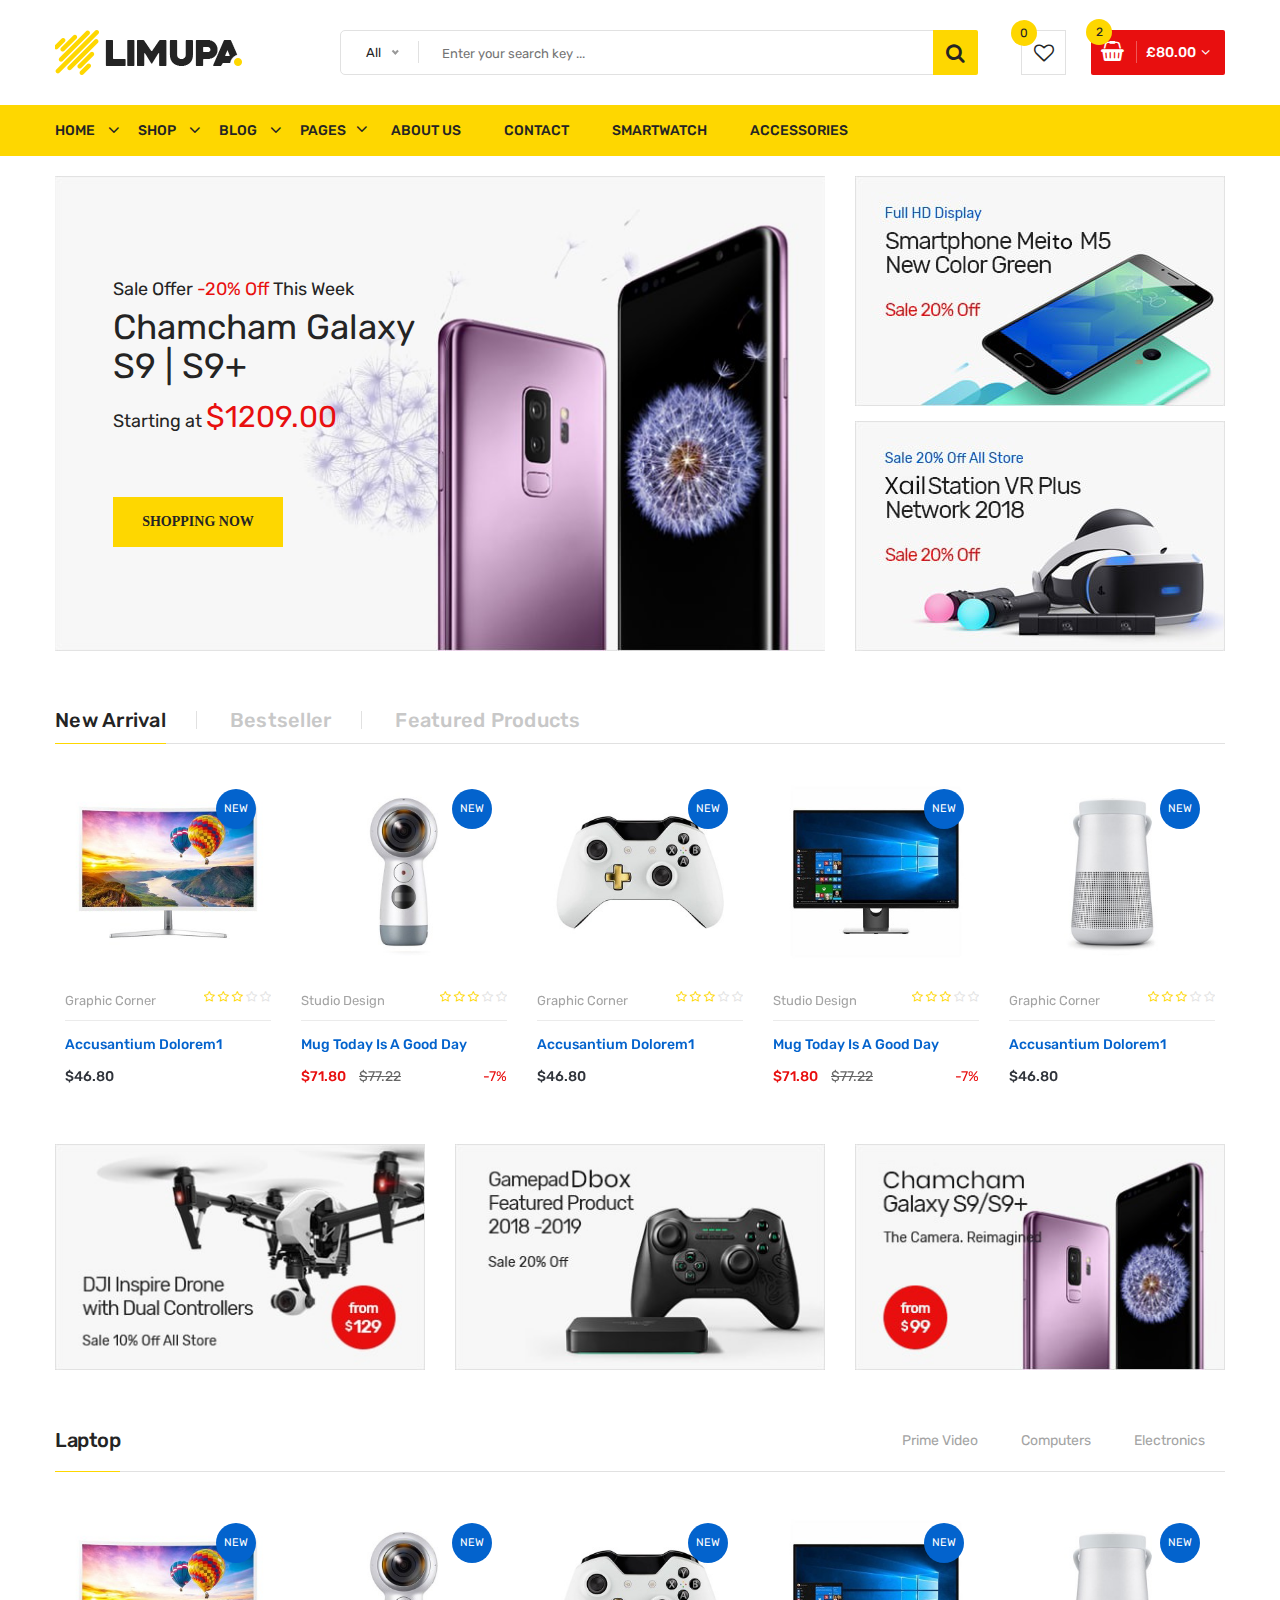
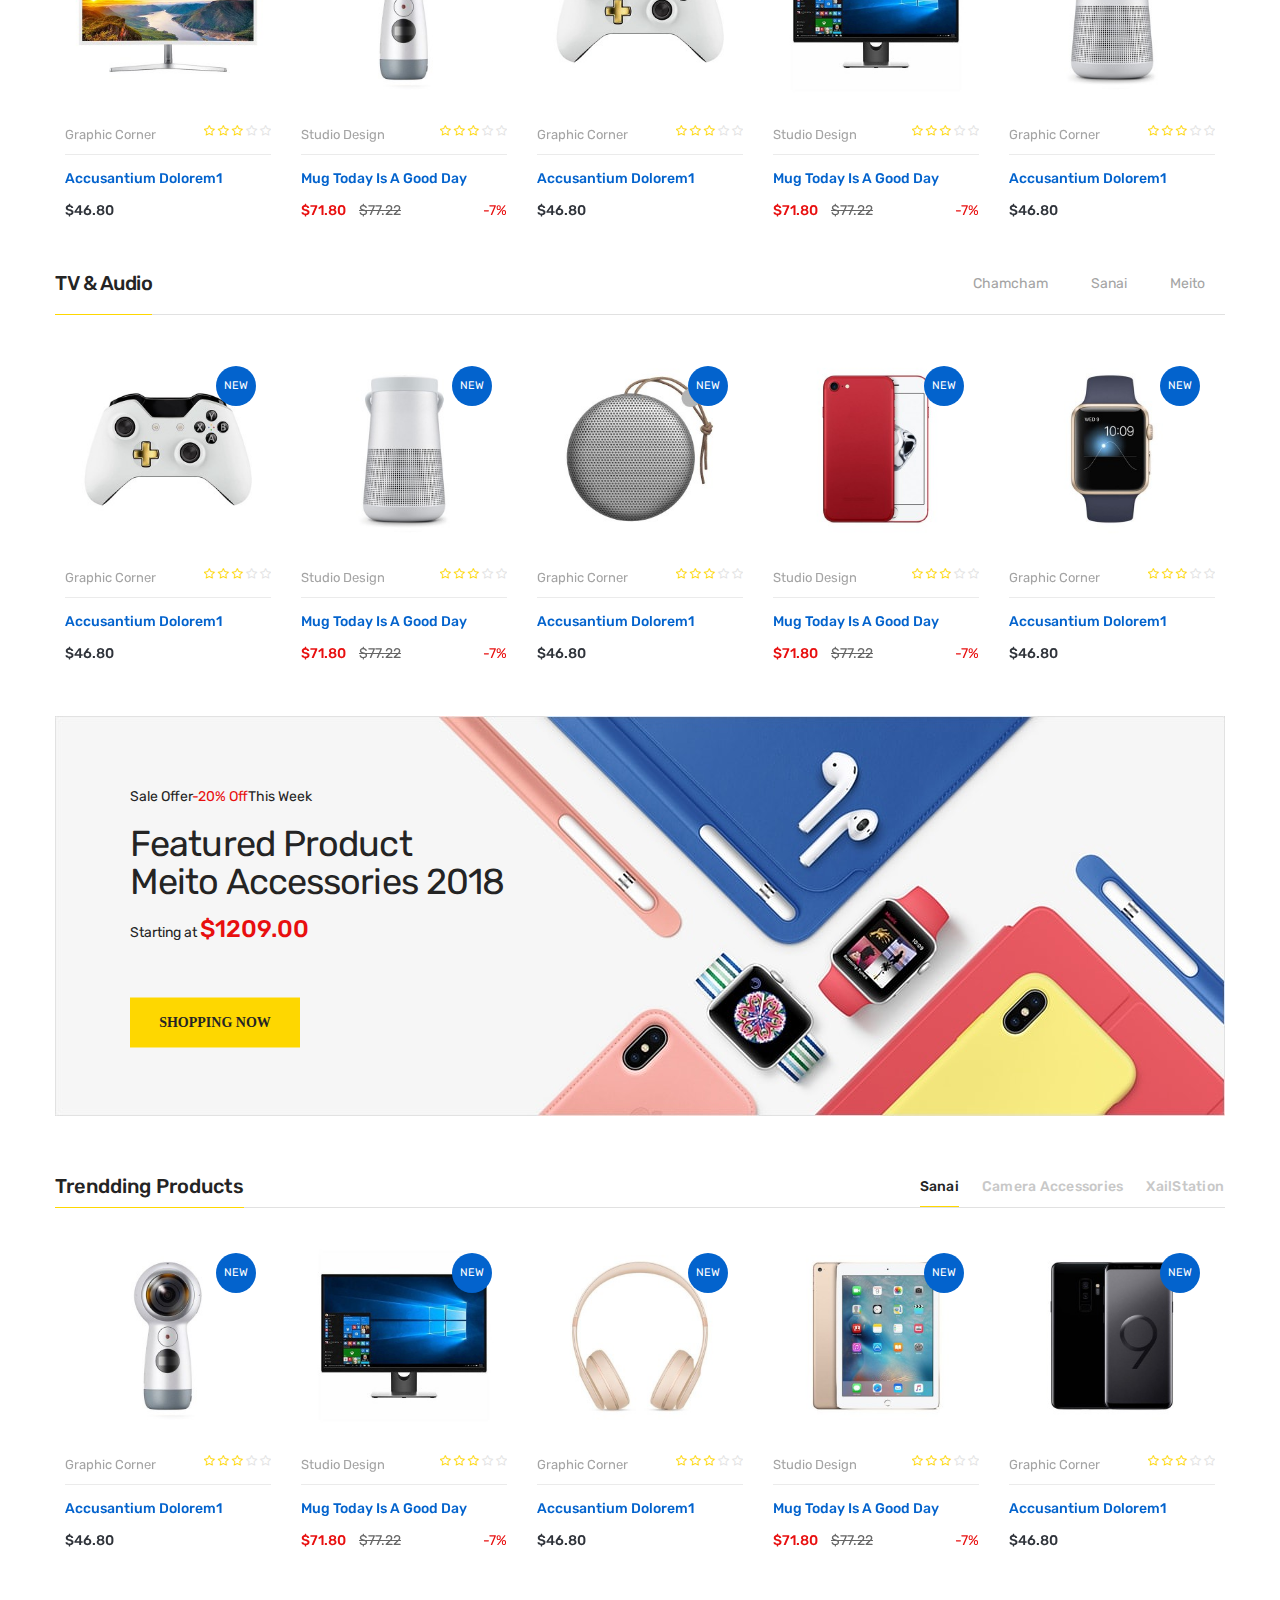
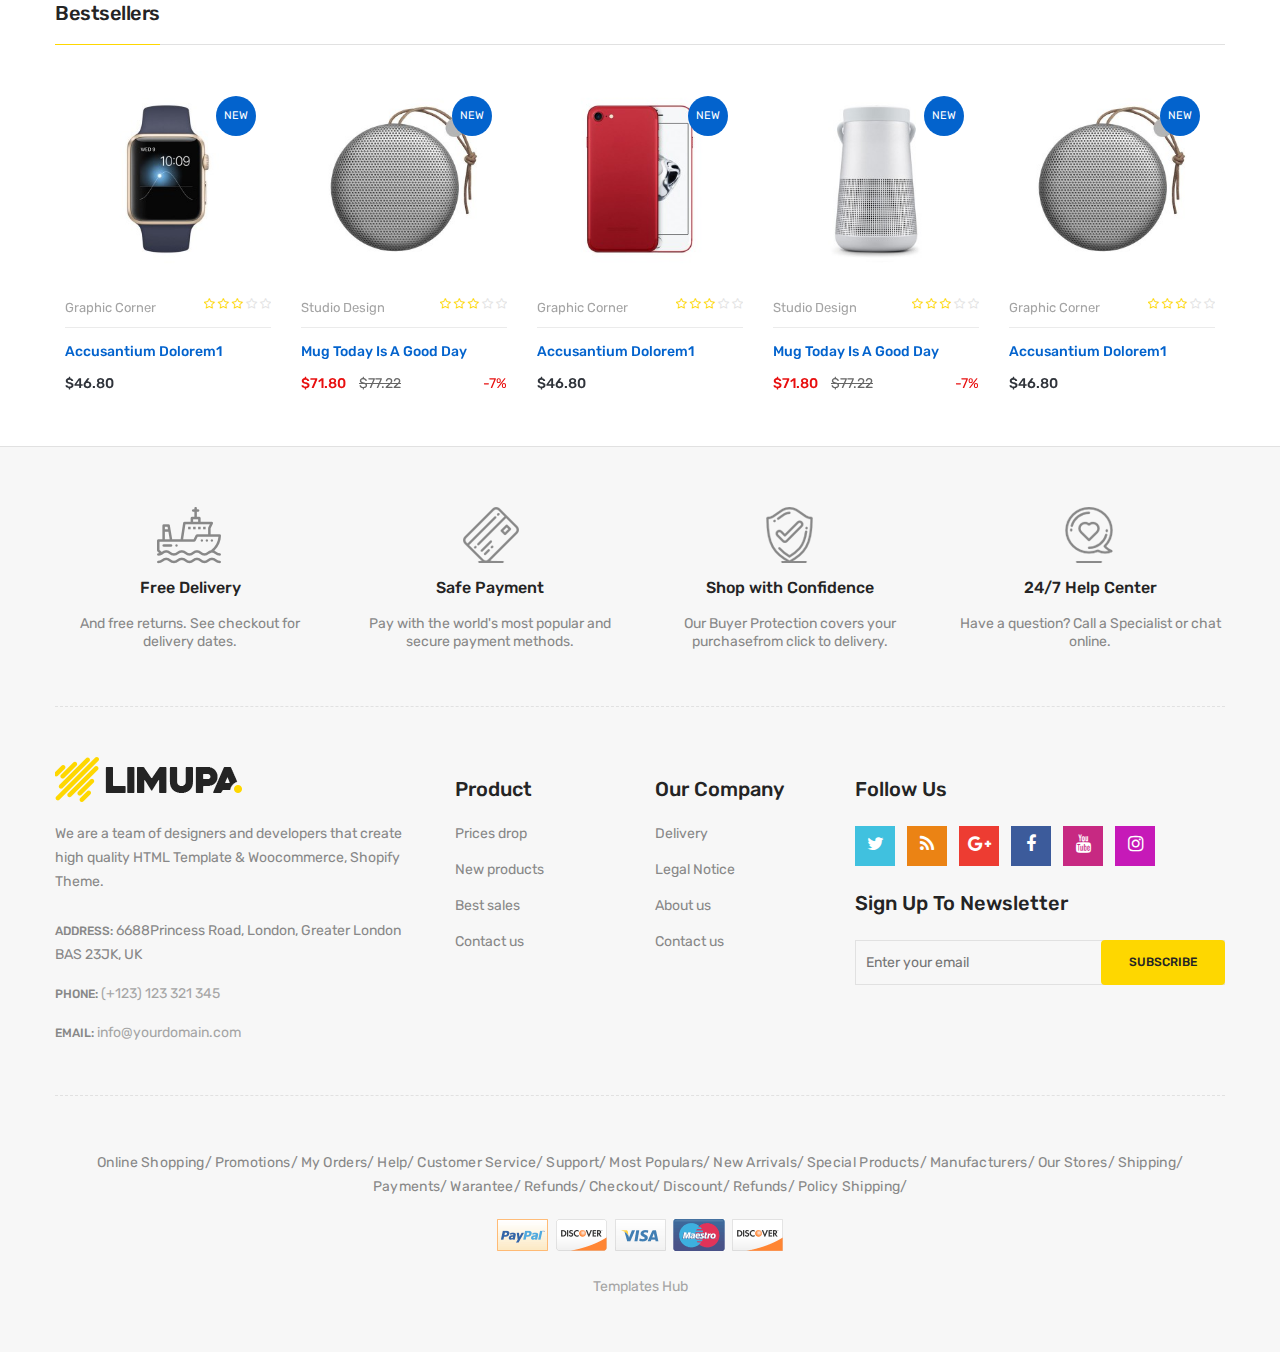
<file: index.html>
<!doctype html>
<html class="no-js" lang="zxx">
    
<!-- index28:48-->
<head>
        <meta charset="utf-8">
        <meta http-equiv="x-ua-compatible" content="ie=edge">
        <title>Home Version One || limupa - Digital Products Store eCommerce Bootstrap 4 Template</title>
        <meta name="description" content="">
        <meta name="viewport" content="width=device-width, initial-scale=1">
        <!-- Favicon -->
        <link rel="shortcut icon" type="image/x-icon" href="images/favicon.png">
        <!-- Material Design Iconic Font-V2.2.0 -->
        <link rel="stylesheet" href="css/material-design-iconic-font.min.css">
        <!-- Font Awesome -->
        <link rel="stylesheet" href="css/font-awesome.min.css">
        <!-- Font Awesome Stars-->
        <link rel="stylesheet" href="css/fontawesome-stars.css">
        <!-- Meanmenu CSS -->
        <link rel="stylesheet" href="css/meanmenu.css">
        <!-- owl carousel CSS -->
        <link rel="stylesheet" href="css/owl.carousel.min.css">
        <!-- Slick Carousel CSS -->
        <link rel="stylesheet" href="css/slick.css">
        <!-- Animate CSS -->
        <link rel="stylesheet" href="css/animate.css">
        <!-- Jquery-ui CSS -->
        <link rel="stylesheet" href="css/jquery-ui.min.css">
        <!-- Venobox CSS -->
        <link rel="stylesheet" href="css/venobox.css">
        <!-- Nice Select CSS -->
        <link rel="stylesheet" href="css/nice-select.css">
        <!-- Magnific Popup CSS -->
        <link rel="stylesheet" href="css/magnific-popup.css">
        <!-- Bootstrap V4.1.3 Fremwork CSS -->
        <link rel="stylesheet" href="css/bootstrap.min.css">
        <!-- Helper CSS -->
        <link rel="stylesheet" href="css/helper.css">
        <!-- Main Style CSS -->
        <link rel="stylesheet" href="style.css">
        <!-- Responsive CSS -->
        <link rel="stylesheet" href="css/responsive.css">
        <!-- Modernizr js -->
        <script src="js/vendor/modernizr-2.8.3.min.js"></script>
    </head>
    <body>
    <!--[if lt IE 8]>
		<p class="browserupgrade">You are using an <strong>outdated</strong> browser. Please <a href="http://browsehappy.com/">upgrade your browser</a> to improve your experience.</p>
	<![endif]-->
        <!-- Begin Body Wrapper -->
        <div class="body-wrapper">
            <!-- Begin Header Area -->
            <header>
    
                <!-- Header Top Area End Here -->
                <!-- Begin Header Middle Area -->
                <div class="header-middle pl-sm-0 pr-sm-0 pl-xs-0 pr-xs-0">
                    <div class="container">
                        <div class="row">
                            <!-- Begin Header Logo Area -->
                            <div class="col-lg-3">
                                <div class="logo pb-sm-30 pb-xs-30">
                                    <a href="index.html">
                                        <img src="images/menu/logo/1.jpg" alt="">
                                    </a>
                                </div>
                            </div>
                            <!-- Header Logo Area End Here -->
                            <!-- Begin Header Middle Right Area -->
                            <div class="col-lg-9 pl-0 ml-sm-15 ml-xs-15">
                                <!-- Begin Header Middle Searchbox Area -->
                                <form action="#" class="hm-searchbox">
                                    <select class="nice-select select-search-category">
                                        <option value="0">All</option>                         
                                        <option value="10">Laptops</option>                     
                                        <option value="17">- -  Prime Video</option>                    
                                        <option value="20">- - - -  All Videos</option>                     
                                        <option value="21">- - - -  Blouses</option>                        
                                        <option value="22">- - - -  Evening Dresses</option>                
                                        <option value="23">- - - -  Summer Dresses</option>                     
                                        <option value="24">- - - -  T-shirts</option>                       
                                        <option value="25">- - - -  Rent or Buy</option>                        
                                        <option value="26">- - - -  Your Watchlist</option>                     
                                        <option value="27">- - - -  Watch Anywhere</option>                     
                                        <option value="28">- - - -  Getting Started</option>         
                                        <option value="18">- - - -  Computers</option>                      
                                        <option value="29">- - - -  More to Explore</option>         
                                        <option value="30">- - - -  TV &amp; Video</option>                     
                                        <option value="31">- - - -  Audio &amp; Theater</option>               
                                        <option value="32">- - - -  Camera, Photo </option>
                                        <option value="33">- - - -  Cell Phones</option>                        
                                        <option value="34">- - - -  Headphones</option>                     
                                        <option value="35">- - - -  Video Games</option>                        
                                        <option value="36">- - - -  Wireless Speakers</option>            
                                        <option value="19">- - - -  Electronics</option>                        
                                        <option value="37">- - - -  Amazon Home</option>                        
                                        <option value="38">- - - -  Kitchen &amp; Dining</option>           
                                        <option value="39">- - - -  Furniture</option>                      
                                        <option value="40">- - - -  Bed &amp; Bath</option>                     
                                        <option value="41">- - - -  Appliances</option>                 
                                        <option value="11">TV &amp; Audio</option>                  
                                        <option value="42">- -  Chamcham</option>                        
                                        <option value="45">- - - -  Office</option>                     
                                        <option value="47">- - - -  Gaming</option>                 
                                        <option value="48">- - - -  Chromebook</option>                     
                                        <option value="49">- - - -  Refurbished</option>                    
                                        <option value="50">- - - -  Touchscreen</option>                        
                                        <option value="51">- - - -  Ultrabooks</option>                     
                                        <option value="52">- - - -  Blouses</option>                        
                                        <option value="43">- -  Sanai</option>                        
                                        <option value="53">- - - -  Hard Drives</option>                        
                                        <option value="54">- - - -  Graphic Cards</option>                      
                                        <option value="55">- - - -  Processors (CPU)</option>  
                                        <option value="56">- - - -  Memory</option>                     
                                        <option value="57">- - - -  Motherboards</option>                       
                                        <option value="58">- - - -  Fans &amp; Cooling</option> 
                                        <option value="59">- - - -  CD/DVD Drives</option>                      
                                        <option value="44">- -  Meito</option>                        
                                        <option value="60">- - - -  Sound Cards</option>                        
                                        <option value="61">- - - -  Cases &amp; Towers</option>   
                                        <option value="62">- - - -  Casual Dresses</option>                     
                                        <option value="63">- - - -  Evening Dresses</option>       
                                        <option value="64">- - - -  T-shirts</option>                       
                                        <option value="65">- - - -  Tops</option>                                 
                                        <option value="12">Smartphone</option>                  
                                        <option value="66">- -  Camera Accessories</option>                     
                                        <option value="68">- - - -  Octa Core</option>                      
                                        <option value="69">- - - -  Quad Core</option>                  
                                        <option value="70">- - - -  Dual Core</option>                      
                                        <option value="71">- - - -  7.0 Screen</option>                     
                                        <option value="72">- - - -  9.0 Screen</option>                     
                                        <option value="73">- - - -  Bags &amp; Cases</option>                   
                                        <option value="67">- -  XailStation</option>                     
                                        <option value="74">- - - -  Batteries</option>                      
                                        <option value="75">- - - -  Microphones</option>                        
                                        <option value="76">- - - -  Stabilizers</option>                        
                                        <option value="77">- - - -  Video Tapes</option>                        
                                        <option value="78">- - - -  Memory Card Readers</option> 
                                        <option value="79">- - - -  Tripods</option>           
                                        <option value="13">Cameras</option>                          
                                        <option value="14">headphone</option>                                
                                        <option value="15">Smartwatch</option>                           
                                        <option value="16">Accessories</option>
                                    </select>
                                    <input type="text" placeholder="Enter your search key ...">
                                    <button class="li-btn" type="submit"><i class="fa fa-search"></i></button>
                                </form>
                                <!-- Header Middle Searchbox Area End Here -->
                                <!-- Begin Header Middle Right Area -->
                                <div class="header-middle-right">
                                    <ul class="hm-menu">
                                        <!-- Begin Header Middle Wishlist Area -->
                                        <li class="hm-wishlist">
                                            <a href="wishlist.html">
                                                <span class="cart-item-count wishlist-item-count">0</span>
                                                <i class="fa fa-heart-o"></i>
                                            </a>
                                        </li>
                                        <!-- Header Middle Wishlist Area End Here -->
                                        <!-- Begin Header Mini Cart Area -->
                                        <li class="hm-minicart">
                                            <div class="hm-minicart-trigger">
                                                <span class="item-icon"></span>
                                                <span class="item-text">£80.00
                                                    <span class="cart-item-count">2</span>
                                                </span>
                                            </div>
                                            <span></span>
                                            <div class="minicart">
                                                <ul class="minicart-product-list">
                                                    <li>
                                                        <a href="single-product.html" class="minicart-product-image">
                                                            <img src="images/product/small-size/5.jpg" alt="cart products">
                                                        </a>
                                                        <div class="minicart-product-details">
                                                            <h6><a href="single-product.html">Aenean eu tristique</a></h6>
                                                            <span>£40 x 1</span>
                                                        </div>
                                                        <button class="close" title="Remove">
                                                            <i class="fa fa-close"></i>
                                                        </button>
                                                    </li>
                                                    <li>
                                                        <a href="single-product.html" class="minicart-product-image">
                                                            <img src="images/product/small-size/6.jpg" alt="cart products">
                                                        </a>
                                                        <div class="minicart-product-details">
                                                            <h6><a href="single-product.html">Aenean eu tristique</a></h6>
                                                            <span>£40 x 1</span>
                                                        </div>
                                                        <button class="close" title="Remove">
                                                            <i class="fa fa-close"></i>
                                                        </button>
                                                    </li>
                                                </ul>
                                                <p class="minicart-total">SUBTOTAL: <span>£80.00</span></p>
                                                <div class="minicart-button">
                                                    <a href="shopping-cart.html" class="li-button li-button-fullwidth li-button-dark">
                                                        <span>View Full Cart</span>
                                                    </a>
                                                    <a href="checkout.html" class="li-button li-button-fullwidth">
                                                        <span>Checkout</span>
                                                    </a>
                                                </div>
                                            </div>
                                        </li>
                                        <!-- Header Mini Cart Area End Here -->
                                    </ul>
                                </div>
                                <!-- Header Middle Right Area End Here -->
                            </div>
                            <!-- Header Middle Right Area End Here -->
                        </div>
                    </div>
                </div>
                <!-- Header Middle Area End Here -->
                <!-- Begin Header Bottom Area -->
                <div class="header-bottom header-sticky d-none d-lg-block d-xl-block">
                    <div class="container">
                        <div class="row">
                            <div class="col-lg-12">
                                <!-- Begin Header Bottom Menu Area -->
                                <div class="hb-menu">
                                    <nav>
                                        <ul>
                                            <li class="dropdown-holder"><a href="index.html">Home</a>
                                                <ul class="hb-dropdown">
                                                    <li class="active"><a href="index.html">Home One</a></li>
                                                    <li><a href="index-2.html">Home Two</a></li>
                                                    <li><a href="index-3.html">Home Three</a></li>
                                                    <li><a href="index-4.html">Home Four</a></li>
                                                </ul>
                                            </li>
                                            <li class="megamenu-holder"><a href="shop-left-sidebar.html">Shop</a>
                                                <ul class="megamenu hb-megamenu">
                                                    <li><a href="shop-left-sidebar.html">Shop Page Layout</a>
                                                        <ul>
                                                            <li><a href="shop-3-column.html">Shop 3 Column</a></li>
                                                            <li><a href="shop-4-column.html">Shop 4 Column</a></li>
                                                            <li><a href="shop-left-sidebar.html">Shop Left Sidebar</a></li>
                                                            <li><a href="shop-right-sidebar.html">Shop Right Sidebar</a></li>
                                                            <li><a href="shop-list.html">Shop List</a></li>
                                                            <li><a href="shop-list-left-sidebar.html">Shop List Left Sidebar</a></li>
                                                            <li><a href="shop-list-right-sidebar.html">Shop List Right Sidebar</a></li>
                                                        </ul>
                                                    </li>
                                                    <li><a href="single-product-gallery-left.html">Single Product Style</a>
                                                        <ul>
                                                            <li><a href="single-product-carousel.html">Single Product Carousel</a></li>
                                                            <li><a href="single-product-gallery-left.html">Single Product Gallery Left</a></li>
                                                            <li><a href="single-product-gallery-right.html">Single Product Gallery Right</a></li>
                                                            <li><a href="single-product-tab-style-top.html">Single Product Tab Style Top</a></li>
                                                            <li><a href="single-product-tab-style-left.html">Single Product Tab Style Left</a></li>
                                                            <li><a href="single-product-tab-style-right.html">Single Product Tab Style Right</a></li>
                                                        </ul>
                                                    </li>
                                                    <li><a href="single-product.html">Single Products</a>
                                                        <ul>
                                                            <li><a href="single-product.html">Single Product</a></li>
                                                            <li><a href="single-product-sale.html">Single Product Sale</a></li>
                                                            <li><a href="single-product-group.html">Single Product Group</a></li>
                                                            <li><a href="single-product-normal.html">Single Product Normal</a></li>
                                                            <li><a href="single-product-affiliate.html">Single Product Affiliate</a></li>
                                                        </ul>
                                                    </li>
                                                </ul>
                                            </li>
                                            <li class="dropdown-holder"><a href="blog-left-sidebar.html">Blog</a>
                                                <ul class="hb-dropdown">
                                                    <li class="sub-dropdown-holder"><a href="blog-left-sidebar.html">Blog Grid View</a>
                                                        <ul class="hb-dropdown hb-sub-dropdown">
                                                            <li><a href="blog-2-column.html">Blog 2 Column</a></li>
                                                            <li><a href="blog-3-column.html">Blog 3 Column</a></li>
                                                            <li><a href="blog-left-sidebar.html">Grid Left Sidebar</a></li>
                                                            <li><a href="blog-right-sidebar.html">Grid Right Sidebar</a></li>
                                                        </ul>
                                                    </li>
                                                    <li class="sub-dropdown-holder"><a href="blog-list-left-sidebar.html">Blog List View</a>
                                                        <ul class="hb-dropdown hb-sub-dropdown">
                                                            <li><a href="blog-list.html">Blog List</a></li>
                                                            <li><a href="blog-list-left-sidebar.html">List Left Sidebar</a></li>
                                                            <li><a href="blog-list-right-sidebar.html">List Right Sidebar</a></li>
                                                        </ul>
                                                    </li>
                                                    <li class="sub-dropdown-holder"><a href="blog-details-left-sidebar.html">Blog Details</a>
                                                        <ul class="hb-dropdown hb-sub-dropdown">
                                                            <li><a href="blog-details-left-sidebar.html">Left Sidebar</a></li>
                                                            <li><a href="blog-details-right-sidebar.html">Right Sidebar</a></li>
                                                        </ul>
                                                    </li>
                                                    <li class="sub-dropdown-holder"><a href="blog-gallery-format.html">Blog Format</a>
                                                        <ul class="hb-dropdown hb-sub-dropdown">
                                                            <li><a href="blog-audio-format.html">Blog Audio Format</a></li>
                                                            <li><a href="blog-video-format.html">Blog Video Format</a></li>
                                                            <li><a href="blog-gallery-format.html">Blog Gallery Format</a></li>
                                                        </ul>
                                                    </li>
                                                </ul>
                                            </li>
                                            <li class="megamenu-static-holder"><a href="index.html">Pages</a>
                                                <ul class="megamenu hb-megamenu">
                                                    <li><a href="blog-left-sidebar.html">Blog Layouts</a>
                                                        <ul>
                                                            <li><a href="blog-2-column.html">Blog 2 Column</a></li>
                                                            <li><a href="blog-3-column.html">Blog 3 Column</a></li>
                                                            <li><a href="blog-left-sidebar.html">Grid Left Sidebar</a></li>
                                                            <li><a href="blog-right-sidebar.html">Grid Right Sidebar</a></li>
                                                            <li><a href="blog-list.html">Blog List</a></li>
                                                            <li><a href="blog-list-left-sidebar.html">List Left Sidebar</a></li>
                                                            <li><a href="blog-list-right-sidebar.html">List Right Sidebar</a></li>
                                                        </ul>
                                                    </li>
                                                    <li><a href="blog-details-left-sidebar.html">Blog Details Pages</a>
                                                        <ul>
                                                            <li><a href="blog-details-left-sidebar.html">Left Sidebar</a></li>
                                                            <li><a href="blog-details-right-sidebar.html">Right Sidebar</a></li>
                                                            <li><a href="blog-audio-format.html">Blog Audio Format</a></li>
                                                            <li><a href="blog-video-format.html">Blog Video Format</a></li>
                                                            <li><a href="blog-gallery-format.html">Blog Gallery Format</a></li>
                                                        </ul>
                                                    </li>
                                                    <li><a href="index.html">Other Pages</a>
                                                        <ul>
                                                            <li><a href="login-register.html">My Account</a></li>
                                                            <li><a href="checkout.html">Checkout</a></li>
                                                            <li><a href="compare.html">Compare</a></li>
                                                            <li><a href="wishlist.html">Wishlist</a></li>
                                                            <li><a href="shopping-cart.html">Shopping Cart</a></li>
                                                        </ul>
                                                    </li>
                                                    <li><a href="index.html">Other Pages 2</a>
                                                        <ul>
                                                            <li><a href="contact.html">Contact</a></li>
                                                            <li><a href="about-us.html">About Us</a></li>
                                                            <li><a href="faq.html">FAQ</a></li>
                                                            <li><a href="404.html">404 Error</a></li>
                                                        </ul>
                                                    </li>
                                                </ul>
                                            </li>
                                            <li><a href="about-us.html">About Us</a></li>
                                            <li><a href="contact.html">Contact</a></li>
                                            <li><a href="shop-left-sidebar.html">Smartwatch</a></li>
                                            <li><a href="shop-left-sidebar.html">Accessories</a></li>
                                        </ul>
                                    </nav>
                                </div>
                                <!-- Header Bottom Menu Area End Here -->
                            </div>
                        </div>
                    </div>
                </div>
                <!-- Header Bottom Area End Here -->
                <!-- Begin Mobile Menu Area -->
                <div class="mobile-menu-area d-lg-none d-xl-none col-12">
                    <div class="container"> 
                        <div class="row">
                            <div class="mobile-menu">
                            </div>
                        </div>
                    </div>
                </div>
                <!-- Mobile Menu Area End Here -->
            </header>
            <!-- Header Area End Here -->
            <!-- Begin Slider With Banner Area -->
            <div class="slider-with-banner">
                <div class="container">
                    <div class="row">
                        <!-- Begin Slider Area -->
                        <div class="col-lg-8 col-md-8">
                            <div class="slider-area">
                                <div class="slider-active owl-carousel">
                                    <!-- Begin Single Slide Area -->
                                    <div class="single-slide align-center-left  animation-style-01 bg-1">
                                        <div class="slider-progress"></div>
                                        <div class="slider-content">
                                            <h5>Sale Offer <span>-20% Off</span> This Week</h5>
                                            <h2>Chamcham Galaxy S9 | S9+</h2>
                                            <h3>Starting at <span>$1209.00</span></h3>
                                            <div class="default-btn slide-btn">
                                                <a class="links" href="shop-left-sidebar.html">Shopping Now</a>
                                            </div>
                                        </div>
                                    </div>
                                    <!-- Single Slide Area End Here -->
                                    <!-- Begin Single Slide Area -->
                                    <div class="single-slide align-center-left animation-style-02 bg-2">
                                        <div class="slider-progress"></div>
                                        <div class="slider-content">
                                            <h5>Sale Offer <span>Black Friday</span> This Week</h5>
                                            <h2>Work Desk Surface Studio 2018</h2>
                                            <h3>Starting at <span>$824.00</span></h3>
                                            <div class="default-btn slide-btn">
                                                <a class="links" href="shop-left-sidebar.html">Shopping Now</a>
                                            </div>
                                        </div>
                                    </div>
                                    <!-- Single Slide Area End Here -->
                                    <!-- Begin Single Slide Area -->
                                    <div class="single-slide align-center-left animation-style-01 bg-3">
                                        <div class="slider-progress"></div>
                                        <div class="slider-content">
                                            <h5>Sale Offer <span>-10% Off</span> This Week</h5>
                                            <h2>Phantom 4 Pro+ Obsidian</h2>
                                            <h3>Starting at <span>$1849.00</span></h3>
                                            <div class="default-btn slide-btn">
                                                <a class="links" href="shop-left-sidebar.html">Shopping Now</a>
                                            </div>
                                        </div>
                                    </div>
                                    <!-- Single Slide Area End Here -->
                                </div>
                            </div>
                        </div>
                        <!-- Slider Area End Here -->
                        <!-- Begin Li Banner Area -->
                        <div class="col-lg-4 col-md-4 text-center pt-xs-30">
                            <div class="li-banner">
                                <a href="#">
                                    <img src="images/banner/1_1.jpg" alt="">
                                </a>
                            </div>
                            <div class="li-banner mt-15 mt-sm-30 mt-xs-30">
                                <a href="#">
                                    <img src="images/banner/1_2.jpg" alt="">
                                </a>
                            </div>
                        </div>
                        <!-- Li Banner Area End Here -->
                    </div>
                </div>
            </div>
            <!-- Slider With Banner Area End Here -->
            <!-- Begin Product Area -->
            <div class="product-area pt-60 pb-50">
                <div class="container">
                    <div class="row">
                        <div class="col-lg-12">
                            <div class="li-product-tab">
                                <ul class="nav li-product-menu">
                                   <li><a class="active" data-toggle="tab" href="#li-new-product"><span>New Arrival</span></a></li>
                                   <li><a data-toggle="tab" href="#li-bestseller-product"><span>Bestseller</span></a></li>
                                   <li><a data-toggle="tab" href="#li-featured-product"><span>Featured Products</span></a></li>
                                </ul>               
                            </div>
                            <!-- Begin Li's Tab Menu Content Area -->
                        </div>
                    </div>
                    <div class="tab-content">
                        <div id="li-new-product" class="tab-pane active show" role="tabpanel">
                            <div class="row">
                                <div class="product-active owl-carousel">
                                    <div class="col-lg-12">
                                        <!-- single-product-wrap start -->
                                        <div class="single-product-wrap">
                                            <div class="product-image">
                                                <a href="single-product.html">
                                                    <img src="images/product/large-size/1.jpg" alt="Li's Product Image">
                                                </a>
                                                <span class="sticker">New</span>
                                            </div>
                                            <div class="product_desc">
                                                <div class="product_desc_info">
                                                    <div class="product-review">
                                                        <h5 class="manufacturer">
                                                            <a href="shop-left-sidebar.html">Graphic Corner</a>
                                                        </h5>
                                                        <div class="rating-box">
                                                            <ul class="rating">
                                                                <li><i class="fa fa-star-o"></i></li>
                                                                <li><i class="fa fa-star-o"></i></li>
                                                                <li><i class="fa fa-star-o"></i></li>
                                                                <li class="no-star"><i class="fa fa-star-o"></i></li>
                                                                <li class="no-star"><i class="fa fa-star-o"></i></li>
                                                            </ul>
                                                        </div>
                                                    </div>
                                                    <h4><a class="product_name" href="single-product.html">Accusantium dolorem1</a></h4>
                                                    <div class="price-box">
                                                        <span class="new-price">$46.80</span>
                                                    </div>
                                                </div>
                                                <div class="add-actions">
                                                    <ul class="add-actions-link">
                                                        <li class="add-cart active"><a href="#">Add to cart</a></li>
                                                        <li><a class="links-details" href="wishlist.html"><i class="fa fa-heart-o"></i></a></li>
                                                        <li><a href="#" title="quick view" class="quick-view-btn" data-toggle="modal" data-target="#exampleModalCenter"><i class="fa fa-eye"></i></a></li>
                                                    </ul>
                                                </div>
                                            </div>
                                        </div>
                                        <!-- single-product-wrap end -->
                                    </div>
                                    <div class="col-lg-12">
                                        <!-- single-product-wrap start -->
                                        <div class="single-product-wrap">
                                            <div class="product-image">
                                                <a href="single-product.html">
                                                    <img src="images/product/large-size/2.jpg" alt="Li's Product Image">
                                                </a>
                                                <span class="sticker">New</span>
                                            </div>
                                            <div class="product_desc">
                                                <div class="product_desc_info">
                                                    <div class="product-review">
                                                        <h5 class="manufacturer">
                                                            <a href="shop-left-sidebar.html">Studio Design</a>
                                                        </h5>
                                                        <div class="rating-box">
                                                            <ul class="rating">
                                                                <li><i class="fa fa-star-o"></i></li>
                                                                <li><i class="fa fa-star-o"></i></li>
                                                                <li><i class="fa fa-star-o"></i></li>
                                                                <li class="no-star"><i class="fa fa-star-o"></i></li>
                                                                <li class="no-star"><i class="fa fa-star-o"></i></li>
                                                            </ul>
                                                        </div>
                                                    </div>
                                                    <h4><a class="product_name" href="single-product.html">Mug Today is a good day</a></h4>
                                                    <div class="price-box">
                                                        <span class="new-price new-price-2">$71.80</span>
                                                        <span class="old-price">$77.22</span>
                                                        <span class="discount-percentage">-7%</span>
                                                    </div>
                                                </div>
                                                <div class="add-actions">
                                                    <ul class="add-actions-link">
                                                        <li class="add-cart active"><a href="#">Add to cart</a></li>
                                                        <li><a class="links-details" href="wishlist.html"><i class="fa fa-heart-o"></i></a></li>
                                                        <li><a href="#" title="quick view" class="quick-view-btn" data-toggle="modal" data-target="#exampleModalCenter"><i class="fa fa-eye"></i></a></li>
                                                    </ul>
                                                </div>
                                            </div>
                                        </div>
                                        <!-- single-product-wrap end -->
                                    </div>
                                    <div class="col-lg-12">
                                        <!-- single-product-wrap start -->
                                        <div class="single-product-wrap">
                                            <div class="product-image">
                                                <a href="single-product.html">
                                                    <img src="images/product/large-size/3.jpg" alt="Li's Product Image">
                                                </a>
                                                <span class="sticker">New</span>
                                            </div>
                                            <div class="product_desc">
                                                <div class="product_desc_info">
                                                    <div class="product-review">
                                                        <h5 class="manufacturer">
                                                            <a href="shop-left-sidebar.html">Graphic Corner</a>
                                                        </h5>
                                                        <div class="rating-box">
                                                            <ul class="rating">
                                                                <li><i class="fa fa-star-o"></i></li>
                                                                <li><i class="fa fa-star-o"></i></li>
                                                                <li><i class="fa fa-star-o"></i></li>
                                                                <li class="no-star"><i class="fa fa-star-o"></i></li>
                                                                <li class="no-star"><i class="fa fa-star-o"></i></li>
                                                            </ul>
                                                        </div>
                                                    </div>
                                                    <h4><a class="product_name" href="single-product.html">Accusantium dolorem1</a></h4>
                                                    <div class="price-box">
                                                        <span class="new-price">$46.80</span>
                                                    </div>
                                                </div>
                                                <div class="add-actions">
                                                    <ul class="add-actions-link">
                                                        <li class="add-cart active"><a href="#">Add to cart</a></li>
                                                        <li><a class="links-details" href="wishlist.html"><i class="fa fa-heart-o"></i></a></li>
                                                        <li><a href="#" title="quick view" class="quick-view-btn" data-toggle="modal" data-target="#exampleModalCenter"><i class="fa fa-eye"></i></a></li>
                                                    </ul>
                                                </div>
                                            </div>
                                        </div>
                                        <!-- single-product-wrap end -->
                                    </div>
                                    <div class="col-lg-12">
                                        <!-- single-product-wrap start -->
                                        <div class="single-product-wrap">
                                            <div class="product-image">
                                                <a href="single-product.html">
                                                    <img src="images/product/large-size/4.jpg" alt="Li's Product Image">
                                                </a>
                                                <span class="sticker">New</span>
                                            </div>
                                            <div class="product_desc">
                                                <div class="product_desc_info">
                                                    <div class="product-review">
                                                        <h5 class="manufacturer">
                                                            <a href="shop-left-sidebar.html">Studio Design</a>
                                                        </h5>
                                                        <div class="rating-box">
                                                            <ul class="rating">
                                                                <li><i class="fa fa-star-o"></i></li>
                                                                <li><i class="fa fa-star-o"></i></li>
                                                                <li><i class="fa fa-star-o"></i></li>
                                                                <li class="no-star"><i class="fa fa-star-o"></i></li>
                                                                <li class="no-star"><i class="fa fa-star-o"></i></li>
                                                            </ul>
                                                        </div>
                                                    </div>
                                                    <h4><a class="product_name" href="single-product.html">Mug Today is a good day</a></h4>
                                                    <div class="price-box">
                                                        <span class="new-price new-price-2">$71.80</span>
                                                        <span class="old-price">$77.22</span>
                                                        <span class="discount-percentage">-7%</span>
                                                    </div>
                                                </div>
                                                <div class="add-actions">
                                                    <ul class="add-actions-link">
                                                        <li class="add-cart active"><a href="#">Add to cart</a></li>
                                                        <li><a class="links-details" href="wishlist.html"><i class="fa fa-heart-o"></i></a></li>
                                                        <li><a href="#" title="quick view" class="quick-view-btn" data-toggle="modal" data-target="#exampleModalCenter"><i class="fa fa-eye"></i></a></li>
                                                    </ul>
                                                </div>
                                            </div>
                                        </div>
                                        <!-- single-product-wrap end -->
                                    </div>
                                    <div class="col-lg-12">
                                        <!-- single-product-wrap start -->
                                        <div class="single-product-wrap">
                                            <div class="product-image">
                                                <a href="single-product.html">
                                                    <img src="images/product/large-size/5.jpg" alt="Li's Product Image">
                                                </a>
                                                <span class="sticker">New</span>
                                            </div>
                                            <div class="product_desc">
                                                <div class="product_desc_info">
                                                    <div class="product-review">
                                                        <h5 class="manufacturer">
                                                            <a href="shop-left-sidebar.html">Graphic Corner</a>
                                                        </h5>
                                                        <div class="rating-box">
                                                            <ul class="rating">
                                                                <li><i class="fa fa-star-o"></i></li>
                                                                <li><i class="fa fa-star-o"></i></li>
                                                                <li><i class="fa fa-star-o"></i></li>
                                                                <li class="no-star"><i class="fa fa-star-o"></i></li>
                                                                <li class="no-star"><i class="fa fa-star-o"></i></li>
                                                            </ul>
                                                        </div>
                                                    </div>
                                                    <h4><a class="product_name" href="single-product.html">Accusantium dolorem1</a></h4>
                                                    <div class="price-box">
                                                        <span class="new-price">$46.80</span>
                                                    </div>
                                                </div>
                                                <div class="add-actions">
                                                    <ul class="add-actions-link">
                                                        <li class="add-cart active"><a href="#">Add to cart</a></li>
                                                        <li><a class="links-details" href="wishlist.html"><i class="fa fa-heart-o"></i></a></li>
                                                        <li><a href="#" title="quick view" class="quick-view-btn" data-toggle="modal" data-target="#exampleModalCenter"><i class="fa fa-eye"></i></a></li>
                                                    </ul>
                                                </div>
                                            </div>
                                        </div>
                                        <!-- single-product-wrap end -->
                                    </div>
                                    <div class="col-lg-12">
                                        <!-- single-product-wrap start -->
                                        <div class="single-product-wrap">
                                            <div class="product-image">
                                                <a href="single-product.html">
                                                    <img src="images/product/large-size/6.jpg" alt="Li's Product Image">
                                                </a>
                                                <span class="sticker">New</span>
                                            </div>
                                            <div class="product_desc">
                                                <div class="product_desc_info">
                                                    <div class="product-review">
                                                        <h5 class="manufacturer">
                                                            <a href="shop-left-sidebar.html">Studio Design</a>
                                                        </h5>
                                                        <div class="rating-box">
                                                            <ul class="rating">
                                                                <li><i class="fa fa-star-o"></i></li>
                                                                <li><i class="fa fa-star-o"></i></li>
                                                                <li><i class="fa fa-star-o"></i></li>
                                                                <li class="no-star"><i class="fa fa-star-o"></i></li>
                                                                <li class="no-star"><i class="fa fa-star-o"></i></li>
                                                            </ul>
                                                        </div>
                                                    </div>
                                                    <h4><a class="product_name" href="single-product.html">Mug Today is a good day</a></h4>
                                                    <div class="price-box">
                                                        <span class="new-price new-price-2">$71.80</span>
                                                        <span class="old-price">$77.22</span>
                                                        <span class="discount-percentage">-7%</span>
                                                    </div>
                                                </div>
                                                <div class="add-actions">
                                                    <ul class="add-actions-link">
                                                        <li class="add-cart active"><a href="#">Add to cart</a></li>
                                                        <li><a class="links-details" href="wishlist.html"><i class="fa fa-heart-o"></i></a></li>
                                                        <li><a href="#" title="quick view" class="quick-view-btn" data-toggle="modal" data-target="#exampleModalCenter"><i class="fa fa-eye"></i></a></li>
                                                    </ul>
                                                </div>
                                            </div>
                                        </div>
                                        <!-- single-product-wrap end -->
                                    </div>
                                </div>
                            </div>
                        </div>
                        <div id="li-bestseller-product" class="tab-pane" role="tabpanel">
                            <div class="row">
                                <div class="product-active owl-carousel">
                                    <div class="col-lg-12">
                                        <!-- single-product-wrap start -->
                                        <div class="single-product-wrap">
                                            <div class="product-image">
                                                <a href="single-product.html">
                                                    <img src="images/product/large-size/12.jpg" alt="Li's Product Image">
                                                </a>
                                                <span class="sticker">New</span>
                                            </div>
                                            <div class="product_desc">
                                                <div class="product_desc_info">
                                                    <div class="product-review">
                                                        <h5 class="manufacturer">
                                                            <a href="shop-left-sidebar.html">Graphic Corner</a>
                                                        </h5>
                                                        <div class="rating-box">
                                                            <ul class="rating">
                                                                <li><i class="fa fa-star-o"></i></li>
                                                                <li><i class="fa fa-star-o"></i></li>
                                                                <li><i class="fa fa-star-o"></i></li>
                                                                <li class="no-star"><i class="fa fa-star-o"></i></li>
                                                                <li class="no-star"><i class="fa fa-star-o"></i></li>
                                                            </ul>
                                                        </div>
                                                    </div>
                                                    <h4><a class="product_name" href="single-product.html">Accusantium dolorem1</a></h4>
                                                    <div class="price-box">
                                                        <span class="new-price">$46.80</span>
                                                    </div>
                                                </div>
                                                <div class="add-actions">
                                                    <ul class="add-actions-link">
                                                        <li class="add-cart active"><a href="#">Add to cart</a></li>
                                                        <li><a class="links-details" href="wishlist.html"><i class="fa fa-heart-o"></i></a></li>
                                                        <li><a href="#" title="quick view" class="quick-view-btn" data-toggle="modal" data-target="#exampleModalCenter"><i class="fa fa-eye"></i></a></li>
                                                    </ul>
                                                </div>
                                            </div>
                                        </div>
                                        <!-- single-product-wrap end -->
                                    </div>
                                    <div class="col-lg-12">
                                        <!-- single-product-wrap start -->
                                        <div class="single-product-wrap">
                                            <div class="product-image">
                                                <a href="single-product.html">
                                                    <img src="images/product/large-size/11.jpg" alt="Li's Product Image">
                                                </a>
                                                <span class="sticker">New</span>
                                            </div>
                                            <div class="product_desc">
                                                <div class="product_desc_info">
                                                    <div class="product-review">
                                                        <h5 class="manufacturer">
                                                            <a href="shop-left-sidebar.html">Studio Design</a>
                                                        </h5>
                                                        <div class="rating-box">
                                                            <ul class="rating">
                                                                <li><i class="fa fa-star-o"></i></li>
                                                                <li><i class="fa fa-star-o"></i></li>
                                                                <li><i class="fa fa-star-o"></i></li>
                                                                <li class="no-star"><i class="fa fa-star-o"></i></li>
                                                                <li class="no-star"><i class="fa fa-star-o"></i></li>
                                                            </ul>
                                                        </div>
                                                    </div>
                                                    <h4><a class="product_name" href="single-product.html">Mug Today is a good day</a></h4>
                                                    <div class="price-box">
                                                        <span class="new-price new-price-2">$71.80</span>
                                                        <span class="old-price">$77.22</span>
                                                        <span class="discount-percentage">-7%</span>
                                                    </div>
                                                </div>
                                                <div class="add-actions">
                                                    <ul class="add-actions-link">
                                                        <li class="add-cart active"><a href="#">Add to cart</a></li>
                                                        <li><a class="links-details" href="wishlist.html"><i class="fa fa-heart-o"></i></a></li>
                                                        <li><a href="#" title="quick view" class="quick-view-btn" data-toggle="modal" data-target="#exampleModalCenter"><i class="fa fa-eye"></i></a></li>
                                                    </ul>
                                                </div>
                                            </div>
                                        </div>
                                        <!-- single-product-wrap end -->
                                    </div>
                                    <div class="col-lg-12">
                                        <!-- single-product-wrap start -->
                                        <div class="single-product-wrap">
                                            <div class="product-image">
                                                <a href="single-product.html">
                                                    <img src="images/product/large-size/10.jpg" alt="Li's Product Image">
                                                </a>
                                                <span class="sticker">New</span>
                                            </div>
                                            <div class="product_desc">
                                                <div class="product_desc_info">
                                                    <div class="product-review">
                                                        <h5 class="manufacturer">
                                                            <a href="shop-left-sidebar.html">Graphic Corner</a>
                                                        </h5>
                                                        <div class="rating-box">
                                                            <ul class="rating">
                                                                <li><i class="fa fa-star-o"></i></li>
                                                                <li><i class="fa fa-star-o"></i></li>
                                                                <li><i class="fa fa-star-o"></i></li>
                                                                <li class="no-star"><i class="fa fa-star-o"></i></li>
                                                                <li class="no-star"><i class="fa fa-star-o"></i></li>
                                                            </ul>
                                                        </div>
                                                    </div>
                                                    <h4><a class="product_name" href="single-product.html">Accusantium dolorem1</a></h4>
                                                    <div class="price-box">
                                                        <span class="new-price">$46.80</span>
                                                    </div>
                                                </div>
                                                <div class="add-actions">
                                                    <ul class="add-actions-link">
                                                        <li class="add-cart active"><a href="#">Add to cart</a></li>
                                                        <li><a class="links-details" href="wishlist.html"><i class="fa fa-heart-o"></i></a></li>
                                                        <li><a href="#" title="quick view" class="quick-view-btn" data-toggle="modal" data-target="#exampleModalCenter"><i class="fa fa-eye"></i></a></li>
                                                    </ul>
                                                </div>
                                            </div>
                                        </div>
                                        <!-- single-product-wrap end -->
                                    </div>
                                    <div class="col-lg-12">
                                        <!-- single-product-wrap start -->
                                        <div class="single-product-wrap">
                                            <div class="product-image">
                                                <a href="single-product.html">
                                                    <img src="images/product/large-size/9.jpg" alt="Li's Product Image">
                                                </a>
                                                <span class="sticker">New</span>
                                            </div>
                                            <div class="product_desc">
                                                <div class="product_desc_info">
                                                    <div class="product-review">
                                                        <h5 class="manufacturer">
                                                            <a href="shop-left-sidebar.html">Studio Design</a>
                                                        </h5>
                                                        <div class="rating-box">
                                                            <ul class="rating">
                                                                <li><i class="fa fa-star-o"></i></li>
                                                                <li><i class="fa fa-star-o"></i></li>
                                                                <li><i class="fa fa-star-o"></i></li>
                                                                <li class="no-star"><i class="fa fa-star-o"></i></li>
                                                                <li class="no-star"><i class="fa fa-star-o"></i></li>
                                                            </ul>
                                                        </div>
                                                    </div>
                                                    <h4><a class="product_name" href="single-product.html">Mug Today is a good day</a></h4>
                                                    <div class="price-box">
                                                        <span class="new-price new-price-2">$71.80</span>
                                                        <span class="old-price">$77.22</span>
                                                        <span class="discount-percentage">-7%</span>
                                                    </div>
                                                </div>
                                                <div class="add-actions">
                                                    <ul class="add-actions-link">
                                                        <li class="add-cart active"><a href="#">Add to cart</a></li>
                                                        <li><a class="links-details" href="wishlist.html"><i class="fa fa-heart-o"></i></a></li>
                                                        <li><a href="#" title="quick view" class="quick-view-btn" data-toggle="modal" data-target="#exampleModalCenter"><i class="fa fa-eye"></i></a></li>
                                                    </ul>
                                                </div>
                                            </div>
                                        </div>
                                        <!-- single-product-wrap end -->
                                    </div>
                                    <div class="col-lg-12">
                                        <!-- single-product-wrap start -->
                                        <div class="single-product-wrap">
                                            <div class="product-image">
                                                <a href="single-product.html">
                                                    <img src="images/product/large-size/8.jpg" alt="Li's Product Image">
                                                </a>
                                                <span class="sticker">New</span>
                                            </div>
                                            <div class="product_desc">
                                                <div class="product_desc_info">
                                                    <div class="product-review">
                                                        <h5 class="manufacturer">
                                                            <a href="shop-left-sidebar.html">Graphic Corner</a>
                                                        </h5>
                                                        <div class="rating-box">
                                                            <ul class="rating">
                                                                <li><i class="fa fa-star-o"></i></li>
                                                                <li><i class="fa fa-star-o"></i></li>
                                                                <li><i class="fa fa-star-o"></i></li>
                                                                <li class="no-star"><i class="fa fa-star-o"></i></li>
                                                                <li class="no-star"><i class="fa fa-star-o"></i></li>
                                                            </ul>
                                                        </div>
                                                    </div>
                                                    <h4><a class="product_name" href="single-product.html">Accusantium dolorem1</a></h4>
                                                    <div class="price-box">
                                                        <span class="new-price">$46.80</span>
                                                    </div>
                                                </div>
                                                <div class="add-actions">
                                                    <ul class="add-actions-link">
                                                        <li class="add-cart active"><a href="#">Add to cart</a></li>
                                                        <li><a class="links-details" href="wishlist.html"><i class="fa fa-heart-o"></i></a></li>
                                                        <li><a href="#" title="quick view" class="quick-view-btn" data-toggle="modal" data-target="#exampleModalCenter"><i class="fa fa-eye"></i></a></li>
                                                    </ul>
                                                </div>
                                            </div>
                                        </div>
                                        <!-- single-product-wrap end -->
                                    </div>
                                    <div class="col-lg-12">
                                        <!-- single-product-wrap start -->
                                        <div class="single-product-wrap">
                                            <div class="product-image">
                                                <a href="single-product.html">
                                                    <img src="images/product/large-size/7.jpg" alt="Li's Product Image">
                                                </a>
                                                <span class="sticker">New</span>
                                            </div>
                                            <div class="product_desc">
                                                <div class="product_desc_info">
                                                    <div class="product-review">
                                                        <h5 class="manufacturer">
                                                            <a href="shop-left-sidebar.html">Studio Design</a>
                                                        </h5>
                                                        <div class="rating-box">
                                                            <ul class="rating">
                                                                <li><i class="fa fa-star-o"></i></li>
                                                                <li><i class="fa fa-star-o"></i></li>
                                                                <li><i class="fa fa-star-o"></i></li>
                                                                <li class="no-star"><i class="fa fa-star-o"></i></li>
                                                                <li class="no-star"><i class="fa fa-star-o"></i></li>
                                                            </ul>
                                                        </div>
                                                    </div>
                                                    <h4><a class="product_name" href="single-product.html">Mug Today is a good day</a></h4>
                                                    <div class="price-box">
                                                        <span class="new-price new-price-2">$71.80</span>
                                                        <span class="old-price">$77.22</span>
                                                        <span class="discount-percentage">-7%</span>
                                                    </div>
                                                </div>
                                                <div class="add-actions">
                                                    <ul class="add-actions-link">
                                                        <li class="add-cart active"><a href="#">Add to cart</a></li>
                                                        <li><a class="links-details" href="wishlist.html"><i class="fa fa-heart-o"></i></a></li>
                                                        <li><a href="#" title="quick view" class="quick-view-btn" data-toggle="modal" data-target="#exampleModalCenter"><i class="fa fa-eye"></i></a></li>
                                                    </ul>
                                                </div>
                                            </div>
                                        </div>
                                        <!-- single-product-wrap end -->
                                    </div>
                                </div>
                            </div>
                        </div>
                        <div id="li-featured-product" class="tab-pane" role="tabpanel">
                            <div class="row">
                                <div class="product-active owl-carousel">
                                    <div class="col-lg-12">
                                        <!-- single-product-wrap start -->
                                        <div class="single-product-wrap">
                                            <div class="product-image">
                                                <a href="single-product.html">
                                                    <img src="images/product/large-size/3.jpg" alt="Li's Product Image">
                                                </a>
                                                <span class="sticker">New</span>
                                            </div>
                                            <div class="product_desc">
                                                <div class="product_desc_info">
                                                    <div class="product-review">
                                                        <h5 class="manufacturer">
                                                            <a href="shop-left-sidebar.html">Graphic Corner</a>
                                                        </h5>
                                                        <div class="rating-box">
                                                            <ul class="rating">
                                                                <li><i class="fa fa-star-o"></i></li>
                                                                <li><i class="fa fa-star-o"></i></li>
                                                                <li><i class="fa fa-star-o"></i></li>
                                                                <li class="no-star"><i class="fa fa-star-o"></i></li>
                                                                <li class="no-star"><i class="fa fa-star-o"></i></li>
                                                            </ul>
                                                        </div>
                                                    </div>
                                                    <h4><a class="product_name" href="single-product.html">Accusantium dolorem1</a></h4>
                                                    <div class="price-box">
                                                        <span class="new-price">$46.80</span>
                                                    </div>
                                                </div>
                                                <div class="add-actions">
                                                    <ul class="add-actions-link">
                                                        <li class="add-cart active"><a href="#">Add to cart</a></li>
                                                        <li><a class="links-details" href="wishlist.html"><i class="fa fa-heart-o"></i></a></li>
                                                        <li><a href="#" title="quick view" class="quick-view-btn" data-toggle="modal" data-target="#exampleModalCenter"><i class="fa fa-eye"></i></a></li>
                                                    </ul>
                                                </div>
                                            </div>
                                        </div>
                                        <!-- single-product-wrap end -->
                                    </div>
                                    <div class="col-lg-12">
                                        <!-- single-product-wrap start -->
                                        <div class="single-product-wrap">
                                            <div class="product-image">
                                                <a href="single-product.html">
                                                    <img src="images/product/large-size/5.jpg" alt="Li's Product Image">
                                                </a>
                                                <span class="sticker">New</span>
                                            </div>
                                            <div class="product_desc">
                                                <div class="product_desc_info">
                                                    <div class="product-review">
                                                        <h5 class="manufacturer">
                                                            <a href="shop-left-sidebar.html">Studio Design</a>
                                                        </h5>
                                                        <div class="rating-box">
                                                            <ul class="rating">
                                                                <li><i class="fa fa-star-o"></i></li>
                                                                <li><i class="fa fa-star-o"></i></li>
                                                                <li><i class="fa fa-star-o"></i></li>
                                                                <li class="no-star"><i class="fa fa-star-o"></i></li>
                                                                <li class="no-star"><i class="fa fa-star-o"></i></li>
                                                            </ul>
                                                        </div>
                                                    </div>
                                                    <h4><a class="product_name" href="single-product.html">Mug Today is a good day</a></h4>
                                                    <div class="price-box">
                                                        <span class="new-price new-price-2">$71.80</span>
                                                        <span class="old-price">$77.22</span>
                                                        <span class="discount-percentage">-7%</span>
                                                    </div>
                                                </div>
                                                <div class="add-actions">
                                                    <ul class="add-actions-link">
                                                        <li class="add-cart active"><a href="#">Add to cart</a></li>
                                                        <li><a class="links-details" href="wishlist.html"><i class="fa fa-heart-o"></i></a></li>
                                                        <li><a href="#" title="quick view" class="quick-view-btn" data-toggle="modal" data-target="#exampleModalCenter"><i class="fa fa-eye"></i></a></li>
                                                    </ul>
                                                </div>
                                            </div>
                                        </div>
                                        <!-- single-product-wrap end -->
                                    </div>
                                    <div class="col-lg-12">
                                        <!-- single-product-wrap start -->
                                        <div class="single-product-wrap">
                                            <div class="product-image">
                                                <a href="single-product.html">
                                                    <img src="images/product/large-size/7.jpg" alt="Li's Product Image">
                                                </a>
                                                <span class="sticker">New</span>
                                            </div>
                                            <div class="product_desc">
                                                <div class="product_desc_info">
                                                    <div class="product-review">
                                                        <h5 class="manufacturer">
                                                            <a href="shop-left-sidebar.html">Graphic Corner</a>
                                                        </h5>
                                                        <div class="rating-box">
                                                            <ul class="rating">
                                                                <li><i class="fa fa-star-o"></i></li>
                                                                <li><i class="fa fa-star-o"></i></li>
                                                                <li><i class="fa fa-star-o"></i></li>
                                                                <li class="no-star"><i class="fa fa-star-o"></i></li>
                                                                <li class="no-star"><i class="fa fa-star-o"></i></li>
                                                            </ul>
                                                        </div>
                                                    </div>
                                                    <h4><a class="product_name" href="single-product.html">Accusantium dolorem1</a></h4>
                                                    <div class="price-box">
                                                        <span class="new-price">$46.80</span>
                                                    </div>
                                                </div>
                                                <div class="add-actions">
                                                    <ul class="add-actions-link">
                                                        <li class="add-cart active"><a href="#">Add to cart</a></li>
                                                        <li><a class="links-details" href="wishlist.html"><i class="fa fa-heart-o"></i></a></li>
                                                        <li><a href="#" title="quick view" class="quick-view-btn" data-toggle="modal" data-target="#exampleModalCenter"><i class="fa fa-eye"></i></a></li>
                                                    </ul>
                                                </div>
                                            </div>
                                        </div>
                                        <!-- single-product-wrap end -->
                                    </div>
                                    <div class="col-lg-12">
                                        <!-- single-product-wrap start -->
                                        <div class="single-product-wrap">
                                            <div class="product-image">
                                                <a href="single-product.html">
                                                    <img src="images/product/large-size/9.jpg" alt="Li's Product Image">
                                                </a>
                                                <span class="sticker">New</span>
                                            </div>
                                            <div class="product_desc">
                                                <div class="product_desc_info">
                                                    <div class="product-review">
                                                        <h5 class="manufacturer">
                                                            <a href="shop-left-sidebar.html">Studio Design</a>
                                                        </h5>
                                                        <div class="rating-box">
                                                            <ul class="rating">
                                                                <li><i class="fa fa-star-o"></i></li>
                                                                <li><i class="fa fa-star-o"></i></li>
                                                                <li><i class="fa fa-star-o"></i></li>
                                                                <li class="no-star"><i class="fa fa-star-o"></i></li>
                                                                <li class="no-star"><i class="fa fa-star-o"></i></li>
                                                            </ul>
                                                        </div>
                                                    </div>
                                                    <h4><a class="product_name" href="single-product.html">Mug Today is a good day</a></h4>
                                                    <div class="price-box">
                                                        <span class="new-price new-price-2">$71.80</span>
                                                        <span class="old-price">$77.22</span>
                                                        <span class="discount-percentage">-7%</span>
                                                    </div>
                                                </div>
                                                <div class="add-actions">
                                                    <ul class="add-actions-link">
                                                        <li class="add-cart active"><a href="#">Add to cart</a></li>
                                                        <li><a class="links-details" href="wishlist.html"><i class="fa fa-heart-o"></i></a></li>
                                                        <li><a href="#" title="quick view" class="quick-view-btn" data-toggle="modal" data-target="#exampleModalCenter"><i class="fa fa-eye"></i></a></li>
                                                    </ul>
                                                </div>
                                            </div>
                                        </div>
                                        <!-- single-product-wrap end -->
                                    </div>
                                    <div class="col-lg-12">
                                        <!-- single-product-wrap start -->
                                        <div class="single-product-wrap">
                                            <div class="product-image">
                                                <a href="single-product.html">
                                                    <img src="images/product/large-size/11.jpg" alt="Li's Product Image">
                                                </a>
                                                <span class="sticker">New</span>
                                            </div>
                                            <div class="product_desc">
                                                <div class="product_desc_info">
                                                    <div class="product-review">
                                                        <h5 class="manufacturer">
                                                            <a href="shop-left-sidebar.html">Graphic Corner</a>
                                                        </h5>
                                                        <div class="rating-box">
                                                            <ul class="rating">
                                                                <li><i class="fa fa-star-o"></i></li>
                                                                <li><i class="fa fa-star-o"></i></li>
                                                                <li><i class="fa fa-star-o"></i></li>
                                                                <li class="no-star"><i class="fa fa-star-o"></i></li>
                                                                <li class="no-star"><i class="fa fa-star-o"></i></li>
                                                            </ul>
                                                        </div>
                                                    </div>
                                                    <h4><a class="product_name" href="single-product.html">Accusantium dolorem1</a></h4>
                                                    <div class="price-box">
                                                        <span class="new-price">$46.80</span>
                                                    </div>
                                                </div>
                                                <div class="add-actions">
                                                    <ul class="add-actions-link">
                                                        <li class="add-cart active"><a href="#">Add to cart</a></li>
                                                        <li><a class="links-details" href="wishlist.html"><i class="fa fa-heart-o"></i></a></li>
                                                        <li><a href="#" title="quick view" class="quick-view-btn" data-toggle="modal" data-target="#exampleModalCenter"><i class="fa fa-eye"></i></a></li>
                                                    </ul>
                                                </div>
                                            </div>
                                        </div>
                                        <!-- single-product-wrap end -->
                                    </div>
                                    <div class="col-lg-12">
                                        <!-- single-product-wrap start -->
                                        <div class="single-product-wrap">
                                            <div class="product-image">
                                                <a href="single-product.html">
                                                    <img src="images/product/large-size/12.jpg" alt="Li's Product Image">
                                                </a>
                                                <span class="sticker">New</span>
                                            </div>
                                            <div class="product_desc">
                                                <div class="product_desc_info">
                                                    <div class="product-review">
                                                        <h5 class="manufacturer">
                                                            <a href="shop-left-sidebar.html">Studio Design</a>
                                                        </h5>
                                                        <div class="rating-box">
                                                            <ul class="rating">
                                                                <li><i class="fa fa-star-o"></i></li>
                                                                <li><i class="fa fa-star-o"></i></li>
                                                                <li><i class="fa fa-star-o"></i></li>
                                                                <li class="no-star"><i class="fa fa-star-o"></i></li>
                                                                <li class="no-star"><i class="fa fa-star-o"></i></li>
                                                            </ul>
                                                        </div>
                                                    </div>
                                                    <h4><a class="product_name" href="single-product.html">Mug Today is a good day</a></h4>
                                                    <div class="price-box">
                                                        <span class="new-price new-price-2">$71.80</span>
                                                        <span class="old-price">$77.22</span>
                                                        <span class="discount-percentage">-7%</span>
                                                    </div>
                                                </div>
                                                <div class="add-actions">
                                                    <ul class="add-actions-link">
                                                        <li class="add-cart active"><a href="#">Add to cart</a></li>
                                                        <li><a class="links-details" href="wishlist.html"><i class="fa fa-heart-o"></i></a></li>
                                                        <li><a href="#" title="quick view" class="quick-view-btn" data-toggle="modal" data-target="#exampleModalCenter"><i class="fa fa-eye"></i></a></li>
                                                    </ul>
                                                </div>
                                            </div>
                                        </div>
                                        <!-- single-product-wrap end -->
                                    </div>
                                </div>
                            </div>
                        </div>
                    </div>
                </div>
            </div>
            <!-- Product Area End Here -->
            <!-- Begin Li's Static Banner Area -->
            <div class="li-static-banner">
                <div class="container">
                    <div class="row">
                        <!-- Begin Single Banner Area -->
                        <div class="col-lg-4 col-md-4 text-center">
                            <div class="single-banner">
                                <a href="#">
                                    <img src="images/banner/1_3.jpg" alt="Li's Static Banner">
                                </a>
                            </div>
                        </div>
                        <!-- Single Banner Area End Here -->
                        <!-- Begin Single Banner Area -->
                        <div class="col-lg-4 col-md-4 text-center pt-xs-30">
                            <div class="single-banner">
                                <a href="#">
                                    <img src="images/banner/1_4.jpg" alt="Li's Static Banner">
                                </a>
                            </div>
                        </div>
                        <!-- Single Banner Area End Here -->
                        <!-- Begin Single Banner Area -->
                        <div class="col-lg-4 col-md-4 text-center pt-xs-30">
                            <div class="single-banner">
                                <a href="#">
                                    <img src="images/banner/1_5.jpg" alt="Li's Static Banner">
                                </a>
                            </div>
                        </div>
                        <!-- Single Banner Area End Here -->
                    </div>
                </div>
            </div>
            <!-- Li's Static Banner Area End Here -->
            <!-- Begin Li's Laptop Product Area -->
            <section class="product-area li-laptop-product pt-60 pb-45">
                <div class="container">
                    <div class="row">
                        <!-- Begin Li's Section Area -->
                        <div class="col-lg-12">
                            <div class="li-section-title">
                                <h2>
                                    <span>Laptop</span>
                                </h2>
                                <ul class="li-sub-category-list">
                                    <li class="active"><a href="shop-left-sidebar.html">Prime Video</a></li>
                                    <li><a href="shop-left-sidebar.html">Computers</a></li>
                                    <li><a href="shop-left-sidebar.html">Electronics</a></li>
                                </ul>
                            </div>
                            <div class="row">
                                <div class="product-active owl-carousel">
                                    <div class="col-lg-12">
                                        <!-- single-product-wrap start -->
                                        <div class="single-product-wrap">
                                            <div class="product-image">
                                                <a href="single-product.html">
                                                    <img src="images/product/large-size/1.jpg" alt="Li's Product Image">
                                                </a>
                                                <span class="sticker">New</span>
                                            </div>
                                            <div class="product_desc">
                                                <div class="product_desc_info">
                                                    <div class="product-review">
                                                        <h5 class="manufacturer">
                                                            <a href="shop-left-sidebar.html">Graphic Corner</a>
                                                        </h5>
                                                        <div class="rating-box">
                                                            <ul class="rating">
                                                                <li><i class="fa fa-star-o"></i></li>
                                                                <li><i class="fa fa-star-o"></i></li>
                                                                <li><i class="fa fa-star-o"></i></li>
                                                                <li class="no-star"><i class="fa fa-star-o"></i></li>
                                                                <li class="no-star"><i class="fa fa-star-o"></i></li>
                                                            </ul>
                                                        </div>
                                                    </div>
                                                    <h4><a class="product_name" href="single-product.html">Accusantium dolorem1</a></h4>
                                                    <div class="price-box">
                                                        <span class="new-price">$46.80</span>
                                                    </div>
                                                </div>
                                                <div class="add-actions">
                                                    <ul class="add-actions-link">
                                                        <li class="add-cart active"><a href="#">Add to cart</a></li>
                                                        <li><a class="links-details" href="wishlist.html"><i class="fa fa-heart-o"></i></a></li>
                                                        <li><a href="#" title="quick view" class="quick-view-btn" data-toggle="modal" data-target="#exampleModalCenter"><i class="fa fa-eye"></i></a></li>
                                                    </ul>
                                                </div>
                                            </div>
                                        </div>
                                        <!-- single-product-wrap end -->
                                    </div>
                                    <div class="col-lg-12">
                                        <!-- single-product-wrap start -->
                                        <div class="single-product-wrap">
                                            <div class="product-image">
                                                <a href="single-product.html">
                                                    <img src="images/product/large-size/2.jpg" alt="Li's Product Image">
                                                </a>
                                                <span class="sticker">New</span>
                                            </div>
                                            <div class="product_desc">
                                                <div class="product_desc_info">
                                                    <div class="product-review">
                                                        <h5 class="manufacturer">
                                                            <a href="shop-left-sidebar.html">Studio Design</a>
                                                        </h5>
                                                        <div class="rating-box">
                                                            <ul class="rating">
                                                                <li><i class="fa fa-star-o"></i></li>
                                                                <li><i class="fa fa-star-o"></i></li>
                                                                <li><i class="fa fa-star-o"></i></li>
                                                                <li class="no-star"><i class="fa fa-star-o"></i></li>
                                                                <li class="no-star"><i class="fa fa-star-o"></i></li>
                                                            </ul>
                                                        </div>
                                                    </div>
                                                    <h4><a class="product_name" href="single-product.html">Mug Today is a good day</a></h4>
                                                    <div class="price-box">
                                                        <span class="new-price new-price-2">$71.80</span>
                                                        <span class="old-price">$77.22</span>
                                                        <span class="discount-percentage">-7%</span>
                                                    </div>
                                                </div>
                                                <div class="add-actions">
                                                    <ul class="add-actions-link">
                                                        <li class="add-cart active"><a href="#">Add to cart</a></li>
                                                        <li><a class="links-details" href="wishlist.html"><i class="fa fa-heart-o"></i></a></li>
                                                        <li><a href="#" title="quick view" class="quick-view-btn" data-toggle="modal" data-target="#exampleModalCenter"><i class="fa fa-eye"></i></a></li>
                                                    </ul>
                                                </div>
                                            </div>
                                        </div>
                                        <!-- single-product-wrap end -->
                                    </div>
                                    <div class="col-lg-12">
                                        <!-- single-product-wrap start -->
                                        <div class="single-product-wrap">
                                            <div class="product-image">
                                                <a href="single-product.html">
                                                    <img src="images/product/large-size/3.jpg" alt="Li's Product Image">
                                                </a>
                                                <span class="sticker">New</span>
                                            </div>
                                            <div class="product_desc">
                                                <div class="product_desc_info">
                                                    <div class="product-review">
                                                        <h5 class="manufacturer">
                                                            <a href="shop-left-sidebar.html">Graphic Corner</a>
                                                        </h5>
                                                        <div class="rating-box">
                                                            <ul class="rating">
                                                                <li><i class="fa fa-star-o"></i></li>
                                                                <li><i class="fa fa-star-o"></i></li>
                                                                <li><i class="fa fa-star-o"></i></li>
                                                                <li class="no-star"><i class="fa fa-star-o"></i></li>
                                                                <li class="no-star"><i class="fa fa-star-o"></i></li>
                                                            </ul>
                                                        </div>
                                                    </div>
                                                    <h4><a class="product_name" href="single-product.html">Accusantium dolorem1</a></h4>
                                                    <div class="price-box">
                                                        <span class="new-price">$46.80</span>
                                                    </div>
                                                </div>
                                                <div class="add-actions">
                                                    <ul class="add-actions-link">
                                                        <li class="add-cart active"><a href="#">Add to cart</a></li>
                                                        <li><a class="links-details" href="wishlist.html"><i class="fa fa-heart-o"></i></a></li>
                                                        <li><a href="#" title="quick view" class="quick-view-btn" data-toggle="modal" data-target="#exampleModalCenter"><i class="fa fa-eye"></i></a></li>
                                                    </ul>
                                                </div>
                                            </div>
                                        </div>
                                        <!-- single-product-wrap end -->
                                    </div>
                                    <div class="col-lg-12">
                                        <!-- single-product-wrap start -->
                                        <div class="single-product-wrap">
                                            <div class="product-image">
                                                <a href="single-product.html">
                                                    <img src="images/product/large-size/4.jpg" alt="Li's Product Image">
                                                </a>
                                                <span class="sticker">New</span>
                                            </div>
                                            <div class="product_desc">
                                                <div class="product_desc_info">
                                                    <div class="product-review">
                                                        <h5 class="manufacturer">
                                                            <a href="shop-left-sidebar.html">Studio Design</a>
                                                        </h5>
                                                        <div class="rating-box">
                                                            <ul class="rating">
                                                                <li><i class="fa fa-star-o"></i></li>
                                                                <li><i class="fa fa-star-o"></i></li>
                                                                <li><i class="fa fa-star-o"></i></li>
                                                                <li class="no-star"><i class="fa fa-star-o"></i></li>
                                                                <li class="no-star"><i class="fa fa-star-o"></i></li>
                                                            </ul>
                                                        </div>
                                                    </div>
                                                    <h4><a class="product_name" href="single-product.html">Mug Today is a good day</a></h4>
                                                    <div class="price-box">
                                                        <span class="new-price new-price-2">$71.80</span>
                                                        <span class="old-price">$77.22</span>
                                                        <span class="discount-percentage">-7%</span>
                                                    </div>
                                                </div>
                                                <div class="add-actions">
                                                    <ul class="add-actions-link">
                                                        <li class="add-cart active"><a href="#">Add to cart</a></li>
                                                        <li><a class="links-details" href="wishlist.html"><i class="fa fa-heart-o"></i></a></li>
                                                        <li><a href="#" title="quick view" class="quick-view-btn" data-toggle="modal" data-target="#exampleModalCenter"><i class="fa fa-eye"></i></a></li>
                                                    </ul>
                                                </div>
                                            </div>
                                        </div>
                                        <!-- single-product-wrap end -->
                                    </div>
                                    <div class="col-lg-12">
                                        <!-- single-product-wrap start -->
                                        <div class="single-product-wrap">
                                            <div class="product-image">
                                                <a href="single-product.html">
                                                    <img src="images/product/large-size/5.jpg" alt="Li's Product Image">
                                                </a>
                                                <span class="sticker">New</span>
                                            </div>
                                            <div class="product_desc">
                                                <div class="product_desc_info">
                                                    <div class="product-review">
                                                        <h5 class="manufacturer">
                                                            <a href="shop-left-sidebar.html">Graphic Corner</a>
                                                        </h5>
                                                        <div class="rating-box">
                                                            <ul class="rating">
                                                                <li><i class="fa fa-star-o"></i></li>
                                                                <li><i class="fa fa-star-o"></i></li>
                                                                <li><i class="fa fa-star-o"></i></li>
                                                                <li class="no-star"><i class="fa fa-star-o"></i></li>
                                                                <li class="no-star"><i class="fa fa-star-o"></i></li>
                                                            </ul>
                                                        </div>
                                                    </div>
                                                    <h4><a class="product_name" href="single-product.html">Accusantium dolorem1</a></h4>
                                                    <div class="price-box">
                                                        <span class="new-price">$46.80</span>
                                                    </div>
                                                </div>
                                                <div class="add-actions">
                                                    <ul class="add-actions-link">
                                                        <li class="add-cart active"><a href="#">Add to cart</a></li>
                                                        <li><a class="links-details" href="wishlist.html"><i class="fa fa-heart-o"></i></a></li>
                                                        <li><a href="#" title="quick view" class="quick-view-btn" data-toggle="modal" data-target="#exampleModalCenter"><i class="fa fa-eye"></i></a></li>
                                                    </ul>
                                                </div>
                                            </div>
                                        </div>
                                        <!-- single-product-wrap end -->
                                    </div>
                                    <div class="col-lg-12">
                                        <!-- single-product-wrap start -->
                                        <div class="single-product-wrap">
                                            <div class="product-image">
                                                <a href="single-product.html">
                                                    <img src="images/product/large-size/6.jpg" alt="Li's Product Image">
                                                </a>
                                                <span class="sticker">New</span>
                                            </div>
                                            <div class="product_desc">
                                                <div class="product_desc_info">
                                                    <div class="product-review">
                                                        <h5 class="manufacturer">
                                                            <a href="shop-left-sidebar.html">Studio Design</a>
                                                        </h5>
                                                        <div class="rating-box">
                                                            <ul class="rating">
                                                                <li><i class="fa fa-star-o"></i></li>
                                                                <li><i class="fa fa-star-o"></i></li>
                                                                <li><i class="fa fa-star-o"></i></li>
                                                                <li class="no-star"><i class="fa fa-star-o"></i></li>
                                                                <li class="no-star"><i class="fa fa-star-o"></i></li>
                                                            </ul>
                                                        </div>
                                                    </div>
                                                    <h4><a class="product_name" href="single-product.html">Mug Today is a good day</a></h4>
                                                    <div class="price-box">
                                                        <span class="new-price new-price-2">$71.80</span>
                                                        <span class="old-price">$77.22</span>
                                                        <span class="discount-percentage">-7%</span>
                                                    </div>
                                                </div>
                                                <div class="add-actions">
                                                    <ul class="add-actions-link">
                                                        <li class="add-cart active"><a href="#">Add to cart</a></li>
                                                        <li><a class="links-details" href="wishlist.html"><i class="fa fa-heart-o"></i></a></li>
                                                        <li><a href="#" title="quick view" class="quick-view-btn" data-toggle="modal" data-target="#exampleModalCenter"><i class="fa fa-eye"></i></a></li>
                                                    </ul>
                                                </div>
                                            </div>
                                        </div>
                                        <!-- single-product-wrap end -->
                                    </div>
                                </div>
                            </div>
                        </div>
                        <!-- Li's Section Area End Here -->
                    </div>
                </div>
            </section>
            <!-- Li's Laptop Product Area End Here -->
            <!-- Begin Li's TV & Audio Product Area -->
            <section class="product-area li-laptop-product li-tv-audio-product pb-45">
                <div class="container">
                    <div class="row">
                        <!-- Begin Li's Section Area -->
                        <div class="col-lg-12">
                            <div class="li-section-title">
                                <h2>
                                    <span>TV & Audio</span>
                                </h2>
                                <ul class="li-sub-category-list">
                                    <li class="active"><a href="shop-left-sidebar.html">Chamcham</a></li>
                                    <li><a href="shop-left-sidebar.html">Sanai</a></li>
                                    <li><a href="shop-left-sidebar.html">Meito</a></li>
                                </ul>
                            </div>
                            <div class="row">
                                <div class="product-active owl-carousel">
                                    <div class="col-lg-12">
                                        <!-- single-product-wrap start -->
                                        <div class="single-product-wrap">
                                            <div class="product-image">
                                                <a href="single-product.html">
                                                    <img src="images/product/large-size/3.jpg" alt="Li's Product Image">
                                                </a>
                                                <span class="sticker">New</span>
                                            </div>
                                            <div class="product_desc">
                                                <div class="product_desc_info">
                                                    <div class="product-review">
                                                        <h5 class="manufacturer">
                                                            <a href="shop-left-sidebar.html">Graphic Corner</a>
                                                        </h5>
                                                        <div class="rating-box">
                                                            <ul class="rating">
                                                                <li><i class="fa fa-star-o"></i></li>
                                                                <li><i class="fa fa-star-o"></i></li>
                                                                <li><i class="fa fa-star-o"></i></li>
                                                                <li class="no-star"><i class="fa fa-star-o"></i></li>
                                                                <li class="no-star"><i class="fa fa-star-o"></i></li>
                                                            </ul>
                                                        </div>
                                                    </div>
                                                    <h4><a class="product_name" href="single-product.html">Accusantium dolorem1</a></h4>
                                                    <div class="price-box">
                                                        <span class="new-price">$46.80</span>
                                                    </div>
                                                </div>
                                                <div class="add-actions">
                                                    <ul class="add-actions-link">
                                                        <li class="add-cart active"><a href="#">Add to cart</a></li>
                                                        <li><a class="links-details" href="wishlist.html"><i class="fa fa-heart-o"></i></a></li>
                                                        <li><a href="#" title="quick view" class="quick-view-btn" data-toggle="modal" data-target="#exampleModalCenter"><i class="fa fa-eye"></i></a></li>
                                                    </ul>
                                                </div>
                                            </div>
                                        </div>
                                        <!-- single-product-wrap end -->
                                    </div>
                                    <div class="col-lg-12">
                                        <!-- single-product-wrap start -->
                                        <div class="single-product-wrap">
                                            <div class="product-image">
                                                <a href="single-product.html">
                                                    <img src="images/product/large-size/5.jpg" alt="Li's Product Image">
                                                </a>
                                                <span class="sticker">New</span>
                                            </div>
                                            <div class="product_desc">
                                                <div class="product_desc_info">
                                                    <div class="product-review">
                                                        <h5 class="manufacturer">
                                                            <a href="shop-left-sidebar.html">Studio Design</a>
                                                        </h5>
                                                        <div class="rating-box">
                                                            <ul class="rating">
                                                                <li><i class="fa fa-star-o"></i></li>
                                                                <li><i class="fa fa-star-o"></i></li>
                                                                <li><i class="fa fa-star-o"></i></li>
                                                                <li class="no-star"><i class="fa fa-star-o"></i></li>
                                                                <li class="no-star"><i class="fa fa-star-o"></i></li>
                                                            </ul>
                                                        </div>
                                                    </div>
                                                    <h4><a class="product_name" href="single-product.html">Mug Today is a good day</a></h4>
                                                    <div class="price-box">
                                                        <span class="new-price new-price-2">$71.80</span>
                                                        <span class="old-price">$77.22</span>
                                                        <span class="discount-percentage">-7%</span>
                                                    </div>
                                                </div>
                                                <div class="add-actions">
                                                    <ul class="add-actions-link">
                                                        <li class="add-cart active"><a href="#">Add to cart</a></li>
                                                        <li><a class="links-details" href="wishlist.html"><i class="fa fa-heart-o"></i></a></li>
                                                        <li><a href="#" title="quick view" class="quick-view-btn" data-toggle="modal" data-target="#exampleModalCenter"><i class="fa fa-eye"></i></a></li>
                                                    </ul>
                                                </div>
                                            </div>
                                        </div>
                                        <!-- single-product-wrap end -->
                                    </div>
                                    <div class="col-lg-12">
                                        <!-- single-product-wrap start -->
                                        <div class="single-product-wrap">
                                            <div class="product-image">
                                                <a href="single-product.html">
                                                    <img src="images/product/large-size/7.jpg" alt="Li's Product Image">
                                                </a>
                                                <span class="sticker">New</span>
                                            </div>
                                            <div class="product_desc">
                                                <div class="product_desc_info">
                                                    <div class="product-review">
                                                        <h5 class="manufacturer">
                                                            <a href="shop-left-sidebar.html">Graphic Corner</a>
                                                        </h5>
                                                        <div class="rating-box">
                                                            <ul class="rating">
                                                                <li><i class="fa fa-star-o"></i></li>
                                                                <li><i class="fa fa-star-o"></i></li>
                                                                <li><i class="fa fa-star-o"></i></li>
                                                                <li class="no-star"><i class="fa fa-star-o"></i></li>
                                                                <li class="no-star"><i class="fa fa-star-o"></i></li>
                                                            </ul>
                                                        </div>
                                                    </div>
                                                    <h4><a class="product_name" href="single-product.html">Accusantium dolorem1</a></h4>
                                                    <div class="price-box">
                                                        <span class="new-price">$46.80</span>
                                                    </div>
                                                </div>
                                                <div class="add-actions">
                                                    <ul class="add-actions-link">
                                                        <li class="add-cart active"><a href="#">Add to cart</a></li>
                                                        <li><a class="links-details" href="wishlist.html"><i class="fa fa-heart-o"></i></a></li>
                                                        <li><a href="#" title="quick view" class="quick-view-btn" data-toggle="modal" data-target="#exampleModalCenter"><i class="fa fa-eye"></i></a></li>
                                                    </ul>
                                                </div>
                                            </div>
                                        </div>
                                        <!-- single-product-wrap end -->
                                    </div>
                                    <div class="col-lg-12">
                                        <!-- single-product-wrap start -->
                                        <div class="single-product-wrap">
                                            <div class="product-image">
                                                <a href="single-product.html">
                                                    <img src="images/product/large-size/9.jpg" alt="Li's Product Image">
                                                </a>
                                                <span class="sticker">New</span>
                                            </div>
                                            <div class="product_desc">
                                                <div class="product_desc_info">
                                                    <div class="product-review">
                                                        <h5 class="manufacturer">
                                                            <a href="shop-left-sidebar.html">Studio Design</a>
                                                        </h5>
                                                        <div class="rating-box">
                                                            <ul class="rating">
                                                                <li><i class="fa fa-star-o"></i></li>
                                                                <li><i class="fa fa-star-o"></i></li>
                                                                <li><i class="fa fa-star-o"></i></li>
                                                                <li class="no-star"><i class="fa fa-star-o"></i></li>
                                                                <li class="no-star"><i class="fa fa-star-o"></i></li>
                                                            </ul>
                                                        </div>
                                                    </div>
                                                    <h4><a class="product_name" href="single-product.html">Mug Today is a good day</a></h4>
                                                    <div class="price-box">
                                                        <span class="new-price new-price-2">$71.80</span>
                                                        <span class="old-price">$77.22</span>
                                                        <span class="discount-percentage">-7%</span>
                                                    </div>
                                                </div>
                                                <div class="add-actions">
                                                    <ul class="add-actions-link">
                                                        <li class="add-cart active"><a href="#">Add to cart</a></li>
                                                        <li><a class="links-details" href="wishlist.html"><i class="fa fa-heart-o"></i></a></li>
                                                        <li><a href="#" title="quick view" class="quick-view-btn" data-toggle="modal" data-target="#exampleModalCenter"><i class="fa fa-eye"></i></a></li>
                                                    </ul>
                                                </div>
                                            </div>
                                        </div>
                                        <!-- single-product-wrap end -->
                                    </div>
                                    <div class="col-lg-12">
                                        <!-- single-product-wrap start -->
                                        <div class="single-product-wrap">
                                            <div class="product-image">
                                                <a href="single-product.html">
                                                    <img src="images/product/large-size/11.jpg" alt="Li's Product Image">
                                                </a>
                                                <span class="sticker">New</span>
                                            </div>
                                            <div class="product_desc">
                                                <div class="product_desc_info">
                                                    <div class="product-review">
                                                        <h5 class="manufacturer">
                                                            <a href="shop-left-sidebar.html">Graphic Corner</a>
                                                        </h5>
                                                        <div class="rating-box">
                                                            <ul class="rating">
                                                                <li><i class="fa fa-star-o"></i></li>
                                                                <li><i class="fa fa-star-o"></i></li>
                                                                <li><i class="fa fa-star-o"></i></li>
                                                                <li class="no-star"><i class="fa fa-star-o"></i></li>
                                                                <li class="no-star"><i class="fa fa-star-o"></i></li>
                                                            </ul>
                                                        </div>
                                                    </div>
                                                    <h4><a class="product_name" href="single-product.html">Accusantium dolorem1</a></h4>
                                                    <div class="price-box">
                                                        <span class="new-price">$46.80</span>
                                                    </div>
                                                </div>
                                                <div class="add-actions">
                                                    <ul class="add-actions-link">
                                                        <li class="add-cart active"><a href="#">Add to cart</a></li>
                                                        <li><a class="links-details" href="wishlist.html"><i class="fa fa-heart-o"></i></a></li>
                                                        <li><a href="#" title="quick view" class="quick-view-btn" data-toggle="modal" data-target="#exampleModalCenter"><i class="fa fa-eye"></i></a></li>
                                                    </ul>
                                                </div>
                                            </div>
                                        </div>
                                        <!-- single-product-wrap end -->
                                    </div>
                                    <div class="col-lg-12">
                                        <!-- single-product-wrap start -->
                                        <div class="single-product-wrap">
                                            <div class="product-image">
                                                <a href="single-product.html">
                                                    <img src="images/product/large-size/11.jpg" alt="Li's Product Image">
                                                </a>
                                                <span class="sticker">New</span>
                                            </div>
                                            <div class="product_desc">
                                                <div class="product_desc_info">
                                                    <div class="product-review">
                                                        <h5 class="manufacturer">
                                                            <a href="shop-left-sidebar.html">Studio Design</a>
                                                        </h5>
                                                        <div class="rating-box">
                                                            <ul class="rating">
                                                                <li><i class="fa fa-star-o"></i></li>
                                                                <li><i class="fa fa-star-o"></i></li>
                                                                <li><i class="fa fa-star-o"></i></li>
                                                                <li class="no-star"><i class="fa fa-star-o"></i></li>
                                                                <li class="no-star"><i class="fa fa-star-o"></i></li>
                                                            </ul>
                                                        </div>
                                                    </div>
                                                    <h4><a class="product_name" href="single-product.html">Mug Today is a good day</a></h4>
                                                    <div class="price-box">
                                                        <span class="new-price new-price-2">$71.80</span>
                                                        <span class="old-price">$77.22</span>
                                                        <span class="discount-percentage">-7%</span>
                                                    </div>
                                                </div>
                                                <div class="add-actions">
                                                    <ul class="add-actions-link">
                                                        <li class="add-cart active"><a href="#">Add to cart</a></li>
                                                        <li><a class="links-details" href="wishlist.html"><i class="fa fa-heart-o"></i></a></li>
                                                        <li><a href="#" title="quick view" class="quick-view-btn" data-toggle="modal" data-target="#exampleModalCenter"><i class="fa fa-eye"></i></a></li>
                                                    </ul>
                                                </div>
                                            </div>
                                        </div>
                                        <!-- single-product-wrap end -->
                                    </div>
                                </div>
                            </div>
                        </div>
                        <!-- Li's Section Area End Here -->
                    </div>
                </div>
            </section>
            <!-- Li's TV & Audio Product Area End Here -->
            <!-- Begin Li's Static Home Area -->
            <div class="li-static-home">
                <div class="container">
                    <div class="row">
                        <div class="col-lg-12">
                            <!-- Begin Li's Static Home Image Area -->
                            <div class="li-static-home-image"></div>
                            <!-- Li's Static Home Image Area End Here -->
                            <!-- Begin Li's Static Home Content Area -->
                            <div class="li-static-home-content">
                                <p>Sale Offer<span>-20% Off</span>This Week</p>
                                <h2>Featured Product</h2>
                                <h2>Meito Accessories 2018</h2>
                                <p class="schedule">
                                    Starting at
                                    <span> $1209.00</span>
                                </p>
                                <div class="default-btn">
                                    <a href="shop-left-sidebar.html" class="links">Shopping Now</a>
                                </div>
                            </div>
                            <!-- Li's Static Home Content Area End Here -->
                        </div>
                    </div>
                </div>
            </div>
            <!-- Li's Static Home Area End Here -->
            <!-- Begin Li's Trending Product Area -->
            <section class="product-area li-trending-product pt-60 pb-45">
                <div class="container">
                    <div class="row">
                        <!-- Begin Li's Tab Menu Area -->
                        <div class="col-lg-12">
                            <div class="li-product-tab li-trending-product-tab">
                                <h2>
                                    <span>Trendding Products</span>
                                </h2>
                                <ul class="nav li-product-menu li-trending-product-menu">
                                   <li><a class="active" data-toggle="tab" href="#home1"><span>Sanai</span></a></li>
                                   <li><a data-toggle="tab" href="#home2"><span>Camera Accessories</span></a></li>
                                   <li><a data-toggle="tab" href="#home3"><span>XailStation</span></a></li>
                                </ul>               
                            </div>
                            <!-- Begin Li's Tab Menu Content Area -->
                            <div class="tab-content li-tab-content li-trending-product-content">
                                <div id="home1" class="tab-pane show fade in active">
                                    <div class="row">
                                        <div class="product-active owl-carousel">
                                            <div class="col-lg-12">
                                                <!-- single-product-wrap start -->
                                                <div class="single-product-wrap">
                                                    <div class="product-image">
                                                        <a href="single-product.html">
                                                            <img src="images/product/large-size/2.jpg" alt="Li's Product Image">
                                                        </a>
                                                        <span class="sticker">New</span>
                                                    </div>
                                                    <div class="product_desc">
                                                        <div class="product_desc_info">
                                                            <div class="product-review">
                                                                <h5 class="manufacturer">
                                                                    <a href="shop-left-sidebar.html">Graphic Corner</a>
                                                                </h5>
                                                                <div class="rating-box">
                                                                    <ul class="rating">
                                                                        <li><i class="fa fa-star-o"></i></li>
                                                                        <li><i class="fa fa-star-o"></i></li>
                                                                        <li><i class="fa fa-star-o"></i></li>
                                                                        <li class="no-star"><i class="fa fa-star-o"></i></li>
                                                                        <li class="no-star"><i class="fa fa-star-o"></i></li>
                                                                    </ul>
                                                                </div>
                                                            </div>
                                                            <h4><a class="product_name" href="single-product.html">Accusantium dolorem1</a></h4>
                                                            <div class="price-box">
                                                                <span class="new-price">$46.80</span>
                                                            </div>
                                                        </div>
                                                        <div class="add-actions">
                                                            <ul class="add-actions-link">
                                                                <li class="add-cart active"><a href="#">Add to cart</a></li>
                                                                <li><a class="links-details" href="wishlist.html"><i class="fa fa-heart-o"></i></a></li>
                                                                <li><a href="#" title="quick view" class="quick-view-btn" data-toggle="modal" data-target="#exampleModalCenter"><i class="fa fa-eye"></i></a></li>
                                                            </ul>
                                                        </div>
                                                    </div>
                                                </div>
                                                <!-- single-product-wrap end -->
                                            </div>
                                            <div class="col-lg-12">
                                                <!-- single-product-wrap start -->
                                                <div class="single-product-wrap">
                                                    <div class="product-image">
                                                        <a href="single-product.html">
                                                            <img src="images/product/large-size/4.jpg" alt="Li's Product Image">
                                                        </a>
                                                        <span class="sticker">New</span>
                                                    </div>
                                                    <div class="product_desc">
                                                        <div class="product_desc_info">
                                                            <div class="product-review">
                                                                <h5 class="manufacturer">
                                                                    <a href="shop-left-sidebar.html">Studio Design</a>
                                                                </h5>
                                                                <div class="rating-box">
                                                                    <ul class="rating">
                                                                        <li><i class="fa fa-star-o"></i></li>
                                                                        <li><i class="fa fa-star-o"></i></li>
                                                                        <li><i class="fa fa-star-o"></i></li>
                                                                        <li class="no-star"><i class="fa fa-star-o"></i></li>
                                                                        <li class="no-star"><i class="fa fa-star-o"></i></li>
                                                                    </ul>
                                                                </div>
                                                            </div>
                                                            <h4><a class="product_name" href="single-product.html">Mug Today is a good day</a></h4>
                                                            <div class="price-box">
                                                                <span class="new-price new-price-2">$71.80</span>
                                                                <span class="old-price">$77.22</span>
                                                                <span class="discount-percentage">-7%</span>
                                                            </div>
                                                        </div>
                                                        <div class="add-actions">
                                                            <ul class="add-actions-link">
                                                                <li class="add-cart active"><a href="#">Add to cart</a></li>
                                                                <li><a class="links-details" href="wishlist.html"><i class="fa fa-heart-o"></i></a></li>
                                                                <li><a href="#" title="quick view" class="quick-view-btn" data-toggle="modal" data-target="#exampleModalCenter"><i class="fa fa-eye"></i></a></li>
                                                            </ul>
                                                        </div>
                                                    </div>
                                                </div>
                                                <!-- single-product-wrap end -->
                                            </div>
                                            <div class="col-lg-12">
                                                <!-- single-product-wrap start -->
                                                <div class="single-product-wrap">
                                                    <div class="product-image">
                                                        <a href="single-product.html">
                                                            <img src="images/product/large-size/6.jpg" alt="Li's Product Image">
                                                        </a>
                                                        <span class="sticker">New</span>
                                                    </div>
                                                    <div class="product_desc">
                                                        <div class="product_desc_info">
                                                            <div class="product-review">
                                                                <h5 class="manufacturer">
                                                                    <a href="shop-left-sidebar.html">Graphic Corner</a>
                                                                </h5>
                                                                <div class="rating-box">
                                                                    <ul class="rating">
                                                                        <li><i class="fa fa-star-o"></i></li>
                                                                        <li><i class="fa fa-star-o"></i></li>
                                                                        <li><i class="fa fa-star-o"></i></li>
                                                                        <li class="no-star"><i class="fa fa-star-o"></i></li>
                                                                        <li class="no-star"><i class="fa fa-star-o"></i></li>
                                                                    </ul>
                                                                </div>
                                                            </div>
                                                            <h4><a class="product_name" href="single-product.html">Accusantium dolorem1</a></h4>
                                                            <div class="price-box">
                                                                <span class="new-price">$46.80</span>
                                                            </div>
                                                        </div>
                                                        <div class="add-actions">
                                                            <ul class="add-actions-link">
                                                                <li class="add-cart active"><a href="#">Add to cart</a></li>
                                                                <li><a class="links-details" href="wishlist.html"><i class="fa fa-heart-o"></i></a></li>
                                                                <li><a href="#" title="quick view" class="quick-view-btn" data-toggle="modal" data-target="#exampleModalCenter"><i class="fa fa-eye"></i></a></li>
                                                            </ul>
                                                        </div>
                                                    </div>
                                                </div>
                                                <!-- single-product-wrap end -->
                                            </div>
                                            <div class="col-lg-12">
                                                <!-- single-product-wrap start -->
                                                <div class="single-product-wrap">
                                                    <div class="product-image">
                                                        <a href="single-product.html">
                                                            <img src="images/product/large-size/8.jpg" alt="Li's Product Image">
                                                        </a>
                                                        <span class="sticker">New</span>
                                                    </div>
                                                    <div class="product_desc">
                                                        <div class="product_desc_info">
                                                            <div class="product-review">
                                                                <h5 class="manufacturer">
                                                                    <a href="shop-left-sidebar.html">Studio Design</a>
                                                                </h5>
                                                                <div class="rating-box">
                                                                    <ul class="rating">
                                                                        <li><i class="fa fa-star-o"></i></li>
                                                                        <li><i class="fa fa-star-o"></i></li>
                                                                        <li><i class="fa fa-star-o"></i></li>
                                                                        <li class="no-star"><i class="fa fa-star-o"></i></li>
                                                                        <li class="no-star"><i class="fa fa-star-o"></i></li>
                                                                    </ul>
                                                                </div>
                                                            </div>
                                                            <h4><a class="product_name" href="single-product.html">Mug Today is a good day</a></h4>
                                                            <div class="price-box">
                                                                <span class="new-price new-price-2">$71.80</span>
                                                                <span class="old-price">$77.22</span>
                                                                <span class="discount-percentage">-7%</span>
                                                            </div>
                                                        </div>
                                                        <div class="add-actions">
                                                            <ul class="add-actions-link">
                                                                <li class="add-cart active"><a href="#">Add to cart</a></li>
                                                                <li><a class="links-details" href="wishlist.html"><i class="fa fa-heart-o"></i></a></li>
                                                                <li><a href="#" title="quick view" class="quick-view-btn" data-toggle="modal" data-target="#exampleModalCenter"><i class="fa fa-eye"></i></a></li>
                                                            </ul>
                                                        </div>
                                                    </div>
                                                </div>
                                                <!-- single-product-wrap end -->
                                            </div>
                                            <div class="col-lg-12">
                                                <!-- single-product-wrap start -->
                                                <div class="single-product-wrap">
                                                    <div class="product-image">
                                                        <a href="single-product.html">
                                                            <img src="images/product/large-size/10.jpg" alt="Li's Product Image">
                                                        </a>
                                                        <span class="sticker">New</span>
                                                    </div>
                                                    <div class="product_desc">
                                                        <div class="product_desc_info">
                                                            <div class="product-review">
                                                                <h5 class="manufacturer">
                                                                    <a href="shop-left-sidebar.html">Graphic Corner</a>
                                                                </h5>
                                                                <div class="rating-box">
                                                                    <ul class="rating">
                                                                        <li><i class="fa fa-star-o"></i></li>
                                                                        <li><i class="fa fa-star-o"></i></li>
                                                                        <li><i class="fa fa-star-o"></i></li>
                                                                        <li class="no-star"><i class="fa fa-star-o"></i></li>
                                                                        <li class="no-star"><i class="fa fa-star-o"></i></li>
                                                                    </ul>
                                                                </div>
                                                            </div>
                                                            <h4><a class="product_name" href="single-product.html">Accusantium dolorem1</a></h4>
                                                            <div class="price-box">
                                                                <span class="new-price">$46.80</span>
                                                            </div>
                                                        </div>
                                                        <div class="add-actions">
                                                            <ul class="add-actions-link">
                                                                <li class="add-cart active"><a href="#">Add to cart</a></li>
                                                                <li><a class="links-details" href="wishlist.html"><i class="fa fa-heart-o"></i></a></li>
                                                                <li><a href="#" title="quick view" class="quick-view-btn" data-toggle="modal" data-target="#exampleModalCenter"><i class="fa fa-eye"></i></a></li>
                                                            </ul>
                                                        </div>
                                                    </div>
                                                </div>
                                                <!-- single-product-wrap end -->
                                            </div>
                                            <div class="col-lg-12">
                                                <!-- single-product-wrap start -->
                                                <div class="single-product-wrap">
                                                    <div class="product-image">
                                                        <a href="single-product.html">
                                                            <img src="images/product/large-size/12.jpg" alt="Li's Product Image">
                                                        </a>
                                                        <span class="sticker">New</span>
                                                    </div>
                                                    <div class="product_desc">
                                                        <div class="product_desc_info">
                                                            <div class="product-review">
                                                                <h5 class="manufacturer">
                                                                    <a href="shop-left-sidebar.html">Studio Design</a>
                                                                </h5>
                                                                <div class="rating-box">
                                                                    <ul class="rating">
                                                                        <li><i class="fa fa-star-o"></i></li>
                                                                        <li><i class="fa fa-star-o"></i></li>
                                                                        <li><i class="fa fa-star-o"></i></li>
                                                                        <li class="no-star"><i class="fa fa-star-o"></i></li>
                                                                        <li class="no-star"><i class="fa fa-star-o"></i></li>
                                                                    </ul>
                                                                </div>
                                                            </div>
                                                            <h4><a class="product_name" href="single-product.html">Mug Today is a good day</a></h4>
                                                            <div class="price-box">
                                                                <span class="new-price new-price-2">$71.80</span>
                                                                <span class="old-price">$77.22</span>
                                                                <span class="discount-percentage">-7%</span>
                                                            </div>
                                                        </div>
                                                        <div class="add-actions">
                                                            <ul class="add-actions-link">
                                                                <li class="add-cart active"><a href="#">Add to cart</a></li>
                                                                <li><a class="links-details" href="wishlist.html"><i class="fa fa-heart-o"></i></a></li>
                                                                <li><a href="#" title="quick view" class="quick-view-btn" data-toggle="modal" data-target="#exampleModalCenter"><i class="fa fa-eye"></i></a></li>
                                                            </ul>
                                                        </div>
                                                    </div>
                                                </div>
                                                <!-- single-product-wrap end -->
                                            </div>
                                        </div>
                                    </div>
                                </div>
                                <div id="home2" class="tab-pane fade">
                                    <div class="row">
                                        <div class="product-active owl-carousel">
                                            <div class="col-lg-12">
                                                <!-- single-product-wrap start -->
                                                <div class="single-product-wrap">
                                                    <div class="product-image">
                                                        <a href="single-product.html">
                                                            <img src="images/product/large-size/11.jpg" alt="Li's Product Image">
                                                        </a>
                                                        <span class="sticker">New</span>
                                                    </div>
                                                    <div class="product_desc">
                                                        <div class="product_desc_info">
                                                            <div class="product-review">
                                                                <h5 class="manufacturer">
                                                                    <a href="shop-left-sidebar.html">Graphic Corner</a>
                                                                </h5>
                                                                <div class="rating-box">
                                                                    <ul class="rating">
                                                                        <li><i class="fa fa-star-o"></i></li>
                                                                        <li><i class="fa fa-star-o"></i></li>
                                                                        <li><i class="fa fa-star-o"></i></li>
                                                                        <li class="no-star"><i class="fa fa-star-o"></i></li>
                                                                        <li class="no-star"><i class="fa fa-star-o"></i></li>
                                                                    </ul>
                                                                </div>
                                                            </div>
                                                            <h4><a class="product_name" href="single-product.html">Accusantium dolorem1</a></h4>
                                                            <div class="price-box">
                                                                <span class="new-price">$46.80</span>
                                                            </div>
                                                        </div>
                                                        <div class="add-actions">
                                                            <ul class="add-actions-link">
                                                                <li class="add-cart active"><a href="#">Add to cart</a></li>
                                                                <li><a class="links-details" href="wishlist.html"><i class="fa fa-heart-o"></i></a></li>
                                                                <li><a href="#" title="quick view" class="quick-view-btn" data-toggle="modal" data-target="#exampleModalCenter"><i class="fa fa-eye"></i></a></li>
                                                            </ul>
                                                        </div>
                                                    </div>
                                                </div>
                                                <!-- single-product-wrap end -->
                                            </div>
                                            <div class="col-lg-12">
                                                <!-- single-product-wrap start -->
                                                <div class="single-product-wrap">
                                                    <div class="product-image">
                                                        <a href="single-product.html">
                                                            <img src="images/product/large-size/7.jpg" alt="Li's Product Image">
                                                        </a>
                                                        <span class="sticker">New</span>
                                                    </div>
                                                    <div class="product_desc">
                                                        <div class="product_desc_info">
                                                            <div class="product-review">
                                                                <h5 class="manufacturer">
                                                                    <a href="shop-left-sidebar.html">Studio Design</a>
                                                                </h5>
                                                                <div class="rating-box">
                                                                    <ul class="rating">
                                                                        <li><i class="fa fa-star-o"></i></li>
                                                                        <li><i class="fa fa-star-o"></i></li>
                                                                        <li><i class="fa fa-star-o"></i></li>
                                                                        <li class="no-star"><i class="fa fa-star-o"></i></li>
                                                                        <li class="no-star"><i class="fa fa-star-o"></i></li>
                                                                    </ul>
                                                                </div>
                                                            </div>
                                                            <h4><a class="product_name" href="single-product.html">Mug Today is a good day</a></h4>
                                                            <div class="price-box">
                                                                <span class="new-price new-price-2">$71.80</span>
                                                                <span class="old-price">$77.22</span>
                                                                <span class="discount-percentage">-7%</span>
                                                            </div>
                                                        </div>
                                                        <div class="add-actions">
                                                            <ul class="add-actions-link">
                                                                <li class="add-cart active"><a href="#">Add to cart</a></li>
                                                                <li><a class="links-details" href="wishlist.html"><i class="fa fa-heart-o"></i></a></li>
                                                                <li><a href="#" title="quick view" class="quick-view-btn" data-toggle="modal" data-target="#exampleModalCenter"><i class="fa fa-eye"></i></a></li>
                                                            </ul>
                                                        </div>
                                                    </div>
                                                </div>
                                                <!-- single-product-wrap end -->
                                            </div>
                                            <div class="col-lg-12">
                                                <!-- single-product-wrap start -->
                                                <div class="single-product-wrap">
                                                    <div class="product-image">
                                                        <a href="single-product.html">
                                                            <img src="images/product/large-size/9.jpg" alt="Li's Product Image">
                                                        </a>
                                                        <span class="sticker">New</span>
                                                    </div>
                                                    <div class="product_desc">
                                                        <div class="product_desc_info">
                                                            <div class="product-review">
                                                                <h5 class="manufacturer">
                                                                    <a href="shop-left-sidebar.html">Graphic Corner</a>
                                                                </h5>
                                                                <div class="rating-box">
                                                                    <ul class="rating">
                                                                        <li><i class="fa fa-star-o"></i></li>
                                                                        <li><i class="fa fa-star-o"></i></li>
                                                                        <li><i class="fa fa-star-o"></i></li>
                                                                        <li class="no-star"><i class="fa fa-star-o"></i></li>
                                                                        <li class="no-star"><i class="fa fa-star-o"></i></li>
                                                                    </ul>
                                                                </div>
                                                            </div>
                                                            <h4><a class="product_name" href="single-product.html">Accusantium dolorem1</a></h4>
                                                            <div class="price-box">
                                                                <span class="new-price">$46.80</span>
                                                            </div>
                                                        </div>
                                                        <div class="add-actions">
                                                            <ul class="add-actions-link">
                                                                <li class="add-cart active"><a href="#">Add to cart</a></li>
                                                                <li><a class="links-details" href="wishlist.html"><i class="fa fa-heart-o"></i></a></li>
                                                                <li><a href="#" title="quick view" class="quick-view-btn" data-toggle="modal" data-target="#exampleModalCenter"><i class="fa fa-eye"></i></a></li>
                                                            </ul>
                                                        </div>
                                                    </div>
                                                </div>
                                                <!-- single-product-wrap end -->
                                            </div>
                                            <div class="col-lg-12">
                                                <!-- single-product-wrap start -->
                                                <div class="single-product-wrap">
                                                    <div class="product-image">
                                                        <a href="single-product.html">
                                                            <img src="images/product/large-size/5.jpg" alt="Li's Product Image">
                                                        </a>
                                                        <span class="sticker">New</span>
                                                    </div>
                                                    <div class="product_desc">
                                                        <div class="product_desc_info">
                                                            <div class="product-review">
                                                                <h5 class="manufacturer">
                                                                    <a href="shop-left-sidebar.html">Studio Design</a>
                                                                </h5>
                                                                <div class="rating-box">
                                                                    <ul class="rating">
                                                                        <li><i class="fa fa-star-o"></i></li>
                                                                        <li><i class="fa fa-star-o"></i></li>
                                                                        <li><i class="fa fa-star-o"></i></li>
                                                                        <li class="no-star"><i class="fa fa-star-o"></i></li>
                                                                        <li class="no-star"><i class="fa fa-star-o"></i></li>
                                                                    </ul>
                                                                </div>
                                                            </div>
                                                            <h4><a class="product_name" href="single-product.html">Mug Today is a good day</a></h4>
                                                            <div class="price-box">
                                                                <span class="new-price new-price-2">$71.80</span>
                                                                <span class="old-price">$77.22</span>
                                                                <span class="discount-percentage">-7%</span>
                                                            </div>
                                                        </div>
                                                        <div class="add-actions">
                                                            <ul class="add-actions-link">
                                                                <li class="add-cart active"><a href="#">Add to cart</a></li>
                                                                <li><a class="links-details" href="wishlist.html"><i class="fa fa-heart-o"></i></a></li>
                                                                <li><a href="#" title="quick view" class="quick-view-btn" data-toggle="modal" data-target="#exampleModalCenter"><i class="fa fa-eye"></i></a></li>
                                                            </ul>
                                                        </div>
                                                    </div>
                                                </div>
                                                <!-- single-product-wrap end -->
                                            </div>
                                            <div class="col-lg-12">
                                                <!-- single-product-wrap start -->
                                                <div class="single-product-wrap">
                                                    <div class="product-image">
                                                        <a href="single-product.html">
                                                            <img src="images/product/large-size/7.jpg" alt="Li's Product Image">
                                                        </a>
                                                        <span class="sticker">New</span>
                                                    </div>
                                                    <div class="product_desc">
                                                        <div class="product_desc_info">
                                                            <div class="product-review">
                                                                <h5 class="manufacturer">
                                                                    <a href="shop-left-sidebar.html">Graphic Corner</a>
                                                                </h5>
                                                                <div class="rating-box">
                                                                    <ul class="rating">
                                                                        <li><i class="fa fa-star-o"></i></li>
                                                                        <li><i class="fa fa-star-o"></i></li>
                                                                        <li><i class="fa fa-star-o"></i></li>
                                                                        <li class="no-star"><i class="fa fa-star-o"></i></li>
                                                                        <li class="no-star"><i class="fa fa-star-o"></i></li>
                                                                    </ul>
                                                                </div>
                                                            </div>
                                                            <h4><a class="product_name" href="single-product.html">Accusantium dolorem1</a></h4>
                                                            <div class="price-box">
                                                                <span class="new-price">$46.80</span>
                                                            </div>
                                                        </div>
                                                        <div class="add-actions">
                                                            <ul class="add-actions-link">
                                                                <li class="add-cart active"><a href="#">Add to cart</a></li>
                                                                <li><a class="links-details" href="wishlist.html"><i class="fa fa-heart-o"></i></a></li>
                                                                <li><a href="#" title="quick view" class="quick-view-btn" data-toggle="modal" data-target="#exampleModalCenter"><i class="fa fa-eye"></i></a></li>
                                                            </ul>
                                                        </div>
                                                    </div>
                                                </div>
                                                <!-- single-product-wrap end -->
                                            </div>
                                            <div class="col-lg-12">
                                                <!-- single-product-wrap start -->
                                                <div class="single-product-wrap">
                                                    <div class="product-image">
                                                        <a href="single-product.html">
                                                            <img src="images/product/large-size/5.jpg" alt="Li's Product Image">
                                                        </a>
                                                        <span class="sticker">New</span>
                                                    </div>
                                                    <div class="product_desc">
                                                        <div class="product_desc_info">
                                                            <div class="product-review">
                                                                <h5 class="manufacturer">
                                                                    <a href="shop-left-sidebar.html">Studio Design</a>
                                                                </h5>
                                                                <div class="rating-box">
                                                                    <ul class="rating">
                                                                        <li><i class="fa fa-star-o"></i></li>
                                                                        <li><i class="fa fa-star-o"></i></li>
                                                                        <li><i class="fa fa-star-o"></i></li>
                                                                        <li class="no-star"><i class="fa fa-star-o"></i></li>
                                                                        <li class="no-star"><i class="fa fa-star-o"></i></li>
                                                                    </ul>
                                                                </div>
                                                            </div>
                                                            <h4><a class="product_name" href="single-product.html">Mug Today is a good day</a></h4>
                                                            <div class="price-box">
                                                                <span class="new-price new-price-2">$71.80</span>
                                                                <span class="old-price">$77.22</span>
                                                                <span class="discount-percentage">-7%</span>
                                                            </div>
                                                        </div>
                                                        <div class="add-actions">
                                                            <ul class="add-actions-link">
                                                                <li class="add-cart active"><a href="#">Add to cart</a></li>
                                                                <li><a class="links-details" href="wishlist.html"><i class="fa fa-heart-o"></i></a></li>
                                                                <li><a href="#" title="quick view" class="quick-view-btn" data-toggle="modal" data-target="#exampleModalCenter"><i class="fa fa-eye"></i></a></li>
                                                            </ul>
                                                        </div>
                                                    </div>
                                                </div>
                                                <!-- single-product-wrap end -->
                                            </div>
                                        </div>
                                    </div>
                                </div>
                                <div id="home3" class="tab-pane fade">
                                    <div class="row">
                                        <div class="product-active owl-carousel">
                                            <div class="col-lg-12">
                                                <!-- single-product-wrap start -->
                                                <div class="single-product-wrap">
                                                    <div class="product-image">
                                                        <a href="single-product.html">
                                                            <img src="images/product/large-size/3.jpg" alt="Li's Product Image">
                                                        </a>
                                                        <span class="sticker">New</span>
                                                    </div>
                                                    <div class="product_desc">
                                                        <div class="product_desc_info">
                                                            <div class="product-review">
                                                                <h5 class="manufacturer">
                                                                    <a href="shop-left-sidebar.html">Graphic Corner</a>
                                                                </h5>
                                                                <div class="rating-box">
                                                                    <ul class="rating">
                                                                        <li><i class="fa fa-star-o"></i></li>
                                                                        <li><i class="fa fa-star-o"></i></li>
                                                                        <li><i class="fa fa-star-o"></i></li>
                                                                        <li class="no-star"><i class="fa fa-star-o"></i></li>
                                                                        <li class="no-star"><i class="fa fa-star-o"></i></li>
                                                                    </ul>
                                                                </div>
                                                            </div>
                                                            <h4><a class="product_name" href="single-product.html">Accusantium dolorem1</a></h4>
                                                            <div class="price-box">
                                                                <span class="new-price">$46.80</span>
                                                            </div>
                                                        </div>
                                                        <div class="add-actions">
                                                            <ul class="add-actions-link">
                                                                <li class="add-cart active"><a href="#">Add to cart</a></li>
                                                                <li><a class="links-details" href="wishlist.html"><i class="fa fa-heart-o"></i></a></li>
                                                                <li><a href="#" title="quick view" class="quick-view-btn" data-toggle="modal" data-target="#exampleModalCenter"><i class="fa fa-eye"></i></a></li>
                                                            </ul>
                                                        </div>
                                                    </div>
                                                </div>
                                                <!-- single-product-wrap end -->
                                            </div>
                                            <div class="col-lg-12">
                                                <!-- single-product-wrap start -->
                                                <div class="single-product-wrap">
                                                    <div class="product-image">
                                                        <a href="single-product.html">
                                                            <img src="images/product/large-size/7.jpg" alt="Li's Product Image">
                                                        </a>
                                                        <span class="sticker">New</span>
                                                    </div>
                                                    <div class="product_desc">
                                                        <div class="product_desc_info">
                                                            <div class="product-review">
                                                                <h5 class="manufacturer">
                                                                    <a href="shop-left-sidebar.html">Studio Design</a>
                                                                </h5>
                                                                <div class="rating-box">
                                                                    <ul class="rating">
                                                                        <li><i class="fa fa-star-o"></i></li>
                                                                        <li><i class="fa fa-star-o"></i></li>
                                                                        <li><i class="fa fa-star-o"></i></li>
                                                                        <li class="no-star"><i class="fa fa-star-o"></i></li>
                                                                        <li class="no-star"><i class="fa fa-star-o"></i></li>
                                                                    </ul>
                                                                </div>
                                                            </div>
                                                            <h4><a class="product_name" href="single-product.html">Mug Today is a good day</a></h4>
                                                            <div class="price-box">
                                                                <span class="new-price new-price-2">$71.80</span>
                                                                <span class="old-price">$77.22</span>
                                                                <span class="discount-percentage">-7%</span>
                                                            </div>
                                                        </div>
                                                        <div class="add-actions">
                                                            <ul class="add-actions-link">
                                                                <li class="add-cart active"><a href="#">Add to cart</a></li>
                                                                <li><a class="links-details" href="wishlist.html"><i class="fa fa-heart-o"></i></a></li>
                                                                <li><a href="#" title="quick view" class="quick-view-btn" data-toggle="modal" data-target="#exampleModalCenter"><i class="fa fa-eye"></i></a></li>
                                                            </ul>
                                                        </div>
                                                    </div>
                                                </div>
                                                <!-- single-product-wrap end -->
                                            </div>
                                            <div class="col-lg-12">
                                                <!-- single-product-wrap start -->
                                                <div class="single-product-wrap">
                                                    <div class="product-image">
                                                        <a href="single-product.html">
                                                            <img src="images/product/large-size/9.jpg" alt="Li's Product Image">
                                                        </a>
                                                        <span class="sticker">New</span>
                                                    </div>
                                                    <div class="product_desc">
                                                        <div class="product_desc_info">
                                                            <div class="product-review">
                                                                <h5 class="manufacturer">
                                                                    <a href="shop-left-sidebar.html">Graphic Corner</a>
                                                                </h5>
                                                                <div class="rating-box">
                                                                    <ul class="rating">
                                                                        <li><i class="fa fa-star-o"></i></li>
                                                                        <li><i class="fa fa-star-o"></i></li>
                                                                        <li><i class="fa fa-star-o"></i></li>
                                                                        <li class="no-star"><i class="fa fa-star-o"></i></li>
                                                                        <li class="no-star"><i class="fa fa-star-o"></i></li>
                                                                    </ul>
                                                                </div>
                                                            </div>
                                                            <h4><a class="product_name" href="single-product.html">Accusantium dolorem1</a></h4>
                                                            <div class="price-box">
                                                                <span class="new-price">$46.80</span>
                                                            </div>
                                                        </div>
                                                        <div class="add-actions">
                                                            <ul class="add-actions-link">
                                                                <li class="add-cart active"><a href="#">Add to cart</a></li>
                                                                <li><a class="links-details" href="wishlist.html"><i class="fa fa-heart-o"></i></a></li>
                                                                <li><a href="#" title="quick view" class="quick-view-btn" data-toggle="modal" data-target="#exampleModalCenter"><i class="fa fa-eye"></i></a></li>
                                                            </ul>
                                                        </div>
                                                    </div>
                                                </div>
                                                <!-- single-product-wrap end -->
                                            </div>
                                            <div class="col-lg-12">
                                                <!-- single-product-wrap start -->
                                                <div class="single-product-wrap">
                                                    <div class="product-image">
                                                        <a href="single-product.html">
                                                            <img src="images/product/large-size/1.jpg" alt="Li's Product Image">
                                                        </a>
                                                        <span class="sticker">New</span>
                                                    </div>
                                                    <div class="product_desc">
                                                        <div class="product_desc_info">
                                                            <div class="product-review">
                                                                <h5 class="manufacturer">
                                                                    <a href="shop-left-sidebar.html">Studio Design</a>
                                                                </h5>
                                                                <div class="rating-box">
                                                                    <ul class="rating">
                                                                        <li><i class="fa fa-star-o"></i></li>
                                                                        <li><i class="fa fa-star-o"></i></li>
                                                                        <li><i class="fa fa-star-o"></i></li>
                                                                        <li class="no-star"><i class="fa fa-star-o"></i></li>
                                                                        <li class="no-star"><i class="fa fa-star-o"></i></li>
                                                                    </ul>
                                                                </div>
                                                            </div>
                                                            <h4><a class="product_name" href="single-product.html">Mug Today is a good day</a></h4>
                                                            <div class="price-box">
                                                                <span class="new-price new-price-2">$71.80</span>
                                                                <span class="old-price">$77.22</span>
                                                                <span class="discount-percentage">-7%</span>
                                                            </div>
                                                        </div>
                                                        <div class="add-actions">
                                                            <ul class="add-actions-link">
                                                                <li class="add-cart active"><a href="#">Add to cart</a></li>
                                                                <li><a class="links-details" href="wishlist.html"><i class="fa fa-heart-o"></i></a></li>
                                                                <li><a href="#" title="quick view" class="quick-view-btn" data-toggle="modal" data-target="#exampleModalCenter"><i class="fa fa-eye"></i></a></li>
                                                            </ul>
                                                        </div>
                                                    </div>
                                                </div>
                                                <!-- single-product-wrap end -->
                                            </div>
                                            <div class="col-lg-12">
                                                <!-- single-product-wrap start -->
                                                <div class="single-product-wrap">
                                                    <div class="product-image">
                                                        <a href="single-product.html">
                                                            <img src="images/product/large-size/11.jpg" alt="Li's Product Image">
                                                        </a>
                                                        <span class="sticker">New</span>
                                                    </div>
                                                    <div class="product_desc">
                                                        <div class="product_desc_info">
                                                            <div class="product-review">
                                                                <h5 class="manufacturer">
                                                                    <a href="shop-left-sidebar.html">Graphic Corner</a>
                                                                </h5>
                                                                <div class="rating-box">
                                                                    <ul class="rating">
                                                                        <li><i class="fa fa-star-o"></i></li>
                                                                        <li><i class="fa fa-star-o"></i></li>
                                                                        <li><i class="fa fa-star-o"></i></li>
                                                                        <li class="no-star"><i class="fa fa-star-o"></i></li>
                                                                        <li class="no-star"><i class="fa fa-star-o"></i></li>
                                                                    </ul>
                                                                </div>
                                                            </div>
                                                            <h4><a class="product_name" href="single-product.html">Accusantium dolorem1</a></h4>
                                                            <div class="price-box">
                                                                <span class="new-price">$46.80</span>
                                                            </div>
                                                        </div>
                                                        <div class="add-actions">
                                                            <ul class="add-actions-link">
                                                                <li class="add-cart active"><a href="#">Add to cart</a></li>
                                                                <li><a class="links-details" href="wishlist.html"><i class="fa fa-heart-o"></i></a></li>
                                                                <li><a href="#" title="quick view" class="quick-view-btn" data-toggle="modal" data-target="#exampleModalCenter"><i class="fa fa-eye"></i></a></li>
                                                            </ul>
                                                        </div>
                                                    </div>
                                                </div>
                                                <!-- single-product-wrap end -->
                                            </div>
                                            <div class="col-lg-12">
                                                <!-- single-product-wrap start -->
                                                <div class="single-product-wrap">
                                                    <div class="product-image">
                                                        <a href="single-product.html">
                                                            <img src="images/product/large-size/9.jpg" alt="Li's Product Image">
                                                        </a>
                                                        <span class="sticker">New</span>
                                                    </div>
                                                    <div class="product_desc">
                                                        <div class="product_desc_info">
                                                            <div class="product-review">
                                                                <h5 class="manufacturer">
                                                                    <a href="shop-left-sidebar.html">Studio Design</a>
                                                                </h5>
                                                                <div class="rating-box">
                                                                    <ul class="rating">
                                                                        <li><i class="fa fa-star-o"></i></li>
                                                                        <li><i class="fa fa-star-o"></i></li>
                                                                        <li><i class="fa fa-star-o"></i></li>
                                                                        <li class="no-star"><i class="fa fa-star-o"></i></li>
                                                                        <li class="no-star"><i class="fa fa-star-o"></i></li>
                                                                    </ul>
                                                                </div>
                                                            </div>
                                                            <h4><a class="product_name" href="single-product.html">Mug Today is a good day</a></h4>
                                                            <div class="price-box">
                                                                <span class="new-price new-price-2">$71.80</span>
                                                                <span class="old-price">$77.22</span>
                                                                <span class="discount-percentage">-7%</span>
                                                            </div>
                                                        </div>
                                                        <div class="add-actions">
                                                            <ul class="add-actions-link">
                                                                <li class="add-cart active"><a href="#">Add to cart</a></li>
                                                                <li><a class="links-details" href="wishlist.html"><i class="fa fa-heart-o"></i></a></li>
                                                                <li><a href="#" title="quick view" class="quick-view-btn" data-toggle="modal" data-target="#exampleModalCenter"><i class="fa fa-eye"></i></a></li>
                                                            </ul>
                                                        </div>
                                                    </div>
                                                </div>
                                                <!-- single-product-wrap end -->
                                            </div>
                                        </div>
                                    </div>
                                </div>
                            </div>
                            <!-- Tab Menu Content Area End Here -->
                        </div>
                        <!-- Tab Menu Area End Here -->
                    </div>
                </div>
            </section>
            <!-- Li's Trending Product Area End Here -->
            <!-- Begin Li's Trendding Products Area -->
            <section class="product-area li-laptop-product li-trendding-products best-sellers pb-45">
                <div class="container">
                    <div class="row">
                        <!-- Begin Li's Section Area -->
                        <div class="col-lg-12">
                            <div class="li-section-title">
                                <h2>
                                    <span>Bestsellers</span>
                                </h2>
                            </div>
                            <div class="row">
                                <div class="product-active owl-carousel">
                                    <div class="col-lg-12">
                                        <!-- single-product-wrap start -->
                                        <div class="single-product-wrap">
                                            <div class="product-image">
                                                <a href="single-product.html">
                                                    <img src="images/product/large-size/11.jpg" alt="Li's Product Image">
                                                </a>
                                                <span class="sticker">New</span>
                                            </div>
                                            <div class="product_desc">
                                                <div class="product_desc_info">
                                                    <div class="product-review">
                                                        <h5 class="manufacturer">
                                                            <a href="shop-left-sidebar.html">Graphic Corner</a>
                                                        </h5>
                                                        <div class="rating-box">
                                                            <ul class="rating">
                                                                <li><i class="fa fa-star-o"></i></li>
                                                                <li><i class="fa fa-star-o"></i></li>
                                                                <li><i class="fa fa-star-o"></i></li>
                                                                <li class="no-star"><i class="fa fa-star-o"></i></li>
                                                                <li class="no-star"><i class="fa fa-star-o"></i></li>
                                                            </ul>
                                                        </div>
                                                    </div>
                                                    <h4><a class="product_name" href="single-product.html">Accusantium dolorem1</a></h4>
                                                    <div class="price-box">
                                                        <span class="new-price">$46.80</span>
                                                    </div>
                                                </div>
                                                <div class="add-actions">
                                                    <ul class="add-actions-link">
                                                        <li class="add-cart active"><a href="#">Add to cart</a></li>
                                                        <li><a class="links-details" href="wishlist.html"><i class="fa fa-heart-o"></i></a></li>
                                                        <li><a href="#" title="quick view" class="quick-view-btn" data-toggle="modal" data-target="#exampleModalCenter"><i class="fa fa-eye"></i></a></li>
                                                    </ul>
                                                </div>
                                            </div>
                                        </div>
                                        <!-- single-product-wrap end -->
                                    </div>
                                    <div class="col-lg-12">
                                        <!-- single-product-wrap start -->
                                        <div class="single-product-wrap">
                                            <div class="product-image">
                                                <a href="single-product.html">
                                                    <img src="images/product/large-size/7.jpg" alt="Li's Product Image">
                                                </a>
                                                <span class="sticker">New</span>
                                            </div>
                                            <div class="product_desc">
                                                <div class="product_desc_info">
                                                    <div class="product-review">
                                                        <h5 class="manufacturer">
                                                            <a href="shop-left-sidebar.html">Studio Design</a>
                                                        </h5>
                                                        <div class="rating-box">
                                                            <ul class="rating">
                                                                <li><i class="fa fa-star-o"></i></li>
                                                                <li><i class="fa fa-star-o"></i></li>
                                                                <li><i class="fa fa-star-o"></i></li>
                                                                <li class="no-star"><i class="fa fa-star-o"></i></li>
                                                                <li class="no-star"><i class="fa fa-star-o"></i></li>
                                                            </ul>
                                                        </div>
                                                    </div>
                                                    <h4><a class="product_name" href="single-product.html">Mug Today is a good day</a></h4>
                                                    <div class="price-box">
                                                        <span class="new-price new-price-2">$71.80</span>
                                                        <span class="old-price">$77.22</span>
                                                        <span class="discount-percentage">-7%</span>
                                                    </div>
                                                </div>
                                                <div class="add-actions">
                                                    <ul class="add-actions-link">
                                                        <li class="add-cart active"><a href="#">Add to cart</a></li>
                                                        <li><a class="links-details" href="wishlist.html"><i class="fa fa-heart-o"></i></a></li>
                                                        <li><a href="#" title="quick view" class="quick-view-btn" data-toggle="modal" data-target="#exampleModalCenter"><i class="fa fa-eye"></i></a></li>
                                                    </ul>
                                                </div>
                                            </div>
                                        </div>
                                        <!-- single-product-wrap end -->
                                    </div>
                                    <div class="col-lg-12">
                                        <!-- single-product-wrap start -->
                                        <div class="single-product-wrap">
                                            <div class="product-image">
                                                <a href="single-product.html">
                                                    <img src="images/product/large-size/9.jpg" alt="Li's Product Image">
                                                </a>
                                                <span class="sticker">New</span>
                                            </div>
                                            <div class="product_desc">
                                                <div class="product_desc_info">
                                                    <div class="product-review">
                                                        <h5 class="manufacturer">
                                                            <a href="shop-left-sidebar.html">Graphic Corner</a>
                                                        </h5>
                                                        <div class="rating-box">
                                                            <ul class="rating">
                                                                <li><i class="fa fa-star-o"></i></li>
                                                                <li><i class="fa fa-star-o"></i></li>
                                                                <li><i class="fa fa-star-o"></i></li>
                                                                <li class="no-star"><i class="fa fa-star-o"></i></li>
                                                                <li class="no-star"><i class="fa fa-star-o"></i></li>
                                                            </ul>
                                                        </div>
                                                    </div>
                                                    <h4><a class="product_name" href="single-product.html">Accusantium dolorem1</a></h4>
                                                    <div class="price-box">
                                                        <span class="new-price">$46.80</span>
                                                    </div>
                                                </div>
                                                <div class="add-actions">
                                                    <ul class="add-actions-link">
                                                        <li class="add-cart active"><a href="#">Add to cart</a></li>
                                                        <li><a class="links-details" href="wishlist.html"><i class="fa fa-heart-o"></i></a></li>
                                                        <li><a href="#" title="quick view" class="quick-view-btn" data-toggle="modal" data-target="#exampleModalCenter"><i class="fa fa-eye"></i></a></li>
                                                    </ul>
                                                </div>
                                            </div>
                                        </div>
                                        <!-- single-product-wrap end -->
                                    </div>
                                    <div class="col-lg-12">
                                        <!-- single-product-wrap start -->
                                        <div class="single-product-wrap">
                                            <div class="product-image">
                                                <a href="single-product.html">
                                                    <img src="images/product/large-size/5.jpg" alt="Li's Product Image">
                                                </a>
                                                <span class="sticker">New</span>
                                            </div>
                                            <div class="product_desc">
                                                <div class="product_desc_info">
                                                    <div class="product-review">
                                                        <h5 class="manufacturer">
                                                            <a href="shop-left-sidebar.html">Studio Design</a>
                                                        </h5>
                                                        <div class="rating-box">
                                                            <ul class="rating">
                                                                <li><i class="fa fa-star-o"></i></li>
                                                                <li><i class="fa fa-star-o"></i></li>
                                                                <li><i class="fa fa-star-o"></i></li>
                                                                <li class="no-star"><i class="fa fa-star-o"></i></li>
                                                                <li class="no-star"><i class="fa fa-star-o"></i></li>
                                                            </ul>
                                                        </div>
                                                    </div>
                                                    <h4><a class="product_name" href="single-product.html">Mug Today is a good day</a></h4>
                                                    <div class="price-box">
                                                        <span class="new-price new-price-2">$71.80</span>
                                                        <span class="old-price">$77.22</span>
                                                        <span class="discount-percentage">-7%</span>
                                                    </div>
                                                </div>
                                                <div class="add-actions">
                                                    <ul class="add-actions-link">
                                                        <li class="add-cart active"><a href="#">Add to cart</a></li>
                                                        <li><a class="links-details" href="wishlist.html"><i class="fa fa-heart-o"></i></a></li>
                                                        <li><a href="#" title="quick view" class="quick-view-btn" data-toggle="modal" data-target="#exampleModalCenter"><i class="fa fa-eye"></i></a></li>
                                                    </ul>
                                                </div>
                                            </div>
                                        </div>
                                        <!-- single-product-wrap end -->
                                    </div>
                                    <div class="col-lg-12">
                                        <!-- single-product-wrap start -->
                                        <div class="single-product-wrap">
                                            <div class="product-image">
                                                <a href="single-product.html">
                                                    <img src="images/product/large-size/7.jpg" alt="Li's Product Image">
                                                </a>
                                                <span class="sticker">New</span>
                                            </div>
                                            <div class="product_desc">
                                                <div class="product_desc_info">
                                                    <div class="product-review">
                                                        <h5 class="manufacturer">
                                                            <a href="shop-left-sidebar.html">Graphic Corner</a>
                                                        </h5>
                                                        <div class="rating-box">
                                                            <ul class="rating">
                                                                <li><i class="fa fa-star-o"></i></li>
                                                                <li><i class="fa fa-star-o"></i></li>
                                                                <li><i class="fa fa-star-o"></i></li>
                                                                <li class="no-star"><i class="fa fa-star-o"></i></li>
                                                                <li class="no-star"><i class="fa fa-star-o"></i></li>
                                                            </ul>
                                                        </div>
                                                    </div>
                                                    <h4><a class="product_name" href="single-product.html">Accusantium dolorem1</a></h4>
                                                    <div class="price-box">
                                                        <span class="new-price">$46.80</span>
                                                    </div>
                                                </div>
                                                <div class="add-actions">
                                                    <ul class="add-actions-link">
                                                        <li class="add-cart active"><a href="#">Add to cart</a></li>
                                                        <li><a class="links-details" href="wishlist.html"><i class="fa fa-heart-o"></i></a></li>
                                                        <li><a href="#" title="quick view" class="quick-view-btn" data-toggle="modal" data-target="#exampleModalCenter"><i class="fa fa-eye"></i></a></li>
                                                    </ul>
                                                </div>
                                            </div>
                                        </div>
                                        <!-- single-product-wrap end -->
                                    </div>
                                    <div class="col-lg-12">
                                        <!-- single-product-wrap start -->
                                        <div class="single-product-wrap">
                                            <div class="product-image">
                                                <a href="single-product.html">
                                                    <img src="images/product/large-size/5.jpg" alt="Li's Product Image">
                                                </a>
                                                <span class="sticker">New</span>
                                            </div>
                                            <div class="product_desc">
                                                <div class="product_desc_info">
                                                    <div class="product-review">
                                                        <h5 class="manufacturer">
                                                            <a href="shop-left-sidebar.html">Studio Design</a>
                                                        </h5>
                                                        <div class="rating-box">
                                                            <ul class="rating">
                                                                <li><i class="fa fa-star-o"></i></li>
                                                                <li><i class="fa fa-star-o"></i></li>
                                                                <li><i class="fa fa-star-o"></i></li>
                                                                <li class="no-star"><i class="fa fa-star-o"></i></li>
                                                                <li class="no-star"><i class="fa fa-star-o"></i></li>
                                                            </ul>
                                                        </div>
                                                    </div>
                                                    <h4><a class="product_name" href="single-product.html">Mug Today is a good day</a></h4>
                                                    <div class="price-box">
                                                        <span class="new-price new-price-2">$71.80</span>
                                                        <span class="old-price">$77.22</span>
                                                        <span class="discount-percentage">-7%</span>
                                                    </div>
                                                </div>
                                                <div class="add-actions">
                                                    <ul class="add-actions-link">
                                                        <li class="add-cart active"><a href="#">Add to cart</a></li>
                                                        <li><a class="links-details" href="wishlist.html"><i class="fa fa-heart-o"></i></a></li>
                                                        <li><a href="#" title="quick view" class="quick-view-btn" data-toggle="modal" data-target="#exampleModalCenter"><i class="fa fa-eye"></i></a></li>
                                                    </ul>
                                                </div>
                                            </div>
                                        </div>
                                        <!-- single-product-wrap end -->
                                    </div>
                                </div>
                            </div>
                        </div>
                        <!-- Li's Section Area End Here -->
                    </div>
                </div>
            </section>
            <!-- Li's Trendding Products Area End Here -->
            <!-- Begin Footer Area -->
            <div class="footer">
                <!-- Begin Footer Static Top Area -->
                <div class="footer-static-top">
                    <div class="container">
                        <!-- Begin Footer Shipping Area -->
                        <div class="footer-shipping pt-60 pb-55 pb-xs-25">
                            <div class="row">
                                <!-- Begin Li's Shipping Inner Box Area -->
                                <div class="col-lg-3 col-md-6 col-sm-6 pb-sm-55 pb-xs-55">
                                    <div class="li-shipping-inner-box">
                                        <div class="shipping-icon">
                                            <img src="images/shipping-icon/1.png" alt="Shipping Icon">
                                        </div>
                                        <div class="shipping-text">
                                            <h2>Free Delivery</h2>
                                            <p>And free returns. See checkout for delivery dates.</p>
                                        </div>
                                    </div>
                                </div>
                                <!-- Li's Shipping Inner Box Area End Here -->
                                <!-- Begin Li's Shipping Inner Box Area -->
                                <div class="col-lg-3 col-md-6 col-sm-6 pb-sm-55 pb-xs-55">
                                    <div class="li-shipping-inner-box">
                                        <div class="shipping-icon">
                                            <img src="images/shipping-icon/2.png" alt="Shipping Icon">
                                        </div>
                                        <div class="shipping-text">
                                            <h2>Safe Payment</h2>
                                            <p>Pay with the world's most popular and secure payment methods.</p>
                                        </div>
                                    </div>
                                </div>
                                <!-- Li's Shipping Inner Box Area End Here -->
                                <!-- Begin Li's Shipping Inner Box Area -->
                                <div class="col-lg-3 col-md-6 col-sm-6 pb-xs-30">
                                    <div class="li-shipping-inner-box">
                                        <div class="shipping-icon">
                                            <img src="images/shipping-icon/3.png" alt="Shipping Icon">
                                        </div>
                                        <div class="shipping-text">
                                            <h2>Shop with Confidence</h2>
                                            <p>Our Buyer Protection covers your purchasefrom click to delivery.</p>
                                        </div>
                                    </div>
                                </div>
                                <!-- Li's Shipping Inner Box Area End Here -->
                                <!-- Begin Li's Shipping Inner Box Area -->
                                <div class="col-lg-3 col-md-6 col-sm-6 pb-xs-30">
                                    <div class="li-shipping-inner-box">
                                        <div class="shipping-icon">
                                            <img src="images/shipping-icon/4.png" alt="Shipping Icon">
                                        </div>
                                        <div class="shipping-text">
                                            <h2>24/7 Help Center</h2>
                                            <p>Have a question? Call a Specialist or chat online.</p>
                                        </div>
                                    </div>
                                </div>
                                <!-- Li's Shipping Inner Box Area End Here -->
                            </div>
                        </div>
                        <!-- Footer Shipping Area End Here -->
                    </div>
                </div>
                <!-- Footer Static Top Area End Here -->
                <!-- Begin Footer Static Middle Area -->
                <div class="footer-static-middle">
                    <div class="container">
                        <div class="footer-logo-wrap pt-50 pb-35">
                            <div class="row">
                                <!-- Begin Footer Logo Area -->
                                <div class="col-lg-4 col-md-6">
                                    <div class="footer-logo">
                                        <img src="images/menu/logo/1.jpg" alt="Footer Logo">
                                        <p class="info">
                                            We are a team of designers and developers that create high quality HTML Template & Woocommerce, Shopify Theme.
                                        </p>
                                    </div>
                                    <ul class="des">
                                        <li>
                                            <span>Address: </span>
                                            6688Princess Road, London, Greater London BAS 23JK, UK
                                        </li>
                                        <li>
                                            <span>Phone: </span>
                                            <a href="#">(+123) 123 321 345</a>
                                        </li>
                                        <li>
                                            <span>Email: </span>
                                            <a href="mailto://info@yourdomain.com">info@yourdomain.com</a>
                                        </li>
                                    </ul>
                                </div>
                                <!-- Footer Logo Area End Here -->
                                <!-- Begin Footer Block Area -->
                                <div class="col-lg-2 col-md-3 col-sm-6">
                                    <div class="footer-block">
                                        <h3 class="footer-block-title">Product</h3>
                                        <ul>
                                            <li><a href="#">Prices drop</a></li>
                                            <li><a href="#">New products</a></li>
                                            <li><a href="#">Best sales</a></li>
                                            <li><a href="#">Contact us</a></li>
                                        </ul>
                                    </div>
                                </div>
                                <!-- Footer Block Area End Here -->
                                <!-- Begin Footer Block Area -->
                                <div class="col-lg-2 col-md-3 col-sm-6">
                                    <div class="footer-block">
                                        <h3 class="footer-block-title">Our company</h3>
                                        <ul>
                                            <li><a href="#">Delivery</a></li>
                                            <li><a href="#">Legal Notice</a></li>
                                            <li><a href="#">About us</a></li>
                                            <li><a href="#">Contact us</a></li>
                                        </ul>
                                    </div>
                                </div>
                                <!-- Footer Block Area End Here -->
                                <!-- Begin Footer Block Area -->
                                <div class="col-lg-4">
                                    <div class="footer-block">
                                        <h3 class="footer-block-title">Follow Us</h3>
                                        <ul class="social-link">
                                            <li class="twitter">
                                                <a href="https://twitter.com/" data-toggle="tooltip" target="_blank" title="Twitter">
                                                    <i class="fa fa-twitter"></i>
                                                </a>
                                            </li>
                                            <li class="rss">
                                                <a href="https://rss.com/" data-toggle="tooltip" target="_blank" title="RSS">
                                                    <i class="fa fa-rss"></i>
                                                </a>
                                            </li>
                                            <li class="google-plus">
                                                <a href="https://www.plus.google.com/discover" data-toggle="tooltip" target="_blank" title="Google Plus">
                                                    <i class="fa fa-google-plus"></i>
                                                </a>
                                            </li>
                                            <li class="facebook">
                                                <a href="https://www.facebook.com/" data-toggle="tooltip" target="_blank" title="Facebook">
                                                    <i class="fa fa-facebook"></i>
                                                </a>
                                            </li>
                                            <li class="youtube">
                                                <a href="https://www.youtube.com/" data-toggle="tooltip" target="_blank" title="Youtube">
                                                    <i class="fa fa-youtube"></i>
                                                </a>
                                            </li>
                                            <li class="instagram">
                                                <a href="https://www.instagram.com/" data-toggle="tooltip" target="_blank" title="Instagram">
                                                    <i class="fa fa-instagram"></i>
                                                </a>
                                            </li>
                                        </ul>
                                    </div>
                                    <!-- Begin Footer Newsletter Area -->
                                    <div class="footer-newsletter">
                                        <h4>Sign up to newsletter</h4>
                                        <form action="#" method="post" id="mc-embedded-subscribe-form" name="mc-embedded-subscribe-form" class="footer-subscribe-form validate" target="_blank" novalidate>
                                           <div id="mc_embed_signup_scroll">
                                              <div id="mc-form" class="mc-form subscribe-form form-group" >
                                                <input id="mc-email" type="email" autocomplete="off" placeholder="Enter your email" />
                                                <button  class="btn" id="mc-submit">Subscribe</button>
                                              </div>
                                           </div>
                                        </form>
                                    </div>
                                    <!-- Footer Newsletter Area End Here -->
                                </div>
                                <!-- Footer Block Area End Here -->
                            </div>
                        </div>
                    </div>
                </div>
                <!-- Footer Static Middle Area End Here -->
                <!-- Begin Footer Static Bottom Area -->
                <div class="footer-static-bottom pt-55 pb-55">
                    <div class="container">
                        <div class="row">
                            <div class="col-lg-12">
                                <!-- Begin Footer Links Area -->
                                <div class="footer-links">
                                    <ul>
                                        <li><a href="#">Online Shopping</a></li>
                                        <li><a href="#">Promotions</a></li>
                                        <li><a href="#">My Orders</a></li>
                                        <li><a href="#">Help</a></li>
                                        <li><a href="#">Customer Service</a></li>
                                        <li><a href="#">Support</a></li>
                                        <li><a href="#">Most Populars</a></li>
                                        <li><a href="#">New Arrivals</a></li>
                                        <li><a href="#">Special Products</a></li>
                                        <li><a href="#">Manufacturers</a></li>
                                        <li><a href="#">Our Stores</a></li>
                                        <li><a href="#">Shipping</a></li>
                                        <li><a href="#">Payments</a></li>
                                        <li><a href="#">Warantee</a></li>
                                        <li><a href="#">Refunds</a></li>
                                        <li><a href="#">Checkout</a></li>
                                        <li><a href="#">Discount</a></li>
                                        <li><a href="#">Refunds</a></li>
                                        <li><a href="#">Policy Shipping</a></li>
                                    </ul>
                                </div>
                                <!-- Footer Links Area End Here -->
                                <!-- Begin Footer Payment Area -->
                                <div class="copyright text-center">
                                    <a href="#">
                                        <img src="images/payment/1.png" alt="">
                                    </a>
                                </div>
                                <!-- Footer Payment Area End Here -->
                                <!-- Begin Copyright Area -->
                                <div class="copyright text-center pt-25">
                                    <span><a target="_blank" href="https://www.templateshub.net">Templates Hub</a></span>
                                </div>
                                <!-- Copyright Area End Here -->
                            </div>
                        </div>
                    </div>
                </div>
                <!-- Footer Static Bottom Area End Here -->
            </div>
            <!-- Footer Area End Here -->
            <!-- Begin Quick View | Modal Area -->
            <div class="modal fade modal-wrapper" id="exampleModalCenter" >
                <div class="modal-dialog modal-dialog-centered" role="document">
                    <div class="modal-content">
                        <div class="modal-body">
                            <button type="button" class="close" data-dismiss="modal" aria-label="Close">
                                <span aria-hidden="true">&times;</span>
                            </button>
                            <div class="modal-inner-area row">
                                <div class="col-lg-5 col-md-6 col-sm-6">
                                   <!-- Product Details Left -->
                                    <div class="product-details-left">
                                        <div class="product-details-images slider-navigation-1">
                                            <div class="lg-image">
                                                <img src="images/product/large-size/1.jpg" alt="product image">
                                            </div>
                                            <div class="lg-image">
                                                <img src="images/product/large-size/2.jpg" alt="product image">
                                            </div>
                                            <div class="lg-image">
                                                <img src="images/product/large-size/3.jpg" alt="product image">
                                            </div>
                                            <div class="lg-image">
                                                <img src="images/product/large-size/4.jpg" alt="product image">
                                            </div>
                                            <div class="lg-image">
                                                <img src="images/product/large-size/5.jpg" alt="product image">
                                            </div>
                                            <div class="lg-image">
                                                <img src="images/product/large-size/6.jpg" alt="product image">
                                            </div>
                                        </div>
                                        <div class="product-details-thumbs slider-thumbs-1">                                        
                                            <div class="sm-image"><img src="images/product/small-size/1.jpg" alt="product image thumb"></div>
                                            <div class="sm-image"><img src="images/product/small-size/2.jpg" alt="product image thumb"></div>
                                            <div class="sm-image"><img src="images/product/small-size/3.jpg" alt="product image thumb"></div>
                                            <div class="sm-image"><img src="images/product/small-size/4.jpg" alt="product image thumb"></div>
                                            <div class="sm-image"><img src="images/product/small-size/5.jpg" alt="product image thumb"></div>
                                            <div class="sm-image"><img src="images/product/small-size/6.jpg" alt="product image thumb"></div>
                                        </div>
                                    </div>
                                    <!--// Product Details Left -->
                                </div>

                                <div class="col-lg-7 col-md-6 col-sm-6">
                                    <div class="product-details-view-content pt-60">
                                        <div class="product-info">
                                            <h2>Today is a good day Framed poster</h2>
                                            <span class="product-details-ref">Reference: demo_15</span>
                                            <div class="rating-box pt-20">
                                                <ul class="rating rating-with-review-item">
                                                    <li><i class="fa fa-star-o"></i></li>
                                                    <li><i class="fa fa-star-o"></i></li>
                                                    <li><i class="fa fa-star-o"></i></li>
                                                    <li class="no-star"><i class="fa fa-star-o"></i></li>
                                                    <li class="no-star"><i class="fa fa-star-o"></i></li>
                                                    <li class="review-item"><a href="#">Read Review</a></li>
                                                    <li class="review-item"><a href="#">Write Review</a></li>
                                                </ul>
                                            </div>
                                            <div class="price-box pt-20">
                                                <span class="new-price new-price-2">$57.98</span>
                                            </div>
                                            <div class="product-desc">
                                                <p>
                                                    <span>100% cotton double printed dress. Black and white striped top and orange high waisted skater skirt bottom. Lorem ipsum dolor sit amet, consectetur adipisicing elit. quibusdam corporis, earum facilis et nostrum dolorum accusamus similique eveniet quia pariatur.
                                                    </span>
                                                </p>
                                            </div>
                                            <div class="product-variants">
                                                <div class="produt-variants-size">
                                                    <label>Dimension</label>
                                                    <select class="nice-select">
                                                        <option value="1" title="S" selected="selected">40x60cm</option>
                                                        <option value="2" title="M">60x90cm</option>
                                                        <option value="3" title="L">80x120cm</option>
                                                    </select>
                                                </div>
                                            </div>
                                            <div class="single-add-to-cart">
                                                <form action="#" class="cart-quantity">
                                                    <div class="quantity">
                                                        <label>Quantity</label>
                                                        <div class="cart-plus-minus">
                                                            <input class="cart-plus-minus-box" value="1" type="text">
                                                            <div class="dec qtybutton"><i class="fa fa-angle-down"></i></div>
                                                            <div class="inc qtybutton"><i class="fa fa-angle-up"></i></div>
                                                        </div>
                                                    </div>
                                                    <button class="add-to-cart" type="submit">Add to cart</button>
                                                </form>
                                            </div>
                                            <div class="product-additional-info pt-25">
                                                <a class="wishlist-btn" href="wishlist.html"><i class="fa fa-heart-o"></i>Add to wishlist</a>
                                                <div class="product-social-sharing pt-25">
                                                    <ul>
                                                        <li class="facebook"><a href="#"><i class="fa fa-facebook"></i>Facebook</a></li>
                                                        <li class="twitter"><a href="#"><i class="fa fa-twitter"></i>Twitter</a></li>
                                                        <li class="google-plus"><a href="#"><i class="fa fa-google-plus"></i>Google +</a></li>
                                                        <li class="instagram"><a href="#"><i class="fa fa-instagram"></i>Instagram</a></li>
                                                    </ul>
                                                </div>
                                            </div>
                                        </div>
                                    </div>
                                </div>
                            </div>
                        </div>
                    </div>
                </div>
            </div>   
            <!-- Quick View | Modal Area End Here -->
        </div>
        <!-- Body Wrapper End Here -->
        <!-- jQuery-V1.12.4 -->
        <script src="js/vendor/jquery-1.12.4.min.js"></script>
        <!-- Popper js -->
        <script src="js/vendor/popper.min.js"></script>
        <!-- Bootstrap V4.1.3 Fremwork js -->
        <script src="js/bootstrap.min.js"></script>
        <!-- Ajax Mail js -->
        <script src="js/ajax-mail.js"></script>
        <!-- Meanmenu js -->
        <script src="js/jquery.meanmenu.min.js"></script>
        <!-- Wow.min js -->
        <script src="js/wow.min.js"></script>
        <!-- Slick Carousel js -->
        <script src="js/slick.min.js"></script>
        <!-- Owl Carousel-2 js -->
        <script src="js/owl.carousel.min.js"></script>
        <!-- Magnific popup js -->
        <script src="js/jquery.magnific-popup.min.js"></script>
        <!-- Isotope js -->
        <script src="js/isotope.pkgd.min.js"></script>
        <!-- Imagesloaded js -->
        <script src="js/imagesloaded.pkgd.min.js"></script>
        <!-- Mixitup js -->
        <script src="js/jquery.mixitup.min.js"></script>
        <!-- Countdown -->
        <script src="js/jquery.countdown.min.js"></script>
        <!-- Counterup -->
        <script src="js/jquery.counterup.min.js"></script>
        <!-- Waypoints -->
        <script src="js/waypoints.min.js"></script>
        <!-- Barrating -->
        <script src="js/jquery.barrating.min.js"></script>
        <!-- Jquery-ui -->
        <script src="js/jquery-ui.min.js"></script>
        <!-- Venobox -->
        <script src="js/venobox.min.js"></script>
        <!-- Nice Select js -->
        <script src="js/jquery.nice-select.min.js"></script>
        <!-- ScrollUp js -->
        <script src="js/scrollUp.min.js"></script>
        <!-- Main/Activator js -->
        <script src="js/main.js"></script>
    </body>

<!-- index30:23-->
</html>
</file>
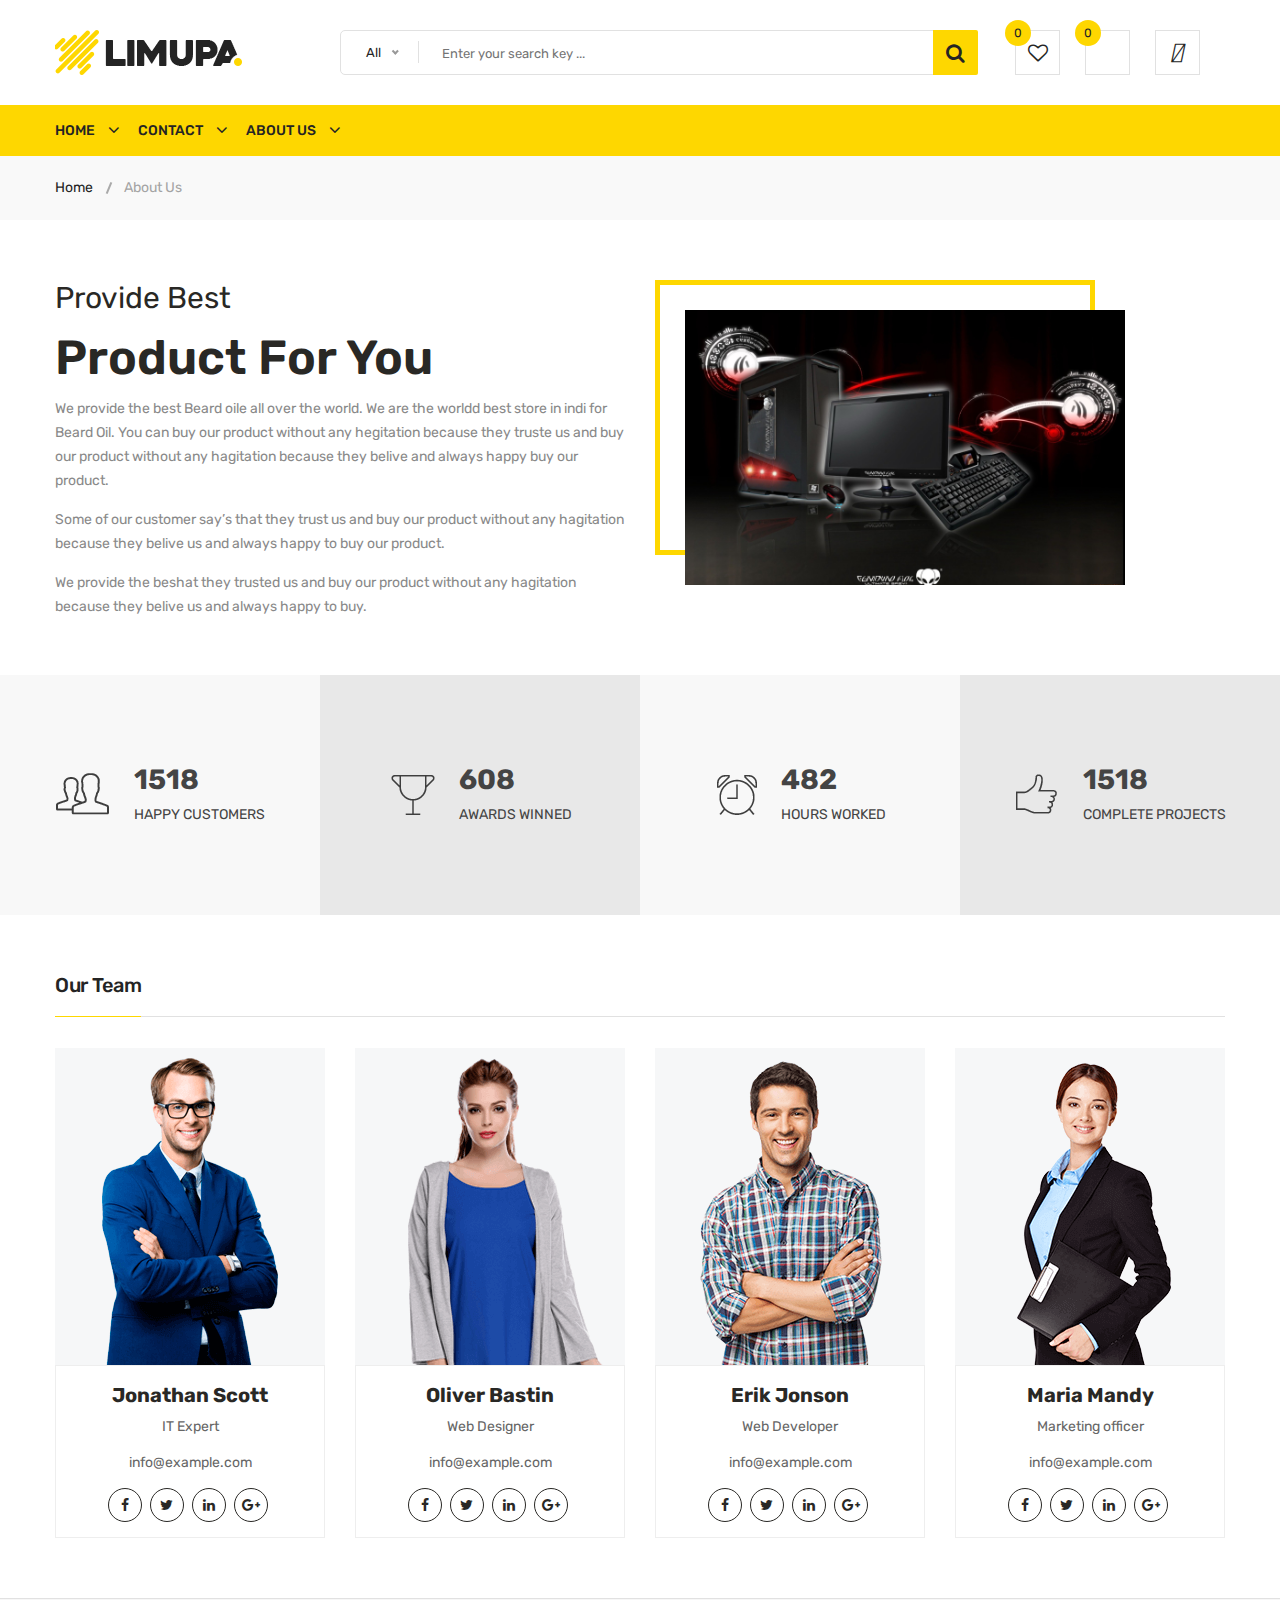
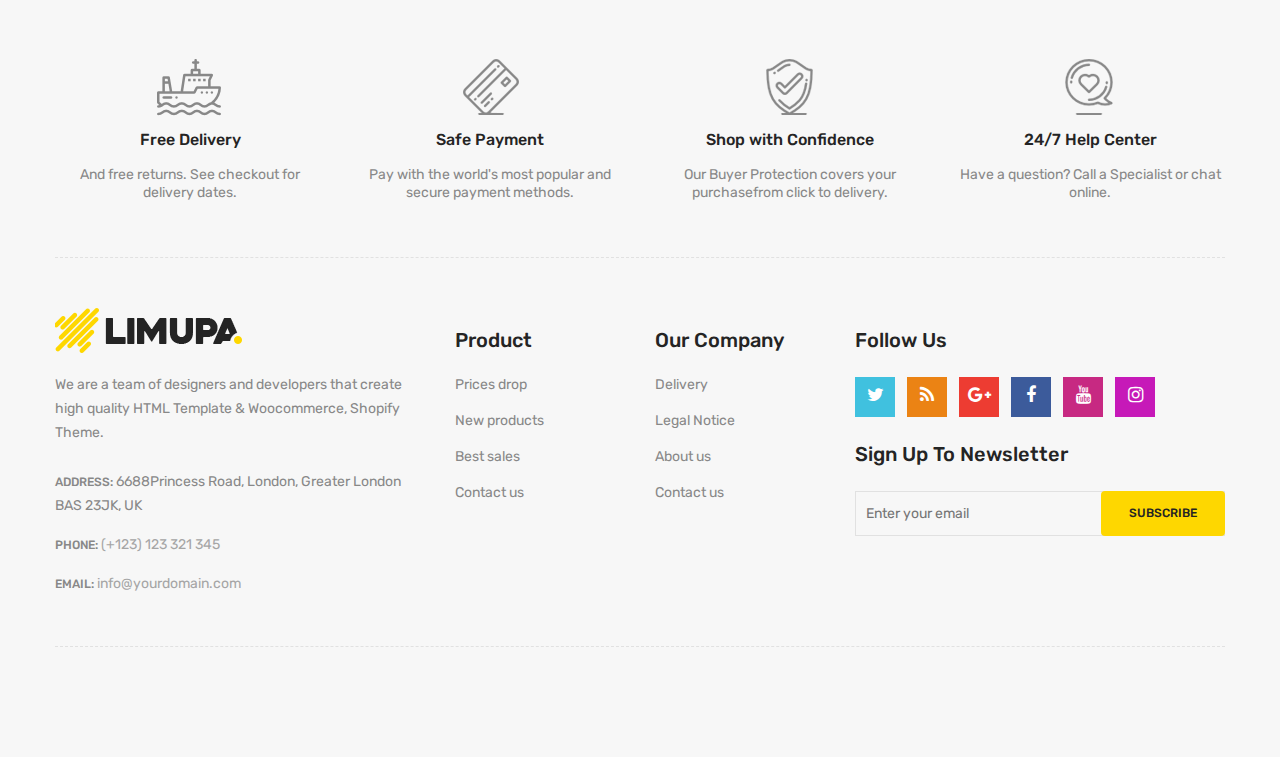
<file: about-us.html>
<!doctype html>
<html class="no-js" lang="zxx">

<!-- about-us32:04-->

<head>
    <meta charset="utf-8">
    <meta http-equiv="x-ua-compatible" content="ie=edge">
    <title>About Us || limupa - Digital Products Store eCommerce Bootstrap 4 Template</title>
    <meta name="description" content="">
    <meta name="viewport" content="width=device-width, initial-scale=1">
    <!-- Favicon -->
    <link rel="shortcut icon" type="image/x-icon" href="images/favicon.png">
    <!-- Material Design Iconic Font-V2.2.0 -->
    <link rel="stylesheet" href="css/material-design-iconic-font.min.css">
    <link rel="stylesheet" href="https://cdnjs.cloudflare.com/ajax/libs/font-awesome/6.4.2/css/all.min.css"
    integrity="sha512-z3gLpd7yknf1YoNbCzqRKc4qyor8gaKU1qmn+CShxbuBusANI9QpRohGBreCFkKxLhei6S9CQXFEbbKuqLg0DA=="
    crossorigin="anonymous" referrerpolicy="no-referrer" />
    <!-- Font Awesome -->
    <link rel="stylesheet" href="css/font-awesome.min.css">
    <!-- Font Awesome Stars-->
    <link rel="stylesheet" href="css/fontawesome-stars.css">
    <!-- Meanmenu CSS -->
    <link rel="stylesheet" href="css/meanmenu.css">
    <!-- owl carousel CSS -->
    <link rel="stylesheet" href="css/owl.carousel.min.css">
    <!-- Slick Carousel CSS -->
    <link rel="stylesheet" href="css/slick.css">
    <!-- Animate CSS -->
    <link rel="stylesheet" href="css/animate.css">
    <!-- Jquery-ui CSS -->
    <link rel="stylesheet" href="css/jquery-ui.min.css">
    <!-- Venobox CSS -->
    <link rel="stylesheet" href="css/venobox.css">
    <!-- Nice Select CSS -->
    <link rel="stylesheet" href="css/nice-select.css">
    <!-- Magnific Popup CSS -->
    <link rel="stylesheet" href="css/magnific-popup.css">
    <!-- Bootstrap V4.1.3 Fremwork CSS -->
    <link rel="stylesheet" href="css/bootstrap.min.css">
    <!-- Helper CSS -->
    <link rel="stylesheet" href="css/helper.css">
    <!-- Main Style CSS -->
    <link rel="stylesheet" href="style.css">
    <!-- Responsive CSS -->
    <link rel="stylesheet" href="css/responsive.css">
    <!--font awesome cdn-->
    
    <!-- Modernizr js -->
    <script src="js/vendor/modernizr-2.8.3.min.js"></script>
</head>

<body>
    <!--[if lt IE 8]>
		<p class="browserupgrade">You are using an <strong>outdated</strong> browser. Please <a href="http://browsehappy.com/">upgrade your browser</a> to improve your experience.</p>
	<![endif]-->
    <!-- Begin Body Wrapper -->
    <div class="body-wrapper">
        <!-- Begin Header Area -->
        <header>

            <!-- Begin Header Middle Area -->
            <div class="header-middle pl-sm-0 pr-sm-0 pl-xs-0 pr-xs-0">
                <div class="container">
                    <div class="row">
                        <!-- Begin Header Logo Area -->
                        <div class="col-lg-3">
                            <div class="logo pb-sm-30 pb-xs-30">
                                <a href="index.html">
                                    <img src="images/menu/logo/1.jpg" alt="">
                                </a>
                            </div>
                        </div>
                        <!-- Header Logo Area End Here -->
                        <!-- Begin Header Middle Right Area -->
                        <div class="col-lg-9 pl-0 ml-sm-15 ml-xs-15">
                            <!-- Begin Header Middle Searchbox Area -->
                            <form action="#" class="hm-searchbox">
                                <select class="nice-select select-search-category">
                                    <option value="0">All</option>
                                    <option value="10">Laptops</option>
                                    <option value="17">- - Prime Video</option>
                                    <option value="20">- - - - All Videos</option>
                                    <option value="21">- - - - Blouses</option>
                                    <option value="22">- - - - Evening Dresses</option>
                                    <option value="23">- - - - Summer Dresses</option>
                                    <option value="24">- - - - T-shirts</option>
                                    <option value="25">- - - - Rent or Buy</option>
                                    <option value="26">- - - - Your Watchlist</option>
                                    <option value="27">- - - - Watch Anywhere</option>
                                    <option value="28">- - - - Getting Started</option>
                                    <option value="18">- - - - Computers</option>
                                    <option value="29">- - - - More to Explore</option>
                                    <option value="30">- - - - TV &amp; Video</option>
                                    <option value="31">- - - - Audio &amp; Theater</option>
                                    <option value="32">- - - - Camera, Photo </option>
                                    <option value="33">- - - - Cell Phones</option>
                                    <option value="34">- - - - Headphones</option>
                                    <option value="35">- - - - Video Games</option>
                                    <option value="36">- - - - Wireless Speakers</option>
                                    <option value="19">- - - - Electronics</option>
                                    <option value="37">- - - - Amazon Home</option>
                                    <option value="38">- - - - Kitchen &amp; Dining</option>
                                    <option value="39">- - - - Furniture</option>
                                    <option value="40">- - - - Bed &amp; Bath</option>
                                    <option value="41">- - - - Appliances</option>
                                    <option value="11">TV &amp; Audio</option>
                                    <option value="42">- - SamSung</option>
                                    <option value="45">- - - - Office</option>
                                    <option value="47">- - - - Gaming</option>
                                    <option value="48">- - - - Chromebook</option>
                                    <option value="49">- - - - Refurbished</option>
                                    <option value="50">- - - - Touchscreen</option>
                                    <option value="51">- - - - Ultrabooks</option>
                                    <option value="52">- - - - Blouses</option>
                                    <option value="43">- - Toshiba</option>
                                    <option value="53">- - - - Hard Drives</option>
                                    <option value="54">- - - - Graphic Cards</option>
                                    <option value="55">- - - - Processors (CPU)</option>
                                    <option value="56">- - - - Memory</option>
                                    <option value="57">- - - - Motherboards</option>
                                    <option value="58">- - - - Fans &amp; Cooling</option>
                                    <option value="59">- - - - CD/DVD Drives</option>
                                    <option value="44">- - Sony Bravia</option>
                                    <option value="60">- - - - Sound Cards</option>
                                    <option value="61">- - - - Cases &amp; Towers</option>
                                    <option value="62">- - - - Casual Dresses</option>
                                    <option value="63">- - - - Evening Dresses</option>
                                    <option value="64">- - - - T-shirts</option>
                                    <option value="65">- - - - Tops</option>
                                    <option value="12">Smartphone</option>
                                    <option value="66">- - Camera Accessories</option>
                                    <option value="68">- - - - Octa Core</option>
                                    <option value="69">- - - - Quad Core</option>
                                    <option value="70">- - - - Dual Core</option>
                                    <option value="71">- - - - 7.0 Screen</option>
                                    <option value="72">- - - - 9.0 Screen</option>
                                    <option value="73">- - - - Bags &amp; Cases</option>
                                    <option value="67">- - Camcorders</option>
                                    <option value="74">- - - - Batteries</option>
                                    <option value="75">- - - - Microphones</option>
                                    <option value="76">- - - - Stabilizers</option>
                                    <option value="77">- - - - Video Tapes</option>
                                    <option value="78">- - - - Memory Card Readers</option>
                                    <option value="79">- - - - Tripods</option>
                                    <option value="13">Cameras</option>
                                    <option value="14">headphone</option>
                                    <option value="15">Smartwatch</option>
                                    <option value="16">Accessories</option>
                                </select>
                                <input type="text" placeholder="Enter your search key ...">
                                <button class="li-btn" type="submit"><i class="fa fa-search"></i></button>
                            </form>
                            <!-- Header Middle Searchbox Area End Here -->
                            <!-- Begin Header Middle Right Area -->
                            <div class="header-middle-right">
                                <ul class="hm-menu">
                                    <!-- Begin Header Middle Wishlist Area -->
                                    <li class="hm-wishlist">
                                        <a href="wishlist.html">
                                            <span class="cart-item-count wishlist-item-count">0</span>
                                            <i class="fa fa-heart-o"></i>
                                        </a>
                                    </li>
                                    <!-- Header Middle Wishlist Area End Here -->
                                    <!-- Begin Header Mini Cart Area -->
                                    <li class="hm-wishlist">
                                        <a href="shopping-cart.html">
                                            <span class="cart-item-count wishlist-item-count">0</span>
                                            <i class="fa-solid fa-cart-shopping"></i>
                                        </a>
                                    </li>
                                    <!-- Header Mini Cart Area End Here -->
                                    <!-- Begin user Area -->
                                    <li class="hm-wishlist">
                                        <a href="login.html">
                                            <i class="fa-solid fa-user"></i>
                                        </a>
                                    </li>
                                    <!-- Header user Area Area End Here -->
                                </ul>
                            </div>
                            <!-- Header Middle Right Area End Here -->
                        </div>
                        <!-- Header Middle Right Area End Here -->
                    </div>
                </div>
            </div>
            <!-- Header Middle Area End Here -->
            <!-- Begin Header Bottom Area -->
            <div class="header-bottom mb-0 header-sticky stick d-none d-lg-block d-xl-block">
                <div class="container">
                    <div class="row">
                        <div class="col-lg-12">
                            <!-- Begin Header Bottom Menu Area -->
                            <div class="hb-menu">
                                <nav>
                                    <ul>
                                        <li class="dropdown-holder"><a href="index.html">Home</a></li>
                                        <li><a href="contact.html">Contact</a></li>
                                        <li><a href="about-us.html">About Us</a></li>
                                        
                                    </ul>
                                </nav>
                            </div>
                            <!-- Header Bottom Menu Area End Here -->
                        </div>
                    </div>
                </div>
            </div>
            <!-- Header Bottom Area End Here -->
            <!-- Begin Mobile Menu Area -->
            <div class="mobile-menu-area d-lg-none d-xl-none col-12">
                <div class="container">
                    <div class="row">
                        <div class="mobile-menu">
                        </div>
                    </div>
                </div>
            </div>
            <!-- Mobile Menu Area End Here -->
        </header>
        <!-- Header Area End Here -->
        <!-- Begin Li's Breadcrumb Area -->
        <div class="breadcrumb-area">
            <div class="container">
                <div class="breadcrumb-content">
                    <ul>
                        <li><a href="index.html">Home</a></li>
                        <li class="active">About Us</li>
                    </ul>
                </div>
            </div>
        </div>
        <!-- Li's Breadcrumb Area End Here -->
        <!-- about wrapper start -->
        <div class="about-us-wrapper pt-60 pb-40">
            <div class="container">
                <div class="row">
                    <!-- About Text Start -->
                    <div class="col-lg-6 order-last order-lg-first">
                        <div class="about-text-wrap">
                            <h2><span>Provide Best</span>Product For You</h2>
                            <p>We provide the best Beard oile all over the world. We are the worldd best store in indi
                                for Beard Oil. You can buy our product without any hegitation because they truste us and
                                buy our product without any hagitation because they belive and always happy buy our
                                product.</p>
                            <p>Some of our customer say’s that they trust us and buy our product without any hagitation
                                because they belive us and always happy to buy our product.</p>
                            <p>We provide the beshat they trusted us and buy our product without any hagitation because
                                they belive us and always happy to buy.</p>
                        </div>
                    </div>
                    <!-- About Text End -->
                    <!-- About Image Start -->
                    <div class="col-lg-5 col-md-10">
                        <div class="about-image-wrap">
                            <img class="img-full" src="images/product/large-size/13.jpg" alt="About Us" />
                        </div>
                    </div>
                    <!-- About Image End -->
                </div>
            </div>
        </div>
        <!-- about wrapper end -->
        <!-- Begin Counterup Area -->
        <div class="counterup-area">
            <div class="container-fluid p-0">
                <div class="row no-gutters">
                    <div class="col-lg-3 col-md-6">
                        <!-- Begin Limupa Counter Area -->
                        <div class="limupa-counter white-smoke-bg">
                            <div class="container">
                                <div class="counter-img">
                                    <img src="images/about-us/icon/1.png" alt="">
                                </div>
                                <div class="counter-info">
                                    <div class="counter-number">
                                        <h3 class="counter">2169</h3>
                                    </div>
                                    <div class="counter-text">
                                        <span>HAPPY CUSTOMERS</span>
                                    </div>
                                </div>
                            </div>
                        </div>
                        <!-- limupa Counter Area End Here -->
                    </div>
                    <div class="col-lg-3 col-md-6">
                        <!-- Begin limupa Counter Area -->
                        <div class="limupa-counter gray-bg">
                            <div class="counter-img">
                                <img src="images/about-us/icon/2.png" alt="">
                            </div>
                            <div class="counter-info">
                                <div class="counter-number">
                                    <h3 class="counter">869</h3>
                                </div>
                                <div class="counter-text">
                                    <span>AWARDS WINNED</span>
                                </div>
                            </div>
                        </div>
                        <!-- limupa Counter Area End Here -->
                    </div>
                    <div class="col-lg-3 col-md-6">
                        <!-- Begin limupa Counter Area -->
                        <div class="limupa-counter white-smoke-bg">
                            <div class="counter-img">
                                <img src="images/about-us/icon/3.png" alt="">
                            </div>
                            <div class="counter-info">
                                <div class="counter-number">
                                    <h3 class="counter">689</h3>
                                </div>
                                <div class="counter-text">
                                    <span>HOURS WORKED</span>
                                </div>
                            </div>
                        </div>
                        <!-- limupa Counter Area End Here -->
                    </div>
                    <div class="col-lg-3 col-md-6">
                        <!-- Begin limupa Counter Area -->
                        <div class="limupa-counter gray-bg">
                            <div class="counter-img">
                                <img src="images/about-us/icon/4.png" alt="">
                            </div>
                            <div class="counter-info">
                                <div class="counter-number">
                                    <h3 class="counter">2169</h3>
                                </div>
                                <div class="counter-text">
                                    <span>COMPLETE PROJECTS</span>
                                </div>
                            </div>
                        </div>
                        <!-- limupa Counter Area End Here -->
                    </div>
                </div>
            </div>
        </div>
        <!-- Counterup Area End Here -->
        <!-- team area wrapper start -->
        <div class="team-area pt-60 pt-sm-44">
            <div class="container">
                <div class="row">
                    <div class="col-12">
                        <div class="li-section-title capitalize mb-25">
                            <h2><span>our team</span></h2>
                        </div>
                    </div>
                </div> <!-- section title end -->
                <div class="row">
                    <div class="col-lg-3 col-md-6 col-sm-6">
                        <div class="team-member mb-60 mb-sm-30 mb-xs-30">
                            <div class="team-thumb">
                                <img src="images/team/1.png" alt="Our Team Member">
                            </div>
                            <div class="team-content text-center">
                                <h3>Jonathan Scott</h3>
                                <p>IT Expert</p>
                                <a href="#">info@example.com</a>
                                <div class="team-social">
                                    <a href="#"><i class="fa fa-facebook"></i></a>
                                    <a href="#"><i class="fa fa-twitter"></i></a>
                                    <a href="#"><i class="fa fa-linkedin"></i></a>
                                    <a href="#"><i class="fa fa-google-plus"></i></a>
                                </div>
                            </div>
                        </div>
                    </div> <!-- end single team member -->
                    <div class="col-lg-3 col-md-6 col-sm-6">
                        <div class="team-member mb-60 mb-sm-30 mb-xs-30">
                            <div class="team-thumb">
                                <img src="images/team/2.png" alt="Our Team Member">
                            </div>
                            <div class="team-content text-center">
                                <h3>Oliver Bastin</h3>
                                <p>Web Designer</p>
                                <a href="#">info@example.com</a>
                                <div class="team-social">
                                    <a href="#"><i class="fa fa-facebook"></i></a>
                                    <a href="#"><i class="fa fa-twitter"></i></a>
                                    <a href="#"><i class="fa fa-linkedin"></i></a>
                                    <a href="#"><i class="fa fa-google-plus"></i></a>
                                </div>
                            </div>
                        </div>
                    </div> <!-- end single team member -->
                    <div class="col-lg-3 col-md-6 col-sm-6">
                        <div class="team-member mb-30 mb-sm-60">
                            <div class="team-thumb">
                                <img src="images/team/3.png" alt="Our Team Member">
                            </div>
                            <div class="team-content text-center">
                                <h3>Erik Jonson</h3>
                                <p>Web Developer</p>
                                <a href="#">info@example.com</a>
                                <div class="team-social">
                                    <a href="#"><i class="fa fa-facebook"></i></a>
                                    <a href="#"><i class="fa fa-twitter"></i></a>
                                    <a href="#"><i class="fa fa-linkedin"></i></a>
                                    <a href="#"><i class="fa fa-google-plus"></i></a>
                                </div>
                            </div>
                        </div>
                    </div> <!-- end single team member -->
                    <div class="col-lg-3 col-md-6 col-sm-6">
                        <div class="team-member mb-30 mb-sm-60 mb-xs-60">
                            <div class="team-thumb">
                                <img src="images/team/4.png" alt="Our Team Member">
                            </div>
                            <div class="team-content text-center">
                                <h3>Maria Mandy</h3>
                                <p>Marketing officer</p>
                                <a href="#">info@example.com</a>
                                <div class="team-social">
                                    <a href="#"><i class="fa fa-facebook"></i></a>
                                    <a href="#"><i class="fa fa-twitter"></i></a>
                                    <a href="#"><i class="fa fa-linkedin"></i></a>
                                    <a href="#"><i class="fa fa-google-plus"></i></a>
                                </div>
                            </div>
                        </div>
                    </div> <!-- end single team member -->
                </div>
            </div>
        </div>
        <!-- team area wrapper end -->
        <!-- Begin Footer Area -->
        <div class="footer">
            <!-- Begin Footer Static Top Area -->
            <div class="footer-static-top">
                <div class="container">
                    <!-- Begin Footer Shipping Area -->
                    <div class="footer-shipping pt-60 pb-55 pb-xs-25">
                        <div class="row">
                            <!-- Begin Li's Shipping Inner Box Area -->
                            <div class="col-lg-3 col-md-6 col-sm-6 pb-sm-55 pb-xs-55">
                                <div class="li-shipping-inner-box">
                                    <div class="shipping-icon">
                                        <img src="images/shipping-icon/1.png" alt="Shipping Icon">
                                    </div>
                                    <div class="shipping-text">
                                        <h2>Free Delivery</h2>
                                        <p>And free returns. See checkout for delivery dates.</p>
                                    </div>
                                </div>
                            </div>
                            <!-- Li's Shipping Inner Box Area End Here -->
                            <!-- Begin Li's Shipping Inner Box Area -->
                            <div class="col-lg-3 col-md-6 col-sm-6 pb-sm-55 pb-xs-55">
                                <div class="li-shipping-inner-box">
                                    <div class="shipping-icon">
                                        <img src="images/shipping-icon/2.png" alt="Shipping Icon">
                                    </div>
                                    <div class="shipping-text">
                                        <h2>Safe Payment</h2>
                                        <p>Pay with the world's most popular and secure payment methods.</p>
                                    </div>
                                </div>
                            </div>
                            <!-- Li's Shipping Inner Box Area End Here -->
                            <!-- Begin Li's Shipping Inner Box Area -->
                            <div class="col-lg-3 col-md-6 col-sm-6 pb-xs-30">
                                <div class="li-shipping-inner-box">
                                    <div class="shipping-icon">
                                        <img src="images/shipping-icon/3.png" alt="Shipping Icon">
                                    </div>
                                    <div class="shipping-text">
                                        <h2>Shop with Confidence</h2>
                                        <p>Our Buyer Protection covers your purchasefrom click to delivery.</p>
                                    </div>
                                </div>
                            </div>
                            <!-- Li's Shipping Inner Box Area End Here -->
                            <!-- Begin Li's Shipping Inner Box Area -->
                            <div class="col-lg-3 col-md-6 col-sm-6 pb-xs-30">
                                <div class="li-shipping-inner-box">
                                    <div class="shipping-icon">
                                        <img src="images/shipping-icon/4.png" alt="Shipping Icon">
                                    </div>
                                    <div class="shipping-text">
                                        <h2>24/7 Help Center</h2>
                                        <p>Have a question? Call a Specialist or chat online.</p>
                                    </div>
                                </div>
                            </div>
                            <!-- Li's Shipping Inner Box Area End Here -->
                        </div>
                    </div>
                    <!-- Footer Shipping Area End Here -->
                </div>
            </div>
            <!-- Footer Static Top Area End Here -->
            <!-- Begin Footer Static Middle Area -->
            <div class="footer-static-middle">
                <div class="container">
                    <div class="footer-logo-wrap pt-50 pb-35">
                        <div class="row">
                            <!-- Begin Footer Logo Area -->
                            <div class="col-lg-4 col-md-6">
                                <div class="footer-logo">
                                    <img src="images/menu/logo/1.jpg" alt="Footer Logo">
                                    <p class="info">
                                        We are a team of designers and developers that create high quality HTML Template
                                        & Woocommerce, Shopify Theme.
                                    </p>
                                </div>
                                <ul class="des">
                                    <li>
                                        <span>Address: </span>
                                        6688Princess Road, London, Greater London BAS 23JK, UK
                                    </li>
                                    <li>
                                        <span>Phone: </span>
                                        <a href="#">(+123) 123 321 345</a>
                                    </li>
                                    <li>
                                        <span>Email: </span>
                                        <a href="mailto://info@yourdomain.com">info@yourdomain.com</a>
                                    </li>
                                </ul>
                            </div>
                            <!-- Footer Logo Area End Here -->
                            <!-- Begin Footer Block Area -->
                            <div class="col-lg-2 col-md-3 col-sm-6">
                                <div class="footer-block">
                                    <h3 class="footer-block-title">Product</h3>
                                    <ul>
                                        <li><a href="#">Prices drop</a></li>
                                        <li><a href="#">New products</a></li>
                                        <li><a href="#">Best sales</a></li>
                                        <li><a href="#">Contact us</a></li>
                                    </ul>
                                </div>
                            </div>
                            <!-- Footer Block Area End Here -->
                            <!-- Begin Footer Block Area -->
                            <div class="col-lg-2 col-md-3 col-sm-6">
                                <div class="footer-block">
                                    <h3 class="footer-block-title">Our company</h3>
                                    <ul>
                                        <li><a href="#">Delivery</a></li>
                                        <li><a href="#">Legal Notice</a></li>
                                        <li><a href="#">About us</a></li>
                                        <li><a href="#">Contact us</a></li>
                                    </ul>
                                </div>
                            </div>
                            <!-- Footer Block Area End Here -->
                            <!-- Begin Footer Block Area -->
                            <div class="col-lg-4">
                                <div class="footer-block">
                                    <h3 class="footer-block-title">Follow Us</h3>
                                    <ul class="social-link">
                                        <li class="twitter">
                                            <a href="https://twitter.com/" data-toggle="tooltip" target="_blank"
                                                title="Twitter">
                                                <i class="fa fa-twitter"></i>
                                            </a>
                                        </li>
                                        <li class="rss">
                                            <a href="https://rss.com/" data-toggle="tooltip" target="_blank"
                                                title="RSS">
                                                <i class="fa fa-rss"></i>
                                            </a>
                                        </li>
                                        <li class="google-plus">
                                            <a href="https://www.plus.google.com/discover" data-toggle="tooltip"
                                                target="_blank" title="Google Plus">
                                                <i class="fa fa-google-plus"></i>
                                            </a>
                                        </li>
                                        <li class="facebook">
                                            <a href="https://www.facebook.com/" data-toggle="tooltip" target="_blank"
                                                title="Facebook">
                                                <i class="fa fa-facebook"></i>
                                            </a>
                                        </li>
                                        <li class="youtube">
                                            <a href="https://www.youtube.com/" data-toggle="tooltip" target="_blank"
                                                title="Youtube">
                                                <i class="fa fa-youtube"></i>
                                            </a>
                                        </li>
                                        <li class="instagram">
                                            <a href="https://www.instagram.com/" data-toggle="tooltip" target="_blank"
                                                title="Instagram">
                                                <i class="fa fa-instagram"></i>
                                            </a>
                                        </li>
                                    </ul>
                                </div>
                                <!-- Begin Footer Newsletter Area -->
                                <div class="footer-newsletter">
                                    <h4>Sign up to newsletter</h4>
                                    <form action="#" method="post" id="mc-embedded-subscribe-form"
                                        name="mc-embedded-subscribe-form" class="footer-subscribe-form validate"
                                        target="_blank" novalidate>
                                        <div id="mc_embed_signup_scroll">
                                            <div id="mc-form" class="mc-form subscribe-form form-group">
                                                <input id="mc-email" type="email" autocomplete="off"
                                                    placeholder="Enter your email" />
                                                <button class="btn" id="mc-submit">Subscribe</button>
                                            </div>
                                        </div>
                                    </form>
                                </div>
                                <!-- Footer Newsletter Area End Here -->
                            </div>
                            <!-- Footer Block Area End Here -->
                        </div>
                    </div>
                </div>
            </div>
            <!-- Footer Static Middle Area End Here -->
            <!-- Begin Footer Static Bottom Area -->
            <div class="footer-static-bottom pt-55 pb-55">
            </div>
            <!-- Footer Static Bottom Area End Here -->
        </div>
        <!-- Footer Area End Here -->
    </div>
    <!-- Body Wrapper End Here -->
    <!-- jQuery-V1.12.4 -->
    <script src="js/vendor/jquery-1.12.4.min.js"></script>
    <!-- Popper js -->
    <script src="js/vendor/popper.min.js"></script>
    <!-- Bootstrap V4.1.3 Fremwork js -->
    <script src="js/bootstrap.min.js"></script>
    <!-- Ajax Mail js -->
    <script src="js/ajax-mail.js"></script>
    <!-- Meanmenu js -->
    <script src="js/jquery.meanmenu.min.js"></script>
    <!-- Wow.min js -->
    <script src="js/wow.min.js"></script>
    <!-- Slick Carousel js -->
    <script src="js/slick.min.js"></script>
    <!-- Owl Carousel-2 js -->
    <script src="js/owl.carousel.min.js"></script>
    <!-- Magnific popup js -->
    <script src="js/jquery.magnific-popup.min.js"></script>
    <!-- Isotope js -->
    <script src="js/isotope.pkgd.min.js"></script>
    <!-- Imagesloaded js -->
    <script src="js/imagesloaded.pkgd.min.js"></script>
    <!-- Mixitup js -->
    <script src="js/jquery.mixitup.min.js"></script>
    <!-- Countdown -->
    <script src="js/jquery.countdown.min.js"></script>
    <!-- Counterup -->
    <script src="js/jquery.counterup.min.js"></script>
    <!-- Waypoints -->
    <script src="js/waypoints.min.js"></script>
    <!-- Barrating -->
    <script src="js/jquery.barrating.min.js"></script>
    <!-- Jquery-ui -->
    <script src="js/jquery-ui.min.js"></script>
    <!-- Venobox -->
    <script src="js/venobox.min.js"></script>
    <!-- Nice Select js -->
    <script src="js/jquery.nice-select.min.js"></script>
    <!-- ScrollUp js -->
    <script src="js/scrollUp.min.js"></script>
    <!-- Main/Activator js -->
    <script src="js/main.js"></script>
</body>

<!-- about-us32:14-->

</html>
</file>
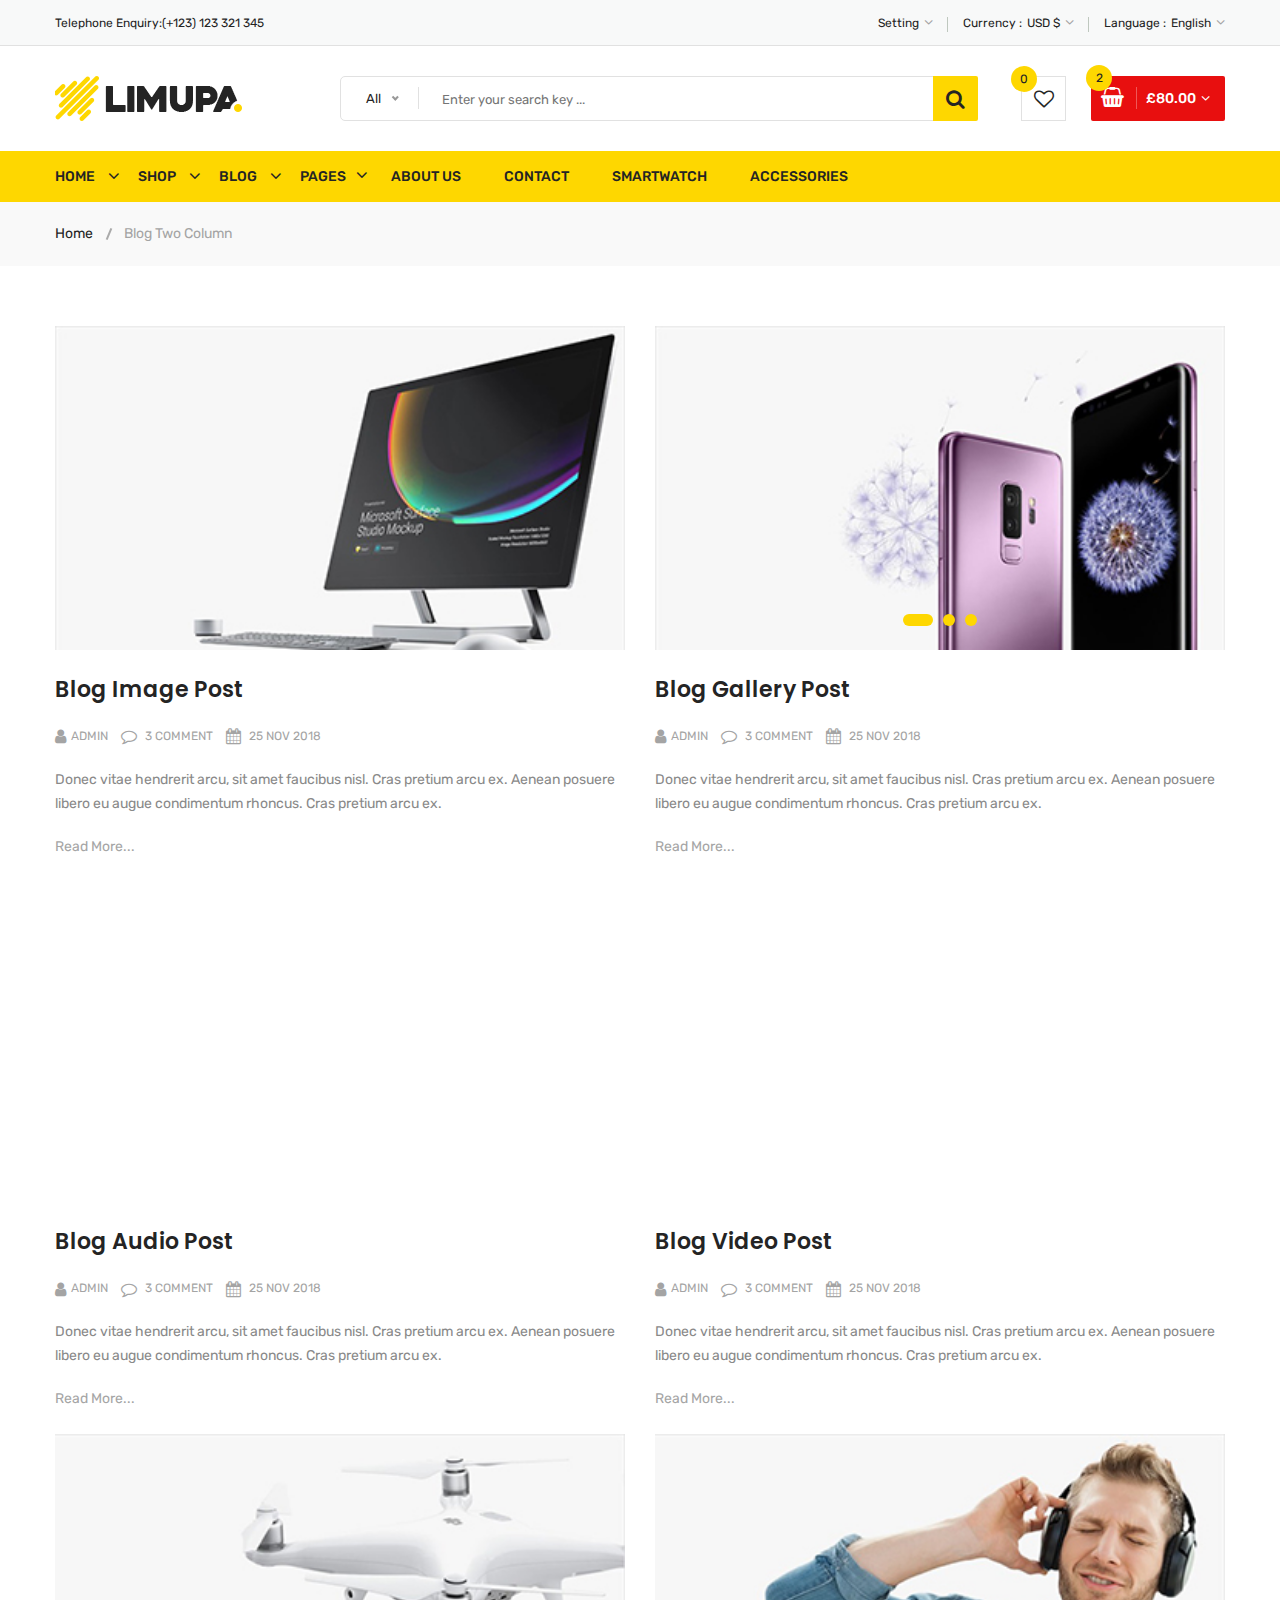
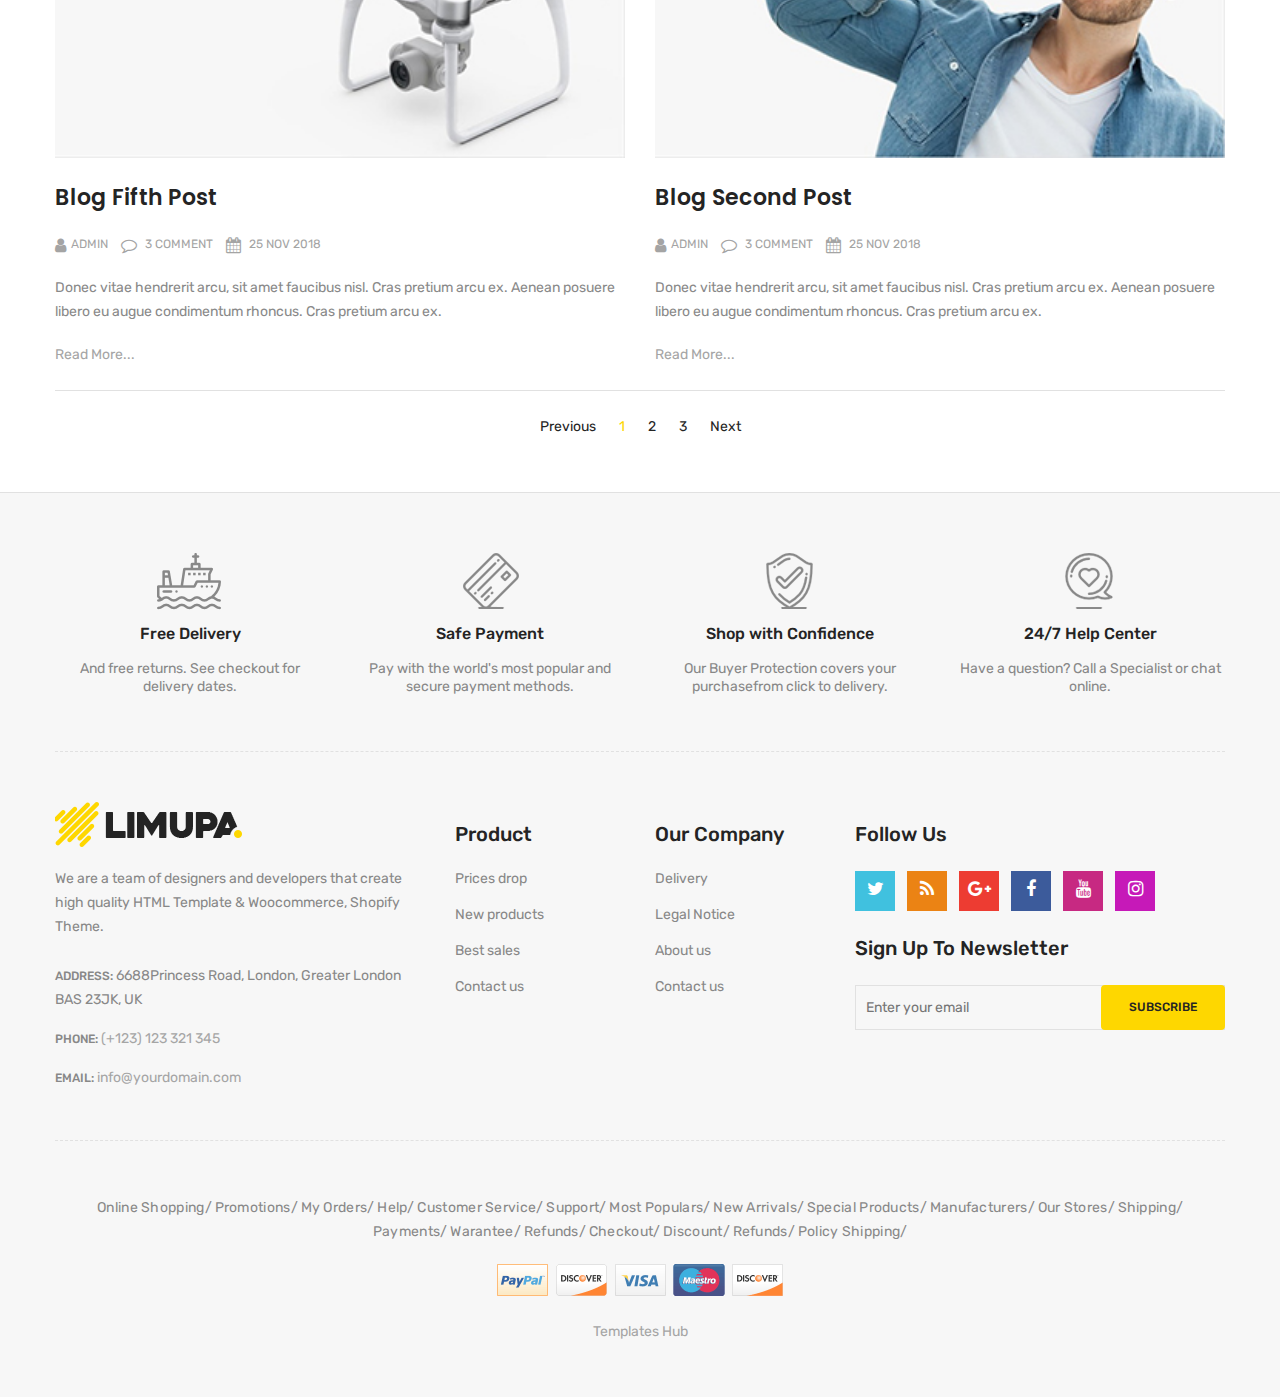
<file: blog-2-column.html>
<!doctype html>
<html class="no-js" lang="zxx">
    
<!-- blog-2-column31:55-->
<head>
        <meta charset="utf-8">
        <meta http-equiv="x-ua-compatible" content="ie=edge">
        <title>Blog 2 Column || limupa - Digital Products Store eCommerce Bootstrap 4 Template</title>
        <meta name="description" content="">
        <meta name="viewport" content="width=device-width, initial-scale=1">
        <!-- Favicon -->
        <link rel="shortcut icon" type="image/x-icon" href="images/favicon.png">
        <!-- Material Design Iconic Font-V2.2.0 -->
        <link rel="stylesheet" href="css/material-design-iconic-font.min.css">
        <!-- Font Awesome -->
        <link rel="stylesheet" href="css/font-awesome.min.css">
        <!-- Font Awesome Stars-->
        <link rel="stylesheet" href="css/fontawesome-stars.css">
        <!-- Meanmenu CSS -->
        <link rel="stylesheet" href="css/meanmenu.css">
        <!-- owl carousel CSS -->
        <link rel="stylesheet" href="css/owl.carousel.min.css">
        <!-- Slick Carousel CSS -->
        <link rel="stylesheet" href="css/slick.css">
        <!-- Animate CSS -->
        <link rel="stylesheet" href="css/animate.css">
        <!-- Jquery-ui CSS -->
        <link rel="stylesheet" href="css/jquery-ui.min.css">
        <!-- Venobox CSS -->
        <link rel="stylesheet" href="css/venobox.css">
        <!-- Nice Select CSS -->
        <link rel="stylesheet" href="css/nice-select.css">
        <!-- Magnific Popup CSS -->
        <link rel="stylesheet" href="css/magnific-popup.css">
        <!-- Bootstrap V4.1.3 Fremwork CSS -->
        <link rel="stylesheet" href="css/bootstrap.min.css">
        <!-- Helper CSS -->
        <link rel="stylesheet" href="css/helper.css">
        <!-- Main Style CSS -->
        <link rel="stylesheet" href="style.css">
        <!-- Responsive CSS -->
        <link rel="stylesheet" href="css/responsive.css">
        <!-- Modernizr js -->
        <script src="js/vendor/modernizr-2.8.3.min.js"></script>
    </head>
    <body>
    <!--[if lt IE 8]>
		<p class="browserupgrade">You are using an <strong>outdated</strong> browser. Please <a href="http://browsehappy.com/">upgrade your browser</a> to improve your experience.</p>
	<![endif]-->
        <!-- Begin Body Wrapper -->
        <div class="body-wrapper">
            <!-- Begin Header Area -->
            <header>
                <!-- Begin Header Top Area -->
                <div class="header-top">
                    <div class="container">
                        <div class="row">
                            <!-- Begin Header Top Left Area -->
                            <div class="col-lg-3 col-md-4">
                                <div class="header-top-left">
                                    <ul class="phone-wrap">
                                        <li><span>Telephone Enquiry:</span><a href="#">(+123) 123 321 345</a></li>
                                    </ul>
                                </div>
                            </div>
                            <!-- Header Top Left Area End Here -->
                            <!-- Begin Header Top Right Area -->
                            <div class="col-lg-9 col-md-8">
                                <div class="header-top-right">
                                    <ul class="ht-menu">
                                        <!-- Begin Setting Area -->
                                        <li>
                                            <div class="ht-setting-trigger"><span>Setting</span></div>
                                            <div class="setting ht-setting">
                                                <ul class="ht-setting-list">
                                                    <li><a href="login-register.html">My Account</a></li>
                                                    <li><a href="checkout.html">Checkout</a></li>
                                                    <li><a href="login-register.html">Sign In</a></li>
                                                </ul>
                                            </div>
                                        </li>
                                        <!-- Setting Area End Here -->
                                        <!-- Begin Currency Area -->
                                        <li>
                                            <span class="currency-selector-wrapper">Currency :</span>
                                            <div class="ht-currency-trigger"><span>USD $</span></div>
                                            <div class="currency ht-currency">
                                                <ul class="ht-setting-list">
                                                    <li><a href="#">EUR €</a></li>
                                                    <li class="active"><a href="#">USD $</a></li>
                                                </ul>
                                            </div>
                                        </li>
                                        <!-- Currency Area End Here -->
                                        <!-- Begin Language Area -->
                                        <li>
                                            <span class="language-selector-wrapper">Language :</span>
                                            <div class="ht-language-trigger"><span>English</span></div>
                                            <div class="language ht-language">
                                                <ul class="ht-setting-list">
                                                    <li class="active"><a href="#"><img src="images/menu/flag-icon/1.jpg" alt="">English</a></li>
                                                    <li><a href="#"><img src="images/menu/flag-icon/2.jpg" alt="">Français</a></li>
                                                </ul>
                                            </div>
                                        </li>
                                        <!-- Language Area End Here -->
                                    </ul>
                                </div>
                            </div>
                            <!-- Header Top Right Area End Here -->
                        </div>
                    </div>
                </div>
                <!-- Header Top Area End Here -->
                <!-- Begin Header Middle Area -->
                <div class="header-middle pl-sm-0 pr-sm-0 pl-xs-0 pr-xs-0">
                    <div class="container">
                        <div class="row">
                            <!-- Begin Header Logo Area -->
                            <div class="col-lg-3">
                                <div class="logo pb-sm-30 pb-xs-30">
                                    <a href="index.html">
                                        <img src="images/menu/logo/1.jpg" alt="">
                                    </a>
                                </div>
                            </div>
                            <!-- Header Logo Area End Here -->
                            <!-- Begin Header Middle Right Area -->
                            <div class="col-lg-9 pl-0 ml-sm-15 ml-xs-15">
                                <!-- Begin Header Middle Searchbox Area -->
                                <form action="#" class="hm-searchbox">
                                    <select class="nice-select select-search-category">
                                        <option value="0">All</option>                         
                                        <option value="10">Laptops</option>                     
                                        <option value="17">- -  Prime Video</option>                    
                                        <option value="20">- - - -  All Videos</option>                     
                                        <option value="21">- - - -  Blouses</option>                        
                                        <option value="22">- - - -  Evening Dresses</option>                
                                        <option value="23">- - - -  Summer Dresses</option>                     
                                        <option value="24">- - - -  T-shirts</option>                       
                                        <option value="25">- - - -  Rent or Buy</option>                        
                                        <option value="26">- - - -  Your Watchlist</option>                     
                                        <option value="27">- - - -  Watch Anywhere</option>                     
                                        <option value="28">- - - -  Getting Started</option>         
                                        <option value="18">- - - -  Computers</option>                      
                                        <option value="29">- - - -  More to Explore</option>         
                                        <option value="30">- - - -  TV &amp; Video</option>                     
                                        <option value="31">- - - -  Audio &amp; Theater</option>               
                                        <option value="32">- - - -  Camera, Photo </option>
                                        <option value="33">- - - -  Cell Phones</option>                        
                                        <option value="34">- - - -  Headphones</option>                     
                                        <option value="35">- - - -  Video Games</option>                        
                                        <option value="36">- - - -  Wireless Speakers</option>            
                                        <option value="19">- - - -  Electronics</option>                        
                                        <option value="37">- - - -  Amazon Home</option>                        
                                        <option value="38">- - - -  Kitchen &amp; Dining</option>           
                                        <option value="39">- - - -  Furniture</option>                      
                                        <option value="40">- - - -  Bed &amp; Bath</option>                     
                                        <option value="41">- - - -  Appliances</option>                 
                                        <option value="11">TV &amp; Audio</option>                  
                                        <option value="42">- -  SamSung</option>                        
                                        <option value="45">- - - -  Office</option>                     
                                        <option value="47">- - - -  Gaming</option>                 
                                        <option value="48">- - - -  Chromebook</option>                     
                                        <option value="49">- - - -  Refurbished</option>                    
                                        <option value="50">- - - -  Touchscreen</option>                        
                                        <option value="51">- - - -  Ultrabooks</option>                     
                                        <option value="52">- - - -  Blouses</option>                        
                                        <option value="43">- -  Toshiba</option>                        
                                        <option value="53">- - - -  Hard Drives</option>                        
                                        <option value="54">- - - -  Graphic Cards</option>                      
                                        <option value="55">- - - -  Processors (CPU)</option>  
                                        <option value="56">- - - -  Memory</option>                     
                                        <option value="57">- - - -  Motherboards</option>                       
                                        <option value="58">- - - -  Fans &amp; Cooling</option> 
                                        <option value="59">- - - -  CD/DVD Drives</option>                      
                                        <option value="44">- -  Sony Bravia</option>                        
                                        <option value="60">- - - -  Sound Cards</option>                        
                                        <option value="61">- - - -  Cases &amp; Towers</option>   
                                        <option value="62">- - - -  Casual Dresses</option>                     
                                        <option value="63">- - - -  Evening Dresses</option>       
                                        <option value="64">- - - -  T-shirts</option>                       
                                        <option value="65">- - - -  Tops</option>                                 
                                        <option value="12">Smartphone</option>                  
                                        <option value="66">- -  Camera Accessories</option>                     
                                        <option value="68">- - - -  Octa Core</option>                      
                                        <option value="69">- - - -  Quad Core</option>                  
                                        <option value="70">- - - -  Dual Core</option>                      
                                        <option value="71">- - - -  7.0 Screen</option>                     
                                        <option value="72">- - - -  9.0 Screen</option>                     
                                        <option value="73">- - - -  Bags &amp; Cases</option>                   
                                        <option value="67">- -  Camcorders</option>                     
                                        <option value="74">- - - -  Batteries</option>                      
                                        <option value="75">- - - -  Microphones</option>                        
                                        <option value="76">- - - -  Stabilizers</option>                        
                                        <option value="77">- - - -  Video Tapes</option>                        
                                        <option value="78">- - - -  Memory Card Readers</option> 
                                        <option value="79">- - - -  Tripods</option>           
                                        <option value="13">Cameras</option>                          
                                        <option value="14">headphone</option>                                
                                        <option value="15">Smartwatch</option>                           
                                        <option value="16">Accessories</option>
                                    </select>
                                    <input type="text" placeholder="Enter your search key ...">
                                    <button class="li-btn" type="submit"><i class="fa fa-search"></i></button>
                                </form>
                                <!-- Header Middle Searchbox Area End Here -->
                                <!-- Begin Header Middle Right Area -->
                                <div class="header-middle-right">
                                    <ul class="hm-menu">
                                        <!-- Begin Header Middle Wishlist Area -->
                                        <li class="hm-wishlist">
                                            <a href="wishlist.html">
                                                <span class="cart-item-count wishlist-item-count">0</span>
                                                <i class="fa fa-heart-o"></i>
                                            </a>
                                        </li>
                                        <!-- Header Middle Wishlist Area End Here -->
                                        <!-- Begin Header Mini Cart Area -->
                                        <li class="hm-minicart">
                                            <div class="hm-minicart-trigger">
                                                <span class="item-icon"></span>
                                                <span class="item-text">£80.00
                                                    <span class="cart-item-count">2</span>
                                                </span>
                                            </div>
                                            <span></span>
                                            <div class="minicart">
                                                <ul class="minicart-product-list">
                                                    <li>
                                                        <a href="single-product.html" class="minicart-product-image">
                                                            <img src="images/product/small-size/5.jpg" alt="cart products">
                                                        </a>
                                                        <div class="minicart-product-details">
                                                            <h6><a href="single-product.html">Aenean eu tristique</a></h6>
                                                            <span>£40 x 1</span>
                                                        </div>
                                                        <button class="close" title="Remove">
                                                            <i class="fa fa-close"></i>
                                                        </button>
                                                    </li>
                                                    <li>
                                                        <a href="single-product.html" class="minicart-product-image">
                                                            <img src="images/product/small-size/6.jpg" alt="cart products">
                                                        </a>
                                                        <div class="minicart-product-details">
                                                            <h6><a href="single-product.html">Aenean eu tristique</a></h6>
                                                            <span>£40 x 1</span>
                                                        </div>
                                                        <button class="close" title="Remove">
                                                            <i class="fa fa-close"></i>
                                                        </button>
                                                    </li>
                                                </ul>
                                                <p class="minicart-total">SUBTOTAL: <span>£80.00</span></p>
                                                <div class="minicart-button">
                                                    <a href="shopping-cart.html" class="li-button li-button-fullwidth li-button-dark">
                                                        <span>View Full Cart</span>
                                                    </a>
                                                    <a href="checkout.html" class="li-button li-button-fullwidth">
                                                        <span>Checkout</span>
                                                    </a>
                                                </div>
                                            </div>
                                        </li>
                                        <!-- Header Mini Cart Area End Here -->
                                    </ul>
                                </div>
                                <!-- Header Middle Right Area End Here -->
                            </div>
                            <!-- Header Middle Right Area End Here -->
                        </div>
                    </div>
                </div>
                <!-- Header Middle Area End Here -->
                <!-- Begin Header Bottom Area -->
                <div class="header-bottom mb-0 header-sticky stick d-none d-lg-block d-xl-block">
                    <div class="container">
                        <div class="row">
                            <div class="col-lg-12">
                                <!-- Begin Header Bottom Menu Area -->
                                <div class="hb-menu">
                                    <nav>
                                        <ul>
                                            <li class="dropdown-holder"><a href="index.html">Home</a>
                                                <ul class="hb-dropdown">
                                                    <li><a href="index.html">Home One</a></li>
                                                    <li><a href="index-2.html">Home Two</a></li>
                                                    <li><a href="index-3.html">Home Three</a></li>
                                                    <li><a href="index-4.html">Home Four</a></li>
                                                </ul>
                                            </li>
                                            <li class="catmenu-dropdown megamenu-holder"><a href="shop-left-sidebar.html">Shop</a>
                                                <ul class="megamenu hb-megamenu">
                                                    <li><a href="shop-left-sidebar.html">Shop Page Layout</a>
                                                        <ul>
                                                            <li><a href="shop-3-column.html">Shop 3 Column</a></li>
                                                            <li><a href="shop-4-column.html">Shop 4 Column</a></li>
                                                            <li><a href="shop-left-sidebar.html">Shop Left Sidebar</a></li>
                                                            <li><a href="shop-right-sidebar.html">Shop Right Sidebar</a></li>
                                                            <li><a href="shop-list.html">Shop List</a></li>
                                                            <li><a href="shop-list-left-sidebar.html">Shop List Left Sidebar</a></li>
                                                            <li><a href="shop-list-right-sidebar.html">Shop List Right Sidebar</a></li>
                                                        </ul>
                                                    </li>
                                                    <li><a href="single-product-gallery-left.html">Single Product Style</a>
                                                        <ul>
                                                            <li><a href="single-product-carousel.html">Single Product Carousel</a></li>
                                                            <li><a href="single-product-gallery-left.html">Single Product Gallery Left</a></li>
                                                            <li><a href="single-product-gallery-right.html">Single Product Gallery Right</a></li>
                                                            <li><a href="single-product-tab-style-top.html">Single Product Tab Style Top</a></li>
                                                            <li><a href="single-product-tab-style-left.html">Single Product Tab Style Left</a></li>
                                                            <li><a href="single-product-tab-style-right.html">Single Product Tab Style Right</a></li>
                                                        </ul>
                                                    </li>
                                                    <li><a href="single-product.html">Single Products</a>
                                                        <ul>
                                                            <li><a href="single-product.html">Single Product</a></li>
                                                            <li><a href="single-product-sale.html">Single Product Sale</a></li>
                                                            <li><a href="single-product-group.html">Single Product Group</a></li>
                                                            <li><a href="single-product-normal.html">Single Product Normal</a></li>
                                                            <li><a href="single-product-affiliate.html">Single Product Affiliate</a></li>
                                                        </ul>
                                                    </li>
                                                </ul>
                                            </li>
                                            <li class="dropdown-holder"><a href="blog-left-sidebar.html">Blog</a>
                                                <ul class="hb-dropdown">
                                                    <li class="sub-dropdown-holder"><a href="blog-left-sidebar.html">Blog Grid View</a>
                                                        <ul class="hb-dropdown hb-sub-dropdown">
                                                            <li><a href="blog-2-column.html">Blog 2 Column</a></li>
                                                            <li><a href="blog-3-column.html">Blog 3 Column</a></li>
                                                            <li><a href="blog-left-sidebar.html">Grid Left Sidebar</a></li>
                                                            <li><a href="blog-right-sidebar.html">Grid Right Sidebar</a></li>
                                                        </ul>
                                                    </li>
                                                    <li class="sub-dropdown-holder"><a href="blog-list-left-sidebar.html">Blog List View</a>
                                                        <ul class="hb-dropdown hb-sub-dropdown">
                                                            <li><a href="blog-list.html">Blog List</a></li>
                                                            <li><a href="blog-list-left-sidebar.html">List Left Sidebar</a></li>
                                                            <li><a href="blog-list-right-sidebar.html">List Right Sidebar</a></li>
                                                        </ul>
                                                    </li>
                                                    <li class="sub-dropdown-holder"><a href="blog-details-left-sidebar.html">Blog Details</a>
                                                        <ul class="hb-dropdown hb-sub-dropdown">
                                                            <li><a href="blog-details-left-sidebar.html">Left Sidebar</a></li>
                                                            <li><a href="blog-details-right-sidebar.html">Right Sidebar</a></li>
                                                        </ul>
                                                    </li>
                                                    <li class="sub-dropdown-holder"><a href="blog-gallery-format.html">Blog Format</a>
                                                        <ul class="hb-dropdown hb-sub-dropdown">
                                                            <li><a href="blog-audio-format.html">Blog Audio Format</a></li>
                                                            <li><a href="blog-video-format.html">Blog Video Format</a></li>
                                                            <li><a href="blog-gallery-format.html">Blog Gallery Format</a></li>
                                                        </ul>
                                                    </li>
                                                </ul>
                                            </li>
                                            <li class="catmenu-dropdown megamenu-static-holder"><a href="index.html">Pages</a>
                                                <ul class="megamenu hb-megamenu">
                                                    <li><a href="blog-left-sidebar.html">Blog Layouts</a>
                                                        <ul>
                                                            <li class="active"><a href="blog-2-column.html">Blog 2 Column</a></li>
                                                            <li><a href="blog-3-column.html">Blog 3 Column</a></li>
                                                            <li><a href="blog-left-sidebar.html">Grid Left Sidebar</a></li>
                                                            <li><a href="blog-right-sidebar.html">Grid Right Sidebar</a></li>
                                                            <li><a href="blog-list.html">Blog List</a></li>
                                                            <li><a href="blog-list-left-sidebar.html">List Left Sidebar</a></li>
                                                            <li><a href="blog-list-right-sidebar.html">List Right Sidebar</a></li>
                                                        </ul>
                                                    </li>
                                                    <li><a href="blog-details-left-sidebar.html">Blog Details Pages</a>
                                                        <ul>
                                                            <li><a href="blog-details-left-sidebar.html">Left Sidebar</a></li>
                                                            <li><a href="blog-details-right-sidebar.html">Right Sidebar</a></li>
                                                            <li><a href="blog-audio-format.html">Blog Audio Format</a></li>
                                                            <li><a href="blog-video-format.html">Blog Video Format</a></li>
                                                            <li><a href="blog-gallery-format.html">Blog Gallery Format</a></li>
                                                        </ul>
                                                    </li>
                                                    <li><a href="index.html">Other Pages</a>
                                                        <ul>
                                                            <li><a href="login-register.html">My Account</a></li>
                                                            <li><a href="checkout.html">Checkout</a></li>
                                                            <li><a href="compare.html">Compare</a></li>
                                                            <li><a href="wishlist.html">Wishlist</a></li>
                                                            <li><a href="shopping-cart.html">Shopping Cart</a></li>
                                                        </ul>
                                                    </li>
                                                    <li><a href="index.html">Other Pages 2</a>
                                                        <ul>
                                                            <li><a href="contact.html">Contact</a></li>
                                                            <li><a href="about-us.html">About Us</a></li>
                                                            <li><a href="faq.html">FAQ</a></li>
                                                            <li><a href="404.html">404 Error</a></li>
                                                        </ul>
                                                    </li>
                                                </ul>
                                            </li>
                                            <li><a href="about-us.html">About Us</a></li>
                                            <li><a href="contact.html">Contact</a></li>
                                            <li><a href="shop-left-sidebar.html">Smartwatch</a></li>
                                            <li><a href="shop-left-sidebar.html">Accessories</a></li>
                                        </ul>
                                    </nav>
                                </div>
                                <!-- Header Bottom Menu Area End Here -->
                            </div>
                        </div>
                    </div>
                </div>
                <!-- Header Bottom Area End Here -->
                <!-- Begin Mobile Menu Area -->
                <div class="mobile-menu-area d-lg-none d-xl-none col-12">
                    <div class="container"> 
                        <div class="row">
                            <div class="mobile-menu">
                            </div>
                        </div>
                    </div>
                </div>
                <!-- Mobile Menu Area End Here -->
            </header>
            <!-- Header Area End Here -->
            <!-- Begin Li's Breadcrumb Area -->
            <div class="breadcrumb-area">
                <div class="container">
                    <div class="breadcrumb-content">
                        <ul>
                            <li><a href="index.html">Home</a></li>
                            <li class="active">Blog Two Column</li>
                        </ul>
                    </div>
                </div>
            </div>
            <!-- Li's Breadcrumb Area End Here -->
            <!-- Begin Li's Main Blog Page Area -->
            <div class="li-main-blog-page pt-60 pb-55">
                <div class="container">
                    <div class="row">
                        <!-- Begin Li's Main Content Area -->
                        <div class="col-lg-12">
                            <div class="row li-main-content">
                                <div class="col-lg-6 col-md-6">
                                    <div class="li-blog-single-item pb-25">
                                        <div class="li-blog-banner">
                                            <a href="blog-details-left-sidebar.html"><img class="img-full" src="images/blog-banner/2.jpg" alt=""></a>
                                        </div>
                                        <div class="li-blog-content">
                                            <div class="li-blog-details">
                                                <h3 class="li-blog-heading pt-25"><a href="blog-details-left-sidebar.html">blog image post</a></h3>
                                                <div class="li-blog-meta">
                                                    <a class="author" href="#"><i class="fa fa-user"></i>Admin</a>
                                                    <a class="comment" href="#"><i class="fa fa-comment-o"></i> 3 comment</a>
                                                    <a class="post-time" href="#"><i class="fa fa-calendar"></i> 25 nov 2018</a>
                                                </div>
                                                <p>Donec vitae hendrerit arcu, sit amet faucibus nisl. Cras pretium arcu ex. Aenean posuere libero eu augue condimentum rhoncus. Cras pretium arcu ex.</p>
                                                <a class="read-more" href="blog-details-left-sidebar.html">Read More...</a>
                                            </div>
                                        </div>
                                    </div>
                                </div>
                                <div class="col-lg-6 col-md-6">
                                    <div class="li-blog-single-item pb-25">
                                        <div class="li-blog-gallery-slider slick-dot-style">
                                            <div class="li-blog-banner">
                                                <a href="blog-details-left-sidebar.html"><img class="img-full" src="images/blog-banner/1.jpg" alt=""></a>
                                            </div>
                                            <div class="li-blog-banner">
                                                <a href="blog-details-left-sidebar.html"><img class="img-full" src="images/blog-banner/2.jpg" alt=""></a>
                                            </div>
                                            <div class="li-blog-banner">
                                                <a href="blog-details-left-sidebar.html"><img class="img-full" src="images/blog-banner/3.jpg" alt=""></a>
                                            </div>
                                        </div>
                                        <div class="li-blog-content">
                                            <div class="li-blog-details">
                                                <h3 class="li-blog-heading pt-25"><a href="blog-details-left-sidebar.html">blog gallery post</a></h3>
                                                <div class="li-blog-meta">
                                                    <a class="author" href="#"><i class="fa fa-user"></i>Admin</a>
                                                    <a class="comment" href="#"><i class="fa fa-comment-o"></i> 3 comment</a>
                                                    <a class="post-time" href="#"><i class="fa fa-calendar"></i> 25 nov 2018</a>
                                                </div>
                                                <p>Donec vitae hendrerit arcu, sit amet faucibus nisl. Cras pretium arcu ex. Aenean posuere libero eu augue condimentum rhoncus. Cras pretium arcu ex.</p>
                                                <a class="read-more" href="blog-details-left-sidebar.html">Read More...</a>
                                            </div>
                                        </div>
                                    </div>
                                </div>
                                <div class="col-lg-6 col-md-6">
                                    <div class="li-blog-single-item pb-25">
                                        <div class="li-blog-banner embed-responsive embed-responsive-16by9">
                                            <iframe src="https://w.soundcloud.com/player/?url=https%3A//api.soundcloud.com/tracks/300107209&amp;color=%23ff5500&amp;auto_play=false&amp;hide_related=false&amp;show_comments=true&amp;show_user=true&amp;show_reposts=false&amp;show_teaser=true&amp;visual=true"></iframe>
                                        </div>
                                        <div class="li-blog-content">
                                            <div class="li-blog-details">
                                                <h3 class="li-blog-heading pt-25"><a href="blog-details-left-sidebar.html">blog audio post</a></h3>
                                                <div class="li-blog-meta">
                                                    <a class="author" href="#"><i class="fa fa-user"></i>Admin</a>
                                                    <a class="comment" href="#"><i class="fa fa-comment-o"></i> 3 comment</a>
                                                    <a class="post-time" href="#"><i class="fa fa-calendar"></i> 25 nov 2018</a>
                                                </div>
                                                <p>Donec vitae hendrerit arcu, sit amet faucibus nisl. Cras pretium arcu ex. Aenean posuere libero eu augue condimentum rhoncus. Cras pretium arcu ex.</p>
                                                <a class="read-more" href="blog-details-left-sidebar.html">Read More...</a>
                                            </div>
                                        </div>
                                    </div>
                                </div>
                                <div class="col-lg-6 col-md-6">
                                    <div class="li-blog-single-item pb-25">
                                        <div class="li-blog-banner embed-responsive embed-responsive-16by9">
                                            <iframe src="https://www.youtube.com/embed/DR2c266yWEA" allow="autoplay; encrypted-media" allowfullscreen></iframe>
                                        </div>
                                        <div class="li-blog-content">
                                            <div class="li-blog-details">
                                                <h3 class="li-blog-heading pt-25"><a href="blog-details-left-sidebar.html">blog video post</a></h3>
                                                <div class="li-blog-meta">
                                                    <a class="author" href="#"><i class="fa fa-user"></i>Admin</a>
                                                    <a class="comment" href="#"><i class="fa fa-comment-o"></i> 3 comment</a>
                                                    <a class="post-time" href="#"><i class="fa fa-calendar"></i> 25 nov 2018</a>
                                                </div>
                                                <p>Donec vitae hendrerit arcu, sit amet faucibus nisl. Cras pretium arcu ex. Aenean posuere libero eu augue condimentum rhoncus. Cras pretium arcu ex.</p>
                                                <a class="read-more" href="blog-details-left-sidebar.html">Read More...</a>
                                            </div>
                                        </div>
                                    </div>
                                </div>
                                <div class="col-lg-6 col-md-6">
                                    <div class="li-blog-single-item pb-25">
                                        <div class="li-blog-banner">
                                            <a href="blog-details-left-sidebar.html"><img class="img-full" src="images/blog-banner/5.jpg" alt=""></a>
                                        </div>
                                        <div class="li-blog-content">
                                            <div class="li-blog-details">
                                                <h3 class="li-blog-heading pt-25"><a href="blog-details-left-sidebar.html">blog fifth post</a></h3>
                                                <div class="li-blog-meta">
                                                    <a class="author" href="#"><i class="fa fa-user"></i>Admin</a>
                                                    <a class="comment" href="#"><i class="fa fa-comment-o"></i> 3 comment</a>
                                                    <a class="post-time" href="#"><i class="fa fa-calendar"></i> 25 nov 2018</a>
                                                </div>
                                                <p>Donec vitae hendrerit arcu, sit amet faucibus nisl. Cras pretium arcu ex. Aenean posuere libero eu augue condimentum rhoncus. Cras pretium arcu ex.</p>
                                                <a class="read-more" href="blog-details-left-sidebar.html">Read More...</a>
                                            </div>
                                        </div>
                                    </div>
                                </div>
                                <div class="col-lg-6 col-md-6">
                                    <div class="li-blog-single-item mb-25">
                                        <div class="li-blog-banner">
                                            <a href="blog-details-left-sidebar.html"><img class="img-full" src="images/blog-banner/6.jpg" alt=""></a>
                                        </div>
                                        <div class="li-blog-content">
                                            <div class="li-blog-details">
                                                <h3 class="li-blog-heading pt-25"><a href="blog-details-left-sidebar.html">blog second post</a></h3>
                                                <div class="li-blog-meta">
                                                    <a class="author" href="#"><i class="fa fa-user"></i>Admin</a>
                                                    <a class="comment" href="#"><i class="fa fa-comment-o"></i> 3 comment</a>
                                                    <a class="post-time" href="#"><i class="fa fa-calendar"></i> 25 nov 2018</a>
                                                </div>
                                                <p>Donec vitae hendrerit arcu, sit amet faucibus nisl. Cras pretium arcu ex. Aenean posuere libero eu augue condimentum rhoncus. Cras pretium arcu ex.</p>
                                                <a class="read-more" href="blog-details-left-sidebar.html">Read More...</a>
                                            </div>
                                        </div>
                                    </div>
                                </div>
                                <!-- Begin Li's Pagination Area -->
                                <div class="col-lg-12">
                                    <div class="li-paginatoin-area text-center pt-25">
                                        <div class="row">
                                            <div class="col-lg-12">
                                                <ul class="li-pagination-box">
                                                    <li><a class="Previous" href="#">Previous</a></li>
                                                    <li class="active"><a href="#">1</a></li>
                                                    <li><a href="#">2</a></li>
                                                    <li><a href="#">3</a></li>
                                                    <li><a class="Next" href="#">Next</a></li>
                                                </ul>
                                            </div>
                                        </div>
                                    </div>
                                </div>
                                <!-- Li's Pagination End Here Area -->
                            </div>
                        </div>
                        <!-- Li's Main Content Area End Here -->
                    </div>
                </div>
            </div>
            <!-- Li's Main Blog Page Area End Here -->
            <!-- Begin Footer Area -->
            <div class="footer">
                <!-- Begin Footer Static Top Area -->
                <div class="footer-static-top">
                    <div class="container">
                        <!-- Begin Footer Shipping Area -->
                        <div class="footer-shipping pt-60 pb-55 pb-xs-25">
                            <div class="row">
                                <!-- Begin Li's Shipping Inner Box Area -->
                                <div class="col-lg-3 col-md-6 col-sm-6 pb-sm-55 pb-xs-55">
                                    <div class="li-shipping-inner-box">
                                        <div class="shipping-icon">
                                            <img src="images/shipping-icon/1.png" alt="Shipping Icon">
                                        </div>
                                        <div class="shipping-text">
                                            <h2>Free Delivery</h2>
                                            <p>And free returns. See checkout for delivery dates.</p>
                                        </div>
                                    </div>
                                </div>
                                <!-- Li's Shipping Inner Box Area End Here -->
                                <!-- Begin Li's Shipping Inner Box Area -->
                                <div class="col-lg-3 col-md-6 col-sm-6 pb-sm-55 pb-xs-55">
                                    <div class="li-shipping-inner-box">
                                        <div class="shipping-icon">
                                            <img src="images/shipping-icon/2.png" alt="Shipping Icon">
                                        </div>
                                        <div class="shipping-text">
                                            <h2>Safe Payment</h2>
                                            <p>Pay with the world's most popular and secure payment methods.</p>
                                        </div>
                                    </div>
                                </div>
                                <!-- Li's Shipping Inner Box Area End Here -->
                                <!-- Begin Li's Shipping Inner Box Area -->
                                <div class="col-lg-3 col-md-6 col-sm-6 pb-xs-30">
                                    <div class="li-shipping-inner-box">
                                        <div class="shipping-icon">
                                            <img src="images/shipping-icon/3.png" alt="Shipping Icon">
                                        </div>
                                        <div class="shipping-text">
                                            <h2>Shop with Confidence</h2>
                                            <p>Our Buyer Protection covers your purchasefrom click to delivery.</p>
                                        </div>
                                    </div>
                                </div>
                                <!-- Li's Shipping Inner Box Area End Here -->
                                <!-- Begin Li's Shipping Inner Box Area -->
                                <div class="col-lg-3 col-md-6 col-sm-6 pb-xs-30">
                                    <div class="li-shipping-inner-box">
                                        <div class="shipping-icon">
                                            <img src="images/shipping-icon/4.png" alt="Shipping Icon">
                                        </div>
                                        <div class="shipping-text">
                                            <h2>24/7 Help Center</h2>
                                            <p>Have a question? Call a Specialist or chat online.</p>
                                        </div>
                                    </div>
                                </div>
                                <!-- Li's Shipping Inner Box Area End Here -->
                            </div>
                        </div>
                        <!-- Footer Shipping Area End Here -->
                    </div>
                </div>
                <!-- Footer Static Top Area End Here -->
                <!-- Begin Footer Static Middle Area -->
                <div class="footer-static-middle">
                    <div class="container">
                        <div class="footer-logo-wrap pt-50 pb-35">
                            <div class="row">
                                <!-- Begin Footer Logo Area -->
                                <div class="col-lg-4 col-md-6">
                                    <div class="footer-logo">
                                        <img src="images/menu/logo/1.jpg" alt="Footer Logo">
                                        <p class="info">
                                            We are a team of designers and developers that create high quality HTML Template & Woocommerce, Shopify Theme.
                                        </p>
                                    </div>
                                    <ul class="des">
                                        <li>
                                            <span>Address: </span>
                                            6688Princess Road, London, Greater London BAS 23JK, UK
                                        </li>
                                        <li>
                                            <span>Phone: </span>
                                            <a href="#">(+123) 123 321 345</a>
                                        </li>
                                        <li>
                                            <span>Email: </span>
                                            <a href="mailto://info@yourdomain.com">info@yourdomain.com</a>
                                        </li>
                                    </ul>
                                </div>
                                <!-- Footer Logo Area End Here -->
                                <!-- Begin Footer Block Area -->
                                <div class="col-lg-2 col-md-3 col-sm-6">
                                    <div class="footer-block">
                                        <h3 class="footer-block-title">Product</h3>
                                        <ul>
                                            <li><a href="#">Prices drop</a></li>
                                            <li><a href="#">New products</a></li>
                                            <li><a href="#">Best sales</a></li>
                                            <li><a href="#">Contact us</a></li>
                                        </ul>
                                    </div>
                                </div>
                                <!-- Footer Block Area End Here -->
                                <!-- Begin Footer Block Area -->
                                <div class="col-lg-2 col-md-3 col-sm-6">
                                    <div class="footer-block">
                                        <h3 class="footer-block-title">Our company</h3>
                                        <ul>
                                            <li><a href="#">Delivery</a></li>
                                            <li><a href="#">Legal Notice</a></li>
                                            <li><a href="#">About us</a></li>
                                            <li><a href="#">Contact us</a></li>
                                        </ul>
                                    </div>
                                </div>
                                <!-- Footer Block Area End Here -->
                                <!-- Begin Footer Block Area -->
                                <div class="col-lg-4">
                                    <div class="footer-block">
                                        <h3 class="footer-block-title">Follow Us</h3>
                                        <ul class="social-link">
                                            <li class="twitter">
                                                <a href="https://twitter.com/" data-toggle="tooltip" target="_blank" title="Twitter">
                                                    <i class="fa fa-twitter"></i>
                                                </a>
                                            </li>
                                            <li class="rss">
                                                <a href="https://rss.com/" data-toggle="tooltip" target="_blank" title="RSS">
                                                    <i class="fa fa-rss"></i>
                                                </a>
                                            </li>
                                            <li class="google-plus">
                                                <a href="https://www.plus.google.com/discover" data-toggle="tooltip" target="_blank" title="Google Plus">
                                                    <i class="fa fa-google-plus"></i>
                                                </a>
                                            </li>
                                            <li class="facebook">
                                                <a href="https://www.facebook.com/" data-toggle="tooltip" target="_blank" title="Facebook">
                                                    <i class="fa fa-facebook"></i>
                                                </a>
                                            </li>
                                            <li class="youtube">
                                                <a href="https://www.youtube.com/" data-toggle="tooltip" target="_blank" title="Youtube">
                                                    <i class="fa fa-youtube"></i>
                                                </a>
                                            </li>
                                            <li class="instagram">
                                                <a href="https://www.instagram.com/" data-toggle="tooltip" target="_blank" title="Instagram">
                                                    <i class="fa fa-instagram"></i>
                                                </a>
                                            </li>
                                        </ul>
                                    </div>
                                    <!-- Begin Footer Newsletter Area -->
                                    <div class="footer-newsletter">
                                        <h4>Sign up to newsletter</h4>
                                        <form action="#" method="post" id="mc-embedded-subscribe-form" name="mc-embedded-subscribe-form" class="footer-subscribe-form validate" target="_blank" novalidate>
                                           <div id="mc_embed_signup_scroll">
                                              <div id="mc-form" class="mc-form subscribe-form form-group" >
                                                <input id="mc-email" type="email" autocomplete="off" placeholder="Enter your email" />
                                                <button  class="btn" id="mc-submit">Subscribe</button>
                                              </div>
                                           </div>
                                        </form>
                                    </div>
                                    <!-- Footer Newsletter Area End Here -->
                                </div>
                                <!-- Footer Block Area End Here -->
                            </div>
                        </div>
                    </div>
                </div>
                <!-- Footer Static Middle Area End Here -->
                <!-- Begin Footer Static Bottom Area -->
                <div class="footer-static-bottom pt-55 pb-55">
                    <div class="container">
                        <div class="row">
                            <div class="col-lg-12">
                                <!-- Begin Footer Links Area -->
                                <div class="footer-links">
                                    <ul>
                                        <li><a href="#">Online Shopping</a></li>
                                        <li><a href="#">Promotions</a></li>
                                        <li><a href="#">My Orders</a></li>
                                        <li><a href="#">Help</a></li>
                                        <li><a href="#">Customer Service</a></li>
                                        <li><a href="#">Support</a></li>
                                        <li><a href="#">Most Populars</a></li>
                                        <li><a href="#">New Arrivals</a></li>
                                        <li><a href="#">Special Products</a></li>
                                        <li><a href="#">Manufacturers</a></li>
                                        <li><a href="#">Our Stores</a></li>
                                        <li><a href="#">Shipping</a></li>
                                        <li><a href="#">Payments</a></li>
                                        <li><a href="#">Warantee</a></li>
                                        <li><a href="#">Refunds</a></li>
                                        <li><a href="#">Checkout</a></li>
                                        <li><a href="#">Discount</a></li>
                                        <li><a href="#">Refunds</a></li>
                                        <li><a href="#">Policy Shipping</a></li>
                                    </ul>
                                </div>
                                <!-- Footer Links Area End Here -->
                                <!-- Begin Footer Payment Area -->
                                <div class="copyright text-center">
                                    <a href="#">
                                        <img src="images/payment/1.png" alt="">
                                    </a>
                                </div>
                                <!-- Footer Payment Area End Here -->
                                <!-- Begin Copyright Area -->
                                <div class="copyright text-center pt-25">
                                    <span><a target="_blank" href="https://www.templateshub.net">Templates Hub</a></span>
                                </div>
                                <!-- Copyright Area End Here -->
                            </div>
                        </div>
                    </div>
                </div>
                <!-- Footer Static Bottom Area End Here -->
            </div>
            <!-- Footer Area End Here -->
        </div>
        <!-- Body Wrapper End Here -->
        <!-- jQuery-V1.12.4 -->
        <script src="js/vendor/jquery-1.12.4.min.js"></script>
        <!-- Popper js -->
        <script src="js/vendor/popper.min.js"></script>
        <!-- Bootstrap V4.1.3 Fremwork js -->
        <script src="js/bootstrap.min.js"></script>
        <!-- Ajax Mail js -->
        <script src="js/ajax-mail.js"></script>
        <!-- Meanmenu js -->
        <script src="js/jquery.meanmenu.min.js"></script>
        <!-- Wow.min js -->
        <script src="js/wow.min.js"></script>
        <!-- Slick Carousel js -->
        <script src="js/slick.min.js"></script>
        <!-- Owl Carousel-2 js -->
        <script src="js/owl.carousel.min.js"></script>
        <!-- Magnific popup js -->
        <script src="js/jquery.magnific-popup.min.js"></script>
        <!-- Isotope js -->
        <script src="js/isotope.pkgd.min.js"></script>
        <!-- Imagesloaded js -->
        <script src="js/imagesloaded.pkgd.min.js"></script>
        <!-- Mixitup js -->
        <script src="js/jquery.mixitup.min.js"></script>
        <!-- Countdown -->
        <script src="js/jquery.countdown.min.js"></script>
        <!-- Counterup -->
        <script src="js/jquery.counterup.min.js"></script>
        <!-- Waypoints -->
        <script src="js/waypoints.min.js"></script>
        <!-- Barrating -->
        <script src="js/jquery.barrating.min.js"></script>
        <!-- Jquery-ui -->
        <script src="js/jquery-ui.min.js"></script>
        <!-- Venobox -->
        <script src="js/venobox.min.js"></script>
        <!-- Nice Select js -->
        <script src="js/jquery.nice-select.min.js"></script>
        <!-- ScrollUp js -->
        <script src="js/scrollUp.min.js"></script>
        <!-- Main/Activator js -->
        <script src="js/main.js"></script>
    </body>

<!-- blog-2-column31:55-->
</html>
</file>
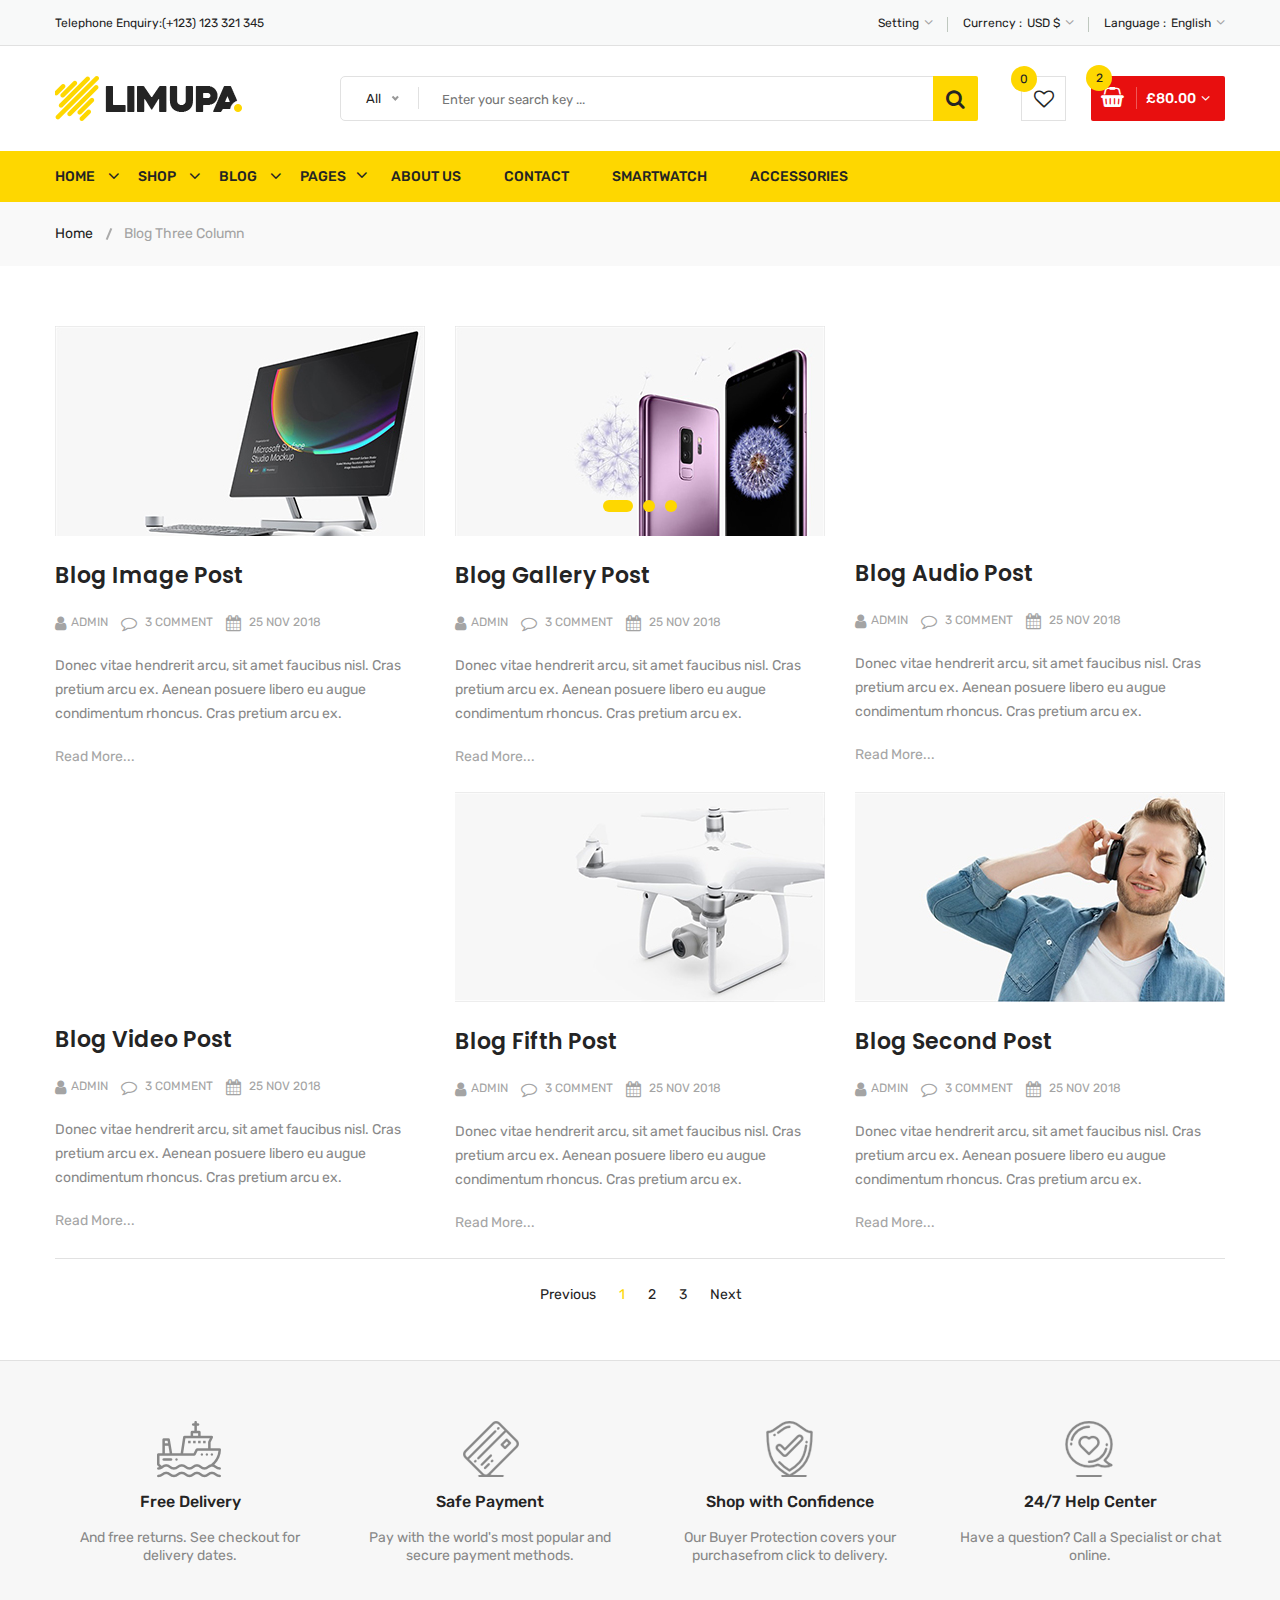
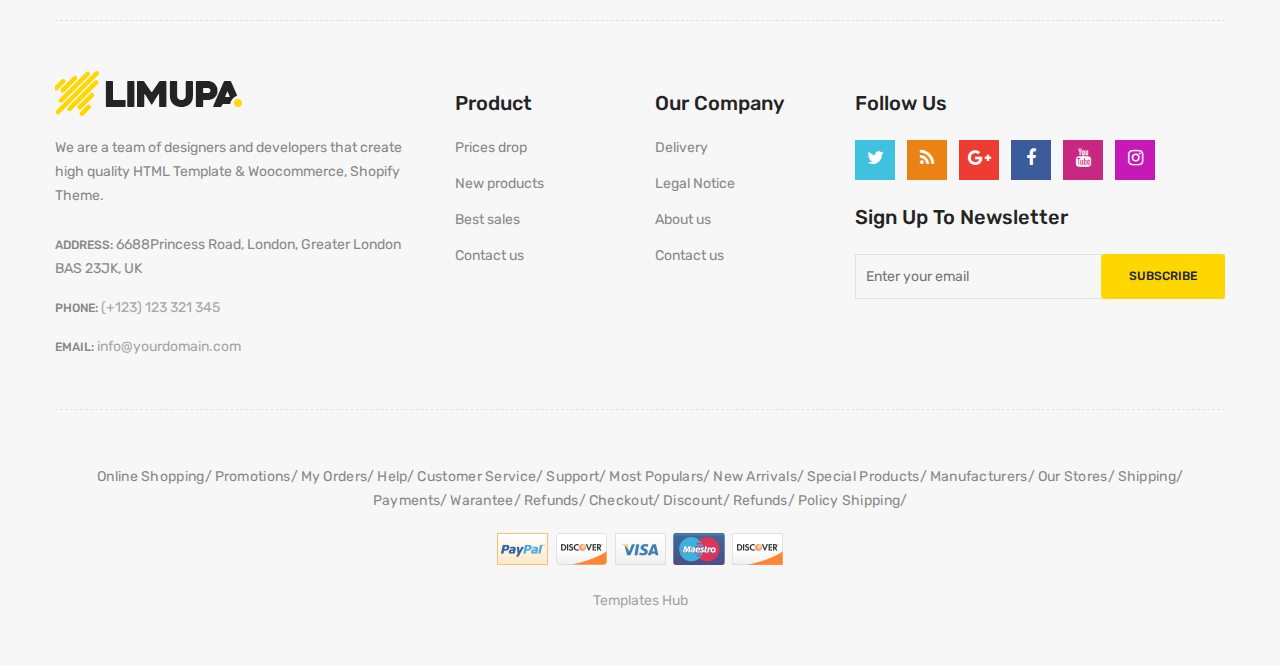
<file: blog-3-column.html>
<!doctype html>
<html class="no-js" lang="zxx">
    
<!-- blog-3-column31:55-->
<head>
        <meta charset="utf-8">
        <meta http-equiv="x-ua-compatible" content="ie=edge">
        <title>Blog 3 Column || limupa - Digital Products Store eCommerce Bootstrap 4 Template</title>
        <meta name="description" content="">
        <meta name="viewport" content="width=device-width, initial-scale=1">
        <!-- Favicon -->
        <link rel="shortcut icon" type="image/x-icon" href="images/favicon.png">
        <!-- Material Design Iconic Font-V2.2.0 -->
        <link rel="stylesheet" href="css/material-design-iconic-font.min.css">
        <!-- Font Awesome -->
        <link rel="stylesheet" href="css/font-awesome.min.css">
        <!-- Font Awesome Stars-->
        <link rel="stylesheet" href="css/fontawesome-stars.css">
        <!-- Meanmenu CSS -->
        <link rel="stylesheet" href="css/meanmenu.css">
        <!-- owl carousel CSS -->
        <link rel="stylesheet" href="css/owl.carousel.min.css">
        <!-- Slick Carousel CSS -->
        <link rel="stylesheet" href="css/slick.css">
        <!-- Animate CSS -->
        <link rel="stylesheet" href="css/animate.css">
        <!-- Jquery-ui CSS -->
        <link rel="stylesheet" href="css/jquery-ui.min.css">
        <!-- Venobox CSS -->
        <link rel="stylesheet" href="css/venobox.css">
        <!-- Nice Select CSS -->
        <link rel="stylesheet" href="css/nice-select.css">
        <!-- Magnific Popup CSS -->
        <link rel="stylesheet" href="css/magnific-popup.css">
        <!-- Bootstrap V4.1.3 Fremwork CSS -->
        <link rel="stylesheet" href="css/bootstrap.min.css">
        <!-- Helper CSS -->
        <link rel="stylesheet" href="css/helper.css">
        <!-- Main Style CSS -->
        <link rel="stylesheet" href="style.css">
        <!-- Responsive CSS -->
        <link rel="stylesheet" href="css/responsive.css">
        <!-- Modernizr js -->
        <script src="js/vendor/modernizr-2.8.3.min.js"></script>
    </head>
    <body>
    <!--[if lt IE 8]>
		<p class="browserupgrade">You are using an <strong>outdated</strong> browser. Please <a href="http://browsehappy.com/">upgrade your browser</a> to improve your experience.</p>
	<![endif]-->
        <!-- Begin Body Wrapper -->
        <div class="body-wrapper">
            <!-- Begin Header Area -->
            <header>
                <!-- Begin Header Top Area -->
                <div class="header-top">
                    <div class="container">
                        <div class="row">
                            <!-- Begin Header Top Left Area -->
                            <div class="col-lg-3 col-md-4">
                                <div class="header-top-left">
                                    <ul class="phone-wrap">
                                        <li><span>Telephone Enquiry:</span><a href="#">(+123) 123 321 345</a></li>
                                    </ul>
                                </div>
                            </div>
                            <!-- Header Top Left Area End Here -->
                            <!-- Begin Header Top Right Area -->
                            <div class="col-lg-9 col-md-8">
                                <div class="header-top-right">
                                    <ul class="ht-menu">
                                        <!-- Begin Setting Area -->
                                        <li>
                                            <div class="ht-setting-trigger"><span>Setting</span></div>
                                            <div class="setting ht-setting">
                                                <ul class="ht-setting-list">
                                                    <li><a href="login-register.html">My Account</a></li>
                                                    <li><a href="checkout.html">Checkout</a></li>
                                                    <li><a href="login-register.html">Sign In</a></li>
                                                </ul>
                                            </div>
                                        </li>
                                        <!-- Setting Area End Here -->
                                        <!-- Begin Currency Area -->
                                        <li>
                                            <span class="currency-selector-wrapper">Currency :</span>
                                            <div class="ht-currency-trigger"><span>USD $</span></div>
                                            <div class="currency ht-currency">
                                                <ul class="ht-setting-list">
                                                    <li><a href="#">EUR €</a></li>
                                                    <li class="active"><a href="#">USD $</a></li>
                                                </ul>
                                            </div>
                                        </li>
                                        <!-- Currency Area End Here -->
                                        <!-- Begin Language Area -->
                                        <li>
                                            <span class="language-selector-wrapper">Language :</span>
                                            <div class="ht-language-trigger"><span>English</span></div>
                                            <div class="language ht-language">
                                                <ul class="ht-setting-list">
                                                    <li class="active"><a href="#"><img src="images/menu/flag-icon/1.jpg" alt="">English</a></li>
                                                    <li><a href="#"><img src="images/menu/flag-icon/2.jpg" alt="">Français</a></li>
                                                </ul>
                                            </div>
                                        </li>
                                        <!-- Language Area End Here -->
                                    </ul>
                                </div>
                            </div>
                            <!-- Header Top Right Area End Here -->
                        </div>
                    </div>
                </div>
                <!-- Header Top Area End Here -->
                <!-- Begin Header Middle Area -->
                <div class="header-middle pl-sm-0 pr-sm-0 pl-xs-0 pr-xs-0">
                    <div class="container">
                        <div class="row">
                            <!-- Begin Header Logo Area -->
                            <div class="col-lg-3">
                                <div class="logo pb-sm-30 pb-xs-30">
                                    <a href="index.html">
                                        <img src="images/menu/logo/1.jpg" alt="">
                                    </a>
                                </div>
                            </div>
                            <!-- Header Logo Area End Here -->
                            <!-- Begin Header Middle Right Area -->
                            <div class="col-lg-9 pl-0 ml-sm-15 ml-xs-15">
                                <!-- Begin Header Middle Searchbox Area -->
                                <form action="#" class="hm-searchbox">
                                    <select class="nice-select select-search-category">
                                        <option value="0">All</option>                         
                                        <option value="10">Laptops</option>                     
                                        <option value="17">- -  Prime Video</option>                    
                                        <option value="20">- - - -  All Videos</option>                     
                                        <option value="21">- - - -  Blouses</option>                        
                                        <option value="22">- - - -  Evening Dresses</option>                
                                        <option value="23">- - - -  Summer Dresses</option>                     
                                        <option value="24">- - - -  T-shirts</option>                       
                                        <option value="25">- - - -  Rent or Buy</option>                        
                                        <option value="26">- - - -  Your Watchlist</option>                     
                                        <option value="27">- - - -  Watch Anywhere</option>                     
                                        <option value="28">- - - -  Getting Started</option>         
                                        <option value="18">- - - -  Computers</option>                      
                                        <option value="29">- - - -  More to Explore</option>         
                                        <option value="30">- - - -  TV &amp; Video</option>                     
                                        <option value="31">- - - -  Audio &amp; Theater</option>               
                                        <option value="32">- - - -  Camera, Photo </option>
                                        <option value="33">- - - -  Cell Phones</option>                        
                                        <option value="34">- - - -  Headphones</option>                     
                                        <option value="35">- - - -  Video Games</option>                        
                                        <option value="36">- - - -  Wireless Speakers</option>            
                                        <option value="19">- - - -  Electronics</option>                        
                                        <option value="37">- - - -  Amazon Home</option>                        
                                        <option value="38">- - - -  Kitchen &amp; Dining</option>           
                                        <option value="39">- - - -  Furniture</option>                      
                                        <option value="40">- - - -  Bed &amp; Bath</option>                     
                                        <option value="41">- - - -  Appliances</option>                 
                                        <option value="11">TV &amp; Audio</option>                  
                                        <option value="42">- -  SamSung</option>                        
                                        <option value="45">- - - -  Office</option>                     
                                        <option value="47">- - - -  Gaming</option>                 
                                        <option value="48">- - - -  Chromebook</option>                     
                                        <option value="49">- - - -  Refurbished</option>                    
                                        <option value="50">- - - -  Touchscreen</option>                        
                                        <option value="51">- - - -  Ultrabooks</option>                     
                                        <option value="52">- - - -  Blouses</option>                        
                                        <option value="43">- -  Toshiba</option>                        
                                        <option value="53">- - - -  Hard Drives</option>                        
                                        <option value="54">- - - -  Graphic Cards</option>                      
                                        <option value="55">- - - -  Processors (CPU)</option>  
                                        <option value="56">- - - -  Memory</option>                     
                                        <option value="57">- - - -  Motherboards</option>                       
                                        <option value="58">- - - -  Fans &amp; Cooling</option> 
                                        <option value="59">- - - -  CD/DVD Drives</option>                      
                                        <option value="44">- -  Sony Bravia</option>                        
                                        <option value="60">- - - -  Sound Cards</option>                        
                                        <option value="61">- - - -  Cases &amp; Towers</option>   
                                        <option value="62">- - - -  Casual Dresses</option>                     
                                        <option value="63">- - - -  Evening Dresses</option>       
                                        <option value="64">- - - -  T-shirts</option>                       
                                        <option value="65">- - - -  Tops</option>                                 
                                        <option value="12">Smartphone</option>                  
                                        <option value="66">- -  Camera Accessories</option>                     
                                        <option value="68">- - - -  Octa Core</option>                      
                                        <option value="69">- - - -  Quad Core</option>                  
                                        <option value="70">- - - -  Dual Core</option>                      
                                        <option value="71">- - - -  7.0 Screen</option>                     
                                        <option value="72">- - - -  9.0 Screen</option>                     
                                        <option value="73">- - - -  Bags &amp; Cases</option>                   
                                        <option value="67">- -  Camcorders</option>                     
                                        <option value="74">- - - -  Batteries</option>                      
                                        <option value="75">- - - -  Microphones</option>                        
                                        <option value="76">- - - -  Stabilizers</option>                        
                                        <option value="77">- - - -  Video Tapes</option>                        
                                        <option value="78">- - - -  Memory Card Readers</option> 
                                        <option value="79">- - - -  Tripods</option>           
                                        <option value="13">Cameras</option>                          
                                        <option value="14">headphone</option>                                
                                        <option value="15">Smartwatch</option>                           
                                        <option value="16">Accessories</option>
                                    </select>
                                    <input type="text" placeholder="Enter your search key ...">
                                    <button class="li-btn" type="submit"><i class="fa fa-search"></i></button>
                                </form>
                                <!-- Header Middle Searchbox Area End Here -->
                                <!-- Begin Header Middle Right Area -->
                                <div class="header-middle-right">
                                    <ul class="hm-menu">
                                        <!-- Begin Header Middle Wishlist Area -->
                                        <li class="hm-wishlist">
                                            <a href="wishlist.html">
                                                <span class="cart-item-count wishlist-item-count">0</span>
                                                <i class="fa fa-heart-o"></i>
                                            </a>
                                        </li>
                                        <!-- Header Middle Wishlist Area End Here -->
                                        <!-- Begin Header Mini Cart Area -->
                                        <li class="hm-minicart">
                                            <div class="hm-minicart-trigger">
                                                <span class="item-icon"></span>
                                                <span class="item-text">£80.00
                                                    <span class="cart-item-count">2</span>
                                                </span>
                                            </div>
                                            <span></span>
                                            <div class="minicart">
                                                <ul class="minicart-product-list">
                                                    <li>
                                                        <a href="single-product.html" class="minicart-product-image">
                                                            <img src="images/product/small-size/5.jpg" alt="cart products">
                                                        </a>
                                                        <div class="minicart-product-details">
                                                            <h6><a href="single-product.html">Aenean eu tristique</a></h6>
                                                            <span>£40 x 1</span>
                                                        </div>
                                                        <button class="close" title="Remove">
                                                            <i class="fa fa-close"></i>
                                                        </button>
                                                    </li>
                                                    <li>
                                                        <a href="single-product.html" class="minicart-product-image">
                                                            <img src="images/product/small-size/6.jpg" alt="cart products">
                                                        </a>
                                                        <div class="minicart-product-details">
                                                            <h6><a href="single-product.html">Aenean eu tristique</a></h6>
                                                            <span>£40 x 1</span>
                                                        </div>
                                                        <button class="close" title="Remove">
                                                            <i class="fa fa-close"></i>
                                                        </button>
                                                    </li>
                                                </ul>
                                                <p class="minicart-total">SUBTOTAL: <span>£80.00</span></p>
                                                <div class="minicart-button">
                                                    <a href="shopping-cart.html" class="li-button li-button-fullwidth li-button-dark">
                                                        <span>View Full Cart</span>
                                                    </a>
                                                    <a href="checkout.html" class="li-button li-button-fullwidth">
                                                        <span>Checkout</span>
                                                    </a>
                                                </div>
                                            </div>
                                        </li>
                                        <!-- Header Mini Cart Area End Here -->
                                    </ul>
                                </div>
                                <!-- Header Middle Right Area End Here -->
                            </div>
                            <!-- Header Middle Right Area End Here -->
                        </div>
                    </div>
                </div>
                <!-- Header Middle Area End Here -->
                <!-- Begin Header Bottom Area -->
                <div class="header-bottom mb-0 header-sticky stick d-none d-lg-block d-xl-block">
                    <div class="container">
                        <div class="row">
                            <div class="col-lg-12">
                                <!-- Begin Header Bottom Menu Area -->
                                <div class="hb-menu">
                                    <nav>
                                        <ul>
                                            <li class="dropdown-holder"><a href="index.html">Home</a>
                                                <ul class="hb-dropdown">
                                                    <li><a href="index.html">Home One</a></li>
                                                    <li><a href="index-2.html">Home Two</a></li>
                                                    <li><a href="index-3.html">Home Three</a></li>
                                                    <li><a href="index-4.html">Home Four</a></li>
                                                </ul>
                                            </li>
                                            <li class="catmenu-dropdown megamenu-holder"><a href="shop-left-sidebar.html">Shop</a>
                                                <ul class="megamenu hb-megamenu">
                                                    <li><a href="shop-left-sidebar.html">Shop Page Layout</a>
                                                        <ul>
                                                            <li><a href="shop-3-column.html">Shop 3 Column</a></li>
                                                            <li><a href="shop-4-column.html">Shop 4 Column</a></li>
                                                            <li><a href="shop-left-sidebar.html">Shop Left Sidebar</a></li>
                                                            <li><a href="shop-right-sidebar.html">Shop Right Sidebar</a></li>
                                                            <li><a href="shop-list.html">Shop List</a></li>
                                                            <li><a href="shop-list-left-sidebar.html">Shop List Left Sidebar</a></li>
                                                            <li><a href="shop-list-right-sidebar.html">Shop List Right Sidebar</a></li>
                                                        </ul>
                                                    </li>
                                                    <li><a href="single-product-gallery-left.html">Single Product Style</a>
                                                        <ul>
                                                            <li><a href="single-product-carousel.html">Single Product Carousel</a></li>
                                                            <li><a href="single-product-gallery-left.html">Single Product Gallery Left</a></li>
                                                            <li><a href="single-product-gallery-right.html">Single Product Gallery Right</a></li>
                                                            <li><a href="single-product-tab-style-top.html">Single Product Tab Style Top</a></li>
                                                            <li><a href="single-product-tab-style-left.html">Single Product Tab Style Left</a></li>
                                                            <li><a href="single-product-tab-style-right.html">Single Product Tab Style Right</a></li>
                                                        </ul>
                                                    </li>
                                                    <li><a href="single-product.html">Single Products</a>
                                                        <ul>
                                                            <li><a href="single-product.html">Single Product</a></li>
                                                            <li><a href="single-product-sale.html">Single Product Sale</a></li>
                                                            <li><a href="single-product-group.html">Single Product Group</a></li>
                                                            <li><a href="single-product-normal.html">Single Product Normal</a></li>
                                                            <li><a href="single-product-affiliate.html">Single Product Affiliate</a></li>
                                                        </ul>
                                                    </li>
                                                </ul>
                                            </li>
                                            <li class="dropdown-holder"><a href="blog-left-sidebar.html">Blog</a>
                                                <ul class="hb-dropdown">
                                                    <li class="sub-dropdown-holder"><a href="blog-left-sidebar.html">Blog Grid View</a>
                                                        <ul class="hb-dropdown hb-sub-dropdown">
                                                            <li><a href="blog-2-column.html">Blog 2 Column</a></li>
                                                            <li><a href="blog-3-column.html">Blog 3 Column</a></li>
                                                            <li><a href="blog-left-sidebar.html">Grid Left Sidebar</a></li>
                                                            <li><a href="blog-right-sidebar.html">Grid Right Sidebar</a></li>
                                                        </ul>
                                                    </li>
                                                    <li class="sub-dropdown-holder"><a href="blog-list-left-sidebar.html">Blog List View</a>
                                                        <ul class="hb-dropdown hb-sub-dropdown">
                                                            <li><a href="blog-list.html">Blog List</a></li>
                                                            <li><a href="blog-list-left-sidebar.html">List Left Sidebar</a></li>
                                                            <li><a href="blog-list-right-sidebar.html">List Right Sidebar</a></li>
                                                        </ul>
                                                    </li>
                                                    <li class="sub-dropdown-holder"><a href="blog-details-left-sidebar.html">Blog Details</a>
                                                        <ul class="hb-dropdown hb-sub-dropdown">
                                                            <li><a href="blog-details-left-sidebar.html">Left Sidebar</a></li>
                                                            <li><a href="blog-details-right-sidebar.html">Right Sidebar</a></li>
                                                        </ul>
                                                    </li>
                                                    <li class="sub-dropdown-holder"><a href="blog-gallery-format.html">Blog Format</a>
                                                        <ul class="hb-dropdown hb-sub-dropdown">
                                                            <li><a href="blog-audio-format.html">Blog Audio Format</a></li>
                                                            <li><a href="blog-video-format.html">Blog Video Format</a></li>
                                                            <li><a href="blog-gallery-format.html">Blog Gallery Format</a></li>
                                                        </ul>
                                                    </li>
                                                </ul>
                                            </li>
                                            <li class="catmenu-dropdown megamenu-static-holder"><a href="index.html">Pages</a>
                                                <ul class="megamenu hb-megamenu">
                                                    <li><a href="blog-left-sidebar.html">Blog Layouts</a>
                                                        <ul>
                                                            <li><a href="blog-2-column.html">Blog 2 Column</a></li>
                                                            <li class="active"><a href="blog-3-column.html">Blog 3 Column</a></li>
                                                            <li><a href="blog-left-sidebar.html">Grid Left Sidebar</a></li>
                                                            <li><a href="blog-right-sidebar.html">Grid Right Sidebar</a></li>
                                                            <li><a href="blog-list.html">Blog List</a></li>
                                                            <li><a href="blog-list-left-sidebar.html">List Left Sidebar</a></li>
                                                            <li><a href="blog-list-right-sidebar.html">List Right Sidebar</a></li>
                                                        </ul>
                                                    </li>
                                                    <li><a href="blog-details-left-sidebar.html">Blog Details Pages</a>
                                                        <ul>
                                                            <li><a href="blog-details-left-sidebar.html">Left Sidebar</a></li>
                                                            <li><a href="blog-details-right-sidebar.html">Right Sidebar</a></li>
                                                            <li><a href="blog-audio-format.html">Blog Audio Format</a></li>
                                                            <li><a href="blog-video-format.html">Blog Video Format</a></li>
                                                            <li><a href="blog-gallery-format.html">Blog Gallery Format</a></li>
                                                        </ul>
                                                    </li>
                                                    <li><a href="index.html">Other Pages</a>
                                                        <ul>
                                                            <li><a href="login-register.html">My Account</a></li>
                                                            <li><a href="checkout.html">Checkout</a></li>
                                                            <li><a href="compare.html">Compare</a></li>
                                                            <li><a href="wishlist.html">Wishlist</a></li>
                                                            <li><a href="shopping-cart.html">Shopping Cart</a></li>
                                                        </ul>
                                                    </li>
                                                    <li><a href="index.html">Other Pages 2</a>
                                                        <ul>
                                                            <li><a href="contact.html">Contact</a></li>
                                                            <li><a href="about-us.html">About Us</a></li>
                                                            <li><a href="faq.html">FAQ</a></li>
                                                            <li><a href="404.html">404 Error</a></li>
                                                        </ul>
                                                    </li>
                                                </ul>
                                            </li>
                                            <li><a href="about-us.html">About Us</a></li>
                                            <li><a href="contact.html">Contact</a></li>
                                            <li><a href="shop-left-sidebar.html">Smartwatch</a></li>
                                            <li><a href="shop-left-sidebar.html">Accessories</a></li>
                                        </ul>
                                    </nav>
                                </div>
                                <!-- Header Bottom Menu Area End Here -->
                            </div>
                        </div>
                    </div>
                </div>
                <!-- Header Bottom Area End Here -->
                <!-- Begin Mobile Menu Area -->
                <div class="mobile-menu-area d-lg-none d-xl-none col-12">
                    <div class="container"> 
                        <div class="row">
                            <div class="mobile-menu">
                            </div>
                        </div>
                    </div>
                </div>
                <!-- Mobile Menu Area End Here -->
            </header>
            <!-- Header Area End Here -->
            <!-- Begin Li's Breadcrumb Area -->
            <div class="breadcrumb-area">
                <div class="container">
                    <div class="breadcrumb-content">
                        <ul>
                            <li><a href="index.html">Home</a></li>
                            <li class="active">Blog Three Column</li>
                        </ul>
                    </div>
                </div>
            </div>
            <!-- Li's Breadcrumb Area End Here -->
            <!-- Begin Li's Main Blog Page Area -->
            <div class="li-main-blog-page pt-60 pb-55">
                <div class="container">
                    <div class="row">
                        <!-- Begin Li's Main Content Area -->
                        <div class="col-lg-12">
                            <div class="row li-main-content">
                                <div class="col-lg-4 col-md-6">
                                    <div class="li-blog-single-item pb-25">
                                        <div class="li-blog-banner">
                                            <a href="blog-details-left-sidebar.html"><img class="img-full" src="images/blog-banner/2.jpg" alt=""></a>
                                        </div>
                                        <div class="li-blog-content">
                                            <div class="li-blog-details">
                                                <h3 class="li-blog-heading pt-25"><a href="blog-details-left-sidebar.html">blog image post</a></h3>
                                                <div class="li-blog-meta">
                                                    <a class="author" href="#"><i class="fa fa-user"></i>Admin</a>
                                                    <a class="comment" href="#"><i class="fa fa-comment-o"></i> 3 comment</a>
                                                    <a class="post-time" href="#"><i class="fa fa-calendar"></i> 25 nov 2018</a>
                                                </div>
                                                <p>Donec vitae hendrerit arcu, sit amet faucibus nisl. Cras pretium arcu ex. Aenean posuere libero eu augue condimentum rhoncus. Cras pretium arcu ex.</p>
                                                <a class="read-more" href="blog-details-left-sidebar.html">Read More...</a>
                                            </div>
                                        </div>
                                    </div>
                                </div>
                                <div class="col-lg-4 col-md-6">
                                    <div class="li-blog-single-item pb-25">
                                        <div class="li-blog-gallery-slider slick-dot-style">
                                            <div class="li-blog-banner">
                                                <a href="blog-details-left-sidebar.html"><img class="img-full" src="images/blog-banner/1.jpg" alt=""></a>
                                            </div>
                                            <div class="li-blog-banner">
                                                <a href="blog-details-left-sidebar.html"><img class="img-full" src="images/blog-banner/2.jpg" alt=""></a>
                                            </div>
                                            <div class="li-blog-banner">
                                                <a href="blog-details-left-sidebar.html"><img class="img-full" src="images/blog-banner/3.jpg" alt=""></a>
                                            </div>
                                        </div>
                                        <div class="li-blog-content">
                                            <div class="li-blog-details">
                                                <h3 class="li-blog-heading pt-25"><a href="blog-details-left-sidebar.html">blog gallery post</a></h3>
                                                <div class="li-blog-meta">
                                                    <a class="author" href="#"><i class="fa fa-user"></i>Admin</a>
                                                    <a class="comment" href="#"><i class="fa fa-comment-o"></i> 3 comment</a>
                                                    <a class="post-time" href="#"><i class="fa fa-calendar"></i> 25 nov 2018</a>
                                                </div>
                                                <p>Donec vitae hendrerit arcu, sit amet faucibus nisl. Cras pretium arcu ex. Aenean posuere libero eu augue condimentum rhoncus. Cras pretium arcu ex.</p>
                                                <a class="read-more" href="blog-details-left-sidebar.html">Read More...</a>
                                            </div>
                                        </div>
                                    </div>
                                </div>
                                <div class="col-lg-4 col-md-6">
                                    <div class="li-blog-single-item pb-25">
                                        <div class="li-blog-banner embed-responsive embed-responsive-16by9">
                                            <iframe src="https://w.soundcloud.com/player/?url=https%3A//api.soundcloud.com/tracks/300107209&amp;color=%23ff5500&amp;auto_play=false&amp;hide_related=false&amp;show_comments=true&amp;show_user=true&amp;show_reposts=false&amp;show_teaser=true&amp;visual=true"></iframe>
                                        </div>
                                        <div class="li-blog-content">
                                            <div class="li-blog-details">
                                                <h3 class="li-blog-heading pt-25"><a href="blog-details-left-sidebar.html">blog audio post</a></h3>
                                                <div class="li-blog-meta">
                                                    <a class="author" href="#"><i class="fa fa-user"></i>Admin</a>
                                                    <a class="comment" href="#"><i class="fa fa-comment-o"></i> 3 comment</a>
                                                    <a class="post-time" href="#"><i class="fa fa-calendar"></i> 25 nov 2018</a>
                                                </div>
                                                <p>Donec vitae hendrerit arcu, sit amet faucibus nisl. Cras pretium arcu ex. Aenean posuere libero eu augue condimentum rhoncus. Cras pretium arcu ex.</p>
                                                <a class="read-more" href="blog-details-left-sidebar.html">Read More...</a>
                                            </div>
                                        </div>
                                    </div>
                                </div>
                                <div class="col-lg-4 col-md-6">
                                    <div class="li-blog-single-item pb-25">
                                        <div class="li-blog-banner embed-responsive embed-responsive-16by9">
                                            <iframe src="https://www.youtube.com/embed/DR2c266yWEA" allow="autoplay; encrypted-media" allowfullscreen></iframe>
                                        </div>
                                        <div class="li-blog-content">
                                            <div class="li-blog-details">
                                                <h3 class="li-blog-heading pt-25"><a href="blog-details-left-sidebar.html">blog video post</a></h3>
                                                <div class="li-blog-meta">
                                                    <a class="author" href="#"><i class="fa fa-user"></i>Admin</a>
                                                    <a class="comment" href="#"><i class="fa fa-comment-o"></i> 3 comment</a>
                                                    <a class="post-time" href="#"><i class="fa fa-calendar"></i> 25 nov 2018</a>
                                                </div>
                                                <p>Donec vitae hendrerit arcu, sit amet faucibus nisl. Cras pretium arcu ex. Aenean posuere libero eu augue condimentum rhoncus. Cras pretium arcu ex.</p>
                                                <a class="read-more" href="blog-details-left-sidebar.html">Read More...</a>
                                            </div>
                                        </div>
                                    </div>
                                </div>
                                <div class="col-lg-4 col-md-6">
                                    <div class="li-blog-single-item pb-25">
                                        <div class="li-blog-banner">
                                            <a href="blog-details-left-sidebar.html"><img class="img-full" src="images/blog-banner/5.jpg" alt=""></a>
                                        </div>
                                        <div class="li-blog-content">
                                            <div class="li-blog-details">
                                                <h3 class="li-blog-heading pt-25"><a href="blog-details-left-sidebar.html">blog fifth post</a></h3>
                                                <div class="li-blog-meta">
                                                    <a class="author" href="#"><i class="fa fa-user"></i>Admin</a>
                                                    <a class="comment" href="#"><i class="fa fa-comment-o"></i> 3 comment</a>
                                                    <a class="post-time" href="#"><i class="fa fa-calendar"></i> 25 nov 2018</a>
                                                </div>
                                                <p>Donec vitae hendrerit arcu, sit amet faucibus nisl. Cras pretium arcu ex. Aenean posuere libero eu augue condimentum rhoncus. Cras pretium arcu ex.</p>
                                                <a class="read-more" href="blog-details-left-sidebar.html">Read More...</a>
                                            </div>
                                        </div>
                                    </div>
                                </div>
                                <div class="col-lg-4 col-md-6">
                                    <div class="li-blog-single-item pb-25">
                                        <div class="li-blog-banner">
                                            <a href="blog-details-left-sidebar.html"><img class="img-full" src="images/blog-banner/6.jpg" alt=""></a>
                                        </div>
                                        <div class="li-blog-content">
                                            <div class="li-blog-details">
                                                <h3 class="li-blog-heading pt-25"><a href="blog-details-left-sidebar.html">blog second post</a></h3>
                                                <div class="li-blog-meta">
                                                    <a class="author" href="#"><i class="fa fa-user"></i>Admin</a>
                                                    <a class="comment" href="#"><i class="fa fa-comment-o"></i> 3 comment</a>
                                                    <a class="post-time" href="#"><i class="fa fa-calendar"></i> 25 nov 2018</a>
                                                </div>
                                                <p>Donec vitae hendrerit arcu, sit amet faucibus nisl. Cras pretium arcu ex. Aenean posuere libero eu augue condimentum rhoncus. Cras pretium arcu ex.</p>
                                                <a class="read-more" href="blog-details-left-sidebar.html">Read More...</a>
                                            </div>
                                        </div>
                                    </div>
                                </div>
                                <!-- Begin Li's Pagination Area -->
                                <div class="col-lg-12">
                                    <div class="li-paginatoin-area text-center pt-25">
                                        <div class="row">
                                            <div class="col-lg-12">
                                                <ul class="li-pagination-box">
                                                    <li><a class="Previous" href="#">Previous</a></li>
                                                    <li class="active"><a href="#">1</a></li>
                                                    <li><a href="#">2</a></li>
                                                    <li><a href="#">3</a></li>
                                                    <li><a class="Next" href="#">Next</a></li>
                                                </ul>
                                            </div>
                                        </div>
                                    </div>
                                </div>
                                <!-- Li's Pagination End Here Area -->
                            </div>
                        </div>
                        <!-- Li's Main Content Area End Here -->
                    </div>
                </div>
            </div>
            <!-- Li's Main Blog Page Area End Here -->
            <!-- Begin Footer Area -->
            <div class="footer">
                <!-- Begin Footer Static Top Area -->
                <div class="footer-static-top">
                    <div class="container">
                        <!-- Begin Footer Shipping Area -->
                        <div class="footer-shipping pt-60 pb-55 pb-xs-25">
                            <div class="row">
                                <!-- Begin Li's Shipping Inner Box Area -->
                                <div class="col-lg-3 col-md-6 col-sm-6 pb-sm-55 pb-xs-55">
                                    <div class="li-shipping-inner-box">
                                        <div class="shipping-icon">
                                            <img src="images/shipping-icon/1.png" alt="Shipping Icon">
                                        </div>
                                        <div class="shipping-text">
                                            <h2>Free Delivery</h2>
                                            <p>And free returns. See checkout for delivery dates.</p>
                                        </div>
                                    </div>
                                </div>
                                <!-- Li's Shipping Inner Box Area End Here -->
                                <!-- Begin Li's Shipping Inner Box Area -->
                                <div class="col-lg-3 col-md-6 col-sm-6 pb-sm-55 pb-xs-55">
                                    <div class="li-shipping-inner-box">
                                        <div class="shipping-icon">
                                            <img src="images/shipping-icon/2.png" alt="Shipping Icon">
                                        </div>
                                        <div class="shipping-text">
                                            <h2>Safe Payment</h2>
                                            <p>Pay with the world's most popular and secure payment methods.</p>
                                        </div>
                                    </div>
                                </div>
                                <!-- Li's Shipping Inner Box Area End Here -->
                                <!-- Begin Li's Shipping Inner Box Area -->
                                <div class="col-lg-3 col-md-6 col-sm-6 pb-xs-30">
                                    <div class="li-shipping-inner-box">
                                        <div class="shipping-icon">
                                            <img src="images/shipping-icon/3.png" alt="Shipping Icon">
                                        </div>
                                        <div class="shipping-text">
                                            <h2>Shop with Confidence</h2>
                                            <p>Our Buyer Protection covers your purchasefrom click to delivery.</p>
                                        </div>
                                    </div>
                                </div>
                                <!-- Li's Shipping Inner Box Area End Here -->
                                <!-- Begin Li's Shipping Inner Box Area -->
                                <div class="col-lg-3 col-md-6 col-sm-6 pb-xs-30">
                                    <div class="li-shipping-inner-box">
                                        <div class="shipping-icon">
                                            <img src="images/shipping-icon/4.png" alt="Shipping Icon">
                                        </div>
                                        <div class="shipping-text">
                                            <h2>24/7 Help Center</h2>
                                            <p>Have a question? Call a Specialist or chat online.</p>
                                        </div>
                                    </div>
                                </div>
                                <!-- Li's Shipping Inner Box Area End Here -->
                            </div>
                        </div>
                        <!-- Footer Shipping Area End Here -->
                    </div>
                </div>
                <!-- Footer Static Top Area End Here -->
                <!-- Begin Footer Static Middle Area -->
                <div class="footer-static-middle">
                    <div class="container">
                        <div class="footer-logo-wrap pt-50 pb-35">
                            <div class="row">
                                <!-- Begin Footer Logo Area -->
                                <div class="col-lg-4 col-md-6">
                                    <div class="footer-logo">
                                        <img src="images/menu/logo/1.jpg" alt="Footer Logo">
                                        <p class="info">
                                            We are a team of designers and developers that create high quality HTML Template & Woocommerce, Shopify Theme.
                                        </p>
                                    </div>
                                    <ul class="des">
                                        <li>
                                            <span>Address: </span>
                                            6688Princess Road, London, Greater London BAS 23JK, UK
                                        </li>
                                        <li>
                                            <span>Phone: </span>
                                            <a href="#">(+123) 123 321 345</a>
                                        </li>
                                        <li>
                                            <span>Email: </span>
                                            <a href="mailto://info@yourdomain.com">info@yourdomain.com</a>
                                        </li>
                                    </ul>
                                </div>
                                <!-- Footer Logo Area End Here -->
                                <!-- Begin Footer Block Area -->
                                <div class="col-lg-2 col-md-3 col-sm-6">
                                    <div class="footer-block">
                                        <h3 class="footer-block-title">Product</h3>
                                        <ul>
                                            <li><a href="#">Prices drop</a></li>
                                            <li><a href="#">New products</a></li>
                                            <li><a href="#">Best sales</a></li>
                                            <li><a href="#">Contact us</a></li>
                                        </ul>
                                    </div>
                                </div>
                                <!-- Footer Block Area End Here -->
                                <!-- Begin Footer Block Area -->
                                <div class="col-lg-2 col-md-3 col-sm-6">
                                    <div class="footer-block">
                                        <h3 class="footer-block-title">Our company</h3>
                                        <ul>
                                            <li><a href="#">Delivery</a></li>
                                            <li><a href="#">Legal Notice</a></li>
                                            <li><a href="#">About us</a></li>
                                            <li><a href="#">Contact us</a></li>
                                        </ul>
                                    </div>
                                </div>
                                <!-- Footer Block Area End Here -->
                                <!-- Begin Footer Block Area -->
                                <div class="col-lg-4">
                                    <div class="footer-block">
                                        <h3 class="footer-block-title">Follow Us</h3>
                                        <ul class="social-link">
                                            <li class="twitter">
                                                <a href="https://twitter.com/" data-toggle="tooltip" target="_blank" title="Twitter">
                                                    <i class="fa fa-twitter"></i>
                                                </a>
                                            </li>
                                            <li class="rss">
                                                <a href="https://rss.com/" data-toggle="tooltip" target="_blank" title="RSS">
                                                    <i class="fa fa-rss"></i>
                                                </a>
                                            </li>
                                            <li class="google-plus">
                                                <a href="https://www.plus.google.com/discover" data-toggle="tooltip" target="_blank" title="Google Plus">
                                                    <i class="fa fa-google-plus"></i>
                                                </a>
                                            </li>
                                            <li class="facebook">
                                                <a href="https://www.facebook.com/" data-toggle="tooltip" target="_blank" title="Facebook">
                                                    <i class="fa fa-facebook"></i>
                                                </a>
                                            </li>
                                            <li class="youtube">
                                                <a href="https://www.youtube.com/" data-toggle="tooltip" target="_blank" title="Youtube">
                                                    <i class="fa fa-youtube"></i>
                                                </a>
                                            </li>
                                            <li class="instagram">
                                                <a href="https://www.instagram.com/" data-toggle="tooltip" target="_blank" title="Instagram">
                                                    <i class="fa fa-instagram"></i>
                                                </a>
                                            </li>
                                        </ul>
                                    </div>
                                    <!-- Begin Footer Newsletter Area -->
                                    <div class="footer-newsletter">
                                        <h4>Sign up to newsletter</h4>
                                        <form action="#" method="post" id="mc-embedded-subscribe-form" name="mc-embedded-subscribe-form" class="footer-subscribe-form validate" target="_blank" novalidate>
                                           <div id="mc_embed_signup_scroll">
                                              <div id="mc-form" class="mc-form subscribe-form form-group" >
                                                <input id="mc-email" type="email" autocomplete="off" placeholder="Enter your email" />
                                                <button  class="btn" id="mc-submit">Subscribe</button>
                                              </div>
                                           </div>
                                        </form>
                                    </div>
                                    <!-- Footer Newsletter Area End Here -->
                                </div>
                                <!-- Footer Block Area End Here -->
                            </div>
                        </div>
                    </div>
                </div>
                <!-- Footer Static Middle Area End Here -->
                <!-- Begin Footer Static Bottom Area -->
                <div class="footer-static-bottom pt-55 pb-55">
                    <div class="container">
                        <div class="row">
                            <div class="col-lg-12">
                                <!-- Begin Footer Links Area -->
                                <div class="footer-links">
                                    <ul>
                                        <li><a href="#">Online Shopping</a></li>
                                        <li><a href="#">Promotions</a></li>
                                        <li><a href="#">My Orders</a></li>
                                        <li><a href="#">Help</a></li>
                                        <li><a href="#">Customer Service</a></li>
                                        <li><a href="#">Support</a></li>
                                        <li><a href="#">Most Populars</a></li>
                                        <li><a href="#">New Arrivals</a></li>
                                        <li><a href="#">Special Products</a></li>
                                        <li><a href="#">Manufacturers</a></li>
                                        <li><a href="#">Our Stores</a></li>
                                        <li><a href="#">Shipping</a></li>
                                        <li><a href="#">Payments</a></li>
                                        <li><a href="#">Warantee</a></li>
                                        <li><a href="#">Refunds</a></li>
                                        <li><a href="#">Checkout</a></li>
                                        <li><a href="#">Discount</a></li>
                                        <li><a href="#">Refunds</a></li>
                                        <li><a href="#">Policy Shipping</a></li>
                                    </ul>
                                </div>
                                <!-- Footer Links Area End Here -->
                                <!-- Begin Footer Payment Area -->
                                <div class="copyright text-center">
                                    <a href="#">
                                        <img src="images/payment/1.png" alt="">
                                    </a>
                                </div>
                                <!-- Footer Payment Area End Here -->
                                <!-- Begin Copyright Area -->
                                <div class="copyright text-center pt-25">
                                    <span><a target="_blank" href="https://www.templateshub.net">Templates Hub</a></span>
                                </div>
                                <!-- Copyright Area End Here -->
                            </div>
                        </div>
                    </div>
                </div>
                <!-- Footer Static Bottom Area End Here -->
            </div>
            <!-- Footer Area End Here -->
        </div>
        <!-- Body Wrapper End Here -->
        <!-- jQuery-V1.12.4 -->
        <script src="js/vendor/jquery-1.12.4.min.js"></script>
        <!-- Popper js -->
        <script src="js/vendor/popper.min.js"></script>
        <!-- Bootstrap V4.1.3 Fremwork js -->
        <script src="js/bootstrap.min.js"></script>
        <!-- Ajax Mail js -->
        <script src="js/ajax-mail.js"></script>
        <!-- Meanmenu js -->
        <script src="js/jquery.meanmenu.min.js"></script>
        <!-- Wow.min js -->
        <script src="js/wow.min.js"></script>
        <!-- Slick Carousel js -->
        <script src="js/slick.min.js"></script>
        <!-- Owl Carousel-2 js -->
        <script src="js/owl.carousel.min.js"></script>
        <!-- Magnific popup js -->
        <script src="js/jquery.magnific-popup.min.js"></script>
        <!-- Isotope js -->
        <script src="js/isotope.pkgd.min.js"></script>
        <!-- Imagesloaded js -->
        <script src="js/imagesloaded.pkgd.min.js"></script>
        <!-- Mixitup js -->
        <script src="js/jquery.mixitup.min.js"></script>
        <!-- Countdown -->
        <script src="js/jquery.countdown.min.js"></script>
        <!-- Counterup -->
        <script src="js/jquery.counterup.min.js"></script>
        <!-- Waypoints -->
        <script src="js/waypoints.min.js"></script>
        <!-- Barrating -->
        <script src="js/jquery.barrating.min.js"></script>
        <!-- Jquery-ui -->
        <script src="js/jquery-ui.min.js"></script>
        <!-- Venobox -->
        <script src="js/venobox.min.js"></script>
        <!-- Nice Select js -->
        <script src="js/jquery.nice-select.min.js"></script>
        <!-- ScrollUp js -->
        <script src="js/scrollUp.min.js"></script>
        <!-- Main/Activator js -->
        <script src="js/main.js"></script>
    </body>

<!-- blog-3-column31:55-->
</html>
</file>
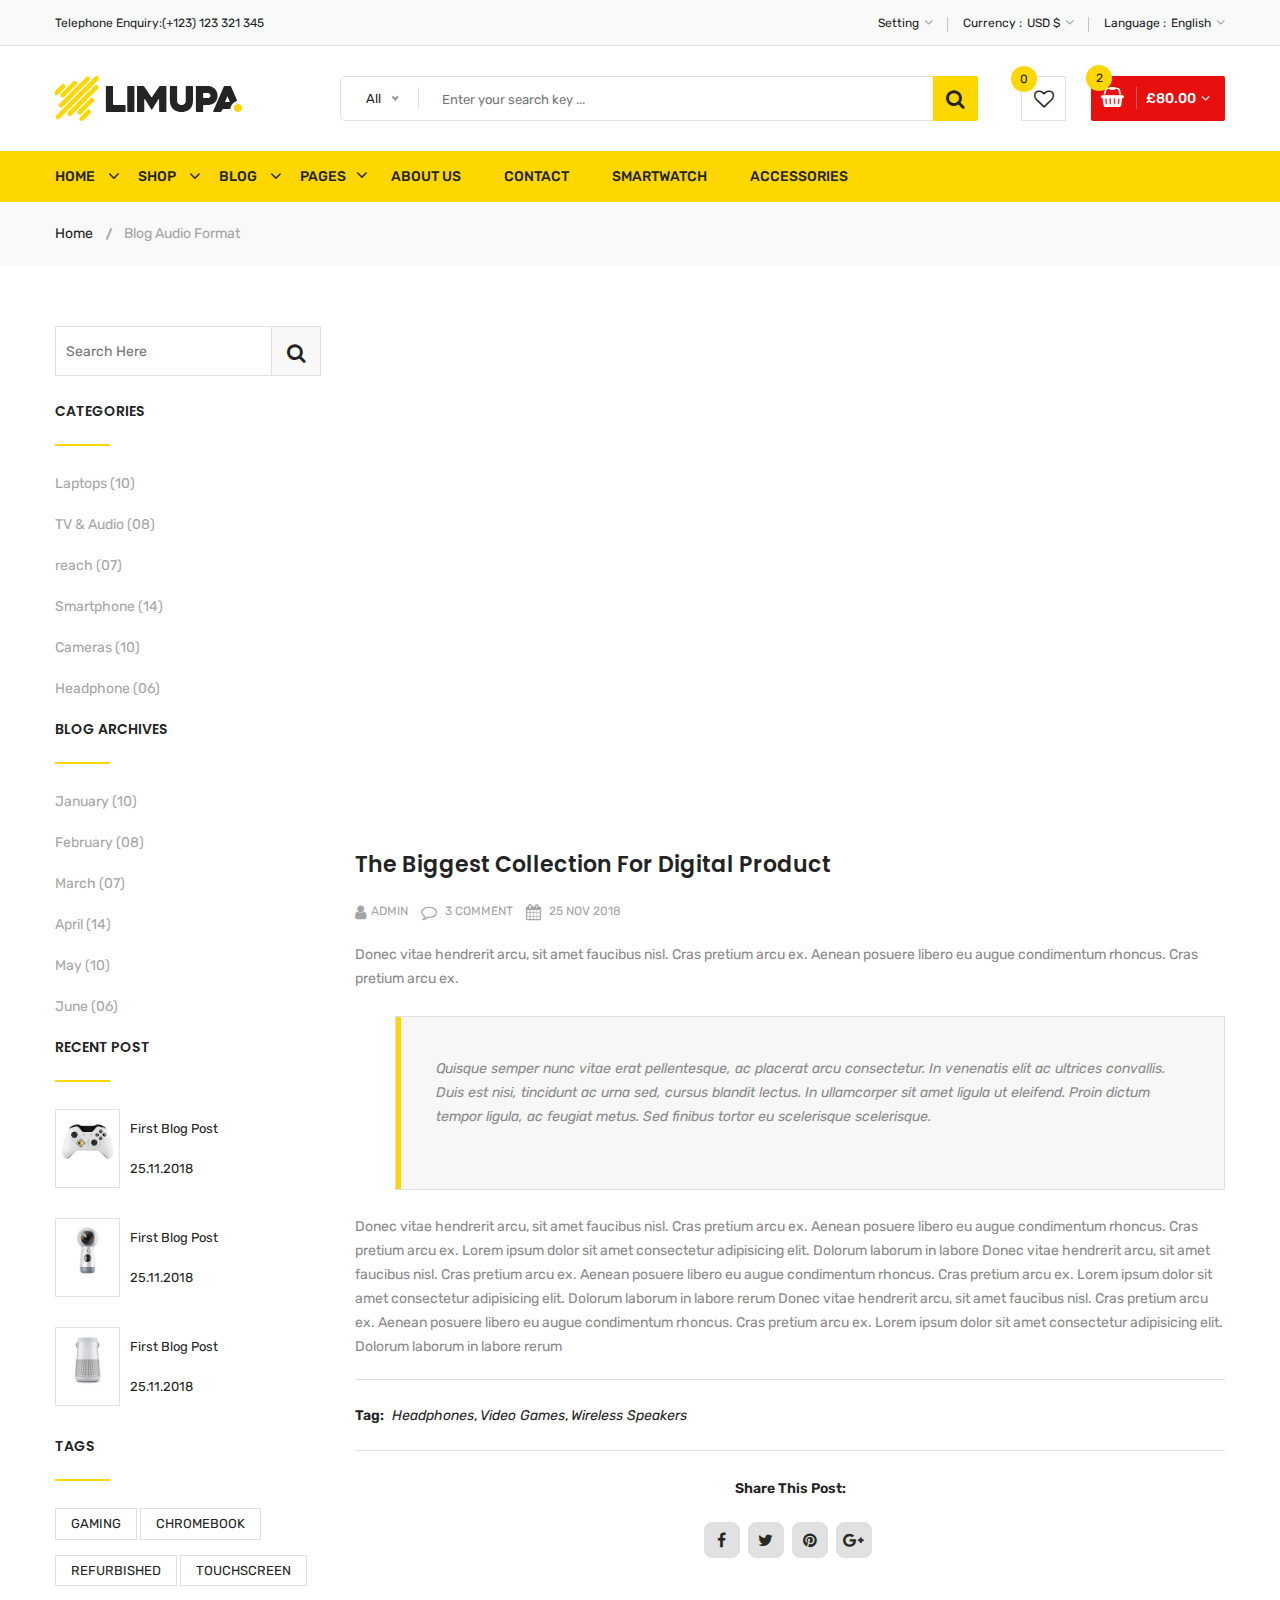
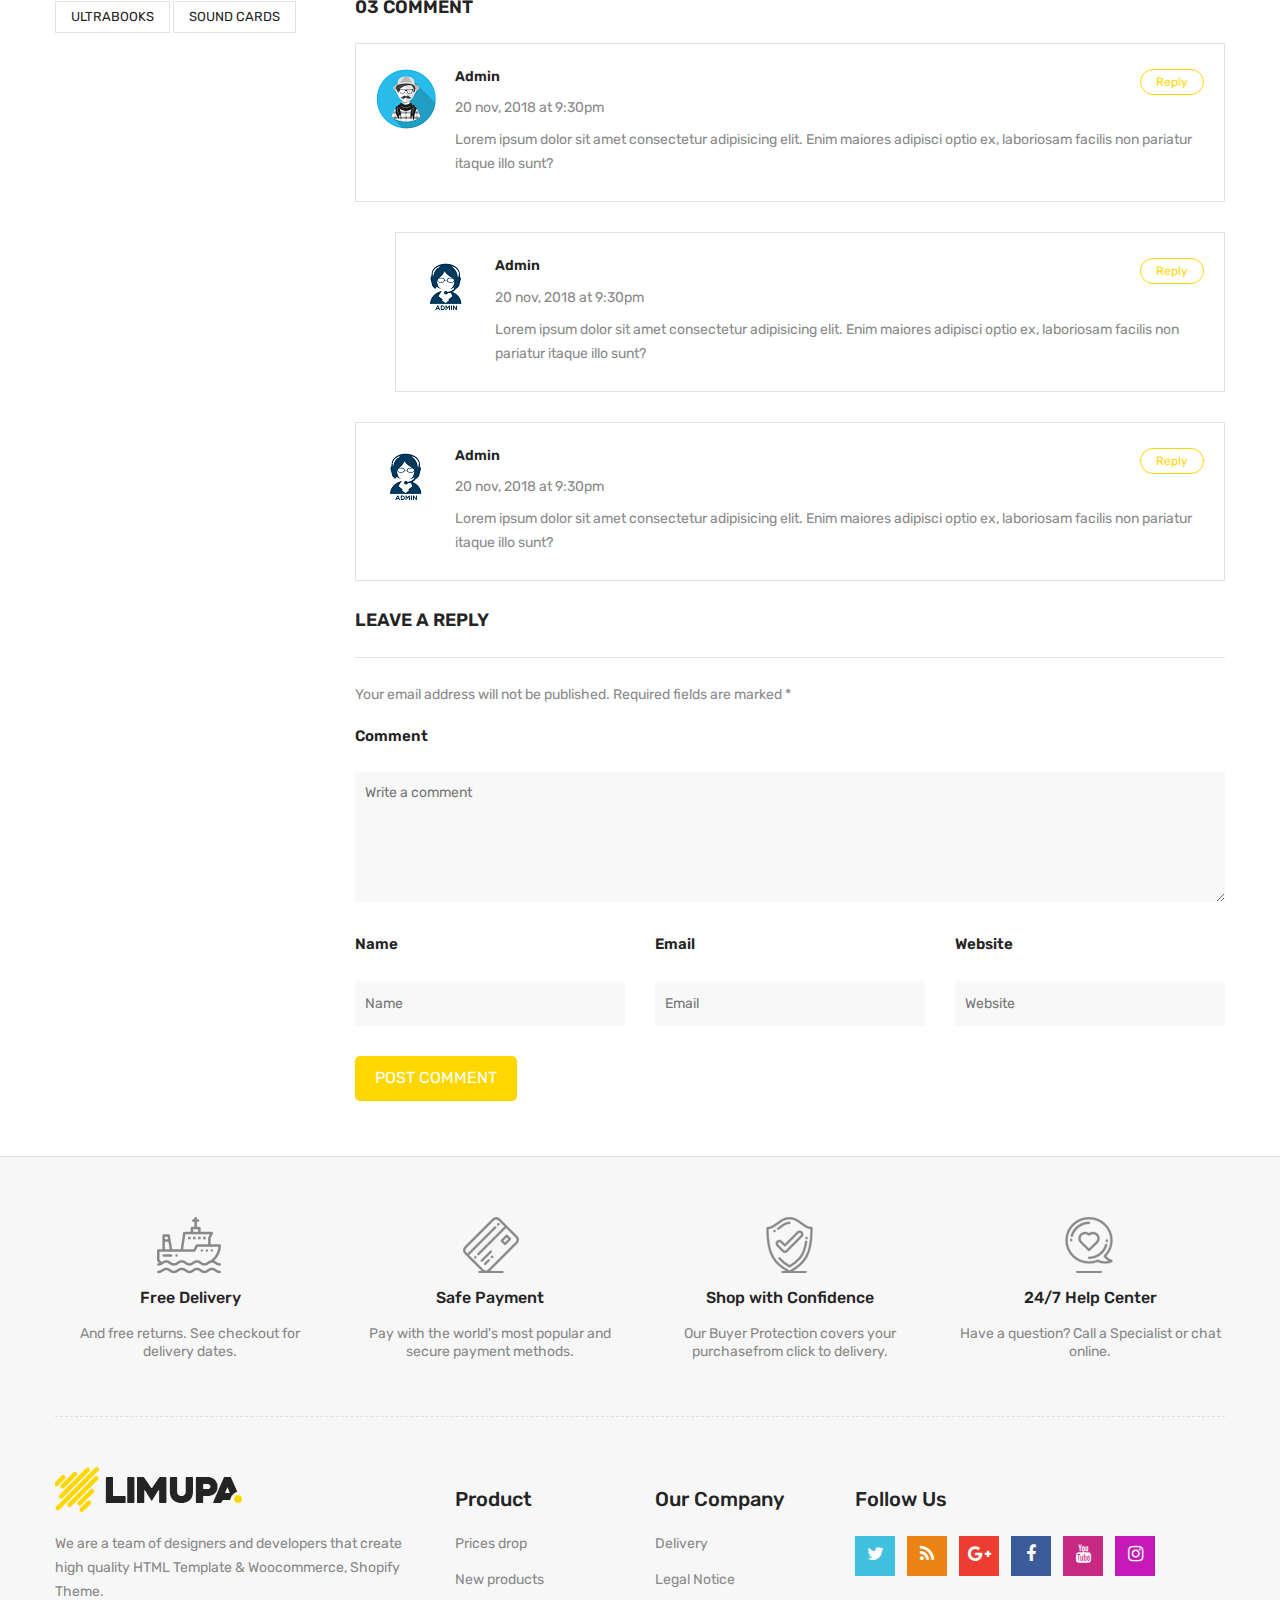
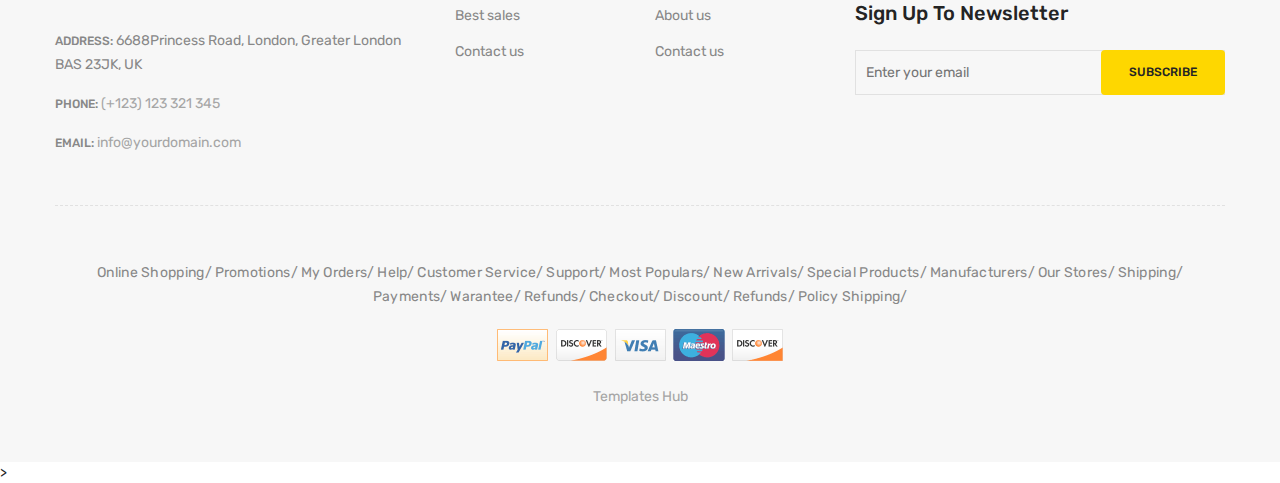
<file: blog-audio-format.html>
<!doctype html>
<html class="no-js" lang="zxx">
    
<!-- blog-audio-format32:03-->
<head>
        <meta charset="utf-8">
        <meta http-equiv="x-ua-compatible" content="ie=edge">
        <title>Blog Audio Format || limupa - Digital Products Store eCommerce Bootstrap 4 Template</title>
        <meta name="description" content="">
        <meta name="viewport" content="width=device-width, initial-scale=1">
        <!-- Favicon -->
        <link rel="shortcut icon" type="image/x-icon" href="images/favicon.png">
        <!-- Material Design Iconic Font-V2.2.0 -->
        <link rel="stylesheet" href="css/material-design-iconic-font.min.css">
        <!-- Font Awesome -->
        <link rel="stylesheet" href="css/font-awesome.min.css">
        <!-- Font Awesome Stars-->
        <link rel="stylesheet" href="css/fontawesome-stars.css">
        <!-- Meanmenu CSS -->
        <link rel="stylesheet" href="css/meanmenu.css">
        <!-- owl carousel CSS -->
        <link rel="stylesheet" href="css/owl.carousel.min.css">
        <!-- Slick Carousel CSS -->
        <link rel="stylesheet" href="css/slick.css">
        <!-- Animate CSS -->
        <link rel="stylesheet" href="css/animate.css">
        <!-- Jquery-ui CSS -->
        <link rel="stylesheet" href="css/jquery-ui.min.css">
        <!-- Venobox CSS -->
        <link rel="stylesheet" href="css/venobox.css">
        <!-- Nice Select CSS -->
        <link rel="stylesheet" href="css/nice-select.css">
        <!-- Magnific Popup CSS -->
        <link rel="stylesheet" href="css/magnific-popup.css">
        <!-- Bootstrap V4.1.3 Fremwork CSS -->
        <link rel="stylesheet" href="css/bootstrap.min.css">
        <!-- Helper CSS -->
        <link rel="stylesheet" href="css/helper.css">
        <!-- Main Style CSS -->
        <link rel="stylesheet" href="style.css">
        <!-- Responsive CSS -->
        <link rel="stylesheet" href="css/responsive.css">
        <!-- Modernizr js -->
        <script src="js/vendor/modernizr-2.8.3.min.js"></script>
    </head>
    <body>
    <!--[if lt IE 8]>
		<p class="browserupgrade">You are using an <strong>outdated</strong> browser. Please <a href="http://browsehappy.com/">upgrade your browser</a> to improve your experience.</p>
	<![endif]-->
        <!-- Begin Body Wrapper -->
        <div class="body-wrapper">
            <!-- Begin Header Area -->
            <header>
                <!-- Begin Header Top Area -->
                <div class="header-top">
                    <div class="container">
                        <div class="row">
                            <!-- Begin Header Top Left Area -->
                            <div class="col-lg-3 col-md-4">
                                <div class="header-top-left">
                                    <ul class="phone-wrap">
                                        <li><span>Telephone Enquiry:</span><a href="#">(+123) 123 321 345</a></li>
                                    </ul>
                                </div>
                            </div>
                            <!-- Header Top Left Area End Here -->
                            <!-- Begin Header Top Right Area -->
                            <div class="col-lg-9 col-md-8">
                                <div class="header-top-right">
                                    <ul class="ht-menu">
                                        <!-- Begin Setting Area -->
                                        <li>
                                            <div class="ht-setting-trigger"><span>Setting</span></div>
                                            <div class="setting ht-setting">
                                                <ul class="ht-setting-list">
                                                    <li><a href="login-register.html">My Account</a></li>
                                                    <li><a href="checkout.html">Checkout</a></li>
                                                    <li><a href="login-register.html">Sign In</a></li>
                                                </ul>
                                            </div>
                                        </li>
                                        <!-- Setting Area End Here -->
                                        <!-- Begin Currency Area -->
                                        <li>
                                            <span class="currency-selector-wrapper">Currency :</span>
                                            <div class="ht-currency-trigger"><span>USD $</span></div>
                                            <div class="currency ht-currency">
                                                <ul class="ht-setting-list">
                                                    <li><a href="#">EUR €</a></li>
                                                    <li class="active"><a href="#">USD $</a></li>
                                                </ul>
                                            </div>
                                        </li>
                                        <!-- Currency Area End Here -->
                                        <!-- Begin Language Area -->
                                        <li>
                                            <span class="language-selector-wrapper">Language :</span>
                                            <div class="ht-language-trigger"><span>English</span></div>
                                            <div class="language ht-language">
                                                <ul class="ht-setting-list">
                                                    <li class="active"><a href="#"><img src="images/menu/flag-icon/1.jpg" alt="">English</a></li>
                                                    <li><a href="#"><img src="images/menu/flag-icon/2.jpg" alt="">Français</a></li>
                                                </ul>
                                            </div>
                                        </li>
                                        <!-- Language Area End Here -->
                                    </ul>
                                </div>
                            </div>
                            <!-- Header Top Right Area End Here -->
                        </div>
                    </div>
                </div>
                <!-- Header Top Area End Here -->
                <!-- Begin Header Middle Area -->
                <div class="header-middle pl-sm-0 pr-sm-0 pl-xs-0 pr-xs-0">
                    <div class="container">
                        <div class="row">
                            <!-- Begin Header Logo Area -->
                            <div class="col-lg-3">
                                <div class="logo pb-sm-30 pb-xs-30">
                                    <a href="index.html">
                                        <img src="images/menu/logo/1.jpg" alt="">
                                    </a>
                                </div>
                            </div>
                            <!-- Header Logo Area End Here -->
                            <!-- Begin Header Middle Right Area -->
                            <div class="col-lg-9 pl-0 ml-sm-15 ml-xs-15">
                                <!-- Begin Header Middle Searchbox Area -->
                                <form action="#" class="hm-searchbox">
                                    <select class="nice-select select-search-category">
                                        <option value="0">All</option>                         
                                        <option value="10">Laptops</option>                     
                                        <option value="17">- -  Prime Video</option>                    
                                        <option value="20">- - - -  All Videos</option>                     
                                        <option value="21">- - - -  Blouses</option>                        
                                        <option value="22">- - - -  Evening Dresses</option>                
                                        <option value="23">- - - -  Summer Dresses</option>                     
                                        <option value="24">- - - -  T-shirts</option>                       
                                        <option value="25">- - - -  Rent or Buy</option>                        
                                        <option value="26">- - - -  Your Watchlist</option>                     
                                        <option value="27">- - - -  Watch Anywhere</option>                     
                                        <option value="28">- - - -  Getting Started</option>         
                                        <option value="18">- - - -  Computers</option>                      
                                        <option value="29">- - - -  More to Explore</option>         
                                        <option value="30">- - - -  TV &amp; Video</option>                     
                                        <option value="31">- - - -  Audio &amp; Theater</option>               
                                        <option value="32">- - - -  Camera, Photo </option>
                                        <option value="33">- - - -  Cell Phones</option>                        
                                        <option value="34">- - - -  Headphones</option>                     
                                        <option value="35">- - - -  Video Games</option>                        
                                        <option value="36">- - - -  Wireless Speakers</option>            
                                        <option value="19">- - - -  Electronics</option>                        
                                        <option value="37">- - - -  Amazon Home</option>                        
                                        <option value="38">- - - -  Kitchen &amp; Dining</option>           
                                        <option value="39">- - - -  Furniture</option>                      
                                        <option value="40">- - - -  Bed &amp; Bath</option>                     
                                        <option value="41">- - - -  Appliances</option>                 
                                        <option value="11">TV &amp; Audio</option>                  
                                        <option value="42">- -  SamSung</option>                        
                                        <option value="45">- - - -  Office</option>                     
                                        <option value="47">- - - -  Gaming</option>                 
                                        <option value="48">- - - -  Chromebook</option>                     
                                        <option value="49">- - - -  Refurbished</option>                    
                                        <option value="50">- - - -  Touchscreen</option>                        
                                        <option value="51">- - - -  Ultrabooks</option>                     
                                        <option value="52">- - - -  Blouses</option>                        
                                        <option value="43">- -  Toshiba</option>                        
                                        <option value="53">- - - -  Hard Drives</option>                        
                                        <option value="54">- - - -  Graphic Cards</option>                      
                                        <option value="55">- - - -  Processors (CPU)</option>  
                                        <option value="56">- - - -  Memory</option>                     
                                        <option value="57">- - - -  Motherboards</option>                       
                                        <option value="58">- - - -  Fans &amp; Cooling</option> 
                                        <option value="59">- - - -  CD/DVD Drives</option>                      
                                        <option value="44">- -  Sony Bravia</option>                        
                                        <option value="60">- - - -  Sound Cards</option>                        
                                        <option value="61">- - - -  Cases &amp; Towers</option>   
                                        <option value="62">- - - -  Casual Dresses</option>                     
                                        <option value="63">- - - -  Evening Dresses</option>       
                                        <option value="64">- - - -  T-shirts</option>                       
                                        <option value="65">- - - -  Tops</option>                                 
                                        <option value="12">Smartphone</option>                  
                                        <option value="66">- -  Camera Accessories</option>                     
                                        <option value="68">- - - -  Octa Core</option>                      
                                        <option value="69">- - - -  Quad Core</option>                  
                                        <option value="70">- - - -  Dual Core</option>                      
                                        <option value="71">- - - -  7.0 Screen</option>                     
                                        <option value="72">- - - -  9.0 Screen</option>                     
                                        <option value="73">- - - -  Bags &amp; Cases</option>                   
                                        <option value="67">- -  Camcorders</option>                     
                                        <option value="74">- - - -  Batteries</option>                      
                                        <option value="75">- - - -  Microphones</option>                        
                                        <option value="76">- - - -  Stabilizers</option>                        
                                        <option value="77">- - - -  Video Tapes</option>                        
                                        <option value="78">- - - -  Memory Card Readers</option> 
                                        <option value="79">- - - -  Tripods</option>           
                                        <option value="13">Cameras</option>                          
                                        <option value="14">headphone</option>                                
                                        <option value="15">Smartwatch</option>                           
                                        <option value="16">Accessories</option>
                                    </select>
                                    <input type="text" placeholder="Enter your search key ...">
                                    <button class="li-btn" type="submit"><i class="fa fa-search"></i></button>
                                </form>
                                <!-- Header Middle Searchbox Area End Here -->
                                <!-- Begin Header Middle Right Area -->
                                <div class="header-middle-right">
                                    <ul class="hm-menu">
                                        <!-- Begin Header Middle Wishlist Area -->
                                        <li class="hm-wishlist">
                                            <a href="wishlist.html">
                                                <span class="cart-item-count wishlist-item-count">0</span>
                                                <i class="fa fa-heart-o"></i>
                                            </a>
                                        </li>
                                        <!-- Header Middle Wishlist Area End Here -->
                                        <!-- Begin Header Mini Cart Area -->
                                        <li class="hm-minicart">
                                            <div class="hm-minicart-trigger">
                                                <span class="item-icon"></span>
                                                <span class="item-text">£80.00
                                                    <span class="cart-item-count">2</span>
                                                </span>
                                            </div>
                                            <span></span>
                                            <div class="minicart">
                                                <ul class="minicart-product-list">
                                                    <li>
                                                        <a href="single-product.html" class="minicart-product-image">
                                                            <img src="images/product/small-size/5.jpg" alt="cart products">
                                                        </a>
                                                        <div class="minicart-product-details">
                                                            <h6><a href="single-product.html">Aenean eu tristique</a></h6>
                                                            <span>£40 x 1</span>
                                                        </div>
                                                        <button class="close" title="Remove">
                                                            <i class="fa fa-close"></i>
                                                        </button>
                                                    </li>
                                                    <li>
                                                        <a href="single-product.html" class="minicart-product-image">
                                                            <img src="images/product/small-size/6.jpg" alt="cart products">
                                                        </a>
                                                        <div class="minicart-product-details">
                                                            <h6><a href="single-product.html">Aenean eu tristique</a></h6>
                                                            <span>£40 x 1</span>
                                                        </div>
                                                        <button class="close" title="Remove">
                                                            <i class="fa fa-close"></i>
                                                        </button>
                                                    </li>
                                                </ul>
                                                <p class="minicart-total">SUBTOTAL: <span>£80.00</span></p>
                                                <div class="minicart-button">
                                                    <a href="shopping-cart.html" class="li-button li-button-fullwidth li-button-dark">
                                                        <span>View Full Cart</span>
                                                    </a>
                                                    <a href="checkout.html" class="li-button li-button-fullwidth">
                                                        <span>Checkout</span>
                                                    </a>
                                                </div>
                                            </div>
                                        </li>
                                        <!-- Header Mini Cart Area End Here -->
                                    </ul>
                                </div>
                                <!-- Header Middle Right Area End Here -->
                            </div>
                            <!-- Header Middle Right Area End Here -->
                        </div>
                    </div>
                </div>
                <!-- Header Middle Area End Here -->
                <!-- Begin Header Bottom Area -->
                <div class="header-bottom mb-0 header-sticky stick d-none d-lg-block d-xl-block">
                    <div class="container">
                        <div class="row">
                            <div class="col-lg-12">
                                <!-- Begin Header Bottom Menu Area -->
                                <div class="hb-menu">
                                    <nav>
                                        <ul>
                                            <li class="dropdown-holder"><a href="index.html">Home</a>
                                                <ul class="hb-dropdown">
                                                    <li><a href="index.html">Home One</a></li>
                                                    <li><a href="index-2.html">Home Two</a></li>
                                                    <li><a href="index-3.html">Home Three</a></li>
                                                    <li><a href="index-4.html">Home Four</a></li>
                                                </ul>
                                            </li>
                                            <li class="catmenu-dropdown megamenu-holder"><a href="shop-left-sidebar.html">Shop</a>
                                                <ul class="megamenu hb-megamenu">
                                                    <li><a href="shop-left-sidebar.html">Shop Page Layout</a>
                                                        <ul>
                                                            <li><a href="shop-3-column.html">Shop 3 Column</a></li>
                                                            <li><a href="shop-4-column.html">Shop 4 Column</a></li>
                                                            <li><a href="shop-left-sidebar.html">Shop Left Sidebar</a></li>
                                                            <li><a href="shop-right-sidebar.html">Shop Right Sidebar</a></li>
                                                            <li><a href="shop-list.html">Shop List</a></li>
                                                            <li><a href="shop-list-left-sidebar.html">Shop List Left Sidebar</a></li>
                                                            <li><a href="shop-list-right-sidebar.html">Shop List Right Sidebar</a></li>
                                                        </ul>
                                                    </li>
                                                    <li><a href="single-product-gallery-left.html">Single Product Style</a>
                                                        <ul>
                                                            <li><a href="single-product-carousel.html">Single Product Carousel</a></li>
                                                            <li><a href="single-product-gallery-left.html">Single Product Gallery Left</a></li>
                                                            <li><a href="single-product-gallery-right.html">Single Product Gallery Right</a></li>
                                                            <li><a href="single-product-tab-style-top.html">Single Product Tab Style Top</a></li>
                                                            <li><a href="single-product-tab-style-left.html">Single Product Tab Style Left</a></li>
                                                            <li><a href="single-product-tab-style-right.html">Single Product Tab Style Right</a></li>
                                                        </ul>
                                                    </li>
                                                    <li><a href="single-product.html">Single Products</a>
                                                        <ul>
                                                            <li><a href="single-product.html">Single Product</a></li>
                                                            <li><a href="single-product-sale.html">Single Product Sale</a></li>
                                                            <li><a href="single-product-group.html">Single Product Group</a></li>
                                                            <li><a href="single-product-normal.html">Single Product Normal</a></li>
                                                            <li><a href="single-product-affiliate.html">Single Product Affiliate</a></li>
                                                        </ul>
                                                    </li>
                                                </ul>
                                            </li>
                                            <li class="dropdown-holder"><a href="blog-left-sidebar.html">Blog</a>
                                                <ul class="hb-dropdown">
                                                    <li class="sub-dropdown-holder"><a href="blog-left-sidebar.html">Blog Grid View</a>
                                                        <ul class="hb-dropdown hb-sub-dropdown">
                                                            <li><a href="blog-2-column.html">Blog 2 Column</a></li>
                                                            <li><a href="blog-3-column.html">Blog 3 Column</a></li>
                                                            <li><a href="blog-left-sidebar.html">Grid Left Sidebar</a></li>
                                                            <li><a href="blog-right-sidebar.html">Grid Right Sidebar</a></li>
                                                        </ul>
                                                    </li>
                                                    <li class="sub-dropdown-holder"><a href="blog-list-left-sidebar.html">Blog List View</a>
                                                        <ul class="hb-dropdown hb-sub-dropdown">
                                                            <li><a href="blog-list.html">Blog List</a></li>
                                                            <li><a href="blog-list-left-sidebar.html">List Left Sidebar</a></li>
                                                            <li><a href="blog-list-right-sidebar.html">List Right Sidebar</a></li>
                                                        </ul>
                                                    </li>
                                                    <li class="sub-dropdown-holder"><a href="blog-details-left-sidebar.html">Blog Details</a>
                                                        <ul class="hb-dropdown hb-sub-dropdown">
                                                            <li><a href="blog-details-left-sidebar.html">Left Sidebar</a></li>
                                                            <li><a href="blog-details-right-sidebar.html">Right Sidebar</a></li>
                                                        </ul>
                                                    </li>
                                                    <li class="sub-dropdown-holder"><a href="blog-gallery-format.html">Blog Format</a>
                                                        <ul class="hb-dropdown hb-sub-dropdown">
                                                            <li><a href="blog-audio-format.html">Blog Audio Format</a></li>
                                                            <li><a href="blog-video-format.html">Blog Video Format</a></li>
                                                            <li><a href="blog-gallery-format.html">Blog Gallery Format</a></li>
                                                        </ul>
                                                    </li>
                                                </ul>
                                            </li>
                                            <li class="catmenu-dropdown megamenu-static-holder"><a href="index.html">Pages</a>
                                                <ul class="megamenu hb-megamenu">
                                                    <li><a href="blog-left-sidebar.html">Blog Layouts</a>
                                                        <ul>
                                                            <li><a href="blog-2-column.html">Blog 2 Column</a></li>
                                                            <li><a href="blog-3-column.html">Blog 3 Column</a></li>
                                                            <li><a href="blog-left-sidebar.html">Grid Left Sidebar</a></li>
                                                            <li><a href="blog-right-sidebar.html">Grid Right Sidebar</a></li>
                                                            <li><a href="blog-list.html">Blog List</a></li>
                                                            <li><a href="blog-list-left-sidebar.html">List Left Sidebar</a></li>
                                                            <li><a href="blog-list-right-sidebar.html">List Right Sidebar</a></li>
                                                        </ul>
                                                    </li>
                                                    <li><a href="blog-details-left-sidebar.html">Blog Details Pages</a>
                                                        <ul>
                                                            <li><a href="blog-details-left-sidebar.html">Left Sidebar</a></li>
                                                            <li><a href="blog-details-right-sidebar.html">Right Sidebar</a></li>
                                                            <li class="active"><a href="blog-audio-format.html">Blog Audio Format</a></li>
                                                            <li><a href="blog-video-format.html">Blog Video Format</a></li>
                                                            <li><a href="blog-gallery-format.html">Blog Gallery Format</a></li>
                                                        </ul>
                                                    </li>
                                                    <li><a href="index.html">Other Pages</a>
                                                        <ul>
                                                            <li><a href="login-register.html">My Account</a></li>
                                                            <li><a href="checkout.html">Checkout</a></li>
                                                            <li><a href="compare.html">Compare</a></li>
                                                            <li><a href="wishlist.html">Wishlist</a></li>
                                                            <li><a href="shopping-cart.html">Shopping Cart</a></li>
                                                        </ul>
                                                    </li>
                                                    <li><a href="index.html">Other Pages 2</a>
                                                        <ul>
                                                            <li><a href="contact.html">Contact</a></li>
                                                            <li><a href="about-us.html">About Us</a></li>
                                                            <li><a href="faq.html">FAQ</a></li>
                                                            <li><a href="404.html">404 Error</a></li>
                                                        </ul>
                                                    </li>
                                                </ul>
                                            </li>
                                            <li><a href="about-us.html">About Us</a></li>
                                            <li><a href="contact.html">Contact</a></li>
                                            <li><a href="shop-left-sidebar.html">Smartwatch</a></li>
                                            <li><a href="shop-left-sidebar.html">Accessories</a></li>
                                        </ul>
                                    </nav>
                                </div>
                                <!-- Header Bottom Menu Area End Here -->
                            </div>
                        </div>
                    </div>
                </div>
                <!-- Header Bottom Area End Here -->
                <!-- Begin Mobile Menu Area -->
                <div class="mobile-menu-area d-lg-none d-xl-none col-12">
                    <div class="container"> 
                        <div class="row">
                            <div class="mobile-menu">
                            </div>
                        </div>
                    </div>
                </div>
                <!-- Mobile Menu Area End Here -->
            </header>
            <!-- Header Area End Here -->
            <!-- Begin Li's Breadcrumb Area -->
            <div class="breadcrumb-area">
                <div class="container">
                    <div class="breadcrumb-content">
                        <ul>
                            <li><a href="index.html">Home</a></li>
                            <li class="active">Blog Audio Format</li>
                        </ul>
                    </div>
                </div>
            </div>
            <!-- Li's Breadcrumb Area End Here -->
            <!-- Begin Li's Main Blog Page Area -->
            <div class="li-main-blog-page pt-60 pb-55">
                <div class="container">
                    <div class="row">
                        <!-- Begin Li's Blog Sidebar Area -->
                        <div class="col-lg-3 order-lg-1 order-2">
                            <div class="li-blog-sidebar-wrapper">
                                <div class="li-blog-sidebar">
                                    <div class="li-sidebar-search-form">
                                        <form action="#">
                                            <input type="text" class="li-search-field" placeholder="search here">
                                            <button type="submit" class="li-search-btn"><i class="fa fa-search"></i></button>
                                        </form>
                                    </div>
                                </div>
                                <div class="li-blog-sidebar pt-25">
                                    <h4 class="li-blog-sidebar-title">Categories</h4>
                                    <ul class="li-blog-archive">
                                        <li><a href="#">Laptops (10)</a></li>
                                        <li><a href="#">TV & Audio (08)</a></li>
                                        <li><a href="#">reach (07)</a></li>
                                        <li><a href="#">Smartphone (14)</a></li>
                                        <li><a href="#">Cameras (10)</a></li>
                                        <li><a href="#">Headphone (06)</a></li>
                                    </ul>
                                </div>
                                <div class="li-blog-sidebar">
                                    <h4 class="li-blog-sidebar-title">Blog Archives</h4>
                                    <ul class="li-blog-archive">
                                        <li><a href="#">January (10)</a></li>
                                        <li><a href="#">February (08)</a></li>
                                        <li><a href="#">March (07)</a></li>
                                        <li><a href="#">April (14)</a></li>
                                        <li><a href="#">May (10)</a></li>
                                        <li><a href="#">June (06)</a></li>
                                    </ul>
                                </div>
                                <div class="li-blog-sidebar">
                                    <h4 class="li-blog-sidebar-title">Recent Post</h4>
                                    <div class="li-recent-post pb-30">
                                        <div class="li-recent-post-thumb">
                                            <a href="blog-details.html">
                                                <img class="img-full" src="images/product/small-size/3.jpg" alt="Li's Product Image">
                                            </a>
                                        </div>
                                        <div class="li-recent-post-des">
                                            <span><a href="blog-details.html">First Blog Post</a></span>
                                            <span class="li-post-date">25.11.2018</span>
                                        </div>
                                    </div>
                                    <div class="li-recent-post pb-30">
                                        <div class="li-recent-post-thumb">
                                            <a href="blog-details.html">
                                                <img class="img-full" src="images/product/small-size/2.jpg" alt="Li's Product Image">
                                            </a>
                                        </div>
                                        <div class="li-recent-post-des">
                                            <span><a href="blog-details.html">First Blog Post</a></span>
                                            <span class="li-post-date">25.11.2018</span>
                                        </div>
                                    </div>
                                    <div class="li-recent-post pb-30">
                                        <div class="li-recent-post-thumb">
                                            <a href="blog-details.html">
                                                <img class="img-full" src="images/product/small-size/5.jpg" alt="Li's Product Image">
                                            </a>
                                        </div>
                                        <div class="li-recent-post-des">
                                            <span><a href="blog-details.html">First Blog Post</a></span>
                                            <span class="li-post-date">25.11.2018</span>
                                        </div>
                                    </div>
                                </div>
                                <div class="li-blog-sidebar">
                                    <h4 class="li-blog-sidebar-title">Tags</h4>
                                    <ul class="li-blog-tags">
                                        <li><a href="#">Gaming</a></li>
                                        <li><a href="#">Chromebook</a></li>
                                        <li><a href="#">Refurbished</a></li>
                                        <li><a href="#">Touchscreen</a></li>
                                        <li><a href="#">Ultrabooks</a></li>
                                        <li><a href="#">Sound Cards</a></li>  
                                    </ul>
                                </div>
                            </div>
                        </div>
                        <!-- Li's Blog Sidebar Area End Here -->
                        <!-- Begin Li's Main Content Area -->
                        <div class="col-lg-9 order-lg-2 order-1">
                            <div class="row li-main-content">
                                <div class="col-lg-12">
                                    <div class="li-blog-single-item pb-40">
                                        <div class="li-blog-banner embed-responsive embed-responsive-16by9">
                                            <iframe src="https://w.soundcloud.com/player/?url=https%3A//api.soundcloud.com/tracks/300107209&amp;color=%23ff5500&amp;auto_play=false&amp;hide_related=false&amp;show_comments=true&amp;show_user=true&amp;show_reposts=false&amp;show_teaser=true&amp;visual=true"></iframe>
                                        </div>
                                        <div class="li-blog-content">
                                            <div class="li-blog-details">
                                                <h3 class="li-blog-heading pt-35"><a href="blog-details.html">The Biggest Collection For Digital Product</a></h3>
                                                <div class="li-blog-meta">
                                                    <a class="author" href="#"><i class="fa fa-user"></i>Admin</a>
                                                    <a class="comment" href="#"><i class="fa fa-comment-o"></i> 3 comment</a>
                                                    <a class="post-time" href="#"><i class="fa fa-calendar"></i> 25 nov 2018</a>
                                                </div>
                                                <p>Donec vitae hendrerit arcu, sit amet faucibus nisl. Cras pretium arcu ex. Aenean posuere libero eu augue condimentum rhoncus. Cras pretium arcu ex.</p>
                                                <!-- Begin Blog Blockquote Area -->
                                                <div class="li-blog-blockquote">
                                                    <blockquote>
                                                        <p>Quisque semper nunc vitae erat pellentesque, ac placerat arcu consectetur. In venenatis elit ac ultrices convallis. Duis est nisi, tincidunt ac urna sed, cursus blandit lectus. In ullamcorper sit amet ligula ut eleifend. Proin dictum tempor ligula, ac feugiat metus. Sed finibus tortor eu scelerisque scelerisque.</p>
                                                    </blockquote>
                                                </div>
                                                <!-- Blog Blockquote Area End Here -->
                                                <p>Donec vitae hendrerit arcu, sit amet faucibus nisl. Cras pretium arcu ex. Aenean posuere libero eu augue condimentum rhoncus. Cras pretium arcu ex. Lorem ipsum dolor sit amet consectetur adipisicing elit. Dolorum laborum in labore Donec vitae hendrerit arcu, sit amet faucibus nisl. Cras pretium arcu ex. Aenean posuere libero eu augue condimentum rhoncus. Cras pretium arcu ex. Lorem ipsum dolor sit amet consectetur adipisicing elit. Dolorum laborum in labore rerum Donec vitae hendrerit arcu, sit amet faucibus nisl. Cras pretium arcu ex. Aenean posuere libero eu augue condimentum rhoncus. Cras pretium arcu ex. Lorem ipsum dolor sit amet consectetur adipisicing elit. Dolorum laborum in labore rerum </p>
                                                <div class="li-tag-line">
                                                    <h4>tag:</h4>
                                                    <a href="#">Headphones</a>,
                                                    <a href="#">Video Games</a>,
                                                    <a href="#">Wireless Speakers</a>
                                                </div>
                                                <div class="li-blog-sharing text-center pt-30">
                                                    <h4>share this post:</h4>
                                                    <a href="#"><i class="fa fa-facebook"></i></a>
                                                    <a href="#"><i class="fa fa-twitter"></i></a>
                                                    <a href="#"><i class="fa fa-pinterest"></i></a>
                                                    <a href="#"><i class="fa fa-google-plus"></i></a>
                                                </div>
                                            </div>
                                        </div>
                                    </div>
                                    <!-- Begin Li's Blog Comment Section -->
                                    <div class="li-comment-section">
                                        <h3>03 comment</h3>
                                        <ul>
                                            <li>
                                                <div class="author-avatar pt-15">
                                                    <img src="images/product-details/user.png" alt="User">
                                                </div>
                                                <div class="comment-body pl-15">
                                                        <span class="reply-btn pt-15 pt-xs-5"><a href="#">reply</a></span>
                                                    <h5 class="comment-author pt-15">admin</h5>
                                                    <div class="comment-post-date">
                                                        20 nov, 2018 at 9:30pm
                                                    </div>
                                                    <p>Lorem ipsum dolor sit amet consectetur adipisicing elit. Enim maiores adipisci optio ex, laboriosam facilis non pariatur itaque illo sunt?</p>
                                                </div>
                                            </li>
                                            <li class="comment-children">
                                                <div class="author-avatar pt-15">
                                                    <img src="images/product-details/admin.png" alt="Admin">
                                                </div>
                                                <div class="comment-body pl-15">
                                                        <span class="reply-btn pt-15 pt-xs-5"><a href="#">reply</a></span>
                                                    <h5 class="comment-author pt-15">admin</h5>
                                                    <div class="comment-post-date">
                                                        20 nov, 2018 at 9:30pm
                                                    </div>
                                                    <p>Lorem ipsum dolor sit amet consectetur adipisicing elit. Enim maiores adipisci optio ex, laboriosam facilis non pariatur itaque illo sunt?</p>
                                                </div>
                                            </li>
                                            <li>
                                                <div class="author-avatar pt-15">
                                                    <img src="images/product-details/admin.png" alt="Admin">
                                                </div>
                                                <div class="comment-body pl-15">
                                                    <span class="reply-btn pt-15 pt-xs-5"><a href="#">reply</a></span>
                                                    <h5 class="comment-author pt-15">admin</h5>
                                                    <div class="comment-post-date">
                                                        20 nov, 2018 at 9:30pm
                                                    </div>
                                                    <p>Lorem ipsum dolor sit amet consectetur adipisicing elit. Enim maiores adipisci optio ex, laboriosam facilis non pariatur itaque illo sunt?</p>
                                                </div>
                                            </li>
                                        </ul>
                                    </div>
                                    <!-- Li's Blog Comment Section End Here -->
                                    <!-- Begin Blog comment Box Area -->
                                    <div class="li-blog-comment-wrapper">
                                        <h3>leave a reply</h3>
                                        <p>Your email address will not be published. Required fields are marked *</p>
                                        <form action="#">
                                            <div class="comment-post-box">
                                                <div class="row">
                                                    <div class="col-lg-12">
                                                        <label>comment</label>
                                                        <textarea name="commnet" placeholder="Write a comment"></textarea>
                                                    </div>
                                                    <div class="col-lg-4 col-md-4 col-sm-4 mt-5 mb-sm-20 mb-xs-20">
                                                        <label>Name</label>
                                                        <input type="text" class="coment-field" placeholder="Name">
                                                    </div>
                                                    <div class="col-lg-4 col-md-4 col-sm-4 mt-5 mb-sm-20 mb-xs-20">
                                                        <label>Email</label>
                                                        <input type="text" class="coment-field" placeholder="Email">
                                                    </div>
                                                    <div class="col-lg-4 col-md-4 col-sm-4 mt-5 mb-sm-20">
                                                        <label>Website</label>
                                                        <input type="text" class="coment-field" placeholder="Website">
                                                    </div>
                                                    <div class="col-lg-12">
                                                        <div class="coment-btn pt-30 pb-sm-30 f-left">
                                                            <input class="li-btn-2" type="submit" name="submit" value="post comment">
                                                        </div>
                                                    </div>
                                                </div>
                                            </div>
                                        </form>
                                    </div>
                                    <!-- Blog comment Box Area End Here -->
                                </div>
                            </div>
                        </div>
                        <!-- Li's Main Content Area End Here -->
                    </div>
                </div>
            </div>
            <!-- Li's Main Blog Page Area End Here -->
            <!-- Begin Footer Area -->
            <div class="footer">
                <!-- Begin Footer Static Top Area -->
                <div class="footer-static-top">
                    <div class="container">
                        <!-- Begin Footer Shipping Area -->
                        <div class="footer-shipping pt-60 pb-55 pb-xs-25">
                            <div class="row">
                                <!-- Begin Li's Shipping Inner Box Area -->
                                <div class="col-lg-3 col-md-6 col-sm-6 pb-sm-55 pb-xs-55">
                                    <div class="li-shipping-inner-box">
                                        <div class="shipping-icon">
                                            <img src="images/shipping-icon/1.png" alt="Shipping Icon">
                                        </div>
                                        <div class="shipping-text">
                                            <h2>Free Delivery</h2>
                                            <p>And free returns. See checkout for delivery dates.</p>
                                        </div>
                                    </div>
                                </div>
                                <!-- Li's Shipping Inner Box Area End Here -->
                                <!-- Begin Li's Shipping Inner Box Area -->
                                <div class="col-lg-3 col-md-6 col-sm-6 pb-sm-55 pb-xs-55">
                                    <div class="li-shipping-inner-box">
                                        <div class="shipping-icon">
                                            <img src="images/shipping-icon/2.png" alt="Shipping Icon">
                                        </div>
                                        <div class="shipping-text">
                                            <h2>Safe Payment</h2>
                                            <p>Pay with the world's most popular and secure payment methods.</p>
                                        </div>
                                    </div>
                                </div>
                                <!-- Li's Shipping Inner Box Area End Here -->
                                <!-- Begin Li's Shipping Inner Box Area -->
                                <div class="col-lg-3 col-md-6 col-sm-6 pb-xs-30">
                                    <div class="li-shipping-inner-box">
                                        <div class="shipping-icon">
                                            <img src="images/shipping-icon/3.png" alt="Shipping Icon">
                                        </div>
                                        <div class="shipping-text">
                                            <h2>Shop with Confidence</h2>
                                            <p>Our Buyer Protection covers your purchasefrom click to delivery.</p>
                                        </div>
                                    </div>
                                </div>
                                <!-- Li's Shipping Inner Box Area End Here -->
                                <!-- Begin Li's Shipping Inner Box Area -->
                                <div class="col-lg-3 col-md-6 col-sm-6 pb-xs-30">
                                    <div class="li-shipping-inner-box">
                                        <div class="shipping-icon">
                                            <img src="images/shipping-icon/4.png" alt="Shipping Icon">
                                        </div>
                                        <div class="shipping-text">
                                            <h2>24/7 Help Center</h2>
                                            <p>Have a question? Call a Specialist or chat online.</p>
                                        </div>
                                    </div>
                                </div>
                                <!-- Li's Shipping Inner Box Area End Here -->
                            </div>
                        </div>
                        <!-- Footer Shipping Area End Here -->
                    </div>
                </div>
                <!-- Footer Static Top Area End Here -->
                <!-- Begin Footer Static Middle Area -->
                <div class="footer-static-middle">
                    <div class="container">
                        <div class="footer-logo-wrap pt-50 pb-35">
                            <div class="row">
                                <!-- Begin Footer Logo Area -->
                                <div class="col-lg-4 col-md-6">
                                    <div class="footer-logo">
                                        <img src="images/menu/logo/1.jpg" alt="Footer Logo">
                                        <p class="info">
                                            We are a team of designers and developers that create high quality HTML Template & Woocommerce, Shopify Theme.
                                        </p>
                                    </div>
                                    <ul class="des">
                                        <li>
                                            <span>Address: </span>
                                            6688Princess Road, London, Greater London BAS 23JK, UK
                                        </li>
                                        <li>
                                            <span>Phone: </span>
                                            <a href="#">(+123) 123 321 345</a>
                                        </li>
                                        <li>
                                            <span>Email: </span>
                                            <a href="mailto://info@yourdomain.com">info@yourdomain.com</a>
                                        </li>
                                    </ul>
                                </div>
                                <!-- Footer Logo Area End Here -->
                                <!-- Begin Footer Block Area -->
                                <div class="col-lg-2 col-md-3 col-sm-6">
                                    <div class="footer-block">
                                        <h3 class="footer-block-title">Product</h3>
                                        <ul>
                                            <li><a href="#">Prices drop</a></li>
                                            <li><a href="#">New products</a></li>
                                            <li><a href="#">Best sales</a></li>
                                            <li><a href="#">Contact us</a></li>
                                        </ul>
                                    </div>
                                </div>
                                <!-- Footer Block Area End Here -->
                                <!-- Begin Footer Block Area -->
                                <div class="col-lg-2 col-md-3 col-sm-6">
                                    <div class="footer-block">
                                        <h3 class="footer-block-title">Our company</h3>
                                        <ul>
                                            <li><a href="#">Delivery</a></li>
                                            <li><a href="#">Legal Notice</a></li>
                                            <li><a href="#">About us</a></li>
                                            <li><a href="#">Contact us</a></li>
                                        </ul>
                                    </div>
                                </div>
                                <!-- Footer Block Area End Here -->
                                <!-- Begin Footer Block Area -->
                                <div class="col-lg-4">
                                    <div class="footer-block">
                                        <h3 class="footer-block-title">Follow Us</h3>
                                        <ul class="social-link">
                                            <li class="twitter">
                                                <a href="https://twitter.com/" data-toggle="tooltip" target="_blank" title="Twitter">
                                                    <i class="fa fa-twitter"></i>
                                                </a>
                                            </li>
                                            <li class="rss">
                                                <a href="https://rss.com/" data-toggle="tooltip" target="_blank" title="RSS">
                                                    <i class="fa fa-rss"></i>
                                                </a>
                                            </li>
                                            <li class="google-plus">
                                                <a href="https://www.plus.google.com/discover" data-toggle="tooltip" target="_blank" title="Google Plus">
                                                    <i class="fa fa-google-plus"></i>
                                                </a>
                                            </li>
                                            <li class="facebook">
                                                <a href="https://www.facebook.com/" data-toggle="tooltip" target="_blank" title="Facebook">
                                                    <i class="fa fa-facebook"></i>
                                                </a>
                                            </li>
                                            <li class="youtube">
                                                <a href="https://www.youtube.com/" data-toggle="tooltip" target="_blank" title="Youtube">
                                                    <i class="fa fa-youtube"></i>
                                                </a>
                                            </li>
                                            <li class="instagram">
                                                <a href="https://www.instagram.com/" data-toggle="tooltip" target="_blank" title="Instagram">
                                                    <i class="fa fa-instagram"></i>
                                                </a>
                                            </li>
                                        </ul>
                                    </div>
                                    <!-- Begin Footer Newsletter Area -->
                                    <div class="footer-newsletter">
                                        <h4>Sign up to newsletter</h4>
                                        <form action="#" method="post" id="mc-embedded-subscribe-form" name="mc-embedded-subscribe-form" class="footer-subscribe-form validate" target="_blank" novalidate>
                                           <div id="mc_embed_signup_scroll">
                                              <div id="mc-form" class="mc-form subscribe-form form-group" >
                                                <input id="mc-email" type="email" autocomplete="off" placeholder="Enter your email" />
                                                <button  class="btn" id="mc-submit">Subscribe</button>
                                              </div>
                                           </div>
                                        </form>
                                    </div>
                                    <!-- Footer Newsletter Area End Here -->
                                </div>
                                <!-- Footer Block Area End Here -->
                            </div>
                        </div>
                    </div>
                </div>
                <!-- Footer Static Middle Area End Here -->
                <!-- Begin Footer Static Bottom Area -->
                <div class="footer-static-bottom pt-55 pb-55">
                    <div class="container">
                        <div class="row">
                            <div class="col-lg-12">
                                <!-- Begin Footer Links Area -->
                                <div class="footer-links">
                                    <ul>
                                        <li><a href="#">Online Shopping</a></li>
                                        <li><a href="#">Promotions</a></li>
                                        <li><a href="#">My Orders</a></li>
                                        <li><a href="#">Help</a></li>
                                        <li><a href="#">Customer Service</a></li>
                                        <li><a href="#">Support</a></li>
                                        <li><a href="#">Most Populars</a></li>
                                        <li><a href="#">New Arrivals</a></li>
                                        <li><a href="#">Special Products</a></li>
                                        <li><a href="#">Manufacturers</a></li>
                                        <li><a href="#">Our Stores</a></li>
                                        <li><a href="#">Shipping</a></li>
                                        <li><a href="#">Payments</a></li>
                                        <li><a href="#">Warantee</a></li>
                                        <li><a href="#">Refunds</a></li>
                                        <li><a href="#">Checkout</a></li>
                                        <li><a href="#">Discount</a></li>
                                        <li><a href="#">Refunds</a></li>
                                        <li><a href="#">Policy Shipping</a></li>
                                    </ul>
                                </div>
                                <!-- Footer Links Area End Here -->
                                <!-- Begin Footer Payment Area -->
                                <div class="copyright text-center">
                                    <a href="#">
                                        <img src="images/payment/1.png" alt="">
                                    </a>
                                </div>
                                <!-- Footer Payment Area End Here -->
                                <!-- Begin Copyright Area -->
                                <div class="copyright text-center pt-25">
                                    <span><a target="_blank" href="https://www.templateshub.net">Templates Hub</a></span>
                                </div>
                                <!-- Copyright Area End Here -->
                            </div>
                        </div>
                    </div>
                </div>
                <!-- Footer Static Bottom Area End Here -->
            </div>
            <!-- Footer Area End Here -->>
        </div>
        <!-- Body Wrapper End Here -->
        <!-- jQuery-V1.12.4 -->
        <script src="js/vendor/jquery-1.12.4.min.js"></script>
        <!-- Popper js -->
        <script src="js/vendor/popper.min.js"></script>
        <!-- Bootstrap V4.1.3 Fremwork js -->
        <script src="js/bootstrap.min.js"></script>
        <!-- Ajax Mail js -->
        <script src="js/ajax-mail.js"></script>
        <!-- Meanmenu js -->
        <script src="js/jquery.meanmenu.min.js"></script>
        <!-- Wow.min js -->
        <script src="js/wow.min.js"></script>
        <!-- Slick Carousel js -->
        <script src="js/slick.min.js"></script>
        <!-- Owl Carousel-2 js -->
        <script src="js/owl.carousel.min.js"></script>
        <!-- Magnific popup js -->
        <script src="js/jquery.magnific-popup.min.js"></script>
        <!-- Isotope js -->
        <script src="js/isotope.pkgd.min.js"></script>
        <!-- Imagesloaded js -->
        <script src="js/imagesloaded.pkgd.min.js"></script>
        <!-- Mixitup js -->
        <script src="js/jquery.mixitup.min.js"></script>
        <!-- Countdown -->
        <script src="js/jquery.countdown.min.js"></script>
        <!-- Counterup -->
        <script src="js/jquery.counterup.min.js"></script>
        <!-- Waypoints -->
        <script src="js/waypoints.min.js"></script>
        <!-- Barrating -->
        <script src="js/jquery.barrating.min.js"></script>
        <!-- Jquery-ui -->
        <script src="js/jquery-ui.min.js"></script>
        <!-- Venobox -->
        <script src="js/venobox.min.js"></script>
        <!-- Nice Select js -->
        <script src="js/jquery.nice-select.min.js"></script>
        <!-- ScrollUp js -->
        <script src="js/scrollUp.min.js"></script>
        <!-- Main/Activator js -->
        <script src="js/main.js"></script>
    </body>

<!-- blog-audio-format32:03-->
</html>
</file>
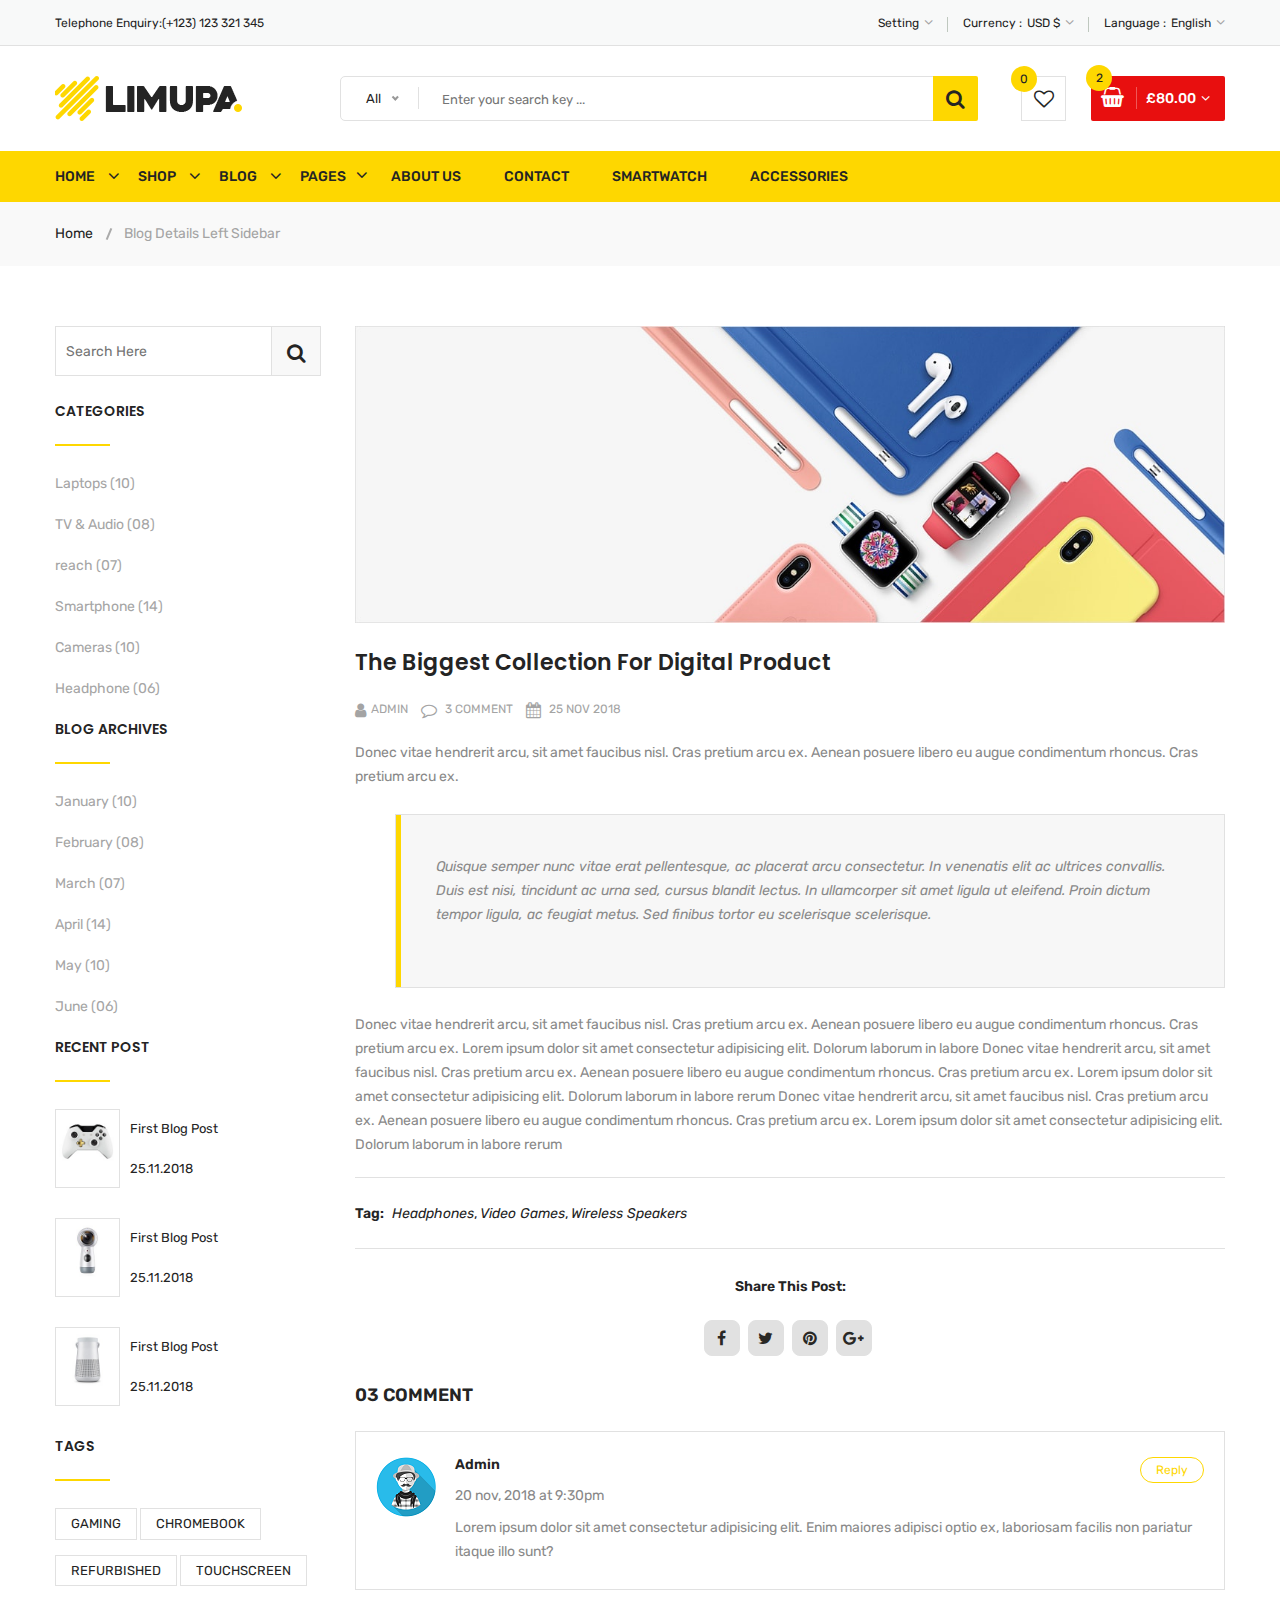
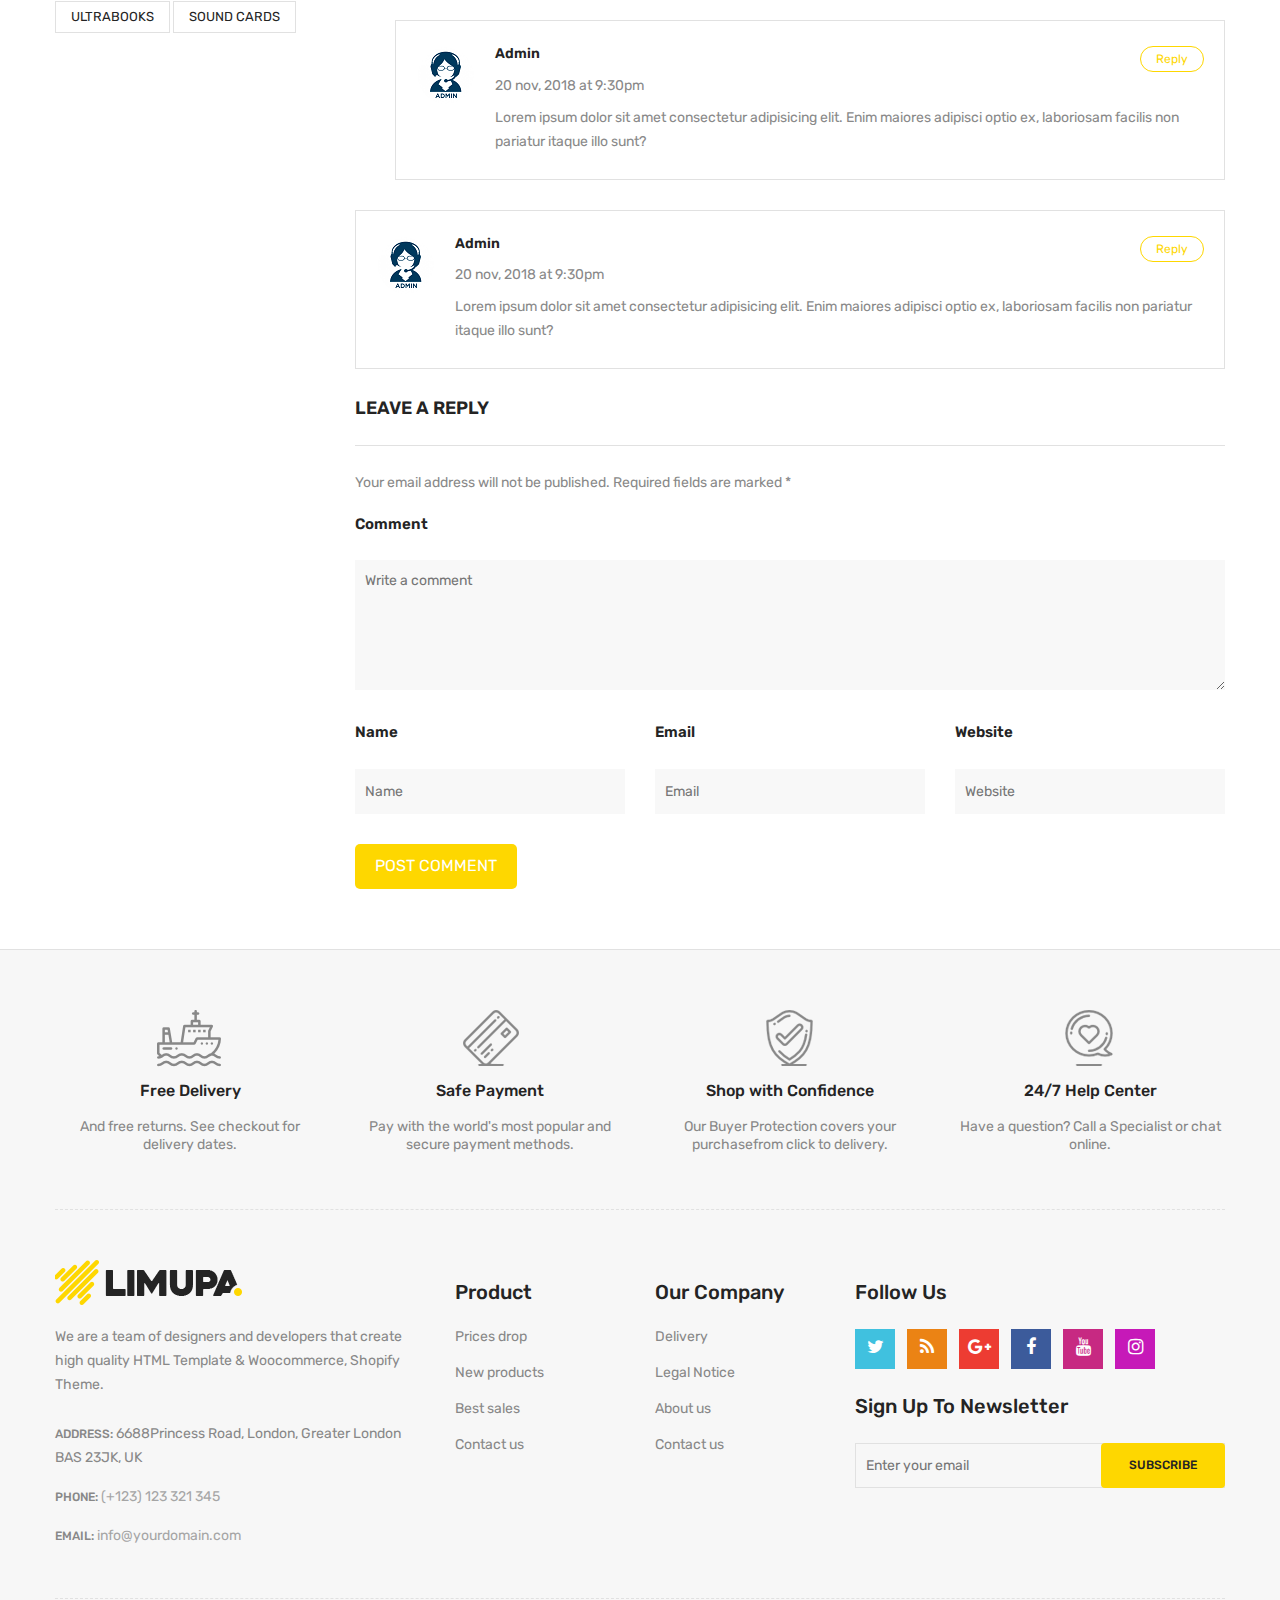
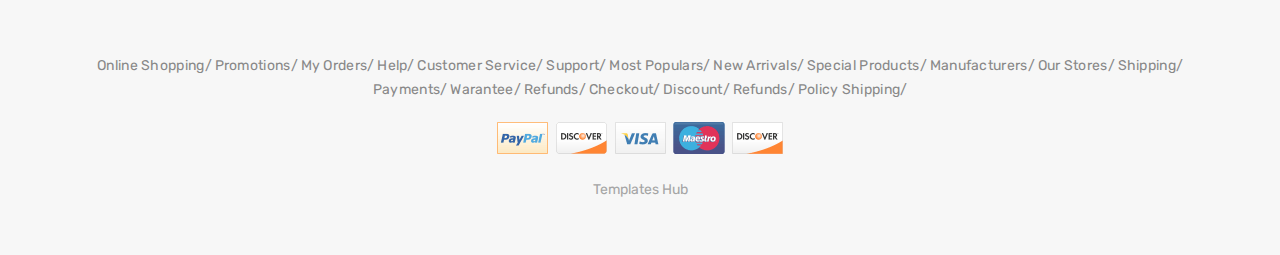
<file: blog-details-left-sidebar.html>
<!doctype html>
<html class="no-js" lang="zxx">
    
<!-- blog-details-left-sidebar31:56-->
<head>
        <meta charset="utf-8">
        <meta http-equiv="x-ua-compatible" content="ie=edge">
        <title>Blog Details Left Sidebar || limupa - Digital Products Store eCommerce Bootstrap 4 Template</title>
        <meta name="description" content="">
        <meta name="viewport" content="width=device-width, initial-scale=1">
        <!-- Favicon -->
        <link rel="shortcut icon" type="image/x-icon" href="images/favicon.png">
        <!-- Material Design Iconic Font-V2.2.0 -->
        <link rel="stylesheet" href="css/material-design-iconic-font.min.css">
        <!-- Font Awesome -->
        <link rel="stylesheet" href="css/font-awesome.min.css">
        <!-- Font Awesome Stars-->
        <link rel="stylesheet" href="css/fontawesome-stars.css">
        <!-- Meanmenu CSS -->
        <link rel="stylesheet" href="css/meanmenu.css">
        <!-- owl carousel CSS -->
        <link rel="stylesheet" href="css/owl.carousel.min.css">
        <!-- Slick Carousel CSS -->
        <link rel="stylesheet" href="css/slick.css">
        <!-- Animate CSS -->
        <link rel="stylesheet" href="css/animate.css">
        <!-- Jquery-ui CSS -->
        <link rel="stylesheet" href="css/jquery-ui.min.css">
        <!-- Venobox CSS -->
        <link rel="stylesheet" href="css/venobox.css">
        <!-- Nice Select CSS -->
        <link rel="stylesheet" href="css/nice-select.css">
        <!-- Magnific Popup CSS -->
        <link rel="stylesheet" href="css/magnific-popup.css">
        <!-- Bootstrap V4.1.3 Fremwork CSS -->
        <link rel="stylesheet" href="css/bootstrap.min.css">
        <!-- Helper CSS -->
        <link rel="stylesheet" href="css/helper.css">
        <!-- Main Style CSS -->
        <link rel="stylesheet" href="style.css">
        <!-- Responsive CSS -->
        <link rel="stylesheet" href="css/responsive.css">
        <!-- Modernizr js -->
        <script src="js/vendor/modernizr-2.8.3.min.js"></script>
    </head>
    <body>
    <!--[if lt IE 8]>
		<p class="browserupgrade">You are using an <strong>outdated</strong> browser. Please <a href="http://browsehappy.com/">upgrade your browser</a> to improve your experience.</p>
	<![endif]-->
        <!-- Begin Body Wrapper -->
        <div class="body-wrapper">
            <!-- Begin Header Area -->
            <header>
                <!-- Begin Header Top Area -->
                <div class="header-top">
                    <div class="container">
                        <div class="row">
                            <!-- Begin Header Top Left Area -->
                            <div class="col-lg-3 col-md-4">
                                <div class="header-top-left">
                                    <ul class="phone-wrap">
                                        <li><span>Telephone Enquiry:</span><a href="#">(+123) 123 321 345</a></li>
                                    </ul>
                                </div>
                            </div>
                            <!-- Header Top Left Area End Here -->
                            <!-- Begin Header Top Right Area -->
                            <div class="col-lg-9 col-md-8">
                                <div class="header-top-right">
                                    <ul class="ht-menu">
                                        <!-- Begin Setting Area -->
                                        <li>
                                            <div class="ht-setting-trigger"><span>Setting</span></div>
                                            <div class="setting ht-setting">
                                                <ul class="ht-setting-list">
                                                    <li><a href="login-register.html">My Account</a></li>
                                                    <li><a href="checkout.html">Checkout</a></li>
                                                    <li><a href="login-register.html">Sign In</a></li>
                                                </ul>
                                            </div>
                                        </li>
                                        <!-- Setting Area End Here -->
                                        <!-- Begin Currency Area -->
                                        <li>
                                            <span class="currency-selector-wrapper">Currency :</span>
                                            <div class="ht-currency-trigger"><span>USD $</span></div>
                                            <div class="currency ht-currency">
                                                <ul class="ht-setting-list">
                                                    <li><a href="#">EUR €</a></li>
                                                    <li class="active"><a href="#">USD $</a></li>
                                                </ul>
                                            </div>
                                        </li>
                                        <!-- Currency Area End Here -->
                                        <!-- Begin Language Area -->
                                        <li>
                                            <span class="language-selector-wrapper">Language :</span>
                                            <div class="ht-language-trigger"><span>English</span></div>
                                            <div class="language ht-language">
                                                <ul class="ht-setting-list">
                                                    <li class="active"><a href="#"><img src="images/menu/flag-icon/1.jpg" alt="">English</a></li>
                                                    <li><a href="#"><img src="images/menu/flag-icon/2.jpg" alt="">Français</a></li>
                                                </ul>
                                            </div>
                                        </li>
                                        <!-- Language Area End Here -->
                                    </ul>
                                </div>
                            </div>
                            <!-- Header Top Right Area End Here -->
                        </div>
                    </div>
                </div>
                <!-- Header Top Area End Here -->
                <!-- Begin Header Middle Area -->
                <div class="header-middle pl-sm-0 pr-sm-0 pl-xs-0 pr-xs-0">
                    <div class="container">
                        <div class="row">
                            <!-- Begin Header Logo Area -->
                            <div class="col-lg-3">
                                <div class="logo pb-sm-30 pb-xs-30">
                                    <a href="index.html">
                                        <img src="images/menu/logo/1.jpg" alt="">
                                    </a>
                                </div>
                            </div>
                            <!-- Header Logo Area End Here -->
                            <!-- Begin Header Middle Right Area -->
                            <div class="col-lg-9 pl-0 ml-sm-15 ml-xs-15">
                                <!-- Begin Header Middle Searchbox Area -->
                                <form action="#" class="hm-searchbox">
                                    <select class="nice-select select-search-category">
                                        <option value="0">All</option>                         
                                        <option value="10">Laptops</option>                     
                                        <option value="17">- -  Prime Video</option>                    
                                        <option value="20">- - - -  All Videos</option>                     
                                        <option value="21">- - - -  Blouses</option>                        
                                        <option value="22">- - - -  Evening Dresses</option>                
                                        <option value="23">- - - -  Summer Dresses</option>                     
                                        <option value="24">- - - -  T-shirts</option>                       
                                        <option value="25">- - - -  Rent or Buy</option>                        
                                        <option value="26">- - - -  Your Watchlist</option>                     
                                        <option value="27">- - - -  Watch Anywhere</option>                     
                                        <option value="28">- - - -  Getting Started</option>         
                                        <option value="18">- - - -  Computers</option>                      
                                        <option value="29">- - - -  More to Explore</option>         
                                        <option value="30">- - - -  TV &amp; Video</option>                     
                                        <option value="31">- - - -  Audio &amp; Theater</option>               
                                        <option value="32">- - - -  Camera, Photo </option>
                                        <option value="33">- - - -  Cell Phones</option>                        
                                        <option value="34">- - - -  Headphones</option>                     
                                        <option value="35">- - - -  Video Games</option>                        
                                        <option value="36">- - - -  Wireless Speakers</option>            
                                        <option value="19">- - - -  Electronics</option>                        
                                        <option value="37">- - - -  Amazon Home</option>                        
                                        <option value="38">- - - -  Kitchen &amp; Dining</option>           
                                        <option value="39">- - - -  Furniture</option>                      
                                        <option value="40">- - - -  Bed &amp; Bath</option>                     
                                        <option value="41">- - - -  Appliances</option>                 
                                        <option value="11">TV &amp; Audio</option>                  
                                        <option value="42">- -  SamSung</option>                        
                                        <option value="45">- - - -  Office</option>                     
                                        <option value="47">- - - -  Gaming</option>                 
                                        <option value="48">- - - -  Chromebook</option>                     
                                        <option value="49">- - - -  Refurbished</option>                    
                                        <option value="50">- - - -  Touchscreen</option>                        
                                        <option value="51">- - - -  Ultrabooks</option>                     
                                        <option value="52">- - - -  Blouses</option>                        
                                        <option value="43">- -  Toshiba</option>                        
                                        <option value="53">- - - -  Hard Drives</option>                        
                                        <option value="54">- - - -  Graphic Cards</option>                      
                                        <option value="55">- - - -  Processors (CPU)</option>  
                                        <option value="56">- - - -  Memory</option>                     
                                        <option value="57">- - - -  Motherboards</option>                       
                                        <option value="58">- - - -  Fans &amp; Cooling</option> 
                                        <option value="59">- - - -  CD/DVD Drives</option>                      
                                        <option value="44">- -  Sony Bravia</option>                        
                                        <option value="60">- - - -  Sound Cards</option>                        
                                        <option value="61">- - - -  Cases &amp; Towers</option>   
                                        <option value="62">- - - -  Casual Dresses</option>                     
                                        <option value="63">- - - -  Evening Dresses</option>       
                                        <option value="64">- - - -  T-shirts</option>                       
                                        <option value="65">- - - -  Tops</option>                                 
                                        <option value="12">Smartphone</option>                  
                                        <option value="66">- -  Camera Accessories</option>                     
                                        <option value="68">- - - -  Octa Core</option>                      
                                        <option value="69">- - - -  Quad Core</option>                  
                                        <option value="70">- - - -  Dual Core</option>                      
                                        <option value="71">- - - -  7.0 Screen</option>                     
                                        <option value="72">- - - -  9.0 Screen</option>                     
                                        <option value="73">- - - -  Bags &amp; Cases</option>                   
                                        <option value="67">- -  Camcorders</option>                     
                                        <option value="74">- - - -  Batteries</option>                      
                                        <option value="75">- - - -  Microphones</option>                        
                                        <option value="76">- - - -  Stabilizers</option>                        
                                        <option value="77">- - - -  Video Tapes</option>                        
                                        <option value="78">- - - -  Memory Card Readers</option> 
                                        <option value="79">- - - -  Tripods</option>           
                                        <option value="13">Cameras</option>                          
                                        <option value="14">headphone</option>                                
                                        <option value="15">Smartwatch</option>                           
                                        <option value="16">Accessories</option>
                                    </select>
                                    <input type="text" placeholder="Enter your search key ...">
                                    <button class="li-btn" type="submit"><i class="fa fa-search"></i></button>
                                </form>
                                <!-- Header Middle Searchbox Area End Here -->
                                <!-- Begin Header Middle Right Area -->
                                <div class="header-middle-right">
                                    <ul class="hm-menu">
                                        <!-- Begin Header Middle Wishlist Area -->
                                        <li class="hm-wishlist">
                                            <a href="wishlist.html">
                                                <span class="cart-item-count wishlist-item-count">0</span>
                                                <i class="fa fa-heart-o"></i>
                                            </a>
                                        </li>
                                        <!-- Header Middle Wishlist Area End Here -->
                                        <!-- Begin Header Mini Cart Area -->
                                        <li class="hm-minicart">
                                            <div class="hm-minicart-trigger">
                                                <span class="item-icon"></span>
                                                <span class="item-text">£80.00
                                                    <span class="cart-item-count">2</span>
                                                </span>
                                            </div>
                                            <span></span>
                                            <div class="minicart">
                                                <ul class="minicart-product-list">
                                                    <li>
                                                        <a href="single-product.html" class="minicart-product-image">
                                                            <img src="images/product/small-size/5.jpg" alt="cart products">
                                                        </a>
                                                        <div class="minicart-product-details">
                                                            <h6><a href="single-product.html">Aenean eu tristique</a></h6>
                                                            <span>£40 x 1</span>
                                                        </div>
                                                        <button class="close" title="Remove">
                                                            <i class="fa fa-close"></i>
                                                        </button>
                                                    </li>
                                                    <li>
                                                        <a href="single-product.html" class="minicart-product-image">
                                                            <img src="images/product/small-size/6.jpg" alt="cart products">
                                                        </a>
                                                        <div class="minicart-product-details">
                                                            <h6><a href="single-product.html">Aenean eu tristique</a></h6>
                                                            <span>£40 x 1</span>
                                                        </div>
                                                        <button class="close" title="Remove">
                                                            <i class="fa fa-close"></i>
                                                        </button>
                                                    </li>
                                                </ul>
                                                <p class="minicart-total">SUBTOTAL: <span>£80.00</span></p>
                                                <div class="minicart-button">
                                                    <a href="shopping-cart.html" class="li-button li-button-fullwidth li-button-dark">
                                                        <span>View Full Cart</span>
                                                    </a>
                                                    <a href="checkout.html" class="li-button li-button-fullwidth">
                                                        <span>Checkout</span>
                                                    </a>
                                                </div>
                                            </div>
                                        </li>
                                        <!-- Header Mini Cart Area End Here -->
                                    </ul>
                                </div>
                                <!-- Header Middle Right Area End Here -->
                            </div>
                            <!-- Header Middle Right Area End Here -->
                        </div>
                    </div>
                </div>
                <!-- Header Middle Area End Here -->
                <!-- Begin Header Bottom Area -->
                <div class="header-bottom mb-0 header-sticky stick d-none d-lg-block d-xl-block">
                    <div class="container">
                        <div class="row">
                            <div class="col-lg-12">
                                <!-- Begin Header Bottom Menu Area -->
                                <div class="hb-menu">
                                    <nav>
                                        <ul>
                                            <li class="dropdown-holder"><a href="index.html">Home</a>
                                                <ul class="hb-dropdown">
                                                    <li><a href="index.html">Home One</a></li>
                                                    <li><a href="index-2.html">Home Two</a></li>
                                                    <li><a href="index-3.html">Home Three</a></li>
                                                    <li><a href="index-4.html">Home Four</a></li>
                                                </ul>
                                            </li>
                                            <li class="catmenu-dropdown megamenu-holder"><a href="shop-left-sidebar.html">Shop</a>
                                                <ul class="megamenu hb-megamenu">
                                                    <li><a href="shop-left-sidebar.html">Shop Page Layout</a>
                                                        <ul>
                                                            <li><a href="shop-3-column.html">Shop 3 Column</a></li>
                                                            <li><a href="shop-4-column.html">Shop 4 Column</a></li>
                                                            <li><a href="shop-left-sidebar.html">Shop Left Sidebar</a></li>
                                                            <li><a href="shop-right-sidebar.html">Shop Right Sidebar</a></li>
                                                            <li><a href="shop-list.html">Shop List</a></li>
                                                            <li><a href="shop-list-left-sidebar.html">Shop List Left Sidebar</a></li>
                                                            <li><a href="shop-list-right-sidebar.html">Shop List Right Sidebar</a></li>
                                                        </ul>
                                                    </li>
                                                    <li><a href="single-product-gallery-left.html">Single Product Style</a>
                                                        <ul>
                                                            <li><a href="single-product-carousel.html">Single Product Carousel</a></li>
                                                            <li><a href="single-product-gallery-left.html">Single Product Gallery Left</a></li>
                                                            <li><a href="single-product-gallery-right.html">Single Product Gallery Right</a></li>
                                                            <li><a href="single-product-tab-style-top.html">Single Product Tab Style Top</a></li>
                                                            <li><a href="single-product-tab-style-left.html">Single Product Tab Style Left</a></li>
                                                            <li><a href="single-product-tab-style-right.html">Single Product Tab Style Right</a></li>
                                                        </ul>
                                                    </li>
                                                    <li><a href="single-product.html">Single Products</a>
                                                        <ul>
                                                            <li><a href="single-product.html">Single Product</a></li>
                                                            <li><a href="single-product-sale.html">Single Product Sale</a></li>
                                                            <li><a href="single-product-group.html">Single Product Group</a></li>
                                                            <li><a href="single-product-normal.html">Single Product Normal</a></li>
                                                            <li><a href="single-product-affiliate.html">Single Product Affiliate</a></li>
                                                        </ul>
                                                    </li>
                                                </ul>
                                            </li>
                                            <li class="dropdown-holder"><a href="blog-left-sidebar.html">Blog</a>
                                                <ul class="hb-dropdown">
                                                    <li class="sub-dropdown-holder"><a href="blog-left-sidebar.html">Blog Grid View</a>
                                                        <ul class="hb-dropdown hb-sub-dropdown">
                                                            <li><a href="blog-2-column.html">Blog 2 Column</a></li>
                                                            <li><a href="blog-3-column.html">Blog 3 Column</a></li>
                                                            <li><a href="blog-left-sidebar.html">Grid Left Sidebar</a></li>
                                                            <li><a href="blog-right-sidebar.html">Grid Right Sidebar</a></li>
                                                        </ul>
                                                    </li>
                                                    <li class="sub-dropdown-holder"><a href="blog-list-left-sidebar.html">Blog List View</a>
                                                        <ul class="hb-dropdown hb-sub-dropdown">
                                                            <li><a href="blog-list.html">Blog List</a></li>
                                                            <li><a href="blog-list-left-sidebar.html">List Left Sidebar</a></li>
                                                            <li><a href="blog-list-right-sidebar.html">List Right Sidebar</a></li>
                                                        </ul>
                                                    </li>
                                                    <li class="sub-dropdown-holder"><a href="blog-details-left-sidebar.html">Blog Details</a>
                                                        <ul class="hb-dropdown hb-sub-dropdown">
                                                            <li><a href="blog-details-left-sidebar.html">Left Sidebar</a></li>
                                                            <li><a href="blog-details-right-sidebar.html">Right Sidebar</a></li>
                                                        </ul>
                                                    </li>
                                                    <li class="sub-dropdown-holder"><a href="blog-gallery-format.html">Blog Format</a>
                                                        <ul class="hb-dropdown hb-sub-dropdown">
                                                            <li><a href="blog-audio-format.html">Blog Audio Format</a></li>
                                                            <li><a href="blog-video-format.html">Blog Video Format</a></li>
                                                            <li><a href="blog-gallery-format.html">Blog Gallery Format</a></li>
                                                        </ul>
                                                    </li>
                                                </ul>
                                            </li>
                                            <li class="catmenu-dropdown megamenu-static-holder"><a href="index.html">Pages</a>
                                                <ul class="megamenu hb-megamenu">
                                                    <li><a href="blog-left-sidebar.html">Blog Layouts</a>
                                                        <ul>
                                                            <li><a href="blog-2-column.html">Blog 2 Column</a></li>
                                                            <li><a href="blog-3-column.html">Blog 3 Column</a></li>
                                                            <li><a href="blog-left-sidebar.html">Grid Left Sidebar</a></li>
                                                            <li><a href="blog-right-sidebar.html">Grid Right Sidebar</a></li>
                                                            <li><a href="blog-list.html">Blog List</a></li>
                                                            <li><a href="blog-list-left-sidebar.html">List Left Sidebar</a></li>
                                                            <li><a href="blog-list-right-sidebar.html">List Right Sidebar</a></li>
                                                        </ul>
                                                    </li>
                                                    <li><a href="blog-details-left-sidebar.html">Blog Details Pages</a>
                                                        <ul>
                                                            <li class="active"><a href="blog-details-left-sidebar.html">Left Sidebar</a></li>
                                                            <li><a href="blog-details-right-sidebar.html">Right Sidebar</a></li>
                                                            <li><a href="blog-audio-format.html">Blog Audio Format</a></li>
                                                            <li><a href="blog-video-format.html">Blog Video Format</a></li>
                                                            <li><a href="blog-gallery-format.html">Blog Gallery Format</a></li>
                                                        </ul>
                                                    </li>
                                                    <li><a href="index.html">Other Pages</a>
                                                        <ul>
                                                            <li><a href="login-register.html">My Account</a></li>
                                                            <li><a href="checkout.html">Checkout</a></li>
                                                            <li><a href="compare.html">Compare</a></li>
                                                            <li><a href="wishlist.html">Wishlist</a></li>
                                                            <li><a href="shopping-cart.html">Shopping Cart</a></li>
                                                        </ul>
                                                    </li>
                                                    <li><a href="index.html">Other Pages 2</a>
                                                        <ul>
                                                            <li><a href="contact.html">Contact</a></li>
                                                            <li><a href="about-us.html">About Us</a></li>
                                                            <li><a href="faq.html">FAQ</a></li>
                                                            <li><a href="404.html">404 Error</a></li>
                                                        </ul>
                                                    </li>
                                                </ul>
                                            </li>
                                            <li><a href="about-us.html">About Us</a></li>
                                            <li><a href="contact.html">Contact</a></li>
                                            <li><a href="shop-left-sidebar.html">Smartwatch</a></li>
                                            <li><a href="shop-left-sidebar.html">Accessories</a></li>
                                        </ul>
                                    </nav>
                                </div>
                                <!-- Header Bottom Menu Area End Here -->
                            </div>
                        </div>
                    </div>
                </div>
                <!-- Header Bottom Area End Here -->
                <!-- Begin Mobile Menu Area -->
                <div class="mobile-menu-area d-lg-none d-xl-none col-12">
                    <div class="container"> 
                        <div class="row">
                            <div class="mobile-menu">
                            </div>
                        </div>
                    </div>
                </div>
                <!-- Mobile Menu Area End Here -->
            </header>
            <!-- Header Area End Here -->
            <!-- Begin Li's Breadcrumb Area -->
            <div class="breadcrumb-area">
                <div class="container">
                    <div class="breadcrumb-content">
                        <ul>
                            <li><a href="index.html">Home</a></li>
                            <li class="active">Blog Details Left Sidebar</li>
                        </ul>
                    </div>
                </div>
            </div>
            <!-- Li's Breadcrumb Area End Here -->
            <!-- Begin Li's Main Blog Page Area -->
            <div class="li-main-blog-page li-main-blog-details-page pt-60 pb-60 pb-sm-45 pb-xs-45">
                <div class="container">
                    <div class="row">
                        <!-- Begin Li's Blog Sidebar Area -->
                        <div class="col-lg-3 order-lg-1 order-2">
                            <div class="li-blog-sidebar-wrapper">
                                <div class="li-blog-sidebar">
                                    <div class="li-sidebar-search-form">
                                        <form action="#">
                                            <input type="text" class="li-search-field" placeholder="search here">
                                            <button type="submit" class="li-search-btn"><i class="fa fa-search"></i></button>
                                        </form>
                                    </div>
                                </div>
                                <div class="li-blog-sidebar pt-25">
                                    <h4 class="li-blog-sidebar-title">Categories</h4>
                                    <ul class="li-blog-archive">
                                        <li><a href="#">Laptops (10)</a></li>
                                        <li><a href="#">TV & Audio (08)</a></li>
                                        <li><a href="#">reach (07)</a></li>
                                        <li><a href="#">Smartphone (14)</a></li>
                                        <li><a href="#">Cameras (10)</a></li>
                                        <li><a href="#">Headphone (06)</a></li>
                                    </ul>
                                </div>
                                <div class="li-blog-sidebar">
                                    <h4 class="li-blog-sidebar-title">Blog Archives</h4>
                                    <ul class="li-blog-archive">
                                        <li><a href="#">January (10)</a></li>
                                        <li><a href="#">February (08)</a></li>
                                        <li><a href="#">March (07)</a></li>
                                        <li><a href="#">April (14)</a></li>
                                        <li><a href="#">May (10)</a></li>
                                        <li><a href="#">June (06)</a></li>
                                    </ul>
                                </div>
                                <div class="li-blog-sidebar">
                                    <h4 class="li-blog-sidebar-title">Recent Post</h4>
                                    <div class="li-recent-post pb-30">
                                        <div class="li-recent-post-thumb">
                                            <a href="blog-details.html">
                                                <img class="img-full" src="images/product/small-size/3.jpg" alt="Li's Product Image">
                                            </a>
                                        </div>
                                        <div class="li-recent-post-des">
                                            <span><a href="blog-details.html">First Blog Post</a></span>
                                            <span class="li-post-date">25.11.2018</span>
                                        </div>
                                    </div>
                                    <div class="li-recent-post pb-30">
                                        <div class="li-recent-post-thumb">
                                            <a href="blog-details.html">
                                                <img class="img-full" src="images/product/small-size/2.jpg" alt="Li's Product Image">
                                            </a>
                                        </div>
                                        <div class="li-recent-post-des">
                                            <span><a href="blog-details.html">First Blog Post</a></span>
                                            <span class="li-post-date">25.11.2018</span>
                                        </div>
                                    </div>
                                    <div class="li-recent-post pb-30">
                                        <div class="li-recent-post-thumb">
                                            <a href="blog-details.html">
                                                <img class="img-full" src="images/product/small-size/5.jpg" alt="Li's Product Image">
                                            </a>
                                        </div>
                                        <div class="li-recent-post-des">
                                            <span><a href="blog-details.html">First Blog Post</a></span>
                                            <span class="li-post-date">25.11.2018</span>
                                        </div>
                                    </div>
                                </div>
                                <div class="li-blog-sidebar">
                                    <h4 class="li-blog-sidebar-title">Tags</h4>
                                    <ul class="li-blog-tags">
                                        <li><a href="#">Gaming</a></li>
                                        <li><a href="#">Chromebook</a></li>
                                        <li><a href="#">Refurbished</a></li>
                                        <li><a href="#">Touchscreen</a></li>
                                        <li><a href="#">Ultrabooks</a></li>
                                        <li><a href="#">Sound Cards</a></li>  
                                    </ul>
                                </div>
                            </div>
                        </div>
                        <!-- Li's Blog Sidebar Area End Here -->
                        <!-- Begin Li's Main Content Area -->
                        <div class="col-lg-9 order-lg-2 order-1">
                            <div class="row li-main-content">
                                <div class="col-lg-12">
                                    <div class="li-blog-single-item pb-30">
                                        <div class="li-blog-banner">
                                            <a href="blog-details.html"><img class="img-full" src="images/blog-banner/bg-banner.jpg" alt=""></a>
                                        </div>
                                        <div class="li-blog-content">
                                            <div class="li-blog-details">
                                                <h3 class="li-blog-heading pt-25"><a href="#">The Biggest Collection For Digital Product</a></h3>
                                                <div class="li-blog-meta">
                                                    <a class="author" href="#"><i class="fa fa-user"></i>Admin</a>
                                                    <a class="comment" href="#"><i class="fa fa-comment-o"></i> 3 comment</a>
                                                    <a class="post-time" href="#"><i class="fa fa-calendar"></i> 25 nov 2018</a>
                                                </div>
                                                <p>Donec vitae hendrerit arcu, sit amet faucibus nisl. Cras pretium arcu ex. Aenean posuere libero eu augue condimentum rhoncus. Cras pretium arcu ex.</p>
                                                <!-- Begin Blog Blockquote Area -->
                                                <div class="li-blog-blockquote">
                                                    <blockquote>
                                                        <p>Quisque semper nunc vitae erat pellentesque, ac placerat arcu consectetur. In venenatis elit ac ultrices convallis. Duis est nisi, tincidunt ac urna sed, cursus blandit lectus. In ullamcorper sit amet ligula ut eleifend. Proin dictum tempor ligula, ac feugiat metus. Sed finibus tortor eu scelerisque scelerisque.</p>
                                                    </blockquote>
                                                </div>
                                                <!-- Blog Blockquote Area End Here -->
                                                <p>Donec vitae hendrerit arcu, sit amet faucibus nisl. Cras pretium arcu ex. Aenean posuere libero eu augue condimentum rhoncus. Cras pretium arcu ex. Lorem ipsum dolor sit amet consectetur adipisicing elit. Dolorum laborum in labore Donec vitae hendrerit arcu, sit amet faucibus nisl. Cras pretium arcu ex. Aenean posuere libero eu augue condimentum rhoncus. Cras pretium arcu ex. Lorem ipsum dolor sit amet consectetur adipisicing elit. Dolorum laborum in labore rerum Donec vitae hendrerit arcu, sit amet faucibus nisl. Cras pretium arcu ex. Aenean posuere libero eu augue condimentum rhoncus. Cras pretium arcu ex. Lorem ipsum dolor sit amet consectetur adipisicing elit. Dolorum laborum in labore rerum </p>
                                                <div class="li-tag-line">
                                                    <h4>tag:</h4>
                                                    <a href="#">Headphones</a>,
                                                    <a href="#">Video Games</a>,
                                                    <a href="#">Wireless Speakers</a>
                                                </div>
                                                <div class="li-blog-sharing text-center pt-30">
                                                    <h4>share this post:</h4>
                                                    <a href="#"><i class="fa fa-facebook"></i></a>
                                                    <a href="#"><i class="fa fa-twitter"></i></a>
                                                    <a href="#"><i class="fa fa-pinterest"></i></a>
                                                    <a href="#"><i class="fa fa-google-plus"></i></a>
                                                </div>
                                            </div>
                                        </div>
                                    </div>
                                    <!-- Begin Li's Blog Comment Section -->
                                    <div class="li-comment-section">
                                        <h3>03 comment</h3>
                                        <ul>
                                            <li>
                                                <div class="author-avatar pt-15">
                                                    <img src="images/product-details/user.png" alt="User">
                                                </div>
                                                <div class="comment-body pl-15">
                                                        <span class="reply-btn pt-15 pt-xs-5"><a href="#">reply</a></span>
                                                    <h5 class="comment-author pt-15">admin</h5>
                                                    <div class="comment-post-date">
                                                        20 nov, 2018 at 9:30pm
                                                    </div>
                                                    <p>Lorem ipsum dolor sit amet consectetur adipisicing elit. Enim maiores adipisci optio ex, laboriosam facilis non pariatur itaque illo sunt?</p>
                                                </div>
                                            </li>
                                            <li class="comment-children">
                                                <div class="author-avatar pt-15">
                                                    <img src="images/product-details/admin.png" alt="Admin">
                                                </div>
                                                <div class="comment-body pl-15">
                                                        <span class="reply-btn pt-15 pt-xs-5"><a href="#">reply</a></span>
                                                    <h5 class="comment-author pt-15">admin</h5>
                                                    <div class="comment-post-date">
                                                        20 nov, 2018 at 9:30pm
                                                    </div>
                                                    <p>Lorem ipsum dolor sit amet consectetur adipisicing elit. Enim maiores adipisci optio ex, laboriosam facilis non pariatur itaque illo sunt?</p>
                                                </div>
                                            </li>
                                            <li>
                                                <div class="author-avatar pt-15">
                                                    <img src="images/product-details/admin.png" alt="Admin">
                                                </div>
                                                <div class="comment-body pl-15">
                                                    <span class="reply-btn pt-15 pt-xs-5"><a href="#">reply</a></span>
                                                    <h5 class="comment-author pt-15">admin</h5>
                                                    <div class="comment-post-date">
                                                        20 nov, 2018 at 9:30pm
                                                    </div>
                                                    <p>Lorem ipsum dolor sit amet consectetur adipisicing elit. Enim maiores adipisci optio ex, laboriosam facilis non pariatur itaque illo sunt?</p>
                                                </div>
                                            </li>
                                        </ul>
                                    </div>
                                    <!-- Li's Blog Comment Section End Here -->
                                    <!-- Begin Blog comment Box Area -->
                                    <div class="li-blog-comment-wrapper">
                                        <h3>leave a reply</h3>
                                        <p>Your email address will not be published. Required fields are marked *</p>
                                        <form action="#">
                                            <div class="comment-post-box">
                                                <div class="row">
                                                    <div class="col-lg-12">
                                                        <label>comment</label>
                                                        <textarea name="commnet" placeholder="Write a comment"></textarea>
                                                    </div>
                                                    <div class="col-lg-4 col-md-4 col-sm-4 mt-5 mb-sm-20 mb-xs-20">
                                                        <label>Name</label>
                                                        <input type="text" class="coment-field" placeholder="Name">
                                                    </div>
                                                    <div class="col-lg-4 col-md-4 col-sm-4 mt-5 mb-sm-20 mb-xs-20">
                                                        <label>Email</label>
                                                        <input type="text" class="coment-field" placeholder="Email">
                                                    </div>
                                                    <div class="col-lg-4 col-md-4 col-sm-4 mt-5 mb-sm-20">
                                                        <label>Website</label>
                                                        <input type="text" class="coment-field" placeholder="Website">
                                                    </div>
                                                    <div class="col-lg-12">
                                                        <div class="coment-btn pt-30 pb-sm-30 pb-xs-30 f-left">
                                                            <input class="li-btn-2" type="submit" name="submit" value="post comment">
                                                        </div>
                                                    </div>
                                                </div>
                                            </div>
                                        </form>
                                    </div>
                                    <!-- Blog comment Box Area End Here -->
                                </div>
                            </div>
                        </div>
                        <!-- Li's Main Content Area End Here -->
                    </div>
                </div>
            </div>
            <!-- Li's Main Blog Page Area End Here -->
            <!-- Begin Footer Area -->
            <div class="footer">
                <!-- Begin Footer Static Top Area -->
                <div class="footer-static-top">
                    <div class="container">
                        <!-- Begin Footer Shipping Area -->
                        <div class="footer-shipping pt-60 pb-55 pb-xs-25">
                            <div class="row">
                                <!-- Begin Li's Shipping Inner Box Area -->
                                <div class="col-lg-3 col-md-6 col-sm-6 pb-sm-55 pb-xs-55">
                                    <div class="li-shipping-inner-box">
                                        <div class="shipping-icon">
                                            <img src="images/shipping-icon/1.png" alt="Shipping Icon">
                                        </div>
                                        <div class="shipping-text">
                                            <h2>Free Delivery</h2>
                                            <p>And free returns. See checkout for delivery dates.</p>
                                        </div>
                                    </div>
                                </div>
                                <!-- Li's Shipping Inner Box Area End Here -->
                                <!-- Begin Li's Shipping Inner Box Area -->
                                <div class="col-lg-3 col-md-6 col-sm-6 pb-sm-55 pb-xs-55">
                                    <div class="li-shipping-inner-box">
                                        <div class="shipping-icon">
                                            <img src="images/shipping-icon/2.png" alt="Shipping Icon">
                                        </div>
                                        <div class="shipping-text">
                                            <h2>Safe Payment</h2>
                                            <p>Pay with the world's most popular and secure payment methods.</p>
                                        </div>
                                    </div>
                                </div>
                                <!-- Li's Shipping Inner Box Area End Here -->
                                <!-- Begin Li's Shipping Inner Box Area -->
                                <div class="col-lg-3 col-md-6 col-sm-6 pb-xs-30">
                                    <div class="li-shipping-inner-box">
                                        <div class="shipping-icon">
                                            <img src="images/shipping-icon/3.png" alt="Shipping Icon">
                                        </div>
                                        <div class="shipping-text">
                                            <h2>Shop with Confidence</h2>
                                            <p>Our Buyer Protection covers your purchasefrom click to delivery.</p>
                                        </div>
                                    </div>
                                </div>
                                <!-- Li's Shipping Inner Box Area End Here -->
                                <!-- Begin Li's Shipping Inner Box Area -->
                                <div class="col-lg-3 col-md-6 col-sm-6 pb-xs-30">
                                    <div class="li-shipping-inner-box">
                                        <div class="shipping-icon">
                                            <img src="images/shipping-icon/4.png" alt="Shipping Icon">
                                        </div>
                                        <div class="shipping-text">
                                            <h2>24/7 Help Center</h2>
                                            <p>Have a question? Call a Specialist or chat online.</p>
                                        </div>
                                    </div>
                                </div>
                                <!-- Li's Shipping Inner Box Area End Here -->
                            </div>
                        </div>
                        <!-- Footer Shipping Area End Here -->
                    </div>
                </div>
                <!-- Footer Static Top Area End Here -->
                <!-- Begin Footer Static Middle Area -->
                <div class="footer-static-middle">
                    <div class="container">
                        <div class="footer-logo-wrap pt-50 pb-35">
                            <div class="row">
                                <!-- Begin Footer Logo Area -->
                                <div class="col-lg-4 col-md-6">
                                    <div class="footer-logo">
                                        <img src="images/menu/logo/1.jpg" alt="Footer Logo">
                                        <p class="info">
                                            We are a team of designers and developers that create high quality HTML Template & Woocommerce, Shopify Theme.
                                        </p>
                                    </div>
                                    <ul class="des">
                                        <li>
                                            <span>Address: </span>
                                            6688Princess Road, London, Greater London BAS 23JK, UK
                                        </li>
                                        <li>
                                            <span>Phone: </span>
                                            <a href="#">(+123) 123 321 345</a>
                                        </li>
                                        <li>
                                            <span>Email: </span>
                                            <a href="mailto://info@yourdomain.com">info@yourdomain.com</a>
                                        </li>
                                    </ul>
                                </div>
                                <!-- Footer Logo Area End Here -->
                                <!-- Begin Footer Block Area -->
                                <div class="col-lg-2 col-md-3 col-sm-6">
                                    <div class="footer-block">
                                        <h3 class="footer-block-title">Product</h3>
                                        <ul>
                                            <li><a href="#">Prices drop</a></li>
                                            <li><a href="#">New products</a></li>
                                            <li><a href="#">Best sales</a></li>
                                            <li><a href="#">Contact us</a></li>
                                        </ul>
                                    </div>
                                </div>
                                <!-- Footer Block Area End Here -->
                                <!-- Begin Footer Block Area -->
                                <div class="col-lg-2 col-md-3 col-sm-6">
                                    <div class="footer-block">
                                        <h3 class="footer-block-title">Our company</h3>
                                        <ul>
                                            <li><a href="#">Delivery</a></li>
                                            <li><a href="#">Legal Notice</a></li>
                                            <li><a href="#">About us</a></li>
                                            <li><a href="#">Contact us</a></li>
                                        </ul>
                                    </div>
                                </div>
                                <!-- Footer Block Area End Here -->
                                <!-- Begin Footer Block Area -->
                                <div class="col-lg-4">
                                    <div class="footer-block">
                                        <h3 class="footer-block-title">Follow Us</h3>
                                        <ul class="social-link">
                                            <li class="twitter">
                                                <a href="https://twitter.com/" data-toggle="tooltip" target="_blank" title="Twitter">
                                                    <i class="fa fa-twitter"></i>
                                                </a>
                                            </li>
                                            <li class="rss">
                                                <a href="https://rss.com/" data-toggle="tooltip" target="_blank" title="RSS">
                                                    <i class="fa fa-rss"></i>
                                                </a>
                                            </li>
                                            <li class="google-plus">
                                                <a href="https://www.plus.google.com/discover" data-toggle="tooltip" target="_blank" title="Google Plus">
                                                    <i class="fa fa-google-plus"></i>
                                                </a>
                                            </li>
                                            <li class="facebook">
                                                <a href="https://www.facebook.com/" data-toggle="tooltip" target="_blank" title="Facebook">
                                                    <i class="fa fa-facebook"></i>
                                                </a>
                                            </li>
                                            <li class="youtube">
                                                <a href="https://www.youtube.com/" data-toggle="tooltip" target="_blank" title="Youtube">
                                                    <i class="fa fa-youtube"></i>
                                                </a>
                                            </li>
                                            <li class="instagram">
                                                <a href="https://www.instagram.com/" data-toggle="tooltip" target="_blank" title="Instagram">
                                                    <i class="fa fa-instagram"></i>
                                                </a>
                                            </li>
                                        </ul>
                                    </div>
                                    <!-- Begin Footer Newsletter Area -->
                                    <div class="footer-newsletter">
                                        <h4>Sign up to newsletter</h4>
                                        <form action="#" method="post" id="mc-embedded-subscribe-form" name="mc-embedded-subscribe-form" class="footer-subscribe-form validate" target="_blank" novalidate>
                                           <div id="mc_embed_signup_scroll">
                                              <div id="mc-form" class="mc-form subscribe-form form-group" >
                                                <input id="mc-email" type="email" autocomplete="off" placeholder="Enter your email" />
                                                <button  class="btn" id="mc-submit">Subscribe</button>
                                              </div>
                                           </div>
                                        </form>
                                    </div>
                                    <!-- Footer Newsletter Area End Here -->
                                </div>
                                <!-- Footer Block Area End Here -->
                            </div>
                        </div>
                    </div>
                </div>
                <!-- Footer Static Middle Area End Here -->
                <!-- Begin Footer Static Bottom Area -->
                <div class="footer-static-bottom pt-55 pb-55">
                    <div class="container">
                        <div class="row">
                            <div class="col-lg-12">
                                <!-- Begin Footer Links Area -->
                                <div class="footer-links">
                                    <ul>
                                        <li><a href="#">Online Shopping</a></li>
                                        <li><a href="#">Promotions</a></li>
                                        <li><a href="#">My Orders</a></li>
                                        <li><a href="#">Help</a></li>
                                        <li><a href="#">Customer Service</a></li>
                                        <li><a href="#">Support</a></li>
                                        <li><a href="#">Most Populars</a></li>
                                        <li><a href="#">New Arrivals</a></li>
                                        <li><a href="#">Special Products</a></li>
                                        <li><a href="#">Manufacturers</a></li>
                                        <li><a href="#">Our Stores</a></li>
                                        <li><a href="#">Shipping</a></li>
                                        <li><a href="#">Payments</a></li>
                                        <li><a href="#">Warantee</a></li>
                                        <li><a href="#">Refunds</a></li>
                                        <li><a href="#">Checkout</a></li>
                                        <li><a href="#">Discount</a></li>
                                        <li><a href="#">Refunds</a></li>
                                        <li><a href="#">Policy Shipping</a></li>
                                    </ul>
                                </div>
                                <!-- Footer Links Area End Here -->
                                <!-- Begin Footer Payment Area -->
                                <div class="copyright text-center">
                                    <a href="#">
                                        <img src="images/payment/1.png" alt="">
                                    </a>
                                </div>
                                <!-- Footer Payment Area End Here -->
                                <!-- Begin Copyright Area -->
                                <div class="copyright text-center pt-25">
                                    <span><a target="_blank" href="https://www.templateshub.net">Templates Hub</a></span>
                                </div>
                                <!-- Copyright Area End Here -->
                            </div>
                        </div>
                    </div>
                </div>
                <!-- Footer Static Bottom Area End Here -->
            </div>
            <!-- Footer Area End Here -->
        </div>
        <!-- Body Wrapper End Here -->
        <!-- jQuery-V1.12.4 -->
        <script src="js/vendor/jquery-1.12.4.min.js"></script>
        <!-- Popper js -->
        <script src="js/vendor/popper.min.js"></script>
        <!-- Bootstrap V4.1.3 Fremwork js -->
        <script src="js/bootstrap.min.js"></script>
        <!-- Ajax Mail js -->
        <script src="js/ajax-mail.js"></script>
        <!-- Meanmenu js -->
        <script src="js/jquery.meanmenu.min.js"></script>
        <!-- Wow.min js -->
        <script src="js/wow.min.js"></script>
        <!-- Slick Carousel js -->
        <script src="js/slick.min.js"></script>
        <!-- Owl Carousel-2 js -->
        <script src="js/owl.carousel.min.js"></script>
        <!-- Magnific popup js -->
        <script src="js/jquery.magnific-popup.min.js"></script>
        <!-- Isotope js -->
        <script src="js/isotope.pkgd.min.js"></script>
        <!-- Imagesloaded js -->
        <script src="js/imagesloaded.pkgd.min.js"></script>
        <!-- Mixitup js -->
        <script src="js/jquery.mixitup.min.js"></script>
        <!-- Countdown -->
        <script src="js/jquery.countdown.min.js"></script>
        <!-- Counterup -->
        <script src="js/jquery.counterup.min.js"></script>
        <!-- Waypoints -->
        <script src="js/waypoints.min.js"></script>
        <!-- Barrating -->
        <script src="js/jquery.barrating.min.js"></script>
        <!-- Jquery-ui -->
        <script src="js/jquery-ui.min.js"></script>
        <!-- Venobox -->
        <script src="js/venobox.min.js"></script>
        <!-- Nice Select js -->
        <script src="js/jquery.nice-select.min.js"></script>
        <!-- ScrollUp js -->
        <script src="js/scrollUp.min.js"></script>
        <!-- Main/Activator js -->
        <script src="js/main.js"></script>
    </body>

<!-- blog-details-left-sidebar32:00-->
</html>
</file>
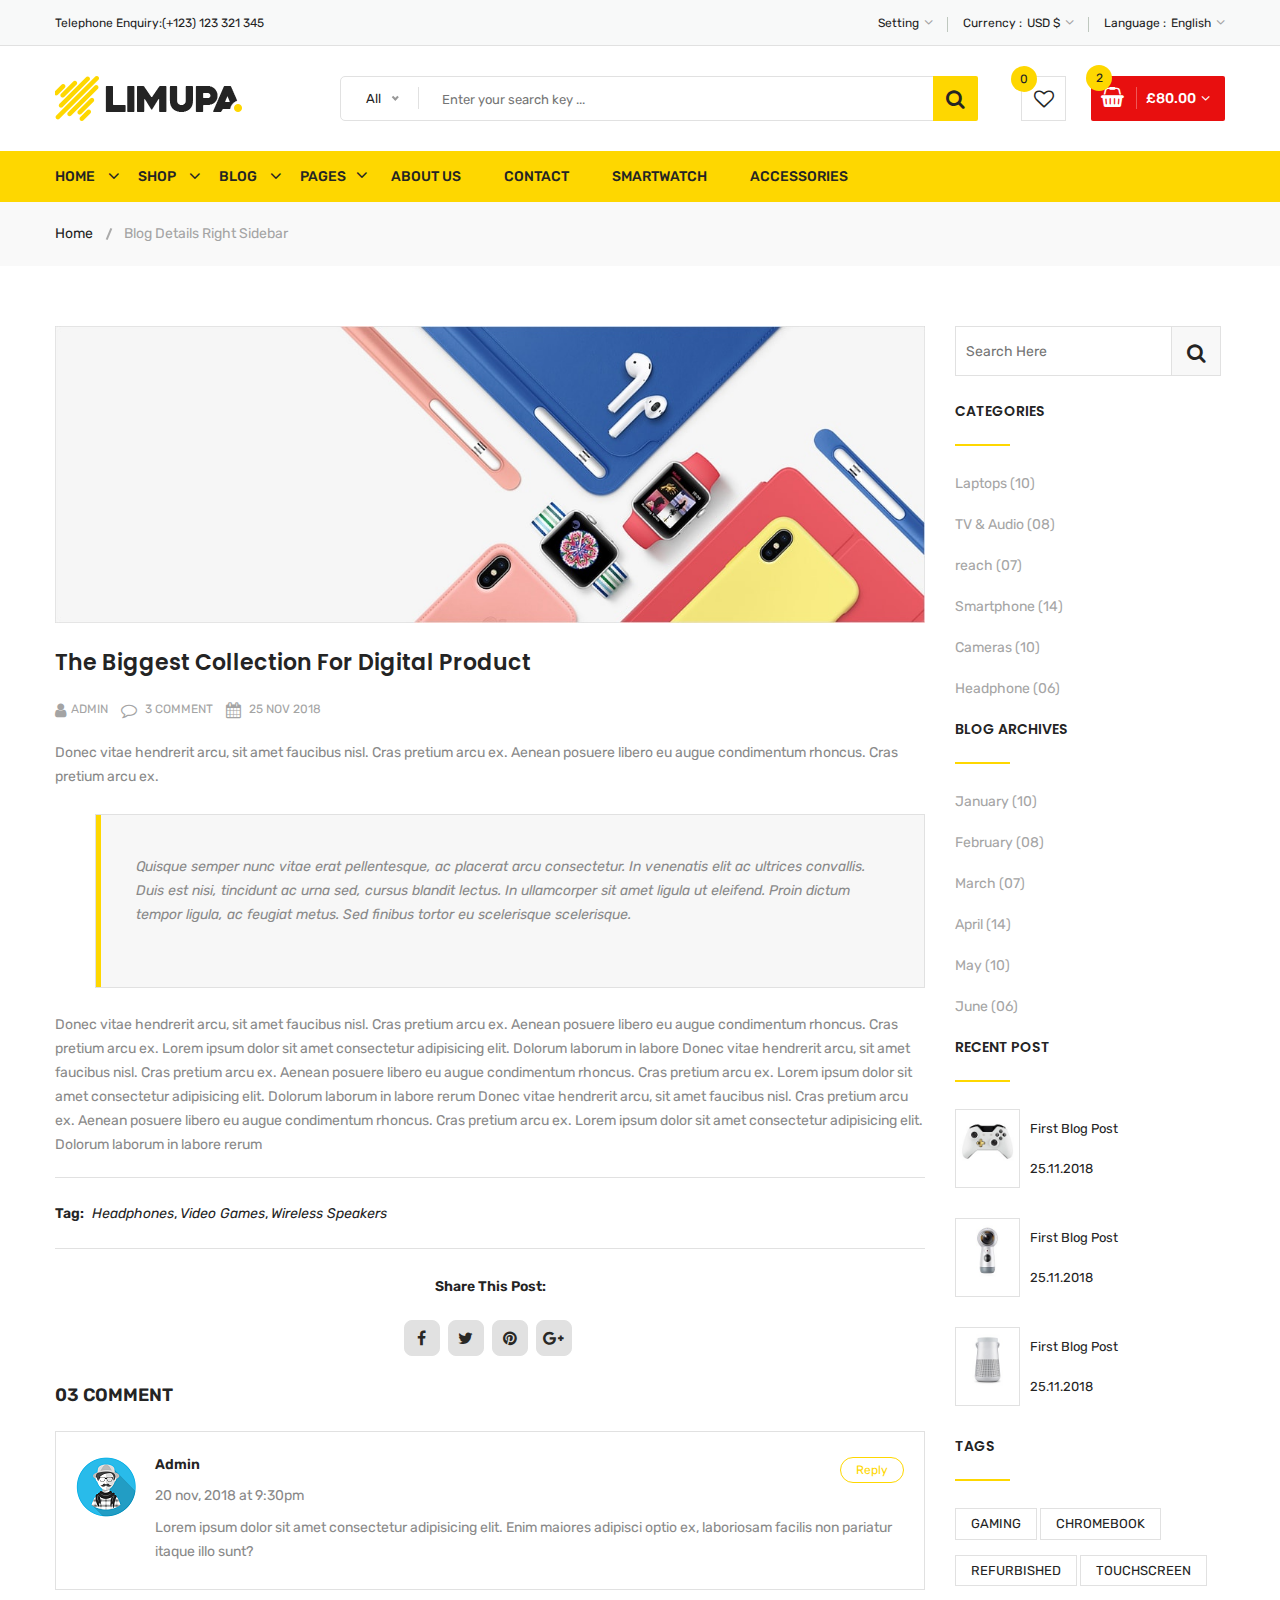
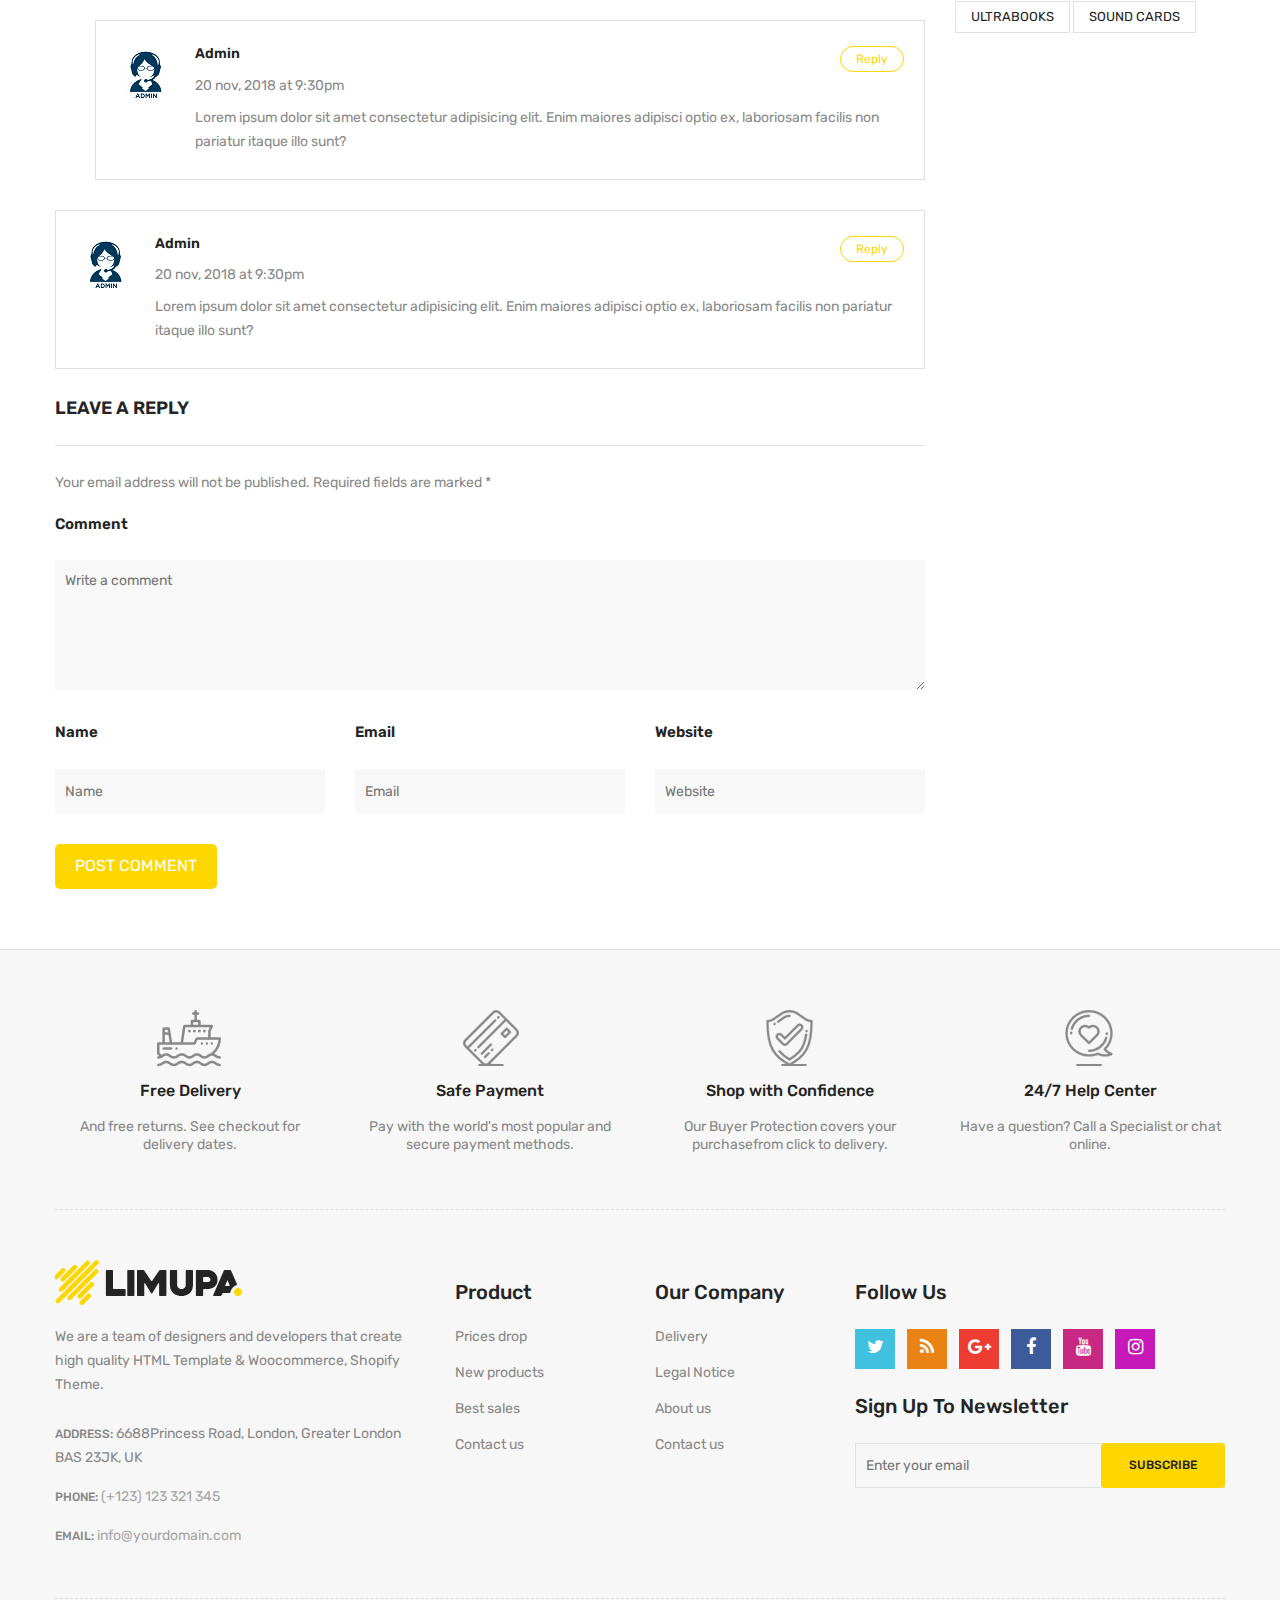
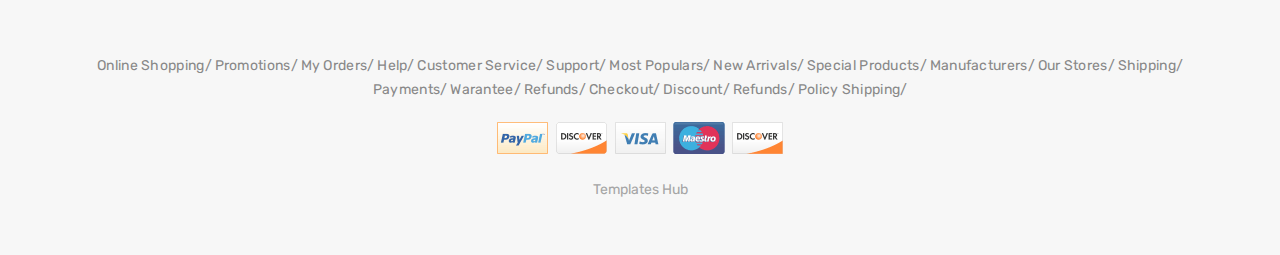
<file: blog-details-right-sidebar.html>
<!doctype html>
<html class="no-js" lang="zxx">
    
<!-- blog-details-right-sidebar32:00-->
<head>
        <meta charset="utf-8">
        <meta http-equiv="x-ua-compatible" content="ie=edge">
        <title>Blog Details Right Sidebar || limupa - Digital Products Store eCommerce Bootstrap 4 Template</title>
        <meta name="description" content="">
        <meta name="viewport" content="width=device-width, initial-scale=1">
        <!-- Favicon -->
        <link rel="shortcut icon" type="image/x-icon" href="images/favicon.png">
        <!-- Material Design Iconic Font-V2.2.0 -->
        <link rel="stylesheet" href="css/material-design-iconic-font.min.css">
        <!-- Font Awesome -->
        <link rel="stylesheet" href="css/font-awesome.min.css">
        <!-- Font Awesome Stars-->
        <link rel="stylesheet" href="css/fontawesome-stars.css">
        <!-- Meanmenu CSS -->
        <link rel="stylesheet" href="css/meanmenu.css">
        <!-- owl carousel CSS -->
        <link rel="stylesheet" href="css/owl.carousel.min.css">
        <!-- Slick Carousel CSS -->
        <link rel="stylesheet" href="css/slick.css">
        <!-- Animate CSS -->
        <link rel="stylesheet" href="css/animate.css">
        <!-- Jquery-ui CSS -->
        <link rel="stylesheet" href="css/jquery-ui.min.css">
        <!-- Venobox CSS -->
        <link rel="stylesheet" href="css/venobox.css">
        <!-- Nice Select CSS -->
        <link rel="stylesheet" href="css/nice-select.css">
        <!-- Magnific Popup CSS -->
        <link rel="stylesheet" href="css/magnific-popup.css">
        <!-- Bootstrap V4.1.3 Fremwork CSS -->
        <link rel="stylesheet" href="css/bootstrap.min.css">
        <!-- Helper CSS -->
        <link rel="stylesheet" href="css/helper.css">
        <!-- Main Style CSS -->
        <link rel="stylesheet" href="style.css">
        <!-- Responsive CSS -->
        <link rel="stylesheet" href="css/responsive.css">
        <!-- Modernizr js -->
        <script src="js/vendor/modernizr-2.8.3.min.js"></script>
    </head>
    <body>
    <!--[if lt IE 8]>
		<p class="browserupgrade">You are using an <strong>outdated</strong> browser. Please <a href="http://browsehappy.com/">upgrade your browser</a> to improve your experience.</p>
	<![endif]-->
        <!-- Begin Body Wrapper -->
        <div class="body-wrapper">
            <!-- Begin Header Area -->
            <header>
                <!-- Begin Header Top Area -->
                <div class="header-top">
                    <div class="container">
                        <div class="row">
                            <!-- Begin Header Top Left Area -->
                            <div class="col-lg-3 col-md-4">
                                <div class="header-top-left">
                                    <ul class="phone-wrap">
                                        <li><span>Telephone Enquiry:</span><a href="#">(+123) 123 321 345</a></li>
                                    </ul>
                                </div>
                            </div>
                            <!-- Header Top Left Area End Here -->
                            <!-- Begin Header Top Right Area -->
                            <div class="col-lg-9 col-md-8">
                                <div class="header-top-right">
                                    <ul class="ht-menu">
                                        <!-- Begin Setting Area -->
                                        <li>
                                            <div class="ht-setting-trigger"><span>Setting</span></div>
                                            <div class="setting ht-setting">
                                                <ul class="ht-setting-list">
                                                    <li><a href="login-register.html">My Account</a></li>
                                                    <li><a href="checkout.html">Checkout</a></li>
                                                    <li><a href="login-register.html">Sign In</a></li>
                                                </ul>
                                            </div>
                                        </li>
                                        <!-- Setting Area End Here -->
                                        <!-- Begin Currency Area -->
                                        <li>
                                            <span class="currency-selector-wrapper">Currency :</span>
                                            <div class="ht-currency-trigger"><span>USD $</span></div>
                                            <div class="currency ht-currency">
                                                <ul class="ht-setting-list">
                                                    <li><a href="#">EUR €</a></li>
                                                    <li class="active"><a href="#">USD $</a></li>
                                                </ul>
                                            </div>
                                        </li>
                                        <!-- Currency Area End Here -->
                                        <!-- Begin Language Area -->
                                        <li>
                                            <span class="language-selector-wrapper">Language :</span>
                                            <div class="ht-language-trigger"><span>English</span></div>
                                            <div class="language ht-language">
                                                <ul class="ht-setting-list">
                                                    <li class="active"><a href="#"><img src="images/menu/flag-icon/1.jpg" alt="">English</a></li>
                                                    <li><a href="#"><img src="images/menu/flag-icon/2.jpg" alt="">Français</a></li>
                                                </ul>
                                            </div>
                                        </li>
                                        <!-- Language Area End Here -->
                                    </ul>
                                </div>
                            </div>
                            <!-- Header Top Right Area End Here -->
                        </div>
                    </div>
                </div>
                <!-- Header Top Area End Here -->
                <!-- Begin Header Middle Area -->
                <div class="header-middle pl-sm-0 pr-sm-0 pl-xs-0 pr-xs-0">
                    <div class="container">
                        <div class="row">
                            <!-- Begin Header Logo Area -->
                            <div class="col-lg-3">
                                <div class="logo pb-sm-30 pb-xs-30">
                                    <a href="index.html">
                                        <img src="images/menu/logo/1.jpg" alt="">
                                    </a>
                                </div>
                            </div>
                            <!-- Header Logo Area End Here -->
                            <!-- Begin Header Middle Right Area -->
                            <div class="col-lg-9 pl-0 ml-sm-15 ml-xs-15">
                                <!-- Begin Header Middle Searchbox Area -->
                                <form action="#" class="hm-searchbox">
                                    <select class="nice-select select-search-category">
                                        <option value="0">All</option>                         
                                        <option value="10">Laptops</option>                     
                                        <option value="17">- -  Prime Video</option>                    
                                        <option value="20">- - - -  All Videos</option>                     
                                        <option value="21">- - - -  Blouses</option>                        
                                        <option value="22">- - - -  Evening Dresses</option>                
                                        <option value="23">- - - -  Summer Dresses</option>                     
                                        <option value="24">- - - -  T-shirts</option>                       
                                        <option value="25">- - - -  Rent or Buy</option>                        
                                        <option value="26">- - - -  Your Watchlist</option>                     
                                        <option value="27">- - - -  Watch Anywhere</option>                     
                                        <option value="28">- - - -  Getting Started</option>         
                                        <option value="18">- - - -  Computers</option>                      
                                        <option value="29">- - - -  More to Explore</option>         
                                        <option value="30">- - - -  TV &amp; Video</option>                     
                                        <option value="31">- - - -  Audio &amp; Theater</option>               
                                        <option value="32">- - - -  Camera, Photo </option>
                                        <option value="33">- - - -  Cell Phones</option>                        
                                        <option value="34">- - - -  Headphones</option>                     
                                        <option value="35">- - - -  Video Games</option>                        
                                        <option value="36">- - - -  Wireless Speakers</option>            
                                        <option value="19">- - - -  Electronics</option>                        
                                        <option value="37">- - - -  Amazon Home</option>                        
                                        <option value="38">- - - -  Kitchen &amp; Dining</option>           
                                        <option value="39">- - - -  Furniture</option>                      
                                        <option value="40">- - - -  Bed &amp; Bath</option>                     
                                        <option value="41">- - - -  Appliances</option>                 
                                        <option value="11">TV &amp; Audio</option>                  
                                        <option value="42">- -  SamSung</option>                        
                                        <option value="45">- - - -  Office</option>                     
                                        <option value="47">- - - -  Gaming</option>                 
                                        <option value="48">- - - -  Chromebook</option>                     
                                        <option value="49">- - - -  Refurbished</option>                    
                                        <option value="50">- - - -  Touchscreen</option>                        
                                        <option value="51">- - - -  Ultrabooks</option>                     
                                        <option value="52">- - - -  Blouses</option>                        
                                        <option value="43">- -  Toshiba</option>                        
                                        <option value="53">- - - -  Hard Drives</option>                        
                                        <option value="54">- - - -  Graphic Cards</option>                      
                                        <option value="55">- - - -  Processors (CPU)</option>  
                                        <option value="56">- - - -  Memory</option>                     
                                        <option value="57">- - - -  Motherboards</option>                       
                                        <option value="58">- - - -  Fans &amp; Cooling</option> 
                                        <option value="59">- - - -  CD/DVD Drives</option>                      
                                        <option value="44">- -  Sony Bravia</option>                        
                                        <option value="60">- - - -  Sound Cards</option>                        
                                        <option value="61">- - - -  Cases &amp; Towers</option>   
                                        <option value="62">- - - -  Casual Dresses</option>                     
                                        <option value="63">- - - -  Evening Dresses</option>       
                                        <option value="64">- - - -  T-shirts</option>                       
                                        <option value="65">- - - -  Tops</option>                                 
                                        <option value="12">Smartphone</option>                  
                                        <option value="66">- -  Camera Accessories</option>                     
                                        <option value="68">- - - -  Octa Core</option>                      
                                        <option value="69">- - - -  Quad Core</option>                  
                                        <option value="70">- - - -  Dual Core</option>                      
                                        <option value="71">- - - -  7.0 Screen</option>                     
                                        <option value="72">- - - -  9.0 Screen</option>                     
                                        <option value="73">- - - -  Bags &amp; Cases</option>                   
                                        <option value="67">- -  Camcorders</option>                     
                                        <option value="74">- - - -  Batteries</option>                      
                                        <option value="75">- - - -  Microphones</option>                        
                                        <option value="76">- - - -  Stabilizers</option>                        
                                        <option value="77">- - - -  Video Tapes</option>                        
                                        <option value="78">- - - -  Memory Card Readers</option> 
                                        <option value="79">- - - -  Tripods</option>           
                                        <option value="13">Cameras</option>                          
                                        <option value="14">headphone</option>                                
                                        <option value="15">Smartwatch</option>                           
                                        <option value="16">Accessories</option>
                                    </select>
                                    <input type="text" placeholder="Enter your search key ...">
                                    <button class="li-btn" type="submit"><i class="fa fa-search"></i></button>
                                </form>
                                <!-- Header Middle Searchbox Area End Here -->
                                <!-- Begin Header Middle Right Area -->
                                <div class="header-middle-right">
                                    <ul class="hm-menu">
                                        <!-- Begin Header Middle Wishlist Area -->
                                        <li class="hm-wishlist">
                                            <a href="wishlist.html">
                                                <span class="cart-item-count wishlist-item-count">0</span>
                                                <i class="fa fa-heart-o"></i>
                                            </a>
                                        </li>
                                        <!-- Header Middle Wishlist Area End Here -->
                                        <!-- Begin Header Mini Cart Area -->
                                        <li class="hm-minicart">
                                            <div class="hm-minicart-trigger">
                                                <span class="item-icon"></span>
                                                <span class="item-text">£80.00
                                                    <span class="cart-item-count">2</span>
                                                </span>
                                            </div>
                                            <span></span>
                                            <div class="minicart">
                                                <ul class="minicart-product-list">
                                                    <li>
                                                        <a href="single-product.html" class="minicart-product-image">
                                                            <img src="images/product/small-size/5.jpg" alt="cart products">
                                                        </a>
                                                        <div class="minicart-product-details">
                                                            <h6><a href="single-product.html">Aenean eu tristique</a></h6>
                                                            <span>£40 x 1</span>
                                                        </div>
                                                        <button class="close" title="Remove">
                                                            <i class="fa fa-close"></i>
                                                        </button>
                                                    </li>
                                                    <li>
                                                        <a href="single-product.html" class="minicart-product-image">
                                                            <img src="images/product/small-size/6.jpg" alt="cart products">
                                                        </a>
                                                        <div class="minicart-product-details">
                                                            <h6><a href="single-product.html">Aenean eu tristique</a></h6>
                                                            <span>£40 x 1</span>
                                                        </div>
                                                        <button class="close" title="Remove">
                                                            <i class="fa fa-close"></i>
                                                        </button>
                                                    </li>
                                                </ul>
                                                <p class="minicart-total">SUBTOTAL: <span>£80.00</span></p>
                                                <div class="minicart-button">
                                                    <a href="shopping-cart.html" class="li-button li-button-fullwidth li-button-dark">
                                                        <span>View Full Cart</span>
                                                    </a>
                                                    <a href="checkout.html" class="li-button li-button-fullwidth">
                                                        <span>Checkout</span>
                                                    </a>
                                                </div>
                                            </div>
                                        </li>
                                        <!-- Header Mini Cart Area End Here -->
                                    </ul>
                                </div>
                                <!-- Header Middle Right Area End Here -->
                            </div>
                            <!-- Header Middle Right Area End Here -->
                        </div>
                    </div>
                </div>
                <!-- Header Middle Area End Here -->
                <!-- Begin Header Bottom Area -->
                <div class="header-bottom mb-0 header-sticky stick d-none d-lg-block d-xl-block">
                    <div class="container">
                        <div class="row">
                            <div class="col-lg-12">
                                <!-- Begin Header Bottom Menu Area -->
                                <div class="hb-menu">
                                    <nav>
                                        <ul>
                                            <li class="dropdown-holder"><a href="index.html">Home</a>
                                                <ul class="hb-dropdown">
                                                    <li><a href="index.html">Home One</a></li>
                                                    <li><a href="index-2.html">Home Two</a></li>
                                                    <li><a href="index-3.html">Home Three</a></li>
                                                    <li><a href="index-4.html">Home Four</a></li>
                                                </ul>
                                            </li>
                                            <li class="catmenu-dropdown megamenu-holder"><a href="shop-left-sidebar.html">Shop</a>
                                                <ul class="megamenu hb-megamenu">
                                                    <li><a href="shop-left-sidebar.html">Shop Page Layout</a>
                                                        <ul>
                                                            <li><a href="shop-3-column.html">Shop 3 Column</a></li>
                                                            <li><a href="shop-4-column.html">Shop 4 Column</a></li>
                                                            <li><a href="shop-left-sidebar.html">Shop Left Sidebar</a></li>
                                                            <li><a href="shop-right-sidebar.html">Shop Right Sidebar</a></li>
                                                            <li><a href="shop-list.html">Shop List</a></li>
                                                            <li><a href="shop-list-left-sidebar.html">Shop List Left Sidebar</a></li>
                                                            <li><a href="shop-list-right-sidebar.html">Shop List Right Sidebar</a></li>
                                                        </ul>
                                                    </li>
                                                    <li><a href="single-product-gallery-left.html">Single Product Style</a>
                                                        <ul>
                                                            <li><a href="single-product-carousel.html">Single Product Carousel</a></li>
                                                            <li><a href="single-product-gallery-left.html">Single Product Gallery Left</a></li>
                                                            <li><a href="single-product-gallery-right.html">Single Product Gallery Right</a></li>
                                                            <li><a href="single-product-tab-style-top.html">Single Product Tab Style Top</a></li>
                                                            <li><a href="single-product-tab-style-left.html">Single Product Tab Style Left</a></li>
                                                            <li><a href="single-product-tab-style-right.html">Single Product Tab Style Right</a></li>
                                                        </ul>
                                                    </li>
                                                    <li><a href="single-product.html">Single Products</a>
                                                        <ul>
                                                            <li><a href="single-product.html">Single Product</a></li>
                                                            <li><a href="single-product-sale.html">Single Product Sale</a></li>
                                                            <li><a href="single-product-group.html">Single Product Group</a></li>
                                                            <li><a href="single-product-normal.html">Single Product Normal</a></li>
                                                            <li><a href="single-product-affiliate.html">Single Product Affiliate</a></li>
                                                        </ul>
                                                    </li>
                                                </ul>
                                            </li>
                                            <li class="dropdown-holder"><a href="blog-left-sidebar.html">Blog</a>
                                                <ul class="hb-dropdown">
                                                    <li class="sub-dropdown-holder"><a href="blog-left-sidebar.html">Blog Grid View</a>
                                                        <ul class="hb-dropdown hb-sub-dropdown">
                                                            <li><a href="blog-2-column.html">Blog 2 Column</a></li>
                                                            <li><a href="blog-3-column.html">Blog 3 Column</a></li>
                                                            <li><a href="blog-left-sidebar.html">Grid Left Sidebar</a></li>
                                                            <li><a href="blog-right-sidebar.html">Grid Right Sidebar</a></li>
                                                        </ul>
                                                    </li>
                                                    <li class="sub-dropdown-holder"><a href="blog-list-left-sidebar.html">Blog List View</a>
                                                        <ul class="hb-dropdown hb-sub-dropdown">
                                                            <li><a href="blog-list.html">Blog List</a></li>
                                                            <li><a href="blog-list-left-sidebar.html">List Left Sidebar</a></li>
                                                            <li><a href="blog-list-right-sidebar.html">List Right Sidebar</a></li>
                                                        </ul>
                                                    </li>
                                                    <li class="sub-dropdown-holder"><a href="blog-details-left-sidebar.html">Blog Details</a>
                                                        <ul class="hb-dropdown hb-sub-dropdown">
                                                            <li><a href="blog-details-left-sidebar.html">Left Sidebar</a></li>
                                                            <li><a href="blog-details-right-sidebar.html">Right Sidebar</a></li>
                                                        </ul>
                                                    </li>
                                                    <li class="sub-dropdown-holder"><a href="blog-gallery-format.html">Blog Format</a>
                                                        <ul class="hb-dropdown hb-sub-dropdown">
                                                            <li><a href="blog-audio-format.html">Blog Audio Format</a></li>
                                                            <li><a href="blog-video-format.html">Blog Video Format</a></li>
                                                            <li><a href="blog-gallery-format.html">Blog Gallery Format</a></li>
                                                        </ul>
                                                    </li>
                                                </ul>
                                            </li>
                                            <li class="catmenu-dropdown megamenu-static-holder"><a href="index.html">Pages</a>
                                                <ul class="megamenu hb-megamenu">
                                                    <li><a href="blog-left-sidebar.html">Blog Layouts</a>
                                                        <ul>
                                                            <li><a href="blog-2-column.html">Blog 2 Column</a></li>
                                                            <li><a href="blog-3-column.html">Blog 3 Column</a></li>
                                                            <li><a href="blog-left-sidebar.html">Grid Left Sidebar</a></li>
                                                            <li><a href="blog-right-sidebar.html">Grid Right Sidebar</a></li>
                                                            <li><a href="blog-list.html">Blog List</a></li>
                                                            <li><a href="blog-list-left-sidebar.html">List Left Sidebar</a></li>
                                                            <li><a href="blog-list-right-sidebar.html">List Right Sidebar</a></li>
                                                        </ul>
                                                    </li>
                                                    <li><a href="blog-details-left-sidebar.html">Blog Details Pages</a>
                                                        <ul>
                                                            <li><a href="blog-details-left-sidebar.html">Left Sidebar</a></li>
                                                            <li class="active"><a href="blog-details-right-sidebar.html">Right Sidebar</a></li>
                                                            <li><a href="blog-audio-format.html">Blog Audio Format</a></li>
                                                            <li><a href="blog-video-format.html">Blog Video Format</a></li>
                                                            <li><a href="blog-gallery-format.html">Blog Gallery Format</a></li>
                                                        </ul>
                                                    </li>
                                                    <li><a href="index.html">Other Pages</a>
                                                        <ul>
                                                            <li><a href="login-register.html">My Account</a></li>
                                                            <li><a href="checkout.html">Checkout</a></li>
                                                            <li><a href="compare.html">Compare</a></li>
                                                            <li><a href="wishlist.html">Wishlist</a></li>
                                                            <li><a href="shopping-cart.html">Shopping Cart</a></li>
                                                        </ul>
                                                    </li>
                                                    <li><a href="index.html">Other Pages 2</a>
                                                        <ul>
                                                            <li><a href="contact.html">Contact</a></li>
                                                            <li><a href="about-us.html">About Us</a></li>
                                                            <li><a href="faq.html">FAQ</a></li>
                                                            <li><a href="404.html">404 Error</a></li>
                                                        </ul>
                                                    </li>
                                                </ul>
                                            </li>
                                            <li><a href="about-us.html">About Us</a></li>
                                            <li><a href="contact.html">Contact</a></li>
                                            <li><a href="shop-left-sidebar.html">Smartwatch</a></li>
                                            <li><a href="shop-left-sidebar.html">Accessories</a></li>
                                        </ul>
                                    </nav>
                                </div>
                                <!-- Header Bottom Menu Area End Here -->
                            </div>
                        </div>
                    </div>
                </div>
                <!-- Header Bottom Area End Here -->
                <!-- Begin Mobile Menu Area -->
                <div class="mobile-menu-area d-lg-none d-xl-none col-12">
                    <div class="container"> 
                        <div class="row">
                            <div class="mobile-menu">
                            </div>
                        </div>
                    </div>
                </div>
                <!-- Mobile Menu Area End Here -->
            </header>
            <!-- Header Area End Here -->
            <!-- Begin Li's Breadcrumb Area -->
            <div class="breadcrumb-area">
                <div class="container">
                    <div class="breadcrumb-content">
                        <ul>
                            <li><a href="index.html">Home</a></li>
                            <li class="active">Blog Details Right Sidebar</li>
                        </ul>
                    </div>
                </div>
            </div>
            <!-- Li's Breadcrumb Area End Here -->
            <!-- Begin Li's Main Blog Page Area -->
            <div class="li-main-blog-page li-main-blog-details-page pt-60 pb-60 pb-sm-45 pb-xs-45">
                <div class="container">
                    <div class="row">
                        <!-- Begin Li's Blog Sidebar Area -->
                        <div class="col-lg-3 order-lg-2 order-2">
                            <div class="li-blog-sidebar-wrapper">
                                <div class="li-blog-sidebar">
                                    <div class="li-sidebar-search-form">
                                        <form action="#">
                                            <input type="text" class="li-search-field" placeholder="search here">
                                            <button type="submit" class="li-search-btn"><i class="fa fa-search"></i></button>
                                        </form>
                                    </div>
                                </div>
                                <div class="li-blog-sidebar pt-25">
                                    <h4 class="li-blog-sidebar-title">Categories</h4>
                                    <ul class="li-blog-archive">
                                        <li><a href="#">Laptops (10)</a></li>
                                        <li><a href="#">TV & Audio (08)</a></li>
                                        <li><a href="#">reach (07)</a></li>
                                        <li><a href="#">Smartphone (14)</a></li>
                                        <li><a href="#">Cameras (10)</a></li>
                                        <li><a href="#">Headphone (06)</a></li>
                                    </ul>
                                </div>
                                <div class="li-blog-sidebar">
                                    <h4 class="li-blog-sidebar-title">Blog Archives</h4>
                                    <ul class="li-blog-archive">
                                        <li><a href="#">January (10)</a></li>
                                        <li><a href="#">February (08)</a></li>
                                        <li><a href="#">March (07)</a></li>
                                        <li><a href="#">April (14)</a></li>
                                        <li><a href="#">May (10)</a></li>
                                        <li><a href="#">June (06)</a></li>
                                    </ul>
                                </div>
                                <div class="li-blog-sidebar">
                                    <h4 class="li-blog-sidebar-title">Recent Post</h4>
                                    <div class="li-recent-post pb-30">
                                        <div class="li-recent-post-thumb">
                                            <a href="blog-details.html">
                                                <img class="img-full" src="images/product/small-size/3.jpg" alt="Li's Product Image">
                                            </a>
                                        </div>
                                        <div class="li-recent-post-des">
                                            <span><a href="blog-details.html">First Blog Post</a></span>
                                            <span class="li-post-date">25.11.2018</span>
                                        </div>
                                    </div>
                                    <div class="li-recent-post pb-30">
                                        <div class="li-recent-post-thumb">
                                            <a href="blog-details.html">
                                                <img class="img-full" src="images/product/small-size/2.jpg" alt="Li's Product Image">
                                            </a>
                                        </div>
                                        <div class="li-recent-post-des">
                                            <span><a href="blog-details.html">First Blog Post</a></span>
                                            <span class="li-post-date">25.11.2018</span>
                                        </div>
                                    </div>
                                    <div class="li-recent-post pb-30">
                                        <div class="li-recent-post-thumb">
                                            <a href="blog-details.html">
                                                <img class="img-full" src="images/product/small-size/5.jpg" alt="Li's Product Image">
                                            </a>
                                        </div>
                                        <div class="li-recent-post-des">
                                            <span><a href="blog-details.html">First Blog Post</a></span>
                                            <span class="li-post-date">25.11.2018</span>
                                        </div>
                                    </div>
                                </div>
                                <div class="li-blog-sidebar">
                                    <h4 class="li-blog-sidebar-title">Tags</h4>
                                    <ul class="li-blog-tags">
                                        <li><a href="#">Gaming</a></li>
                                        <li><a href="#">Chromebook</a></li>
                                        <li><a href="#">Refurbished</a></li>
                                        <li><a href="#">Touchscreen</a></li>
                                        <li><a href="#">Ultrabooks</a></li>
                                        <li><a href="#">Sound Cards</a></li>  
                                    </ul>
                                </div>
                            </div>
                        </div>
                        <!-- Li's Blog Sidebar Area End Here -->
                        <!-- Begin Li's Main Content Area -->
                        <div class="col-lg-9 order-lg-1 order-1">
                            <div class="row li-main-content">
                                <div class="col-lg-12">
                                    <div class="li-blog-single-item pb-30">
                                        <div class="li-blog-banner">
                                            <a href="blog-details.html"><img class="img-full" src="images/blog-banner/bg-banner.jpg" alt=""></a>
                                        </div>
                                        <div class="li-blog-content">
                                            <div class="li-blog-details">
                                                <h3 class="li-blog-heading pt-25"><a href="#">The Biggest Collection For Digital Product</a></h3>
                                                <div class="li-blog-meta">
                                                    <a class="author" href="#"><i class="fa fa-user"></i>Admin</a>
                                                    <a class="comment" href="#"><i class="fa fa-comment-o"></i> 3 comment</a>
                                                    <a class="post-time" href="#"><i class="fa fa-calendar"></i> 25 nov 2018</a>
                                                </div>
                                                <p>Donec vitae hendrerit arcu, sit amet faucibus nisl. Cras pretium arcu ex. Aenean posuere libero eu augue condimentum rhoncus. Cras pretium arcu ex.</p>
                                                <!-- Begin Blog Blockquote Area -->
                                                <div class="li-blog-blockquote">
                                                    <blockquote>
                                                        <p>Quisque semper nunc vitae erat pellentesque, ac placerat arcu consectetur. In venenatis elit ac ultrices convallis. Duis est nisi, tincidunt ac urna sed, cursus blandit lectus. In ullamcorper sit amet ligula ut eleifend. Proin dictum tempor ligula, ac feugiat metus. Sed finibus tortor eu scelerisque scelerisque.</p>
                                                    </blockquote>
                                                </div>
                                                <!-- Blog Blockquote Area End Here -->
                                                <p>Donec vitae hendrerit arcu, sit amet faucibus nisl. Cras pretium arcu ex. Aenean posuere libero eu augue condimentum rhoncus. Cras pretium arcu ex. Lorem ipsum dolor sit amet consectetur adipisicing elit. Dolorum laborum in labore Donec vitae hendrerit arcu, sit amet faucibus nisl. Cras pretium arcu ex. Aenean posuere libero eu augue condimentum rhoncus. Cras pretium arcu ex. Lorem ipsum dolor sit amet consectetur adipisicing elit. Dolorum laborum in labore rerum Donec vitae hendrerit arcu, sit amet faucibus nisl. Cras pretium arcu ex. Aenean posuere libero eu augue condimentum rhoncus. Cras pretium arcu ex. Lorem ipsum dolor sit amet consectetur adipisicing elit. Dolorum laborum in labore rerum </p>
                                                <div class="li-tag-line">
                                                    <h4>tag:</h4>
                                                    <a href="#">Headphones</a>,
                                                    <a href="#">Video Games</a>,
                                                    <a href="#">Wireless Speakers</a>
                                                </div>
                                                <div class="li-blog-sharing text-center pt-30">
                                                    <h4>share this post:</h4>
                                                    <a href="#"><i class="fa fa-facebook"></i></a>
                                                    <a href="#"><i class="fa fa-twitter"></i></a>
                                                    <a href="#"><i class="fa fa-pinterest"></i></a>
                                                    <a href="#"><i class="fa fa-google-plus"></i></a>
                                                </div>
                                            </div>
                                        </div>
                                    </div>
                                    <!-- Begin Li's Blog Comment Section -->
                                    <div class="li-comment-section">
                                        <h3>03 comment</h3>
                                        <ul>
                                            <li>
                                                <div class="author-avatar pt-15">
                                                    <img src="images/product-details/user.png" alt="User">
                                                </div>
                                                <div class="comment-body pl-15">
                                                        <span class="reply-btn pt-15 pt-xs-5"><a href="#">reply</a></span>
                                                    <h5 class="comment-author pt-15">admin</h5>
                                                    <div class="comment-post-date">
                                                        20 nov, 2018 at 9:30pm
                                                    </div>
                                                    <p>Lorem ipsum dolor sit amet consectetur adipisicing elit. Enim maiores adipisci optio ex, laboriosam facilis non pariatur itaque illo sunt?</p>
                                                </div>
                                            </li>
                                            <li class="comment-children">
                                                <div class="author-avatar pt-15">
                                                    <img src="images/product-details/admin.png" alt="Admin">
                                                </div>
                                                <div class="comment-body pl-15">
                                                        <span class="reply-btn pt-15 pt-xs-5"><a href="#">reply</a></span>
                                                    <h5 class="comment-author pt-15">admin</h5>
                                                    <div class="comment-post-date">
                                                        20 nov, 2018 at 9:30pm
                                                    </div>
                                                    <p>Lorem ipsum dolor sit amet consectetur adipisicing elit. Enim maiores adipisci optio ex, laboriosam facilis non pariatur itaque illo sunt?</p>
                                                </div>
                                            </li>
                                            <li>
                                                <div class="author-avatar pt-15">
                                                    <img src="images/product-details/admin.png" alt="Admin">
                                                </div>
                                                <div class="comment-body pl-15">
                                                    <span class="reply-btn pt-15 pt-xs-5"><a href="#">reply</a></span>
                                                    <h5 class="comment-author pt-15">admin</h5>
                                                    <div class="comment-post-date">
                                                        20 nov, 2018 at 9:30pm
                                                    </div>
                                                    <p>Lorem ipsum dolor sit amet consectetur adipisicing elit. Enim maiores adipisci optio ex, laboriosam facilis non pariatur itaque illo sunt?</p>
                                                </div>
                                            </li>
                                        </ul>
                                    </div>
                                    <!-- Li's Blog Comment Section End Here -->
                                    <!-- Begin Blog comment Box Area -->
                                    <div class="li-blog-comment-wrapper">
                                        <h3>leave a reply</h3>
                                        <p>Your email address will not be published. Required fields are marked *</p>
                                        <form action="#">
                                            <div class="comment-post-box">
                                                <div class="row">
                                                    <div class="col-lg-12">
                                                        <label>comment</label>
                                                        <textarea name="commnet" placeholder="Write a comment"></textarea>
                                                    </div>
                                                    <div class="col-lg-4 col-md-4 col-sm-4 mt-5 mb-sm-20 mb-xs-20">
                                                        <label>Name</label>
                                                        <input type="text" class="coment-field" placeholder="Name">
                                                    </div>
                                                    <div class="col-lg-4 col-md-4 col-sm-4 mt-5 mb-sm-20 mb-xs-20">
                                                        <label>Email</label>
                                                        <input type="text" class="coment-field" placeholder="Email">
                                                    </div>
                                                    <div class="col-lg-4 col-md-4 col-sm-4 mt-5 mb-sm-20">
                                                        <label>Website</label>
                                                        <input type="text" class="coment-field" placeholder="Website">
                                                    </div>
                                                    <div class="col-lg-12">
                                                        <div class="coment-btn pt-30 pb-xs-30 pb-sm-30 f-left">
                                                            <input class="li-btn-2" type="submit" name="submit" value="post comment">
                                                        </div>
                                                    </div>
                                                </div>
                                            </div>
                                        </form>
                                    </div>
                                    <!-- Blog comment Box Area End Here -->
                                </div>
                            </div>
                        </div>
                        <!-- Li's Main Content Area End Here -->
                    </div>
                </div>
            </div>
            <!-- Li's Main Blog Page Area End Here -->
            <!-- Begin Footer Area -->
            <div class="footer">
                <!-- Begin Footer Static Top Area -->
                <div class="footer-static-top">
                    <div class="container">
                        <!-- Begin Footer Shipping Area -->
                        <div class="footer-shipping pt-60 pb-55 pb-xs-25">
                            <div class="row">
                                <!-- Begin Li's Shipping Inner Box Area -->
                                <div class="col-lg-3 col-md-6 col-sm-6 pb-sm-55 pb-xs-55">
                                    <div class="li-shipping-inner-box">
                                        <div class="shipping-icon">
                                            <img src="images/shipping-icon/1.png" alt="Shipping Icon">
                                        </div>
                                        <div class="shipping-text">
                                            <h2>Free Delivery</h2>
                                            <p>And free returns. See checkout for delivery dates.</p>
                                        </div>
                                    </div>
                                </div>
                                <!-- Li's Shipping Inner Box Area End Here -->
                                <!-- Begin Li's Shipping Inner Box Area -->
                                <div class="col-lg-3 col-md-6 col-sm-6 pb-sm-55 pb-xs-55">
                                    <div class="li-shipping-inner-box">
                                        <div class="shipping-icon">
                                            <img src="images/shipping-icon/2.png" alt="Shipping Icon">
                                        </div>
                                        <div class="shipping-text">
                                            <h2>Safe Payment</h2>
                                            <p>Pay with the world's most popular and secure payment methods.</p>
                                        </div>
                                    </div>
                                </div>
                                <!-- Li's Shipping Inner Box Area End Here -->
                                <!-- Begin Li's Shipping Inner Box Area -->
                                <div class="col-lg-3 col-md-6 col-sm-6 pb-xs-30">
                                    <div class="li-shipping-inner-box">
                                        <div class="shipping-icon">
                                            <img src="images/shipping-icon/3.png" alt="Shipping Icon">
                                        </div>
                                        <div class="shipping-text">
                                            <h2>Shop with Confidence</h2>
                                            <p>Our Buyer Protection covers your purchasefrom click to delivery.</p>
                                        </div>
                                    </div>
                                </div>
                                <!-- Li's Shipping Inner Box Area End Here -->
                                <!-- Begin Li's Shipping Inner Box Area -->
                                <div class="col-lg-3 col-md-6 col-sm-6 pb-xs-30">
                                    <div class="li-shipping-inner-box">
                                        <div class="shipping-icon">
                                            <img src="images/shipping-icon/4.png" alt="Shipping Icon">
                                        </div>
                                        <div class="shipping-text">
                                            <h2>24/7 Help Center</h2>
                                            <p>Have a question? Call a Specialist or chat online.</p>
                                        </div>
                                    </div>
                                </div>
                                <!-- Li's Shipping Inner Box Area End Here -->
                            </div>
                        </div>
                        <!-- Footer Shipping Area End Here -->
                    </div>
                </div>
                <!-- Footer Static Top Area End Here -->
                <!-- Begin Footer Static Middle Area -->
                <div class="footer-static-middle">
                    <div class="container">
                        <div class="footer-logo-wrap pt-50 pb-35">
                            <div class="row">
                                <!-- Begin Footer Logo Area -->
                                <div class="col-lg-4 col-md-6">
                                    <div class="footer-logo">
                                        <img src="images/menu/logo/1.jpg" alt="Footer Logo">
                                        <p class="info">
                                            We are a team of designers and developers that create high quality HTML Template & Woocommerce, Shopify Theme.
                                        </p>
                                    </div>
                                    <ul class="des">
                                        <li>
                                            <span>Address: </span>
                                            6688Princess Road, London, Greater London BAS 23JK, UK
                                        </li>
                                        <li>
                                            <span>Phone: </span>
                                            <a href="#">(+123) 123 321 345</a>
                                        </li>
                                        <li>
                                            <span>Email: </span>
                                            <a href="mailto://info@yourdomain.com">info@yourdomain.com</a>
                                        </li>
                                    </ul>
                                </div>
                                <!-- Footer Logo Area End Here -->
                                <!-- Begin Footer Block Area -->
                                <div class="col-lg-2 col-md-3 col-sm-6">
                                    <div class="footer-block">
                                        <h3 class="footer-block-title">Product</h3>
                                        <ul>
                                            <li><a href="#">Prices drop</a></li>
                                            <li><a href="#">New products</a></li>
                                            <li><a href="#">Best sales</a></li>
                                            <li><a href="#">Contact us</a></li>
                                        </ul>
                                    </div>
                                </div>
                                <!-- Footer Block Area End Here -->
                                <!-- Begin Footer Block Area -->
                                <div class="col-lg-2 col-md-3 col-sm-6">
                                    <div class="footer-block">
                                        <h3 class="footer-block-title">Our company</h3>
                                        <ul>
                                            <li><a href="#">Delivery</a></li>
                                            <li><a href="#">Legal Notice</a></li>
                                            <li><a href="#">About us</a></li>
                                            <li><a href="#">Contact us</a></li>
                                        </ul>
                                    </div>
                                </div>
                                <!-- Footer Block Area End Here -->
                                <!-- Begin Footer Block Area -->
                                <div class="col-lg-4">
                                    <div class="footer-block">
                                        <h3 class="footer-block-title">Follow Us</h3>
                                        <ul class="social-link">
                                            <li class="twitter">
                                                <a href="https://twitter.com/" data-toggle="tooltip" target="_blank" title="Twitter">
                                                    <i class="fa fa-twitter"></i>
                                                </a>
                                            </li>
                                            <li class="rss">
                                                <a href="https://rss.com/" data-toggle="tooltip" target="_blank" title="RSS">
                                                    <i class="fa fa-rss"></i>
                                                </a>
                                            </li>
                                            <li class="google-plus">
                                                <a href="https://www.plus.google.com/discover" data-toggle="tooltip" target="_blank" title="Google Plus">
                                                    <i class="fa fa-google-plus"></i>
                                                </a>
                                            </li>
                                            <li class="facebook">
                                                <a href="https://www.facebook.com/" data-toggle="tooltip" target="_blank" title="Facebook">
                                                    <i class="fa fa-facebook"></i>
                                                </a>
                                            </li>
                                            <li class="youtube">
                                                <a href="https://www.youtube.com/" data-toggle="tooltip" target="_blank" title="Youtube">
                                                    <i class="fa fa-youtube"></i>
                                                </a>
                                            </li>
                                            <li class="instagram">
                                                <a href="https://www.instagram.com/" data-toggle="tooltip" target="_blank" title="Instagram">
                                                    <i class="fa fa-instagram"></i>
                                                </a>
                                            </li>
                                        </ul>
                                    </div>
                                    <!-- Begin Footer Newsletter Area -->
                                    <div class="footer-newsletter">
                                        <h4>Sign up to newsletter</h4>
                                        <form action="#" method="post" id="mc-embedded-subscribe-form" name="mc-embedded-subscribe-form" class="footer-subscribe-form validate" target="_blank" novalidate>
                                           <div id="mc_embed_signup_scroll">
                                              <div id="mc-form" class="mc-form subscribe-form form-group" >
                                                <input id="mc-email" type="email" autocomplete="off" placeholder="Enter your email" />
                                                <button  class="btn" id="mc-submit">Subscribe</button>
                                              </div>
                                           </div>
                                        </form>
                                    </div>
                                    <!-- Footer Newsletter Area End Here -->
                                </div>
                                <!-- Footer Block Area End Here -->
                            </div>
                        </div>
                    </div>
                </div>
                <!-- Footer Static Middle Area End Here -->
                <!-- Begin Footer Static Bottom Area -->
                <div class="footer-static-bottom pt-55 pb-55">
                    <div class="container">
                        <div class="row">
                            <div class="col-lg-12">
                                <!-- Begin Footer Links Area -->
                                <div class="footer-links">
                                    <ul>
                                        <li><a href="#">Online Shopping</a></li>
                                        <li><a href="#">Promotions</a></li>
                                        <li><a href="#">My Orders</a></li>
                                        <li><a href="#">Help</a></li>
                                        <li><a href="#">Customer Service</a></li>
                                        <li><a href="#">Support</a></li>
                                        <li><a href="#">Most Populars</a></li>
                                        <li><a href="#">New Arrivals</a></li>
                                        <li><a href="#">Special Products</a></li>
                                        <li><a href="#">Manufacturers</a></li>
                                        <li><a href="#">Our Stores</a></li>
                                        <li><a href="#">Shipping</a></li>
                                        <li><a href="#">Payments</a></li>
                                        <li><a href="#">Warantee</a></li>
                                        <li><a href="#">Refunds</a></li>
                                        <li><a href="#">Checkout</a></li>
                                        <li><a href="#">Discount</a></li>
                                        <li><a href="#">Refunds</a></li>
                                        <li><a href="#">Policy Shipping</a></li>
                                    </ul>
                                </div>
                                <!-- Footer Links Area End Here -->
                                <!-- Begin Footer Payment Area -->
                                <div class="copyright text-center">
                                    <a href="#">
                                        <img src="images/payment/1.png" alt="">
                                    </a>
                                </div>
                                <!-- Footer Payment Area End Here -->
                                <!-- Begin Copyright Area -->
                                <div class="copyright text-center pt-25">
                                    <span><a target="_blank" href="https://www.templateshub.net">Templates Hub</a></span>
                                </div>
                                <!-- Copyright Area End Here -->
                            </div>
                        </div>
                    </div>
                </div>
                <!-- Footer Static Bottom Area End Here -->
            </div>
            <!-- Footer Area End Here -->
        </div>
        <!-- Body Wrapper End Here -->
        <!-- jQuery-V1.12.4 -->
        <script src="js/vendor/jquery-1.12.4.min.js"></script>
        <!-- Popper js -->
        <script src="js/vendor/popper.min.js"></script>
        <!-- Bootstrap V4.1.3 Fremwork js -->
        <script src="js/bootstrap.min.js"></script>
        <!-- Ajax Mail js -->
        <script src="js/ajax-mail.js"></script>
        <!-- Meanmenu js -->
        <script src="js/jquery.meanmenu.min.js"></script>
        <!-- Wow.min js -->
        <script src="js/wow.min.js"></script>
        <!-- Slick Carousel js -->
        <script src="js/slick.min.js"></script>
        <!-- Owl Carousel-2 js -->
        <script src="js/owl.carousel.min.js"></script>
        <!-- Magnific popup js -->
        <script src="js/jquery.magnific-popup.min.js"></script>
        <!-- Isotope js -->
        <script src="js/isotope.pkgd.min.js"></script>
        <!-- Imagesloaded js -->
        <script src="js/imagesloaded.pkgd.min.js"></script>
        <!-- Mixitup js -->
        <script src="js/jquery.mixitup.min.js"></script>
        <!-- Countdown -->
        <script src="js/jquery.countdown.min.js"></script>
        <!-- Counterup -->
        <script src="js/jquery.counterup.min.js"></script>
        <!-- Waypoints -->
        <script src="js/waypoints.min.js"></script>
        <!-- Barrating -->
        <script src="js/jquery.barrating.min.js"></script>
        <!-- Jquery-ui -->
        <script src="js/jquery-ui.min.js"></script>
        <!-- Venobox -->
        <script src="js/venobox.min.js"></script>
        <!-- Nice Select js -->
        <script src="js/jquery.nice-select.min.js"></script>
        <!-- ScrollUp js -->
        <script src="js/scrollUp.min.js"></script>
        <!-- Main/Activator js -->
        <script src="js/main.js"></script>
    </body>

<!-- blog-details-right-sidebar32:00-->
</html>
</file>
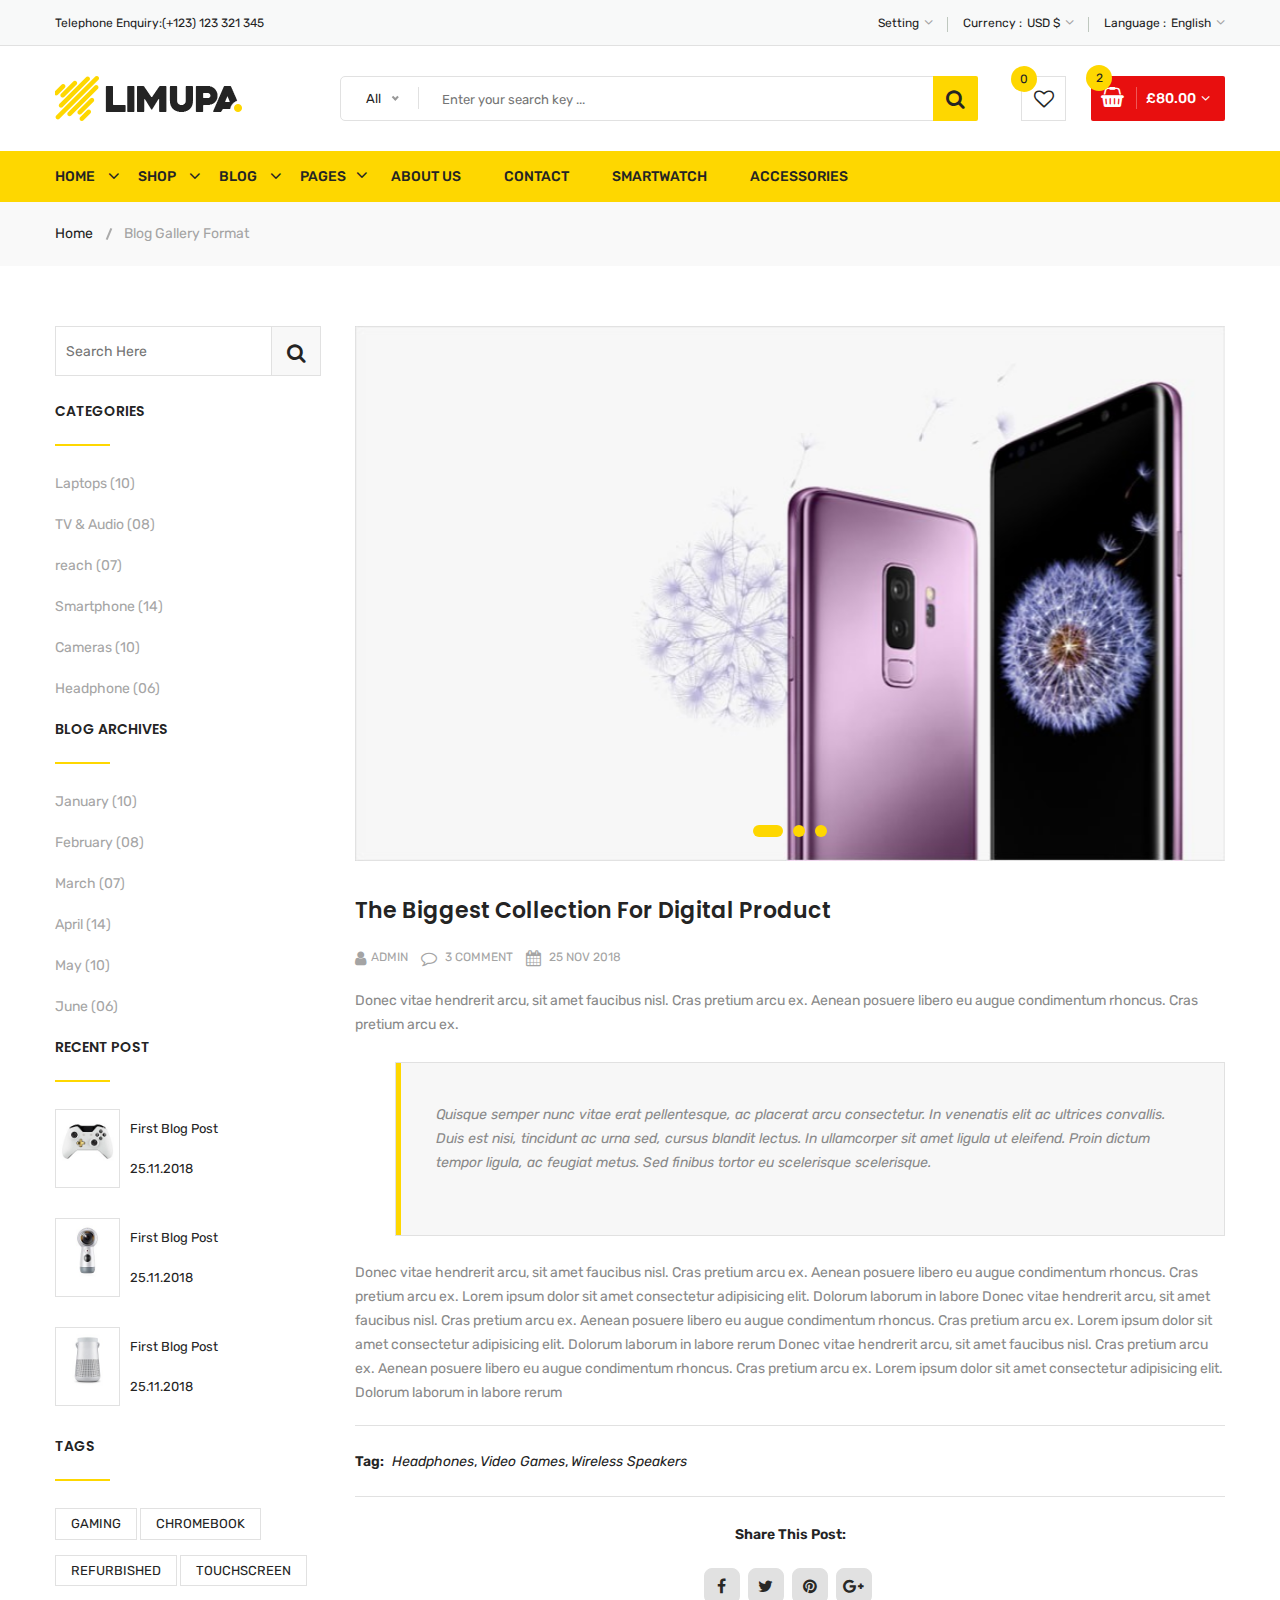
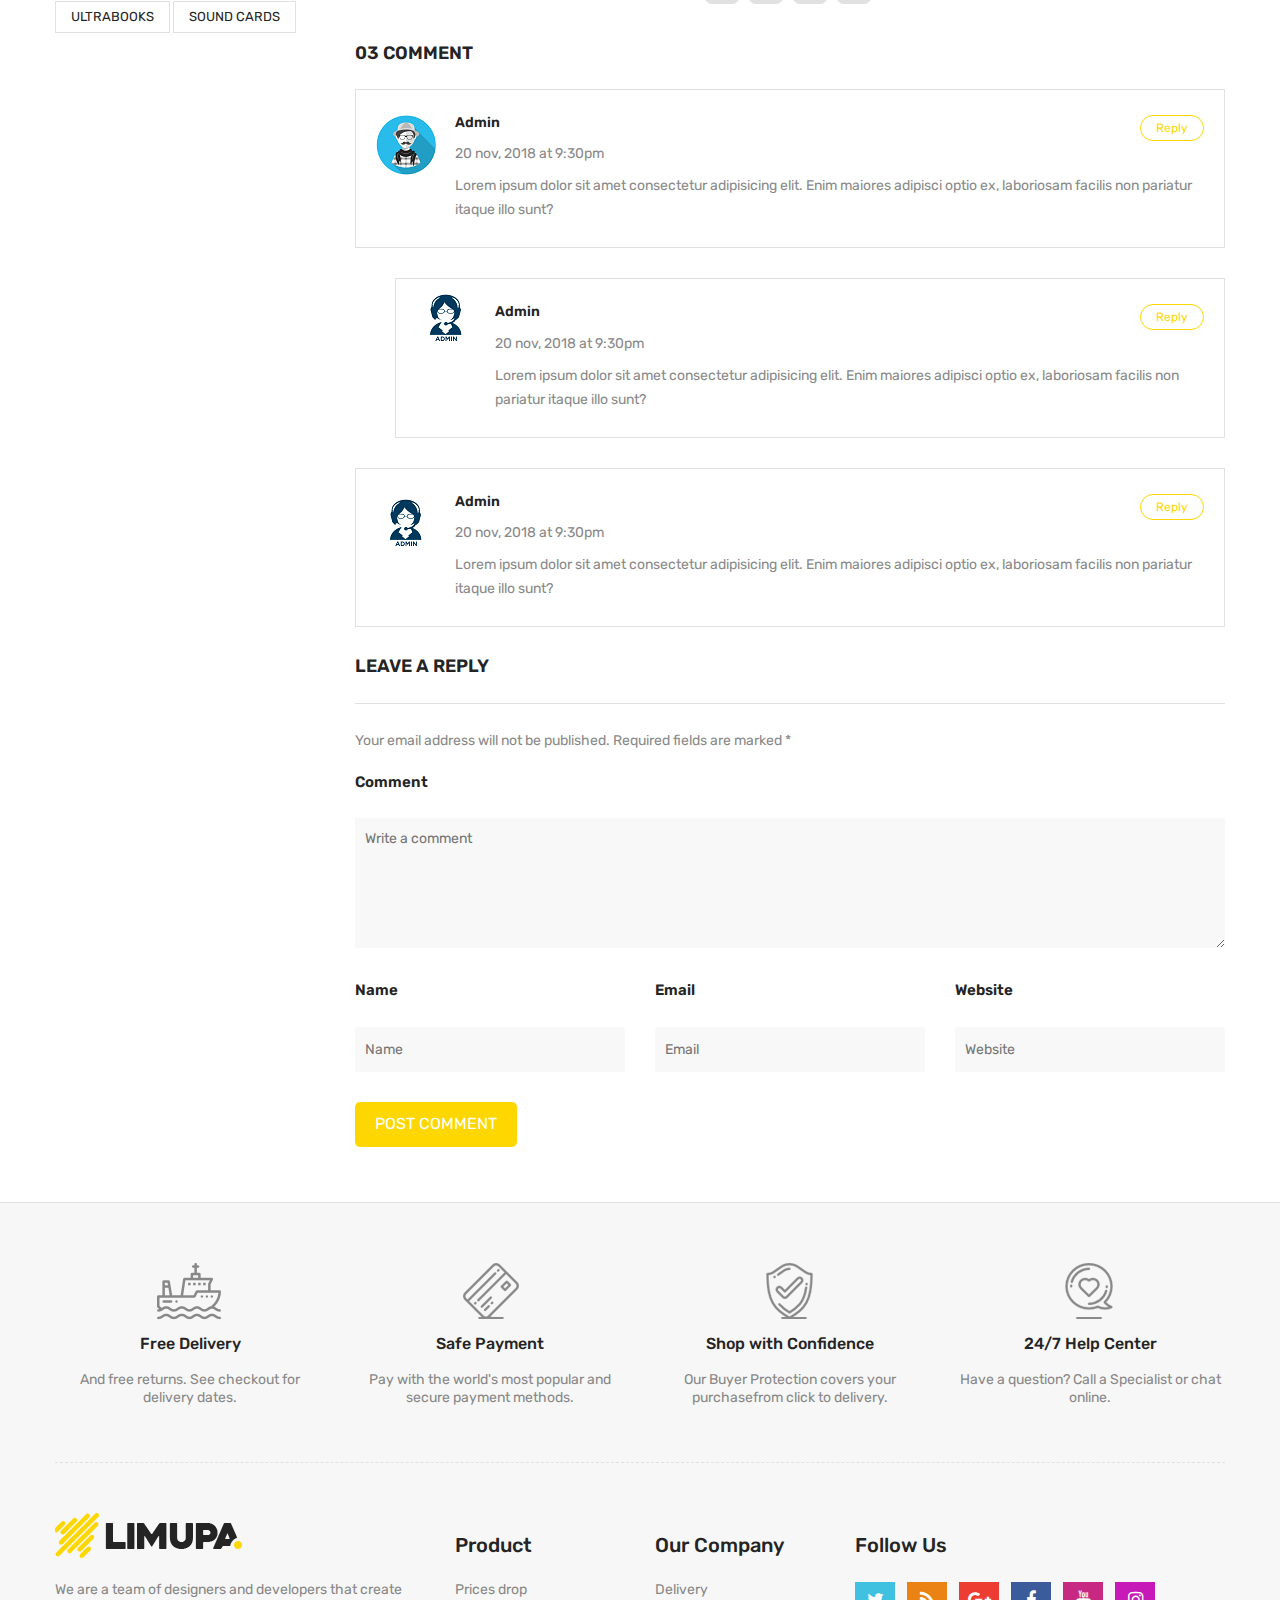
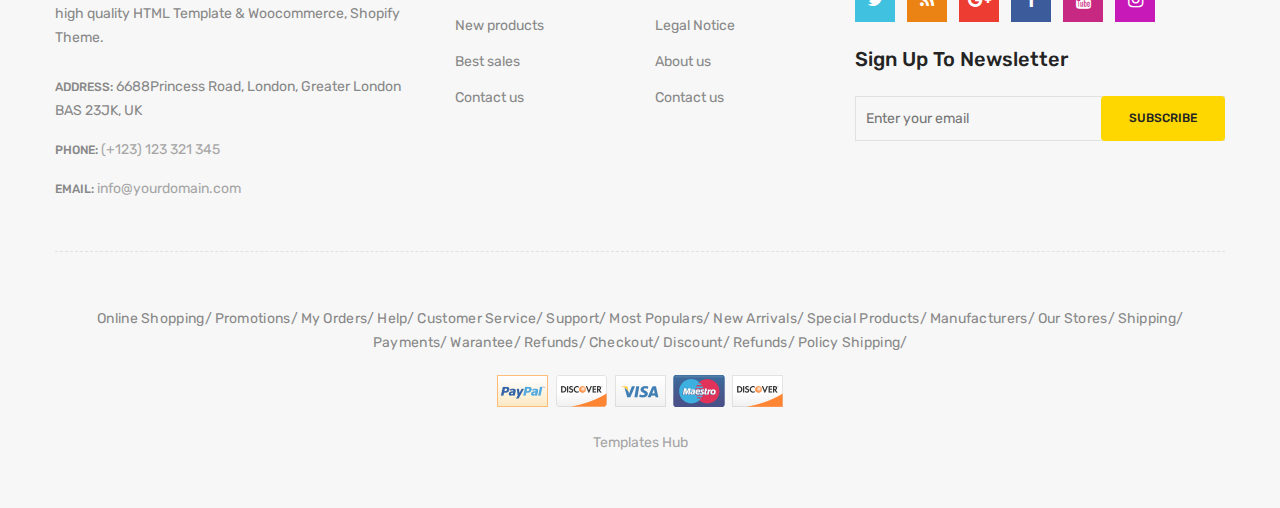
<file: blog-gallery-format.html>
<!doctype html>
<html class="no-js" lang="zxx">
    
<!-- blog-gallery-format32:00-->
<head>
        <meta charset="utf-8">
        <meta http-equiv="x-ua-compatible" content="ie=edge">
        <title>Blog Gallery Format || limupa - Digital Products Store eCommerce Bootstrap 4 Template</title>
        <meta name="description" content="">
        <meta name="viewport" content="width=device-width, initial-scale=1">
        <!-- Favicon -->
        <link rel="shortcut icon" type="image/x-icon" href="images/favicon.png">
        <!-- Material Design Iconic Font-V2.2.0 -->
        <link rel="stylesheet" href="css/material-design-iconic-font.min.css">
        <!-- Font Awesome -->
        <link rel="stylesheet" href="css/font-awesome.min.css">
        <!-- Font Awesome Stars-->
        <link rel="stylesheet" href="css/fontawesome-stars.css">
        <!-- Meanmenu CSS -->
        <link rel="stylesheet" href="css/meanmenu.css">
        <!-- owl carousel CSS -->
        <link rel="stylesheet" href="css/owl.carousel.min.css">
        <!-- Slick Carousel CSS -->
        <link rel="stylesheet" href="css/slick.css">
        <!-- Animate CSS -->
        <link rel="stylesheet" href="css/animate.css">
        <!-- Jquery-ui CSS -->
        <link rel="stylesheet" href="css/jquery-ui.min.css">
        <!-- Venobox CSS -->
        <link rel="stylesheet" href="css/venobox.css">
        <!-- Nice Select CSS -->
        <link rel="stylesheet" href="css/nice-select.css">
        <!-- Magnific Popup CSS -->
        <link rel="stylesheet" href="css/magnific-popup.css">
        <!-- Bootstrap V4.1.3 Fremwork CSS -->
        <link rel="stylesheet" href="css/bootstrap.min.css">
        <!-- Helper CSS -->
        <link rel="stylesheet" href="css/helper.css">
        <!-- Main Style CSS -->
        <link rel="stylesheet" href="style.css">
        <!-- Responsive CSS -->
        <link rel="stylesheet" href="css/responsive.css">
        <!-- Modernizr js -->
        <script src="js/vendor/modernizr-2.8.3.min.js"></script>
    </head>
    <body>
    <!--[if lt IE 8]>
		<p class="browserupgrade">You are using an <strong>outdated</strong> browser. Please <a href="http://browsehappy.com/">upgrade your browser</a> to improve your experience.</p>
	<![endif]-->
        <!-- Begin Body Wrapper -->
        <div class="body-wrapper">
            <!-- Begin Header Area -->
            <header>
                <!-- Begin Header Top Area -->
                <div class="header-top">
                    <div class="container">
                        <div class="row">
                            <!-- Begin Header Top Left Area -->
                            <div class="col-lg-3 col-md-4">
                                <div class="header-top-left">
                                    <ul class="phone-wrap">
                                        <li><span>Telephone Enquiry:</span><a href="#">(+123) 123 321 345</a></li>
                                    </ul>
                                </div>
                            </div>
                            <!-- Header Top Left Area End Here -->
                            <!-- Begin Header Top Right Area -->
                            <div class="col-lg-9 col-md-8">
                                <div class="header-top-right">
                                    <ul class="ht-menu">
                                        <!-- Begin Setting Area -->
                                        <li>
                                            <div class="ht-setting-trigger"><span>Setting</span></div>
                                            <div class="setting ht-setting">
                                                <ul class="ht-setting-list">
                                                    <li><a href="login-register.html">My Account</a></li>
                                                    <li><a href="checkout.html">Checkout</a></li>
                                                    <li><a href="login-register.html">Sign In</a></li>
                                                </ul>
                                            </div>
                                        </li>
                                        <!-- Setting Area End Here -->
                                        <!-- Begin Currency Area -->
                                        <li>
                                            <span class="currency-selector-wrapper">Currency :</span>
                                            <div class="ht-currency-trigger"><span>USD $</span></div>
                                            <div class="currency ht-currency">
                                                <ul class="ht-setting-list">
                                                    <li><a href="#">EUR €</a></li>
                                                    <li class="active"><a href="#">USD $</a></li>
                                                </ul>
                                            </div>
                                        </li>
                                        <!-- Currency Area End Here -->
                                        <!-- Begin Language Area -->
                                        <li>
                                            <span class="language-selector-wrapper">Language :</span>
                                            <div class="ht-language-trigger"><span>English</span></div>
                                            <div class="language ht-language">
                                                <ul class="ht-setting-list">
                                                    <li class="active"><a href="#"><img src="images/menu/flag-icon/1.jpg" alt="">English</a></li>
                                                    <li><a href="#"><img src="images/menu/flag-icon/2.jpg" alt="">Français</a></li>
                                                </ul>
                                            </div>
                                        </li>
                                        <!-- Language Area End Here -->
                                    </ul>
                                </div>
                            </div>
                            <!-- Header Top Right Area End Here -->
                        </div>
                    </div>
                </div>
                <!-- Header Top Area End Here -->
                <!-- Begin Header Middle Area -->
                <div class="header-middle pl-sm-0 pr-sm-0 pl-xs-0 pr-xs-0">
                    <div class="container">
                        <div class="row">
                            <!-- Begin Header Logo Area -->
                            <div class="col-lg-3">
                                <div class="logo pb-sm-30 pb-xs-30">
                                    <a href="index.html">
                                        <img src="images/menu/logo/1.jpg" alt="">
                                    </a>
                                </div>
                            </div>
                            <!-- Header Logo Area End Here -->
                            <!-- Begin Header Middle Right Area -->
                            <div class="col-lg-9 pl-0 ml-sm-15 ml-xs-15">
                                <!-- Begin Header Middle Searchbox Area -->
                                <form action="#" class="hm-searchbox">
                                    <select class="nice-select select-search-category">
                                        <option value="0">All</option>                         
                                        <option value="10">Laptops</option>                     
                                        <option value="17">- -  Prime Video</option>                    
                                        <option value="20">- - - -  All Videos</option>                     
                                        <option value="21">- - - -  Blouses</option>                        
                                        <option value="22">- - - -  Evening Dresses</option>                
                                        <option value="23">- - - -  Summer Dresses</option>                     
                                        <option value="24">- - - -  T-shirts</option>                       
                                        <option value="25">- - - -  Rent or Buy</option>                        
                                        <option value="26">- - - -  Your Watchlist</option>                     
                                        <option value="27">- - - -  Watch Anywhere</option>                     
                                        <option value="28">- - - -  Getting Started</option>         
                                        <option value="18">- - - -  Computers</option>                      
                                        <option value="29">- - - -  More to Explore</option>         
                                        <option value="30">- - - -  TV &amp; Video</option>                     
                                        <option value="31">- - - -  Audio &amp; Theater</option>               
                                        <option value="32">- - - -  Camera, Photo </option>
                                        <option value="33">- - - -  Cell Phones</option>                        
                                        <option value="34">- - - -  Headphones</option>                     
                                        <option value="35">- - - -  Video Games</option>                        
                                        <option value="36">- - - -  Wireless Speakers</option>            
                                        <option value="19">- - - -  Electronics</option>                        
                                        <option value="37">- - - -  Amazon Home</option>                        
                                        <option value="38">- - - -  Kitchen &amp; Dining</option>           
                                        <option value="39">- - - -  Furniture</option>                      
                                        <option value="40">- - - -  Bed &amp; Bath</option>                     
                                        <option value="41">- - - -  Appliances</option>                 
                                        <option value="11">TV &amp; Audio</option>                  
                                        <option value="42">- -  SamSung</option>                        
                                        <option value="45">- - - -  Office</option>                     
                                        <option value="47">- - - -  Gaming</option>                 
                                        <option value="48">- - - -  Chromebook</option>                     
                                        <option value="49">- - - -  Refurbished</option>                    
                                        <option value="50">- - - -  Touchscreen</option>                        
                                        <option value="51">- - - -  Ultrabooks</option>                     
                                        <option value="52">- - - -  Blouses</option>                        
                                        <option value="43">- -  Toshiba</option>                        
                                        <option value="53">- - - -  Hard Drives</option>                        
                                        <option value="54">- - - -  Graphic Cards</option>                      
                                        <option value="55">- - - -  Processors (CPU)</option>  
                                        <option value="56">- - - -  Memory</option>                     
                                        <option value="57">- - - -  Motherboards</option>                       
                                        <option value="58">- - - -  Fans &amp; Cooling</option> 
                                        <option value="59">- - - -  CD/DVD Drives</option>                      
                                        <option value="44">- -  Sony Bravia</option>                        
                                        <option value="60">- - - -  Sound Cards</option>                        
                                        <option value="61">- - - -  Cases &amp; Towers</option>   
                                        <option value="62">- - - -  Casual Dresses</option>                     
                                        <option value="63">- - - -  Evening Dresses</option>       
                                        <option value="64">- - - -  T-shirts</option>                       
                                        <option value="65">- - - -  Tops</option>                                 
                                        <option value="12">Smartphone</option>                  
                                        <option value="66">- -  Camera Accessories</option>                     
                                        <option value="68">- - - -  Octa Core</option>                      
                                        <option value="69">- - - -  Quad Core</option>                  
                                        <option value="70">- - - -  Dual Core</option>                      
                                        <option value="71">- - - -  7.0 Screen</option>                     
                                        <option value="72">- - - -  9.0 Screen</option>                     
                                        <option value="73">- - - -  Bags &amp; Cases</option>                   
                                        <option value="67">- -  Camcorders</option>                     
                                        <option value="74">- - - -  Batteries</option>                      
                                        <option value="75">- - - -  Microphones</option>                        
                                        <option value="76">- - - -  Stabilizers</option>                        
                                        <option value="77">- - - -  Video Tapes</option>                        
                                        <option value="78">- - - -  Memory Card Readers</option> 
                                        <option value="79">- - - -  Tripods</option>           
                                        <option value="13">Cameras</option>                          
                                        <option value="14">headphone</option>                                
                                        <option value="15">Smartwatch</option>                           
                                        <option value="16">Accessories</option>
                                    </select>
                                    <input type="text" placeholder="Enter your search key ...">
                                    <button class="li-btn" type="submit"><i class="fa fa-search"></i></button>
                                </form>
                                <!-- Header Middle Searchbox Area End Here -->
                                <!-- Begin Header Middle Right Area -->
                                <div class="header-middle-right">
                                    <ul class="hm-menu">
                                        <!-- Begin Header Middle Wishlist Area -->
                                        <li class="hm-wishlist">
                                            <a href="wishlist.html">
                                                <span class="cart-item-count wishlist-item-count">0</span>
                                                <i class="fa fa-heart-o"></i>
                                            </a>
                                        </li>
                                        <!-- Header Middle Wishlist Area End Here -->
                                        <!-- Begin Header Mini Cart Area -->
                                        <li class="hm-minicart">
                                            <div class="hm-minicart-trigger">
                                                <span class="item-icon"></span>
                                                <span class="item-text">£80.00
                                                    <span class="cart-item-count">2</span>
                                                </span>
                                            </div>
                                            <span></span>
                                            <div class="minicart">
                                                <ul class="minicart-product-list">
                                                    <li>
                                                        <a href="single-product.html" class="minicart-product-image">
                                                            <img src="images/product/small-size/5.jpg" alt="cart products">
                                                        </a>
                                                        <div class="minicart-product-details">
                                                            <h6><a href="single-product.html">Aenean eu tristique</a></h6>
                                                            <span>£40 x 1</span>
                                                        </div>
                                                        <button class="close" title="Remove">
                                                            <i class="fa fa-close"></i>
                                                        </button>
                                                    </li>
                                                    <li>
                                                        <a href="single-product.html" class="minicart-product-image">
                                                            <img src="images/product/small-size/6.jpg" alt="cart products">
                                                        </a>
                                                        <div class="minicart-product-details">
                                                            <h6><a href="single-product.html">Aenean eu tristique</a></h6>
                                                            <span>£40 x 1</span>
                                                        </div>
                                                        <button class="close" title="Remove">
                                                            <i class="fa fa-close"></i>
                                                        </button>
                                                    </li>
                                                </ul>
                                                <p class="minicart-total">SUBTOTAL: <span>£80.00</span></p>
                                                <div class="minicart-button">
                                                    <a href="shopping-cart.html" class="li-button li-button-fullwidth li-button-dark">
                                                        <span>View Full Cart</span>
                                                    </a>
                                                    <a href="checkout.html" class="li-button li-button-fullwidth">
                                                        <span>Checkout</span>
                                                    </a>
                                                </div>
                                            </div>
                                        </li>
                                        <!-- Header Mini Cart Area End Here -->
                                    </ul>
                                </div>
                                <!-- Header Middle Right Area End Here -->
                            </div>
                            <!-- Header Middle Right Area End Here -->
                        </div>
                    </div>
                </div>
                <!-- Header Middle Area End Here -->
                <!-- Begin Header Bottom Area -->
                <div class="header-bottom mb-0 header-sticky stick d-none d-lg-block d-xl-block">
                    <div class="container">
                        <div class="row">
                            <div class="col-lg-12">
                                <!-- Begin Header Bottom Menu Area -->
                                <div class="hb-menu">
                                    <nav>
                                        <ul>
                                            <li class="dropdown-holder"><a href="index.html">Home</a>
                                                <ul class="hb-dropdown">
                                                    <li><a href="index.html">Home One</a></li>
                                                    <li><a href="index-2.html">Home Two</a></li>
                                                    <li><a href="index-3.html">Home Three</a></li>
                                                    <li><a href="index-4.html">Home Four</a></li>
                                                </ul>
                                            </li>
                                            <li class="catmenu-dropdown megamenu-holder"><a href="shop-left-sidebar.html">Shop</a>
                                                <ul class="megamenu hb-megamenu">
                                                    <li><a href="shop-left-sidebar.html">Shop Page Layout</a>
                                                        <ul>
                                                            <li><a href="shop-3-column.html">Shop 3 Column</a></li>
                                                            <li><a href="shop-4-column.html">Shop 4 Column</a></li>
                                                            <li><a href="shop-left-sidebar.html">Shop Left Sidebar</a></li>
                                                            <li><a href="shop-right-sidebar.html">Shop Right Sidebar</a></li>
                                                            <li><a href="shop-list.html">Shop List</a></li>
                                                            <li><a href="shop-list-left-sidebar.html">Shop List Left Sidebar</a></li>
                                                            <li><a href="shop-list-right-sidebar.html">Shop List Right Sidebar</a></li>
                                                        </ul>
                                                    </li>
                                                    <li><a href="single-product-gallery-left.html">Single Product Style</a>
                                                        <ul>
                                                            <li><a href="single-product-carousel.html">Single Product Carousel</a></li>
                                                            <li><a href="single-product-gallery-left.html">Single Product Gallery Left</a></li>
                                                            <li><a href="single-product-gallery-right.html">Single Product Gallery Right</a></li>
                                                            <li><a href="single-product-tab-style-top.html">Single Product Tab Style Top</a></li>
                                                            <li><a href="single-product-tab-style-left.html">Single Product Tab Style Left</a></li>
                                                            <li><a href="single-product-tab-style-right.html">Single Product Tab Style Right</a></li>
                                                        </ul>
                                                    </li>
                                                    <li><a href="single-product.html">Single Products</a>
                                                        <ul>
                                                            <li><a href="single-product.html">Single Product</a></li>
                                                            <li><a href="single-product-sale.html">Single Product Sale</a></li>
                                                            <li><a href="single-product-group.html">Single Product Group</a></li>
                                                            <li><a href="single-product-normal.html">Single Product Normal</a></li>
                                                            <li><a href="single-product-affiliate.html">Single Product Affiliate</a></li>
                                                        </ul>
                                                    </li>
                                                </ul>
                                            </li>
                                            <li class="dropdown-holder"><a href="blog-left-sidebar.html">Blog</a>
                                                <ul class="hb-dropdown">
                                                    <li class="sub-dropdown-holder"><a href="blog-left-sidebar.html">Blog Grid View</a>
                                                        <ul class="hb-dropdown hb-sub-dropdown">
                                                            <li><a href="blog-2-column.html">Blog 2 Column</a></li>
                                                            <li><a href="blog-3-column.html">Blog 3 Column</a></li>
                                                            <li><a href="blog-left-sidebar.html">Grid Left Sidebar</a></li>
                                                            <li><a href="blog-right-sidebar.html">Grid Right Sidebar</a></li>
                                                        </ul>
                                                    </li>
                                                    <li class="sub-dropdown-holder"><a href="blog-list-left-sidebar.html">Blog List View</a>
                                                        <ul class="hb-dropdown hb-sub-dropdown">
                                                            <li><a href="blog-list.html">Blog List</a></li>
                                                            <li><a href="blog-list-left-sidebar.html">List Left Sidebar</a></li>
                                                            <li><a href="blog-list-right-sidebar.html">List Right Sidebar</a></li>
                                                        </ul>
                                                    </li>
                                                    <li class="sub-dropdown-holder"><a href="blog-details-left-sidebar.html">Blog Details</a>
                                                        <ul class="hb-dropdown hb-sub-dropdown">
                                                            <li><a href="blog-details-left-sidebar.html">Left Sidebar</a></li>
                                                            <li><a href="blog-details-right-sidebar.html">Right Sidebar</a></li>
                                                        </ul>
                                                    </li>
                                                    <li class="sub-dropdown-holder"><a href="blog-gallery-format.html">Blog Format</a>
                                                        <ul class="hb-dropdown hb-sub-dropdown">
                                                            <li><a href="blog-audio-format.html">Blog Audio Format</a></li>
                                                            <li><a href="blog-video-format.html">Blog Video Format</a></li>
                                                            <li><a href="blog-gallery-format.html">Blog Gallery Format</a></li>
                                                        </ul>
                                                    </li>
                                                </ul>
                                            </li>
                                            <li class="catmenu-dropdown megamenu-static-holder"><a href="index.html">Pages</a>
                                                <ul class="megamenu hb-megamenu">
                                                    <li><a href="blog-left-sidebar.html">Blog Layouts</a>
                                                        <ul>
                                                            <li><a href="blog-2-column.html">Blog 2 Column</a></li>
                                                            <li><a href="blog-3-column.html">Blog 3 Column</a></li>
                                                            <li><a href="blog-left-sidebar.html">Grid Left Sidebar</a></li>
                                                            <li><a href="blog-right-sidebar.html">Grid Right Sidebar</a></li>
                                                            <li><a href="blog-list.html">Blog List</a></li>
                                                            <li><a href="blog-list-left-sidebar.html">List Left Sidebar</a></li>
                                                            <li><a href="blog-list-right-sidebar.html">List Right Sidebar</a></li>
                                                        </ul>
                                                    </li>
                                                    <li><a href="blog-details-left-sidebar.html">Blog Details Pages</a>
                                                        <ul>
                                                            <li><a href="blog-details-left-sidebar.html">Left Sidebar</a></li>
                                                            <li><a href="blog-details-right-sidebar.html">Right Sidebar</a></li>
                                                            <li><a href="blog-audio-format.html">Blog Audio Format</a></li>
                                                            <li><a href="blog-video-format.html">Blog Video Format</a></li>
                                                            <li class="active"><a href="blog-gallery-format.html">Blog Gallery Format</a></li>
                                                        </ul>
                                                    </li>
                                                    <li><a href="index.html">Other Pages</a>
                                                        <ul>
                                                            <li><a href="login-register.html">My Account</a></li>
                                                            <li><a href="checkout.html">Checkout</a></li>
                                                            <li><a href="compare.html">Compare</a></li>
                                                            <li><a href="wishlist.html">Wishlist</a></li>
                                                            <li><a href="shopping-cart.html">Shopping Cart</a></li>
                                                        </ul>
                                                    </li>
                                                    <li><a href="index.html">Other Pages 2</a>
                                                        <ul>
                                                            <li><a href="contact.html">Contact</a></li>
                                                            <li><a href="about-us.html">About Us</a></li>
                                                            <li><a href="faq.html">FAQ</a></li>
                                                            <li><a href="404.html">404 Error</a></li>
                                                        </ul>
                                                    </li>
                                                </ul>
                                            </li>
                                            <li><a href="about-us.html">About Us</a></li>
                                            <li><a href="contact.html">Contact</a></li>
                                            <li><a href="shop-left-sidebar.html">Smartwatch</a></li>
                                            <li><a href="shop-left-sidebar.html">Accessories</a></li>
                                        </ul>
                                    </nav>
                                </div>
                                <!-- Header Bottom Menu Area End Here -->
                            </div>
                        </div>
                    </div>
                </div>
                <!-- Header Bottom Area End Here -->
                <!-- Begin Mobile Menu Area -->
                <div class="mobile-menu-area d-lg-none d-xl-none col-12">
                    <div class="container"> 
                        <div class="row">
                            <div class="mobile-menu">
                            </div>
                        </div>
                    </div>
                </div>
                <!-- Mobile Menu Area End Here -->
            </header>
            <!-- Header Area End Here -->
            <!-- Begin Li's Breadcrumb Area -->
            <div class="breadcrumb-area">
                <div class="container">
                    <div class="breadcrumb-content">
                        <ul>
                            <li><a href="index.html">Home</a></li>
                            <li class="active">Blog Gallery Format</li>
                        </ul>
                    </div>
                </div>
            </div>
            <!-- Li's Breadcrumb Area End Here -->
            <!-- Begin Li's Main Blog Page Area -->
            <div class="li-main-blog-page pt-60 pb-55">
                <div class="container">
                    <div class="row">
                        <!-- Begin Li's Blog Sidebar Area -->
                        <div class="col-lg-3 order-lg-1 order-2">
                            <div class="li-blog-sidebar-wrapper">
                                <div class="li-blog-sidebar">
                                    <div class="li-sidebar-search-form">
                                        <form action="#">
                                            <input type="text" class="li-search-field" placeholder="search here">
                                            <button type="submit" class="li-search-btn"><i class="fa fa-search"></i></button>
                                        </form>
                                    </div>
                                </div>
                                <div class="li-blog-sidebar pt-25">
                                    <h4 class="li-blog-sidebar-title">Categories</h4>
                                    <ul class="li-blog-archive">
                                        <li><a href="#">Laptops (10)</a></li>
                                        <li><a href="#">TV & Audio (08)</a></li>
                                        <li><a href="#">reach (07)</a></li>
                                        <li><a href="#">Smartphone (14)</a></li>
                                        <li><a href="#">Cameras (10)</a></li>
                                        <li><a href="#">Headphone (06)</a></li>
                                    </ul>
                                </div>
                                <div class="li-blog-sidebar">
                                    <h4 class="li-blog-sidebar-title">Blog Archives</h4>
                                    <ul class="li-blog-archive">
                                        <li><a href="#">January (10)</a></li>
                                        <li><a href="#">February (08)</a></li>
                                        <li><a href="#">March (07)</a></li>
                                        <li><a href="#">April (14)</a></li>
                                        <li><a href="#">May (10)</a></li>
                                        <li><a href="#">June (06)</a></li>
                                    </ul>
                                </div>
                                <div class="li-blog-sidebar">
                                    <h4 class="li-blog-sidebar-title">Recent Post</h4>
                                    <div class="li-recent-post pb-30">
                                        <div class="li-recent-post-thumb">
                                            <a href="blog-details.html">
                                                <img class="img-full" src="images/product/small-size/3.jpg" alt="Li's Product Image">
                                            </a>
                                        </div>
                                        <div class="li-recent-post-des">
                                            <span><a href="blog-details.html">First Blog Post</a></span>
                                            <span class="li-post-date">25.11.2018</span>
                                        </div>
                                    </div>
                                    <div class="li-recent-post pb-30">
                                        <div class="li-recent-post-thumb">
                                            <a href="blog-details.html">
                                                <img class="img-full" src="images/product/small-size/2.jpg" alt="Li's Product Image">
                                            </a>
                                        </div>
                                        <div class="li-recent-post-des">
                                            <span><a href="blog-details.html">First Blog Post</a></span>
                                            <span class="li-post-date">25.11.2018</span>
                                        </div>
                                    </div>
                                    <div class="li-recent-post pb-30">
                                        <div class="li-recent-post-thumb">
                                            <a href="blog-details.html">
                                                <img class="img-full" src="images/product/small-size/5.jpg" alt="Li's Product Image">
                                            </a>
                                        </div>
                                        <div class="li-recent-post-des">
                                            <span><a href="blog-details.html">First Blog Post</a></span>
                                            <span class="li-post-date">25.11.2018</span>
                                        </div>
                                    </div>
                                </div>
                                <div class="li-blog-sidebar">
                                    <h4 class="li-blog-sidebar-title">Tags</h4>
                                    <ul class="li-blog-tags">
                                        <li><a href="#">Gaming</a></li>
                                        <li><a href="#">Chromebook</a></li>
                                        <li><a href="#">Refurbished</a></li>
                                        <li><a href="#">Touchscreen</a></li>
                                        <li><a href="#">Ultrabooks</a></li>
                                        <li><a href="#">Sound Cards</a></li>  
                                    </ul>
                                </div>
                            </div>
                        </div>
                        <!-- Li's Blog Sidebar Area End Here -->
                        <!-- Begin Li's Main Content Area -->
                        <div class="col-lg-9 order-lg-2 order-1">
                            <div class="row li-main-content">
                                <div class="col-lg-12">
                                    <div class="li-blog-single-item pb-40">
                                        <div class="li-blog-gallery-slider slick-dot-style">
                                            <div class="li-blog-banner">
                                                <a href="blog-details.html"><img class="img-full" src="images/blog-banner/large-size/1.jpg" alt="Product Image"></a>
                                            </div>
                                            <div class="li-blog-banner">
                                                <a href="blog-details.html"><img class="img-full" src="images/blog-banner/large-size/2.jpg" alt="Product Image"></a>
                                            </div>
                                            <div class="li-blog-banner">
                                                <a href="blog-details.html"><img class="img-full" src="images/blog-banner/large-size/3.jpg" alt="Product Image"></a>
                                            </div>
                                        </div>
                                        <div class="li-blog-content">
                                            <div class="li-blog-details">
                                                <h3 class="li-blog-heading pt-35"><a href="blog-details.html">The Biggest Collection For Digital Product</a></h3>
                                                <div class="li-blog-meta">
                                                    <a class="author" href="#"><i class="fa fa-user"></i>Admin</a>
                                                    <a class="comment" href="#"><i class="fa fa-comment-o"></i> 3 comment</a>
                                                    <a class="post-time" href="#"><i class="fa fa-calendar"></i> 25 nov 2018</a>
                                                </div>
                                                <p>Donec vitae hendrerit arcu, sit amet faucibus nisl. Cras pretium arcu ex. Aenean posuere libero eu augue condimentum rhoncus. Cras pretium arcu ex.</p>
                                                <!-- Begin Blog Blockquote Area -->
                                                <div class="li-blog-blockquote">
                                                    <blockquote>
                                                        <p>Quisque semper nunc vitae erat pellentesque, ac placerat arcu consectetur. In venenatis elit ac ultrices convallis. Duis est nisi, tincidunt ac urna sed, cursus blandit lectus. In ullamcorper sit amet ligula ut eleifend. Proin dictum tempor ligula, ac feugiat metus. Sed finibus tortor eu scelerisque scelerisque.</p>
                                                    </blockquote>
                                                </div>
                                                <!-- Blog Blockquote Area End Here -->
                                                <p>Donec vitae hendrerit arcu, sit amet faucibus nisl. Cras pretium arcu ex. Aenean posuere libero eu augue condimentum rhoncus. Cras pretium arcu ex. Lorem ipsum dolor sit amet consectetur adipisicing elit. Dolorum laborum in labore Donec vitae hendrerit arcu, sit amet faucibus nisl. Cras pretium arcu ex. Aenean posuere libero eu augue condimentum rhoncus. Cras pretium arcu ex. Lorem ipsum dolor sit amet consectetur adipisicing elit. Dolorum laborum in labore rerum Donec vitae hendrerit arcu, sit amet faucibus nisl. Cras pretium arcu ex. Aenean posuere libero eu augue condimentum rhoncus. Cras pretium arcu ex. Lorem ipsum dolor sit amet consectetur adipisicing elit. Dolorum laborum in labore rerum </p>
                                                <div class="li-tag-line">
                                                    <h4>tag:</h4>
                                                    <a href="#">Headphones</a>,
                                                    <a href="#">Video Games</a>,
                                                    <a href="#">Wireless Speakers</a>
                                                </div>
                                                <div class="li-blog-sharing text-center pt-30">
                                                    <h4>share this post:</h4>
                                                    <a href="#"><i class="fa fa-facebook"></i></a>
                                                    <a href="#"><i class="fa fa-twitter"></i></a>
                                                    <a href="#"><i class="fa fa-pinterest"></i></a>
                                                    <a href="#"><i class="fa fa-google-plus"></i></a>
                                                </div>
                                            </div>
                                        </div>
                                    </div>
                                    <!-- Begin Li's Blog Comment Section -->
                                    <div class="li-comment-section">
                                        <h3>03 comment</h3>
                                        <ul>
                                            <li>
                                                <div class="author-avatar pt-15">
                                                    <img src="images/product-details/user.png" alt="User">
                                                </div>
                                                <div class="comment-body pl-15">
                                                        <span class="reply-btn pt-15 pt-xs-5"><a href="#">reply</a></span>
                                                    <h5 class="comment-author pt-15">admin</h5>
                                                    <div class="comment-post-date">
                                                        20 nov, 2018 at 9:30pm
                                                    </div>
                                                    <p>Lorem ipsum dolor sit amet consectetur adipisicing elit. Enim maiores adipisci optio ex, laboriosam facilis non pariatur itaque illo sunt?</p>
                                                </div>
                                            </li>
                                            <li class="comment-children">
                                                <div class="author-avatar pt-15tar">
                                                    <img src="images/product-details/admin.png" alt="Admin">
                                                </div>
                                                <div class="comment-body pl-15">
                                                        <span class="reply-btn pt-15 pt-xs-5"><a href="#">reply</a></span>
                                                    <h5 class="comment-author pt-15">admin</h5>
                                                    <div class="comment-post-date">
                                                        20 nov, 2018 at 9:30pm
                                                    </div>
                                                    <p>Lorem ipsum dolor sit amet consectetur adipisicing elit. Enim maiores adipisci optio ex, laboriosam facilis non pariatur itaque illo sunt?</p>
                                                </div>
                                            </li>
                                            <li>
                                                <div class="author-avatar pt-15">
                                                    <img src="images/product-details/admin.png" alt="Admin">
                                                </div>
                                                <div class="comment-body pl-15">
                                                    <span class="reply-btn pt-15 pt-xs-5"><a href="#">reply</a></span>
                                                    <h5 class="comment-author pt-15">admin</h5>
                                                    <div class="comment-post-date">
                                                        20 nov, 2018 at 9:30pm
                                                    </div>
                                                    <p>Lorem ipsum dolor sit amet consectetur adipisicing elit. Enim maiores adipisci optio ex, laboriosam facilis non pariatur itaque illo sunt?</p>
                                                </div>
                                            </li>
                                        </ul>
                                    </div>
                                    <!-- Li's Blog Comment Section End Here -->
                                    <!-- Begin Blog comment Box Area -->
                                    <div class="li-blog-comment-wrapper">
                                        <h3>leave a reply</h3>
                                        <p>Your email address will not be published. Required fields are marked *</p>
                                        <form action="#">
                                            <div class="comment-post-box">
                                                <div class="row">
                                                    <div class="col-lg-12">
                                                        <label>comment</label>
                                                        <textarea name="commnet" placeholder="Write a comment"></textarea>
                                                    </div>
                                                    <div class="col-lg-4 col-md-4 col-sm-4 mt-5 mb-sm-20 mb-xs-20">
                                                        <label>Name</label>
                                                        <input type="text" class="coment-field" placeholder="Name">
                                                    </div>
                                                    <div class="col-lg-4 col-md-4 col-sm-4 mt-5 mb-sm-20 mb-xs-20">
                                                        <label>Email</label>
                                                        <input type="text" class="coment-field" placeholder="Email">
                                                    </div>
                                                    <div class="col-lg-4 col-md-4 col-sm-4 mt-5 mb-sm-20">
                                                        <label>Website</label>
                                                        <input type="text" class="coment-field" placeholder="Website">
                                                    </div>
                                                    <div class="col-lg-12">
                                                        <div class="coment-btn pt-30 pb-sm-30 f-left">
                                                            <input class="li-btn-2" type="submit" name="submit" value="post comment">
                                                        </div>
                                                    </div>
                                                </div>
                                            </div>
                                        </form>
                                    </div>
                                    <!-- Blog comment Box Area End Here -->
                                </div>
                            </div>
                        </div>
                        <!-- Li's Main Content Area End Here -->
                    </div>
                </div>
            </div>
            <!-- Li's Main Blog Page Area End Here -->
            <!-- Begin Footer Area -->
            <div class="footer">
                <!-- Begin Footer Static Top Area -->
                <div class="footer-static-top">
                    <div class="container">
                        <!-- Begin Footer Shipping Area -->
                        <div class="footer-shipping pt-60 pb-55 pb-xs-25">
                            <div class="row">
                                <!-- Begin Li's Shipping Inner Box Area -->
                                <div class="col-lg-3 col-md-6 col-sm-6 pb-sm-55 pb-xs-55">
                                    <div class="li-shipping-inner-box">
                                        <div class="shipping-icon">
                                            <img src="images/shipping-icon/1.png" alt="Shipping Icon">
                                        </div>
                                        <div class="shipping-text">
                                            <h2>Free Delivery</h2>
                                            <p>And free returns. See checkout for delivery dates.</p>
                                        </div>
                                    </div>
                                </div>
                                <!-- Li's Shipping Inner Box Area End Here -->
                                <!-- Begin Li's Shipping Inner Box Area -->
                                <div class="col-lg-3 col-md-6 col-sm-6 pb-sm-55 pb-xs-55">
                                    <div class="li-shipping-inner-box">
                                        <div class="shipping-icon">
                                            <img src="images/shipping-icon/2.png" alt="Shipping Icon">
                                        </div>
                                        <div class="shipping-text">
                                            <h2>Safe Payment</h2>
                                            <p>Pay with the world's most popular and secure payment methods.</p>
                                        </div>
                                    </div>
                                </div>
                                <!-- Li's Shipping Inner Box Area End Here -->
                                <!-- Begin Li's Shipping Inner Box Area -->
                                <div class="col-lg-3 col-md-6 col-sm-6 pb-xs-30">
                                    <div class="li-shipping-inner-box">
                                        <div class="shipping-icon">
                                            <img src="images/shipping-icon/3.png" alt="Shipping Icon">
                                        </div>
                                        <div class="shipping-text">
                                            <h2>Shop with Confidence</h2>
                                            <p>Our Buyer Protection covers your purchasefrom click to delivery.</p>
                                        </div>
                                    </div>
                                </div>
                                <!-- Li's Shipping Inner Box Area End Here -->
                                <!-- Begin Li's Shipping Inner Box Area -->
                                <div class="col-lg-3 col-md-6 col-sm-6 pb-xs-30">
                                    <div class="li-shipping-inner-box">
                                        <div class="shipping-icon">
                                            <img src="images/shipping-icon/4.png" alt="Shipping Icon">
                                        </div>
                                        <div class="shipping-text">
                                            <h2>24/7 Help Center</h2>
                                            <p>Have a question? Call a Specialist or chat online.</p>
                                        </div>
                                    </div>
                                </div>
                                <!-- Li's Shipping Inner Box Area End Here -->
                            </div>
                        </div>
                        <!-- Footer Shipping Area End Here -->
                    </div>
                </div>
                <!-- Footer Static Top Area End Here -->
                <!-- Begin Footer Static Middle Area -->
                <div class="footer-static-middle">
                    <div class="container">
                        <div class="footer-logo-wrap pt-50 pb-35">
                            <div class="row">
                                <!-- Begin Footer Logo Area -->
                                <div class="col-lg-4 col-md-6">
                                    <div class="footer-logo">
                                        <img src="images/menu/logo/1.jpg" alt="Footer Logo">
                                        <p class="info">
                                            We are a team of designers and developers that create high quality HTML Template & Woocommerce, Shopify Theme.
                                        </p>
                                    </div>
                                    <ul class="des">
                                        <li>
                                            <span>Address: </span>
                                            6688Princess Road, London, Greater London BAS 23JK, UK
                                        </li>
                                        <li>
                                            <span>Phone: </span>
                                            <a href="#">(+123) 123 321 345</a>
                                        </li>
                                        <li>
                                            <span>Email: </span>
                                            <a href="mailto://info@yourdomain.com">info@yourdomain.com</a>
                                        </li>
                                    </ul>
                                </div>
                                <!-- Footer Logo Area End Here -->
                                <!-- Begin Footer Block Area -->
                                <div class="col-lg-2 col-md-3 col-sm-6">
                                    <div class="footer-block">
                                        <h3 class="footer-block-title">Product</h3>
                                        <ul>
                                            <li><a href="#">Prices drop</a></li>
                                            <li><a href="#">New products</a></li>
                                            <li><a href="#">Best sales</a></li>
                                            <li><a href="#">Contact us</a></li>
                                        </ul>
                                    </div>
                                </div>
                                <!-- Footer Block Area End Here -->
                                <!-- Begin Footer Block Area -->
                                <div class="col-lg-2 col-md-3 col-sm-6">
                                    <div class="footer-block">
                                        <h3 class="footer-block-title">Our company</h3>
                                        <ul>
                                            <li><a href="#">Delivery</a></li>
                                            <li><a href="#">Legal Notice</a></li>
                                            <li><a href="#">About us</a></li>
                                            <li><a href="#">Contact us</a></li>
                                        </ul>
                                    </div>
                                </div>
                                <!-- Footer Block Area End Here -->
                                <!-- Begin Footer Block Area -->
                                <div class="col-lg-4">
                                    <div class="footer-block">
                                        <h3 class="footer-block-title">Follow Us</h3>
                                        <ul class="social-link">
                                            <li class="twitter">
                                                <a href="https://twitter.com/" data-toggle="tooltip" target="_blank" title="Twitter">
                                                    <i class="fa fa-twitter"></i>
                                                </a>
                                            </li>
                                            <li class="rss">
                                                <a href="https://rss.com/" data-toggle="tooltip" target="_blank" title="RSS">
                                                    <i class="fa fa-rss"></i>
                                                </a>
                                            </li>
                                            <li class="google-plus">
                                                <a href="https://www.plus.google.com/discover" data-toggle="tooltip" target="_blank" title="Google Plus">
                                                    <i class="fa fa-google-plus"></i>
                                                </a>
                                            </li>
                                            <li class="facebook">
                                                <a href="https://www.facebook.com/" data-toggle="tooltip" target="_blank" title="Facebook">
                                                    <i class="fa fa-facebook"></i>
                                                </a>
                                            </li>
                                            <li class="youtube">
                                                <a href="https://www.youtube.com/" data-toggle="tooltip" target="_blank" title="Youtube">
                                                    <i class="fa fa-youtube"></i>
                                                </a>
                                            </li>
                                            <li class="instagram">
                                                <a href="https://www.instagram.com/" data-toggle="tooltip" target="_blank" title="Instagram">
                                                    <i class="fa fa-instagram"></i>
                                                </a>
                                            </li>
                                        </ul>
                                    </div>
                                    <!-- Begin Footer Newsletter Area -->
                                    <div class="footer-newsletter">
                                        <h4>Sign up to newsletter</h4>
                                        <form action="#" method="post" id="mc-embedded-subscribe-form" name="mc-embedded-subscribe-form" class="footer-subscribe-form validate" target="_blank" novalidate>
                                           <div id="mc_embed_signup_scroll">
                                              <div id="mc-form" class="mc-form subscribe-form form-group" >
                                                <input id="mc-email" type="email" autocomplete="off" placeholder="Enter your email" />
                                                <button  class="btn" id="mc-submit">Subscribe</button>
                                              </div>
                                           </div>
                                        </form>
                                    </div>
                                    <!-- Footer Newsletter Area End Here -->
                                </div>
                                <!-- Footer Block Area End Here -->
                            </div>
                        </div>
                    </div>
                </div>
                <!-- Footer Static Middle Area End Here -->
                <!-- Begin Footer Static Bottom Area -->
                <div class="footer-static-bottom pt-55 pb-55">
                    <div class="container">
                        <div class="row">
                            <div class="col-lg-12">
                                <!-- Begin Footer Links Area -->
                                <div class="footer-links">
                                    <ul>
                                        <li><a href="#">Online Shopping</a></li>
                                        <li><a href="#">Promotions</a></li>
                                        <li><a href="#">My Orders</a></li>
                                        <li><a href="#">Help</a></li>
                                        <li><a href="#">Customer Service</a></li>
                                        <li><a href="#">Support</a></li>
                                        <li><a href="#">Most Populars</a></li>
                                        <li><a href="#">New Arrivals</a></li>
                                        <li><a href="#">Special Products</a></li>
                                        <li><a href="#">Manufacturers</a></li>
                                        <li><a href="#">Our Stores</a></li>
                                        <li><a href="#">Shipping</a></li>
                                        <li><a href="#">Payments</a></li>
                                        <li><a href="#">Warantee</a></li>
                                        <li><a href="#">Refunds</a></li>
                                        <li><a href="#">Checkout</a></li>
                                        <li><a href="#">Discount</a></li>
                                        <li><a href="#">Refunds</a></li>
                                        <li><a href="#">Policy Shipping</a></li>
                                    </ul>
                                </div>
                                <!-- Footer Links Area End Here -->
                                <!-- Begin Footer Payment Area -->
                                <div class="copyright text-center">
                                    <a href="#">
                                        <img src="images/payment/1.png" alt="">
                                    </a>
                                </div>
                                <!-- Footer Payment Area End Here -->
                                <!-- Begin Copyright Area -->
                                <div class="copyright text-center pt-25">
                                    <span><a target="_blank" href="https://www.templateshub.net">Templates Hub</a></span>
                                </div>
                                <!-- Copyright Area End Here -->
                            </div>
                        </div>
                    </div>
                </div>
                <!-- Footer Static Bottom Area End Here -->
            </div>
            <!-- Footer Area End Here -->
        </div>
        <!-- Body Wrapper End Here -->
        <!-- jQuery-V1.12.4 -->
        <script src="js/vendor/jquery-1.12.4.min.js"></script>
        <!-- Popper js -->
        <script src="js/vendor/popper.min.js"></script>
        <!-- Bootstrap V4.1.3 Fremwork js -->
        <script src="js/bootstrap.min.js"></script>
        <!-- Ajax Mail js -->
        <script src="js/ajax-mail.js"></script>
        <!-- Meanmenu js -->
        <script src="js/jquery.meanmenu.min.js"></script>
        <!-- Wow.min js -->
        <script src="js/wow.min.js"></script>
        <!-- Slick Carousel js -->
        <script src="js/slick.min.js"></script>
        <!-- Owl Carousel-2 js -->
        <script src="js/owl.carousel.min.js"></script>
        <!-- Magnific popup js -->
        <script src="js/jquery.magnific-popup.min.js"></script>
        <!-- Isotope js -->
        <script src="js/isotope.pkgd.min.js"></script>
        <!-- Imagesloaded js -->
        <script src="js/imagesloaded.pkgd.min.js"></script>
        <!-- Mixitup js -->
        <script src="js/jquery.mixitup.min.js"></script>
        <!-- Countdown -->
        <script src="js/jquery.countdown.min.js"></script>
        <!-- Counterup -->
        <script src="js/jquery.counterup.min.js"></script>
        <!-- Waypoints -->
        <script src="js/waypoints.min.js"></script>
        <!-- Barrating -->
        <script src="js/jquery.barrating.min.js"></script>
        <!-- Jquery-ui -->
        <script src="js/jquery-ui.min.js"></script>
        <!-- Venobox -->
        <script src="js/venobox.min.js"></script>
        <!-- Nice Select js -->
        <script src="js/jquery.nice-select.min.js"></script>
        <!-- ScrollUp js -->
        <script src="js/scrollUp.min.js"></script>
        <!-- Main/Activator js -->
        <script src="js/main.js"></script>
    </body>

<!-- blog-gallery-format32:03-->
</html>
</file>
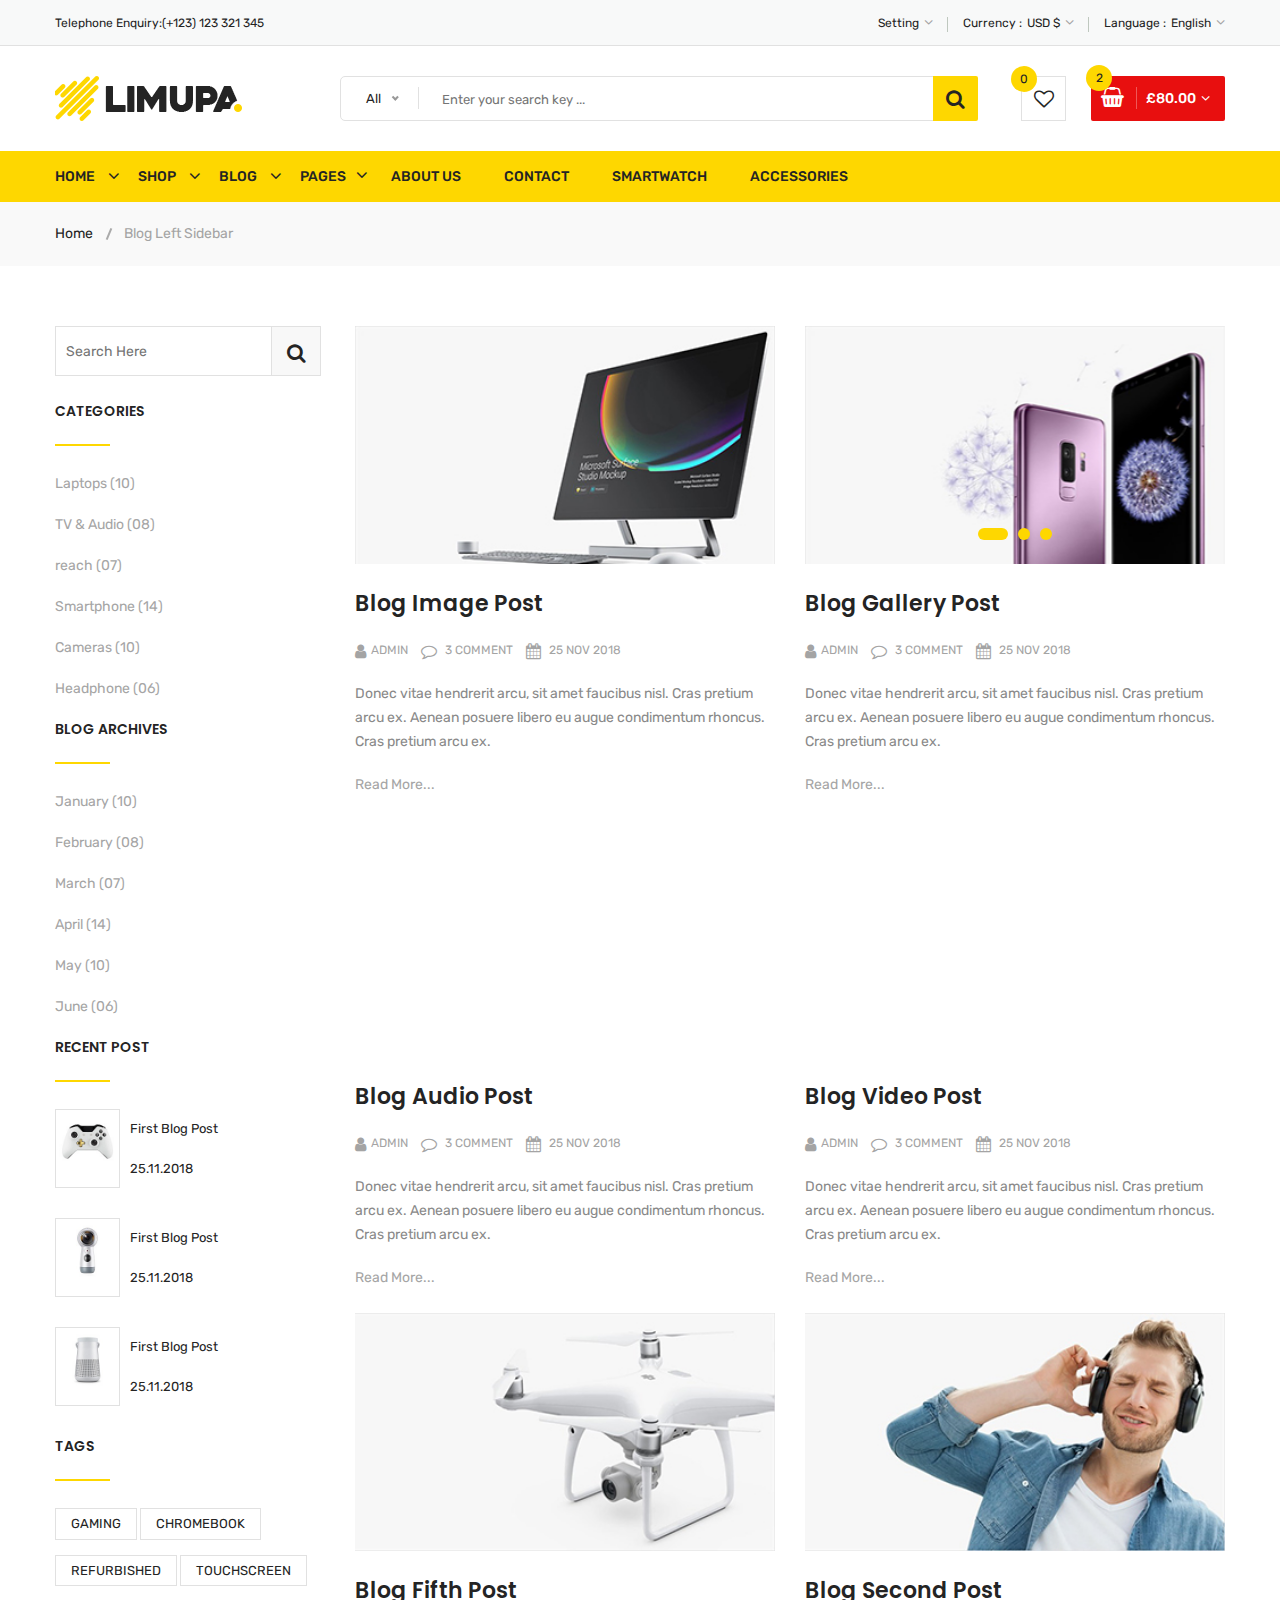
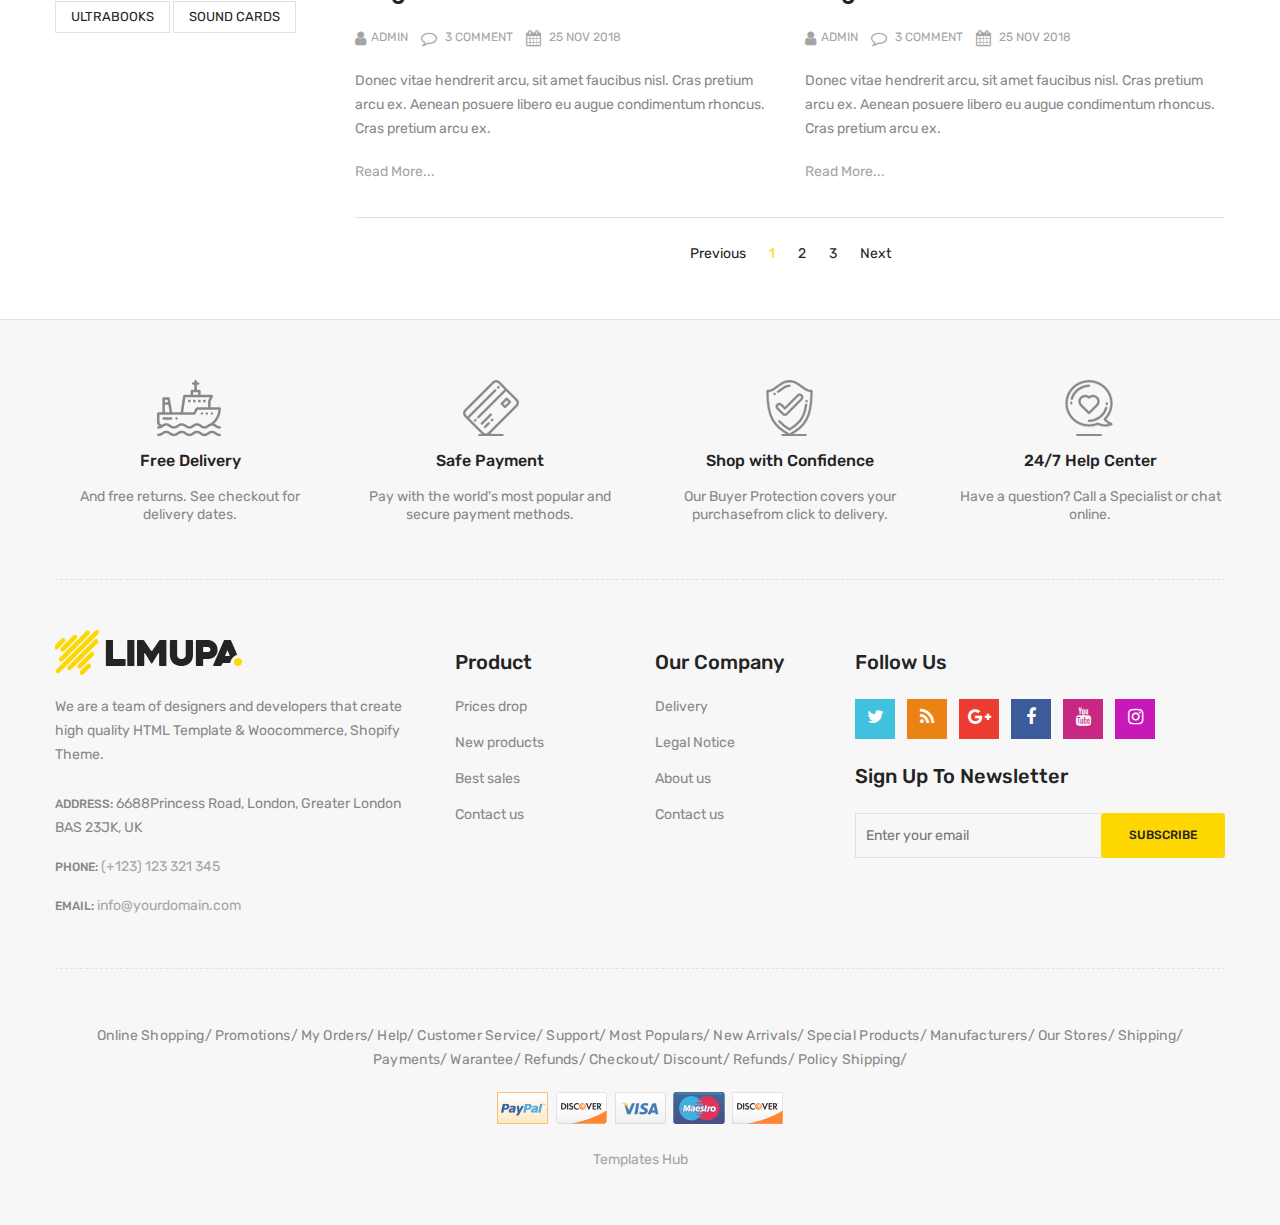
<file: blog-left-sidebar.html>
<!doctype html>
<html class="no-js" lang="zxx">
    
<!-- blog-left-sidebar31:50-->
<head>
        <meta charset="utf-8">
        <meta http-equiv="x-ua-compatible" content="ie=edge">
        <title>Blog Left Sidebar || limupa - Digital Products Store eCommerce Bootstrap 4 Template</title>
        <meta name="description" content="">
        <meta name="viewport" content="width=device-width, initial-scale=1">
        <!-- Favicon -->
        <link rel="shortcut icon" type="image/x-icon" href="images/favicon.png">
        <!-- Material Design Iconic Font-V2.2.0 -->
        <link rel="stylesheet" href="css/material-design-iconic-font.min.css">
        <!-- Font Awesome -->
        <link rel="stylesheet" href="css/font-awesome.min.css">
        <!-- Font Awesome Stars-->
        <link rel="stylesheet" href="css/fontawesome-stars.css">
        <!-- Meanmenu CSS -->
        <link rel="stylesheet" href="css/meanmenu.css">
        <!-- owl carousel CSS -->
        <link rel="stylesheet" href="css/owl.carousel.min.css">
        <!-- Slick Carousel CSS -->
        <link rel="stylesheet" href="css/slick.css">
        <!-- Animate CSS -->
        <link rel="stylesheet" href="css/animate.css">
        <!-- Jquery-ui CSS -->
        <link rel="stylesheet" href="css/jquery-ui.min.css">
        <!-- Venobox CSS -->
        <link rel="stylesheet" href="css/venobox.css">
        <!-- Nice Select CSS -->
        <link rel="stylesheet" href="css/nice-select.css">
        <!-- Magnific Popup CSS -->
        <link rel="stylesheet" href="css/magnific-popup.css">
        <!-- Bootstrap V4.1.3 Fremwork CSS -->
        <link rel="stylesheet" href="css/bootstrap.min.css">
        <!-- Helper CSS -->
        <link rel="stylesheet" href="css/helper.css">
        <!-- Main Style CSS -->
        <link rel="stylesheet" href="style.css">
        <!-- Responsive CSS -->
        <link rel="stylesheet" href="css/responsive.css">
        <!-- Modernizr js -->
        <script src="js/vendor/modernizr-2.8.3.min.js"></script>
    </head>
    <body>
    <!--[if lt IE 8]>
		<p class="browserupgrade">You are using an <strong>outdated</strong> browser. Please <a href="http://browsehappy.com/">upgrade your browser</a> to improve your experience.</p>
	<![endif]-->
        <!-- Begin Body Wrapper -->
        <div class="body-wrapper">
            <!-- Begin Header Area -->
            <header>
                <!-- Begin Header Top Area -->
                <div class="header-top">
                    <div class="container">
                        <div class="row">
                            <!-- Begin Header Top Left Area -->
                            <div class="col-lg-3 col-md-4">
                                <div class="header-top-left">
                                    <ul class="phone-wrap">
                                        <li><span>Telephone Enquiry:</span><a href="#">(+123) 123 321 345</a></li>
                                    </ul>
                                </div>
                            </div>
                            <!-- Header Top Left Area End Here -->
                            <!-- Begin Header Top Right Area -->
                            <div class="col-lg-9 col-md-8">
                                <div class="header-top-right">
                                    <ul class="ht-menu">
                                        <!-- Begin Setting Area -->
                                        <li>
                                            <div class="ht-setting-trigger"><span>Setting</span></div>
                                            <div class="setting ht-setting">
                                                <ul class="ht-setting-list">
                                                    <li><a href="login-register.html">My Account</a></li>
                                                    <li><a href="checkout.html">Checkout</a></li>
                                                    <li><a href="login-register.html">Sign In</a></li>
                                                </ul>
                                            </div>
                                        </li>
                                        <!-- Setting Area End Here -->
                                        <!-- Begin Currency Area -->
                                        <li>
                                            <span class="currency-selector-wrapper">Currency :</span>
                                            <div class="ht-currency-trigger"><span>USD $</span></div>
                                            <div class="currency ht-currency">
                                                <ul class="ht-setting-list">
                                                    <li><a href="#">EUR €</a></li>
                                                    <li class="active"><a href="#">USD $</a></li>
                                                </ul>
                                            </div>
                                        </li>
                                        <!-- Currency Area End Here -->
                                        <!-- Begin Language Area -->
                                        <li>
                                            <span class="language-selector-wrapper">Language :</span>
                                            <div class="ht-language-trigger"><span>English</span></div>
                                            <div class="language ht-language">
                                                <ul class="ht-setting-list">
                                                    <li class="active"><a href="#"><img src="images/menu/flag-icon/1.jpg" alt="">English</a></li>
                                                    <li><a href="#"><img src="images/menu/flag-icon/2.jpg" alt="">Français</a></li>
                                                </ul>
                                            </div>
                                        </li>
                                        <!-- Language Area End Here -->
                                    </ul>
                                </div>
                            </div>
                            <!-- Header Top Right Area End Here -->
                        </div>
                    </div>
                </div>
                <!-- Header Top Area End Here -->
                <!-- Begin Header Middle Area -->
                <div class="header-middle pl-sm-0 pr-sm-0 pl-xs-0 pr-xs-0">
                    <div class="container">
                        <div class="row">
                            <!-- Begin Header Logo Area -->
                            <div class="col-lg-3">
                                <div class="logo pb-sm-30 pb-xs-30">
                                    <a href="index.html">
                                        <img src="images/menu/logo/1.jpg" alt="">
                                    </a>
                                </div>
                            </div>
                            <!-- Header Logo Area End Here -->
                            <!-- Begin Header Middle Right Area -->
                            <div class="col-lg-9 pl-0 ml-sm-15 ml-xs-15">
                                <!-- Begin Header Middle Searchbox Area -->
                                <form action="#" class="hm-searchbox">
                                    <select class="nice-select select-search-category">
                                        <option value="0">All</option>                         
                                        <option value="10">Laptops</option>                     
                                        <option value="17">- -  Prime Video</option>                    
                                        <option value="20">- - - -  All Videos</option>                     
                                        <option value="21">- - - -  Blouses</option>                        
                                        <option value="22">- - - -  Evening Dresses</option>                
                                        <option value="23">- - - -  Summer Dresses</option>                     
                                        <option value="24">- - - -  T-shirts</option>                       
                                        <option value="25">- - - -  Rent or Buy</option>                        
                                        <option value="26">- - - -  Your Watchlist</option>                     
                                        <option value="27">- - - -  Watch Anywhere</option>                     
                                        <option value="28">- - - -  Getting Started</option>         
                                        <option value="18">- - - -  Computers</option>                      
                                        <option value="29">- - - -  More to Explore</option>         
                                        <option value="30">- - - -  TV &amp; Video</option>                     
                                        <option value="31">- - - -  Audio &amp; Theater</option>               
                                        <option value="32">- - - -  Camera, Photo </option>
                                        <option value="33">- - - -  Cell Phones</option>                        
                                        <option value="34">- - - -  Headphones</option>                     
                                        <option value="35">- - - -  Video Games</option>                        
                                        <option value="36">- - - -  Wireless Speakers</option>            
                                        <option value="19">- - - -  Electronics</option>                        
                                        <option value="37">- - - -  Amazon Home</option>                        
                                        <option value="38">- - - -  Kitchen &amp; Dining</option>           
                                        <option value="39">- - - -  Furniture</option>                      
                                        <option value="40">- - - -  Bed &amp; Bath</option>                     
                                        <option value="41">- - - -  Appliances</option>                 
                                        <option value="11">TV &amp; Audio</option>                  
                                        <option value="42">- -  SamSung</option>                        
                                        <option value="45">- - - -  Office</option>                     
                                        <option value="47">- - - -  Gaming</option>                 
                                        <option value="48">- - - -  Chromebook</option>                     
                                        <option value="49">- - - -  Refurbished</option>                    
                                        <option value="50">- - - -  Touchscreen</option>                        
                                        <option value="51">- - - -  Ultrabooks</option>                     
                                        <option value="52">- - - -  Blouses</option>                        
                                        <option value="43">- -  Toshiba</option>                        
                                        <option value="53">- - - -  Hard Drives</option>                        
                                        <option value="54">- - - -  Graphic Cards</option>                      
                                        <option value="55">- - - -  Processors (CPU)</option>  
                                        <option value="56">- - - -  Memory</option>                     
                                        <option value="57">- - - -  Motherboards</option>                       
                                        <option value="58">- - - -  Fans &amp; Cooling</option> 
                                        <option value="59">- - - -  CD/DVD Drives</option>                      
                                        <option value="44">- -  Sony Bravia</option>                        
                                        <option value="60">- - - -  Sound Cards</option>                        
                                        <option value="61">- - - -  Cases &amp; Towers</option>   
                                        <option value="62">- - - -  Casual Dresses</option>                     
                                        <option value="63">- - - -  Evening Dresses</option>       
                                        <option value="64">- - - -  T-shirts</option>                       
                                        <option value="65">- - - -  Tops</option>                                 
                                        <option value="12">Smartphone</option>                  
                                        <option value="66">- -  Camera Accessories</option>                     
                                        <option value="68">- - - -  Octa Core</option>                      
                                        <option value="69">- - - -  Quad Core</option>                  
                                        <option value="70">- - - -  Dual Core</option>                      
                                        <option value="71">- - - -  7.0 Screen</option>                     
                                        <option value="72">- - - -  9.0 Screen</option>                     
                                        <option value="73">- - - -  Bags &amp; Cases</option>                   
                                        <option value="67">- -  Camcorders</option>                     
                                        <option value="74">- - - -  Batteries</option>                      
                                        <option value="75">- - - -  Microphones</option>                        
                                        <option value="76">- - - -  Stabilizers</option>                        
                                        <option value="77">- - - -  Video Tapes</option>                        
                                        <option value="78">- - - -  Memory Card Readers</option> 
                                        <option value="79">- - - -  Tripods</option>           
                                        <option value="13">Cameras</option>                          
                                        <option value="14">headphone</option>                                
                                        <option value="15">Smartwatch</option>                           
                                        <option value="16">Accessories</option>
                                    </select>
                                    <input type="text" placeholder="Enter your search key ...">
                                    <button class="li-btn" type="submit"><i class="fa fa-search"></i></button>
                                </form>
                                <!-- Header Middle Searchbox Area End Here -->
                                <!-- Begin Header Middle Right Area -->
                                <div class="header-middle-right">
                                    <ul class="hm-menu">
                                        <!-- Begin Header Middle Wishlist Area -->
                                        <li class="hm-wishlist">
                                            <a href="wishlist.html">
                                                <span class="cart-item-count wishlist-item-count">0</span>
                                                <i class="fa fa-heart-o"></i>
                                            </a>
                                        </li>
                                        <!-- Header Middle Wishlist Area End Here -->
                                        <!-- Begin Header Mini Cart Area -->
                                        <li class="hm-minicart">
                                            <div class="hm-minicart-trigger">
                                                <span class="item-icon"></span>
                                                <span class="item-text">£80.00
                                                    <span class="cart-item-count">2</span>
                                                </span>
                                            </div>
                                            <span></span>
                                            <div class="minicart">
                                                <ul class="minicart-product-list">
                                                    <li>
                                                        <a href="single-product.html" class="minicart-product-image">
                                                            <img src="images/product/small-size/5.jpg" alt="cart products">
                                                        </a>
                                                        <div class="minicart-product-details">
                                                            <h6><a href="single-product.html">Aenean eu tristique</a></h6>
                                                            <span>£40 x 1</span>
                                                        </div>
                                                        <button class="close" title="Remove">
                                                            <i class="fa fa-close"></i>
                                                        </button>
                                                    </li>
                                                    <li>
                                                        <a href="single-product.html" class="minicart-product-image">
                                                            <img src="images/product/small-size/6.jpg" alt="cart products">
                                                        </a>
                                                        <div class="minicart-product-details">
                                                            <h6><a href="single-product.html">Aenean eu tristique</a></h6>
                                                            <span>£40 x 1</span>
                                                        </div>
                                                        <button class="close" title="Remove">
                                                            <i class="fa fa-close"></i>
                                                        </button>
                                                    </li>
                                                </ul>
                                                <p class="minicart-total">SUBTOTAL: <span>£80.00</span></p>
                                                <div class="minicart-button">
                                                    <a href="shopping-cart.html" class="li-button li-button-fullwidth li-button-dark">
                                                        <span>View Full Cart</span>
                                                    </a>
                                                    <a href="checkout.html" class="li-button li-button-fullwidth">
                                                        <span>Checkout</span>
                                                    </a>
                                                </div>
                                            </div>
                                        </li>
                                        <!-- Header Mini Cart Area End Here -->
                                    </ul>
                                </div>
                                <!-- Header Middle Right Area End Here -->
                            </div>
                            <!-- Header Middle Right Area End Here -->
                        </div>
                    </div>
                </div>
                <!-- Header Middle Area End Here -->
                <!-- Begin Header Bottom Area -->
                <div class="header-bottom mb-0 header-sticky stick d-none d-lg-block d-xl-block">
                    <div class="container">
                        <div class="row">
                            <div class="col-lg-12">
                                <!-- Begin Header Bottom Menu Area -->
                                <div class="hb-menu">
                                    <nav>
                                        <ul>
                                            <li class="dropdown-holder"><a href="index.html">Home</a>
                                                <ul class="hb-dropdown">
                                                    <li><a href="index.html">Home One</a></li>
                                                    <li><a href="index-2.html">Home Two</a></li>
                                                    <li><a href="index-3.html">Home Three</a></li>
                                                    <li><a href="index-4.html">Home Four</a></li>
                                                </ul>
                                            </li>
                                            <li class="catmenu-dropdown megamenu-holder"><a href="shop-left-sidebar.html">Shop</a>
                                                <ul class="megamenu hb-megamenu">
                                                    <li><a href="shop-left-sidebar.html">Shop Page Layout</a>
                                                        <ul>
                                                            <li><a href="shop-3-column.html">Shop 3 Column</a></li>
                                                            <li><a href="shop-4-column.html">Shop 4 Column</a></li>
                                                            <li><a href="shop-left-sidebar.html">Shop Left Sidebar</a></li>
                                                            <li><a href="shop-right-sidebar.html">Shop Right Sidebar</a></li>
                                                            <li><a href="shop-list.html">Shop List</a></li>
                                                            <li><a href="shop-list-left-sidebar.html">Shop List Left Sidebar</a></li>
                                                            <li><a href="shop-list-right-sidebar.html">Shop List Right Sidebar</a></li>
                                                        </ul>
                                                    </li>
                                                    <li><a href="single-product-gallery-left.html">Single Product Style</a>
                                                        <ul>
                                                            <li><a href="single-product-carousel.html">Single Product Carousel</a></li>
                                                            <li><a href="single-product-gallery-left.html">Single Product Gallery Left</a></li>
                                                            <li><a href="single-product-gallery-right.html">Single Product Gallery Right</a></li>
                                                            <li><a href="single-product-tab-style-top.html">Single Product Tab Style Top</a></li>
                                                            <li><a href="single-product-tab-style-left.html">Single Product Tab Style Left</a></li>
                                                            <li><a href="single-product-tab-style-right.html">Single Product Tab Style Right</a></li>
                                                        </ul>
                                                    </li>
                                                    <li><a href="single-product.html">Single Products</a>
                                                        <ul>
                                                            <li><a href="single-product.html">Single Product</a></li>
                                                            <li><a href="single-product-sale.html">Single Product Sale</a></li>
                                                            <li><a href="single-product-group.html">Single Product Group</a></li>
                                                            <li><a href="single-product-normal.html">Single Product Normal</a></li>
                                                            <li><a href="single-product-affiliate.html">Single Product Affiliate</a></li>
                                                        </ul>
                                                    </li>
                                                </ul>
                                            </li>
                                            <li class="dropdown-holder"><a href="blog-left-sidebar.html">Blog</a>
                                                <ul class="hb-dropdown">
                                                    <li class="sub-dropdown-holder"><a href="blog-left-sidebar.html">Blog Grid View</a>
                                                        <ul class="hb-dropdown hb-sub-dropdown">
                                                            <li><a href="blog-2-column.html">Blog 2 Column</a></li>
                                                            <li><a href="blog-3-column.html">Blog 3 Column</a></li>
                                                            <li><a href="blog-left-sidebar.html">Grid Left Sidebar</a></li>
                                                            <li><a href="blog-right-sidebar.html">Grid Right Sidebar</a></li>
                                                        </ul>
                                                    </li>
                                                    <li class="sub-dropdown-holder"><a href="blog-list-left-sidebar.html">Blog List View</a>
                                                        <ul class="hb-dropdown hb-sub-dropdown">
                                                            <li><a href="blog-list.html">Blog List</a></li>
                                                            <li><a href="blog-list-left-sidebar.html">List Left Sidebar</a></li>
                                                            <li><a href="blog-list-right-sidebar.html">List Right Sidebar</a></li>
                                                        </ul>
                                                    </li>
                                                    <li class="sub-dropdown-holder"><a href="blog-details-left-sidebar.html">Blog Details</a>
                                                        <ul class="hb-dropdown hb-sub-dropdown">
                                                            <li><a href="blog-details-left-sidebar.html">Left Sidebar</a></li>
                                                            <li><a href="blog-details-right-sidebar.html">Right Sidebar</a></li>
                                                        </ul>
                                                    </li>
                                                    <li class="sub-dropdown-holder"><a href="blog-gallery-format.html">Blog Format</a>
                                                        <ul class="hb-dropdown hb-sub-dropdown">
                                                            <li><a href="blog-audio-format.html">Blog Audio Format</a></li>
                                                            <li><a href="blog-video-format.html">Blog Video Format</a></li>
                                                            <li><a href="blog-gallery-format.html">Blog Gallery Format</a></li>
                                                        </ul>
                                                    </li>
                                                </ul>
                                            </li>
                                            <li class="catmenu-dropdown megamenu-static-holder"><a href="index.html">Pages</a>
                                                <ul class="megamenu hb-megamenu">
                                                    <li><a href="blog-left-sidebar.html">Blog Layouts</a>
                                                        <ul>
                                                            <li><a href="blog-2-column.html">Blog 2 Column</a></li>
                                                            <li><a href="blog-3-column.html">Blog 3 Column</a></li>
                                                            <li class="active"><a href="blog-left-sidebar.html">Grid Left Sidebar</a></li>
                                                            <li><a href="blog-right-sidebar.html">Grid Right Sidebar</a></li>
                                                            <li><a href="blog-list.html">Blog List</a></li>
                                                            <li><a href="blog-list-left-sidebar.html">List Left Sidebar</a></li>
                                                            <li><a href="blog-list-right-sidebar.html">List Right Sidebar</a></li>
                                                        </ul>
                                                    </li>
                                                    <li><a href="blog-details-left-sidebar.html">Blog Details Pages</a>
                                                        <ul>
                                                            <li><a href="blog-details-left-sidebar.html">Left Sidebar</a></li>
                                                            <li><a href="blog-details-right-sidebar.html">Right Sidebar</a></li>
                                                            <li><a href="blog-audio-format.html">Blog Audio Format</a></li>
                                                            <li><a href="blog-video-format.html">Blog Video Format</a></li>
                                                            <li><a href="blog-gallery-format.html">Blog Gallery Format</a></li>
                                                        </ul>
                                                    </li>
                                                    <li><a href="index.html">Other Pages</a>
                                                        <ul>
                                                            <li><a href="login-register.html">My Account</a></li>
                                                            <li><a href="checkout.html">Checkout</a></li>
                                                            <li><a href="compare.html">Compare</a></li>
                                                            <li><a href="wishlist.html">Wishlist</a></li>
                                                            <li><a href="shopping-cart.html">Shopping Cart</a></li>
                                                        </ul>
                                                    </li>
                                                    <li><a href="index.html">Other Pages 2</a>
                                                        <ul>
                                                            <li><a href="contact.html">Contact</a></li>
                                                            <li><a href="about-us.html">About Us</a></li>
                                                            <li><a href="faq.html">FAQ</a></li>
                                                            <li><a href="404.html">404 Error</a></li>
                                                        </ul>
                                                    </li>
                                                </ul>
                                            </li>
                                            <li><a href="about-us.html">About Us</a></li>
                                            <li><a href="contact.html">Contact</a></li>
                                            <li><a href="shop-left-sidebar.html">Smartwatch</a></li>
                                            <li><a href="shop-left-sidebar.html">Accessories</a></li>
                                        </ul>
                                    </nav>
                                </div>
                                <!-- Header Bottom Menu Area End Here -->
                            </div>
                        </div>
                    </div>
                </div>
                <!-- Header Bottom Area End Here -->
                <!-- Begin Mobile Menu Area -->
                <div class="mobile-menu-area d-lg-none d-xl-none col-12">
                    <div class="container"> 
                        <div class="row">
                            <div class="mobile-menu">
                            </div>
                        </div>
                    </div>
                </div>
                <!-- Mobile Menu Area End Here -->
            </header>
            <!-- Header Area End Here -->
            <!-- Begin Li's Breadcrumb Area -->
            <div class="breadcrumb-area">
                <div class="container">
                    <div class="breadcrumb-content">
                        <ul>
                            <li><a href="index.html">Home</a></li>
                            <li class="active">Blog Left Sidebar</li>
                        </ul>
                    </div>
                </div>
            </div>
            <!-- Li's Breadcrumb Area End Here -->
            <!-- Begin Li's Main Blog Page Area -->
            <div class="li-main-blog-page pt-60 pb-55">
                <div class="container">
                    <div class="row">
                        <!-- Begin Li's Blog Sidebar Area -->
                        <div class="col-lg-3 order-lg-1 order-2">
                            <div class="li-blog-sidebar-wrapper">
                                <div class="li-blog-sidebar">
                                    <div class="li-sidebar-search-form">
                                        <form action="#">
                                            <input type="text" class="li-search-field" placeholder="search here">
                                            <button type="submit" class="li-search-btn"><i class="fa fa-search"></i></button>
                                        </form>
                                    </div>
                                </div>
                                <div class="li-blog-sidebar pt-25">
                                    <h4 class="li-blog-sidebar-title">Categories</h4>
                                    <ul class="li-blog-archive">
                                        <li><a href="#">Laptops (10)</a></li>
                                        <li><a href="#">TV & Audio (08)</a></li>
                                        <li><a href="#">reach (07)</a></li>
                                        <li><a href="#">Smartphone (14)</a></li>
                                        <li><a href="#">Cameras (10)</a></li>
                                        <li><a href="#">Headphone (06)</a></li>
                                    </ul>
                                </div>
                                <div class="li-blog-sidebar">
                                    <h4 class="li-blog-sidebar-title">Blog Archives</h4>
                                    <ul class="li-blog-archive">
                                        <li><a href="#">January (10)</a></li>
                                        <li><a href="#">February (08)</a></li>
                                        <li><a href="#">March (07)</a></li>
                                        <li><a href="#">April (14)</a></li>
                                        <li><a href="#">May (10)</a></li>
                                        <li><a href="#">June (06)</a></li>
                                    </ul>
                                </div>
                                <div class="li-blog-sidebar">
                                    <h4 class="li-blog-sidebar-title">Recent Post</h4>
                                    <div class="li-recent-post pb-30">
                                        <div class="li-recent-post-thumb">
                                            <a href="blog-details-left-sidebar.html">
                                                <img class="img-full" src="images/product/small-size/3.jpg" alt="Li's Product Image">
                                            </a>
                                        </div>
                                        <div class="li-recent-post-des">
                                            <span><a href="blog-details-left-sidebar.html">First Blog Post</a></span>
                                            <span class="li-post-date">25.11.2018</span>
                                        </div>
                                    </div>
                                    <div class="li-recent-post pb-30">
                                        <div class="li-recent-post-thumb">
                                            <a href="blog-details-left-sidebar.html">
                                                <img class="img-full" src="images/product/small-size/2.jpg" alt="Li's Product Image">
                                            </a>
                                        </div>
                                        <div class="li-recent-post-des">
                                            <span><a href="blog-details-left-sidebar.html">First Blog Post</a></span>
                                            <span class="li-post-date">25.11.2018</span>
                                        </div>
                                    </div>
                                    <div class="li-recent-post pb-30">
                                        <div class="li-recent-post-thumb">
                                            <a href="blog-details-left-sidebar.html">
                                                <img class="img-full" src="images/product/small-size/5.jpg" alt="Li's Product Image">
                                            </a>
                                        </div>
                                        <div class="li-recent-post-des">
                                            <span><a href="blog-details-left-sidebar.html">First Blog Post</a></span>
                                            <span class="li-post-date">25.11.2018</span>
                                        </div>
                                    </div>
                                </div>
                                <div class="li-blog-sidebar">
                                    <h4 class="li-blog-sidebar-title">Tags</h4>
                                    <ul class="li-blog-tags">
                                        <li><a href="#">Gaming</a></li>
                                        <li><a href="#">Chromebook</a></li>
                                        <li><a href="#">Refurbished</a></li>
                                        <li><a href="#">Touchscreen</a></li>
                                        <li><a href="#">Ultrabooks</a></li>
                                        <li><a href="#">Sound Cards</a></li>  
                                    </ul>
                                </div>
                            </div>
                        </div>
                        <!-- Li's Blog Sidebar Area End Here -->
                        <!-- Begin Li's Main Content Area -->
                        <div class="col-lg-9 order-lg-2 order-1">
                            <div class="row li-main-content">
                                <div class="col-lg-6 col-md-6">
                                    <div class="li-blog-single-item pb-25">
                                        <div class="li-blog-banner">
                                            <a href="blog-details-left-sidebar.html"><img class="img-full" src="images/blog-banner/2.jpg" alt=""></a>
                                        </div>
                                        <div class="li-blog-content">
                                            <div class="li-blog-details">
                                                <h3 class="li-blog-heading pt-25"><a href="blog-details-left-sidebar.html">blog image post</a></h3>
                                                <div class="li-blog-meta">
                                                    <a class="author" href="#"><i class="fa fa-user"></i>Admin</a>
                                                    <a class="comment" href="#"><i class="fa fa-comment-o"></i> 3 comment</a>
                                                    <a class="post-time" href="#"><i class="fa fa-calendar"></i> 25 nov 2018</a>
                                                </div>
                                                <p>Donec vitae hendrerit arcu, sit amet faucibus nisl. Cras pretium arcu ex. Aenean posuere libero eu augue condimentum rhoncus. Cras pretium arcu ex.</p>
                                                <a class="read-more" href="blog-details-left-sidebar.html">Read More...</a>
                                            </div>
                                        </div>
                                    </div>
                                </div>
                                <div class="col-lg-6 col-md-6">
                                    <div class="li-blog-single-item pb-25">
                                        <div class="li-blog-gallery-slider slick-dot-style">
                                            <div class="li-blog-banner">
                                                <a href="blog-details-left-sidebar.html"><img class="img-full" src="images/blog-banner/1.jpg" alt=""></a>
                                            </div>
                                            <div class="li-blog-banner">
                                                <a href="blog-details-left-sidebar.html"><img class="img-full" src="images/blog-banner/2.jpg" alt=""></a>
                                            </div>
                                            <div class="li-blog-banner">
                                                <a href="blog-details-left-sidebar.html"><img class="img-full" src="images/blog-banner/3.jpg" alt=""></a>
                                            </div>
                                        </div>
                                        <div class="li-blog-content">
                                            <div class="li-blog-details">
                                                <h3 class="li-blog-heading pt-25"><a href="blog-details-left-sidebar.html">blog gallery post</a></h3>
                                                <div class="li-blog-meta">
                                                    <a class="author" href="#"><i class="fa fa-user"></i>Admin</a>
                                                    <a class="comment" href="#"><i class="fa fa-comment-o"></i> 3 comment</a>
                                                    <a class="post-time" href="#"><i class="fa fa-calendar"></i> 25 nov 2018</a>
                                                </div>
                                                <p>Donec vitae hendrerit arcu, sit amet faucibus nisl. Cras pretium arcu ex. Aenean posuere libero eu augue condimentum rhoncus. Cras pretium arcu ex.</p>
                                                <a class="read-more" href="blog-details-left-sidebar.html">Read More...</a>
                                            </div>
                                        </div>
                                    </div>
                                </div>
                                <div class="col-lg-6 col-md-6">
                                    <div class="li-blog-single-item pb-25">
                                        <div class="li-blog-banner embed-responsive embed-responsive-16by9">
                                            <iframe src="https://w.soundcloud.com/player/?url=https%3A//api.soundcloud.com/tracks/300107209&amp;color=%23ff5500&amp;auto_play=false&amp;hide_related=false&amp;show_comments=true&amp;show_user=true&amp;show_reposts=false&amp;show_teaser=true&amp;visual=true"></iframe>
                                        </div>
                                        <div class="li-blog-content">
                                            <div class="li-blog-details">
                                                <h3 class="li-blog-heading pt-25"><a href="blog-details-left-sidebar.html">blog audio post</a></h3>
                                                <div class="li-blog-meta">
                                                    <a class="author" href="#"><i class="fa fa-user"></i>Admin</a>
                                                    <a class="comment" href="#"><i class="fa fa-comment-o"></i> 3 comment</a>
                                                    <a class="post-time" href="#"><i class="fa fa-calendar"></i> 25 nov 2018</a>
                                                </div>
                                                <p>Donec vitae hendrerit arcu, sit amet faucibus nisl. Cras pretium arcu ex. Aenean posuere libero eu augue condimentum rhoncus. Cras pretium arcu ex.</p>
                                                <a class="read-more" href="blog-details-left-sidebar.html">Read More...</a>
                                            </div>
                                        </div>
                                    </div>
                                </div>
                                <div class="col-lg-6 col-md-6">
                                    <div class="li-blog-single-item pb-25">
                                        <div class="li-blog-banner embed-responsive embed-responsive-16by9">
                                            <iframe src="https://www.youtube.com/embed/DR2c266yWEA" allow="autoplay; encrypted-media" allowfullscreen></iframe>
                                        </div>
                                        <div class="li-blog-content">
                                            <div class="li-blog-details">
                                                <h3 class="li-blog-heading pt-25"><a href="blog-details-left-sidebar.html">blog video post</a></h3>
                                                <div class="li-blog-meta">
                                                    <a class="author" href="#"><i class="fa fa-user"></i>Admin</a>
                                                    <a class="comment" href="#"><i class="fa fa-comment-o"></i> 3 comment</a>
                                                    <a class="post-time" href="#"><i class="fa fa-calendar"></i> 25 nov 2018</a>
                                                </div>
                                                <p>Donec vitae hendrerit arcu, sit amet faucibus nisl. Cras pretium arcu ex. Aenean posuere libero eu augue condimentum rhoncus. Cras pretium arcu ex.</p>
                                                <a class="read-more" href="blog-details-left-sidebar.html">Read More...</a>
                                            </div>
                                        </div>
                                    </div>
                                </div>
                                <div class="col-lg-6 col-md-6">
                                    <div class="li-blog-single-item pb-25">
                                        <div class="li-blog-banner">
                                            <a href="blog-details-left-sidebar.html"><img class="img-full" src="images/blog-banner/5.jpg" alt=""></a>
                                        </div>
                                        <div class="li-blog-content">
                                            <div class="li-blog-details">
                                                <h3 class="li-blog-heading pt-25"><a href="blog-details-left-sidebar.html">blog fifth post</a></h3>
                                                <div class="li-blog-meta">
                                                    <a class="author" href="#"><i class="fa fa-user"></i>Admin</a>
                                                    <a class="comment" href="#"><i class="fa fa-comment-o"></i> 3 comment</a>
                                                    <a class="post-time" href="#"><i class="fa fa-calendar"></i> 25 nov 2018</a>
                                                </div>
                                                <p>Donec vitae hendrerit arcu, sit amet faucibus nisl. Cras pretium arcu ex. Aenean posuere libero eu augue condimentum rhoncus. Cras pretium arcu ex.</p>
                                                <a class="read-more" href="blog-details-left-sidebar.html">Read More...</a>
                                            </div>
                                        </div>
                                    </div>
                                </div>
                                <div class="col-lg-6 col-md-6">
                                    <div class="li-blog-single-item pb-35">
                                        <div class="li-blog-banner">
                                            <a href="blog-details-left-sidebar.html"><img class="img-full" src="images/blog-banner/6.jpg" alt=""></a>
                                        </div>
                                        <div class="li-blog-content">
                                            <div class="li-blog-details">
                                                <h3 class="li-blog-heading pt-25"><a href="blog-details-left-sidebar.html">blog second post</a></h3>
                                                <div class="li-blog-meta">
                                                    <a class="author" href="#"><i class="fa fa-user"></i>Admin</a>
                                                    <a class="comment" href="#"><i class="fa fa-comment-o"></i> 3 comment</a>
                                                    <a class="post-time" href="#"><i class="fa fa-calendar"></i> 25 nov 2018</a>
                                                </div>
                                                <p>Donec vitae hendrerit arcu, sit amet faucibus nisl. Cras pretium arcu ex. Aenean posuere libero eu augue condimentum rhoncus. Cras pretium arcu ex.</p>
                                                <a class="read-more" href="blog-details-left-sidebar.html">Read More...</a>
                                            </div>
                                        </div>
                                    </div>
                                </div>
                                <!-- Begin Li's Pagination Area -->
                                <div class="col-lg-12">
                                    <div class="li-paginatoin-area text-center pt-25">
                                        <div class="row">
                                            <div class="col-lg-12">
                                                <ul class="li-pagination-box">
                                                    <li><a class="Previous" href="#">Previous</a></li>
                                                    <li class="active"><a href="#">1</a></li>
                                                    <li><a href="#">2</a></li>
                                                    <li><a href="#">3</a></li>
                                                    <li><a class="Next" href="#">Next</a></li>
                                                </ul>
                                            </div>
                                        </div>
                                    </div>
                                </div>
                                <!-- Li's Pagination End Here Area -->
                            </div>
                        </div>
                        <!-- Li's Main Content Area End Here -->
                    </div>
                </div>
            </div>
            <!-- Li's Main Blog Page Area End Here -->
            <!-- Begin Footer Area -->
            <div class="footer">
                <!-- Begin Footer Static Top Area -->
                <div class="footer-static-top">
                    <div class="container">
                        <!-- Begin Footer Shipping Area -->
                        <div class="footer-shipping pt-60 pb-55 pb-xs-25">
                            <div class="row">
                                <!-- Begin Li's Shipping Inner Box Area -->
                                <div class="col-lg-3 col-md-6 col-sm-6 pb-sm-55 pb-xs-55">
                                    <div class="li-shipping-inner-box">
                                        <div class="shipping-icon">
                                            <img src="images/shipping-icon/1.png" alt="Shipping Icon">
                                        </div>
                                        <div class="shipping-text">
                                            <h2>Free Delivery</h2>
                                            <p>And free returns. See checkout for delivery dates.</p>
                                        </div>
                                    </div>
                                </div>
                                <!-- Li's Shipping Inner Box Area End Here -->
                                <!-- Begin Li's Shipping Inner Box Area -->
                                <div class="col-lg-3 col-md-6 col-sm-6 pb-sm-55 pb-xs-55">
                                    <div class="li-shipping-inner-box">
                                        <div class="shipping-icon">
                                            <img src="images/shipping-icon/2.png" alt="Shipping Icon">
                                        </div>
                                        <div class="shipping-text">
                                            <h2>Safe Payment</h2>
                                            <p>Pay with the world's most popular and secure payment methods.</p>
                                        </div>
                                    </div>
                                </div>
                                <!-- Li's Shipping Inner Box Area End Here -->
                                <!-- Begin Li's Shipping Inner Box Area -->
                                <div class="col-lg-3 col-md-6 col-sm-6 pb-xs-30">
                                    <div class="li-shipping-inner-box">
                                        <div class="shipping-icon">
                                            <img src="images/shipping-icon/3.png" alt="Shipping Icon">
                                        </div>
                                        <div class="shipping-text">
                                            <h2>Shop with Confidence</h2>
                                            <p>Our Buyer Protection covers your purchasefrom click to delivery.</p>
                                        </div>
                                    </div>
                                </div>
                                <!-- Li's Shipping Inner Box Area End Here -->
                                <!-- Begin Li's Shipping Inner Box Area -->
                                <div class="col-lg-3 col-md-6 col-sm-6 pb-xs-30">
                                    <div class="li-shipping-inner-box">
                                        <div class="shipping-icon">
                                            <img src="images/shipping-icon/4.png" alt="Shipping Icon">
                                        </div>
                                        <div class="shipping-text">
                                            <h2>24/7 Help Center</h2>
                                            <p>Have a question? Call a Specialist or chat online.</p>
                                        </div>
                                    </div>
                                </div>
                                <!-- Li's Shipping Inner Box Area End Here -->
                            </div>
                        </div>
                        <!-- Footer Shipping Area End Here -->
                    </div>
                </div>
                <!-- Footer Static Top Area End Here -->
                <!-- Begin Footer Static Middle Area -->
                <div class="footer-static-middle">
                    <div class="container">
                        <div class="footer-logo-wrap pt-50 pb-35">
                            <div class="row">
                                <!-- Begin Footer Logo Area -->
                                <div class="col-lg-4 col-md-6">
                                    <div class="footer-logo">
                                        <img src="images/menu/logo/1.jpg" alt="Footer Logo">
                                        <p class="info">
                                            We are a team of designers and developers that create high quality HTML Template & Woocommerce, Shopify Theme.
                                        </p>
                                    </div>
                                    <ul class="des">
                                        <li>
                                            <span>Address: </span>
                                            6688Princess Road, London, Greater London BAS 23JK, UK
                                        </li>
                                        <li>
                                            <span>Phone: </span>
                                            <a href="#">(+123) 123 321 345</a>
                                        </li>
                                        <li>
                                            <span>Email: </span>
                                            <a href="mailto://info@yourdomain.com">info@yourdomain.com</a>
                                        </li>
                                    </ul>
                                </div>
                                <!-- Footer Logo Area End Here -->
                                <!-- Begin Footer Block Area -->
                                <div class="col-lg-2 col-md-3 col-sm-6">
                                    <div class="footer-block">
                                        <h3 class="footer-block-title">Product</h3>
                                        <ul>
                                            <li><a href="#">Prices drop</a></li>
                                            <li><a href="#">New products</a></li>
                                            <li><a href="#">Best sales</a></li>
                                            <li><a href="#">Contact us</a></li>
                                        </ul>
                                    </div>
                                </div>
                                <!-- Footer Block Area End Here -->
                                <!-- Begin Footer Block Area -->
                                <div class="col-lg-2 col-md-3 col-sm-6">
                                    <div class="footer-block">
                                        <h3 class="footer-block-title">Our company</h3>
                                        <ul>
                                            <li><a href="#">Delivery</a></li>
                                            <li><a href="#">Legal Notice</a></li>
                                            <li><a href="#">About us</a></li>
                                            <li><a href="#">Contact us</a></li>
                                        </ul>
                                    </div>
                                </div>
                                <!-- Footer Block Area End Here -->
                                <!-- Begin Footer Block Area -->
                                <div class="col-lg-4">
                                    <div class="footer-block">
                                        <h3 class="footer-block-title">Follow Us</h3>
                                        <ul class="social-link">
                                            <li class="twitter">
                                                <a href="https://twitter.com/" data-toggle="tooltip" target="_blank" title="Twitter">
                                                    <i class="fa fa-twitter"></i>
                                                </a>
                                            </li>
                                            <li class="rss">
                                                <a href="https://rss.com/" data-toggle="tooltip" target="_blank" title="RSS">
                                                    <i class="fa fa-rss"></i>
                                                </a>
                                            </li>
                                            <li class="google-plus">
                                                <a href="https://www.plus.google.com/discover" data-toggle="tooltip" target="_blank" title="Google Plus">
                                                    <i class="fa fa-google-plus"></i>
                                                </a>
                                            </li>
                                            <li class="facebook">
                                                <a href="https://www.facebook.com/" data-toggle="tooltip" target="_blank" title="Facebook">
                                                    <i class="fa fa-facebook"></i>
                                                </a>
                                            </li>
                                            <li class="youtube">
                                                <a href="https://www.youtube.com/" data-toggle="tooltip" target="_blank" title="Youtube">
                                                    <i class="fa fa-youtube"></i>
                                                </a>
                                            </li>
                                            <li class="instagram">
                                                <a href="https://www.instagram.com/" data-toggle="tooltip" target="_blank" title="Instagram">
                                                    <i class="fa fa-instagram"></i>
                                                </a>
                                            </li>
                                        </ul>
                                    </div>
                                    <!-- Begin Footer Newsletter Area -->
                                    <div class="footer-newsletter">
                                        <h4>Sign up to newsletter</h4>
                                        <form action="#" method="post" id="mc-embedded-subscribe-form" name="mc-embedded-subscribe-form" class="footer-subscribe-form validate" target="_blank" novalidate>
                                           <div id="mc_embed_signup_scroll">
                                              <div id="mc-form" class="mc-form subscribe-form form-group" >
                                                <input id="mc-email" type="email" autocomplete="off" placeholder="Enter your email" />
                                                <button  class="btn" id="mc-submit">Subscribe</button>
                                              </div>
                                           </div>
                                        </form>
                                    </div>
                                    <!-- Footer Newsletter Area End Here -->
                                </div>
                                <!-- Footer Block Area End Here -->
                            </div>
                        </div>
                    </div>
                </div>
                <!-- Footer Static Middle Area End Here -->
                <!-- Begin Footer Static Bottom Area -->
                <div class="footer-static-bottom pt-55 pb-55">
                    <div class="container">
                        <div class="row">
                            <div class="col-lg-12">
                                <!-- Begin Footer Links Area -->
                                <div class="footer-links">
                                    <ul>
                                        <li><a href="#">Online Shopping</a></li>
                                        <li><a href="#">Promotions</a></li>
                                        <li><a href="#">My Orders</a></li>
                                        <li><a href="#">Help</a></li>
                                        <li><a href="#">Customer Service</a></li>
                                        <li><a href="#">Support</a></li>
                                        <li><a href="#">Most Populars</a></li>
                                        <li><a href="#">New Arrivals</a></li>
                                        <li><a href="#">Special Products</a></li>
                                        <li><a href="#">Manufacturers</a></li>
                                        <li><a href="#">Our Stores</a></li>
                                        <li><a href="#">Shipping</a></li>
                                        <li><a href="#">Payments</a></li>
                                        <li><a href="#">Warantee</a></li>
                                        <li><a href="#">Refunds</a></li>
                                        <li><a href="#">Checkout</a></li>
                                        <li><a href="#">Discount</a></li>
                                        <li><a href="#">Refunds</a></li>
                                        <li><a href="#">Policy Shipping</a></li>
                                    </ul>
                                </div>
                                <!-- Footer Links Area End Here -->
                                <!-- Begin Footer Payment Area -->
                                <div class="copyright text-center">
                                    <a href="#">
                                        <img src="images/payment/1.png" alt="">
                                    </a>
                                </div>
                                <!-- Footer Payment Area End Here -->
                                <!-- Begin Copyright Area -->
                                <div class="copyright text-center pt-25">
                                    <span><a target="_blank" href="https://www.templateshub.net">Templates Hub</a></span>
                                </div>
                                <!-- Copyright Area End Here -->
                            </div>
                        </div>
                    </div>
                </div>
                <!-- Footer Static Bottom Area End Here -->
            </div>
            <!-- Footer Area End Here -->
        </div>
        <!-- Body Wrapper End Here -->
        <!-- jQuery-V1.12.4 -->
        <script src="js/vendor/jquery-1.12.4.min.js"></script>
        <!-- Popper js -->
        <script src="js/vendor/popper.min.js"></script>
        <!-- Bootstrap V4.1.3 Fremwork js -->
        <script src="js/bootstrap.min.js"></script>
        <!-- Ajax Mail js -->
        <script src="js/ajax-mail.js"></script>
        <!-- Meanmenu js -->
        <script src="js/jquery.meanmenu.min.js"></script>
        <!-- Wow.min js -->
        <script src="js/wow.min.js"></script>
        <!-- Slick Carousel js -->
        <script src="js/slick.min.js"></script>
        <!-- Owl Carousel-2 js -->
        <script src="js/owl.carousel.min.js"></script>
        <!-- Magnific popup js -->
        <script src="js/jquery.magnific-popup.min.js"></script>
        <!-- Isotope js -->
        <script src="js/isotope.pkgd.min.js"></script>
        <!-- Imagesloaded js -->
        <script src="js/imagesloaded.pkgd.min.js"></script>
        <!-- Mixitup js -->
        <script src="js/jquery.mixitup.min.js"></script>
        <!-- Countdown -->
        <script src="js/jquery.countdown.min.js"></script>
        <!-- Counterup -->
        <script src="js/jquery.counterup.min.js"></script>
        <!-- Waypoints -->
        <script src="js/waypoints.min.js"></script>
        <!-- Barrating -->
        <script src="js/jquery.barrating.min.js"></script>
        <!-- Jquery-ui -->
        <script src="js/jquery-ui.min.js"></script>
        <!-- Venobox -->
        <script src="js/venobox.min.js"></script>
        <!-- Nice Select js -->
        <script src="js/jquery.nice-select.min.js"></script>
        <!-- ScrollUp js -->
        <script src="js/scrollUp.min.js"></script>
        <!-- Main/Activator js -->
        <script src="js/main.js"></script>
    </body>

<!-- blog-left-sidebar31:55-->
</html>
</file>
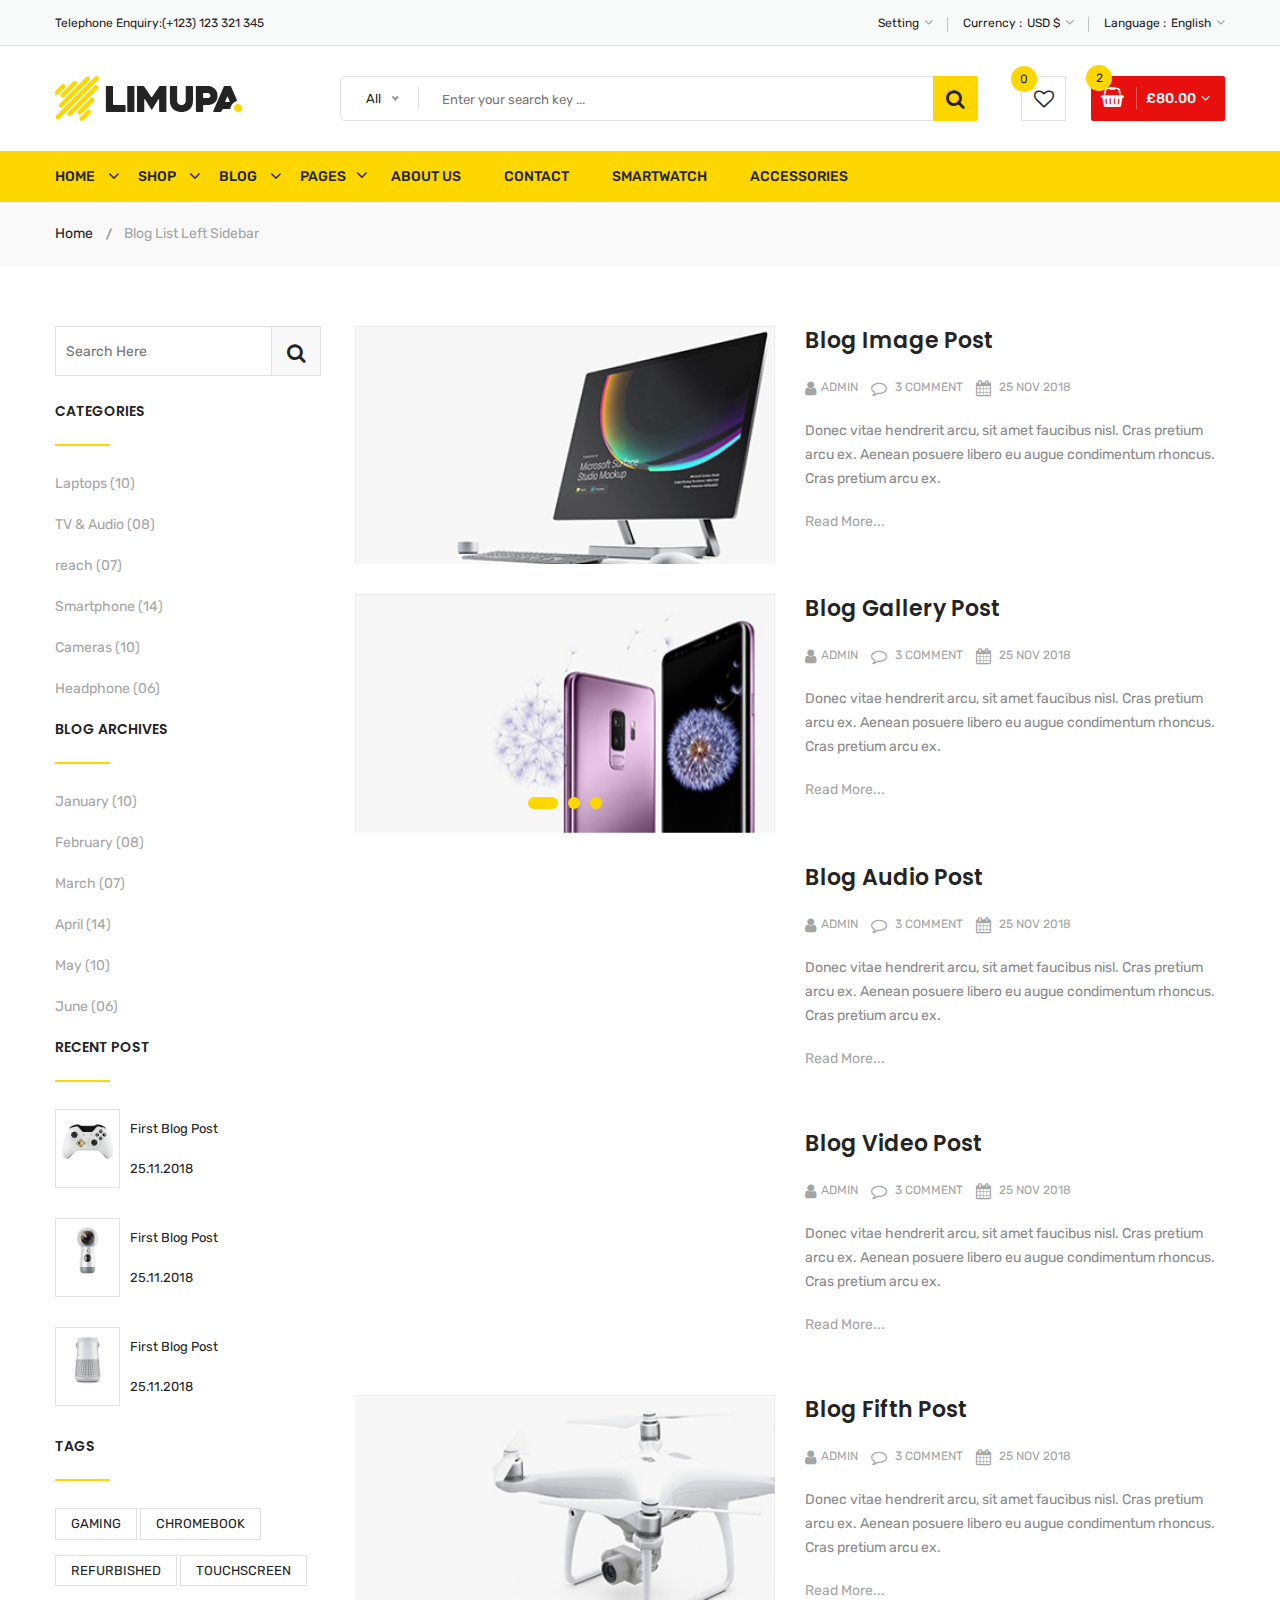
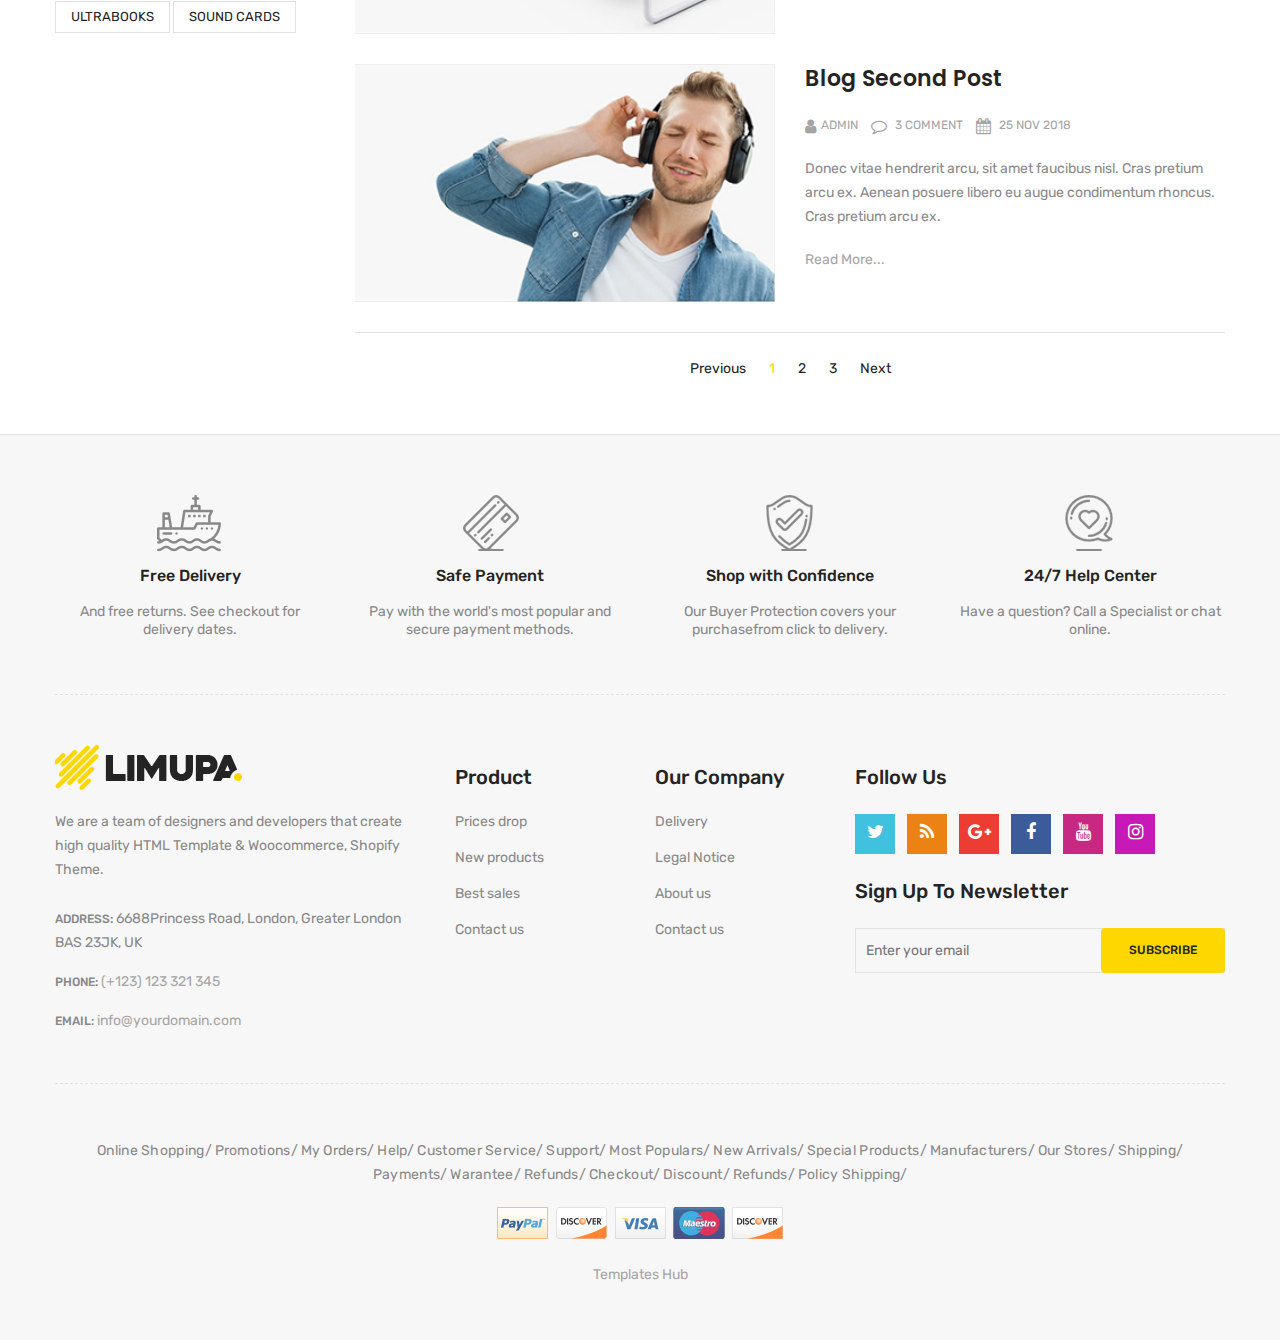
<file: blog-list-left-sidebar.html>
<!doctype html>
<html class="no-js" lang="zxx">
    
<!-- blog-list-left-sidebar31:55-->
<head>
        <meta charset="utf-8">
        <meta http-equiv="x-ua-compatible" content="ie=edge">
        <title>Blog List Left Sidebar || limupa - Digital Products Store eCommerce Bootstrap 4 Template</title>
        <meta name="description" content="">
        <meta name="viewport" content="width=device-width, initial-scale=1">
        <!-- Favicon -->
        <link rel="shortcut icon" type="image/x-icon" href="images/favicon.png">
        <!-- Material Design Iconic Font-V2.2.0 -->
        <link rel="stylesheet" href="css/material-design-iconic-font.min.css">
        <!-- Font Awesome -->
        <link rel="stylesheet" href="css/font-awesome.min.css">
        <!-- Font Awesome Stars-->
        <link rel="stylesheet" href="css/fontawesome-stars.css">
        <!-- Meanmenu CSS -->
        <link rel="stylesheet" href="css/meanmenu.css">
        <!-- owl carousel CSS -->
        <link rel="stylesheet" href="css/owl.carousel.min.css">
        <!-- Slick Carousel CSS -->
        <link rel="stylesheet" href="css/slick.css">
        <!-- Animate CSS -->
        <link rel="stylesheet" href="css/animate.css">
        <!-- Jquery-ui CSS -->
        <link rel="stylesheet" href="css/jquery-ui.min.css">
        <!-- Venobox CSS -->
        <link rel="stylesheet" href="css/venobox.css">
        <!-- Nice Select CSS -->
        <link rel="stylesheet" href="css/nice-select.css">
        <!-- Magnific Popup CSS -->
        <link rel="stylesheet" href="css/magnific-popup.css">
        <!-- Bootstrap V4.1.3 Fremwork CSS -->
        <link rel="stylesheet" href="css/bootstrap.min.css">
        <!-- Helper CSS -->
        <link rel="stylesheet" href="css/helper.css">
        <!-- Main Style CSS -->
        <link rel="stylesheet" href="style.css">
        <!-- Responsive CSS -->
        <link rel="stylesheet" href="css/responsive.css">
        <!-- Modernizr js -->
        <script src="js/vendor/modernizr-2.8.3.min.js"></script>
    </head>
    <body>
    <!--[if lt IE 8]>
		<p class="browserupgrade">You are using an <strong>outdated</strong> browser. Please <a href="http://browsehappy.com/">upgrade your browser</a> to improve your experience.</p>
	<![endif]-->
        <!-- Begin Body Wrapper -->
        <div class="body-wrapper">
            <!-- Begin Header Area -->
            <header>
                <!-- Begin Header Top Area -->
                <div class="header-top">
                    <div class="container">
                        <div class="row">
                            <!-- Begin Header Top Left Area -->
                            <div class="col-lg-3 col-md-4">
                                <div class="header-top-left">
                                    <ul class="phone-wrap">
                                        <li><span>Telephone Enquiry:</span><a href="#">(+123) 123 321 345</a></li>
                                    </ul>
                                </div>
                            </div>
                            <!-- Header Top Left Area End Here -->
                            <!-- Begin Header Top Right Area -->
                            <div class="col-lg-9 col-md-8">
                                <div class="header-top-right">
                                    <ul class="ht-menu">
                                        <!-- Begin Setting Area -->
                                        <li>
                                            <div class="ht-setting-trigger"><span>Setting</span></div>
                                            <div class="setting ht-setting">
                                                <ul class="ht-setting-list">
                                                    <li><a href="login-register.html">My Account</a></li>
                                                    <li><a href="checkout.html">Checkout</a></li>
                                                    <li><a href="login-register.html">Sign In</a></li>
                                                </ul>
                                            </div>
                                        </li>
                                        <!-- Setting Area End Here -->
                                        <!-- Begin Currency Area -->
                                        <li>
                                            <span class="currency-selector-wrapper">Currency :</span>
                                            <div class="ht-currency-trigger"><span>USD $</span></div>
                                            <div class="currency ht-currency">
                                                <ul class="ht-setting-list">
                                                    <li><a href="#">EUR €</a></li>
                                                    <li class="active"><a href="#">USD $</a></li>
                                                </ul>
                                            </div>
                                        </li>
                                        <!-- Currency Area End Here -->
                                        <!-- Begin Language Area -->
                                        <li>
                                            <span class="language-selector-wrapper">Language :</span>
                                            <div class="ht-language-trigger"><span>English</span></div>
                                            <div class="language ht-language">
                                                <ul class="ht-setting-list">
                                                    <li class="active"><a href="#"><img src="images/menu/flag-icon/1.jpg" alt="">English</a></li>
                                                    <li><a href="#"><img src="images/menu/flag-icon/2.jpg" alt="">Français</a></li>
                                                </ul>
                                            </div>
                                        </li>
                                        <!-- Language Area End Here -->
                                    </ul>
                                </div>
                            </div>
                            <!-- Header Top Right Area End Here -->
                        </div>
                    </div>
                </div>
                <!-- Header Top Area End Here -->
                <!-- Begin Header Middle Area -->
                <div class="header-middle pl-sm-0 pr-sm-0 pl-xs-0 pr-xs-0">
                    <div class="container">
                        <div class="row">
                            <!-- Begin Header Logo Area -->
                            <div class="col-lg-3">
                                <div class="logo pb-sm-30 pb-xs-30">
                                    <a href="index.html">
                                        <img src="images/menu/logo/1.jpg" alt="">
                                    </a>
                                </div>
                            </div>
                            <!-- Header Logo Area End Here -->
                            <!-- Begin Header Middle Right Area -->
                            <div class="col-lg-9 pl-0 ml-sm-15 ml-xs-15">
                                <!-- Begin Header Middle Searchbox Area -->
                                <form action="#" class="hm-searchbox">
                                    <select class="nice-select select-search-category">
                                        <option value="0">All</option>                         
                                        <option value="10">Laptops</option>                     
                                        <option value="17">- -  Prime Video</option>                    
                                        <option value="20">- - - -  All Videos</option>                     
                                        <option value="21">- - - -  Blouses</option>                        
                                        <option value="22">- - - -  Evening Dresses</option>                
                                        <option value="23">- - - -  Summer Dresses</option>                     
                                        <option value="24">- - - -  T-shirts</option>                       
                                        <option value="25">- - - -  Rent or Buy</option>                        
                                        <option value="26">- - - -  Your Watchlist</option>                     
                                        <option value="27">- - - -  Watch Anywhere</option>                     
                                        <option value="28">- - - -  Getting Started</option>         
                                        <option value="18">- - - -  Computers</option>                      
                                        <option value="29">- - - -  More to Explore</option>         
                                        <option value="30">- - - -  TV &amp; Video</option>                     
                                        <option value="31">- - - -  Audio &amp; Theater</option>               
                                        <option value="32">- - - -  Camera, Photo </option>
                                        <option value="33">- - - -  Cell Phones</option>                        
                                        <option value="34">- - - -  Headphones</option>                     
                                        <option value="35">- - - -  Video Games</option>                        
                                        <option value="36">- - - -  Wireless Speakers</option>            
                                        <option value="19">- - - -  Electronics</option>                        
                                        <option value="37">- - - -  Amazon Home</option>                        
                                        <option value="38">- - - -  Kitchen &amp; Dining</option>           
                                        <option value="39">- - - -  Furniture</option>                      
                                        <option value="40">- - - -  Bed &amp; Bath</option>                     
                                        <option value="41">- - - -  Appliances</option>                 
                                        <option value="11">TV &amp; Audio</option>                  
                                        <option value="42">- -  SamSung</option>                        
                                        <option value="45">- - - -  Office</option>                     
                                        <option value="47">- - - -  Gaming</option>                 
                                        <option value="48">- - - -  Chromebook</option>                     
                                        <option value="49">- - - -  Refurbished</option>                    
                                        <option value="50">- - - -  Touchscreen</option>                        
                                        <option value="51">- - - -  Ultrabooks</option>                     
                                        <option value="52">- - - -  Blouses</option>                        
                                        <option value="43">- -  Toshiba</option>                        
                                        <option value="53">- - - -  Hard Drives</option>                        
                                        <option value="54">- - - -  Graphic Cards</option>                      
                                        <option value="55">- - - -  Processors (CPU)</option>  
                                        <option value="56">- - - -  Memory</option>                     
                                        <option value="57">- - - -  Motherboards</option>                       
                                        <option value="58">- - - -  Fans &amp; Cooling</option> 
                                        <option value="59">- - - -  CD/DVD Drives</option>                      
                                        <option value="44">- -  Sony Bravia</option>                        
                                        <option value="60">- - - -  Sound Cards</option>                        
                                        <option value="61">- - - -  Cases &amp; Towers</option>   
                                        <option value="62">- - - -  Casual Dresses</option>                     
                                        <option value="63">- - - -  Evening Dresses</option>       
                                        <option value="64">- - - -  T-shirts</option>                       
                                        <option value="65">- - - -  Tops</option>                                 
                                        <option value="12">Smartphone</option>                  
                                        <option value="66">- -  Camera Accessories</option>                     
                                        <option value="68">- - - -  Octa Core</option>                      
                                        <option value="69">- - - -  Quad Core</option>                  
                                        <option value="70">- - - -  Dual Core</option>                      
                                        <option value="71">- - - -  7.0 Screen</option>                     
                                        <option value="72">- - - -  9.0 Screen</option>                     
                                        <option value="73">- - - -  Bags &amp; Cases</option>                   
                                        <option value="67">- -  Camcorders</option>                     
                                        <option value="74">- - - -  Batteries</option>                      
                                        <option value="75">- - - -  Microphones</option>                        
                                        <option value="76">- - - -  Stabilizers</option>                        
                                        <option value="77">- - - -  Video Tapes</option>                        
                                        <option value="78">- - - -  Memory Card Readers</option> 
                                        <option value="79">- - - -  Tripods</option>           
                                        <option value="13">Cameras</option>                          
                                        <option value="14">headphone</option>                                
                                        <option value="15">Smartwatch</option>                           
                                        <option value="16">Accessories</option>
                                    </select>
                                    <input type="text" placeholder="Enter your search key ...">
                                    <button class="li-btn" type="submit"><i class="fa fa-search"></i></button>
                                </form>
                                <!-- Header Middle Searchbox Area End Here -->
                                <!-- Begin Header Middle Right Area -->
                                <div class="header-middle-right">
                                    <ul class="hm-menu">
                                        <!-- Begin Header Middle Wishlist Area -->
                                        <li class="hm-wishlist">
                                            <a href="wishlist.html">
                                                <span class="cart-item-count wishlist-item-count">0</span>
                                                <i class="fa fa-heart-o"></i>
                                            </a>
                                        </li>
                                        <!-- Header Middle Wishlist Area End Here -->
                                        <!-- Begin Header Mini Cart Area -->
                                        <li class="hm-minicart">
                                            <div class="hm-minicart-trigger">
                                                <span class="item-icon"></span>
                                                <span class="item-text">£80.00
                                                    <span class="cart-item-count">2</span>
                                                </span>
                                            </div>
                                            <span></span>
                                            <div class="minicart">
                                                <ul class="minicart-product-list">
                                                    <li>
                                                        <a href="single-product.html" class="minicart-product-image">
                                                            <img src="images/product/small-size/5.jpg" alt="cart products">
                                                        </a>
                                                        <div class="minicart-product-details">
                                                            <h6><a href="single-product.html">Aenean eu tristique</a></h6>
                                                            <span>£40 x 1</span>
                                                        </div>
                                                        <button class="close" title="Remove">
                                                            <i class="fa fa-close"></i>
                                                        </button>
                                                    </li>
                                                    <li>
                                                        <a href="single-product.html" class="minicart-product-image">
                                                            <img src="images/product/small-size/6.jpg" alt="cart products">
                                                        </a>
                                                        <div class="minicart-product-details">
                                                            <h6><a href="single-product.html">Aenean eu tristique</a></h6>
                                                            <span>£40 x 1</span>
                                                        </div>
                                                        <button class="close" title="Remove">
                                                            <i class="fa fa-close"></i>
                                                        </button>
                                                    </li>
                                                </ul>
                                                <p class="minicart-total">SUBTOTAL: <span>£80.00</span></p>
                                                <div class="minicart-button">
                                                    <a href="shopping-cart.html" class="li-button li-button-fullwidth li-button-dark">
                                                        <span>View Full Cart</span>
                                                    </a>
                                                    <a href="checkout.html" class="li-button li-button-fullwidth">
                                                        <span>Checkout</span>
                                                    </a>
                                                </div>
                                            </div>
                                        </li>
                                        <!-- Header Mini Cart Area End Here -->
                                    </ul>
                                </div>
                                <!-- Header Middle Right Area End Here -->
                            </div>
                            <!-- Header Middle Right Area End Here -->
                        </div>
                    </div>
                </div>
                <!-- Header Middle Area End Here -->
                <!-- Begin Header Bottom Area -->
                <div class="header-bottom mb-0 header-sticky stick d-none d-lg-block d-xl-block">
                    <div class="container">
                        <div class="row">
                            <div class="col-lg-12">
                                <!-- Begin Header Bottom Menu Area -->
                                <div class="hb-menu">
                                    <nav>
                                        <ul>
                                            <li class="dropdown-holder"><a href="index.html">Home</a>
                                                <ul class="hb-dropdown">
                                                    <li><a href="index.html">Home One</a></li>
                                                    <li><a href="index-2.html">Home Two</a></li>
                                                    <li><a href="index-3.html">Home Three</a></li>
                                                    <li><a href="index-4.html">Home Four</a></li>
                                                </ul>
                                            </li>
                                            <li class="catmenu-dropdown megamenu-holder"><a href="shop-left-sidebar.html">Shop</a>
                                                <ul class="megamenu hb-megamenu">
                                                    <li><a href="shop-left-sidebar.html">Shop Page Layout</a>
                                                        <ul>
                                                            <li><a href="shop-3-column.html">Shop 3 Column</a></li>
                                                            <li><a href="shop-4-column.html">Shop 4 Column</a></li>
                                                            <li><a href="shop-left-sidebar.html">Shop Left Sidebar</a></li>
                                                            <li><a href="shop-right-sidebar.html">Shop Right Sidebar</a></li>
                                                            <li><a href="shop-list.html">Shop List</a></li>
                                                            <li><a href="shop-list-left-sidebar.html">Shop List Left Sidebar</a></li>
                                                            <li><a href="shop-list-right-sidebar.html">Shop List Right Sidebar</a></li>
                                                        </ul>
                                                    </li>
                                                    <li><a href="single-product-gallery-left.html">Single Product Style</a>
                                                        <ul>
                                                            <li><a href="single-product-carousel.html">Single Product Carousel</a></li>
                                                            <li><a href="single-product-gallery-left.html">Single Product Gallery Left</a></li>
                                                            <li><a href="single-product-gallery-right.html">Single Product Gallery Right</a></li>
                                                            <li><a href="single-product-tab-style-top.html">Single Product Tab Style Top</a></li>
                                                            <li><a href="single-product-tab-style-left.html">Single Product Tab Style Left</a></li>
                                                            <li><a href="single-product-tab-style-right.html">Single Product Tab Style Right</a></li>
                                                        </ul>
                                                    </li>
                                                    <li><a href="single-product.html">Single Products</a>
                                                        <ul>
                                                            <li><a href="single-product.html">Single Product</a></li>
                                                            <li><a href="single-product-sale.html">Single Product Sale</a></li>
                                                            <li><a href="single-product-group.html">Single Product Group</a></li>
                                                            <li><a href="single-product-normal.html">Single Product Normal</a></li>
                                                            <li><a href="single-product-affiliate.html">Single Product Affiliate</a></li>
                                                        </ul>
                                                    </li>
                                                </ul>
                                            </li>
                                            <li class="dropdown-holder"><a href="blog-left-sidebar.html">Blog</a>
                                                <ul class="hb-dropdown">
                                                    <li class="sub-dropdown-holder"><a href="blog-left-sidebar.html">Blog Grid View</a>
                                                        <ul class="hb-dropdown hb-sub-dropdown">
                                                            <li><a href="blog-2-column.html">Blog 2 Column</a></li>
                                                            <li><a href="blog-3-column.html">Blog 3 Column</a></li>
                                                            <li><a href="blog-left-sidebar.html">Grid Left Sidebar</a></li>
                                                            <li><a href="blog-right-sidebar.html">Grid Right Sidebar</a></li>
                                                        </ul>
                                                    </li>
                                                    <li class="sub-dropdown-holder"><a href="blog-list-left-sidebar.html">Blog List View</a>
                                                        <ul class="hb-dropdown hb-sub-dropdown">
                                                            <li><a href="blog-list.html">Blog List</a></li>
                                                            <li><a href="blog-list-left-sidebar.html">List Left Sidebar</a></li>
                                                            <li><a href="blog-list-right-sidebar.html">List Right Sidebar</a></li>
                                                        </ul>
                                                    </li>
                                                    <li class="sub-dropdown-holder"><a href="blog-details-left-sidebar.html">Blog Details</a>
                                                        <ul class="hb-dropdown hb-sub-dropdown">
                                                            <li><a href="blog-details-left-sidebar.html">Left Sidebar</a></li>
                                                            <li><a href="blog-details-right-sidebar.html">Right Sidebar</a></li>
                                                        </ul>
                                                    </li>
                                                    <li class="sub-dropdown-holder"><a href="blog-gallery-format.html">Blog Format</a>
                                                        <ul class="hb-dropdown hb-sub-dropdown">
                                                            <li><a href="blog-audio-format.html">Blog Audio Format</a></li>
                                                            <li><a href="blog-video-format.html">Blog Video Format</a></li>
                                                            <li><a href="blog-gallery-format.html">Blog Gallery Format</a></li>
                                                        </ul>
                                                    </li>
                                                </ul>
                                            </li>
                                            <li class="catmenu-dropdown megamenu-static-holder"><a href="index.html">Pages</a>
                                                <ul class="megamenu hb-megamenu">
                                                    <li><a href="blog-left-sidebar.html">Blog Layouts</a>
                                                        <ul>
                                                            <li><a href="blog-2-column.html">Blog 2 Column</a></li>
                                                            <li><a href="blog-3-column.html">Blog 3 Column</a></li>
                                                            <li><a href="blog-left-sidebar.html">Grid Left Sidebar</a></li>
                                                            <li><a href="blog-right-sidebar.html">Grid Right Sidebar</a></li>
                                                            <li><a href="blog-list.html">Blog List</a></li>
                                                            <li class="active"><a href="blog-list-left-sidebar.html">List Left Sidebar</a></li>
                                                            <li><a href="blog-list-right-sidebar.html">List Right Sidebar</a></li>
                                                        </ul>
                                                    </li>
                                                    <li><a href="blog-details-left-sidebar.html">Blog Details Pages</a>
                                                        <ul>
                                                            <li><a href="blog-details-left-sidebar.html">Left Sidebar</a></li>
                                                            <li><a href="blog-details-right-sidebar.html">Right Sidebar</a></li>
                                                            <li><a href="blog-audio-format.html">Blog Audio Format</a></li>
                                                            <li><a href="blog-video-format.html">Blog Video Format</a></li>
                                                            <li><a href="blog-gallery-format.html">Blog Gallery Format</a></li>
                                                        </ul>
                                                    </li>
                                                    <li><a href="index.html">Other Pages</a>
                                                        <ul>
                                                            <li><a href="login-register.html">My Account</a></li>
                                                            <li><a href="checkout.html">Checkout</a></li>
                                                            <li><a href="compare.html">Compare</a></li>
                                                            <li><a href="wishlist.html">Wishlist</a></li>
                                                            <li><a href="shopping-cart.html">Shopping Cart</a></li>
                                                        </ul>
                                                    </li>
                                                    <li><a href="index.html">Other Pages 2</a>
                                                        <ul>
                                                            <li><a href="contact.html">Contact</a></li>
                                                            <li><a href="about-us.html">About Us</a></li>
                                                            <li><a href="faq.html">FAQ</a></li>
                                                            <li><a href="404.html">404 Error</a></li>
                                                        </ul>
                                                    </li>
                                                </ul>
                                            </li>
                                            <li><a href="about-us.html">About Us</a></li>
                                            <li><a href="contact.html">Contact</a></li>
                                            <li><a href="shop-left-sidebar.html">Smartwatch</a></li>
                                            <li><a href="shop-left-sidebar.html">Accessories</a></li>
                                        </ul>
                                    </nav>
                                </div>
                                <!-- Header Bottom Menu Area End Here -->
                            </div>
                        </div>
                    </div>
                </div>
                <!-- Header Bottom Area End Here -->
                <!-- Begin Mobile Menu Area -->
                <div class="mobile-menu-area d-lg-none d-xl-none col-12">
                    <div class="container"> 
                        <div class="row">
                            <div class="mobile-menu">
                            </div>
                        </div>
                    </div>
                </div>
                <!-- Mobile Menu Area End Here -->
            </header>
            <!-- Header Area End Here -->
            <!-- Begin Li's Breadcrumb Area -->
            <div class="breadcrumb-area">
                <div class="container">
                    <div class="breadcrumb-content">
                        <ul>
                            <li><a href="index.html">Home</a></li>
                            <li class="active">Blog List Left Sidebar</li>
                        </ul>
                    </div>
                </div>
            </div>
            <!-- Li's Breadcrumb Area End Here -->
            <!-- Begin Li's Main Blog Page Area -->
            <div class="li-main-blog-page pt-60 pb-55">
                <div class="container">
                    <div class="row">
                        <!-- Begin Li's Blog Sidebar Area -->
                        <div class="col-lg-3 order-lg-1 order-2">
                            <div class="li-blog-sidebar-wrapper">
                                <div class="li-blog-sidebar">
                                    <div class="li-sidebar-search-form pt-xs-30 pt-sm-30">
                                        <form action="#">
                                            <input type="text" class="li-search-field" placeholder="search here">
                                            <button type="submit" class="li-search-btn"><i class="fa fa-search"></i></button>
                                        </form>
                                    </div>
                                </div>
                                <div class="li-blog-sidebar pt-25">
                                    <h4 class="li-blog-sidebar-title">Categories</h4>
                                    <ul class="li-blog-archive">
                                        <li><a href="#">Laptops (10)</a></li>
                                        <li><a href="#">TV & Audio (08)</a></li>
                                        <li><a href="#">reach (07)</a></li>
                                        <li><a href="#">Smartphone (14)</a></li>
                                        <li><a href="#">Cameras (10)</a></li>
                                        <li><a href="#">Headphone (06)</a></li>
                                    </ul>
                                </div>
                                <div class="li-blog-sidebar">
                                    <h4 class="li-blog-sidebar-title">Blog Archives</h4>
                                    <ul class="li-blog-archive">
                                        <li><a href="#">January (10)</a></li>
                                        <li><a href="#">February (08)</a></li>
                                        <li><a href="#">March (07)</a></li>
                                        <li><a href="#">April (14)</a></li>
                                        <li><a href="#">May (10)</a></li>
                                        <li><a href="#">June (06)</a></li>
                                    </ul>
                                </div>
                                <div class="li-blog-sidebar">
                                    <h4 class="li-blog-sidebar-title">Recent Post</h4>
                                    <div class="li-recent-post pb-30">
                                        <div class="li-recent-post-thumb">
                                            <a href="blog-details-left-sidebar.html">
                                                <img class="img-full" src="images/product/small-size/3.jpg" alt="Li's Product Image">
                                            </a>
                                        </div>
                                        <div class="li-recent-post-des">
                                            <span><a href="blog-details-left-sidebar.html">First Blog Post</a></span>
                                            <span class="li-post-date">25.11.2018</span>
                                        </div>
                                    </div>
                                    <div class="li-recent-post pb-30">
                                        <div class="li-recent-post-thumb">
                                            <a href="blog-details-left-sidebar.html">
                                                <img class="img-full" src="images/product/small-size/2.jpg" alt="Li's Product Image">
                                            </a>
                                        </div>
                                        <div class="li-recent-post-des">
                                            <span><a href="blog-details-left-sidebar.html">First Blog Post</a></span>
                                            <span class="li-post-date">25.11.2018</span>
                                        </div>
                                    </div>
                                    <div class="li-recent-post pb-30">
                                        <div class="li-recent-post-thumb">
                                            <a href="blog-details-left-sidebar.html">
                                                <img class="img-full" src="images/product/small-size/5.jpg" alt="Li's Product Image">
                                            </a>
                                        </div>
                                        <div class="li-recent-post-des">
                                            <span><a href="blog-details-left-sidebar.html">First Blog Post</a></span>
                                            <span class="li-post-date">25.11.2018</span>
                                        </div>
                                    </div>
                                </div>
                                <div class="li-blog-sidebar">
                                    <h4 class="li-blog-sidebar-title">Tags</h4>
                                    <ul class="li-blog-tags">
                                        <li><a href="#">Gaming</a></li>
                                        <li><a href="#">Chromebook</a></li>
                                        <li><a href="#">Refurbished</a></li>
                                        <li><a href="#">Touchscreen</a></li>
                                        <li><a href="#">Ultrabooks</a></li>
                                        <li><a href="#">Sound Cards</a></li>  
                                    </ul>
                                </div>
                            </div>
                        </div>
                        <!-- Li's Blog Sidebar Area End Here -->
                        <!-- Begin Li's Main Content Area -->
                        <div class="col-lg-9 order-lg-2 order-1">
                            <div class="row li-main-content">
                                <div class="col-lg-12">
                                    <div class="li-blog-single-item mb-30">
                                        <div class="row">
                                            <div class="col-lg-6">
                                                <div class="li-blog-banner">
                                                    <a href="blog-details-left-sidebar.html"><img class="img-full" src="images/blog-banner/2.jpg" alt=""></a>
                                                </div>
                                            </div>
                                            <div class="col-lg-6">
                                                <div class="li-blog-content">
                                                    <div class="li-blog-details">
                                                        <h3 class="li-blog-heading pt-xs-25 pt-sm-25"><a href="blog-details-left-sidebar.html">blog image post</a></h3>
                                                        <div class="li-blog-meta">
                                                            <a class="author" href="#"><i class="fa fa-user"></i>Admin</a>
                                                            <a class="comment" href="#"><i class="fa fa-comment-o"></i> 3 comment</a>
                                                            <a class="post-time" href="#"><i class="fa fa-calendar"></i> 25 nov 2018</a>
                                                        </div>
                                                        <p>Donec vitae hendrerit arcu, sit amet faucibus nisl. Cras pretium arcu ex. Aenean posuere libero eu augue condimentum rhoncus. Cras pretium arcu ex.</p>
                                                        <a class="read-more" href="blog-details-left-sidebar.html">Read More...</a>
                                                    </div>
                                                </div>
                                            </div>
                                        </div>
                                    </div>
                                </div>
                                <div class="col-lg-12">
                                    <div class="li-blog-single-item mb-30">
                                        <div class="row">
                                            <div class="col-lg-6">
                                                <div class="li-blog-gallery-slider slick-dot-style">
                                                    <div class="li-blog-banner">
                                                        <a href="blog-details-left-sidebar.html"><img class="img-full" src="images/blog-banner/1.jpg" alt=""></a>
                                                    </div>
                                                    <div class="li-blog-banner">
                                                        <a href="blog-details-left-sidebar.html"><img class="img-full" src="images/blog-banner/2.jpg" alt=""></a>
                                                    </div>
                                                    <div class="li-blog-banner">
                                                        <a href="blog-details-left-sidebar.html"><img class="img-full" src="images/blog-banner/3.jpg" alt=""></a>
                                                    </div>
                                                </div>
                                            </div>
                                            <div class="col-lg-6">
                                                <div class="li-blog-content">
                                                    <div class="li-blog-details">
                                                        <h3 class="li-blog-heading pt-xs-25 pt-sm-25"><a href="blog-details-left-sidebar.html">blog gallery post</a></h3>
                                                        <div class="li-blog-meta">
                                                            <a class="author" href="#"><i class="fa fa-user"></i>Admin</a>
                                                            <a class="comment" href="#"><i class="fa fa-comment-o"></i> 3 comment</a>
                                                            <a class="post-time" href="#"><i class="fa fa-calendar"></i> 25 nov 2018</a>
                                                        </div>
                                                        <p>Donec vitae hendrerit arcu, sit amet faucibus nisl. Cras pretium arcu ex. Aenean posuere libero eu augue condimentum rhoncus. Cras pretium arcu ex.</p>
                                                        <a class="read-more" href="blog-details-left-sidebar.html">Read More...</a>
                                                    </div>
                                                </div>
                                            </div>
                                        </div>
                                    </div>
                                </div>
                                <div class="col-lg-12">
                                    <div class="li-blog-single-item mb-30">
                                        <div class="row">
                                            <div class="col-lg-6">
                                                <div class="li-blog-banner embed-responsive embed-responsive-16by9">
                                                    <iframe src="https://w.soundcloud.com/player/?url=https%3A//api.soundcloud.com/tracks/300107209&amp;color=%23ff5500&amp;auto_play=false&amp;hide_related=false&amp;show_comments=true&amp;show_user=true&amp;show_reposts=false&amp;show_teaser=true&amp;visual=true"></iframe>
                                                </div>
                                            </div>
                                            <div class="col-lg-6">
                                                <div class="li-blog-content">
                                                    <div class="li-blog-details">
                                                        <h3 class="li-blog-heading pt-xs-25 pt-sm-25"><a href="blog-details-left-sidebar.html">blog audio post</a></h3>
                                                        <div class="li-blog-meta">
                                                            <a class="author" href="#"><i class="fa fa-user"></i>Admin</a>
                                                            <a class="comment" href="#"><i class="fa fa-comment-o"></i> 3 comment</a>
                                                            <a class="post-time" href="#"><i class="fa fa-calendar"></i> 25 nov 2018</a>
                                                        </div>
                                                        <p>Donec vitae hendrerit arcu, sit amet faucibus nisl. Cras pretium arcu ex. Aenean posuere libero eu augue condimentum rhoncus. Cras pretium arcu ex.</p>
                                                        <a class="read-more" href="blog-details-left-sidebar.html">Read More...</a>
                                                    </div>
                                                </div>
                                            </div>
                                        </div>
                                    </div>
                                </div>
                                <div class="col-lg-12">
                                    <div class="li-blog-single-item mb-30">
                                        <div class="row">
                                            <div class="col-lg-6">
                                                <div class="li-blog-banner embed-responsive embed-responsive-16by9">
                                                    <iframe src="https://www.youtube.com/embed/DR2c266yWEA" allow="autoplay; encrypted-media" allowfullscreen></iframe>
                                                </div>
                                            </div>
                                            <div class="col-lg-6">
                                                <div class="li-blog-content">
                                                    <div class="li-blog-details">
                                                        <h3 class="li-blog-heading pt-xs-25 pt-sm-25"><a href="blog-details-left-sidebar.html">blog video post</a></h3>
                                                        <div class="li-blog-meta">
                                                            <a class="author" href="#"><i class="fa fa-user"></i>Admin</a>
                                                            <a class="comment" href="#"><i class="fa fa-comment-o"></i> 3 comment</a>
                                                            <a class="post-time" href="#"><i class="fa fa-calendar"></i> 25 nov 2018</a>
                                                        </div>
                                                        <p>Donec vitae hendrerit arcu, sit amet faucibus nisl. Cras pretium arcu ex. Aenean posuere libero eu augue condimentum rhoncus. Cras pretium arcu ex.</p>
                                                        <a class="read-more" href="blog-details-left-sidebar.html">Read More...</a>
                                                    </div>
                                                </div>
                                            </div>
                                        </div>
                                    </div>
                                </div>
                                <div class="col-lg-12">
                                    <div class="li-blog-single-item mb-30">
                                        <div class="row">
                                            <div class="col-lg-6">
                                                <div class="li-blog-banner">
                                                    <a href="blog-details-left-sidebar.html"><img class="img-full" src="images/blog-banner/5.jpg" alt=""></a>
                                                </div>
                                            </div>
                                            <div class="col-lg-6">
                                                <div class="li-blog-content">
                                                    <div class="li-blog-details">
                                                        <h3 class="li-blog-heading pt-xs-25 pt-sm-25"><a href="blog-details-left-sidebar.html">blog fifth post</a></h3>
                                                        <div class="li-blog-meta">
                                                            <a class="author" href="#"><i class="fa fa-user"></i>Admin</a>
                                                            <a class="comment" href="#"><i class="fa fa-comment-o"></i> 3 comment</a>
                                                            <a class="post-time" href="#"><i class="fa fa-calendar"></i> 25 nov 2018</a>
                                                        </div>
                                                        <p>Donec vitae hendrerit arcu, sit amet faucibus nisl. Cras pretium arcu ex. Aenean posuere libero eu augue condimentum rhoncus. Cras pretium arcu ex.</p>
                                                        <a class="read-more" href="blog-details-left-sidebar.html">Read More...</a>
                                                    </div>
                                                </div>
                                            </div>
                                        </div>
                                    </div>
                                </div>
                                <div class="col-lg-12">
                                    <div class="li-blog-single-item mb-30">
                                        <div class="row">
                                            <div class="col-lg-6">
                                                <div class="li-blog-banner">
                                                    <a href="blog-details-left-sidebar.html"><img class="img-full" src="images/blog-banner/6.jpg" alt=""></a>
                                                </div>
                                            </div>
                                            <div class="col-lg-6">
                                                <div class="li-blog-content">
                                                    <div class="li-blog-details">
                                                        <h3 class="li-blog-heading pt-xs-25 pt-sm-25"><a href="blog-details-left-sidebar.html">blog second post</a></h3>
                                                        <div class="li-blog-meta">
                                                            <a class="author" href="#"><i class="fa fa-user"></i>Admin</a>
                                                            <a class="comment" href="#"><i class="fa fa-comment-o"></i> 3 comment</a>
                                                            <a class="post-time" href="#"><i class="fa fa-calendar"></i> 25 nov 2018</a>
                                                        </div>
                                                        <p>Donec vitae hendrerit arcu, sit amet faucibus nisl. Cras pretium arcu ex. Aenean posuere libero eu augue condimentum rhoncus. Cras pretium arcu ex.</p>
                                                        <a class="read-more" href="blog-details-left-sidebar.html">Read More...</a>
                                                    </div>
                                                </div>
                                            </div>
                                        </div>
                                    </div>
                                </div>
                                <!-- Begin Li's Pagination Area -->
                                <div class="col-lg-12">
                                    <div class="li-paginatoin-area text-center pt-25">
                                        <div class="row">
                                            <div class="col-lg-12">
                                                <ul class="li-pagination-box">
                                                    <li><a class="Previous" href="#">Previous</a></li>
                                                    <li class="active"><a href="#">1</a></li>
                                                    <li><a href="#">2</a></li>
                                                    <li><a href="#">3</a></li>
                                                    <li><a class="Next" href="#">Next</a></li>
                                                </ul>
                                            </div>
                                        </div>
                                    </div>
                                </div>
                                <!-- Li's Pagination End Here Area -->
                            </div>
                        </div>
                        <!-- Li's Main Content Area End Here -->
                    </div>
                </div>
            </div>
            <!-- Li's Main Blog Page Area End Here -->
            <!-- Begin Footer Area -->
            <div class="footer">
                <!-- Begin Footer Static Top Area -->
                <div class="footer-static-top">
                    <div class="container">
                        <!-- Begin Footer Shipping Area -->
                        <div class="footer-shipping pt-60 pb-55 pb-xs-25">
                            <div class="row">
                                <!-- Begin Li's Shipping Inner Box Area -->
                                <div class="col-lg-3 col-md-6 col-sm-6 pb-sm-55 pb-xs-55">
                                    <div class="li-shipping-inner-box">
                                        <div class="shipping-icon">
                                            <img src="images/shipping-icon/1.png" alt="Shipping Icon">
                                        </div>
                                        <div class="shipping-text">
                                            <h2>Free Delivery</h2>
                                            <p>And free returns. See checkout for delivery dates.</p>
                                        </div>
                                    </div>
                                </div>
                                <!-- Li's Shipping Inner Box Area End Here -->
                                <!-- Begin Li's Shipping Inner Box Area -->
                                <div class="col-lg-3 col-md-6 col-sm-6 pb-sm-55 pb-xs-55">
                                    <div class="li-shipping-inner-box">
                                        <div class="shipping-icon">
                                            <img src="images/shipping-icon/2.png" alt="Shipping Icon">
                                        </div>
                                        <div class="shipping-text">
                                            <h2>Safe Payment</h2>
                                            <p>Pay with the world's most popular and secure payment methods.</p>
                                        </div>
                                    </div>
                                </div>
                                <!-- Li's Shipping Inner Box Area End Here -->
                                <!-- Begin Li's Shipping Inner Box Area -->
                                <div class="col-lg-3 col-md-6 col-sm-6 pb-xs-30">
                                    <div class="li-shipping-inner-box">
                                        <div class="shipping-icon">
                                            <img src="images/shipping-icon/3.png" alt="Shipping Icon">
                                        </div>
                                        <div class="shipping-text">
                                            <h2>Shop with Confidence</h2>
                                            <p>Our Buyer Protection covers your purchasefrom click to delivery.</p>
                                        </div>
                                    </div>
                                </div>
                                <!-- Li's Shipping Inner Box Area End Here -->
                                <!-- Begin Li's Shipping Inner Box Area -->
                                <div class="col-lg-3 col-md-6 col-sm-6 pb-xs-30">
                                    <div class="li-shipping-inner-box">
                                        <div class="shipping-icon">
                                            <img src="images/shipping-icon/4.png" alt="Shipping Icon">
                                        </div>
                                        <div class="shipping-text">
                                            <h2>24/7 Help Center</h2>
                                            <p>Have a question? Call a Specialist or chat online.</p>
                                        </div>
                                    </div>
                                </div>
                                <!-- Li's Shipping Inner Box Area End Here -->
                            </div>
                        </div>
                        <!-- Footer Shipping Area End Here -->
                    </div>
                </div>
                <!-- Footer Static Top Area End Here -->
                <!-- Begin Footer Static Middle Area -->
                <div class="footer-static-middle">
                    <div class="container">
                        <div class="footer-logo-wrap pt-50 pb-35">
                            <div class="row">
                                <!-- Begin Footer Logo Area -->
                                <div class="col-lg-4 col-md-6">
                                    <div class="footer-logo">
                                        <img src="images/menu/logo/1.jpg" alt="Footer Logo">
                                        <p class="info">
                                            We are a team of designers and developers that create high quality HTML Template & Woocommerce, Shopify Theme.
                                        </p>
                                    </div>
                                    <ul class="des">
                                        <li>
                                            <span>Address: </span>
                                            6688Princess Road, London, Greater London BAS 23JK, UK
                                        </li>
                                        <li>
                                            <span>Phone: </span>
                                            <a href="#">(+123) 123 321 345</a>
                                        </li>
                                        <li>
                                            <span>Email: </span>
                                            <a href="mailto://info@yourdomain.com">info@yourdomain.com</a>
                                        </li>
                                    </ul>
                                </div>
                                <!-- Footer Logo Area End Here -->
                                <!-- Begin Footer Block Area -->
                                <div class="col-lg-2 col-md-3 col-sm-6">
                                    <div class="footer-block">
                                        <h3 class="footer-block-title">Product</h3>
                                        <ul>
                                            <li><a href="#">Prices drop</a></li>
                                            <li><a href="#">New products</a></li>
                                            <li><a href="#">Best sales</a></li>
                                            <li><a href="#">Contact us</a></li>
                                        </ul>
                                    </div>
                                </div>
                                <!-- Footer Block Area End Here -->
                                <!-- Begin Footer Block Area -->
                                <div class="col-lg-2 col-md-3 col-sm-6">
                                    <div class="footer-block">
                                        <h3 class="footer-block-title">Our company</h3>
                                        <ul>
                                            <li><a href="#">Delivery</a></li>
                                            <li><a href="#">Legal Notice</a></li>
                                            <li><a href="#">About us</a></li>
                                            <li><a href="#">Contact us</a></li>
                                        </ul>
                                    </div>
                                </div>
                                <!-- Footer Block Area End Here -->
                                <!-- Begin Footer Block Area -->
                                <div class="col-lg-4">
                                    <div class="footer-block">
                                        <h3 class="footer-block-title">Follow Us</h3>
                                        <ul class="social-link">
                                            <li class="twitter">
                                                <a href="https://twitter.com/" data-toggle="tooltip" target="_blank" title="Twitter">
                                                    <i class="fa fa-twitter"></i>
                                                </a>
                                            </li>
                                            <li class="rss">
                                                <a href="https://rss.com/" data-toggle="tooltip" target="_blank" title="RSS">
                                                    <i class="fa fa-rss"></i>
                                                </a>
                                            </li>
                                            <li class="google-plus">
                                                <a href="https://www.plus.google.com/discover" data-toggle="tooltip" target="_blank" title="Google Plus">
                                                    <i class="fa fa-google-plus"></i>
                                                </a>
                                            </li>
                                            <li class="facebook">
                                                <a href="https://www.facebook.com/" data-toggle="tooltip" target="_blank" title="Facebook">
                                                    <i class="fa fa-facebook"></i>
                                                </a>
                                            </li>
                                            <li class="youtube">
                                                <a href="https://www.youtube.com/" data-toggle="tooltip" target="_blank" title="Youtube">
                                                    <i class="fa fa-youtube"></i>
                                                </a>
                                            </li>
                                            <li class="instagram">
                                                <a href="https://www.instagram.com/" data-toggle="tooltip" target="_blank" title="Instagram">
                                                    <i class="fa fa-instagram"></i>
                                                </a>
                                            </li>
                                        </ul>
                                    </div>
                                    <!-- Begin Footer Newsletter Area -->
                                    <div class="footer-newsletter">
                                        <h4>Sign up to newsletter</h4>
                                        <form action="#" method="post" id="mc-embedded-subscribe-form" name="mc-embedded-subscribe-form" class="footer-subscribe-form validate" target="_blank" novalidate>
                                           <div id="mc_embed_signup_scroll">
                                              <div id="mc-form" class="mc-form subscribe-form form-group" >
                                                <input id="mc-email" type="email" autocomplete="off" placeholder="Enter your email" />
                                                <button  class="btn" id="mc-submit">Subscribe</button>
                                              </div>
                                           </div>
                                        </form>
                                    </div>
                                    <!-- Footer Newsletter Area End Here -->
                                </div>
                                <!-- Footer Block Area End Here -->
                            </div>
                        </div>
                    </div>
                </div>
                <!-- Footer Static Middle Area End Here -->
                <!-- Begin Footer Static Bottom Area -->
                <div class="footer-static-bottom pt-55 pb-55">
                    <div class="container">
                        <div class="row">
                            <div class="col-lg-12">
                                <!-- Begin Footer Links Area -->
                                <div class="footer-links">
                                    <ul>
                                        <li><a href="#">Online Shopping</a></li>
                                        <li><a href="#">Promotions</a></li>
                                        <li><a href="#">My Orders</a></li>
                                        <li><a href="#">Help</a></li>
                                        <li><a href="#">Customer Service</a></li>
                                        <li><a href="#">Support</a></li>
                                        <li><a href="#">Most Populars</a></li>
                                        <li><a href="#">New Arrivals</a></li>
                                        <li><a href="#">Special Products</a></li>
                                        <li><a href="#">Manufacturers</a></li>
                                        <li><a href="#">Our Stores</a></li>
                                        <li><a href="#">Shipping</a></li>
                                        <li><a href="#">Payments</a></li>
                                        <li><a href="#">Warantee</a></li>
                                        <li><a href="#">Refunds</a></li>
                                        <li><a href="#">Checkout</a></li>
                                        <li><a href="#">Discount</a></li>
                                        <li><a href="#">Refunds</a></li>
                                        <li><a href="#">Policy Shipping</a></li>
                                    </ul>
                                </div>
                                <!-- Footer Links Area End Here -->
                                <!-- Begin Footer Payment Area -->
                                <div class="copyright text-center">
                                    <a href="#">
                                        <img src="images/payment/1.png" alt="">
                                    </a>
                                </div>
                                <!-- Footer Payment Area End Here -->
                                <!-- Begin Copyright Area -->
                                <div class="copyright text-center pt-25">
                                    <span><a target="_blank" href="https://www.templateshub.net">Templates Hub</a></span>
                                </div>
                                <!-- Copyright Area End Here -->
                            </div>
                        </div>
                    </div>
                </div>
                <!-- Footer Static Bottom Area End Here -->
            </div>
            <!-- Footer Area End Here -->
        </div>
        <!-- Body Wrapper End Here -->
        <!-- jQuery-V1.12.4 -->
        <script src="js/vendor/jquery-1.12.4.min.js"></script>
        <!-- Popper js -->
        <script src="js/vendor/popper.min.js"></script>
        <!-- Bootstrap V4.1.3 Fremwork js -->
        <script src="js/bootstrap.min.js"></script>
        <!-- Ajax Mail js -->
        <script src="js/ajax-mail.js"></script>
        <!-- Meanmenu js -->
        <script src="js/jquery.meanmenu.min.js"></script>
        <!-- Wow.min js -->
        <script src="js/wow.min.js"></script>
        <!-- Slick Carousel js -->
        <script src="js/slick.min.js"></script>
        <!-- Owl Carousel-2 js -->
        <script src="js/owl.carousel.min.js"></script>
        <!-- Magnific popup js -->
        <script src="js/jquery.magnific-popup.min.js"></script>
        <!-- Isotope js -->
        <script src="js/isotope.pkgd.min.js"></script>
        <!-- Imagesloaded js -->
        <script src="js/imagesloaded.pkgd.min.js"></script>
        <!-- Mixitup js -->
        <script src="js/jquery.mixitup.min.js"></script>
        <!-- Countdown -->
        <script src="js/jquery.countdown.min.js"></script>
        <!-- Counterup -->
        <script src="js/jquery.counterup.min.js"></script>
        <!-- Waypoints -->
        <script src="js/waypoints.min.js"></script>
        <!-- Barrating -->
        <script src="js/jquery.barrating.min.js"></script>
        <!-- Jquery-ui -->
        <script src="js/jquery-ui.min.js"></script>
        <!-- Venobox -->
        <script src="js/venobox.min.js"></script>
        <!-- Nice Select js -->
        <script src="js/jquery.nice-select.min.js"></script>
        <!-- ScrollUp js -->
        <script src="js/scrollUp.min.js"></script>
        <!-- Main/Activator js -->
        <script src="js/main.js"></script>
    </body>

<!-- blog-list-left-sidebar31:56-->
</html>
</file>
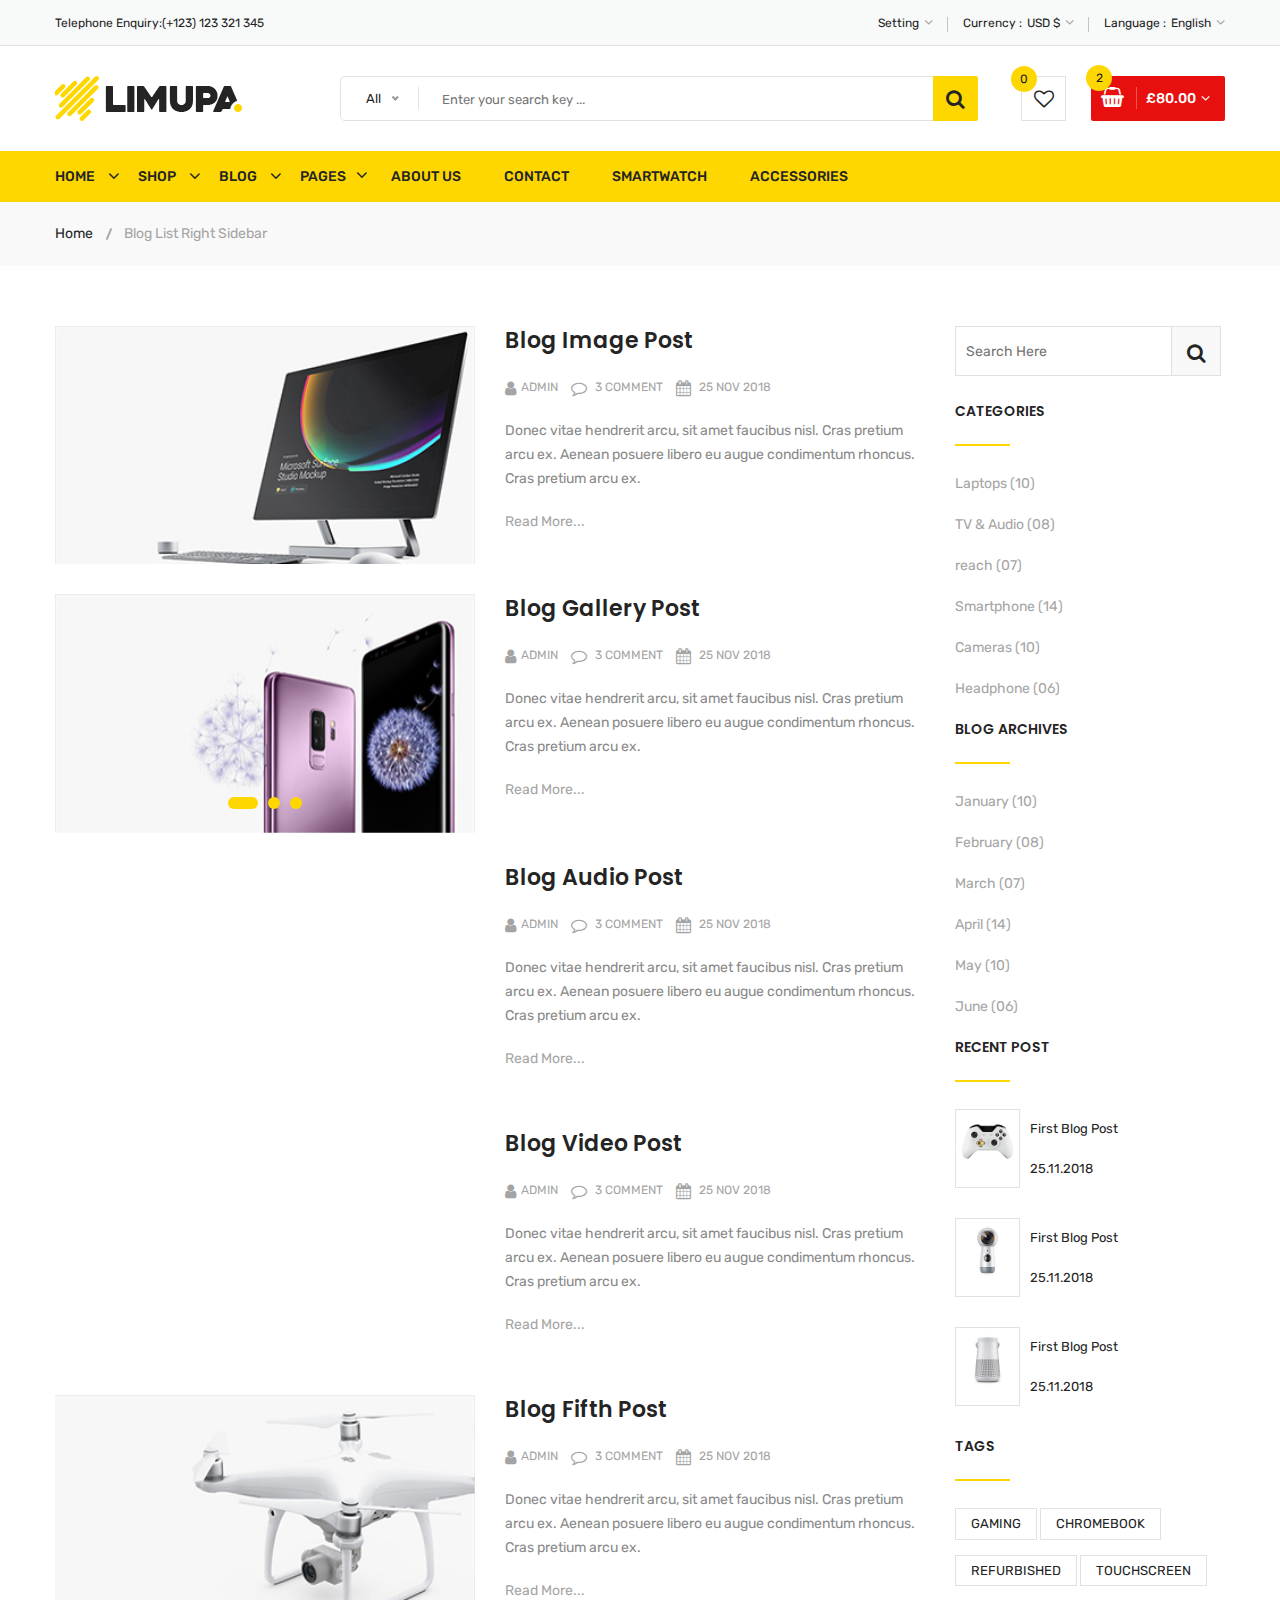
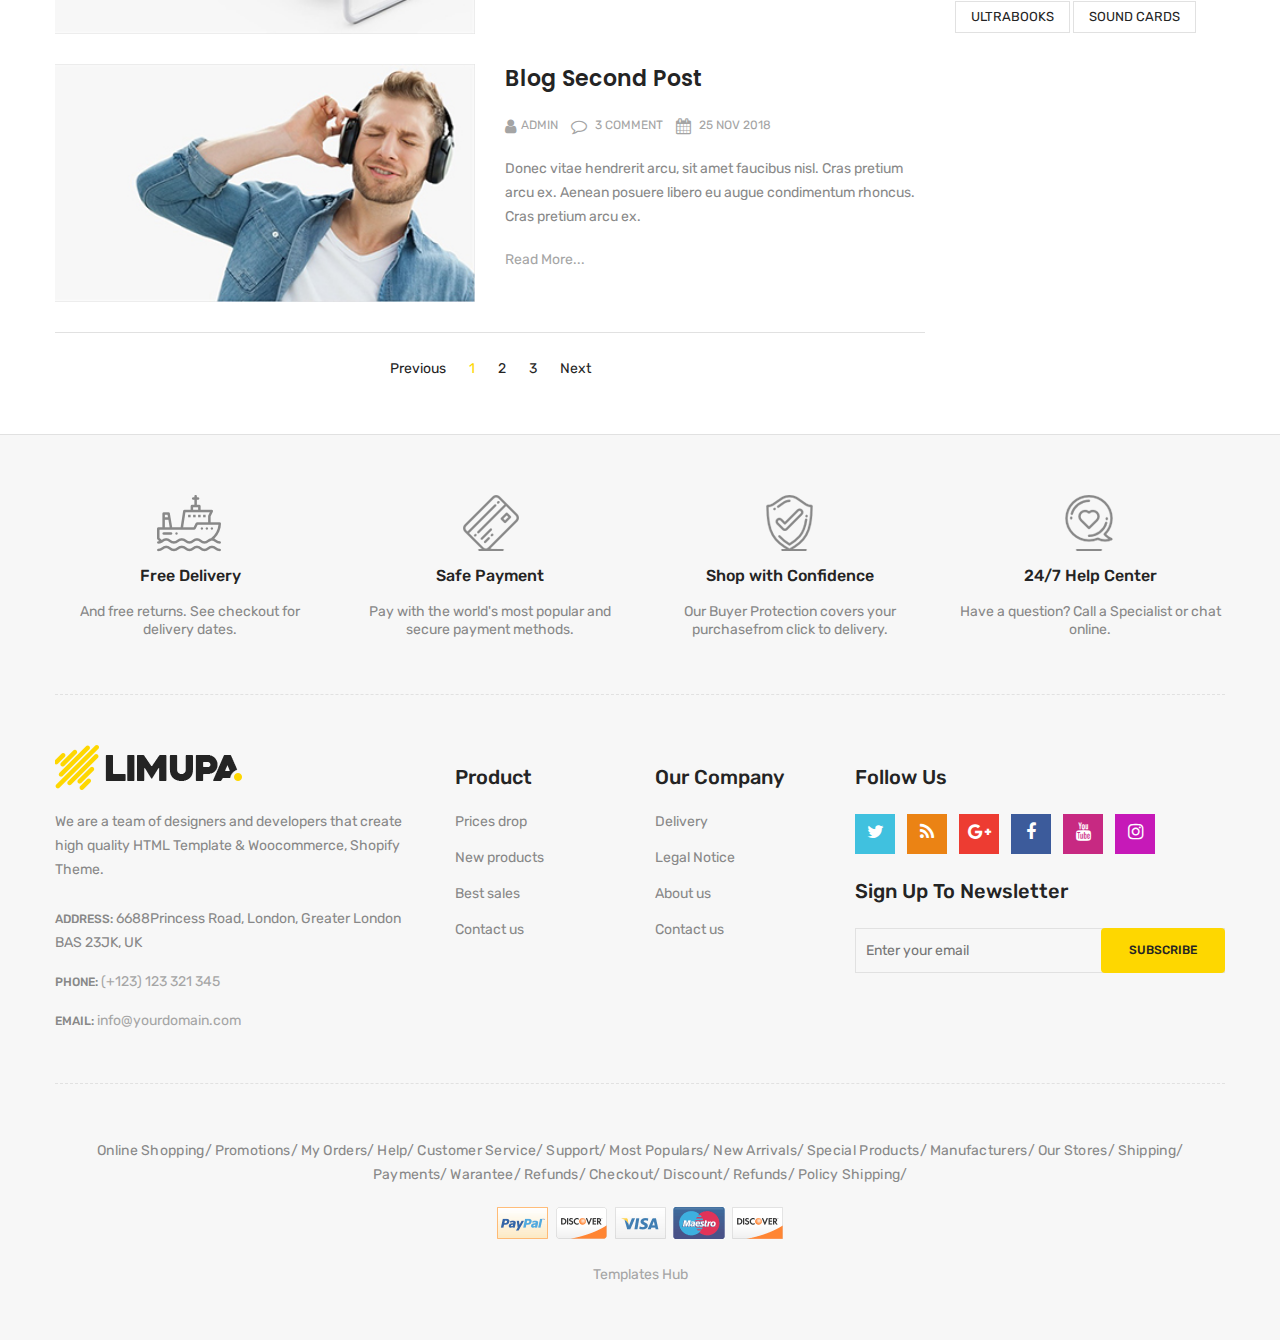
<file: blog-list-right-sidebar.html>
<!doctype html>
<html class="no-js" lang="zxx">
    
<!-- blog-list-right-sidebar31:56-->
<head>
        <meta charset="utf-8">
        <meta http-equiv="x-ua-compatible" content="ie=edge">
        <title>Blog List Right Sidebar || limupa - Digital Products Store eCommerce Bootstrap 4 Template</title>
        <meta name="description" content="">
        <meta name="viewport" content="width=device-width, initial-scale=1">
        <!-- Favicon -->
        <link rel="shortcut icon" type="image/x-icon" href="images/favicon.png">
        <!-- Material Design Iconic Font-V2.2.0 -->
        <link rel="stylesheet" href="css/material-design-iconic-font.min.css">
        <!-- Font Awesome -->
        <link rel="stylesheet" href="css/font-awesome.min.css">
        <!-- Font Awesome Stars-->
        <link rel="stylesheet" href="css/fontawesome-stars.css">
        <!-- Meanmenu CSS -->
        <link rel="stylesheet" href="css/meanmenu.css">
        <!-- owl carousel CSS -->
        <link rel="stylesheet" href="css/owl.carousel.min.css">
        <!-- Slick Carousel CSS -->
        <link rel="stylesheet" href="css/slick.css">
        <!-- Animate CSS -->
        <link rel="stylesheet" href="css/animate.css">
        <!-- Jquery-ui CSS -->
        <link rel="stylesheet" href="css/jquery-ui.min.css">
        <!-- Venobox CSS -->
        <link rel="stylesheet" href="css/venobox.css">
        <!-- Nice Select CSS -->
        <link rel="stylesheet" href="css/nice-select.css">
        <!-- Magnific Popup CSS -->
        <link rel="stylesheet" href="css/magnific-popup.css">
        <!-- Bootstrap V4.1.3 Fremwork CSS -->
        <link rel="stylesheet" href="css/bootstrap.min.css">
        <!-- Helper CSS -->
        <link rel="stylesheet" href="css/helper.css">
        <!-- Main Style CSS -->
        <link rel="stylesheet" href="style.css">
        <!-- Responsive CSS -->
        <link rel="stylesheet" href="css/responsive.css">
        <!-- Modernizr js -->
        <script src="js/vendor/modernizr-2.8.3.min.js"></script>
    </head>
    <body>
    <!--[if lt IE 8]>
		<p class="browserupgrade">You are using an <strong>outdated</strong> browser. Please <a href="http://browsehappy.com/">upgrade your browser</a> to improve your experience.</p>
	<![endif]-->
        <!-- Begin Body Wrapper -->
        <div class="body-wrapper">
            <!-- Begin Header Area -->
            <header>
                <!-- Begin Header Top Area -->
                <div class="header-top">
                    <div class="container">
                        <div class="row">
                            <!-- Begin Header Top Left Area -->
                            <div class="col-lg-3 col-md-4">
                                <div class="header-top-left">
                                    <ul class="phone-wrap">
                                        <li><span>Telephone Enquiry:</span><a href="#">(+123) 123 321 345</a></li>
                                    </ul>
                                </div>
                            </div>
                            <!-- Header Top Left Area End Here -->
                            <!-- Begin Header Top Right Area -->
                            <div class="col-lg-9 col-md-8">
                                <div class="header-top-right">
                                    <ul class="ht-menu">
                                        <!-- Begin Setting Area -->
                                        <li>
                                            <div class="ht-setting-trigger"><span>Setting</span></div>
                                            <div class="setting ht-setting">
                                                <ul class="ht-setting-list">
                                                    <li><a href="login-register.html">My Account</a></li>
                                                    <li><a href="checkout.html">Checkout</a></li>
                                                    <li><a href="login-register.html">Sign In</a></li>
                                                </ul>
                                            </div>
                                        </li>
                                        <!-- Setting Area End Here -->
                                        <!-- Begin Currency Area -->
                                        <li>
                                            <span class="currency-selector-wrapper">Currency :</span>
                                            <div class="ht-currency-trigger"><span>USD $</span></div>
                                            <div class="currency ht-currency">
                                                <ul class="ht-setting-list">
                                                    <li><a href="#">EUR €</a></li>
                                                    <li class="active"><a href="#">USD $</a></li>
                                                </ul>
                                            </div>
                                        </li>
                                        <!-- Currency Area End Here -->
                                        <!-- Begin Language Area -->
                                        <li>
                                            <span class="language-selector-wrapper">Language :</span>
                                            <div class="ht-language-trigger"><span>English</span></div>
                                            <div class="language ht-language">
                                                <ul class="ht-setting-list">
                                                    <li class="active"><a href="#"><img src="images/menu/flag-icon/1.jpg" alt="">English</a></li>
                                                    <li><a href="#"><img src="images/menu/flag-icon/2.jpg" alt="">Français</a></li>
                                                </ul>
                                            </div>
                                        </li>
                                        <!-- Language Area End Here -->
                                    </ul>
                                </div>
                            </div>
                            <!-- Header Top Right Area End Here -->
                        </div>
                    </div>
                </div>
                <!-- Header Top Area End Here -->
                <!-- Begin Header Middle Area -->
                <div class="header-middle pl-sm-0 pr-sm-0 pl-xs-0 pr-xs-0">
                    <div class="container">
                        <div class="row">
                            <!-- Begin Header Logo Area -->
                            <div class="col-lg-3">
                                <div class="logo pb-sm-30 pb-xs-30">
                                    <a href="index.html">
                                        <img src="images/menu/logo/1.jpg" alt="">
                                    </a>
                                </div>
                            </div>
                            <!-- Header Logo Area End Here -->
                            <!-- Begin Header Middle Right Area -->
                            <div class="col-lg-9 pl-0 ml-sm-15 ml-xs-15">
                                <!-- Begin Header Middle Searchbox Area -->
                                <form action="#" class="hm-searchbox">
                                    <select class="nice-select select-search-category">
                                        <option value="0">All</option>                         
                                        <option value="10">Laptops</option>                     
                                        <option value="17">- -  Prime Video</option>                    
                                        <option value="20">- - - -  All Videos</option>                     
                                        <option value="21">- - - -  Blouses</option>                        
                                        <option value="22">- - - -  Evening Dresses</option>                
                                        <option value="23">- - - -  Summer Dresses</option>                     
                                        <option value="24">- - - -  T-shirts</option>                       
                                        <option value="25">- - - -  Rent or Buy</option>                        
                                        <option value="26">- - - -  Your Watchlist</option>                     
                                        <option value="27">- - - -  Watch Anywhere</option>                     
                                        <option value="28">- - - -  Getting Started</option>         
                                        <option value="18">- - - -  Computers</option>                      
                                        <option value="29">- - - -  More to Explore</option>         
                                        <option value="30">- - - -  TV &amp; Video</option>                     
                                        <option value="31">- - - -  Audio &amp; Theater</option>               
                                        <option value="32">- - - -  Camera, Photo </option>
                                        <option value="33">- - - -  Cell Phones</option>                        
                                        <option value="34">- - - -  Headphones</option>                     
                                        <option value="35">- - - -  Video Games</option>                        
                                        <option value="36">- - - -  Wireless Speakers</option>            
                                        <option value="19">- - - -  Electronics</option>                        
                                        <option value="37">- - - -  Amazon Home</option>                        
                                        <option value="38">- - - -  Kitchen &amp; Dining</option>           
                                        <option value="39">- - - -  Furniture</option>                      
                                        <option value="40">- - - -  Bed &amp; Bath</option>                     
                                        <option value="41">- - - -  Appliances</option>                 
                                        <option value="11">TV &amp; Audio</option>                  
                                        <option value="42">- -  SamSung</option>                        
                                        <option value="45">- - - -  Office</option>                     
                                        <option value="47">- - - -  Gaming</option>                 
                                        <option value="48">- - - -  Chromebook</option>                     
                                        <option value="49">- - - -  Refurbished</option>                    
                                        <option value="50">- - - -  Touchscreen</option>                        
                                        <option value="51">- - - -  Ultrabooks</option>                     
                                        <option value="52">- - - -  Blouses</option>                        
                                        <option value="43">- -  Toshiba</option>                        
                                        <option value="53">- - - -  Hard Drives</option>                        
                                        <option value="54">- - - -  Graphic Cards</option>                      
                                        <option value="55">- - - -  Processors (CPU)</option>  
                                        <option value="56">- - - -  Memory</option>                     
                                        <option value="57">- - - -  Motherboards</option>                       
                                        <option value="58">- - - -  Fans &amp; Cooling</option> 
                                        <option value="59">- - - -  CD/DVD Drives</option>                      
                                        <option value="44">- -  Sony Bravia</option>                        
                                        <option value="60">- - - -  Sound Cards</option>                        
                                        <option value="61">- - - -  Cases &amp; Towers</option>   
                                        <option value="62">- - - -  Casual Dresses</option>                     
                                        <option value="63">- - - -  Evening Dresses</option>       
                                        <option value="64">- - - -  T-shirts</option>                       
                                        <option value="65">- - - -  Tops</option>                                 
                                        <option value="12">Smartphone</option>                  
                                        <option value="66">- -  Camera Accessories</option>                     
                                        <option value="68">- - - -  Octa Core</option>                      
                                        <option value="69">- - - -  Quad Core</option>                  
                                        <option value="70">- - - -  Dual Core</option>                      
                                        <option value="71">- - - -  7.0 Screen</option>                     
                                        <option value="72">- - - -  9.0 Screen</option>                     
                                        <option value="73">- - - -  Bags &amp; Cases</option>                   
                                        <option value="67">- -  Camcorders</option>                     
                                        <option value="74">- - - -  Batteries</option>                      
                                        <option value="75">- - - -  Microphones</option>                        
                                        <option value="76">- - - -  Stabilizers</option>                        
                                        <option value="77">- - - -  Video Tapes</option>                        
                                        <option value="78">- - - -  Memory Card Readers</option> 
                                        <option value="79">- - - -  Tripods</option>           
                                        <option value="13">Cameras</option>                          
                                        <option value="14">headphone</option>                                
                                        <option value="15">Smartwatch</option>                           
                                        <option value="16">Accessories</option>
                                    </select>
                                    <input type="text" placeholder="Enter your search key ...">
                                    <button class="li-btn" type="submit"><i class="fa fa-search"></i></button>
                                </form>
                                <!-- Header Middle Searchbox Area End Here -->
                                <!-- Begin Header Middle Right Area -->
                                <div class="header-middle-right">
                                    <ul class="hm-menu">
                                        <!-- Begin Header Middle Wishlist Area -->
                                        <li class="hm-wishlist">
                                            <a href="wishlist.html">
                                                <span class="cart-item-count wishlist-item-count">0</span>
                                                <i class="fa fa-heart-o"></i>
                                            </a>
                                        </li>
                                        <!-- Header Middle Wishlist Area End Here -->
                                        <!-- Begin Header Mini Cart Area -->
                                        <li class="hm-minicart">
                                            <div class="hm-minicart-trigger">
                                                <span class="item-icon"></span>
                                                <span class="item-text">£80.00
                                                    <span class="cart-item-count">2</span>
                                                </span>
                                            </div>
                                            <span></span>
                                            <div class="minicart">
                                                <ul class="minicart-product-list">
                                                    <li>
                                                        <a href="single-product.html" class="minicart-product-image">
                                                            <img src="images/product/small-size/5.jpg" alt="cart products">
                                                        </a>
                                                        <div class="minicart-product-details">
                                                            <h6><a href="single-product.html">Aenean eu tristique</a></h6>
                                                            <span>£40 x 1</span>
                                                        </div>
                                                        <button class="close" title="Remove">
                                                            <i class="fa fa-close"></i>
                                                        </button>
                                                    </li>
                                                    <li>
                                                        <a href="single-product.html" class="minicart-product-image">
                                                            <img src="images/product/small-size/6.jpg" alt="cart products">
                                                        </a>
                                                        <div class="minicart-product-details">
                                                            <h6><a href="single-product.html">Aenean eu tristique</a></h6>
                                                            <span>£40 x 1</span>
                                                        </div>
                                                        <button class="close" title="Remove">
                                                            <i class="fa fa-close"></i>
                                                        </button>
                                                    </li>
                                                </ul>
                                                <p class="minicart-total">SUBTOTAL: <span>£80.00</span></p>
                                                <div class="minicart-button">
                                                    <a href="shopping-cart.html" class="li-button li-button-fullwidth li-button-dark">
                                                        <span>View Full Cart</span>
                                                    </a>
                                                    <a href="checkout.html" class="li-button li-button-fullwidth">
                                                        <span>Checkout</span>
                                                    </a>
                                                </div>
                                            </div>
                                        </li>
                                        <!-- Header Mini Cart Area End Here -->
                                    </ul>
                                </div>
                                <!-- Header Middle Right Area End Here -->
                            </div>
                            <!-- Header Middle Right Area End Here -->
                        </div>
                    </div>
                </div>
                <!-- Header Middle Area End Here -->
                <!-- Begin Header Bottom Area -->
                <div class="header-bottom mb-0 header-sticky stick d-none d-lg-block d-xl-block">
                    <div class="container">
                        <div class="row">
                            <div class="col-lg-12">
                                <!-- Begin Header Bottom Menu Area -->
                                <div class="hb-menu">
                                    <nav>
                                        <ul>
                                            <li class="dropdown-holder"><a href="index.html">Home</a>
                                                <ul class="hb-dropdown">
                                                    <li><a href="index.html">Home One</a></li>
                                                    <li><a href="index-2.html">Home Two</a></li>
                                                    <li><a href="index-3.html">Home Three</a></li>
                                                    <li><a href="index-4.html">Home Four</a></li>
                                                </ul>
                                            </li>
                                            <li class="catmenu-dropdown megamenu-holder"><a href="shop-left-sidebar.html">Shop</a>
                                                <ul class="megamenu hb-megamenu">
                                                    <li><a href="shop-left-sidebar.html">Shop Page Layout</a>
                                                        <ul>
                                                            <li><a href="shop-3-column.html">Shop 3 Column</a></li>
                                                            <li><a href="shop-4-column.html">Shop 4 Column</a></li>
                                                            <li><a href="shop-left-sidebar.html">Shop Left Sidebar</a></li>
                                                            <li><a href="shop-right-sidebar.html">Shop Right Sidebar</a></li>
                                                            <li><a href="shop-list.html">Shop List</a></li>
                                                            <li><a href="shop-list-left-sidebar.html">Shop List Left Sidebar</a></li>
                                                            <li><a href="shop-list-right-sidebar.html">Shop List Right Sidebar</a></li>
                                                        </ul>
                                                    </li>
                                                    <li><a href="single-product-gallery-left.html">Single Product Style</a>
                                                        <ul>
                                                            <li><a href="single-product-carousel.html">Single Product Carousel</a></li>
                                                            <li><a href="single-product-gallery-left.html">Single Product Gallery Left</a></li>
                                                            <li><a href="single-product-gallery-right.html">Single Product Gallery Right</a></li>
                                                            <li><a href="single-product-tab-style-top.html">Single Product Tab Style Top</a></li>
                                                            <li><a href="single-product-tab-style-left.html">Single Product Tab Style Left</a></li>
                                                            <li><a href="single-product-tab-style-right.html">Single Product Tab Style Right</a></li>
                                                        </ul>
                                                    </li>
                                                    <li><a href="single-product.html">Single Products</a>
                                                        <ul>
                                                            <li><a href="single-product.html">Single Product</a></li>
                                                            <li><a href="single-product-sale.html">Single Product Sale</a></li>
                                                            <li><a href="single-product-group.html">Single Product Group</a></li>
                                                            <li><a href="single-product-normal.html">Single Product Normal</a></li>
                                                            <li><a href="single-product-affiliate.html">Single Product Affiliate</a></li>
                                                        </ul>
                                                    </li>
                                                </ul>
                                            </li>
                                            <li class="dropdown-holder"><a href="blog-left-sidebar.html">Blog</a>
                                                <ul class="hb-dropdown">
                                                    <li class="sub-dropdown-holder"><a href="blog-left-sidebar.html">Blog Grid View</a>
                                                        <ul class="hb-dropdown hb-sub-dropdown">
                                                            <li><a href="blog-2-column.html">Blog 2 Column</a></li>
                                                            <li><a href="blog-3-column.html">Blog 3 Column</a></li>
                                                            <li><a href="blog-left-sidebar.html">Grid Left Sidebar</a></li>
                                                            <li><a href="blog-right-sidebar.html">Grid Right Sidebar</a></li>
                                                        </ul>
                                                    </li>
                                                    <li class="sub-dropdown-holder"><a href="blog-list-left-sidebar.html">Blog List View</a>
                                                        <ul class="hb-dropdown hb-sub-dropdown">
                                                            <li><a href="blog-list.html">Blog List</a></li>
                                                            <li><a href="blog-list-left-sidebar.html">List Left Sidebar</a></li>
                                                            <li><a href="blog-list-right-sidebar.html">List Right Sidebar</a></li>
                                                        </ul>
                                                    </li>
                                                    <li class="sub-dropdown-holder"><a href="blog-details-left-sidebar.html">Blog Details</a>
                                                        <ul class="hb-dropdown hb-sub-dropdown">
                                                            <li><a href="blog-details-left-sidebar.html">Left Sidebar</a></li>
                                                            <li><a href="blog-details-right-sidebar.html">Right Sidebar</a></li>
                                                        </ul>
                                                    </li>
                                                    <li class="sub-dropdown-holder"><a href="blog-gallery-format.html">Blog Format</a>
                                                        <ul class="hb-dropdown hb-sub-dropdown">
                                                            <li><a href="blog-audio-format.html">Blog Audio Format</a></li>
                                                            <li><a href="blog-video-format.html">Blog Video Format</a></li>
                                                            <li><a href="blog-gallery-format.html">Blog Gallery Format</a></li>
                                                        </ul>
                                                    </li>
                                                </ul>
                                            </li>
                                            <li class="catmenu-dropdown megamenu-static-holder"><a href="index.html">Pages</a>
                                                <ul class="megamenu hb-megamenu">
                                                    <li><a href="blog-left-sidebar.html">Blog Layouts</a>
                                                        <ul>
                                                            <li><a href="blog-2-column.html">Blog 2 Column</a></li>
                                                            <li><a href="blog-3-column.html">Blog 3 Column</a></li>
                                                            <li><a href="blog-left-sidebar.html">Grid Left Sidebar</a></li>
                                                            <li><a href="blog-right-sidebar.html">Grid Right Sidebar</a></li>
                                                            <li><a href="blog-list.html">Blog List</a></li>
                                                            <li><a href="blog-list-left-sidebar.html">List Left Sidebar</a></li>
                                                            <li class="active"><a href="blog-list-right-sidebar.html">List Right Sidebar</a></li>
                                                        </ul>
                                                    </li>
                                                    <li><a href="blog-details-left-sidebar.html">Blog Details Pages</a>
                                                        <ul>
                                                            <li><a href="blog-details-left-sidebar.html">Left Sidebar</a></li>
                                                            <li><a href="blog-details-right-sidebar.html">Right Sidebar</a></li>
                                                            <li><a href="blog-audio-format.html">Blog Audio Format</a></li>
                                                            <li><a href="blog-video-format.html">Blog Video Format</a></li>
                                                            <li><a href="blog-gallery-format.html">Blog Gallery Format</a></li>
                                                        </ul>
                                                    </li>
                                                    <li><a href="index.html">Other Pages</a>
                                                        <ul>
                                                            <li><a href="login-register.html">My Account</a></li>
                                                            <li><a href="checkout.html">Checkout</a></li>
                                                            <li><a href="compare.html">Compare</a></li>
                                                            <li><a href="wishlist.html">Wishlist</a></li>
                                                            <li><a href="shopping-cart.html">Shopping Cart</a></li>
                                                        </ul>
                                                    </li>
                                                    <li><a href="index.html">Other Pages 2</a>
                                                        <ul>
                                                            <li><a href="contact.html">Contact</a></li>
                                                            <li><a href="about-us.html">About Us</a></li>
                                                            <li><a href="faq.html">FAQ</a></li>
                                                            <li><a href="404.html">404 Error</a></li>
                                                        </ul>
                                                    </li>
                                                </ul>
                                            </li>
                                            <li><a href="about-us.html">About Us</a></li>
                                            <li><a href="contact.html">Contact</a></li>
                                            <li><a href="shop-left-sidebar.html">Smartwatch</a></li>
                                            <li><a href="shop-left-sidebar.html">Accessories</a></li>
                                        </ul>
                                    </nav>
                                </div>
                                <!-- Header Bottom Menu Area End Here -->
                            </div>
                        </div>
                    </div>
                </div>
                <!-- Header Bottom Area End Here -->
                <!-- Begin Mobile Menu Area -->
                <div class="mobile-menu-area d-lg-none d-xl-none col-12">
                    <div class="container"> 
                        <div class="row">
                            <div class="mobile-menu">
                            </div>
                        </div>
                    </div>
                </div>
                <!-- Mobile Menu Area End Here -->
            </header>
            <!-- Header Area End Here -->
            <!-- Begin Li's Breadcrumb Area -->
            <div class="breadcrumb-area">
                <div class="container">
                    <div class="breadcrumb-content">
                        <ul>
                            <li><a href="index.html">Home</a></li>
                            <li class="active">Blog List Right Sidebar</li>
                        </ul>
                    </div>
                </div>
            </div>
            <!-- Li's Breadcrumb Area End Here -->
            <!-- Begin Li's Main Blog Page Area -->
            <div class="li-main-blog-page pt-60 pb-55">
                <div class="container">
                    <div class="row">
                        <!-- Begin Li's Main Content Area -->
                        <div class="col-lg-9 order-lg-1 order-1">
                            <div class="row li-main-content">
                                <div class="col-lg-12">
                                    <div class="li-blog-single-item mb-30">
                                        <div class="row">
                                            <div class="col-lg-6">
                                                <div class="li-blog-banner">
                                                    <a href="blog-details-left-sidebar.html"><img class="img-full" src="images/blog-banner/2.jpg" alt=""></a>
                                                </div>
                                            </div>
                                            <div class="col-lg-6">
                                                <div class="li-blog-content">
                                                    <div class="li-blog-details">
                                                        <h3 class="li-blog-heading pt-xs-25 pt-sm-25"><a href="blog-details-left-sidebar.html">blog image post</a></h3>
                                                        <div class="li-blog-meta">
                                                            <a class="author" href="#"><i class="fa fa-user"></i>Admin</a>
                                                            <a class="comment" href="#"><i class="fa fa-comment-o"></i> 3 comment</a>
                                                            <a class="post-time" href="#"><i class="fa fa-calendar"></i> 25 nov 2018</a>
                                                        </div>
                                                        <p>Donec vitae hendrerit arcu, sit amet faucibus nisl. Cras pretium arcu ex. Aenean posuere libero eu augue condimentum rhoncus. Cras pretium arcu ex.</p>
                                                        <a class="read-more" href="blog-details-left-sidebar.html">Read More...</a>
                                                    </div>
                                                </div>
                                            </div>
                                        </div>
                                    </div>
                                </div>
                                <div class="col-lg-12">
                                    <div class="li-blog-single-item mb-30">
                                        <div class="row">
                                            <div class="col-lg-6">
                                                <div class="li-blog-gallery-slider slick-dot-style">
                                                    <div class="li-blog-banner">
                                                        <a href="blog-details-left-sidebar.html"><img class="img-full" src="images/blog-banner/1.jpg" alt=""></a>
                                                    </div>
                                                    <div class="li-blog-banner">
                                                        <a href="blog-details-left-sidebar.html"><img class="img-full" src="images/blog-banner/2.jpg" alt=""></a>
                                                    </div>
                                                    <div class="li-blog-banner">
                                                        <a href="blog-details-left-sidebar.html"><img class="img-full" src="images/blog-banner/3.jpg" alt=""></a>
                                                    </div>
                                                </div>
                                            </div>
                                            <div class="col-lg-6">
                                                <div class="li-blog-content">
                                                    <div class="li-blog-details">
                                                        <h3 class="li-blog-heading pt-xs-25 pt-sm-25"><a href="blog-details-left-sidebar.html">blog gallery post</a></h3>
                                                        <div class="li-blog-meta">
                                                            <a class="author" href="#"><i class="fa fa-user"></i>Admin</a>
                                                            <a class="comment" href="#"><i class="fa fa-comment-o"></i> 3 comment</a>
                                                            <a class="post-time" href="#"><i class="fa fa-calendar"></i> 25 nov 2018</a>
                                                        </div>
                                                        <p>Donec vitae hendrerit arcu, sit amet faucibus nisl. Cras pretium arcu ex. Aenean posuere libero eu augue condimentum rhoncus. Cras pretium arcu ex.</p>
                                                        <a class="read-more" href="blog-details-left-sidebar.html">Read More...</a>
                                                    </div>
                                                </div>
                                            </div>
                                        </div>
                                    </div>
                                </div>
                                <div class="col-lg-12">
                                    <div class="li-blog-single-item mb-30">
                                        <div class="row">
                                            <div class="col-lg-6">
                                                <div class="li-blog-banner embed-responsive embed-responsive-16by9">
                                                    <iframe src="https://w.soundcloud.com/player/?url=https%3A//api.soundcloud.com/tracks/300107209&amp;color=%23ff5500&amp;auto_play=false&amp;hide_related=false&amp;show_comments=true&amp;show_user=true&amp;show_reposts=false&amp;show_teaser=true&amp;visual=true"></iframe>
                                                </div>
                                            </div>
                                            <div class="col-lg-6">
                                                <div class="li-blog-content">
                                                    <div class="li-blog-details">
                                                        <h3 class="li-blog-heading pt-xs-25 pt-sm-25"><a href="blog-details-left-sidebar.html">blog audio post</a></h3>
                                                        <div class="li-blog-meta">
                                                            <a class="author" href="#"><i class="fa fa-user"></i>Admin</a>
                                                            <a class="comment" href="#"><i class="fa fa-comment-o"></i> 3 comment</a>
                                                            <a class="post-time" href="#"><i class="fa fa-calendar"></i> 25 nov 2018</a>
                                                        </div>
                                                        <p>Donec vitae hendrerit arcu, sit amet faucibus nisl. Cras pretium arcu ex. Aenean posuere libero eu augue condimentum rhoncus. Cras pretium arcu ex.</p>
                                                        <a class="read-more" href="blog-details-left-sidebar.html">Read More...</a>
                                                    </div>
                                                </div>
                                            </div>
                                        </div>
                                    </div>
                                </div>
                                <div class="col-lg-12">
                                    <div class="li-blog-single-item mb-30">
                                        <div class="row">
                                            <div class="col-lg-6">
                                                <div class="li-blog-banner embed-responsive embed-responsive-16by9">
                                                    <iframe src="https://www.youtube.com/embed/DR2c266yWEA" allow="autoplay; encrypted-media" allowfullscreen></iframe>
                                                </div>
                                            </div>
                                            <div class="col-lg-6">
                                                <div class="li-blog-content">
                                                    <div class="li-blog-details">
                                                        <h3 class="li-blog-heading pt-xs-25 pt-sm-25"><a href="blog-details-left-sidebar.html">blog video post</a></h3>
                                                        <div class="li-blog-meta">
                                                            <a class="author" href="#"><i class="fa fa-user"></i>Admin</a>
                                                            <a class="comment" href="#"><i class="fa fa-comment-o"></i> 3 comment</a>
                                                            <a class="post-time" href="#"><i class="fa fa-calendar"></i> 25 nov 2018</a>
                                                        </div>
                                                        <p>Donec vitae hendrerit arcu, sit amet faucibus nisl. Cras pretium arcu ex. Aenean posuere libero eu augue condimentum rhoncus. Cras pretium arcu ex.</p>
                                                        <a class="read-more" href="blog-details-left-sidebar.html">Read More...</a>
                                                    </div>
                                                </div>
                                            </div>
                                        </div>
                                    </div>
                                </div>
                                <div class="col-lg-12">
                                    <div class="li-blog-single-item mb-30">
                                        <div class="row">
                                            <div class="col-lg-6">
                                                <div class="li-blog-banner">
                                                    <a href="blog-details-left-sidebar.html"><img class="img-full" src="images/blog-banner/5.jpg" alt=""></a>
                                                </div>
                                            </div>
                                            <div class="col-lg-6">
                                                <div class="li-blog-content">
                                                    <div class="li-blog-details">
                                                        <h3 class="li-blog-heading pt-xs-25 pt-sm-25"><a href="blog-details-left-sidebar.html">blog fifth post</a></h3>
                                                        <div class="li-blog-meta">
                                                            <a class="author" href="#"><i class="fa fa-user"></i>Admin</a>
                                                            <a class="comment" href="#"><i class="fa fa-comment-o"></i> 3 comment</a>
                                                            <a class="post-time" href="#"><i class="fa fa-calendar"></i> 25 nov 2018</a>
                                                        </div>
                                                        <p>Donec vitae hendrerit arcu, sit amet faucibus nisl. Cras pretium arcu ex. Aenean posuere libero eu augue condimentum rhoncus. Cras pretium arcu ex.</p>
                                                        <a class="read-more" href="blog-details-left-sidebar.html">Read More...</a>
                                                    </div>
                                                </div>
                                            </div>
                                        </div>
                                    </div>
                                </div>
                                <div class="col-lg-12">
                                    <div class="li-blog-single-item mb-30">
                                        <div class="row">
                                            <div class="col-lg-6">
                                                <div class="li-blog-banner">
                                                    <a href="blog-details-left-sidebar.html"><img class="img-full" src="images/blog-banner/6.jpg" alt=""></a>
                                                </div>
                                            </div>
                                            <div class="col-lg-6">
                                                <div class="li-blog-content">
                                                    <div class="li-blog-details">
                                                        <h3 class="li-blog-heading pt-xs-25 pt-sm-25"><a href="blog-details-left-sidebar.html">blog second post</a></h3>
                                                        <div class="li-blog-meta">
                                                            <a class="author" href="#"><i class="fa fa-user"></i>Admin</a>
                                                            <a class="comment" href="#"><i class="fa fa-comment-o"></i> 3 comment</a>
                                                            <a class="post-time" href="#"><i class="fa fa-calendar"></i> 25 nov 2018</a>
                                                        </div>
                                                        <p>Donec vitae hendrerit arcu, sit amet faucibus nisl. Cras pretium arcu ex. Aenean posuere libero eu augue condimentum rhoncus. Cras pretium arcu ex.</p>
                                                        <a class="read-more" href="blog-details-left-sidebar.html">Read More...</a>
                                                    </div>
                                                </div>
                                            </div>
                                        </div>
                                    </div>
                                </div>
                                <!-- Begin Li's Pagination Area -->
                                <div class="col-lg-12">
                                    <div class="li-paginatoin-area text-center pt-25">
                                        <div class="row">
                                            <div class="col-lg-12">
                                                <ul class="li-pagination-box">
                                                    <li><a class="Previous" href="#">Previous</a></li>
                                                    <li class="active"><a href="#">1</a></li>
                                                    <li><a href="#">2</a></li>
                                                    <li><a href="#">3</a></li>
                                                    <li><a class="Next" href="#">Next</a></li>
                                                </ul>
                                            </div>
                                        </div>
                                    </div>
                                </div>
                                <!-- Li's Pagination End Here Area -->
                            </div>
                        </div>
                        <!-- Li's Main Content Area End Here -->
                        <!-- Begin Li's Blog Sidebar Area -->
                        <div class="col-lg-3 order-lg-2 order-2">
                            <div class="li-blog-sidebar-wrapper">
                                <div class="li-blog-sidebar">
                                    <div class="li-sidebar-search-form pt-xs-30 pt-sm-30">
                                        <form action="#">
                                            <input type="text" class="li-search-field" placeholder="search here">
                                            <button type="submit" class="li-search-btn"><i class="fa fa-search"></i></button>
                                        </form>
                                    </div>
                                </div>
                                <div class="li-blog-sidebar pt-25">
                                    <h4 class="li-blog-sidebar-title">Categories</h4>
                                    <ul class="li-blog-archive">
                                        <li><a href="#">Laptops (10)</a></li>
                                        <li><a href="#">TV & Audio (08)</a></li>
                                        <li><a href="#">reach (07)</a></li>
                                        <li><a href="#">Smartphone (14)</a></li>
                                        <li><a href="#">Cameras (10)</a></li>
                                        <li><a href="#">Headphone (06)</a></li>
                                    </ul>
                                </div>
                                <div class="li-blog-sidebar">
                                    <h4 class="li-blog-sidebar-title">Blog Archives</h4>
                                    <ul class="li-blog-archive">
                                        <li><a href="#">January (10)</a></li>
                                        <li><a href="#">February (08)</a></li>
                                        <li><a href="#">March (07)</a></li>
                                        <li><a href="#">April (14)</a></li>
                                        <li><a href="#">May (10)</a></li>
                                        <li><a href="#">June (06)</a></li>
                                    </ul>
                                </div>
                                <div class="li-blog-sidebar">
                                    <h4 class="li-blog-sidebar-title">Recent Post</h4>
                                    <div class="li-recent-post pb-30">
                                        <div class="li-recent-post-thumb">
                                            <a href="blog-details-left-sidebar.html">
                                                <img class="img-full" src="images/product/small-size/3.jpg" alt="Li's Product Image">
                                            </a>
                                        </div>
                                        <div class="li-recent-post-des">
                                            <span><a href="blog-details-left-sidebar.html">First Blog Post</a></span>
                                            <span class="li-post-date">25.11.2018</span>
                                        </div>
                                    </div>
                                    <div class="li-recent-post pb-30">
                                        <div class="li-recent-post-thumb">
                                            <a href="blog-details-left-sidebar.html">
                                                <img class="img-full" src="images/product/small-size/2.jpg" alt="Li's Product Image">
                                            </a>
                                        </div>
                                        <div class="li-recent-post-des">
                                            <span><a href="blog-details-left-sidebar.html">First Blog Post</a></span>
                                            <span class="li-post-date">25.11.2018</span>
                                        </div>
                                    </div>
                                    <div class="li-recent-post pb-30">
                                        <div class="li-recent-post-thumb">
                                            <a href="blog-details-left-sidebar.html">
                                                <img class="img-full" src="images/product/small-size/5.jpg" alt="Li's Product Image">
                                            </a>
                                        </div>
                                        <div class="li-recent-post-des">
                                            <span><a href="blog-details-left-sidebar.html">First Blog Post</a></span>
                                            <span class="li-post-date">25.11.2018</span>
                                        </div>
                                    </div>
                                </div>
                                <div class="li-blog-sidebar">
                                    <h4 class="li-blog-sidebar-title">Tags</h4>
                                    <ul class="li-blog-tags pb-xs-15 pb-sm-15">
                                        <li><a href="#">Gaming</a></li>
                                        <li><a href="#">Chromebook</a></li>
                                        <li><a href="#">Refurbished</a></li>
                                        <li><a href="#">Touchscreen</a></li>
                                        <li><a href="#">Ultrabooks</a></li>
                                        <li><a href="#">Sound Cards</a></li>  
                                    </ul>
                                </div>
                            </div>
                        </div>
                        <!-- Li's Blog Sidebar Area End Here -->
                    </div>
                </div>
            </div>
            <!-- Li's Main Blog Page Area End Here -->
            <!-- Begin Footer Area -->
            <div class="footer">
                <!-- Begin Footer Static Top Area -->
                <div class="footer-static-top">
                    <div class="container">
                        <!-- Begin Footer Shipping Area -->
                        <div class="footer-shipping pt-60 pb-55 pb-xs-25">
                            <div class="row">
                                <!-- Begin Li's Shipping Inner Box Area -->
                                <div class="col-lg-3 col-md-6 col-sm-6 pb-sm-55 pb-xs-55">
                                    <div class="li-shipping-inner-box">
                                        <div class="shipping-icon">
                                            <img src="images/shipping-icon/1.png" alt="Shipping Icon">
                                        </div>
                                        <div class="shipping-text">
                                            <h2>Free Delivery</h2>
                                            <p>And free returns. See checkout for delivery dates.</p>
                                        </div>
                                    </div>
                                </div>
                                <!-- Li's Shipping Inner Box Area End Here -->
                                <!-- Begin Li's Shipping Inner Box Area -->
                                <div class="col-lg-3 col-md-6 col-sm-6 pb-sm-55 pb-xs-55">
                                    <div class="li-shipping-inner-box">
                                        <div class="shipping-icon">
                                            <img src="images/shipping-icon/2.png" alt="Shipping Icon">
                                        </div>
                                        <div class="shipping-text">
                                            <h2>Safe Payment</h2>
                                            <p>Pay with the world's most popular and secure payment methods.</p>
                                        </div>
                                    </div>
                                </div>
                                <!-- Li's Shipping Inner Box Area End Here -->
                                <!-- Begin Li's Shipping Inner Box Area -->
                                <div class="col-lg-3 col-md-6 col-sm-6 pb-xs-30">
                                    <div class="li-shipping-inner-box">
                                        <div class="shipping-icon">
                                            <img src="images/shipping-icon/3.png" alt="Shipping Icon">
                                        </div>
                                        <div class="shipping-text">
                                            <h2>Shop with Confidence</h2>
                                            <p>Our Buyer Protection covers your purchasefrom click to delivery.</p>
                                        </div>
                                    </div>
                                </div>
                                <!-- Li's Shipping Inner Box Area End Here -->
                                <!-- Begin Li's Shipping Inner Box Area -->
                                <div class="col-lg-3 col-md-6 col-sm-6 pb-xs-30">
                                    <div class="li-shipping-inner-box">
                                        <div class="shipping-icon">
                                            <img src="images/shipping-icon/4.png" alt="Shipping Icon">
                                        </div>
                                        <div class="shipping-text">
                                            <h2>24/7 Help Center</h2>
                                            <p>Have a question? Call a Specialist or chat online.</p>
                                        </div>
                                    </div>
                                </div>
                                <!-- Li's Shipping Inner Box Area End Here -->
                            </div>
                        </div>
                        <!-- Footer Shipping Area End Here -->
                    </div>
                </div>
                <!-- Footer Static Top Area End Here -->
                <!-- Begin Footer Static Middle Area -->
                <div class="footer-static-middle">
                    <div class="container">
                        <div class="footer-logo-wrap pt-50 pb-35">
                            <div class="row">
                                <!-- Begin Footer Logo Area -->
                                <div class="col-lg-4 col-md-6">
                                    <div class="footer-logo">
                                        <img src="images/menu/logo/1.jpg" alt="Footer Logo">
                                        <p class="info">
                                            We are a team of designers and developers that create high quality HTML Template & Woocommerce, Shopify Theme.
                                        </p>
                                    </div>
                                    <ul class="des">
                                        <li>
                                            <span>Address: </span>
                                            6688Princess Road, London, Greater London BAS 23JK, UK
                                        </li>
                                        <li>
                                            <span>Phone: </span>
                                            <a href="#">(+123) 123 321 345</a>
                                        </li>
                                        <li>
                                            <span>Email: </span>
                                            <a href="mailto://info@yourdomain.com">info@yourdomain.com</a>
                                        </li>
                                    </ul>
                                </div>
                                <!-- Footer Logo Area End Here -->
                                <!-- Begin Footer Block Area -->
                                <div class="col-lg-2 col-md-3 col-sm-6">
                                    <div class="footer-block">
                                        <h3 class="footer-block-title">Product</h3>
                                        <ul>
                                            <li><a href="#">Prices drop</a></li>
                                            <li><a href="#">New products</a></li>
                                            <li><a href="#">Best sales</a></li>
                                            <li><a href="#">Contact us</a></li>
                                        </ul>
                                    </div>
                                </div>
                                <!-- Footer Block Area End Here -->
                                <!-- Begin Footer Block Area -->
                                <div class="col-lg-2 col-md-3 col-sm-6">
                                    <div class="footer-block">
                                        <h3 class="footer-block-title">Our company</h3>
                                        <ul>
                                            <li><a href="#">Delivery</a></li>
                                            <li><a href="#">Legal Notice</a></li>
                                            <li><a href="#">About us</a></li>
                                            <li><a href="#">Contact us</a></li>
                                        </ul>
                                    </div>
                                </div>
                                <!-- Footer Block Area End Here -->
                                <!-- Begin Footer Block Area -->
                                <div class="col-lg-4">
                                    <div class="footer-block">
                                        <h3 class="footer-block-title">Follow Us</h3>
                                        <ul class="social-link">
                                            <li class="twitter">
                                                <a href="https://twitter.com/" data-toggle="tooltip" target="_blank" title="Twitter">
                                                    <i class="fa fa-twitter"></i>
                                                </a>
                                            </li>
                                            <li class="rss">
                                                <a href="https://rss.com/" data-toggle="tooltip" target="_blank" title="RSS">
                                                    <i class="fa fa-rss"></i>
                                                </a>
                                            </li>
                                            <li class="google-plus">
                                                <a href="https://www.plus.google.com/discover" data-toggle="tooltip" target="_blank" title="Google Plus">
                                                    <i class="fa fa-google-plus"></i>
                                                </a>
                                            </li>
                                            <li class="facebook">
                                                <a href="https://www.facebook.com/" data-toggle="tooltip" target="_blank" title="Facebook">
                                                    <i class="fa fa-facebook"></i>
                                                </a>
                                            </li>
                                            <li class="youtube">
                                                <a href="https://www.youtube.com/" data-toggle="tooltip" target="_blank" title="Youtube">
                                                    <i class="fa fa-youtube"></i>
                                                </a>
                                            </li>
                                            <li class="instagram">
                                                <a href="https://www.instagram.com/" data-toggle="tooltip" target="_blank" title="Instagram">
                                                    <i class="fa fa-instagram"></i>
                                                </a>
                                            </li>
                                        </ul>
                                    </div>
                                    <!-- Begin Footer Newsletter Area -->
                                    <div class="footer-newsletter">
                                        <h4>Sign up to newsletter</h4>
                                        <form action="#" method="post" id="mc-embedded-subscribe-form" name="mc-embedded-subscribe-form" class="footer-subscribe-form validate" target="_blank" novalidate>
                                           <div id="mc_embed_signup_scroll">
                                              <div id="mc-form" class="mc-form subscribe-form form-group" >
                                                <input id="mc-email" type="email" autocomplete="off" placeholder="Enter your email" />
                                                <button  class="btn" id="mc-submit">Subscribe</button>
                                              </div>
                                           </div>
                                        </form>
                                    </div>
                                    <!-- Footer Newsletter Area End Here -->
                                </div>
                                <!-- Footer Block Area End Here -->
                            </div>
                        </div>
                    </div>
                </div>
                <!-- Footer Static Middle Area End Here -->
                <!-- Begin Footer Static Bottom Area -->
                <div class="footer-static-bottom pt-55 pb-55">
                    <div class="container">
                        <div class="row">
                            <div class="col-lg-12">
                                <!-- Begin Footer Links Area -->
                                <div class="footer-links">
                                    <ul>
                                        <li><a href="#">Online Shopping</a></li>
                                        <li><a href="#">Promotions</a></li>
                                        <li><a href="#">My Orders</a></li>
                                        <li><a href="#">Help</a></li>
                                        <li><a href="#">Customer Service</a></li>
                                        <li><a href="#">Support</a></li>
                                        <li><a href="#">Most Populars</a></li>
                                        <li><a href="#">New Arrivals</a></li>
                                        <li><a href="#">Special Products</a></li>
                                        <li><a href="#">Manufacturers</a></li>
                                        <li><a href="#">Our Stores</a></li>
                                        <li><a href="#">Shipping</a></li>
                                        <li><a href="#">Payments</a></li>
                                        <li><a href="#">Warantee</a></li>
                                        <li><a href="#">Refunds</a></li>
                                        <li><a href="#">Checkout</a></li>
                                        <li><a href="#">Discount</a></li>
                                        <li><a href="#">Refunds</a></li>
                                        <li><a href="#">Policy Shipping</a></li>
                                    </ul>
                                </div>
                                <!-- Footer Links Area End Here -->
                                <!-- Begin Footer Payment Area -->
                                <div class="copyright text-center">
                                    <a href="#">
                                        <img src="images/payment/1.png" alt="">
                                    </a>
                                </div>
                                <!-- Footer Payment Area End Here -->
                                <!-- Begin Copyright Area -->
                                <div class="copyright text-center pt-25">
                                    <span><a target="_blank" href="https://www.templateshub.net">Templates Hub</a></span>
                                </div>
                                <!-- Copyright Area End Here -->
                            </div>
                        </div>
                    </div>
                </div>
                <!-- Footer Static Bottom Area End Here -->
            </div>
            <!-- Footer Area End Here -->
        </div>
        <!-- Body Wrapper End Here -->
        <!-- jQuery-V1.12.4 -->
        <script src="js/vendor/jquery-1.12.4.min.js"></script>
        <!-- Popper js -->
        <script src="js/vendor/popper.min.js"></script>
        <!-- Bootstrap V4.1.3 Fremwork js -->
        <script src="js/bootstrap.min.js"></script>
        <!-- Ajax Mail js -->
        <script src="js/ajax-mail.js"></script>
        <!-- Meanmenu js -->
        <script src="js/jquery.meanmenu.min.js"></script>
        <!-- Wow.min js -->
        <script src="js/wow.min.js"></script>
        <!-- Slick Carousel js -->
        <script src="js/slick.min.js"></script>
        <!-- Owl Carousel-2 js -->
        <script src="js/owl.carousel.min.js"></script>
        <!-- Magnific popup js -->
        <script src="js/jquery.magnific-popup.min.js"></script>
        <!-- Isotope js -->
        <script src="js/isotope.pkgd.min.js"></script>
        <!-- Imagesloaded js -->
        <script src="js/imagesloaded.pkgd.min.js"></script>
        <!-- Mixitup js -->
        <script src="js/jquery.mixitup.min.js"></script>
        <!-- Countdown -->
        <script src="js/jquery.countdown.min.js"></script>
        <!-- Counterup -->
        <script src="js/jquery.counterup.min.js"></script>
        <!-- Waypoints -->
        <script src="js/waypoints.min.js"></script>
        <!-- Barrating -->
        <script src="js/jquery.barrating.min.js"></script>
        <!-- Jquery-ui -->
        <script src="js/jquery-ui.min.js"></script>
        <!-- Venobox -->
        <script src="js/venobox.min.js"></script>
        <!-- Nice Select js -->
        <script src="js/jquery.nice-select.min.js"></script>
        <!-- ScrollUp js -->
        <script src="js/scrollUp.min.js"></script>
        <!-- Main/Activator js -->
        <script src="js/main.js"></script>
    </body>

<!-- blog-list-right-sidebar31:56-->
</html>
</file>
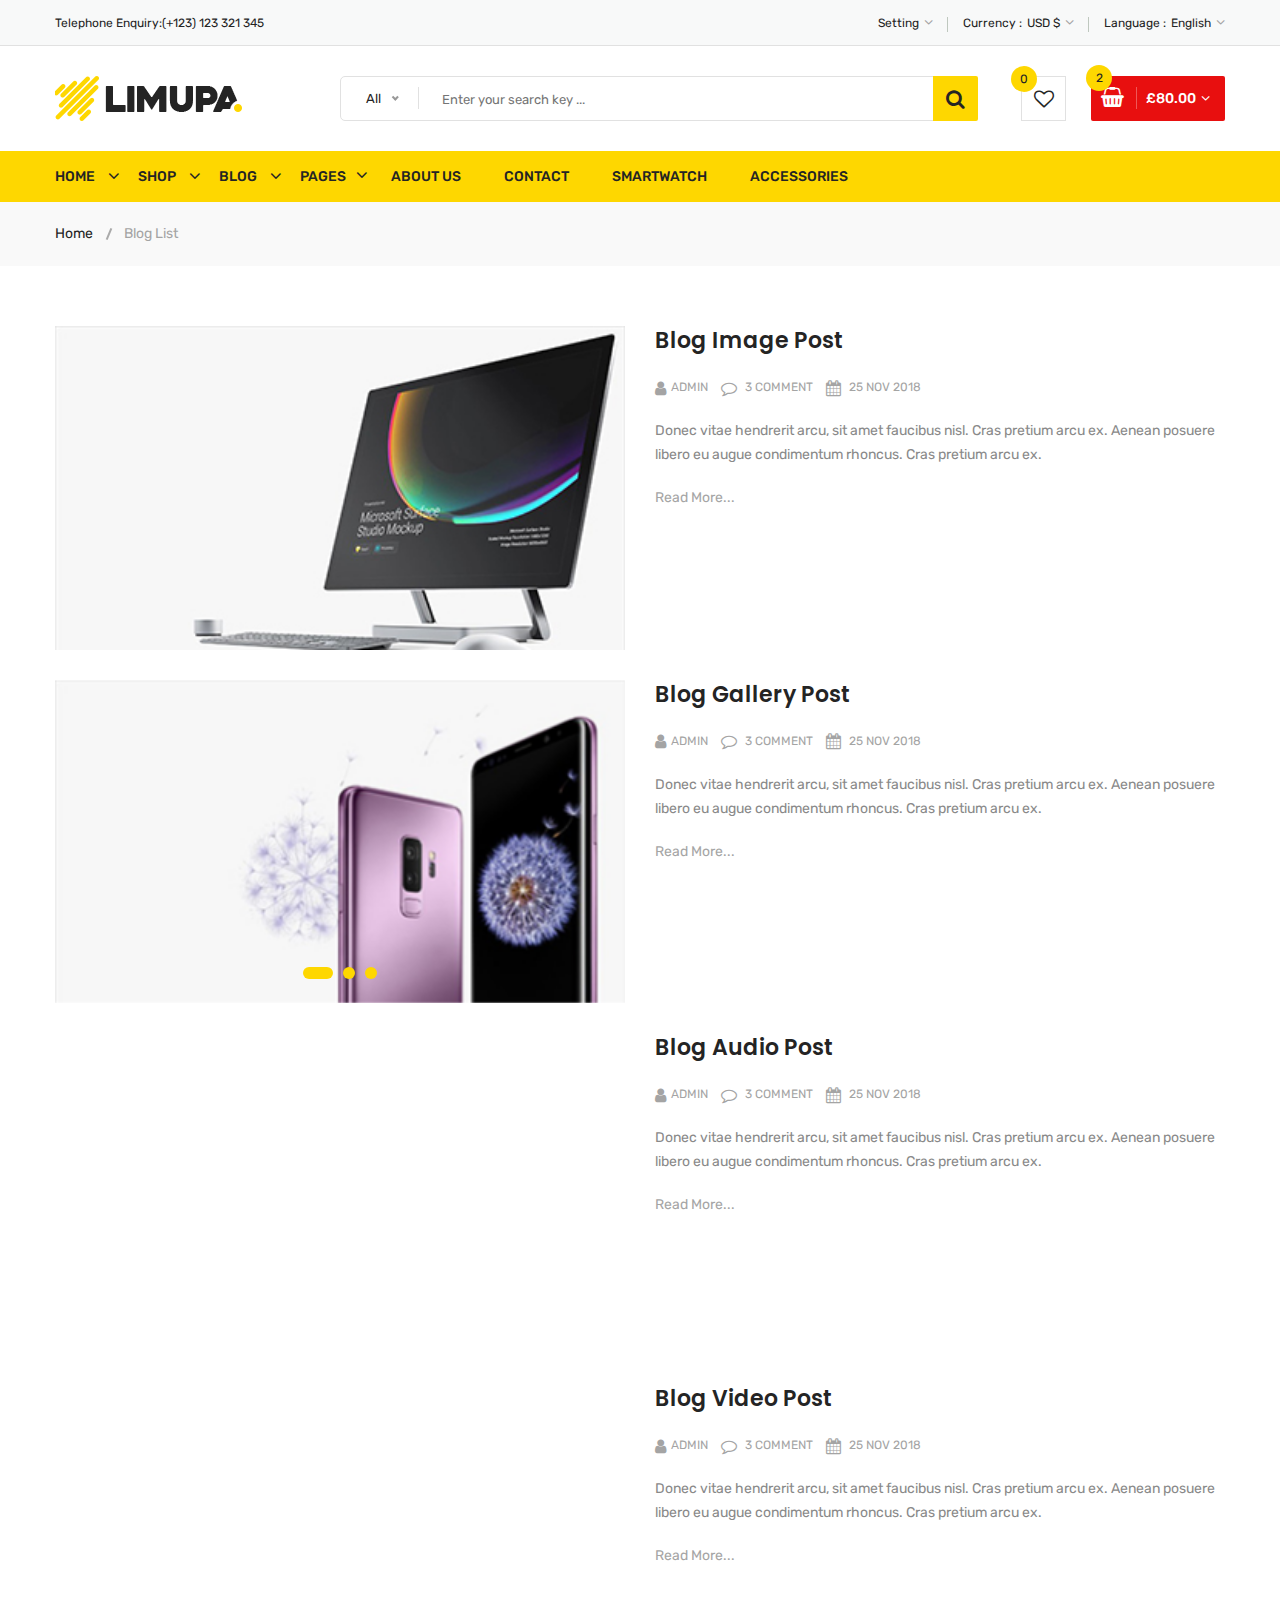
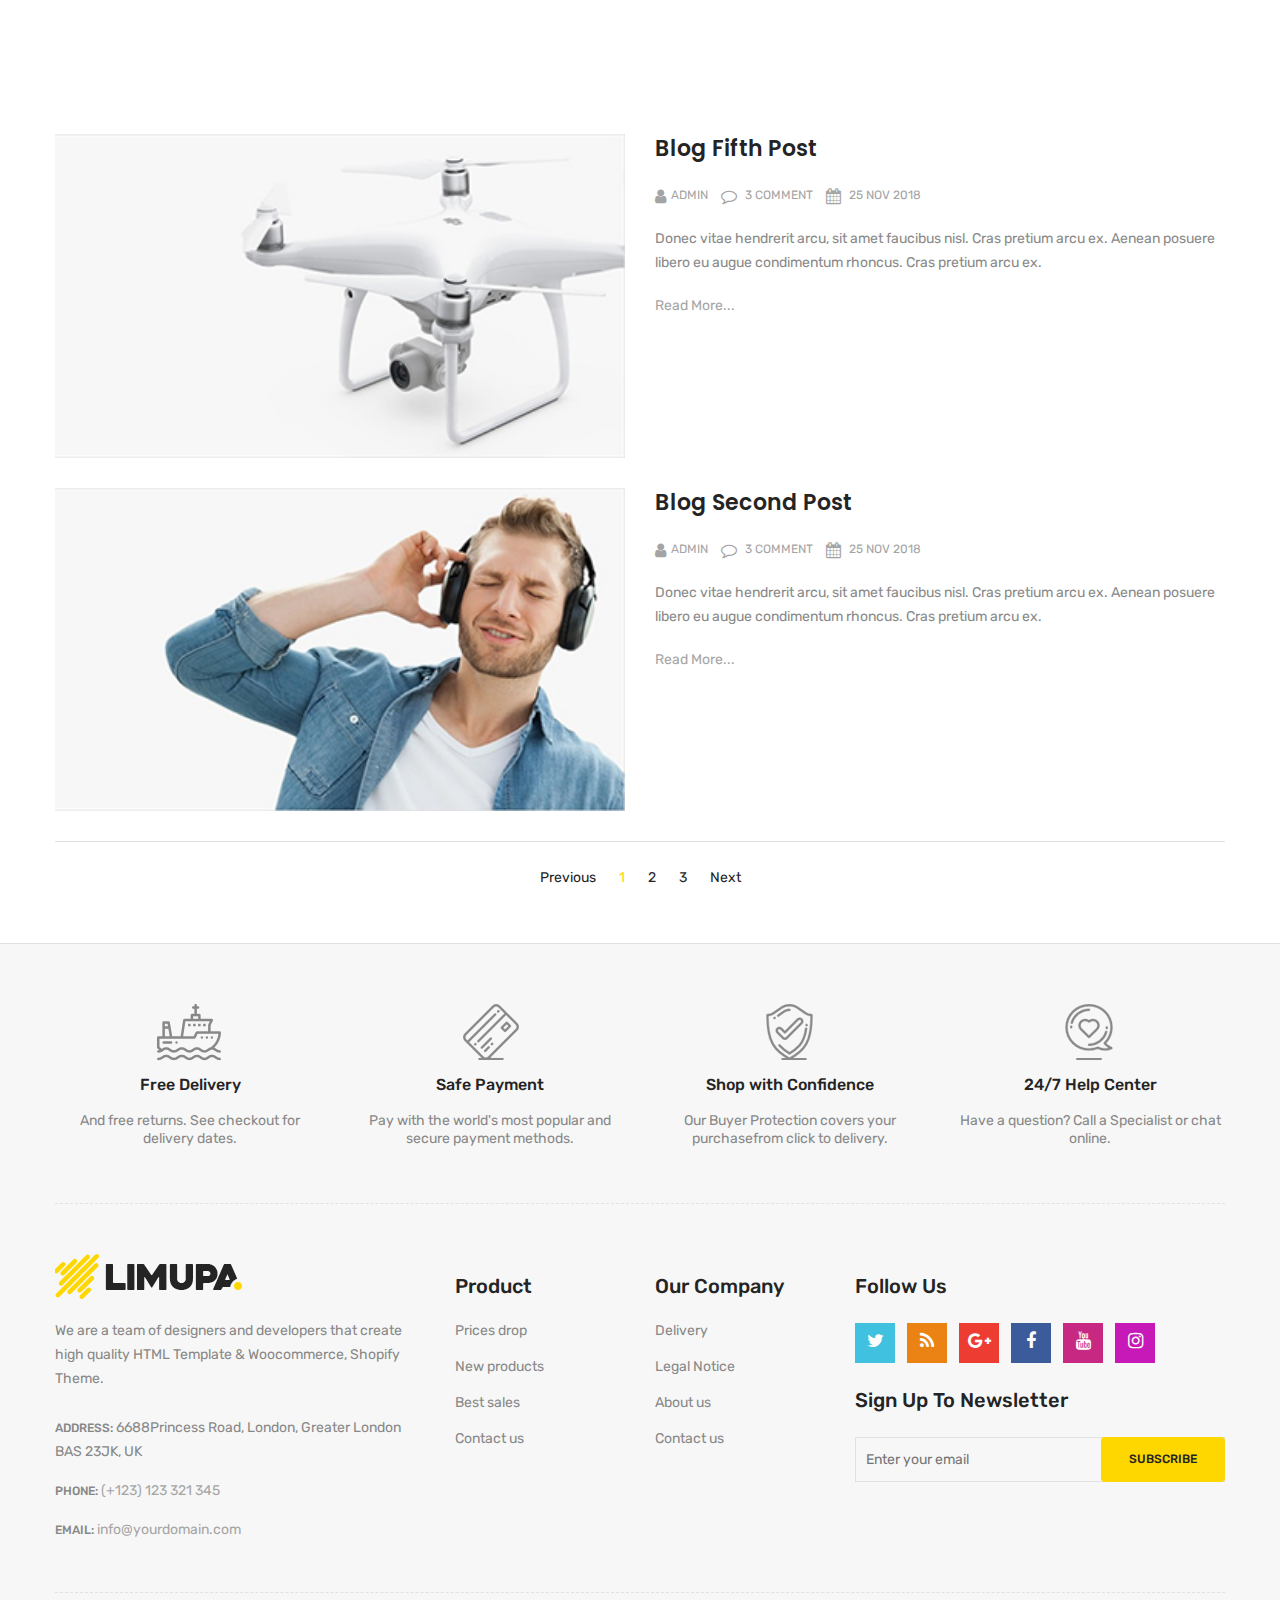
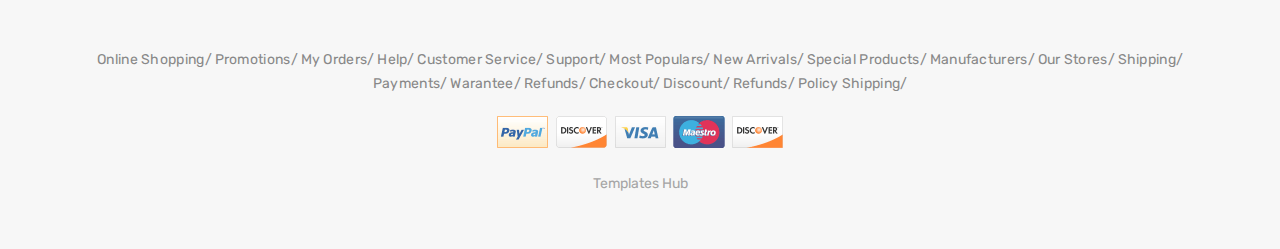
<file: blog-list.html>
<!doctype html>
<html class="no-js" lang="zxx">
    
<!-- blog-list31:56-->
<head>
        <meta charset="utf-8">
        <meta http-equiv="x-ua-compatible" content="ie=edge">
        <title>Blog List || limupa - Digital Products Store eCommerce Bootstrap 4 Template</title>
        <meta name="description" content="">
        <meta name="viewport" content="width=device-width, initial-scale=1">
        <!-- Favicon -->
        <link rel="shortcut icon" type="image/x-icon" href="images/favicon.png">
        <!-- Material Design Iconic Font-V2.2.0 -->
        <link rel="stylesheet" href="css/material-design-iconic-font.min.css">
        <!-- Font Awesome -->
        <link rel="stylesheet" href="css/font-awesome.min.css">
        <!-- Font Awesome Stars-->
        <link rel="stylesheet" href="css/fontawesome-stars.css">
        <!-- Meanmenu CSS -->
        <link rel="stylesheet" href="css/meanmenu.css">
        <!-- owl carousel CSS -->
        <link rel="stylesheet" href="css/owl.carousel.min.css">
        <!-- Slick Carousel CSS -->
        <link rel="stylesheet" href="css/slick.css">
        <!-- Animate CSS -->
        <link rel="stylesheet" href="css/animate.css">
        <!-- Jquery-ui CSS -->
        <link rel="stylesheet" href="css/jquery-ui.min.css">
        <!-- Venobox CSS -->
        <link rel="stylesheet" href="css/venobox.css">
        <!-- Nice Select CSS -->
        <link rel="stylesheet" href="css/nice-select.css">
        <!-- Magnific Popup CSS -->
        <link rel="stylesheet" href="css/magnific-popup.css">
        <!-- Bootstrap V4.1.3 Fremwork CSS -->
        <link rel="stylesheet" href="css/bootstrap.min.css">
        <!-- Helper CSS -->
        <link rel="stylesheet" href="css/helper.css">
        <!-- Main Style CSS -->
        <link rel="stylesheet" href="style.css">
        <!-- Responsive CSS -->
        <link rel="stylesheet" href="css/responsive.css">
        <!-- Modernizr js -->
        <script src="js/vendor/modernizr-2.8.3.min.js"></script>
    </head>
    <body>
    <!--[if lt IE 8]>
		<p class="browserupgrade">You are using an <strong>outdated</strong> browser. Please <a href="http://browsehappy.com/">upgrade your browser</a> to improve your experience.</p>
	<![endif]-->
        <!-- Begin Body Wrapper -->
        <div class="body-wrapper">
            <!-- Begin Header Area -->
            <header>
                <!-- Begin Header Top Area -->
                <div class="header-top">
                    <div class="container">
                        <div class="row">
                            <!-- Begin Header Top Left Area -->
                            <div class="col-lg-3 col-md-4">
                                <div class="header-top-left">
                                    <ul class="phone-wrap">
                                        <li><span>Telephone Enquiry:</span><a href="#">(+123) 123 321 345</a></li>
                                    </ul>
                                </div>
                            </div>
                            <!-- Header Top Left Area End Here -->
                            <!-- Begin Header Top Right Area -->
                            <div class="col-lg-9 col-md-8">
                                <div class="header-top-right">
                                    <ul class="ht-menu">
                                        <!-- Begin Setting Area -->
                                        <li>
                                            <div class="ht-setting-trigger"><span>Setting</span></div>
                                            <div class="setting ht-setting">
                                                <ul class="ht-setting-list">
                                                    <li><a href="login-register.html">My Account</a></li>
                                                    <li><a href="checkout.html">Checkout</a></li>
                                                    <li><a href="login-register.html">Sign In</a></li>
                                                </ul>
                                            </div>
                                        </li>
                                        <!-- Setting Area End Here -->
                                        <!-- Begin Currency Area -->
                                        <li>
                                            <span class="currency-selector-wrapper">Currency :</span>
                                            <div class="ht-currency-trigger"><span>USD $</span></div>
                                            <div class="currency ht-currency">
                                                <ul class="ht-setting-list">
                                                    <li><a href="#">EUR €</a></li>
                                                    <li class="active"><a href="#">USD $</a></li>
                                                </ul>
                                            </div>
                                        </li>
                                        <!-- Currency Area End Here -->
                                        <!-- Begin Language Area -->
                                        <li>
                                            <span class="language-selector-wrapper">Language :</span>
                                            <div class="ht-language-trigger"><span>English</span></div>
                                            <div class="language ht-language">
                                                <ul class="ht-setting-list">
                                                    <li class="active"><a href="#"><img src="images/menu/flag-icon/1.jpg" alt="">English</a></li>
                                                    <li><a href="#"><img src="images/menu/flag-icon/2.jpg" alt="">Français</a></li>
                                                </ul>
                                            </div>
                                        </li>
                                        <!-- Language Area End Here -->
                                    </ul>
                                </div>
                            </div>
                            <!-- Header Top Right Area End Here -->
                        </div>
                    </div>
                </div>
                <!-- Header Top Area End Here -->
                <!-- Begin Header Middle Area -->
                <div class="header-middle pl-sm-0 pr-sm-0 pl-xs-0 pr-xs-0">
                    <div class="container">
                        <div class="row">
                            <!-- Begin Header Logo Area -->
                            <div class="col-lg-3">
                                <div class="logo pb-sm-30 pb-xs-30">
                                    <a href="index.html">
                                        <img src="images/menu/logo/1.jpg" alt="">
                                    </a>
                                </div>
                            </div>
                            <!-- Header Logo Area End Here -->
                            <!-- Begin Header Middle Right Area -->
                            <div class="col-lg-9 pl-0 ml-sm-15 ml-xs-15">
                                <!-- Begin Header Middle Searchbox Area -->
                                <form action="#" class="hm-searchbox">
                                    <select class="nice-select select-search-category">
                                        <option value="0">All</option>                         
                                        <option value="10">Laptops</option>                     
                                        <option value="17">- -  Prime Video</option>                    
                                        <option value="20">- - - -  All Videos</option>                     
                                        <option value="21">- - - -  Blouses</option>                        
                                        <option value="22">- - - -  Evening Dresses</option>                
                                        <option value="23">- - - -  Summer Dresses</option>                     
                                        <option value="24">- - - -  T-shirts</option>                       
                                        <option value="25">- - - -  Rent or Buy</option>                        
                                        <option value="26">- - - -  Your Watchlist</option>                     
                                        <option value="27">- - - -  Watch Anywhere</option>                     
                                        <option value="28">- - - -  Getting Started</option>         
                                        <option value="18">- - - -  Computers</option>                      
                                        <option value="29">- - - -  More to Explore</option>         
                                        <option value="30">- - - -  TV &amp; Video</option>                     
                                        <option value="31">- - - -  Audio &amp; Theater</option>               
                                        <option value="32">- - - -  Camera, Photo </option>
                                        <option value="33">- - - -  Cell Phones</option>                        
                                        <option value="34">- - - -  Headphones</option>                     
                                        <option value="35">- - - -  Video Games</option>                        
                                        <option value="36">- - - -  Wireless Speakers</option>            
                                        <option value="19">- - - -  Electronics</option>                        
                                        <option value="37">- - - -  Amazon Home</option>                        
                                        <option value="38">- - - -  Kitchen &amp; Dining</option>           
                                        <option value="39">- - - -  Furniture</option>                      
                                        <option value="40">- - - -  Bed &amp; Bath</option>                     
                                        <option value="41">- - - -  Appliances</option>                 
                                        <option value="11">TV &amp; Audio</option>                  
                                        <option value="42">- -  SamSung</option>                        
                                        <option value="45">- - - -  Office</option>                     
                                        <option value="47">- - - -  Gaming</option>                 
                                        <option value="48">- - - -  Chromebook</option>                     
                                        <option value="49">- - - -  Refurbished</option>                    
                                        <option value="50">- - - -  Touchscreen</option>                        
                                        <option value="51">- - - -  Ultrabooks</option>                     
                                        <option value="52">- - - -  Blouses</option>                        
                                        <option value="43">- -  Toshiba</option>                        
                                        <option value="53">- - - -  Hard Drives</option>                        
                                        <option value="54">- - - -  Graphic Cards</option>                      
                                        <option value="55">- - - -  Processors (CPU)</option>  
                                        <option value="56">- - - -  Memory</option>                     
                                        <option value="57">- - - -  Motherboards</option>                       
                                        <option value="58">- - - -  Fans &amp; Cooling</option> 
                                        <option value="59">- - - -  CD/DVD Drives</option>                      
                                        <option value="44">- -  Sony Bravia</option>                        
                                        <option value="60">- - - -  Sound Cards</option>                        
                                        <option value="61">- - - -  Cases &amp; Towers</option>   
                                        <option value="62">- - - -  Casual Dresses</option>                     
                                        <option value="63">- - - -  Evening Dresses</option>       
                                        <option value="64">- - - -  T-shirts</option>                       
                                        <option value="65">- - - -  Tops</option>                                 
                                        <option value="12">Smartphone</option>                  
                                        <option value="66">- -  Camera Accessories</option>                     
                                        <option value="68">- - - -  Octa Core</option>                      
                                        <option value="69">- - - -  Quad Core</option>                  
                                        <option value="70">- - - -  Dual Core</option>                      
                                        <option value="71">- - - -  7.0 Screen</option>                     
                                        <option value="72">- - - -  9.0 Screen</option>                     
                                        <option value="73">- - - -  Bags &amp; Cases</option>                   
                                        <option value="67">- -  Camcorders</option>                     
                                        <option value="74">- - - -  Batteries</option>                      
                                        <option value="75">- - - -  Microphones</option>                        
                                        <option value="76">- - - -  Stabilizers</option>                        
                                        <option value="77">- - - -  Video Tapes</option>                        
                                        <option value="78">- - - -  Memory Card Readers</option> 
                                        <option value="79">- - - -  Tripods</option>           
                                        <option value="13">Cameras</option>                          
                                        <option value="14">headphone</option>                                
                                        <option value="15">Smartwatch</option>                           
                                        <option value="16">Accessories</option>
                                    </select>
                                    <input type="text" placeholder="Enter your search key ...">
                                    <button class="li-btn" type="submit"><i class="fa fa-search"></i></button>
                                </form>
                                <!-- Header Middle Searchbox Area End Here -->
                                <!-- Begin Header Middle Right Area -->
                                <div class="header-middle-right">
                                    <ul class="hm-menu">
                                        <!-- Begin Header Middle Wishlist Area -->
                                        <li class="hm-wishlist">
                                            <a href="wishlist.html">
                                                <span class="cart-item-count wishlist-item-count">0</span>
                                                <i class="fa fa-heart-o"></i>
                                            </a>
                                        </li>
                                        <!-- Header Middle Wishlist Area End Here -->
                                        <!-- Begin Header Mini Cart Area -->
                                        <li class="hm-minicart">
                                            <div class="hm-minicart-trigger">
                                                <span class="item-icon"></span>
                                                <span class="item-text">£80.00
                                                    <span class="cart-item-count">2</span>
                                                </span>
                                            </div>
                                            <span></span>
                                            <div class="minicart">
                                                <ul class="minicart-product-list">
                                                    <li>
                                                        <a href="single-product.html" class="minicart-product-image">
                                                            <img src="images/product/small-size/5.jpg" alt="cart products">
                                                        </a>
                                                        <div class="minicart-product-details">
                                                            <h6><a href="single-product.html">Aenean eu tristique</a></h6>
                                                            <span>£40 x 1</span>
                                                        </div>
                                                        <button class="close" title="Remove">
                                                            <i class="fa fa-close"></i>
                                                        </button>
                                                    </li>
                                                    <li>
                                                        <a href="single-product.html" class="minicart-product-image">
                                                            <img src="images/product/small-size/6.jpg" alt="cart products">
                                                        </a>
                                                        <div class="minicart-product-details">
                                                            <h6><a href="single-product.html">Aenean eu tristique</a></h6>
                                                            <span>£40 x 1</span>
                                                        </div>
                                                        <button class="close" title="Remove">
                                                            <i class="fa fa-close"></i>
                                                        </button>
                                                    </li>
                                                </ul>
                                                <p class="minicart-total">SUBTOTAL: <span>£80.00</span></p>
                                                <div class="minicart-button">
                                                    <a href="shopping-cart.html" class="li-button li-button-fullwidth li-button-dark">
                                                        <span>View Full Cart</span>
                                                    </a>
                                                    <a href="checkout.html" class="li-button li-button-fullwidth">
                                                        <span>Checkout</span>
                                                    </a>
                                                </div>
                                            </div>
                                        </li>
                                        <!-- Header Mini Cart Area End Here -->
                                    </ul>
                                </div>
                                <!-- Header Middle Right Area End Here -->
                            </div>
                            <!-- Header Middle Right Area End Here -->
                        </div>
                    </div>
                </div>
                <!-- Header Middle Area End Here -->
                <!-- Begin Header Bottom Area -->
                <div class="header-bottom mb-0 header-sticky stick d-none d-lg-block d-xl-block">
                    <div class="container">
                        <div class="row">
                            <div class="col-lg-12">
                                <!-- Begin Header Bottom Menu Area -->
                                <div class="hb-menu">
                                    <nav>
                                        <ul>
                                            <li class="dropdown-holder"><a href="index.html">Home</a>
                                                <ul class="hb-dropdown">
                                                    <li><a href="index.html">Home One</a></li>
                                                    <li><a href="index-2.html">Home Two</a></li>
                                                    <li><a href="index-3.html">Home Three</a></li>
                                                    <li><a href="index-4.html">Home Four</a></li>
                                                </ul>
                                            </li>
                                            <li class="catmenu-dropdown megamenu-holder"><a href="shop-left-sidebar.html">Shop</a>
                                                <ul class="megamenu hb-megamenu">
                                                    <li><a href="shop-left-sidebar.html">Shop Page Layout</a>
                                                        <ul>
                                                            <li><a href="shop-3-column.html">Shop 3 Column</a></li>
                                                            <li><a href="shop-4-column.html">Shop 4 Column</a></li>
                                                            <li><a href="shop-left-sidebar.html">Shop Left Sidebar</a></li>
                                                            <li><a href="shop-right-sidebar.html">Shop Right Sidebar</a></li>
                                                            <li><a href="shop-list.html">Shop List</a></li>
                                                            <li><a href="shop-list-left-sidebar.html">Shop List Left Sidebar</a></li>
                                                            <li><a href="shop-list-right-sidebar.html">Shop List Right Sidebar</a></li>
                                                        </ul>
                                                    </li>
                                                    <li><a href="single-product-gallery-left.html">Single Product Style</a>
                                                        <ul>
                                                            <li><a href="single-product-carousel.html">Single Product Carousel</a></li>
                                                            <li><a href="single-product-gallery-left.html">Single Product Gallery Left</a></li>
                                                            <li><a href="single-product-gallery-right.html">Single Product Gallery Right</a></li>
                                                            <li><a href="single-product-tab-style-top.html">Single Product Tab Style Top</a></li>
                                                            <li><a href="single-product-tab-style-left.html">Single Product Tab Style Left</a></li>
                                                            <li><a href="single-product-tab-style-right.html">Single Product Tab Style Right</a></li>
                                                        </ul>
                                                    </li>
                                                    <li><a href="single-product.html">Single Products</a>
                                                        <ul>
                                                            <li><a href="single-product.html">Single Product</a></li>
                                                            <li><a href="single-product-sale.html">Single Product Sale</a></li>
                                                            <li><a href="single-product-group.html">Single Product Group</a></li>
                                                            <li><a href="single-product-normal.html">Single Product Normal</a></li>
                                                            <li><a href="single-product-affiliate.html">Single Product Affiliate</a></li>
                                                        </ul>
                                                    </li>
                                                </ul>
                                            </li>
                                            <li class="dropdown-holder"><a href="blog-left-sidebar.html">Blog</a>
                                                <ul class="hb-dropdown">
                                                    <li class="sub-dropdown-holder"><a href="blog-left-sidebar.html">Blog Grid View</a>
                                                        <ul class="hb-dropdown hb-sub-dropdown">
                                                            <li><a href="blog-2-column.html">Blog 2 Column</a></li>
                                                            <li><a href="blog-3-column.html">Blog 3 Column</a></li>
                                                            <li><a href="blog-left-sidebar.html">Grid Left Sidebar</a></li>
                                                            <li><a href="blog-right-sidebar.html">Grid Right Sidebar</a></li>
                                                        </ul>
                                                    </li>
                                                    <li class="sub-dropdown-holder"><a href="blog-list-left-sidebar.html">Blog List View</a>
                                                        <ul class="hb-dropdown hb-sub-dropdown">
                                                            <li><a href="blog-list.html">Blog List</a></li>
                                                            <li><a href="blog-list-left-sidebar.html">List Left Sidebar</a></li>
                                                            <li><a href="blog-list-right-sidebar.html">List Right Sidebar</a></li>
                                                        </ul>
                                                    </li>
                                                    <li class="sub-dropdown-holder"><a href="blog-details-left-sidebar.html">Blog Details</a>
                                                        <ul class="hb-dropdown hb-sub-dropdown">
                                                            <li><a href="blog-details-left-sidebar.html">Left Sidebar</a></li>
                                                            <li><a href="blog-details-right-sidebar.html">Right Sidebar</a></li>
                                                        </ul>
                                                    </li>
                                                    <li class="sub-dropdown-holder"><a href="blog-gallery-format.html">Blog Format</a>
                                                        <ul class="hb-dropdown hb-sub-dropdown">
                                                            <li><a href="blog-audio-format.html">Blog Audio Format</a></li>
                                                            <li><a href="blog-video-format.html">Blog Video Format</a></li>
                                                            <li><a href="blog-gallery-format.html">Blog Gallery Format</a></li>
                                                        </ul>
                                                    </li>
                                                </ul>
                                            </li>
                                            <li class="catmenu-dropdown megamenu-static-holder"><a href="index.html">Pages</a>
                                                <ul class="megamenu hb-megamenu">
                                                    <li><a href="blog-left-sidebar.html">Blog Layouts</a>
                                                        <ul>
                                                            <li><a href="blog-2-column.html">Blog 2 Column</a></li>
                                                            <li><a href="blog-3-column.html">Blog 3 Column</a></li>
                                                            <li><a href="blog-left-sidebar.html">Grid Left Sidebar</a></li>
                                                            <li><a href="blog-right-sidebar.html">Grid Right Sidebar</a></li>
                                                            <li class="active"><a href="blog-list.html">Blog List</a></li>
                                                            <li><a href="blog-list-left-sidebar.html">List Left Sidebar</a></li>
                                                            <li><a href="blog-list-right-sidebar.html">List Right Sidebar</a></li>
                                                        </ul>
                                                    </li>
                                                    <li><a href="blog-details-left-sidebar.html">Blog Details Pages</a>
                                                        <ul>
                                                            <li><a href="blog-details-left-sidebar.html">Left Sidebar</a></li>
                                                            <li><a href="blog-details-right-sidebar.html">Right Sidebar</a></li>
                                                            <li><a href="blog-audio-format.html">Blog Audio Format</a></li>
                                                            <li><a href="blog-video-format.html">Blog Video Format</a></li>
                                                            <li><a href="blog-gallery-format.html">Blog Gallery Format</a></li>
                                                        </ul>
                                                    </li>
                                                    <li><a href="index.html">Other Pages</a>
                                                        <ul>
                                                            <li><a href="login-register.html">My Account</a></li>
                                                            <li><a href="checkout.html">Checkout</a></li>
                                                            <li><a href="compare.html">Compare</a></li>
                                                            <li><a href="wishlist.html">Wishlist</a></li>
                                                            <li><a href="shopping-cart.html">Shopping Cart</a></li>
                                                        </ul>
                                                    </li>
                                                    <li><a href="index.html">Other Pages 2</a>
                                                        <ul>
                                                            <li><a href="contact.html">Contact</a></li>
                                                            <li><a href="about-us.html">About Us</a></li>
                                                            <li><a href="faq.html">FAQ</a></li>
                                                            <li><a href="404.html">404 Error</a></li>
                                                        </ul>
                                                    </li>
                                                </ul>
                                            </li>
                                            <li><a href="about-us.html">About Us</a></li>
                                            <li><a href="contact.html">Contact</a></li>
                                            <li><a href="shop-left-sidebar.html">Smartwatch</a></li>
                                            <li><a href="shop-left-sidebar.html">Accessories</a></li>
                                        </ul>
                                    </nav>
                                </div>
                                <!-- Header Bottom Menu Area End Here -->
                            </div>
                        </div>
                    </div>
                </div>
                <!-- Header Bottom Area End Here -->
                <!-- Begin Mobile Menu Area -->
                <div class="mobile-menu-area d-lg-none d-xl-none col-12">
                    <div class="container"> 
                        <div class="row">
                            <div class="mobile-menu">
                            </div>
                        </div>
                    </div>
                </div>
                <!-- Mobile Menu Area End Here -->
            </header>
            <!-- Header Area End Here -->
            <!-- Begin Li's Breadcrumb Area -->
            <div class="breadcrumb-area">
                <div class="container">
                    <div class="breadcrumb-content">
                        <ul>
                            <li><a href="index.html">Home</a></li>
                            <li class="active">Blog List</li>
                        </ul>
                    </div>
                </div>
            </div>
            <!-- Li's Breadcrumb Area End Here -->
            <!-- Begin Li's Main Blog Page Area -->
            <div class="li-main-blog-page pt-60 pb-55">
                <div class="container">
                    <div class="row">
                        <!-- Begin Li's Main Content Area -->
                        <div class="col-lg-12">
                            <div class="row li-main-content">
                                <div class="col-lg-12">
                                    <div class="li-blog-single-item pb-30">
                                        <div class="row">
                                            <div class="col-lg-6">
                                                <div class="li-blog-banner">
                                                    <a href="blog-details-left-sidebar.html"><img class="img-full" src="images/blog-banner/2.jpg" alt=""></a>
                                                </div>
                                            </div>
                                            <div class="col-lg-6">
                                                <div class="li-blog-content">
                                                    <div class="li-blog-details">
                                                        <h3 class="li-blog-heading pt-xs-25 pt-sm-25"><a href="blog-details-left-sidebar.html">blog image post</a></h3>
                                                        <div class="li-blog-meta">
                                                            <a class="author" href="#"><i class="fa fa-user"></i>Admin</a>
                                                            <a class="comment" href="#"><i class="fa fa-comment-o"></i> 3 comment</a>
                                                            <a class="post-time" href="#"><i class="fa fa-calendar"></i> 25 nov 2018</a>
                                                        </div>
                                                        <p>Donec vitae hendrerit arcu, sit amet faucibus nisl. Cras pretium arcu ex. Aenean posuere libero eu augue condimentum rhoncus. Cras pretium arcu ex.</p>
                                                        <a class="read-more" href="blog-details-left-sidebar.html">Read More...</a>
                                                    </div>
                                                </div>
                                            </div>
                                        </div>
                                    </div>
                                </div>
                                <div class="col-lg-12">
                                    <div class="li-blog-single-item pb-30">
                                        <div class="row">
                                            <div class="col-lg-6">
                                                <div class="li-blog-gallery-slider slick-dot-style">
                                                    <div class="li-blog-banner">
                                                        <a href="blog-details-left-sidebar.html"><img class="img-full" src="images/blog-banner/1.jpg" alt=""></a>
                                                    </div>
                                                    <div class="li-blog-banner">
                                                        <a href="blog-details-left-sidebar.html"><img class="img-full" src="images/blog-banner/2.jpg" alt=""></a>
                                                    </div>
                                                    <div class="li-blog-banner">
                                                        <a href="blog-details-left-sidebar.html"><img class="img-full" src="images/blog-banner/3.jpg" alt=""></a>
                                                    </div>
                                                </div>
                                            </div>
                                            <div class="col-lg-6">
                                                <div class="li-blog-content">
                                                    <div class="li-blog-details">
                                                        <h3 class="li-blog-heading pt-xs-25 pt-sm-25"><a href="blog-details-left-sidebar.html">blog gallery post</a></h3>
                                                        <div class="li-blog-meta">
                                                            <a class="author" href="#"><i class="fa fa-user"></i>Admin</a>
                                                            <a class="comment" href="#"><i class="fa fa-comment-o"></i> 3 comment</a>
                                                            <a class="post-time" href="#"><i class="fa fa-calendar"></i> 25 nov 2018</a>
                                                        </div>
                                                        <p>Donec vitae hendrerit arcu, sit amet faucibus nisl. Cras pretium arcu ex. Aenean posuere libero eu augue condimentum rhoncus. Cras pretium arcu ex.</p>
                                                        <a class="read-more" href="blog-details-left-sidebar.html">Read More...</a>
                                                    </div>
                                                </div>
                                            </div>
                                        </div>
                                    </div>
                                </div>
                                <div class="col-lg-12">
                                    <div class="li-blog-single-item pb-30">
                                        <div class="row">
                                            <div class="col-lg-6">
                                                <div class="li-blog-banner embed-responsive embed-responsive-16by9">
                                                    <iframe src="https://w.soundcloud.com/player/?url=https%3A//api.soundcloud.com/tracks/300107209&amp;color=%23ff5500&amp;auto_play=false&amp;hide_related=false&amp;show_comments=true&amp;show_user=true&amp;show_reposts=false&amp;show_teaser=true&amp;visual=true"></iframe>
                                                </div>
                                            </div>
                                            <div class="col-lg-6">
                                                <div class="li-blog-content">
                                                    <div class="li-blog-details">
                                                        <h3 class="li-blog-heading pt-xs-25 pt-sm-25"><a href="blog-details-left-sidebar.html">blog audio post</a></h3>
                                                        <div class="li-blog-meta">
                                                            <a class="author" href="#"><i class="fa fa-user"></i>Admin</a>
                                                            <a class="comment" href="#"><i class="fa fa-comment-o"></i> 3 comment</a>
                                                            <a class="post-time" href="#"><i class="fa fa-calendar"></i> 25 nov 2018</a>
                                                        </div>
                                                        <p>Donec vitae hendrerit arcu, sit amet faucibus nisl. Cras pretium arcu ex. Aenean posuere libero eu augue condimentum rhoncus. Cras pretium arcu ex.</p>
                                                        <a class="read-more" href="blog-details-left-sidebar.html">Read More...</a>
                                                    </div>
                                                </div>
                                            </div>
                                        </div>
                                    </div>
                                </div>
                                <div class="col-lg-12">
                                    <div class="li-blog-single-item pb-30">
                                        <div class="row">
                                            <div class="col-lg-6">
                                                <div class="li-blog-banner embed-responsive embed-responsive-16by9">
                                                    <iframe src="https://www.youtube.com/embed/DR2c266yWEA" allow="autoplay; encrypted-media" allowfullscreen></iframe>
                                                </div>
                                            </div>
                                            <div class="col-lg-6">
                                                <div class="li-blog-content">
                                                    <div class="li-blog-details">
                                                        <h3 class="li-blog-heading pt-xs-25 pt-sm-25"><a href="blog-details-left-sidebar.html">blog video post</a></h3>
                                                        <div class="li-blog-meta">
                                                            <a class="author" href="#"><i class="fa fa-user"></i>Admin</a>
                                                            <a class="comment" href="#"><i class="fa fa-comment-o"></i> 3 comment</a>
                                                            <a class="post-time" href="#"><i class="fa fa-calendar"></i> 25 nov 2018</a>
                                                        </div>
                                                        <p>Donec vitae hendrerit arcu, sit amet faucibus nisl. Cras pretium arcu ex. Aenean posuere libero eu augue condimentum rhoncus. Cras pretium arcu ex.</p>
                                                        <a class="read-more" href="blog-details-left-sidebar.html">Read More...</a>
                                                    </div>
                                                </div>
                                            </div>
                                        </div>
                                    </div>
                                </div>
                                <div class="col-lg-12">
                                    <div class="li-blog-single-item pb-30">
                                        <div class="row">
                                            <div class="col-lg-6">
                                                <div class="li-blog-banner">
                                                    <a href="blog-details-left-sidebar.html"><img class="img-full" src="images/blog-banner/5.jpg" alt=""></a>
                                                </div>
                                            </div>
                                            <div class="col-lg-6">
                                                <div class="li-blog-content">
                                                    <div class="li-blog-details">
                                                        <h3 class="li-blog-heading pt-xs-25 pt-sm-25"><a href="blog-details-left-sidebar.html">blog fifth post</a></h3>
                                                        <div class="li-blog-meta">
                                                            <a class="author" href="#"><i class="fa fa-user"></i>Admin</a>
                                                            <a class="comment" href="#"><i class="fa fa-comment-o"></i> 3 comment</a>
                                                            <a class="post-time" href="#"><i class="fa fa-calendar"></i> 25 nov 2018</a>
                                                        </div>
                                                        <p>Donec vitae hendrerit arcu, sit amet faucibus nisl. Cras pretium arcu ex. Aenean posuere libero eu augue condimentum rhoncus. Cras pretium arcu ex.</p>
                                                        <a class="read-more" href="blog-details-left-sidebar.html">Read More...</a>
                                                    </div>
                                                </div>
                                            </div>
                                        </div>
                                    </div>
                                </div>
                                <div class="col-lg-12">
                                    <div class="li-blog-single-item mb-30">
                                        <div class="row">
                                            <div class="col-lg-6">
                                                <div class="li-blog-banner">
                                                    <a href="blog-details-left-sidebar.html"><img class="img-full" src="images/blog-banner/6.jpg" alt=""></a>
                                                </div>
                                            </div>
                                            <div class="col-lg-6">
                                                <div class="li-blog-content">
                                                    <div class="li-blog-details">
                                                        <h3 class="li-blog-heading pt-xs-25 pt-sm-25"><a href="blog-details-left-sidebar.html">blog second post</a></h3>
                                                        <div class="li-blog-meta">
                                                            <a class="author" href="#"><i class="fa fa-user"></i>Admin</a>
                                                            <a class="comment" href="#"><i class="fa fa-comment-o"></i> 3 comment</a>
                                                            <a class="post-time" href="#"><i class="fa fa-calendar"></i> 25 nov 2018</a>
                                                        </div>
                                                        <p>Donec vitae hendrerit arcu, sit amet faucibus nisl. Cras pretium arcu ex. Aenean posuere libero eu augue condimentum rhoncus. Cras pretium arcu ex.</p>
                                                        <a class="read-more" href="blog-details-left-sidebar.html">Read More...</a>
                                                    </div>
                                                </div>
                                            </div>
                                        </div>
                                    </div>
                                </div>
                                <!-- Begin Li's Pagination Area -->
                                <div class="col-lg-12">
                                    <div class="li-paginatoin-area text-center pt-25">
                                        <div class="row">
                                            <div class="col-lg-12">
                                                <ul class="li-pagination-box">
                                                    <li><a class="Previous" href="#">Previous</a></li>
                                                    <li class="active"><a href="#">1</a></li>
                                                    <li><a href="#">2</a></li>
                                                    <li><a href="#">3</a></li>
                                                    <li><a class="Next" href="#">Next</a></li>
                                                </ul>
                                            </div>
                                        </div>
                                    </div>
                                </div>
                                <!-- Li's Pagination End Here Area -->
                            </div>
                        </div>
                        <!-- Li's Main Content Area End Here -->
                    </div>
                </div>
            </div>
            <!-- Li's Main Blog Page Area End Here -->
            <!-- Begin Footer Area -->
            <div class="footer">
                <!-- Begin Footer Static Top Area -->
                <div class="footer-static-top">
                    <div class="container">
                        <!-- Begin Footer Shipping Area -->
                        <div class="footer-shipping pt-60 pb-55 pb-xs-25">
                            <div class="row">
                                <!-- Begin Li's Shipping Inner Box Area -->
                                <div class="col-lg-3 col-md-6 col-sm-6 pb-sm-55 pb-xs-55">
                                    <div class="li-shipping-inner-box">
                                        <div class="shipping-icon">
                                            <img src="images/shipping-icon/1.png" alt="Shipping Icon">
                                        </div>
                                        <div class="shipping-text">
                                            <h2>Free Delivery</h2>
                                            <p>And free returns. See checkout for delivery dates.</p>
                                        </div>
                                    </div>
                                </div>
                                <!-- Li's Shipping Inner Box Area End Here -->
                                <!-- Begin Li's Shipping Inner Box Area -->
                                <div class="col-lg-3 col-md-6 col-sm-6 pb-sm-55 pb-xs-55">
                                    <div class="li-shipping-inner-box">
                                        <div class="shipping-icon">
                                            <img src="images/shipping-icon/2.png" alt="Shipping Icon">
                                        </div>
                                        <div class="shipping-text">
                                            <h2>Safe Payment</h2>
                                            <p>Pay with the world's most popular and secure payment methods.</p>
                                        </div>
                                    </div>
                                </div>
                                <!-- Li's Shipping Inner Box Area End Here -->
                                <!-- Begin Li's Shipping Inner Box Area -->
                                <div class="col-lg-3 col-md-6 col-sm-6 pb-xs-30">
                                    <div class="li-shipping-inner-box">
                                        <div class="shipping-icon">
                                            <img src="images/shipping-icon/3.png" alt="Shipping Icon">
                                        </div>
                                        <div class="shipping-text">
                                            <h2>Shop with Confidence</h2>
                                            <p>Our Buyer Protection covers your purchasefrom click to delivery.</p>
                                        </div>
                                    </div>
                                </div>
                                <!-- Li's Shipping Inner Box Area End Here -->
                                <!-- Begin Li's Shipping Inner Box Area -->
                                <div class="col-lg-3 col-md-6 col-sm-6 pb-xs-30">
                                    <div class="li-shipping-inner-box">
                                        <div class="shipping-icon">
                                            <img src="images/shipping-icon/4.png" alt="Shipping Icon">
                                        </div>
                                        <div class="shipping-text">
                                            <h2>24/7 Help Center</h2>
                                            <p>Have a question? Call a Specialist or chat online.</p>
                                        </div>
                                    </div>
                                </div>
                                <!-- Li's Shipping Inner Box Area End Here -->
                            </div>
                        </div>
                        <!-- Footer Shipping Area End Here -->
                    </div>
                </div>
                <!-- Footer Static Top Area End Here -->
                <!-- Begin Footer Static Middle Area -->
                <div class="footer-static-middle">
                    <div class="container">
                        <div class="footer-logo-wrap pt-50 pb-35">
                            <div class="row">
                                <!-- Begin Footer Logo Area -->
                                <div class="col-lg-4 col-md-6">
                                    <div class="footer-logo">
                                        <img src="images/menu/logo/1.jpg" alt="Footer Logo">
                                        <p class="info">
                                            We are a team of designers and developers that create high quality HTML Template & Woocommerce, Shopify Theme.
                                        </p>
                                    </div>
                                    <ul class="des">
                                        <li>
                                            <span>Address: </span>
                                            6688Princess Road, London, Greater London BAS 23JK, UK
                                        </li>
                                        <li>
                                            <span>Phone: </span>
                                            <a href="#">(+123) 123 321 345</a>
                                        </li>
                                        <li>
                                            <span>Email: </span>
                                            <a href="mailto://info@yourdomain.com">info@yourdomain.com</a>
                                        </li>
                                    </ul>
                                </div>
                                <!-- Footer Logo Area End Here -->
                                <!-- Begin Footer Block Area -->
                                <div class="col-lg-2 col-md-3 col-sm-6">
                                    <div class="footer-block">
                                        <h3 class="footer-block-title">Product</h3>
                                        <ul>
                                            <li><a href="#">Prices drop</a></li>
                                            <li><a href="#">New products</a></li>
                                            <li><a href="#">Best sales</a></li>
                                            <li><a href="#">Contact us</a></li>
                                        </ul>
                                    </div>
                                </div>
                                <!-- Footer Block Area End Here -->
                                <!-- Begin Footer Block Area -->
                                <div class="col-lg-2 col-md-3 col-sm-6">
                                    <div class="footer-block">
                                        <h3 class="footer-block-title">Our company</h3>
                                        <ul>
                                            <li><a href="#">Delivery</a></li>
                                            <li><a href="#">Legal Notice</a></li>
                                            <li><a href="#">About us</a></li>
                                            <li><a href="#">Contact us</a></li>
                                        </ul>
                                    </div>
                                </div>
                                <!-- Footer Block Area End Here -->
                                <!-- Begin Footer Block Area -->
                                <div class="col-lg-4">
                                    <div class="footer-block">
                                        <h3 class="footer-block-title">Follow Us</h3>
                                        <ul class="social-link">
                                            <li class="twitter">
                                                <a href="https://twitter.com/" data-toggle="tooltip" target="_blank" title="Twitter">
                                                    <i class="fa fa-twitter"></i>
                                                </a>
                                            </li>
                                            <li class="rss">
                                                <a href="https://rss.com/" data-toggle="tooltip" target="_blank" title="RSS">
                                                    <i class="fa fa-rss"></i>
                                                </a>
                                            </li>
                                            <li class="google-plus">
                                                <a href="https://www.plus.google.com/discover" data-toggle="tooltip" target="_blank" title="Google Plus">
                                                    <i class="fa fa-google-plus"></i>
                                                </a>
                                            </li>
                                            <li class="facebook">
                                                <a href="https://www.facebook.com/" data-toggle="tooltip" target="_blank" title="Facebook">
                                                    <i class="fa fa-facebook"></i>
                                                </a>
                                            </li>
                                            <li class="youtube">
                                                <a href="https://www.youtube.com/" data-toggle="tooltip" target="_blank" title="Youtube">
                                                    <i class="fa fa-youtube"></i>
                                                </a>
                                            </li>
                                            <li class="instagram">
                                                <a href="https://www.instagram.com/" data-toggle="tooltip" target="_blank" title="Instagram">
                                                    <i class="fa fa-instagram"></i>
                                                </a>
                                            </li>
                                        </ul>
                                    </div>
                                    <!-- Begin Footer Newsletter Area -->
                                    <div class="footer-newsletter">
                                        <h4>Sign up to newsletter</h4>
                                        <form action="#" method="post" id="mc-embedded-subscribe-form" name="mc-embedded-subscribe-form" class="footer-subscribe-form validate" target="_blank" novalidate>
                                           <div id="mc_embed_signup_scroll">
                                              <div id="mc-form" class="mc-form subscribe-form form-group" >
                                                <input id="mc-email" type="email" autocomplete="off" placeholder="Enter your email" />
                                                <button  class="btn" id="mc-submit">Subscribe</button>
                                              </div>
                                           </div>
                                        </form>
                                    </div>
                                    <!-- Footer Newsletter Area End Here -->
                                </div>
                                <!-- Footer Block Area End Here -->
                            </div>
                        </div>
                    </div>
                </div>
                <!-- Footer Static Middle Area End Here -->
                <!-- Begin Footer Static Bottom Area -->
                <div class="footer-static-bottom pt-55 pb-55">
                    <div class="container">
                        <div class="row">
                            <div class="col-lg-12">
                                <!-- Begin Footer Links Area -->
                                <div class="footer-links">
                                    <ul>
                                        <li><a href="#">Online Shopping</a></li>
                                        <li><a href="#">Promotions</a></li>
                                        <li><a href="#">My Orders</a></li>
                                        <li><a href="#">Help</a></li>
                                        <li><a href="#">Customer Service</a></li>
                                        <li><a href="#">Support</a></li>
                                        <li><a href="#">Most Populars</a></li>
                                        <li><a href="#">New Arrivals</a></li>
                                        <li><a href="#">Special Products</a></li>
                                        <li><a href="#">Manufacturers</a></li>
                                        <li><a href="#">Our Stores</a></li>
                                        <li><a href="#">Shipping</a></li>
                                        <li><a href="#">Payments</a></li>
                                        <li><a href="#">Warantee</a></li>
                                        <li><a href="#">Refunds</a></li>
                                        <li><a href="#">Checkout</a></li>
                                        <li><a href="#">Discount</a></li>
                                        <li><a href="#">Refunds</a></li>
                                        <li><a href="#">Policy Shipping</a></li>
                                    </ul>
                                </div>
                                <!-- Footer Links Area End Here -->
                                <!-- Begin Footer Payment Area -->
                                <div class="copyright text-center">
                                    <a href="#">
                                        <img src="images/payment/1.png" alt="">
                                    </a>
                                </div>
                                <!-- Footer Payment Area End Here -->
                                <!-- Begin Copyright Area -->
                                <div class="copyright text-center pt-25">
                                    <span><a target="_blank" href="https://www.templateshub.net">Templates Hub</a></span>
                                </div>
                                <!-- Copyright Area End Here -->
                            </div>
                        </div>
                    </div>
                </div>
                <!-- Footer Static Bottom Area End Here -->
            </div>
            <!-- Footer Area End Here -->
        </div>
        <!-- Body Wrapper End Here -->
        <!-- jQuery-V1.12.4 -->
        <script src="js/vendor/jquery-1.12.4.min.js"></script>
        <!-- Popper js -->
        <script src="js/vendor/popper.min.js"></script>
        <!-- Bootstrap V4.1.3 Fremwork js -->
        <script src="js/bootstrap.min.js"></script>
        <!-- Ajax Mail js -->
        <script src="js/ajax-mail.js"></script>
        <!-- Meanmenu js -->
        <script src="js/jquery.meanmenu.min.js"></script>
        <!-- Wow.min js -->
        <script src="js/wow.min.js"></script>
        <!-- Slick Carousel js -->
        <script src="js/slick.min.js"></script>
        <!-- Owl Carousel-2 js -->
        <script src="js/owl.carousel.min.js"></script>
        <!-- Magnific popup js -->
        <script src="js/jquery.magnific-popup.min.js"></script>
        <!-- Isotope js -->
        <script src="js/isotope.pkgd.min.js"></script>
        <!-- Imagesloaded js -->
        <script src="js/imagesloaded.pkgd.min.js"></script>
        <!-- Mixitup js -->
        <script src="js/jquery.mixitup.min.js"></script>
        <!-- Countdown -->
        <script src="js/jquery.countdown.min.js"></script>
        <!-- Counterup -->
        <script src="js/jquery.counterup.min.js"></script>
        <!-- Waypoints -->
        <script src="js/waypoints.min.js"></script>
        <!-- Barrating -->
        <script src="js/jquery.barrating.min.js"></script>
        <!-- Jquery-ui -->
        <script src="js/jquery-ui.min.js"></script>
        <!-- Venobox -->
        <script src="js/venobox.min.js"></script>
        <!-- Nice Select js -->
        <script src="js/jquery.nice-select.min.js"></script>
        <!-- ScrollUp js -->
        <script src="js/scrollUp.min.js"></script>
        <!-- Main/Activator js -->
        <script src="js/main.js"></script>
    </body>

<!-- blog-list31:56-->
</html>
</file>
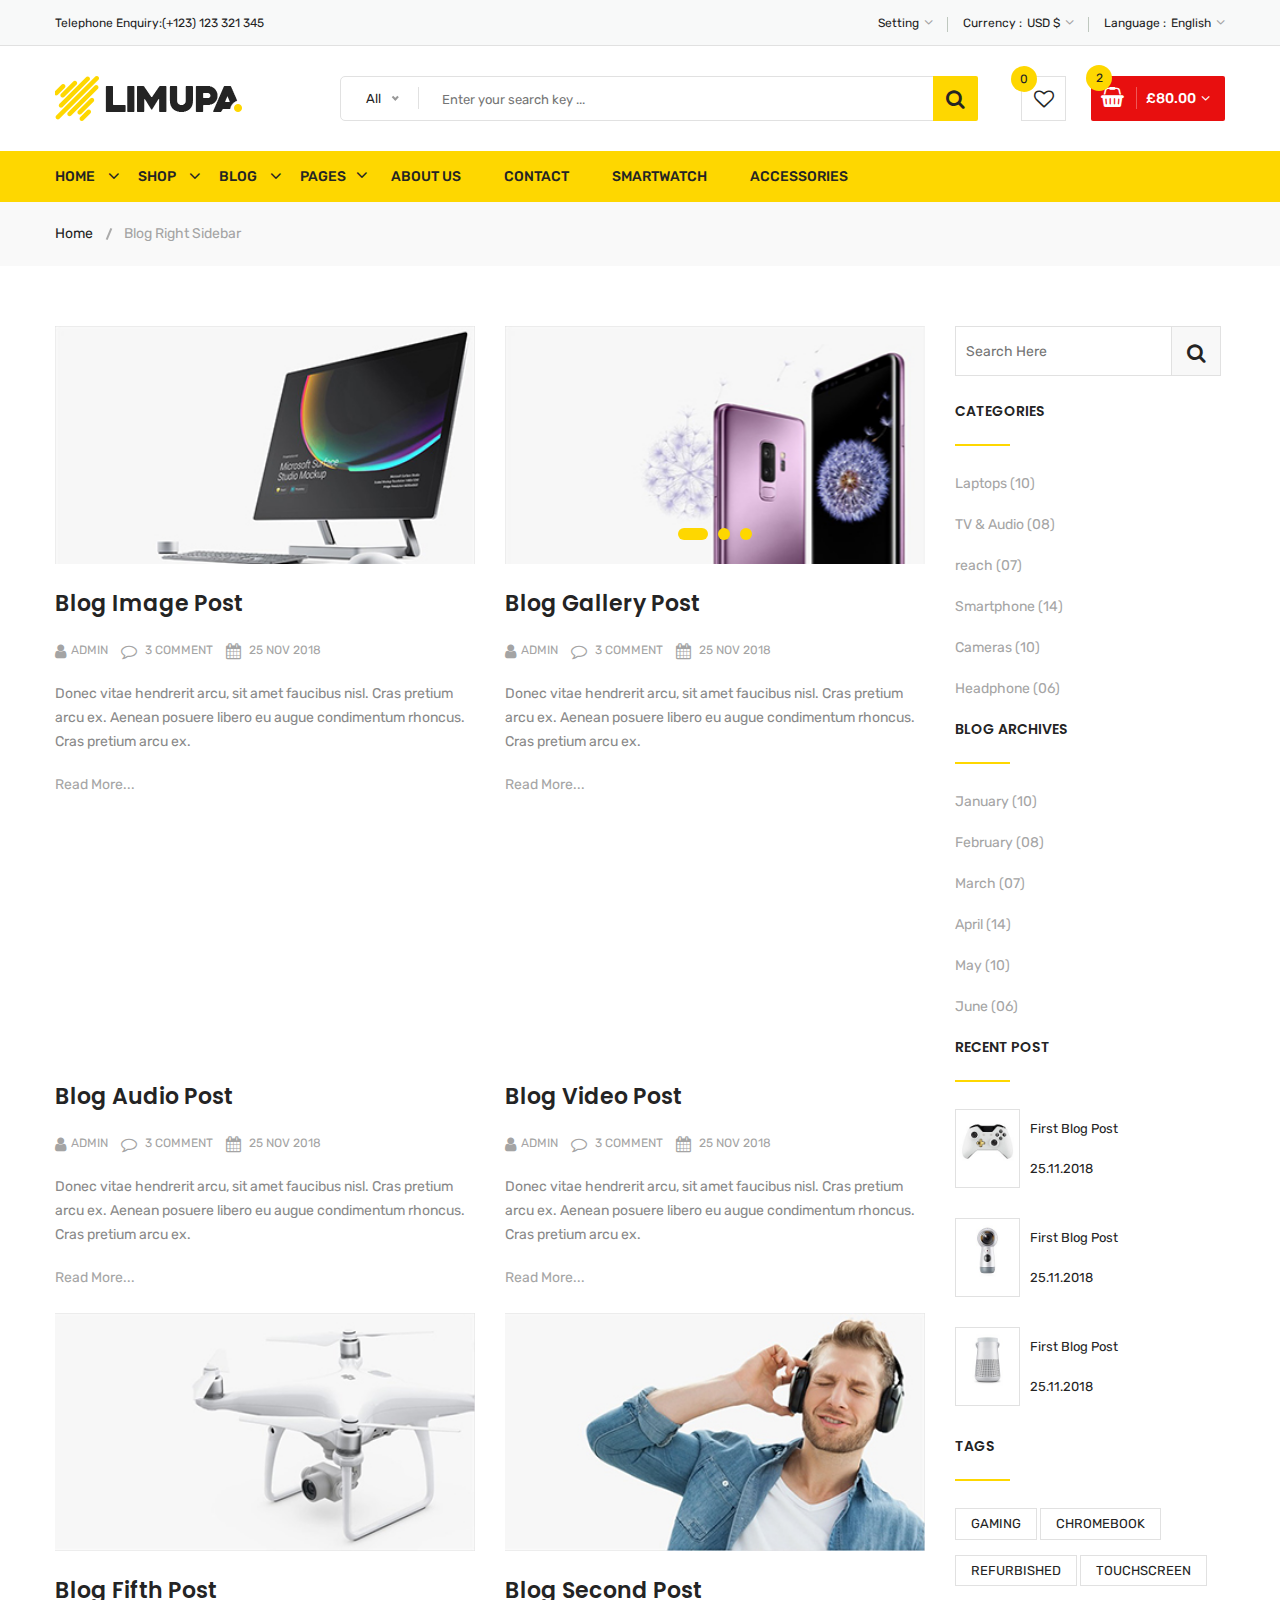
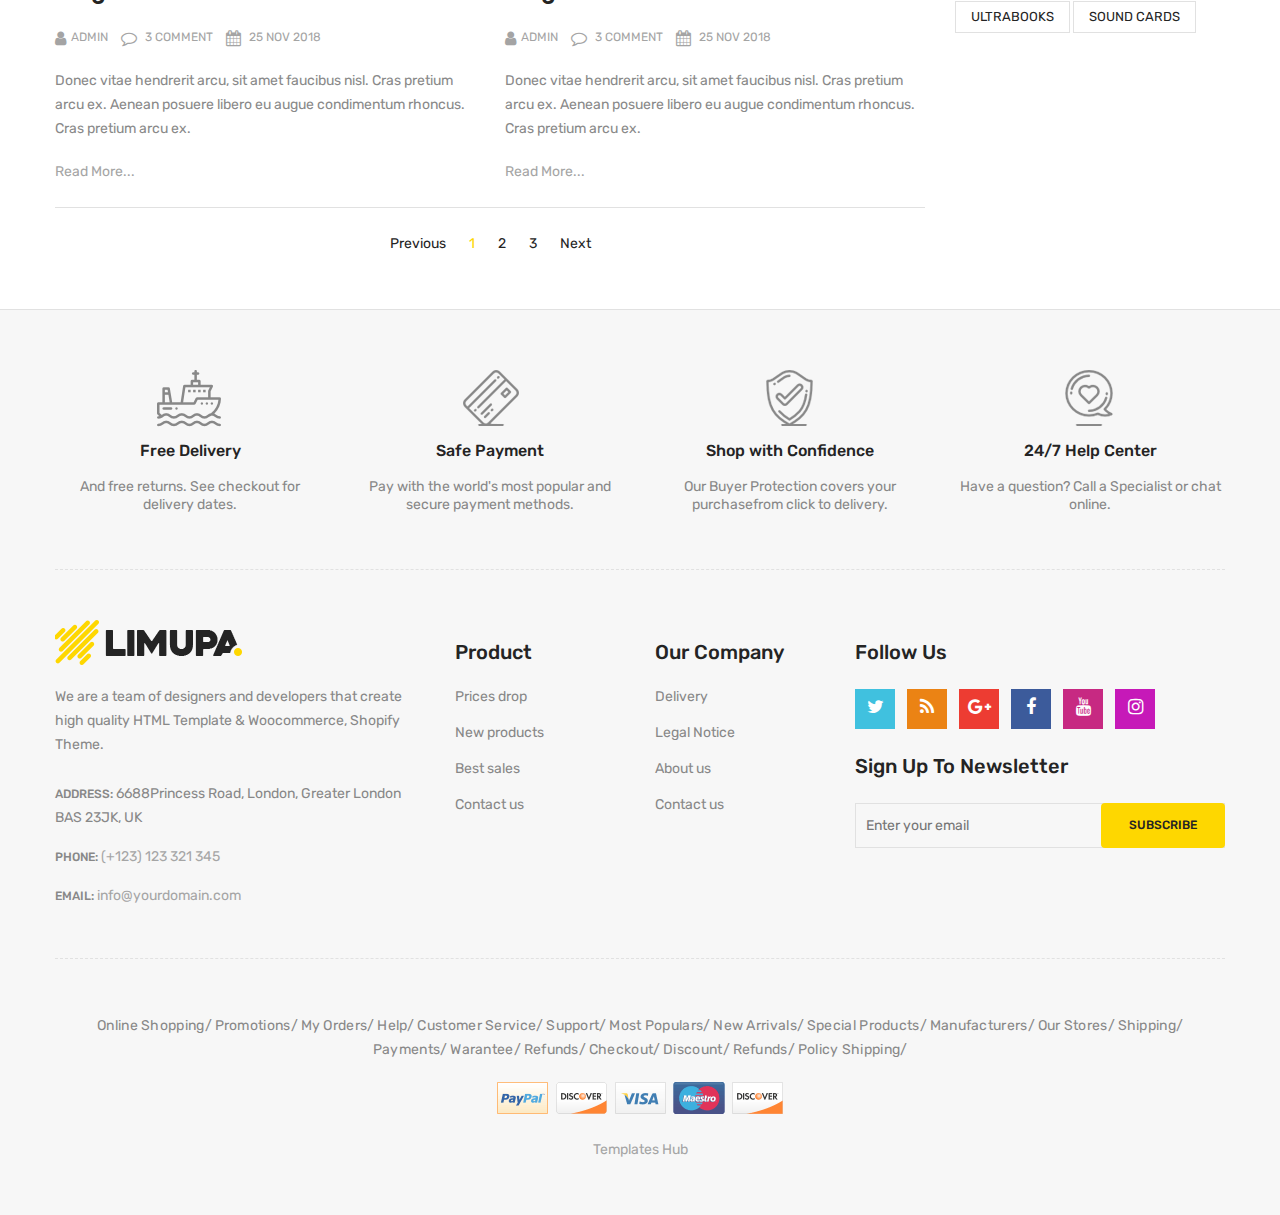
<file: blog-right-sidebar.html>
<!doctype html>
<html class="no-js" lang="zxx">
    
<!-- blog-right-sidebar31:55-->
<head>
        <meta charset="utf-8">
        <meta http-equiv="x-ua-compatible" content="ie=edge">
        <title>Blog Right Sidebar || limupa - Digital Products Store eCommerce Bootstrap 4 Template</title>
        <meta name="description" content="">
        <meta name="viewport" content="width=device-width, initial-scale=1">
        <!-- Favicon -->
        <link rel="shortcut icon" type="image/x-icon" href="images/favicon.png">
        <!-- Material Design Iconic Font-V2.2.0 -->
        <link rel="stylesheet" href="css/material-design-iconic-font.min.css">
        <!-- Font Awesome -->
        <link rel="stylesheet" href="css/font-awesome.min.css">
        <!-- Font Awesome Stars-->
        <link rel="stylesheet" href="css/fontawesome-stars.css">
        <!-- Meanmenu CSS -->
        <link rel="stylesheet" href="css/meanmenu.css">
        <!-- owl carousel CSS -->
        <link rel="stylesheet" href="css/owl.carousel.min.css">
        <!-- Slick Carousel CSS -->
        <link rel="stylesheet" href="css/slick.css">
        <!-- Animate CSS -->
        <link rel="stylesheet" href="css/animate.css">
        <!-- Jquery-ui CSS -->
        <link rel="stylesheet" href="css/jquery-ui.min.css">
        <!-- Venobox CSS -->
        <link rel="stylesheet" href="css/venobox.css">
        <!-- Nice Select CSS -->
        <link rel="stylesheet" href="css/nice-select.css">
        <!-- Magnific Popup CSS -->
        <link rel="stylesheet" href="css/magnific-popup.css">
        <!-- Bootstrap V4.1.3 Fremwork CSS -->
        <link rel="stylesheet" href="css/bootstrap.min.css">
        <!-- Helper CSS -->
        <link rel="stylesheet" href="css/helper.css">
        <!-- Main Style CSS -->
        <link rel="stylesheet" href="style.css">
        <!-- Responsive CSS -->
        <link rel="stylesheet" href="css/responsive.css">
        <!-- Modernizr js -->
        <script src="js/vendor/modernizr-2.8.3.min.js"></script>
    </head>
    <body>
    <!--[if lt IE 8]>
		<p class="browserupgrade">You are using an <strong>outdated</strong> browser. Please <a href="http://browsehappy.com/">upgrade your browser</a> to improve your experience.</p>
	<![endif]-->
        <!-- Begin Body Wrapper -->
        <div class="body-wrapper">
            <!-- Begin Header Area -->
            <header>
                <!-- Begin Header Top Area -->
                <div class="header-top">
                    <div class="container">
                        <div class="row">
                            <!-- Begin Header Top Left Area -->
                            <div class="col-lg-3 col-md-4">
                                <div class="header-top-left">
                                    <ul class="phone-wrap">
                                        <li><span>Telephone Enquiry:</span><a href="#">(+123) 123 321 345</a></li>
                                    </ul>
                                </div>
                            </div>
                            <!-- Header Top Left Area End Here -->
                            <!-- Begin Header Top Right Area -->
                            <div class="col-lg-9 col-md-8">
                                <div class="header-top-right">
                                    <ul class="ht-menu">
                                        <!-- Begin Setting Area -->
                                        <li>
                                            <div class="ht-setting-trigger"><span>Setting</span></div>
                                            <div class="setting ht-setting">
                                                <ul class="ht-setting-list">
                                                    <li><a href="login-register.html">My Account</a></li>
                                                    <li><a href="checkout.html">Checkout</a></li>
                                                    <li><a href="login-register.html">Sign In</a></li>
                                                </ul>
                                            </div>
                                        </li>
                                        <!-- Setting Area End Here -->
                                        <!-- Begin Currency Area -->
                                        <li>
                                            <span class="currency-selector-wrapper">Currency :</span>
                                            <div class="ht-currency-trigger"><span>USD $</span></div>
                                            <div class="currency ht-currency">
                                                <ul class="ht-setting-list">
                                                    <li><a href="#">EUR €</a></li>
                                                    <li class="active"><a href="#">USD $</a></li>
                                                </ul>
                                            </div>
                                        </li>
                                        <!-- Currency Area End Here -->
                                        <!-- Begin Language Area -->
                                        <li>
                                            <span class="language-selector-wrapper">Language :</span>
                                            <div class="ht-language-trigger"><span>English</span></div>
                                            <div class="language ht-language">
                                                <ul class="ht-setting-list">
                                                    <li class="active"><a href="#"><img src="images/menu/flag-icon/1.jpg" alt="">English</a></li>
                                                    <li><a href="#"><img src="images/menu/flag-icon/2.jpg" alt="">Français</a></li>
                                                </ul>
                                            </div>
                                        </li>
                                        <!-- Language Area End Here -->
                                    </ul>
                                </div>
                            </div>
                            <!-- Header Top Right Area End Here -->
                        </div>
                    </div>
                </div>
                <!-- Header Top Area End Here -->
                <!-- Begin Header Middle Area -->
                <div class="header-middle pl-sm-0 pr-sm-0 pl-xs-0 pr-xs-0">
                    <div class="container">
                        <div class="row">
                            <!-- Begin Header Logo Area -->
                            <div class="col-lg-3">
                                <div class="logo pb-sm-30 pb-xs-30">
                                    <a href="index.html">
                                        <img src="images/menu/logo/1.jpg" alt="">
                                    </a>
                                </div>
                            </div>
                            <!-- Header Logo Area End Here -->
                            <!-- Begin Header Middle Right Area -->
                            <div class="col-lg-9 pl-0 ml-sm-15 ml-xs-15">
                                <!-- Begin Header Middle Searchbox Area -->
                                <form action="#" class="hm-searchbox">
                                    <select class="nice-select select-search-category">
                                        <option value="0">All</option>                         
                                        <option value="10">Laptops</option>                     
                                        <option value="17">- -  Prime Video</option>                    
                                        <option value="20">- - - -  All Videos</option>                     
                                        <option value="21">- - - -  Blouses</option>                        
                                        <option value="22">- - - -  Evening Dresses</option>                
                                        <option value="23">- - - -  Summer Dresses</option>                     
                                        <option value="24">- - - -  T-shirts</option>                       
                                        <option value="25">- - - -  Rent or Buy</option>                        
                                        <option value="26">- - - -  Your Watchlist</option>                     
                                        <option value="27">- - - -  Watch Anywhere</option>                     
                                        <option value="28">- - - -  Getting Started</option>         
                                        <option value="18">- - - -  Computers</option>                      
                                        <option value="29">- - - -  More to Explore</option>         
                                        <option value="30">- - - -  TV &amp; Video</option>                     
                                        <option value="31">- - - -  Audio &amp; Theater</option>               
                                        <option value="32">- - - -  Camera, Photo </option>
                                        <option value="33">- - - -  Cell Phones</option>                        
                                        <option value="34">- - - -  Headphones</option>                     
                                        <option value="35">- - - -  Video Games</option>                        
                                        <option value="36">- - - -  Wireless Speakers</option>            
                                        <option value="19">- - - -  Electronics</option>                        
                                        <option value="37">- - - -  Amazon Home</option>                        
                                        <option value="38">- - - -  Kitchen &amp; Dining</option>           
                                        <option value="39">- - - -  Furniture</option>                      
                                        <option value="40">- - - -  Bed &amp; Bath</option>                     
                                        <option value="41">- - - -  Appliances</option>                 
                                        <option value="11">TV &amp; Audio</option>                  
                                        <option value="42">- -  SamSung</option>                        
                                        <option value="45">- - - -  Office</option>                     
                                        <option value="47">- - - -  Gaming</option>                 
                                        <option value="48">- - - -  Chromebook</option>                     
                                        <option value="49">- - - -  Refurbished</option>                    
                                        <option value="50">- - - -  Touchscreen</option>                        
                                        <option value="51">- - - -  Ultrabooks</option>                     
                                        <option value="52">- - - -  Blouses</option>                        
                                        <option value="43">- -  Toshiba</option>                        
                                        <option value="53">- - - -  Hard Drives</option>                        
                                        <option value="54">- - - -  Graphic Cards</option>                      
                                        <option value="55">- - - -  Processors (CPU)</option>  
                                        <option value="56">- - - -  Memory</option>                     
                                        <option value="57">- - - -  Motherboards</option>                       
                                        <option value="58">- - - -  Fans &amp; Cooling</option> 
                                        <option value="59">- - - -  CD/DVD Drives</option>                      
                                        <option value="44">- -  Sony Bravia</option>                        
                                        <option value="60">- - - -  Sound Cards</option>                        
                                        <option value="61">- - - -  Cases &amp; Towers</option>   
                                        <option value="62">- - - -  Casual Dresses</option>                     
                                        <option value="63">- - - -  Evening Dresses</option>       
                                        <option value="64">- - - -  T-shirts</option>                       
                                        <option value="65">- - - -  Tops</option>                                 
                                        <option value="12">Smartphone</option>                  
                                        <option value="66">- -  Camera Accessories</option>                     
                                        <option value="68">- - - -  Octa Core</option>                      
                                        <option value="69">- - - -  Quad Core</option>                  
                                        <option value="70">- - - -  Dual Core</option>                      
                                        <option value="71">- - - -  7.0 Screen</option>                     
                                        <option value="72">- - - -  9.0 Screen</option>                     
                                        <option value="73">- - - -  Bags &amp; Cases</option>                   
                                        <option value="67">- -  Camcorders</option>                     
                                        <option value="74">- - - -  Batteries</option>                      
                                        <option value="75">- - - -  Microphones</option>                        
                                        <option value="76">- - - -  Stabilizers</option>                        
                                        <option value="77">- - - -  Video Tapes</option>                        
                                        <option value="78">- - - -  Memory Card Readers</option> 
                                        <option value="79">- - - -  Tripods</option>           
                                        <option value="13">Cameras</option>                          
                                        <option value="14">headphone</option>                                
                                        <option value="15">Smartwatch</option>                           
                                        <option value="16">Accessories</option>
                                    </select>
                                    <input type="text" placeholder="Enter your search key ...">
                                    <button class="li-btn" type="submit"><i class="fa fa-search"></i></button>
                                </form>
                                <!-- Header Middle Searchbox Area End Here -->
                                <!-- Begin Header Middle Right Area -->
                                <div class="header-middle-right">
                                    <ul class="hm-menu">
                                        <!-- Begin Header Middle Wishlist Area -->
                                        <li class="hm-wishlist">
                                            <a href="wishlist.html">
                                                <span class="cart-item-count wishlist-item-count">0</span>
                                                <i class="fa fa-heart-o"></i>
                                            </a>
                                        </li>
                                        <!-- Header Middle Wishlist Area End Here -->
                                        <!-- Begin Header Mini Cart Area -->
                                        <li class="hm-minicart">
                                            <div class="hm-minicart-trigger">
                                                <span class="item-icon"></span>
                                                <span class="item-text">£80.00
                                                    <span class="cart-item-count">2</span>
                                                </span>
                                            </div>
                                            <span></span>
                                            <div class="minicart">
                                                <ul class="minicart-product-list">
                                                    <li>
                                                        <a href="single-product.html" class="minicart-product-image">
                                                            <img src="images/product/small-size/5.jpg" alt="cart products">
                                                        </a>
                                                        <div class="minicart-product-details">
                                                            <h6><a href="single-product.html">Aenean eu tristique</a></h6>
                                                            <span>£40 x 1</span>
                                                        </div>
                                                        <button class="close" title="Remove">
                                                            <i class="fa fa-close"></i>
                                                        </button>
                                                    </li>
                                                    <li>
                                                        <a href="single-product.html" class="minicart-product-image">
                                                            <img src="images/product/small-size/6.jpg" alt="cart products">
                                                        </a>
                                                        <div class="minicart-product-details">
                                                            <h6><a href="single-product.html">Aenean eu tristique</a></h6>
                                                            <span>£40 x 1</span>
                                                        </div>
                                                        <button class="close" title="Remove">
                                                            <i class="fa fa-close"></i>
                                                        </button>
                                                    </li>
                                                </ul>
                                                <p class="minicart-total">SUBTOTAL: <span>£80.00</span></p>
                                                <div class="minicart-button">
                                                    <a href="shopping-cart.html" class="li-button li-button-fullwidth li-button-dark">
                                                        <span>View Full Cart</span>
                                                    </a>
                                                    <a href="checkout.html" class="li-button li-button-fullwidth">
                                                        <span>Checkout</span>
                                                    </a>
                                                </div>
                                            </div>
                                        </li>
                                        <!-- Header Mini Cart Area End Here -->
                                    </ul>
                                </div>
                                <!-- Header Middle Right Area End Here -->
                            </div>
                            <!-- Header Middle Right Area End Here -->
                        </div>
                    </div>
                </div>
                <!-- Header Middle Area End Here -->
                <!-- Begin Header Bottom Area -->
                <div class="header-bottom mb-0 header-sticky stick d-none d-lg-block d-xl-block">
                    <div class="container">
                        <div class="row">
                            <div class="col-lg-12">
                                <!-- Begin Header Bottom Menu Area -->
                                <div class="hb-menu">
                                    <nav>
                                        <ul>
                                            <li class="dropdown-holder"><a href="index.html">Home</a>
                                                <ul class="hb-dropdown">
                                                    <li><a href="index.html">Home One</a></li>
                                                    <li><a href="index-2.html">Home Two</a></li>
                                                    <li><a href="index-3.html">Home Three</a></li>
                                                    <li><a href="index-4.html">Home Four</a></li>
                                                </ul>
                                            </li>
                                            <li class="catmenu-dropdown megamenu-holder"><a href="shop-left-sidebar.html">Shop</a>
                                                <ul class="megamenu hb-megamenu">
                                                    <li><a href="shop-left-sidebar.html">Shop Page Layout</a>
                                                        <ul>
                                                            <li><a href="shop-3-column.html">Shop 3 Column</a></li>
                                                            <li><a href="shop-4-column.html">Shop 4 Column</a></li>
                                                            <li><a href="shop-left-sidebar.html">Shop Left Sidebar</a></li>
                                                            <li><a href="shop-right-sidebar.html">Shop Right Sidebar</a></li>
                                                            <li><a href="shop-list.html">Shop List</a></li>
                                                            <li><a href="shop-list-left-sidebar.html">Shop List Left Sidebar</a></li>
                                                            <li><a href="shop-list-right-sidebar.html">Shop List Right Sidebar</a></li>
                                                        </ul>
                                                    </li>
                                                    <li><a href="single-product-gallery-left.html">Single Product Style</a>
                                                        <ul>
                                                            <li><a href="single-product-carousel.html">Single Product Carousel</a></li>
                                                            <li><a href="single-product-gallery-left.html">Single Product Gallery Left</a></li>
                                                            <li><a href="single-product-gallery-right.html">Single Product Gallery Right</a></li>
                                                            <li><a href="single-product-tab-style-top.html">Single Product Tab Style Top</a></li>
                                                            <li><a href="single-product-tab-style-left.html">Single Product Tab Style Left</a></li>
                                                            <li><a href="single-product-tab-style-right.html">Single Product Tab Style Right</a></li>
                                                        </ul>
                                                    </li>
                                                    <li><a href="single-product.html">Single Products</a>
                                                        <ul>
                                                            <li><a href="single-product.html">Single Product</a></li>
                                                            <li><a href="single-product-sale.html">Single Product Sale</a></li>
                                                            <li><a href="single-product-group.html">Single Product Group</a></li>
                                                            <li><a href="single-product-normal.html">Single Product Normal</a></li>
                                                            <li><a href="single-product-affiliate.html">Single Product Affiliate</a></li>
                                                        </ul>
                                                    </li>
                                                </ul>
                                            </li>
                                            <li class="dropdown-holder"><a href="blog-left-sidebar.html">Blog</a>
                                                <ul class="hb-dropdown">
                                                    <li class="sub-dropdown-holder"><a href="blog-left-sidebar.html">Blog Grid View</a>
                                                        <ul class="hb-dropdown hb-sub-dropdown">
                                                            <li><a href="blog-2-column.html">Blog 2 Column</a></li>
                                                            <li><a href="blog-3-column.html">Blog 3 Column</a></li>
                                                            <li><a href="blog-left-sidebar.html">Grid Left Sidebar</a></li>
                                                            <li><a href="blog-right-sidebar.html">Grid Right Sidebar</a></li>
                                                        </ul>
                                                    </li>
                                                    <li class="sub-dropdown-holder"><a href="blog-list-left-sidebar.html">Blog List View</a>
                                                        <ul class="hb-dropdown hb-sub-dropdown">
                                                            <li><a href="blog-list.html">Blog List</a></li>
                                                            <li><a href="blog-list-left-sidebar.html">List Left Sidebar</a></li>
                                                            <li><a href="blog-list-right-sidebar.html">List Right Sidebar</a></li>
                                                        </ul>
                                                    </li>
                                                    <li class="sub-dropdown-holder"><a href="blog-details-left-sidebar.html">Blog Details</a>
                                                        <ul class="hb-dropdown hb-sub-dropdown">
                                                            <li><a href="blog-details-left-sidebar.html">Left Sidebar</a></li>
                                                            <li><a href="blog-details-right-sidebar.html">Right Sidebar</a></li>
                                                        </ul>
                                                    </li>
                                                    <li class="sub-dropdown-holder"><a href="blog-gallery-format.html">Blog Format</a>
                                                        <ul class="hb-dropdown hb-sub-dropdown">
                                                            <li><a href="blog-audio-format.html">Blog Audio Format</a></li>
                                                            <li><a href="blog-video-format.html">Blog Video Format</a></li>
                                                            <li><a href="blog-gallery-format.html">Blog Gallery Format</a></li>
                                                        </ul>
                                                    </li>
                                                </ul>
                                            </li>
                                            <li class="catmenu-dropdown megamenu-static-holder"><a href="index.html">Pages</a>
                                                <ul class="megamenu hb-megamenu">
                                                    <li><a href="blog-left-sidebar.html">Blog Layouts</a>
                                                        <ul>
                                                            <li><a href="blog-2-column.html">Blog 2 Column</a></li>
                                                            <li><a href="blog-3-column.html">Blog 3 Column</a></li>
                                                            <li><a href="blog-left-sidebar.html">Grid Left Sidebar</a></li>
                                                            <li class="active"><a href="blog-right-sidebar.html">Grid Right Sidebar</a></li>
                                                            <li><a href="blog-list.html">Blog List</a></li>
                                                            <li><a href="blog-list-left-sidebar.html">List Left Sidebar</a></li>
                                                            <li><a href="blog-list-right-sidebar.html">List Right Sidebar</a></li>
                                                        </ul>
                                                    </li>
                                                    <li><a href="blog-details-left-sidebar.html">Blog Details Pages</a>
                                                        <ul>
                                                            <li><a href="blog-details-left-sidebar.html">Left Sidebar</a></li>
                                                            <li><a href="blog-details-right-sidebar.html">Right Sidebar</a></li>
                                                            <li><a href="blog-audio-format.html">Blog Audio Format</a></li>
                                                            <li><a href="blog-video-format.html">Blog Video Format</a></li>
                                                            <li><a href="blog-gallery-format.html">Blog Gallery Format</a></li>
                                                        </ul>
                                                    </li>
                                                    <li><a href="index.html">Other Pages</a>
                                                        <ul>
                                                            <li><a href="login-register.html">My Account</a></li>
                                                            <li><a href="checkout.html">Checkout</a></li>
                                                            <li><a href="compare.html">Compare</a></li>
                                                            <li><a href="wishlist.html">Wishlist</a></li>
                                                            <li><a href="shopping-cart.html">Shopping Cart</a></li>
                                                        </ul>
                                                    </li>
                                                    <li><a href="index.html">Other Pages 2</a>
                                                        <ul>
                                                            <li><a href="contact.html">Contact</a></li>
                                                            <li><a href="about-us.html">About Us</a></li>
                                                            <li><a href="faq.html">FAQ</a></li>
                                                            <li><a href="404.html">404 Error</a></li>
                                                        </ul>
                                                    </li>
                                                </ul>
                                            </li>
                                            <li><a href="about-us.html">About Us</a></li>
                                            <li><a href="contact.html">Contact</a></li>
                                            <li><a href="shop-left-sidebar.html">Smartwatch</a></li>
                                            <li><a href="shop-left-sidebar.html">Accessories</a></li>
                                        </ul>
                                    </nav>
                                </div>
                                <!-- Header Bottom Menu Area End Here -->
                            </div>
                        </div>
                    </div>
                </div>
                <!-- Header Bottom Area End Here -->
                <!-- Begin Mobile Menu Area -->
                <div class="mobile-menu-area d-lg-none d-xl-none col-12">
                    <div class="container"> 
                        <div class="row">
                            <div class="mobile-menu">
                            </div>
                        </div>
                    </div>
                </div>
                <!-- Mobile Menu Area End Here -->
            </header>
            <!-- Header Area End Here -->
            <!-- Begin Li's Breadcrumb Area -->
            <div class="breadcrumb-area">
                <div class="container">
                    <div class="breadcrumb-content">
                        <ul>
                            <li><a href="index.html">Home</a></li>
                            <li class="active">Blog Right Sidebar</li>
                        </ul>
                    </div>
                </div>
            </div>
            <!-- Li's Breadcrumb Area End Here -->
            <!-- Begin Li's Main Blog Page Area -->
            <div class="li-main-blog-page pt-60 pb-55">
                <div class="container">
                    <div class="row">
                        <!-- Begin Li's Main Content Area -->
                        <div class="col-lg-9 order-1">
                            <div class="row li-main-content">
                                <div class="col-lg-6 col-md-6">
                                    <div class="li-blog-single-item pb-25">
                                        <div class="li-blog-banner">
                                            <a href="blog-details-left-sidebar.html"><img class="img-full" src="images/blog-banner/2.jpg" alt=""></a>
                                        </div>
                                        <div class="li-blog-content">
                                            <div class="li-blog-details">
                                                <h3 class="li-blog-heading pt-25"><a href="blog-details-left-sidebar.html">blog image post</a></h3>
                                                <div class="li-blog-meta">
                                                    <a class="author" href="#"><i class="fa fa-user"></i>Admin</a>
                                                    <a class="comment" href="#"><i class="fa fa-comment-o"></i> 3 comment</a>
                                                    <a class="post-time" href="#"><i class="fa fa-calendar"></i> 25 nov 2018</a>
                                                </div>
                                                <p>Donec vitae hendrerit arcu, sit amet faucibus nisl. Cras pretium arcu ex. Aenean posuere libero eu augue condimentum rhoncus. Cras pretium arcu ex.</p>
                                                <a class="read-more" href="blog-details-left-sidebar.html">Read More...</a>
                                            </div>
                                        </div>
                                    </div>
                                </div>
                                <div class="col-lg-6 col-md-6">
                                    <div class="li-blog-single-item pb-25">
                                        <div class="li-blog-gallery-slider slick-dot-style">
                                            <div class="li-blog-banner">
                                                <a href="blog-details-left-sidebar.html"><img class="img-full" src="images/blog-banner/1.jpg" alt=""></a>
                                            </div>
                                            <div class="li-blog-banner">
                                                <a href="blog-details-left-sidebar.html"><img class="img-full" src="images/blog-banner/2.jpg" alt=""></a>
                                            </div>
                                            <div class="li-blog-banner">
                                                <a href="blog-details-left-sidebar.html"><img class="img-full" src="images/blog-banner/3.jpg" alt=""></a>
                                            </div>
                                        </div>
                                        <div class="li-blog-content">
                                            <div class="li-blog-details">
                                                <h3 class="li-blog-heading pt-25"><a href="blog-details-left-sidebar.html">blog gallery post</a></h3>
                                                <div class="li-blog-meta">
                                                    <a class="author" href="#"><i class="fa fa-user"></i>Admin</a>
                                                    <a class="comment" href="#"><i class="fa fa-comment-o"></i> 3 comment</a>
                                                    <a class="post-time" href="#"><i class="fa fa-calendar"></i> 25 nov 2018</a>
                                                </div>
                                                <p>Donec vitae hendrerit arcu, sit amet faucibus nisl. Cras pretium arcu ex. Aenean posuere libero eu augue condimentum rhoncus. Cras pretium arcu ex.</p>
                                                <a class="read-more" href="blog-details-left-sidebar.html">Read More...</a>
                                            </div>
                                        </div>
                                    </div>
                                </div>
                                <div class="col-lg-6 col-md-6">
                                    <div class="li-blog-single-item pb-25">
                                        <div class="li-blog-banner embed-responsive embed-responsive-16by9">
                                            <iframe src="https://w.soundcloud.com/player/?url=https%3A//api.soundcloud.com/tracks/300107209&amp;color=%23ff5500&amp;auto_play=false&amp;hide_related=false&amp;show_comments=true&amp;show_user=true&amp;show_reposts=false&amp;show_teaser=true&amp;visual=true"></iframe>
                                        </div>
                                        <div class="li-blog-content">
                                            <div class="li-blog-details">
                                                <h3 class="li-blog-heading pt-25"><a href="blog-details-left-sidebar.html">blog audio post</a></h3>
                                                <div class="li-blog-meta">
                                                    <a class="author" href="#"><i class="fa fa-user"></i>Admin</a>
                                                    <a class="comment" href="#"><i class="fa fa-comment-o"></i> 3 comment</a>
                                                    <a class="post-time" href="#"><i class="fa fa-calendar"></i> 25 nov 2018</a>
                                                </div>
                                                <p>Donec vitae hendrerit arcu, sit amet faucibus nisl. Cras pretium arcu ex. Aenean posuere libero eu augue condimentum rhoncus. Cras pretium arcu ex.</p>
                                                <a class="read-more" href="blog-details-left-sidebar.html">Read More...</a>
                                            </div>
                                        </div>
                                    </div>
                                </div>
                                <div class="col-lg-6 col-md-6">
                                    <div class="li-blog-single-item pb-25">
                                        <div class="li-blog-banner embed-responsive embed-responsive-16by9">
                                            <iframe src="https://www.youtube.com/embed/DR2c266yWEA" allow="autoplay; encrypted-media" allowfullscreen></iframe>
                                        </div>
                                        <div class="li-blog-content">
                                            <div class="li-blog-details">
                                                <h3 class="li-blog-heading pt-25"><a href="blog-details-left-sidebar.html">blog video post</a></h3>
                                                <div class="li-blog-meta">
                                                    <a class="author" href="#"><i class="fa fa-user"></i>Admin</a>
                                                    <a class="comment" href="#"><i class="fa fa-comment-o"></i> 3 comment</a>
                                                    <a class="post-time" href="#"><i class="fa fa-calendar"></i> 25 nov 2018</a>
                                                </div>
                                                <p>Donec vitae hendrerit arcu, sit amet faucibus nisl. Cras pretium arcu ex. Aenean posuere libero eu augue condimentum rhoncus. Cras pretium arcu ex.</p>
                                                <a class="read-more" href="blog-details-left-sidebar.html">Read More...</a>
                                            </div>
                                        </div>
                                    </div>
                                </div>
                                <div class="col-lg-6 col-md-6">
                                    <div class="li-blog-single-item pb-25">
                                        <div class="li-blog-banner">
                                            <a href="blog-details-left-sidebar.html"><img class="img-full" src="images/blog-banner/5.jpg" alt=""></a>
                                        </div>
                                        <div class="li-blog-content">
                                            <div class="li-blog-details">
                                                <h3 class="li-blog-heading pt-25"><a href="blog-details-left-sidebar.html">blog fifth post</a></h3>
                                                <div class="li-blog-meta">
                                                    <a class="author" href="#"><i class="fa fa-user"></i>Admin</a>
                                                    <a class="comment" href="#"><i class="fa fa-comment-o"></i> 3 comment</a>
                                                    <a class="post-time" href="#"><i class="fa fa-calendar"></i> 25 nov 2018</a>
                                                </div>
                                                <p>Donec vitae hendrerit arcu, sit amet faucibus nisl. Cras pretium arcu ex. Aenean posuere libero eu augue condimentum rhoncus. Cras pretium arcu ex.</p>
                                                <a class="read-more" href="blog-details-left-sidebar.html">Read More...</a>
                                            </div>
                                        </div>
                                    </div>
                                </div>
                                <div class="col-lg-6 col-md-6">
                                    <div class="li-blog-single-item pb-25">
                                        <div class="li-blog-banner">
                                            <a href="blog-details-left-sidebar.html"><img class="img-full" src="images/blog-banner/6.jpg" alt=""></a>
                                        </div>
                                        <div class="li-blog-content">
                                            <div class="li-blog-details">
                                                <h3 class="li-blog-heading pt-25"><a href="blog-details-left-sidebar.html">blog second post</a></h3>
                                                <div class="li-blog-meta">
                                                    <a class="author" href="#"><i class="fa fa-user"></i>Admin</a>
                                                    <a class="comment" href="#"><i class="fa fa-comment-o"></i> 3 comment</a>
                                                    <a class="post-time" href="#"><i class="fa fa-calendar"></i> 25 nov 2018</a>
                                                </div>
                                                <p>Donec vitae hendrerit arcu, sit amet faucibus nisl. Cras pretium arcu ex. Aenean posuere libero eu augue condimentum rhoncus. Cras pretium arcu ex.</p>
                                                <a class="read-more" href="blog-details-left-sidebar.html">Read More...</a>
                                            </div>
                                        </div>
                                    </div>
                                </div>
                                <!-- Begin Li's Pagination Area -->
                                <div class="col-lg-12">
                                    <div class="li-paginatoin-area text-center pt-25">
                                        <div class="row">
                                            <div class="col-lg-12">
                                                <ul class="li-pagination-box">
                                                    <li><a class="Previous" href="#">Previous</a></li>
                                                    <li class="active"><a href="#">1</a></li>
                                                    <li><a href="#">2</a></li>
                                                    <li><a href="#">3</a></li>
                                                    <li><a class="Next" href="#">Next</a></li>
                                                </ul>
                                            </div>
                                        </div>
                                    </div>
                                </div>
                                <!-- Li's Pagination End Here Area -->
                            </div>
                        </div>
                        <!-- Li's Main Content Area End Here -->
                        <!-- Begin Li's Blog Sidebar Area -->
                        <div class="col-lg-3 order-2">
                            <div class="li-blog-sidebar-wrapper">
                                <div class="li-blog-sidebar">
                                    <div class="li-sidebar-search-form">
                                        <form action="#">
                                            <input type="text" class="li-search-field" placeholder="search here">
                                            <button type="submit" class="li-search-btn"><i class="fa fa-search"></i></button>
                                        </form>
                                    </div>
                                </div>
                                <div class="li-blog-sidebar pt-25">
                                    <h4 class="li-blog-sidebar-title">Categories</h4>
                                    <ul class="li-blog-archive">
                                        <li><a href="#">Laptops (10)</a></li>
                                        <li><a href="#">TV & Audio (08)</a></li>
                                        <li><a href="#">reach (07)</a></li>
                                        <li><a href="#">Smartphone (14)</a></li>
                                        <li><a href="#">Cameras (10)</a></li>
                                        <li><a href="#">Headphone (06)</a></li>
                                    </ul>
                                </div>
                                <div class="li-blog-sidebar">
                                    <h4 class="li-blog-sidebar-title">Blog Archives</h4>
                                    <ul class="li-blog-archive">
                                        <li><a href="#">January (10)</a></li>
                                        <li><a href="#">February (08)</a></li>
                                        <li><a href="#">March (07)</a></li>
                                        <li><a href="#">April (14)</a></li>
                                        <li><a href="#">May (10)</a></li>
                                        <li><a href="#">June (06)</a></li>
                                    </ul>
                                </div>
                                <div class="li-blog-sidebar">
                                    <h4 class="li-blog-sidebar-title">Recent Post</h4>
                                    <div class="li-recent-post pb-30">
                                        <div class="li-recent-post-thumb">
                                            <a href="blog-details-left-sidebar.html">
                                                <img class="img-full" src="images/product/small-size/3.jpg" alt="Li's Product Image">
                                            </a>
                                        </div>
                                        <div class="li-recent-post-des">
                                            <span><a href="blog-details-left-sidebar.html">First Blog Post</a></span>
                                            <span class="li-post-date">25.11.2018</span>
                                        </div>
                                    </div>
                                    <div class="li-recent-post pb-30">
                                        <div class="li-recent-post-thumb">
                                            <a href="blog-details-left-sidebar.html">
                                                <img class="img-full" src="images/product/small-size/2.jpg" alt="Li's Product Image">
                                            </a>
                                        </div>
                                        <div class="li-recent-post-des">
                                            <span><a href="blog-details-left-sidebar.html">First Blog Post</a></span>
                                            <span class="li-post-date">25.11.2018</span>
                                        </div>
                                    </div>
                                    <div class="li-recent-post pb-30">
                                        <div class="li-recent-post-thumb">
                                            <a href="blog-details-left-sidebar.html">
                                                <img class="img-full" src="images/product/small-size/5.jpg" alt="Li's Product Image">
                                            </a>
                                        </div>
                                        <div class="li-recent-post-des">
                                            <span><a href="blog-details-left-sidebar.html">First Blog Post</a></span>
                                            <span class="li-post-date">25.11.2018</span>
                                        </div>
                                    </div>
                                </div>
                                <div class="li-blog-sidebar">
                                    <h4 class="li-blog-sidebar-title">Tags</h4>
                                    <ul class="li-blog-tags">
                                        <li><a href="#">Gaming</a></li>
                                        <li><a href="#">Chromebook</a></li>
                                        <li><a href="#">Refurbished</a></li>
                                        <li><a href="#">Touchscreen</a></li>
                                        <li><a href="#">Ultrabooks</a></li>
                                        <li><a href="#">Sound Cards</a></li>  
                                    </ul>
                                </div>
                            </div>
                        </div>
                        <!-- Li's Blog Sidebar Area End Here -->
                    </div>
                </div>
            </div>
            <!-- Li's Main Blog Page Area End Here -->
            <!-- Begin Footer Area -->
            <div class="footer">
                <!-- Begin Footer Static Top Area -->
                <div class="footer-static-top">
                    <div class="container">
                        <!-- Begin Footer Shipping Area -->
                        <div class="footer-shipping pt-60 pb-55 pb-xs-25">
                            <div class="row">
                                <!-- Begin Li's Shipping Inner Box Area -->
                                <div class="col-lg-3 col-md-6 col-sm-6 pb-sm-55 pb-xs-55">
                                    <div class="li-shipping-inner-box">
                                        <div class="shipping-icon">
                                            <img src="images/shipping-icon/1.png" alt="Shipping Icon">
                                        </div>
                                        <div class="shipping-text">
                                            <h2>Free Delivery</h2>
                                            <p>And free returns. See checkout for delivery dates.</p>
                                        </div>
                                    </div>
                                </div>
                                <!-- Li's Shipping Inner Box Area End Here -->
                                <!-- Begin Li's Shipping Inner Box Area -->
                                <div class="col-lg-3 col-md-6 col-sm-6 pb-sm-55 pb-xs-55">
                                    <div class="li-shipping-inner-box">
                                        <div class="shipping-icon">
                                            <img src="images/shipping-icon/2.png" alt="Shipping Icon">
                                        </div>
                                        <div class="shipping-text">
                                            <h2>Safe Payment</h2>
                                            <p>Pay with the world's most popular and secure payment methods.</p>
                                        </div>
                                    </div>
                                </div>
                                <!-- Li's Shipping Inner Box Area End Here -->
                                <!-- Begin Li's Shipping Inner Box Area -->
                                <div class="col-lg-3 col-md-6 col-sm-6 pb-xs-30">
                                    <div class="li-shipping-inner-box">
                                        <div class="shipping-icon">
                                            <img src="images/shipping-icon/3.png" alt="Shipping Icon">
                                        </div>
                                        <div class="shipping-text">
                                            <h2>Shop with Confidence</h2>
                                            <p>Our Buyer Protection covers your purchasefrom click to delivery.</p>
                                        </div>
                                    </div>
                                </div>
                                <!-- Li's Shipping Inner Box Area End Here -->
                                <!-- Begin Li's Shipping Inner Box Area -->
                                <div class="col-lg-3 col-md-6 col-sm-6 pb-xs-30">
                                    <div class="li-shipping-inner-box">
                                        <div class="shipping-icon">
                                            <img src="images/shipping-icon/4.png" alt="Shipping Icon">
                                        </div>
                                        <div class="shipping-text">
                                            <h2>24/7 Help Center</h2>
                                            <p>Have a question? Call a Specialist or chat online.</p>
                                        </div>
                                    </div>
                                </div>
                                <!-- Li's Shipping Inner Box Area End Here -->
                            </div>
                        </div>
                        <!-- Footer Shipping Area End Here -->
                    </div>
                </div>
                <!-- Footer Static Top Area End Here -->
                <!-- Begin Footer Static Middle Area -->
                <div class="footer-static-middle">
                    <div class="container">
                        <div class="footer-logo-wrap pt-50 pb-35">
                            <div class="row">
                                <!-- Begin Footer Logo Area -->
                                <div class="col-lg-4 col-md-6">
                                    <div class="footer-logo">
                                        <img src="images/menu/logo/1.jpg" alt="Footer Logo">
                                        <p class="info">
                                            We are a team of designers and developers that create high quality HTML Template & Woocommerce, Shopify Theme.
                                        </p>
                                    </div>
                                    <ul class="des">
                                        <li>
                                            <span>Address: </span>
                                            6688Princess Road, London, Greater London BAS 23JK, UK
                                        </li>
                                        <li>
                                            <span>Phone: </span>
                                            <a href="#">(+123) 123 321 345</a>
                                        </li>
                                        <li>
                                            <span>Email: </span>
                                            <a href="mailto://info@yourdomain.com">info@yourdomain.com</a>
                                        </li>
                                    </ul>
                                </div>
                                <!-- Footer Logo Area End Here -->
                                <!-- Begin Footer Block Area -->
                                <div class="col-lg-2 col-md-3 col-sm-6">
                                    <div class="footer-block">
                                        <h3 class="footer-block-title">Product</h3>
                                        <ul>
                                            <li><a href="#">Prices drop</a></li>
                                            <li><a href="#">New products</a></li>
                                            <li><a href="#">Best sales</a></li>
                                            <li><a href="#">Contact us</a></li>
                                        </ul>
                                    </div>
                                </div>
                                <!-- Footer Block Area End Here -->
                                <!-- Begin Footer Block Area -->
                                <div class="col-lg-2 col-md-3 col-sm-6">
                                    <div class="footer-block">
                                        <h3 class="footer-block-title">Our company</h3>
                                        <ul>
                                            <li><a href="#">Delivery</a></li>
                                            <li><a href="#">Legal Notice</a></li>
                                            <li><a href="#">About us</a></li>
                                            <li><a href="#">Contact us</a></li>
                                        </ul>
                                    </div>
                                </div>
                                <!-- Footer Block Area End Here -->
                                <!-- Begin Footer Block Area -->
                                <div class="col-lg-4">
                                    <div class="footer-block">
                                        <h3 class="footer-block-title">Follow Us</h3>
                                        <ul class="social-link">
                                            <li class="twitter">
                                                <a href="https://twitter.com/" data-toggle="tooltip" target="_blank" title="Twitter">
                                                    <i class="fa fa-twitter"></i>
                                                </a>
                                            </li>
                                            <li class="rss">
                                                <a href="https://rss.com/" data-toggle="tooltip" target="_blank" title="RSS">
                                                    <i class="fa fa-rss"></i>
                                                </a>
                                            </li>
                                            <li class="google-plus">
                                                <a href="https://www.plus.google.com/discover" data-toggle="tooltip" target="_blank" title="Google Plus">
                                                    <i class="fa fa-google-plus"></i>
                                                </a>
                                            </li>
                                            <li class="facebook">
                                                <a href="https://www.facebook.com/" data-toggle="tooltip" target="_blank" title="Facebook">
                                                    <i class="fa fa-facebook"></i>
                                                </a>
                                            </li>
                                            <li class="youtube">
                                                <a href="https://www.youtube.com/" data-toggle="tooltip" target="_blank" title="Youtube">
                                                    <i class="fa fa-youtube"></i>
                                                </a>
                                            </li>
                                            <li class="instagram">
                                                <a href="https://www.instagram.com/" data-toggle="tooltip" target="_blank" title="Instagram">
                                                    <i class="fa fa-instagram"></i>
                                                </a>
                                            </li>
                                        </ul>
                                    </div>
                                    <!-- Begin Footer Newsletter Area -->
                                    <div class="footer-newsletter">
                                        <h4>Sign up to newsletter</h4>
                                        <form action="#" method="post" id="mc-embedded-subscribe-form" name="mc-embedded-subscribe-form" class="footer-subscribe-form validate" target="_blank" novalidate>
                                           <div id="mc_embed_signup_scroll">
                                              <div id="mc-form" class="mc-form subscribe-form form-group" >
                                                <input id="mc-email" type="email" autocomplete="off" placeholder="Enter your email" />
                                                <button  class="btn" id="mc-submit">Subscribe</button>
                                              </div>
                                           </div>
                                        </form>
                                    </div>
                                    <!-- Footer Newsletter Area End Here -->
                                </div>
                                <!-- Footer Block Area End Here -->
                            </div>
                        </div>
                    </div>
                </div>
                <!-- Footer Static Middle Area End Here -->
                <!-- Begin Footer Static Bottom Area -->
                <div class="footer-static-bottom pt-55 pb-55">
                    <div class="container">
                        <div class="row">
                            <div class="col-lg-12">
                                <!-- Begin Footer Links Area -->
                                <div class="footer-links">
                                    <ul>
                                        <li><a href="#">Online Shopping</a></li>
                                        <li><a href="#">Promotions</a></li>
                                        <li><a href="#">My Orders</a></li>
                                        <li><a href="#">Help</a></li>
                                        <li><a href="#">Customer Service</a></li>
                                        <li><a href="#">Support</a></li>
                                        <li><a href="#">Most Populars</a></li>
                                        <li><a href="#">New Arrivals</a></li>
                                        <li><a href="#">Special Products</a></li>
                                        <li><a href="#">Manufacturers</a></li>
                                        <li><a href="#">Our Stores</a></li>
                                        <li><a href="#">Shipping</a></li>
                                        <li><a href="#">Payments</a></li>
                                        <li><a href="#">Warantee</a></li>
                                        <li><a href="#">Refunds</a></li>
                                        <li><a href="#">Checkout</a></li>
                                        <li><a href="#">Discount</a></li>
                                        <li><a href="#">Refunds</a></li>
                                        <li><a href="#">Policy Shipping</a></li>
                                    </ul>
                                </div>
                                <!-- Footer Links Area End Here -->
                                <!-- Begin Footer Payment Area -->
                                <div class="copyright text-center">
                                    <a href="#">
                                        <img src="images/payment/1.png" alt="">
                                    </a>
                                </div>
                                <!-- Footer Payment Area End Here -->
                                <!-- Begin Copyright Area -->
                                <div class="copyright text-center pt-25">
                                    <span><a target="_blank" href="https://www.templateshub.net">Templates Hub</a></span>
                                </div>
                                <!-- Copyright Area End Here -->
                            </div>
                        </div>
                    </div>
                </div>
                <!-- Footer Static Bottom Area End Here -->
            </div>
            <!-- Footer Area End Here -->
        </div>
        <!-- Body Wrapper End Here -->
        <!-- jQuery-V1.12.4 -->
        <script src="js/vendor/jquery-1.12.4.min.js"></script>
        <!-- Popper js -->
        <script src="js/vendor/popper.min.js"></script>
        <!-- Bootstrap V4.1.3 Fremwork js -->
        <script src="js/bootstrap.min.js"></script>
        <!-- Ajax Mail js -->
        <script src="js/ajax-mail.js"></script>
        <!-- Meanmenu js -->
        <script src="js/jquery.meanmenu.min.js"></script>
        <!-- Wow.min js -->
        <script src="js/wow.min.js"></script>
        <!-- Slick Carousel js -->
        <script src="js/slick.min.js"></script>
        <!-- Owl Carousel-2 js -->
        <script src="js/owl.carousel.min.js"></script>
        <!-- Magnific popup js -->
        <script src="js/jquery.magnific-popup.min.js"></script>
        <!-- Isotope js -->
        <script src="js/isotope.pkgd.min.js"></script>
        <!-- Imagesloaded js -->
        <script src="js/imagesloaded.pkgd.min.js"></script>
        <!-- Mixitup js -->
        <script src="js/jquery.mixitup.min.js"></script>
        <!-- Countdown -->
        <script src="js/jquery.countdown.min.js"></script>
        <!-- Counterup -->
        <script src="js/jquery.counterup.min.js"></script>
        <!-- Waypoints -->
        <script src="js/waypoints.min.js"></script>
        <!-- Barrating -->
        <script src="js/jquery.barrating.min.js"></script>
        <!-- Jquery-ui -->
        <script src="js/jquery-ui.min.js"></script>
        <!-- Venobox -->
        <script src="js/venobox.min.js"></script>
        <!-- Nice Select js -->
        <script src="js/jquery.nice-select.min.js"></script>
        <!-- ScrollUp js -->
        <script src="js/scrollUp.min.js"></script>
        <!-- Main/Activator js -->
        <script src="js/main.js"></script>
    </body>

<!-- blog-right-sidebar31:55-->
</html>
</file>
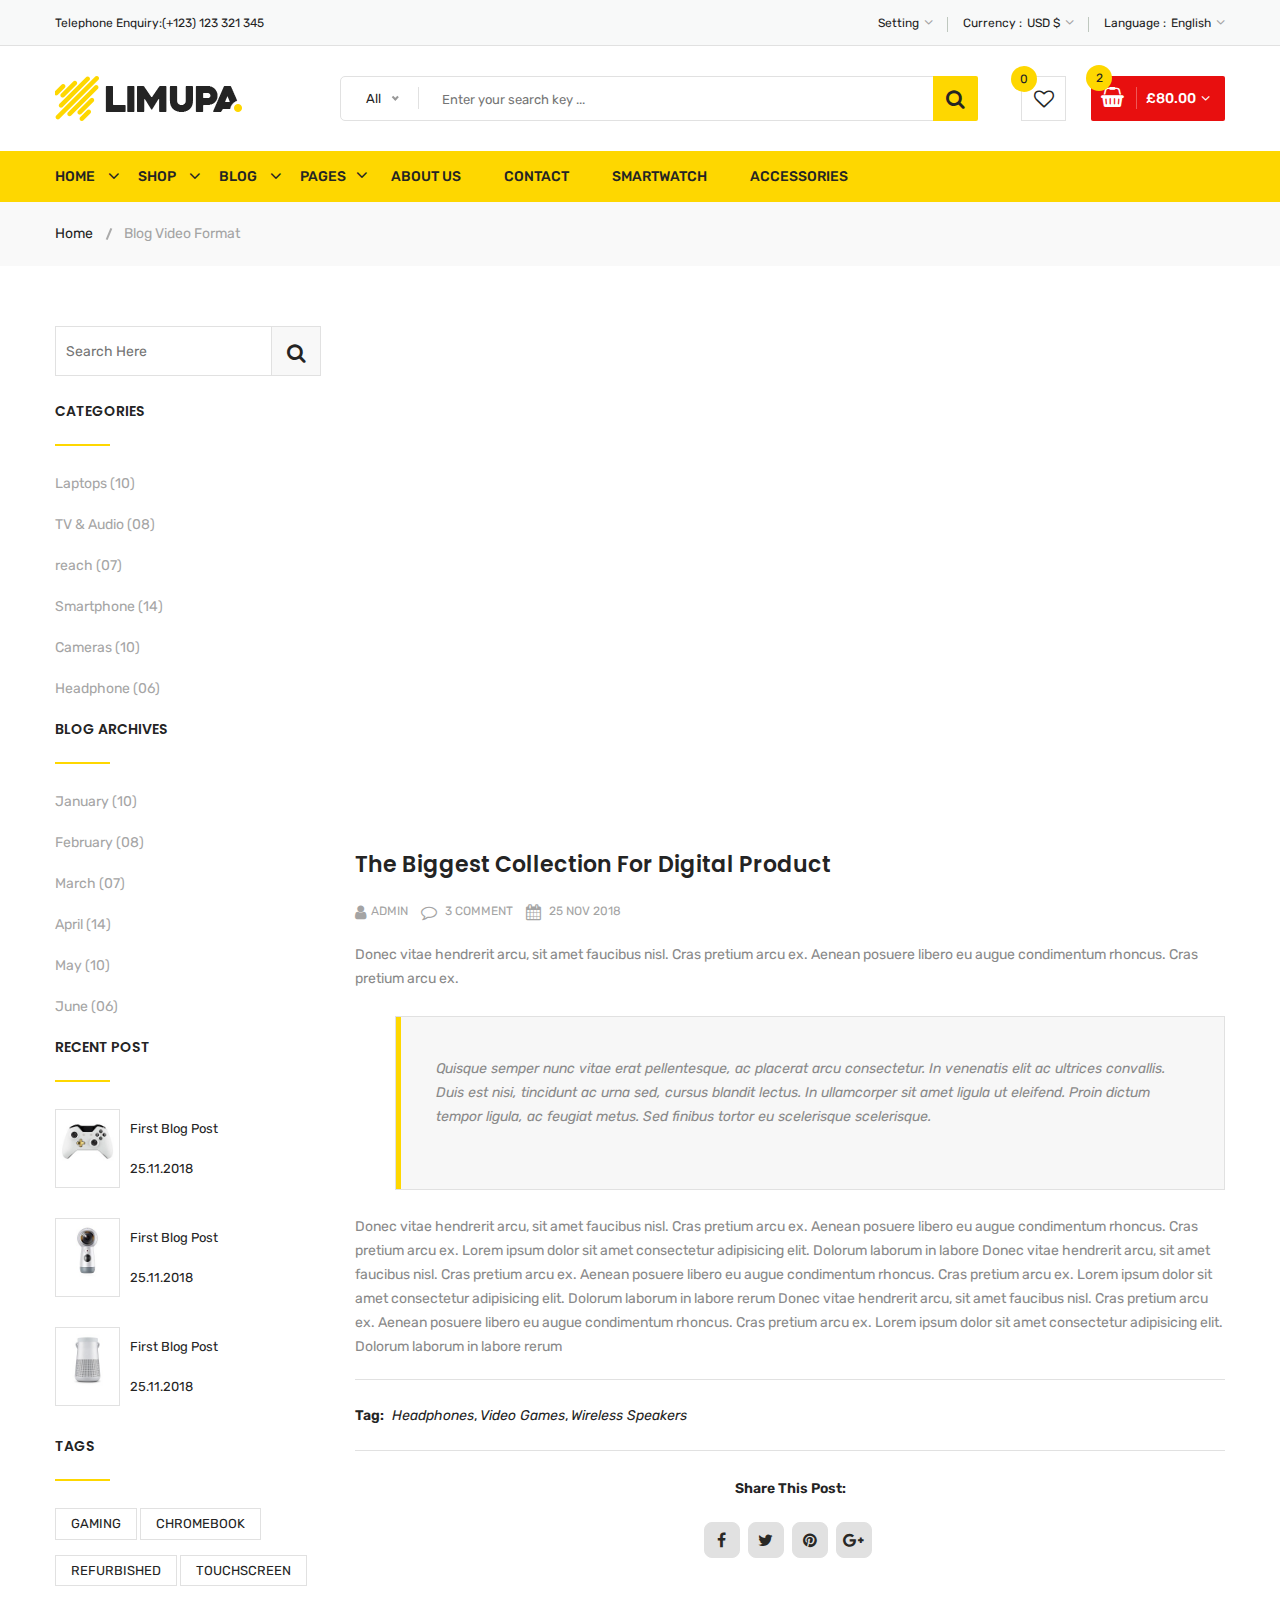
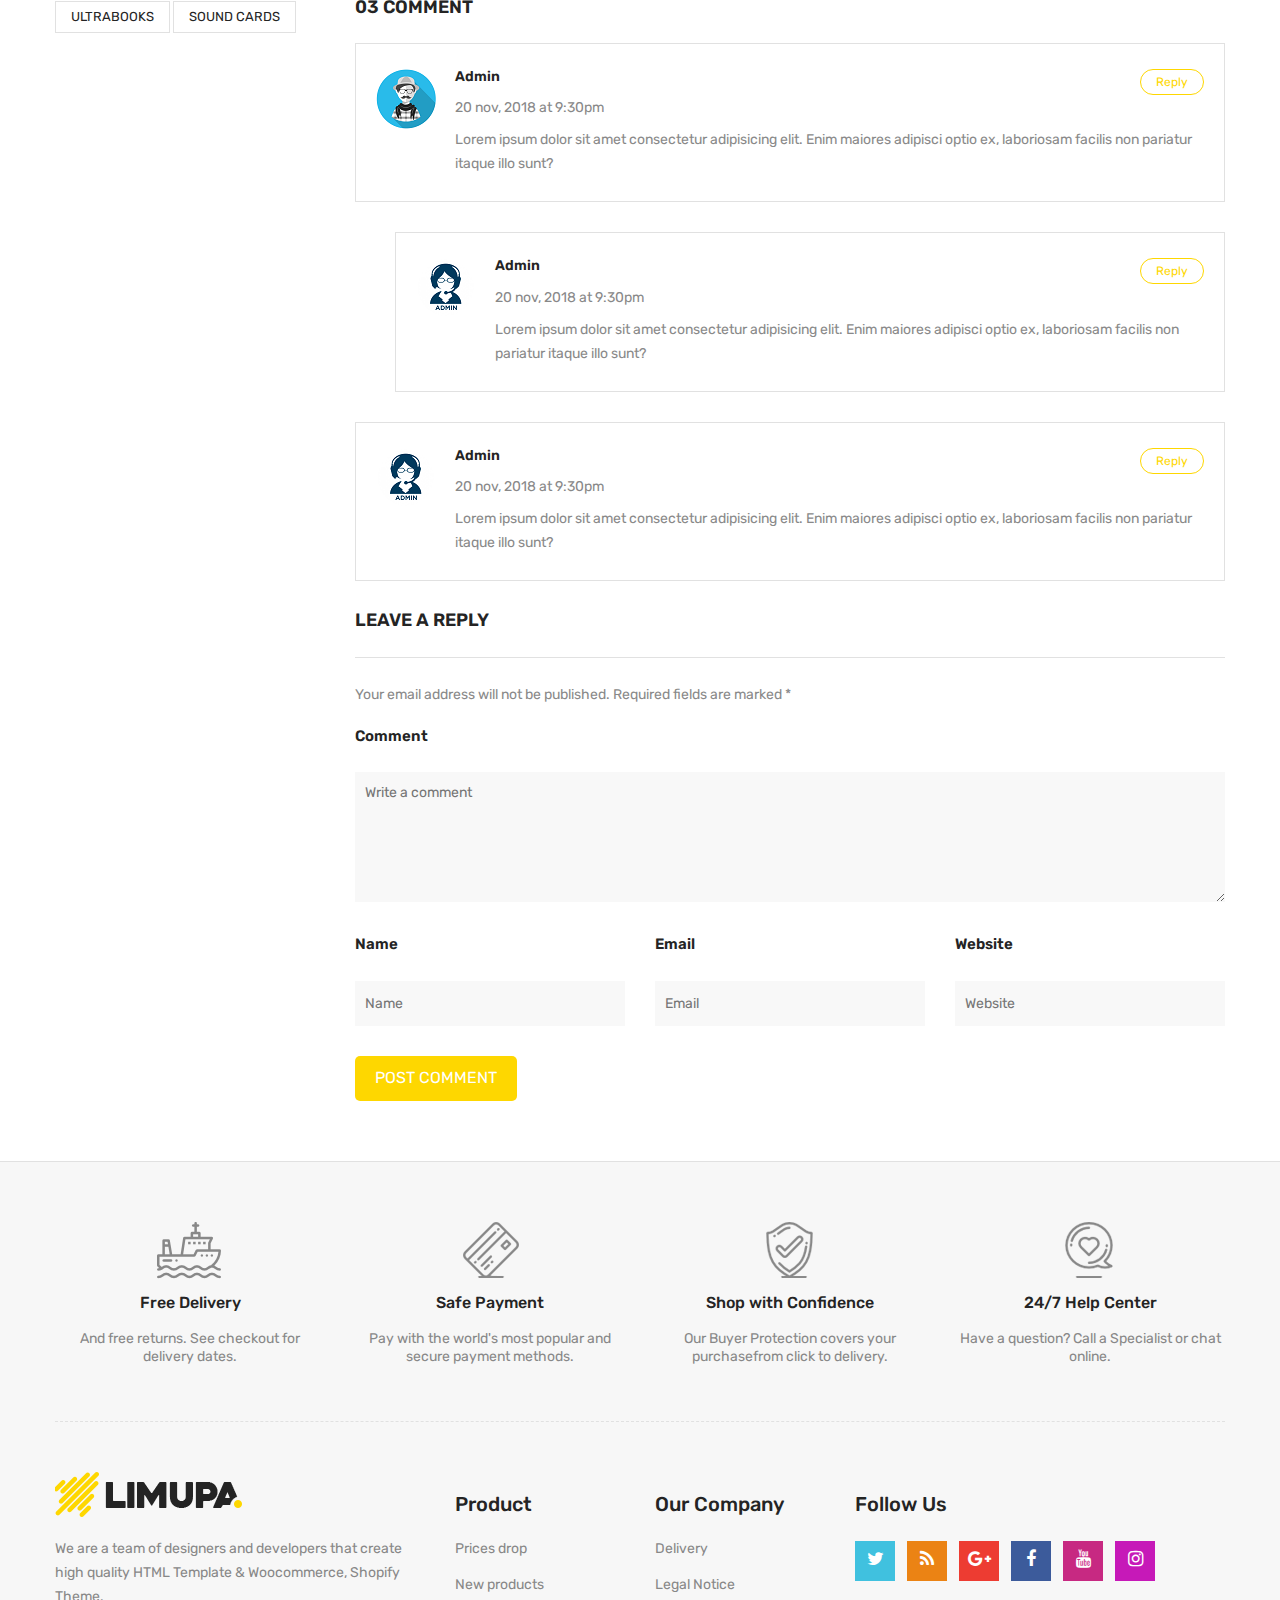
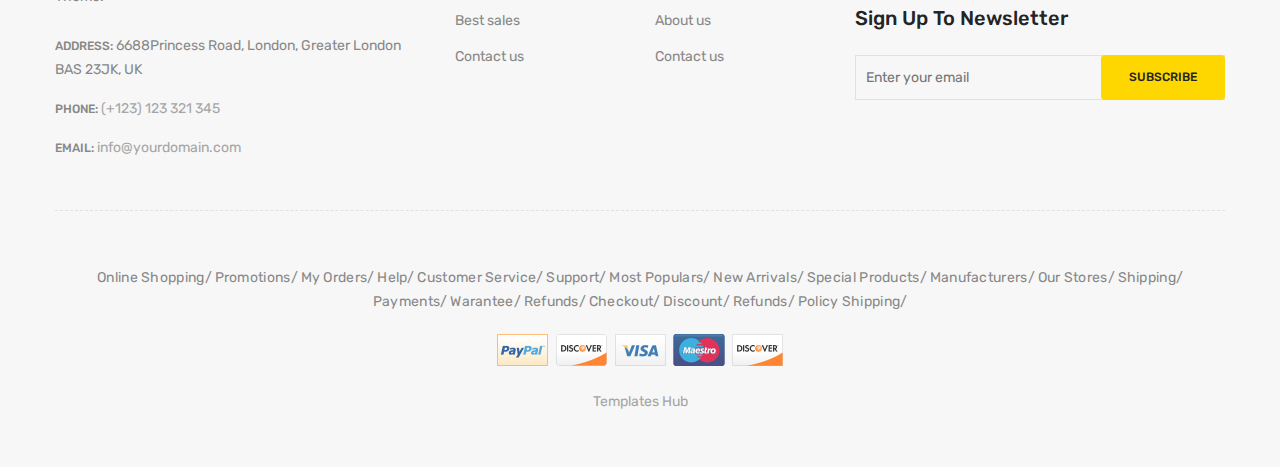
<file: blog-video-format.html>
<!doctype html>
<html class="no-js" lang="zxx">
    
<!-- blog-video-format32:03-->
<head>
        <meta charset="utf-8">
        <meta http-equiv="x-ua-compatible" content="ie=edge">
        <title>Blog Video Format || limupa - Digital Products Store eCommerce Bootstrap 4 Template</title>
        <meta name="description" content="">
        <meta name="viewport" content="width=device-width, initial-scale=1">
        <!-- Favicon -->
        <link rel="shortcut icon" type="image/x-icon" href="images/favicon.png">
        <!-- Material Design Iconic Font-V2.2.0 -->
        <link rel="stylesheet" href="css/material-design-iconic-font.min.css">
        <!-- Font Awesome -->
        <link rel="stylesheet" href="css/font-awesome.min.css">
        <!-- Font Awesome Stars-->
        <link rel="stylesheet" href="css/fontawesome-stars.css">
        <!-- Meanmenu CSS -->
        <link rel="stylesheet" href="css/meanmenu.css">
        <!-- owl carousel CSS -->
        <link rel="stylesheet" href="css/owl.carousel.min.css">
        <!-- Slick Carousel CSS -->
        <link rel="stylesheet" href="css/slick.css">
        <!-- Animate CSS -->
        <link rel="stylesheet" href="css/animate.css">
        <!-- Jquery-ui CSS -->
        <link rel="stylesheet" href="css/jquery-ui.min.css">
        <!-- Venobox CSS -->
        <link rel="stylesheet" href="css/venobox.css">
        <!-- Nice Select CSS -->
        <link rel="stylesheet" href="css/nice-select.css">
        <!-- Magnific Popup CSS -->
        <link rel="stylesheet" href="css/magnific-popup.css">
        <!-- Bootstrap V4.1.3 Fremwork CSS -->
        <link rel="stylesheet" href="css/bootstrap.min.css">
        <!-- Helper CSS -->
        <link rel="stylesheet" href="css/helper.css">
        <!-- Main Style CSS -->
        <link rel="stylesheet" href="style.css">
        <!-- Responsive CSS -->
        <link rel="stylesheet" href="css/responsive.css">
        <!-- Modernizr js -->
        <script src="js/vendor/modernizr-2.8.3.min.js"></script>
    </head>
    <body>
    <!--[if lt IE 8]>
		<p class="browserupgrade">You are using an <strong>outdated</strong> browser. Please <a href="http://browsehappy.com/">upgrade your browser</a> to improve your experience.</p>
	<![endif]-->
        <!-- Begin Body Wrapper -->
        <div class="body-wrapper">
            <!-- Begin Header Area -->
            <header>
                <!-- Begin Header Top Area -->
                <div class="header-top">
                    <div class="container">
                        <div class="row">
                            <!-- Begin Header Top Left Area -->
                            <div class="col-lg-3 col-md-4">
                                <div class="header-top-left">
                                    <ul class="phone-wrap">
                                        <li><span>Telephone Enquiry:</span><a href="#">(+123) 123 321 345</a></li>
                                    </ul>
                                </div>
                            </div>
                            <!-- Header Top Left Area End Here -->
                            <!-- Begin Header Top Right Area -->
                            <div class="col-lg-9 col-md-8">
                                <div class="header-top-right">
                                    <ul class="ht-menu">
                                        <!-- Begin Setting Area -->
                                        <li>
                                            <div class="ht-setting-trigger"><span>Setting</span></div>
                                            <div class="setting ht-setting">
                                                <ul class="ht-setting-list">
                                                    <li><a href="login-register.html">My Account</a></li>
                                                    <li><a href="checkout.html">Checkout</a></li>
                                                    <li><a href="login-register.html">Sign In</a></li>
                                                </ul>
                                            </div>
                                        </li>
                                        <!-- Setting Area End Here -->
                                        <!-- Begin Currency Area -->
                                        <li>
                                            <span class="currency-selector-wrapper">Currency :</span>
                                            <div class="ht-currency-trigger"><span>USD $</span></div>
                                            <div class="currency ht-currency">
                                                <ul class="ht-setting-list">
                                                    <li><a href="#">EUR €</a></li>
                                                    <li class="active"><a href="#">USD $</a></li>
                                                </ul>
                                            </div>
                                        </li>
                                        <!-- Currency Area End Here -->
                                        <!-- Begin Language Area -->
                                        <li>
                                            <span class="language-selector-wrapper">Language :</span>
                                            <div class="ht-language-trigger"><span>English</span></div>
                                            <div class="language ht-language">
                                                <ul class="ht-setting-list">
                                                    <li class="active"><a href="#"><img src="images/menu/flag-icon/1.jpg" alt="">English</a></li>
                                                    <li><a href="#"><img src="images/menu/flag-icon/2.jpg" alt="">Français</a></li>
                                                </ul>
                                            </div>
                                        </li>
                                        <!-- Language Area End Here -->
                                    </ul>
                                </div>
                            </div>
                            <!-- Header Top Right Area End Here -->
                        </div>
                    </div>
                </div>
                <!-- Header Top Area End Here -->
                <!-- Begin Header Middle Area -->
                <div class="header-middle pl-sm-0 pr-sm-0 pl-xs-0 pr-xs-0">
                    <div class="container">
                        <div class="row">
                            <!-- Begin Header Logo Area -->
                            <div class="col-lg-3">
                                <div class="logo pb-sm-30 pb-xs-30">
                                    <a href="index.html">
                                        <img src="images/menu/logo/1.jpg" alt="">
                                    </a>
                                </div>
                            </div>
                            <!-- Header Logo Area End Here -->
                            <!-- Begin Header Middle Right Area -->
                            <div class="col-lg-9 pl-0 ml-sm-15 ml-xs-15">
                                <!-- Begin Header Middle Searchbox Area -->
                                <form action="#" class="hm-searchbox">
                                    <select class="nice-select select-search-category">
                                        <option value="0">All</option>                         
                                        <option value="10">Laptops</option>                     
                                        <option value="17">- -  Prime Video</option>                    
                                        <option value="20">- - - -  All Videos</option>                     
                                        <option value="21">- - - -  Blouses</option>                        
                                        <option value="22">- - - -  Evening Dresses</option>                
                                        <option value="23">- - - -  Summer Dresses</option>                     
                                        <option value="24">- - - -  T-shirts</option>                       
                                        <option value="25">- - - -  Rent or Buy</option>                        
                                        <option value="26">- - - -  Your Watchlist</option>                     
                                        <option value="27">- - - -  Watch Anywhere</option>                     
                                        <option value="28">- - - -  Getting Started</option>         
                                        <option value="18">- - - -  Computers</option>                      
                                        <option value="29">- - - -  More to Explore</option>         
                                        <option value="30">- - - -  TV &amp; Video</option>                     
                                        <option value="31">- - - -  Audio &amp; Theater</option>               
                                        <option value="32">- - - -  Camera, Photo </option>
                                        <option value="33">- - - -  Cell Phones</option>                        
                                        <option value="34">- - - -  Headphones</option>                     
                                        <option value="35">- - - -  Video Games</option>                        
                                        <option value="36">- - - -  Wireless Speakers</option>            
                                        <option value="19">- - - -  Electronics</option>                        
                                        <option value="37">- - - -  Amazon Home</option>                        
                                        <option value="38">- - - -  Kitchen &amp; Dining</option>           
                                        <option value="39">- - - -  Furniture</option>                      
                                        <option value="40">- - - -  Bed &amp; Bath</option>                     
                                        <option value="41">- - - -  Appliances</option>                 
                                        <option value="11">TV &amp; Audio</option>                  
                                        <option value="42">- -  SamSung</option>                        
                                        <option value="45">- - - -  Office</option>                     
                                        <option value="47">- - - -  Gaming</option>                 
                                        <option value="48">- - - -  Chromebook</option>                     
                                        <option value="49">- - - -  Refurbished</option>                    
                                        <option value="50">- - - -  Touchscreen</option>                        
                                        <option value="51">- - - -  Ultrabooks</option>                     
                                        <option value="52">- - - -  Blouses</option>                        
                                        <option value="43">- -  Toshiba</option>                        
                                        <option value="53">- - - -  Hard Drives</option>                        
                                        <option value="54">- - - -  Graphic Cards</option>                      
                                        <option value="55">- - - -  Processors (CPU)</option>  
                                        <option value="56">- - - -  Memory</option>                     
                                        <option value="57">- - - -  Motherboards</option>                       
                                        <option value="58">- - - -  Fans &amp; Cooling</option> 
                                        <option value="59">- - - -  CD/DVD Drives</option>                      
                                        <option value="44">- -  Sony Bravia</option>                        
                                        <option value="60">- - - -  Sound Cards</option>                        
                                        <option value="61">- - - -  Cases &amp; Towers</option>   
                                        <option value="62">- - - -  Casual Dresses</option>                     
                                        <option value="63">- - - -  Evening Dresses</option>       
                                        <option value="64">- - - -  T-shirts</option>                       
                                        <option value="65">- - - -  Tops</option>                                 
                                        <option value="12">Smartphone</option>                  
                                        <option value="66">- -  Camera Accessories</option>                     
                                        <option value="68">- - - -  Octa Core</option>                      
                                        <option value="69">- - - -  Quad Core</option>                  
                                        <option value="70">- - - -  Dual Core</option>                      
                                        <option value="71">- - - -  7.0 Screen</option>                     
                                        <option value="72">- - - -  9.0 Screen</option>                     
                                        <option value="73">- - - -  Bags &amp; Cases</option>                   
                                        <option value="67">- -  Camcorders</option>                     
                                        <option value="74">- - - -  Batteries</option>                      
                                        <option value="75">- - - -  Microphones</option>                        
                                        <option value="76">- - - -  Stabilizers</option>                        
                                        <option value="77">- - - -  Video Tapes</option>                        
                                        <option value="78">- - - -  Memory Card Readers</option> 
                                        <option value="79">- - - -  Tripods</option>           
                                        <option value="13">Cameras</option>                          
                                        <option value="14">headphone</option>                                
                                        <option value="15">Smartwatch</option>                           
                                        <option value="16">Accessories</option>
                                    </select>
                                    <input type="text" placeholder="Enter your search key ...">
                                    <button class="li-btn" type="submit"><i class="fa fa-search"></i></button>
                                </form>
                                <!-- Header Middle Searchbox Area End Here -->
                                <!-- Begin Header Middle Right Area -->
                                <div class="header-middle-right">
                                    <ul class="hm-menu">
                                        <!-- Begin Header Middle Wishlist Area -->
                                        <li class="hm-wishlist">
                                            <a href="wishlist.html">
                                                <span class="cart-item-count wishlist-item-count">0</span>
                                                <i class="fa fa-heart-o"></i>
                                            </a>
                                        </li>
                                        <!-- Header Middle Wishlist Area End Here -->
                                        <!-- Begin Header Mini Cart Area -->
                                        <li class="hm-minicart">
                                            <div class="hm-minicart-trigger">
                                                <span class="item-icon"></span>
                                                <span class="item-text">£80.00
                                                    <span class="cart-item-count">2</span>
                                                </span>
                                            </div>
                                            <span></span>
                                            <div class="minicart">
                                                <ul class="minicart-product-list">
                                                    <li>
                                                        <a href="single-product.html" class="minicart-product-image">
                                                            <img src="images/product/small-size/5.jpg" alt="cart products">
                                                        </a>
                                                        <div class="minicart-product-details">
                                                            <h6><a href="single-product.html">Aenean eu tristique</a></h6>
                                                            <span>£40 x 1</span>
                                                        </div>
                                                        <button class="close" title="Remove">
                                                            <i class="fa fa-close"></i>
                                                        </button>
                                                    </li>
                                                    <li>
                                                        <a href="single-product.html" class="minicart-product-image">
                                                            <img src="images/product/small-size/6.jpg" alt="cart products">
                                                        </a>
                                                        <div class="minicart-product-details">
                                                            <h6><a href="single-product.html">Aenean eu tristique</a></h6>
                                                            <span>£40 x 1</span>
                                                        </div>
                                                        <button class="close" title="Remove">
                                                            <i class="fa fa-close"></i>
                                                        </button>
                                                    </li>
                                                </ul>
                                                <p class="minicart-total">SUBTOTAL: <span>£80.00</span></p>
                                                <div class="minicart-button">
                                                    <a href="shopping-cart.html" class="li-button li-button-fullwidth li-button-dark">
                                                        <span>View Full Cart</span>
                                                    </a>
                                                    <a href="checkout.html" class="li-button li-button-fullwidth">
                                                        <span>Checkout</span>
                                                    </a>
                                                </div>
                                            </div>
                                        </li>
                                        <!-- Header Mini Cart Area End Here -->
                                    </ul>
                                </div>
                                <!-- Header Middle Right Area End Here -->
                            </div>
                            <!-- Header Middle Right Area End Here -->
                        </div>
                    </div>
                </div>
                <!-- Header Middle Area End Here -->
                <!-- Begin Header Bottom Area -->
                <div class="header-bottom mb-0 header-sticky stick d-none d-lg-block d-xl-block">
                    <div class="container">
                        <div class="row">
                            <div class="col-lg-12">
                                <!-- Begin Header Bottom Menu Area -->
                                <div class="hb-menu">
                                    <nav>
                                        <ul>
                                            <li class="dropdown-holder"><a href="index.html">Home</a>
                                                <ul class="hb-dropdown">
                                                    <li><a href="index.html">Home One</a></li>
                                                    <li><a href="index-2.html">Home Two</a></li>
                                                    <li><a href="index-3.html">Home Three</a></li>
                                                    <li><a href="index-4.html">Home Four</a></li>
                                                </ul>
                                            </li>
                                            <li class="catmenu-dropdown megamenu-holder"><a href="shop-left-sidebar.html">Shop</a>
                                                <ul class="megamenu hb-megamenu">
                                                    <li><a href="shop-left-sidebar.html">Shop Page Layout</a>
                                                        <ul>
                                                            <li><a href="shop-3-column.html">Shop 3 Column</a></li>
                                                            <li><a href="shop-4-column.html">Shop 4 Column</a></li>
                                                            <li><a href="shop-left-sidebar.html">Shop Left Sidebar</a></li>
                                                            <li><a href="shop-right-sidebar.html">Shop Right Sidebar</a></li>
                                                            <li><a href="shop-list.html">Shop List</a></li>
                                                            <li><a href="shop-list-left-sidebar.html">Shop List Left Sidebar</a></li>
                                                            <li><a href="shop-list-right-sidebar.html">Shop List Right Sidebar</a></li>
                                                        </ul>
                                                    </li>
                                                    <li><a href="single-product-gallery-left.html">Single Product Style</a>
                                                        <ul>
                                                            <li><a href="single-product-carousel.html">Single Product Carousel</a></li>
                                                            <li><a href="single-product-gallery-left.html">Single Product Gallery Left</a></li>
                                                            <li><a href="single-product-gallery-right.html">Single Product Gallery Right</a></li>
                                                            <li><a href="single-product-tab-style-top.html">Single Product Tab Style Top</a></li>
                                                            <li><a href="single-product-tab-style-left.html">Single Product Tab Style Left</a></li>
                                                            <li><a href="single-product-tab-style-right.html">Single Product Tab Style Right</a></li>
                                                        </ul>
                                                    </li>
                                                    <li><a href="single-product.html">Single Products</a>
                                                        <ul>
                                                            <li><a href="single-product.html">Single Product</a></li>
                                                            <li><a href="single-product-sale.html">Single Product Sale</a></li>
                                                            <li><a href="single-product-group.html">Single Product Group</a></li>
                                                            <li><a href="single-product-normal.html">Single Product Normal</a></li>
                                                            <li><a href="single-product-affiliate.html">Single Product Affiliate</a></li>
                                                        </ul>
                                                    </li>
                                                </ul>
                                            </li>
                                            <li class="dropdown-holder"><a href="blog-left-sidebar.html">Blog</a>
                                                <ul class="hb-dropdown">
                                                    <li class="sub-dropdown-holder"><a href="blog-left-sidebar.html">Blog Grid View</a>
                                                        <ul class="hb-dropdown hb-sub-dropdown">
                                                            <li><a href="blog-2-column.html">Blog 2 Column</a></li>
                                                            <li><a href="blog-3-column.html">Blog 3 Column</a></li>
                                                            <li><a href="blog-left-sidebar.html">Grid Left Sidebar</a></li>
                                                            <li><a href="blog-right-sidebar.html">Grid Right Sidebar</a></li>
                                                        </ul>
                                                    </li>
                                                    <li class="sub-dropdown-holder"><a href="blog-list-left-sidebar.html">Blog List View</a>
                                                        <ul class="hb-dropdown hb-sub-dropdown">
                                                            <li><a href="blog-list.html">Blog List</a></li>
                                                            <li><a href="blog-list-left-sidebar.html">List Left Sidebar</a></li>
                                                            <li><a href="blog-list-right-sidebar.html">List Right Sidebar</a></li>
                                                        </ul>
                                                    </li>
                                                    <li class="sub-dropdown-holder"><a href="blog-details-left-sidebar.html">Blog Details</a>
                                                        <ul class="hb-dropdown hb-sub-dropdown">
                                                            <li><a href="blog-details-left-sidebar.html">Left Sidebar</a></li>
                                                            <li><a href="blog-details-right-sidebar.html">Right Sidebar</a></li>
                                                        </ul>
                                                    </li>
                                                    <li class="sub-dropdown-holder"><a href="blog-gallery-format.html">Blog Format</a>
                                                        <ul class="hb-dropdown hb-sub-dropdown">
                                                            <li><a href="blog-audio-format.html">Blog Audio Format</a></li>
                                                            <li><a href="blog-video-format.html">Blog Video Format</a></li>
                                                            <li><a href="blog-gallery-format.html">Blog Gallery Format</a></li>
                                                        </ul>
                                                    </li>
                                                </ul>
                                            </li>
                                            <li class="catmenu-dropdown megamenu-static-holder"><a href="index.html">Pages</a>
                                                <ul class="megamenu hb-megamenu">
                                                    <li><a href="blog-left-sidebar.html">Blog Layouts</a>
                                                        <ul>
                                                            <li><a href="blog-2-column.html">Blog 2 Column</a></li>
                                                            <li><a href="blog-3-column.html">Blog 3 Column</a></li>
                                                            <li><a href="blog-left-sidebar.html">Grid Left Sidebar</a></li>
                                                            <li><a href="blog-right-sidebar.html">Grid Right Sidebar</a></li>
                                                            <li><a href="blog-list.html">Blog List</a></li>
                                                            <li><a href="blog-list-left-sidebar.html">List Left Sidebar</a></li>
                                                            <li><a href="blog-list-right-sidebar.html">List Right Sidebar</a></li>
                                                        </ul>
                                                    </li>
                                                    <li><a href="blog-details-left-sidebar.html">Blog Details Pages</a>
                                                        <ul>
                                                            <li><a href="blog-details-left-sidebar.html">Left Sidebar</a></li>
                                                            <li><a href="blog-details-right-sidebar.html">Right Sidebar</a></li>
                                                            <li><a href="blog-audio-format.html">Blog Audio Format</a></li>
                                                            <li class="active"><a href="blog-video-format.html">Blog Video Format</a></li>
                                                            <li><a href="blog-gallery-format.html">Blog Gallery Format</a></li>
                                                        </ul>
                                                    </li>
                                                    <li><a href="index.html">Other Pages</a>
                                                        <ul>
                                                            <li><a href="login-register.html">My Account</a></li>
                                                            <li><a href="checkout.html">Checkout</a></li>
                                                            <li><a href="compare.html">Compare</a></li>
                                                            <li><a href="wishlist.html">Wishlist</a></li>
                                                            <li><a href="shopping-cart.html">Shopping Cart</a></li>
                                                        </ul>
                                                    </li>
                                                    <li><a href="index.html">Other Pages 2</a>
                                                        <ul>
                                                            <li><a href="contact.html">Contact</a></li>
                                                            <li><a href="about-us.html">About Us</a></li>
                                                            <li><a href="faq.html">FAQ</a></li>
                                                            <li><a href="404.html">404 Error</a></li>
                                                        </ul>
                                                    </li>
                                                </ul>
                                            </li>
                                            <li><a href="about-us.html">About Us</a></li>
                                            <li><a href="contact.html">Contact</a></li>
                                            <li><a href="shop-left-sidebar.html">Smartwatch</a></li>
                                            <li><a href="shop-left-sidebar.html">Accessories</a></li>
                                        </ul>
                                    </nav>
                                </div>
                                <!-- Header Bottom Menu Area End Here -->
                            </div>
                        </div>
                    </div>
                </div>
                <!-- Header Bottom Area End Here -->
                <!-- Begin Mobile Menu Area -->
                <div class="mobile-menu-area d-lg-none d-xl-none col-12">
                    <div class="container"> 
                        <div class="row">
                            <div class="mobile-menu">
                            </div>
                        </div>
                    </div>
                </div>
                <!-- Mobile Menu Area End Here -->
            </header>
            <!-- Header Area End Here -->
            <!-- Begin Li's Breadcrumb Area -->
            <div class="breadcrumb-area">
                <div class="container">
                    <div class="breadcrumb-content">
                        <ul>
                            <li><a href="index.html">Home</a></li>
                            <li class="active">Blog Video Format</li>
                        </ul>
                    </div>
                </div>
            </div>
            <!-- Li's Breadcrumb Area End Here -->
            <!-- Begin Li's Main Blog Page Area -->
            <div class="li-main-blog-page pt-60 pb-60">
                <div class="container">
                    <div class="row">
                        <!-- Begin Li's Blog Sidebar Area -->
                        <div class="col-lg-3 order-lg-1 order-2">
                            <div class="li-blog-sidebar-wrapper">
                                <div class="li-blog-sidebar">
                                    <div class="li-sidebar-search-form">
                                        <form action="#">
                                            <input type="text" class="li-search-field" placeholder="search here">
                                            <button type="submit" class="li-search-btn"><i class="fa fa-search"></i></button>
                                        </form>
                                    </div>
                                </div>
                                <div class="li-blog-sidebar pt-25">
                                    <h4 class="li-blog-sidebar-title">Categories</h4>
                                    <ul class="li-blog-archive">
                                        <li><a href="#">Laptops (10)</a></li>
                                        <li><a href="#">TV & Audio (08)</a></li>
                                        <li><a href="#">reach (07)</a></li>
                                        <li><a href="#">Smartphone (14)</a></li>
                                        <li><a href="#">Cameras (10)</a></li>
                                        <li><a href="#">Headphone (06)</a></li>
                                    </ul>
                                </div>
                                <div class="li-blog-sidebar">
                                    <h4 class="li-blog-sidebar-title">Blog Archives</h4>
                                    <ul class="li-blog-archive">
                                        <li><a href="#">January (10)</a></li>
                                        <li><a href="#">February (08)</a></li>
                                        <li><a href="#">March (07)</a></li>
                                        <li><a href="#">April (14)</a></li>
                                        <li><a href="#">May (10)</a></li>
                                        <li><a href="#">June (06)</a></li>
                                    </ul>
                                </div>
                                <div class="li-blog-sidebar">
                                    <h4 class="li-blog-sidebar-title">Recent Post</h4>
                                    <div class="li-recent-post pb-30">
                                        <div class="li-recent-post-thumb">
                                            <a href="blog-details.html">
                                                <img class="img-full" src="images/product/small-size/3.jpg" alt="Li's Product Image">
                                            </a>
                                        </div>
                                        <div class="li-recent-post-des">
                                            <span><a href="blog-details.html">First Blog Post</a></span>
                                            <span class="li-post-date">25.11.2018</span>
                                        </div>
                                    </div>
                                    <div class="li-recent-post pb-30">
                                        <div class="li-recent-post-thumb">
                                            <a href="blog-details.html">
                                                <img class="img-full" src="images/product/small-size/2.jpg" alt="Li's Product Image">
                                            </a>
                                        </div>
                                        <div class="li-recent-post-des">
                                            <span><a href="blog-details.html">First Blog Post</a></span>
                                            <span class="li-post-date">25.11.2018</span>
                                        </div>
                                    </div>
                                    <div class="li-recent-post pb-30">
                                        <div class="li-recent-post-thumb">
                                            <a href="blog-details.html">
                                                <img class="img-full" src="images/product/small-size/5.jpg" alt="Li's Product Image">
                                            </a>
                                        </div>
                                        <div class="li-recent-post-des">
                                            <span><a href="blog-details.html">First Blog Post</a></span>
                                            <span class="li-post-date">25.11.2018</span>
                                        </div>
                                    </div>
                                </div>
                                <div class="li-blog-sidebar">
                                    <h4 class="li-blog-sidebar-title">Tags</h4>
                                    <ul class="li-blog-tags">
                                        <li><a href="#">Gaming</a></li>
                                        <li><a href="#">Chromebook</a></li>
                                        <li><a href="#">Refurbished</a></li>
                                        <li><a href="#">Touchscreen</a></li>
                                        <li><a href="#">Ultrabooks</a></li>
                                        <li><a href="#">Sound Cards</a></li>  
                                    </ul>
                                </div>
                            </div>
                        </div>
                        <!-- Li's Blog Sidebar Area End Here -->
                        <!-- Begin Li's Main Content Area -->
                        <div class="col-lg-9 order-lg-2 order-1">
                            <div class="row li-main-content">
                                <div class="col-lg-12">
                                    <div class="li-blog-single-item pb-40">
                                        <div class="li-blog-banner embed-responsive embed-responsive-16by9">
                                            <iframe src="https://www.youtube.com/embed/DR2c266yWEA" allow="autoplay; encrypted-media" allowfullscreen></iframe>
                                        </div>
                                        <div class="li-blog-content">
                                            <div class="li-blog-details">
                                                <h3 class="li-blog-heading pt-35"><a href="blog-details.html">The Biggest Collection For Digital Product</a></h3>
                                                <div class="li-blog-meta">
                                                    <a class="author" href="#"><i class="fa fa-user"></i>Admin</a>
                                                    <a class="comment" href="#"><i class="fa fa-comment-o"></i> 3 comment</a>
                                                    <a class="post-time" href="#"><i class="fa fa-calendar"></i> 25 nov 2018</a>
                                                </div>
                                                <p>Donec vitae hendrerit arcu, sit amet faucibus nisl. Cras pretium arcu ex. Aenean posuere libero eu augue condimentum rhoncus. Cras pretium arcu ex.</p>
                                                <!-- Begin Blog Blockquote Area -->
                                                <div class="li-blog-blockquote">
                                                    <blockquote>
                                                        <p>Quisque semper nunc vitae erat pellentesque, ac placerat arcu consectetur. In venenatis elit ac ultrices convallis. Duis est nisi, tincidunt ac urna sed, cursus blandit lectus. In ullamcorper sit amet ligula ut eleifend. Proin dictum tempor ligula, ac feugiat metus. Sed finibus tortor eu scelerisque scelerisque.</p>
                                                    </blockquote>
                                                </div>
                                                <!-- Blog Blockquote Area End Here -->
                                                <p>Donec vitae hendrerit arcu, sit amet faucibus nisl. Cras pretium arcu ex. Aenean posuere libero eu augue condimentum rhoncus. Cras pretium arcu ex. Lorem ipsum dolor sit amet consectetur adipisicing elit. Dolorum laborum in labore Donec vitae hendrerit arcu, sit amet faucibus nisl. Cras pretium arcu ex. Aenean posuere libero eu augue condimentum rhoncus. Cras pretium arcu ex. Lorem ipsum dolor sit amet consectetur adipisicing elit. Dolorum laborum in labore rerum Donec vitae hendrerit arcu, sit amet faucibus nisl. Cras pretium arcu ex. Aenean posuere libero eu augue condimentum rhoncus. Cras pretium arcu ex. Lorem ipsum dolor sit amet consectetur adipisicing elit. Dolorum laborum in labore rerum </p>
                                                <div class="li-tag-line">
                                                    <h4>tag:</h4>
                                                    <a href="#">Headphones</a>,
                                                    <a href="#">Video Games</a>,
                                                    <a href="#">Wireless Speakers</a>
                                                </div>
                                                <div class="li-blog-sharing text-center pt-30">
                                                    <h4>share this post:</h4>
                                                    <a href="#"><i class="fa fa-facebook"></i></a>
                                                    <a href="#"><i class="fa fa-twitter"></i></a>
                                                    <a href="#"><i class="fa fa-pinterest"></i></a>
                                                    <a href="#"><i class="fa fa-google-plus"></i></a>
                                                </div>
                                            </div>
                                        </div>
                                    </div>
                                    <!-- Begin Li's Blog Comment Section -->
                                    <div class="li-comment-section">
                                        <h3>03 comment</h3>
                                        <ul>
                                            <li>
                                                <div class="author-avatar pt-15">
                                                    <img src="images/product-details/user.png" alt="User">
                                                </div>
                                                <div class="comment-body pl-15">
                                                        <span class="reply-btn pt-15 pt-xs-5"><a href="#">reply</a></span>
                                                    <h5 class="comment-author pt-15">admin</h5>
                                                    <div class="comment-post-date">
                                                        20 nov, 2018 at 9:30pm
                                                    </div>
                                                    <p>Lorem ipsum dolor sit amet consectetur adipisicing elit. Enim maiores adipisci optio ex, laboriosam facilis non pariatur itaque illo sunt?</p>
                                                </div>
                                            </li>
                                            <li class="comment-children">
                                                <div class="author-avatar pt-15">
                                                    <img src="images/product-details/admin.png" alt="Admin">
                                                </div>
                                                <div class="comment-body pl-15">
                                                        <span class="reply-btn pt-15 pt-xs-5"><a href="#">reply</a></span>
                                                    <h5 class="comment-author pt-15">admin</h5>
                                                    <div class="comment-post-date">
                                                        20 nov, 2018 at 9:30pm
                                                    </div>
                                                    <p>Lorem ipsum dolor sit amet consectetur adipisicing elit. Enim maiores adipisci optio ex, laboriosam facilis non pariatur itaque illo sunt?</p>
                                                </div>
                                            </li>
                                            <li>
                                                <div class="author-avatar pt-15">
                                                    <img src="images/product-details/admin.png" alt="Admin">
                                                </div>
                                                <div class="comment-body pl-15">
                                                    <span class="reply-btn pt-15 pt-xs-5"><a href="#">reply</a></span>
                                                    <h5 class="comment-author pt-15">admin</h5>
                                                    <div class="comment-post-date">
                                                        20 nov, 2018 at 9:30pm
                                                    </div>
                                                    <p>Lorem ipsum dolor sit amet consectetur adipisicing elit. Enim maiores adipisci optio ex, laboriosam facilis non pariatur itaque illo sunt?</p>
                                                </div>
                                            </li>
                                        </ul>
                                    </div>
                                    <!-- Li's Blog Comment Section End Here -->
                                    <!-- Begin Blog comment Box Area -->
                                    <div class="li-blog-comment-wrapper">
                                        <h3>leave a reply</h3>
                                        <p>Your email address will not be published. Required fields are marked *</p>
                                        <form action="#">
                                            <div class="comment-post-box">
                                                <div class="row">
                                                    <div class="col-lg-12">
                                                        <label>comment</label>
                                                        <textarea name="commnet" placeholder="Write a comment"></textarea>
                                                    </div>
                                                    <div class="col-lg-4 col-md-4 col-sm-4 mt-5 mb-sm-20 mb-xs-20">
                                                        <label>Name</label>
                                                        <input type="text" class="coment-field" placeholder="Name">
                                                    </div>
                                                    <div class="col-lg-4 col-md-4 col-sm-4 mt-5 mb-sm-20 mb-xs-20">
                                                        <label>Email</label>
                                                        <input type="text" class="coment-field" placeholder="Email">
                                                    </div>
                                                    <div class="col-lg-4 col-md-4 col-sm-4 mt-5 mb-sm-20">
                                                        <label>Website</label>
                                                        <input type="text" class="coment-field" placeholder="Website">
                                                    </div>
                                                    <div class="col-lg-12">
                                                        <div class="coment-btn pt-30 pb-sm-30 f-left">
                                                            <input class="li-btn-2" type="submit" name="submit" value="post comment">
                                                        </div>
                                                    </div>
                                                </div>
                                            </div>
                                        </form>
                                    </div>
                                    <!-- Blog comment Box Area End Here -->
                                </div>
                            </div>
                        </div>
                        <!-- Li's Main Content Area End Here -->
                    </div>
                </div>
            </div>
            <!-- Li's Main Blog Page Area End Here -->
            <!-- Begin Footer Area -->
            <div class="footer">
                <!-- Begin Footer Static Top Area -->
                <div class="footer-static-top">
                    <div class="container">
                        <!-- Begin Footer Shipping Area -->
                        <div class="footer-shipping pt-60 pb-55 pb-xs-25">
                            <div class="row">
                                <!-- Begin Li's Shipping Inner Box Area -->
                                <div class="col-lg-3 col-md-6 col-sm-6 pb-sm-55 pb-xs-55">
                                    <div class="li-shipping-inner-box">
                                        <div class="shipping-icon">
                                            <img src="images/shipping-icon/1.png" alt="Shipping Icon">
                                        </div>
                                        <div class="shipping-text">
                                            <h2>Free Delivery</h2>
                                            <p>And free returns. See checkout for delivery dates.</p>
                                        </div>
                                    </div>
                                </div>
                                <!-- Li's Shipping Inner Box Area End Here -->
                                <!-- Begin Li's Shipping Inner Box Area -->
                                <div class="col-lg-3 col-md-6 col-sm-6 pb-sm-55 pb-xs-55">
                                    <div class="li-shipping-inner-box">
                                        <div class="shipping-icon">
                                            <img src="images/shipping-icon/2.png" alt="Shipping Icon">
                                        </div>
                                        <div class="shipping-text">
                                            <h2>Safe Payment</h2>
                                            <p>Pay with the world's most popular and secure payment methods.</p>
                                        </div>
                                    </div>
                                </div>
                                <!-- Li's Shipping Inner Box Area End Here -->
                                <!-- Begin Li's Shipping Inner Box Area -->
                                <div class="col-lg-3 col-md-6 col-sm-6 pb-xs-30">
                                    <div class="li-shipping-inner-box">
                                        <div class="shipping-icon">
                                            <img src="images/shipping-icon/3.png" alt="Shipping Icon">
                                        </div>
                                        <div class="shipping-text">
                                            <h2>Shop with Confidence</h2>
                                            <p>Our Buyer Protection covers your purchasefrom click to delivery.</p>
                                        </div>
                                    </div>
                                </div>
                                <!-- Li's Shipping Inner Box Area End Here -->
                                <!-- Begin Li's Shipping Inner Box Area -->
                                <div class="col-lg-3 col-md-6 col-sm-6 pb-xs-30">
                                    <div class="li-shipping-inner-box">
                                        <div class="shipping-icon">
                                            <img src="images/shipping-icon/4.png" alt="Shipping Icon">
                                        </div>
                                        <div class="shipping-text">
                                            <h2>24/7 Help Center</h2>
                                            <p>Have a question? Call a Specialist or chat online.</p>
                                        </div>
                                    </div>
                                </div>
                                <!-- Li's Shipping Inner Box Area End Here -->
                            </div>
                        </div>
                        <!-- Footer Shipping Area End Here -->
                    </div>
                </div>
                <!-- Footer Static Top Area End Here -->
                <!-- Begin Footer Static Middle Area -->
                <div class="footer-static-middle">
                    <div class="container">
                        <div class="footer-logo-wrap pt-50 pb-35">
                            <div class="row">
                                <!-- Begin Footer Logo Area -->
                                <div class="col-lg-4 col-md-6">
                                    <div class="footer-logo">
                                        <img src="images/menu/logo/1.jpg" alt="Footer Logo">
                                        <p class="info">
                                            We are a team of designers and developers that create high quality HTML Template & Woocommerce, Shopify Theme.
                                        </p>
                                    </div>
                                    <ul class="des">
                                        <li>
                                            <span>Address: </span>
                                            6688Princess Road, London, Greater London BAS 23JK, UK
                                        </li>
                                        <li>
                                            <span>Phone: </span>
                                            <a href="#">(+123) 123 321 345</a>
                                        </li>
                                        <li>
                                            <span>Email: </span>
                                            <a href="mailto://info@yourdomain.com">info@yourdomain.com</a>
                                        </li>
                                    </ul>
                                </div>
                                <!-- Footer Logo Area End Here -->
                                <!-- Begin Footer Block Area -->
                                <div class="col-lg-2 col-md-3 col-sm-6">
                                    <div class="footer-block">
                                        <h3 class="footer-block-title">Product</h3>
                                        <ul>
                                            <li><a href="#">Prices drop</a></li>
                                            <li><a href="#">New products</a></li>
                                            <li><a href="#">Best sales</a></li>
                                            <li><a href="#">Contact us</a></li>
                                        </ul>
                                    </div>
                                </div>
                                <!-- Footer Block Area End Here -->
                                <!-- Begin Footer Block Area -->
                                <div class="col-lg-2 col-md-3 col-sm-6">
                                    <div class="footer-block">
                                        <h3 class="footer-block-title">Our company</h3>
                                        <ul>
                                            <li><a href="#">Delivery</a></li>
                                            <li><a href="#">Legal Notice</a></li>
                                            <li><a href="#">About us</a></li>
                                            <li><a href="#">Contact us</a></li>
                                        </ul>
                                    </div>
                                </div>
                                <!-- Footer Block Area End Here -->
                                <!-- Begin Footer Block Area -->
                                <div class="col-lg-4">
                                    <div class="footer-block">
                                        <h3 class="footer-block-title">Follow Us</h3>
                                        <ul class="social-link">
                                            <li class="twitter">
                                                <a href="https://twitter.com/" data-toggle="tooltip" target="_blank" title="Twitter">
                                                    <i class="fa fa-twitter"></i>
                                                </a>
                                            </li>
                                            <li class="rss">
                                                <a href="https://rss.com/" data-toggle="tooltip" target="_blank" title="RSS">
                                                    <i class="fa fa-rss"></i>
                                                </a>
                                            </li>
                                            <li class="google-plus">
                                                <a href="https://www.plus.google.com/discover" data-toggle="tooltip" target="_blank" title="Google Plus">
                                                    <i class="fa fa-google-plus"></i>
                                                </a>
                                            </li>
                                            <li class="facebook">
                                                <a href="https://www.facebook.com/" data-toggle="tooltip" target="_blank" title="Facebook">
                                                    <i class="fa fa-facebook"></i>
                                                </a>
                                            </li>
                                            <li class="youtube">
                                                <a href="https://www.youtube.com/" data-toggle="tooltip" target="_blank" title="Youtube">
                                                    <i class="fa fa-youtube"></i>
                                                </a>
                                            </li>
                                            <li class="instagram">
                                                <a href="https://www.instagram.com/" data-toggle="tooltip" target="_blank" title="Instagram">
                                                    <i class="fa fa-instagram"></i>
                                                </a>
                                            </li>
                                        </ul>
                                    </div>
                                    <!-- Begin Footer Newsletter Area -->
                                    <div class="footer-newsletter">
                                        <h4>Sign up to newsletter</h4>
                                        <form action="#" method="post" id="mc-embedded-subscribe-form" name="mc-embedded-subscribe-form" class="footer-subscribe-form validate" target="_blank" novalidate>
                                           <div id="mc_embed_signup_scroll">
                                              <div id="mc-form" class="mc-form subscribe-form form-group" >
                                                <input id="mc-email" type="email" autocomplete="off" placeholder="Enter your email" />
                                                <button  class="btn" id="mc-submit">Subscribe</button>
                                              </div>
                                           </div>
                                        </form>
                                    </div>
                                    <!-- Footer Newsletter Area End Here -->
                                </div>
                                <!-- Footer Block Area End Here -->
                            </div>
                        </div>
                    </div>
                </div>
                <!-- Footer Static Middle Area End Here -->
                <!-- Begin Footer Static Bottom Area -->
                <div class="footer-static-bottom pt-55 pb-55">
                    <div class="container">
                        <div class="row">
                            <div class="col-lg-12">
                                <!-- Begin Footer Links Area -->
                                <div class="footer-links">
                                    <ul>
                                        <li><a href="#">Online Shopping</a></li>
                                        <li><a href="#">Promotions</a></li>
                                        <li><a href="#">My Orders</a></li>
                                        <li><a href="#">Help</a></li>
                                        <li><a href="#">Customer Service</a></li>
                                        <li><a href="#">Support</a></li>
                                        <li><a href="#">Most Populars</a></li>
                                        <li><a href="#">New Arrivals</a></li>
                                        <li><a href="#">Special Products</a></li>
                                        <li><a href="#">Manufacturers</a></li>
                                        <li><a href="#">Our Stores</a></li>
                                        <li><a href="#">Shipping</a></li>
                                        <li><a href="#">Payments</a></li>
                                        <li><a href="#">Warantee</a></li>
                                        <li><a href="#">Refunds</a></li>
                                        <li><a href="#">Checkout</a></li>
                                        <li><a href="#">Discount</a></li>
                                        <li><a href="#">Refunds</a></li>
                                        <li><a href="#">Policy Shipping</a></li>
                                    </ul>
                                </div>
                                <!-- Footer Links Area End Here -->
                                <!-- Begin Footer Payment Area -->
                                <div class="copyright text-center">
                                    <a href="#">
                                        <img src="images/payment/1.png" alt="">
                                    </a>
                                </div>
                                <!-- Footer Payment Area End Here -->
                                <!-- Begin Copyright Area -->
                                <div class="copyright text-center pt-25">
                                    <span><a target="_blank" href="https://www.templateshub.net">Templates Hub</a></span>
                                </div>
                                <!-- Copyright Area End Here -->
                            </div>
                        </div>
                    </div>
                </div>
                <!-- Footer Static Bottom Area End Here -->
            </div>
            <!-- Footer Area End Here -->
        </div>
        <!-- Body Wrapper End Here -->
        <!-- jQuery-V1.12.4 -->
        <script src="js/vendor/jquery-1.12.4.min.js"></script>
        <!-- Popper js -->
        <script src="js/vendor/popper.min.js"></script>
        <!-- Bootstrap V4.1.3 Fremwork js -->
        <script src="js/bootstrap.min.js"></script>
        <!-- Ajax Mail js -->
        <script src="js/ajax-mail.js"></script>
        <!-- Meanmenu js -->
        <script src="js/jquery.meanmenu.min.js"></script>
        <!-- Wow.min js -->
        <script src="js/wow.min.js"></script>
        <!-- Slick Carousel js -->
        <script src="js/slick.min.js"></script>
        <!-- Owl Carousel-2 js -->
        <script src="js/owl.carousel.min.js"></script>
        <!-- Magnific popup js -->
        <script src="js/jquery.magnific-popup.min.js"></script>
        <!-- Isotope js -->
        <script src="js/isotope.pkgd.min.js"></script>
        <!-- Imagesloaded js -->
        <script src="js/imagesloaded.pkgd.min.js"></script>
        <!-- Mixitup js -->
        <script src="js/jquery.mixitup.min.js"></script>
        <!-- Countdown -->
        <script src="js/jquery.countdown.min.js"></script>
        <!-- Counterup -->
        <script src="js/jquery.counterup.min.js"></script>
        <!-- Waypoints -->
        <script src="js/waypoints.min.js"></script>
        <!-- Barrating -->
        <script src="js/jquery.barrating.min.js"></script>
        <!-- Jquery-ui -->
        <script src="js/jquery-ui.min.js"></script>
        <!-- Venobox -->
        <script src="js/venobox.min.js"></script>
        <!-- Nice Select js -->
        <script src="js/jquery.nice-select.min.js"></script>
        <!-- ScrollUp js -->
        <script src="js/scrollUp.min.js"></script>
        <!-- Main/Activator js -->
        <script src="js/main.js"></script>
    </body>

<!-- blog-video-format32:03-->
</html>
</file>
<file: css/venobox.css>
/* ------ venobox.css --------*/
.vbox-overlay *, .vbox-overlay *:before, .vbox-overlay *:after{
    -webkit-backface-visibility: hidden;
    -webkit-box-sizing:border-box;
    -moz-box-sizing:border-box;
    box-sizing:border-box;

}
.vbox-overlay{
    display: -webkit-flex;
    display: flex;
    -webkit-flex-direction: column;
    flex-direction: column;
    -webkit-justify-content: center;
    justify-content: center;
    -webkit-align-items: center;
    align-items: center;
    position: fixed;
    left: 0;
    top: 0;
    bottom: 0;
    right: 0;
    z-index: 9999;
    -webkit-transform:translateZ(1000px);
    transform: translateZ(1000px);
    transform-style: preserve-3d;
}

/* ----- navigation ----- */
.vbox-title{
    width: 100%;
    height: 40px;
    float: left;
    text-align: center;
    line-height: 28px;
    font-size: 12px;
    padding: 6px 40px;
    overflow: hidden;
    position: fixed;
    display: none;
    left: 0;
    z-index: 1050;
}
.vbox-close{
    cursor: pointer;
    position: fixed;
    top: -1px;
    right: 0;
    width: 50px;
    height: 40px;
    padding: 6px;
    display: block;
    background-position:10px center;
    overflow: hidden;
    font-size: 24px;
    line-height: 1;
    text-align: center;
    z-index: 1050;
}
.vbox-num{
    cursor: pointer;
    position: fixed;
    left: 0;
    height: 40px;
    display: block;
    overflow: hidden;
    line-height: 28px;
    font-size: 12px;
    padding: 6px 10px;
    display: none;
    z-index: 1050;
}
/* ----- navigation ARROWS ----- */
.vbox-next, .vbox-prev{
    position: fixed;
    top: 50%;
    margin-top: -15px;
    overflow: hidden;
    cursor: pointer;
    display: block;
    width: 45px;
    height: 45px;
    z-index: 1050;
}
.vbox-next span, .vbox-prev span{
    position: relative;
    width: 20px;
    height: 20px;
    border: 2px solid transparent;
    border-top-color: #B6B6B6;
    border-right-color: #B6B6B6;
    text-indent: -100px;
    position: absolute;
    top: 8px;
    display: block;
}
.vbox-prev{
    left: 15px;
}
.vbox-next{
    right: 15px;
}
.vbox-prev span{
    left: 10px;
    -ms-transform: rotate(-135deg);
    -webkit-transform: rotate(-135deg);
    transform: rotate(-135deg);
}
.vbox-next span{
    -ms-transform: rotate(45deg);
    -webkit-transform: rotate(45deg);
    transform: rotate(45deg);
    right: 10px;
}
/* ------- inline window ------ */
.vbox-inline{
    width: 420px;
    height: 315px;
    height: 70vh;
    padding: 10px;
    background: #fff;
    margin: 0 auto;
    overflow: auto;
    text-align: left;
}
/* ------- Video & iFrames window ------ */
.venoframe{
    max-width: 100%;
    width: 100%;
    border: none;
    width: 100%;
    height: 260px;
    height: 70vh;
}
.venoframe.vbvid{
    height: 260px;
}
@media (min-width: 768px) {
    .venoframe, .vbox-inline{
        width: 90%;
        height: 360px;
        height: 70vh;
    }
    .venoframe.vbvid{
        width: 640px;
        height: 360px;
    }
}
@media (min-width: 992px) {
    .venoframe, .vbox-inline{
        max-width: 1200px;
        width: 80%;
        height: 540px;
        height: 70vh;
    }
    .venoframe.vbvid{
        width: 960px;
        height: 540px;
    }
}
/* 
Please do NOT edit this part! 
or at least read this note: http://i.imgur.com/7C0ws9e.gif
*/
.vbox-open{
    overflow: hidden;
}
.vbox-container{
    position: absolute;
    left: 0;
    right: 0;
    top: 0;
    bottom: 0;
    overflow-x: hidden;
    overflow-y: scroll;
    overflow-scrolling: touch;
    -webkit-overflow-scrolling: touch;
    z-index: 20;
    max-height: 100%;

}

.vbox-content{
    text-align: center;
    float: left;
    width: 100%;
    position: relative;
    overflow: hidden;
    padding: 20px 10px;
}
.vbox-container img{
    max-width: 100%;
    height: auto;
}
.figlio{
    box-shadow: 0 0 12px rgba(0,0,0,0.19), 0 6px 6px rgba(0,0,0,0.23);
    max-width: 100%;
    text-align: initial;
}
img.figlio{
    -webkit-user-select: none;
-khtml-user-select: none;
-moz-user-select: none;
-o-user-select: none;
user-select: none;
}
.vbox-content.swipe-left{
    margin-left: -200px !important;
}
.vbox-content.swipe-right{
    margin-left: 200px !important;
}
.animated{
    webkit-transition: margin 300ms ease-out;
    transition: margin 300ms ease-out;
}
.animate-in{
    opacity: 1;
}
.animate-out{
    opacity: 0;
}
/* ---------- preloader ----------
 * SPINKIT 
 * http://tobiasahlin.com/spinkit/
-------------------------------- */
.sk-double-bounce,.sk-rotating-plane{width:40px;height:40px;margin:40px auto}.sk-rotating-plane{background-color:#333;-webkit-backface-visibility:visible;-moz-backface-visibility:visible;backface-visibility:visible;-webkit-animation:sk-rotatePlane 1.2s infinite ease-in-out;animation:sk-rotatePlane 1.2s infinite ease-in-out}@-webkit-keyframes sk-rotatePlane{0%{-webkit-transform:perspective(120px) rotateX(0) rotateY(0);transform:perspective(120px) rotateX(0) rotateY(0)}50%{-webkit-transform:perspective(120px) rotateX(-180.1deg) rotateY(0);transform:perspective(120px) rotateX(-180.1deg) rotateY(0)}100%{-webkit-transform:perspective(120px) rotateX(-180deg) rotateY(-179.9deg);transform:perspective(120px) rotateX(-180deg) rotateY(-179.9deg)}}@keyframes sk-rotatePlane{0%{-webkit-transform:perspective(120px) rotateX(0) rotateY(0);transform:perspective(120px) rotateX(0) rotateY(0)}50%{-webkit-transform:perspective(120px) rotateX(-180.1deg) rotateY(0);transform:perspective(120px) rotateX(-180.1deg) rotateY(0)}100%{-webkit-transform:perspective(120px) rotateX(-180deg) rotateY(-179.9deg);transform:perspective(120px) rotateX(-180deg) rotateY(-179.9deg)}}.sk-double-bounce{position:relative}.sk-double-bounce .sk-child{width:100%;height:100%;border-radius:50%;background-color:#333;opacity:.6;position:absolute;top:0;left:0;-webkit-animation:sk-doubleBounce 2s infinite ease-in-out;animation:sk-doubleBounce 2s infinite ease-in-out}.sk-double-bounce .sk-double-bounce2{-webkit-animation-delay:-1s;animation-delay:-1s}@-webkit-keyframes sk-doubleBounce{0%,100%{-webkit-transform:scale(0);transform:scale(0)}50%{-webkit-transform:scale(1);transform:scale(1)}}@keyframes sk-doubleBounce{0%,100%{-webkit-transform:scale(0);transform:scale(0)}50%{-webkit-transform:scale(1);transform:scale(1)}}.sk-wave{width:50px;height:40px;text-align:center;font-size:10px;margin:40px auto}.sk-wave .sk-rect{background-color:#333;height:100%;width:4px;margin:0 1px;display:inline-block;-webkit-animation:sk-waveStretchDelay 1.2s infinite ease-in-out;animation:sk-waveStretchDelay 1.2s infinite ease-in-out}.sk-wave .sk-rect1{-webkit-animation-delay:-1.2s;animation-delay:-1.2s}.sk-wave .sk-rect2{-webkit-animation-delay:-1.1s;animation-delay:-1.1s}.sk-wave .sk-rect3{-webkit-animation-delay:-1s;animation-delay:-1s}.sk-wave .sk-rect4{-webkit-animation-delay:-.9s;animation-delay:-.9s}.sk-wave .sk-rect5{-webkit-animation-delay:-.8s;animation-delay:-.8s}@-webkit-keyframes sk-waveStretchDelay{0%,100%,40%{-webkit-transform:scaleY(.4);transform:scaleY(.4)}20%{-webkit-transform:scaleY(1);transform:scaleY(1)}}@keyframes sk-waveStretchDelay{0%,100%,40%{-webkit-transform:scaleY(.4);transform:scaleY(.4)}20%{-webkit-transform:scaleY(1);transform:scaleY(1)}}.sk-three-bounce{margin:40px auto;width:100px;text-align:center}.sk-three-bounce .sk-child{width:16px;height:16px;background-color:#333;border-radius:100%;margin:4px;display:inline-block;-webkit-animation:sk-three-bounce 1.4s ease-in-out 0s infinite both;animation:sk-three-bounce 1.4s ease-in-out 0s infinite both}.sk-cube-grid,.sk-spinner-pulse{width:40px;height:40px;margin:40px auto}.sk-three-bounce .sk-bounce1{-webkit-animation-delay:-.32s;animation-delay:-.32s}.sk-three-bounce .sk-bounce2{-webkit-animation-delay:-.16s;animation-delay:-.16s}@-webkit-keyframes sk-three-bounce{0%,100%,80%{-webkit-transform:scale(0);transform:scale(0)}40%{-webkit-transform:scale(1);transform:scale(1)}}@keyframes sk-three-bounce{0%,100%,80%{-webkit-transform:scale(0);transform:scale(0)}40%{-webkit-transform:scale(1);transform:scale(1)}}.sk-spinner-pulse{background-color:#333;border-radius:100%;-webkit-animation:sk-pulseScaleOut 1s infinite ease-in-out;animation:sk-pulseScaleOut 1s infinite ease-in-out}@-webkit-keyframes sk-pulseScaleOut{0%{-webkit-transform:scale(0);transform:scale(0)}100%{-webkit-transform:scale(1);transform:scale(1);opacity:0}}@keyframes sk-pulseScaleOut{0%{-webkit-transform:scale(0);transform:scale(0)}100%{-webkit-transform:scale(1);transform:scale(1);opacity:0}}.sk-cube-grid .sk-cube{width:33.33%;height:33.33%;background-color:#333;float:left;-webkit-animation:sk-cubeGridScaleDelay 1.3s infinite ease-in-out;animation:sk-cubeGridScaleDelay 1.3s infinite ease-in-out}.sk-cube-grid .sk-cube1{-webkit-animation-delay:.2s;animation-delay:.2s}.sk-cube-grid .sk-cube2{-webkit-animation-delay:.3s;animation-delay:.3s}.sk-cube-grid .sk-cube3{-webkit-animation-delay:.4s;animation-delay:.4s}.sk-cube-grid .sk-cube4{-webkit-animation-delay:.1s;animation-delay:.1s}.sk-cube-grid .sk-cube5{-webkit-animation-delay:.2s;animation-delay:.2s}.sk-cube-grid .sk-cube6{-webkit-animation-delay:.3s;animation-delay:.3s}.sk-cube-grid .sk-cube7{-webkit-animation-delay:0ms;animation-delay:0ms}.sk-cube-grid .sk-cube8{-webkit-animation-delay:.1s;animation-delay:.1s}.sk-cube-grid .sk-cube9{-webkit-animation-delay:.2s;animation-delay:.2s}@-webkit-keyframes sk-cubeGridScaleDelay{0%,100%,70%{-webkit-transform:scale3D(1,1,1);transform:scale3D(1,1,1)}35%{-webkit-transform:scale3D(0,0,1);transform:scale3D(0,0,1)}}@keyframes sk-cubeGridScaleDelay{0%,100%,70%{-webkit-transform:scale3D(1,1,1);transform:scale3D(1,1,1)}35%{-webkit-transform:scale3D(0,0,1);transform:scale3D(0,0,1)}}.sk-wandering-cubes{margin:40px auto;width:40px;height:40px;position:relative}.sk-wandering-cubes .sk-cube{background-color:#333;width:10px;height:10px;position:absolute;top:0;left:0;-webkit-animation:sk-wanderingCube 1.8s ease-in-out -1.8s infinite both;animation:sk-wanderingCube 1.8s ease-in-out -1.8s infinite both}.sk-wandering-cubes .sk-cube2{-webkit-animation-delay:-.9s;animation-delay:-.9s}@-webkit-keyframes sk-wanderingCube{0%{-webkit-transform:rotate(0);transform:rotate(0)}25%{-webkit-transform:translateX(30px) rotate(-90deg) scale(.5);transform:translateX(30px) rotate(-90deg) scale(.5)}50%{-webkit-transform:translateX(30px) translateY(30px) rotate(-179deg);transform:translateX(30px) translateY(30px) rotate(-179deg)}50.1%{-webkit-transform:translateX(30px) translateY(30px) rotate(-180deg);transform:translateX(30px) translateY(30px) rotate(-180deg)}75%{-webkit-transform:translateX(0) translateY(30px) rotate(-270deg) scale(.5);transform:translateX(0) translateY(30px) rotate(-270deg) scale(.5)}100%{-webkit-transform:rotate(-360deg);transform:rotate(-360deg)}}@keyframes sk-wanderingCube{0%{-webkit-transform:rotate(0);transform:rotate(0)}25%{-webkit-transform:translateX(30px) rotate(-90deg) scale(.5);transform:translateX(30px) rotate(-90deg) scale(.5)}50%{-webkit-transform:translateX(30px) translateY(30px) rotate(-179deg);transform:translateX(30px) translateY(30px) rotate(-179deg)}50.1%{-webkit-transform:translateX(30px) translateY(30px) rotate(-180deg);transform:translateX(30px) translateY(30px) rotate(-180deg)}75%{-webkit-transform:translateX(0) translateY(30px) rotate(-270deg) scale(.5);transform:translateX(0) translateY(30px) rotate(-270deg) scale(.5)}100%{-webkit-transform:rotate(-360deg);transform:rotate(-360deg)}}
</file>
<file: css/nice-select.css>
.nice-select {
  -webkit-tap-highlight-color: transparent;
  background-color: #fff;
  border-radius: 5px;
  border: solid 1px #e8e8e8;
  box-sizing: border-box;
  clear: both;
  cursor: pointer;
  display: block;
  float: left;
  font-family: inherit;
  font-size: 14px;
  font-weight: normal;
  height: 42px;
  line-height: 40px;
  outline: none;
  padding-left: 18px;
  padding-right: 30px;
  position: relative;
  text-align: left !important;
  -webkit-transition: all 0.2s ease-in-out;
  transition: all 0.2s ease-in-out;
  -webkit-user-select: none;
     -moz-user-select: none;
      -ms-user-select: none;
          user-select: none;
  white-space: nowrap;
  width: auto; }
  .nice-select:hover {
    border-color: #dbdbdb; }
  .nice-select:active, .nice-select.open, .nice-select:focus {
    border-color: #999; }
  .nice-select:after {
    border-bottom: 2px solid #999;
    border-right: 2px solid #999;
    content: '';
    display: block;
    height: 5px;
    margin-top: -4px;
    pointer-events: none;
    position: absolute;
    right: 12px;
    top: 50%;
    -webkit-transform-origin: 66% 66%;
        -ms-transform-origin: 66% 66%;
            transform-origin: 66% 66%;
    -webkit-transform: rotate(45deg);
        -ms-transform: rotate(45deg);
            transform: rotate(45deg);
    -webkit-transition: all 0.15s ease-in-out;
    transition: all 0.15s ease-in-out;
    width: 5px; }
  .nice-select.open:after {
    -webkit-transform: rotate(-135deg);
        -ms-transform: rotate(-135deg);
            transform: rotate(-135deg); }
  .nice-select.open .list {
    opacity: 1;
    pointer-events: auto;
    -webkit-transform: scale(1) translateY(0);
        -ms-transform: scale(1) translateY(0);
            transform: scale(1) translateY(0); }
  .nice-select.disabled {
    border-color: #ededed;
    color: #999;
    pointer-events: none; }
    .nice-select.disabled:after {
      border-color: #cccccc; }
  .nice-select.wide {
    width: 100%; }
    .nice-select.wide .list {
      left: 0 !important;
      right: 0 !important; }
  .nice-select.right {
    float: right; }
    .nice-select.right .list {
      left: auto;
      right: 0; }
  .nice-select.small {
    font-size: 12px;
    height: 36px;
    line-height: 34px; }
    .nice-select.small:after {
      height: 4px;
      width: 4px; }
    .nice-select.small .option {
      line-height: 34px;
      min-height: 34px; }
  .nice-select .list {
    background-color: #fff;
    border-radius: 5px;
    box-shadow: 0 0 0 1px rgba(68, 68, 68, 0.11);
    box-sizing: border-box;
    margin-top: 4px;
    opacity: 0;
    overflow: hidden;
    padding: 0;
    pointer-events: none;
    position: absolute;
    top: 100%;
    left: 0;
    -webkit-transform-origin: 50% 0;
        -ms-transform-origin: 50% 0;
            transform-origin: 50% 0;
    -webkit-transform: scale(0.75) translateY(-21px);
        -ms-transform: scale(0.75) translateY(-21px);
            transform: scale(0.75) translateY(-21px);
    -webkit-transition: all 0.2s cubic-bezier(0.5, 0, 0, 1.25), opacity 0.15s ease-out;
    transition: all 0.2s cubic-bezier(0.5, 0, 0, 1.25), opacity 0.15s ease-out;
    z-index: 9; }
    .nice-select .list:hover .option:not(:hover) {
      background-color: transparent !important; }
  .nice-select .option {
    cursor: pointer;
    font-weight: 400;
    line-height: 40px;
    list-style: none;
    min-height: 40px;
    outline: none;
    padding-left: 18px;
    padding-right: 29px;
    text-align: left;
    -webkit-transition: all 0.2s;
    transition: all 0.2s; }
    .nice-select .option:hover, .nice-select .option.focus, .nice-select .option.selected.focus {
      background-color: #f6f6f6; }
    .nice-select .option.selected {
      font-weight: bold; }
    .nice-select .option.disabled {
      background-color: transparent;
      color: #999;
      cursor: default; }

.no-csspointerevents .nice-select .list {
  display: none; }

.no-csspointerevents .nice-select.open .list {
  display: block; }
</file>
<file: css/helper.css>
/*--
    - Custom Row
------------------------------------------*/
.row-0 {
  margin-left: 0px;
  margin-right: 0px; }
  .row-0 > [class*="col"] {
    padding-left: 0px;
    padding-right: 0px; }

.row-1 {
  margin-left: -1px;
  margin-right: -1px; }
  .row-1 > [class*="col"] {
    padding-left: 1px;
    padding-right: 1px; }

.row-2 {
  margin-left: -2px;
  margin-right: -2px; }
  .row-2 > [class*="col"] {
    padding-left: 2px;
    padding-right: 2px; }

.row-3 {
  margin-left: -3px;
  margin-right: -3px; }
  .row-3 > [class*="col"] {
    padding-left: 3px;
    padding-right: 3px; }

.row-4 {
  margin-left: -4px;
  margin-right: -4px; }
  .row-4 > [class*="col"] {
    padding-left: 4px;
    padding-right: 4px; }

.row-5 {
  margin-left: -5px;
  margin-right: -5px; }
  .row-5 > [class*="col"] {
    padding-left: 5px;
    padding-right: 5px; }

.row-6 {
  margin-left: -6px;
  margin-right: -6px; }
  .row-6 > [class*="col"] {
    padding-left: 6px;
    padding-right: 6px; }

.row-7 {
  margin-left: -7px;
  margin-right: -7px; }
  .row-7 > [class*="col"] {
    padding-left: 7px;
    padding-right: 7px; }

.row-8 {
  margin-left: -8px;
  margin-right: -8px; }
  .row-8 > [class*="col"] {
    padding-left: 8px;
    padding-right: 8px; }

.row-9 {
  margin-left: -9px;
  margin-right: -9px; }
  .row-9 > [class*="col"] {
    padding-left: 9px;
    padding-right: 9px; }

.row-10 {
  margin-left: -10px;
  margin-right: -10px; }
  .row-10 > [class*="col"] {
    padding-left: 10px;
    padding-right: 10px; }

.row-11 {
  margin-left: -11px;
  margin-right: -11px; }
  .row-11 > [class*="col"] {
    padding-left: 11px;
    padding-right: 11px; }

.row-12 {
  margin-left: -12px;
  margin-right: -12px; }
  .row-12 > [class*="col"] {
    padding-left: 12px;
    padding-right: 12px; }

.row-13 {
  margin-left: -13px;
  margin-right: -13px; }
  .row-13 > [class*="col"] {
    padding-left: 13px;
    padding-right: 13px; }

.row-14 {
  margin-left: -14px;
  margin-right: -14px; }
  .row-14 > [class*="col"] {
    padding-left: 14px;
    padding-right: 14px; }

.row-15 {
  margin-left: -15px;
  margin-right: -15px; }
  .row-15 > [class*="col"] {
    padding-left: 15px;
    padding-right: 15px; }

.row-16 {
  margin-left: -16px;
  margin-right: -16px; }
  .row-16 > [class*="col"] {
    padding-left: 16px;
    padding-right: 16px; }

.row-17 {
  margin-left: -17px;
  margin-right: -17px; }
  .row-17 > [class*="col"] {
    padding-left: 17px;
    padding-right: 17px; }

.row-18 {
  margin-left: -18px;
  margin-right: -18px; }
  .row-18 > [class*="col"] {
    padding-left: 18px;
    padding-right: 18px; }

.row-19 {
  margin-left: -19px;
  margin-right: -19px; }
  .row-19 > [class*="col"] {
    padding-left: 19px;
    padding-right: 19px; }

.row-20 {
  margin-left: -20px;
  margin-right: -20px; }
  .row-20 > [class*="col"] {
    padding-left: 20px;
    padding-right: 20px; }

.row-21 {
  margin-left: -21px;
  margin-right: -21px; }
  .row-21 > [class*="col"] {
    padding-left: 21px;
    padding-right: 21px; }

.row-22 {
  margin-left: -22px;
  margin-right: -22px; }
  .row-22 > [class*="col"] {
    padding-left: 22px;
    padding-right: 22px; }

.row-23 {
  margin-left: -23px;
  margin-right: -23px; }
  .row-23 > [class*="col"] {
    padding-left: 23px;
    padding-right: 23px; }

.row-24 {
  margin-left: -24px;
  margin-right: -24px; }
  .row-24 > [class*="col"] {
    padding-left: 24px;
    padding-right: 24px; }

.row-25 {
  margin-left: -25px;
  margin-right: -25px; }
  .row-25 > [class*="col"] {
    padding-left: 25px;
    padding-right: 25px; }

.row-26 {
  margin-left: -26px;
  margin-right: -26px; }
  .row-26 > [class*="col"] {
    padding-left: 26px;
    padding-right: 26px; }

.row-27 {
  margin-left: -27px;
  margin-right: -27px; }
  .row-27 > [class*="col"] {
    padding-left: 27px;
    padding-right: 27px; }

.row-28 {
  margin-left: -28px;
  margin-right: -28px; }
  .row-28 > [class*="col"] {
    padding-left: 28px;
    padding-right: 28px; }

.row-29 {
  margin-left: -29px;
  margin-right: -29px; }
  .row-29 > [class*="col"] {
    padding-left: 29px;
    padding-right: 29px; }

.row-30 {
  margin-left: -30px;
  margin-right: -30px; }
  .row-30 > [class*="col"] {
    padding-left: 30px;
    padding-right: 30px; }

.row-31 {
  margin-left: -31px;
  margin-right: -31px; }
  @media only screen and (min-width: 1200px) and (max-width: 1499px) {
    .row-31 {
      margin-left: -15px;
      margin-right: -15px; } }
  @media only screen and (min-width: 992px) and (max-width: 1199px) {
    .row-31 {
      margin-left: -15px;
      margin-right: -15px; } }
  @media only screen and (min-width: 768px) and (max-width: 991px) {
    .row-31 {
      margin-left: -15px;
      margin-right: -15px; } }
  @media only screen and (max-width: 767px) {
    .row-31 {
      margin-left: -15px;
      margin-right: -15px; } }
  .row-31 > [class*="col"] {
    padding-left: 31px;
    padding-right: 31px; }
    @media only screen and (min-width: 1200px) and (max-width: 1499px) {
      .row-31 > [class*="col"] {
        padding-left: 15px;
        padding-right: 15px; } }
    @media only screen and (min-width: 992px) and (max-width: 1199px) {
      .row-31 > [class*="col"] {
        padding-left: 15px;
        padding-right: 15px; } }
    @media only screen and (min-width: 768px) and (max-width: 991px) {
      .row-31 > [class*="col"] {
        padding-left: 15px;
        padding-right: 15px; } }
    @media only screen and (max-width: 767px) {
      .row-31 > [class*="col"] {
        padding-left: 15px;
        padding-right: 15px; } }

.row-32 {
  margin-left: -32px;
  margin-right: -32px; }
  @media only screen and (min-width: 1200px) and (max-width: 1499px) {
    .row-32 {
      margin-left: -15px;
      margin-right: -15px; } }
  @media only screen and (min-width: 992px) and (max-width: 1199px) {
    .row-32 {
      margin-left: -15px;
      margin-right: -15px; } }
  @media only screen and (min-width: 768px) and (max-width: 991px) {
    .row-32 {
      margin-left: -15px;
      margin-right: -15px; } }
  @media only screen and (max-width: 767px) {
    .row-32 {
      margin-left: -15px;
      margin-right: -15px; } }
  .row-32 > [class*="col"] {
    padding-left: 32px;
    padding-right: 32px; }
    @media only screen and (min-width: 1200px) and (max-width: 1499px) {
      .row-32 > [class*="col"] {
        padding-left: 15px;
        padding-right: 15px; } }
    @media only screen and (min-width: 992px) and (max-width: 1199px) {
      .row-32 > [class*="col"] {
        padding-left: 15px;
        padding-right: 15px; } }
    @media only screen and (min-width: 768px) and (max-width: 991px) {
      .row-32 > [class*="col"] {
        padding-left: 15px;
        padding-right: 15px; } }
    @media only screen and (max-width: 767px) {
      .row-32 > [class*="col"] {
        padding-left: 15px;
        padding-right: 15px; } }

.row-33 {
  margin-left: -33px;
  margin-right: -33px; }
  @media only screen and (min-width: 1200px) and (max-width: 1499px) {
    .row-33 {
      margin-left: -15px;
      margin-right: -15px; } }
  @media only screen and (min-width: 992px) and (max-width: 1199px) {
    .row-33 {
      margin-left: -15px;
      margin-right: -15px; } }
  @media only screen and (min-width: 768px) and (max-width: 991px) {
    .row-33 {
      margin-left: -15px;
      margin-right: -15px; } }
  @media only screen and (max-width: 767px) {
    .row-33 {
      margin-left: -15px;
      margin-right: -15px; } }
  .row-33 > [class*="col"] {
    padding-left: 33px;
    padding-right: 33px; }
    @media only screen and (min-width: 1200px) and (max-width: 1499px) {
      .row-33 > [class*="col"] {
        padding-left: 15px;
        padding-right: 15px; } }
    @media only screen and (min-width: 992px) and (max-width: 1199px) {
      .row-33 > [class*="col"] {
        padding-left: 15px;
        padding-right: 15px; } }
    @media only screen and (min-width: 768px) and (max-width: 991px) {
      .row-33 > [class*="col"] {
        padding-left: 15px;
        padding-right: 15px; } }
    @media only screen and (max-width: 767px) {
      .row-33 > [class*="col"] {
        padding-left: 15px;
        padding-right: 15px; } }

.row-34 {
  margin-left: -34px;
  margin-right: -34px; }
  @media only screen and (min-width: 1200px) and (max-width: 1499px) {
    .row-34 {
      margin-left: -15px;
      margin-right: -15px; } }
  @media only screen and (min-width: 992px) and (max-width: 1199px) {
    .row-34 {
      margin-left: -15px;
      margin-right: -15px; } }
  @media only screen and (min-width: 768px) and (max-width: 991px) {
    .row-34 {
      margin-left: -15px;
      margin-right: -15px; } }
  @media only screen and (max-width: 767px) {
    .row-34 {
      margin-left: -15px;
      margin-right: -15px; } }
  .row-34 > [class*="col"] {
    padding-left: 34px;
    padding-right: 34px; }
    @media only screen and (min-width: 1200px) and (max-width: 1499px) {
      .row-34 > [class*="col"] {
        padding-left: 15px;
        padding-right: 15px; } }
    @media only screen and (min-width: 992px) and (max-width: 1199px) {
      .row-34 > [class*="col"] {
        padding-left: 15px;
        padding-right: 15px; } }
    @media only screen and (min-width: 768px) and (max-width: 991px) {
      .row-34 > [class*="col"] {
        padding-left: 15px;
        padding-right: 15px; } }
    @media only screen and (max-width: 767px) {
      .row-34 > [class*="col"] {
        padding-left: 15px;
        padding-right: 15px; } }

.row-35 {
  margin-left: -35px;
  margin-right: -35px; }
  @media only screen and (min-width: 1200px) and (max-width: 1499px) {
    .row-35 {
      margin-left: -15px;
      margin-right: -15px; } }
  @media only screen and (min-width: 992px) and (max-width: 1199px) {
    .row-35 {
      margin-left: -15px;
      margin-right: -15px; } }
  @media only screen and (min-width: 768px) and (max-width: 991px) {
    .row-35 {
      margin-left: -15px;
      margin-right: -15px; } }
  @media only screen and (max-width: 767px) {
    .row-35 {
      margin-left: -15px;
      margin-right: -15px; } }
  .row-35 > [class*="col"] {
    padding-left: 35px;
    padding-right: 35px; }
    @media only screen and (min-width: 1200px) and (max-width: 1499px) {
      .row-35 > [class*="col"] {
        padding-left: 15px;
        padding-right: 15px; } }
    @media only screen and (min-width: 992px) and (max-width: 1199px) {
      .row-35 > [class*="col"] {
        padding-left: 15px;
        padding-right: 15px; } }
    @media only screen and (min-width: 768px) and (max-width: 991px) {
      .row-35 > [class*="col"] {
        padding-left: 15px;
        padding-right: 15px; } }
    @media only screen and (max-width: 767px) {
      .row-35 > [class*="col"] {
        padding-left: 15px;
        padding-right: 15px; } }

.row-36 {
  margin-left: -36px;
  margin-right: -36px; }
  @media only screen and (min-width: 1200px) and (max-width: 1499px) {
    .row-36 {
      margin-left: -15px;
      margin-right: -15px; } }
  @media only screen and (min-width: 992px) and (max-width: 1199px) {
    .row-36 {
      margin-left: -15px;
      margin-right: -15px; } }
  @media only screen and (min-width: 768px) and (max-width: 991px) {
    .row-36 {
      margin-left: -15px;
      margin-right: -15px; } }
  @media only screen and (max-width: 767px) {
    .row-36 {
      margin-left: -15px;
      margin-right: -15px; } }
  .row-36 > [class*="col"] {
    padding-left: 36px;
    padding-right: 36px; }
    @media only screen and (min-width: 1200px) and (max-width: 1499px) {
      .row-36 > [class*="col"] {
        padding-left: 15px;
        padding-right: 15px; } }
    @media only screen and (min-width: 992px) and (max-width: 1199px) {
      .row-36 > [class*="col"] {
        padding-left: 15px;
        padding-right: 15px; } }
    @media only screen and (min-width: 768px) and (max-width: 991px) {
      .row-36 > [class*="col"] {
        padding-left: 15px;
        padding-right: 15px; } }
    @media only screen and (max-width: 767px) {
      .row-36 > [class*="col"] {
        padding-left: 15px;
        padding-right: 15px; } }

.row-37 {
  margin-left: -37px;
  margin-right: -37px; }
  @media only screen and (min-width: 1200px) and (max-width: 1499px) {
    .row-37 {
      margin-left: -15px;
      margin-right: -15px; } }
  @media only screen and (min-width: 992px) and (max-width: 1199px) {
    .row-37 {
      margin-left: -15px;
      margin-right: -15px; } }
  @media only screen and (min-width: 768px) and (max-width: 991px) {
    .row-37 {
      margin-left: -15px;
      margin-right: -15px; } }
  @media only screen and (max-width: 767px) {
    .row-37 {
      margin-left: -15px;
      margin-right: -15px; } }
  .row-37 > [class*="col"] {
    padding-left: 37px;
    padding-right: 37px; }
    @media only screen and (min-width: 1200px) and (max-width: 1499px) {
      .row-37 > [class*="col"] {
        padding-left: 15px;
        padding-right: 15px; } }
    @media only screen and (min-width: 992px) and (max-width: 1199px) {
      .row-37 > [class*="col"] {
        padding-left: 15px;
        padding-right: 15px; } }
    @media only screen and (min-width: 768px) and (max-width: 991px) {
      .row-37 > [class*="col"] {
        padding-left: 15px;
        padding-right: 15px; } }
    @media only screen and (max-width: 767px) {
      .row-37 > [class*="col"] {
        padding-left: 15px;
        padding-right: 15px; } }

.row-38 {
  margin-left: -38px;
  margin-right: -38px; }
  @media only screen and (min-width: 1200px) and (max-width: 1499px) {
    .row-38 {
      margin-left: -15px;
      margin-right: -15px; } }
  @media only screen and (min-width: 992px) and (max-width: 1199px) {
    .row-38 {
      margin-left: -15px;
      margin-right: -15px; } }
  @media only screen and (min-width: 768px) and (max-width: 991px) {
    .row-38 {
      margin-left: -15px;
      margin-right: -15px; } }
  @media only screen and (max-width: 767px) {
    .row-38 {
      margin-left: -15px;
      margin-right: -15px; } }
  .row-38 > [class*="col"] {
    padding-left: 38px;
    padding-right: 38px; }
    @media only screen and (min-width: 1200px) and (max-width: 1499px) {
      .row-38 > [class*="col"] {
        padding-left: 15px;
        padding-right: 15px; } }
    @media only screen and (min-width: 992px) and (max-width: 1199px) {
      .row-38 > [class*="col"] {
        padding-left: 15px;
        padding-right: 15px; } }
    @media only screen and (min-width: 768px) and (max-width: 991px) {
      .row-38 > [class*="col"] {
        padding-left: 15px;
        padding-right: 15px; } }
    @media only screen and (max-width: 767px) {
      .row-38 > [class*="col"] {
        padding-left: 15px;
        padding-right: 15px; } }

.row-39 {
  margin-left: -39px;
  margin-right: -39px; }
  @media only screen and (min-width: 1200px) and (max-width: 1499px) {
    .row-39 {
      margin-left: -15px;
      margin-right: -15px; } }
  @media only screen and (min-width: 992px) and (max-width: 1199px) {
    .row-39 {
      margin-left: -15px;
      margin-right: -15px; } }
  @media only screen and (min-width: 768px) and (max-width: 991px) {
    .row-39 {
      margin-left: -15px;
      margin-right: -15px; } }
  @media only screen and (max-width: 767px) {
    .row-39 {
      margin-left: -15px;
      margin-right: -15px; } }
  .row-39 > [class*="col"] {
    padding-left: 39px;
    padding-right: 39px; }
    @media only screen and (min-width: 1200px) and (max-width: 1499px) {
      .row-39 > [class*="col"] {
        padding-left: 15px;
        padding-right: 15px; } }
    @media only screen and (min-width: 992px) and (max-width: 1199px) {
      .row-39 > [class*="col"] {
        padding-left: 15px;
        padding-right: 15px; } }
    @media only screen and (min-width: 768px) and (max-width: 991px) {
      .row-39 > [class*="col"] {
        padding-left: 15px;
        padding-right: 15px; } }
    @media only screen and (max-width: 767px) {
      .row-39 > [class*="col"] {
        padding-left: 15px;
        padding-right: 15px; } }

.row-40 {
  margin-left: -40px;
  margin-right: -40px; }
  @media only screen and (min-width: 1200px) and (max-width: 1499px) {
    .row-40 {
      margin-left: -15px;
      margin-right: -15px; } }
  @media only screen and (min-width: 992px) and (max-width: 1199px) {
    .row-40 {
      margin-left: -15px;
      margin-right: -15px; } }
  @media only screen and (min-width: 768px) and (max-width: 991px) {
    .row-40 {
      margin-left: -15px;
      margin-right: -15px; } }
  @media only screen and (max-width: 767px) {
    .row-40 {
      margin-left: -15px;
      margin-right: -15px; } }
  .row-40 > [class*="col"] {
    padding-left: 40px;
    padding-right: 40px; }
    @media only screen and (min-width: 1200px) and (max-width: 1499px) {
      .row-40 > [class*="col"] {
        padding-left: 15px;
        padding-right: 15px; } }
    @media only screen and (min-width: 992px) and (max-width: 1199px) {
      .row-40 > [class*="col"] {
        padding-left: 15px;
        padding-right: 15px; } }
    @media only screen and (min-width: 768px) and (max-width: 991px) {
      .row-40 > [class*="col"] {
        padding-left: 15px;
        padding-right: 15px; } }
    @media only screen and (max-width: 767px) {
      .row-40 > [class*="col"] {
        padding-left: 15px;
        padding-right: 15px; } }

.row-41 {
  margin-left: -41px;
  margin-right: -41px; }
  @media only screen and (min-width: 1200px) and (max-width: 1499px) {
    .row-41 {
      margin-left: -15px;
      margin-right: -15px; } }
  @media only screen and (min-width: 992px) and (max-width: 1199px) {
    .row-41 {
      margin-left: -15px;
      margin-right: -15px; } }
  @media only screen and (min-width: 768px) and (max-width: 991px) {
    .row-41 {
      margin-left: -15px;
      margin-right: -15px; } }
  @media only screen and (max-width: 767px) {
    .row-41 {
      margin-left: -15px;
      margin-right: -15px; } }
  .row-41 > [class*="col"] {
    padding-left: 41px;
    padding-right: 41px; }
    @media only screen and (min-width: 1200px) and (max-width: 1499px) {
      .row-41 > [class*="col"] {
        padding-left: 15px;
        padding-right: 15px; } }
    @media only screen and (min-width: 992px) and (max-width: 1199px) {
      .row-41 > [class*="col"] {
        padding-left: 15px;
        padding-right: 15px; } }
    @media only screen and (min-width: 768px) and (max-width: 991px) {
      .row-41 > [class*="col"] {
        padding-left: 15px;
        padding-right: 15px; } }
    @media only screen and (max-width: 767px) {
      .row-41 > [class*="col"] {
        padding-left: 15px;
        padding-right: 15px; } }

.row-42 {
  margin-left: -42px;
  margin-right: -42px; }
  @media only screen and (min-width: 1200px) and (max-width: 1499px) {
    .row-42 {
      margin-left: -15px;
      margin-right: -15px; } }
  @media only screen and (min-width: 992px) and (max-width: 1199px) {
    .row-42 {
      margin-left: -15px;
      margin-right: -15px; } }
  @media only screen and (min-width: 768px) and (max-width: 991px) {
    .row-42 {
      margin-left: -15px;
      margin-right: -15px; } }
  @media only screen and (max-width: 767px) {
    .row-42 {
      margin-left: -15px;
      margin-right: -15px; } }
  .row-42 > [class*="col"] {
    padding-left: 42px;
    padding-right: 42px; }
    @media only screen and (min-width: 1200px) and (max-width: 1499px) {
      .row-42 > [class*="col"] {
        padding-left: 15px;
        padding-right: 15px; } }
    @media only screen and (min-width: 992px) and (max-width: 1199px) {
      .row-42 > [class*="col"] {
        padding-left: 15px;
        padding-right: 15px; } }
    @media only screen and (min-width: 768px) and (max-width: 991px) {
      .row-42 > [class*="col"] {
        padding-left: 15px;
        padding-right: 15px; } }
    @media only screen and (max-width: 767px) {
      .row-42 > [class*="col"] {
        padding-left: 15px;
        padding-right: 15px; } }

.row-43 {
  margin-left: -43px;
  margin-right: -43px; }
  @media only screen and (min-width: 1200px) and (max-width: 1499px) {
    .row-43 {
      margin-left: -15px;
      margin-right: -15px; } }
  @media only screen and (min-width: 992px) and (max-width: 1199px) {
    .row-43 {
      margin-left: -15px;
      margin-right: -15px; } }
  @media only screen and (min-width: 768px) and (max-width: 991px) {
    .row-43 {
      margin-left: -15px;
      margin-right: -15px; } }
  @media only screen and (max-width: 767px) {
    .row-43 {
      margin-left: -15px;
      margin-right: -15px; } }
  .row-43 > [class*="col"] {
    padding-left: 43px;
    padding-right: 43px; }
    @media only screen and (min-width: 1200px) and (max-width: 1499px) {
      .row-43 > [class*="col"] {
        padding-left: 15px;
        padding-right: 15px; } }
    @media only screen and (min-width: 992px) and (max-width: 1199px) {
      .row-43 > [class*="col"] {
        padding-left: 15px;
        padding-right: 15px; } }
    @media only screen and (min-width: 768px) and (max-width: 991px) {
      .row-43 > [class*="col"] {
        padding-left: 15px;
        padding-right: 15px; } }
    @media only screen and (max-width: 767px) {
      .row-43 > [class*="col"] {
        padding-left: 15px;
        padding-right: 15px; } }

.row-44 {
  margin-left: -44px;
  margin-right: -44px; }
  @media only screen and (min-width: 1200px) and (max-width: 1499px) {
    .row-44 {
      margin-left: -15px;
      margin-right: -15px; } }
  @media only screen and (min-width: 992px) and (max-width: 1199px) {
    .row-44 {
      margin-left: -15px;
      margin-right: -15px; } }
  @media only screen and (min-width: 768px) and (max-width: 991px) {
    .row-44 {
      margin-left: -15px;
      margin-right: -15px; } }
  @media only screen and (max-width: 767px) {
    .row-44 {
      margin-left: -15px;
      margin-right: -15px; } }
  .row-44 > [class*="col"] {
    padding-left: 44px;
    padding-right: 44px; }
    @media only screen and (min-width: 1200px) and (max-width: 1499px) {
      .row-44 > [class*="col"] {
        padding-left: 15px;
        padding-right: 15px; } }
    @media only screen and (min-width: 992px) and (max-width: 1199px) {
      .row-44 > [class*="col"] {
        padding-left: 15px;
        padding-right: 15px; } }
    @media only screen and (min-width: 768px) and (max-width: 991px) {
      .row-44 > [class*="col"] {
        padding-left: 15px;
        padding-right: 15px; } }
    @media only screen and (max-width: 767px) {
      .row-44 > [class*="col"] {
        padding-left: 15px;
        padding-right: 15px; } }

.row-45 {
  margin-left: -45px;
  margin-right: -45px; }
  @media only screen and (min-width: 1200px) and (max-width: 1499px) {
    .row-45 {
      margin-left: -15px;
      margin-right: -15px; } }
  @media only screen and (min-width: 992px) and (max-width: 1199px) {
    .row-45 {
      margin-left: -15px;
      margin-right: -15px; } }
  @media only screen and (min-width: 768px) and (max-width: 991px) {
    .row-45 {
      margin-left: -15px;
      margin-right: -15px; } }
  @media only screen and (max-width: 767px) {
    .row-45 {
      margin-left: -15px;
      margin-right: -15px; } }
  .row-45 > [class*="col"] {
    padding-left: 45px;
    padding-right: 45px; }
    @media only screen and (min-width: 1200px) and (max-width: 1499px) {
      .row-45 > [class*="col"] {
        padding-left: 15px;
        padding-right: 15px; } }
    @media only screen and (min-width: 992px) and (max-width: 1199px) {
      .row-45 > [class*="col"] {
        padding-left: 15px;
        padding-right: 15px; } }
    @media only screen and (min-width: 768px) and (max-width: 991px) {
      .row-45 > [class*="col"] {
        padding-left: 15px;
        padding-right: 15px; } }
    @media only screen and (max-width: 767px) {
      .row-45 > [class*="col"] {
        padding-left: 15px;
        padding-right: 15px; } }

.row-46 {
  margin-left: -46px;
  margin-right: -46px; }
  @media only screen and (min-width: 1200px) and (max-width: 1499px) {
    .row-46 {
      margin-left: -15px;
      margin-right: -15px; } }
  @media only screen and (min-width: 992px) and (max-width: 1199px) {
    .row-46 {
      margin-left: -15px;
      margin-right: -15px; } }
  @media only screen and (min-width: 768px) and (max-width: 991px) {
    .row-46 {
      margin-left: -15px;
      margin-right: -15px; } }
  @media only screen and (max-width: 767px) {
    .row-46 {
      margin-left: -15px;
      margin-right: -15px; } }
  .row-46 > [class*="col"] {
    padding-left: 46px;
    padding-right: 46px; }
    @media only screen and (min-width: 1200px) and (max-width: 1499px) {
      .row-46 > [class*="col"] {
        padding-left: 15px;
        padding-right: 15px; } }
    @media only screen and (min-width: 992px) and (max-width: 1199px) {
      .row-46 > [class*="col"] {
        padding-left: 15px;
        padding-right: 15px; } }
    @media only screen and (min-width: 768px) and (max-width: 991px) {
      .row-46 > [class*="col"] {
        padding-left: 15px;
        padding-right: 15px; } }
    @media only screen and (max-width: 767px) {
      .row-46 > [class*="col"] {
        padding-left: 15px;
        padding-right: 15px; } }

.row-47 {
  margin-left: -47px;
  margin-right: -47px; }
  @media only screen and (min-width: 1200px) and (max-width: 1499px) {
    .row-47 {
      margin-left: -15px;
      margin-right: -15px; } }
  @media only screen and (min-width: 992px) and (max-width: 1199px) {
    .row-47 {
      margin-left: -15px;
      margin-right: -15px; } }
  @media only screen and (min-width: 768px) and (max-width: 991px) {
    .row-47 {
      margin-left: -15px;
      margin-right: -15px; } }
  @media only screen and (max-width: 767px) {
    .row-47 {
      margin-left: -15px;
      margin-right: -15px; } }
  .row-47 > [class*="col"] {
    padding-left: 47px;
    padding-right: 47px; }
    @media only screen and (min-width: 1200px) and (max-width: 1499px) {
      .row-47 > [class*="col"] {
        padding-left: 15px;
        padding-right: 15px; } }
    @media only screen and (min-width: 992px) and (max-width: 1199px) {
      .row-47 > [class*="col"] {
        padding-left: 15px;
        padding-right: 15px; } }
    @media only screen and (min-width: 768px) and (max-width: 991px) {
      .row-47 > [class*="col"] {
        padding-left: 15px;
        padding-right: 15px; } }
    @media only screen and (max-width: 767px) {
      .row-47 > [class*="col"] {
        padding-left: 15px;
        padding-right: 15px; } }

.row-48 {
  margin-left: -48px;
  margin-right: -48px; }
  @media only screen and (min-width: 1200px) and (max-width: 1499px) {
    .row-48 {
      margin-left: -15px;
      margin-right: -15px; } }
  @media only screen and (min-width: 992px) and (max-width: 1199px) {
    .row-48 {
      margin-left: -15px;
      margin-right: -15px; } }
  @media only screen and (min-width: 768px) and (max-width: 991px) {
    .row-48 {
      margin-left: -15px;
      margin-right: -15px; } }
  @media only screen and (max-width: 767px) {
    .row-48 {
      margin-left: -15px;
      margin-right: -15px; } }
  .row-48 > [class*="col"] {
    padding-left: 48px;
    padding-right: 48px; }
    @media only screen and (min-width: 1200px) and (max-width: 1499px) {
      .row-48 > [class*="col"] {
        padding-left: 15px;
        padding-right: 15px; } }
    @media only screen and (min-width: 992px) and (max-width: 1199px) {
      .row-48 > [class*="col"] {
        padding-left: 15px;
        padding-right: 15px; } }
    @media only screen and (min-width: 768px) and (max-width: 991px) {
      .row-48 > [class*="col"] {
        padding-left: 15px;
        padding-right: 15px; } }
    @media only screen and (max-width: 767px) {
      .row-48 > [class*="col"] {
        padding-left: 15px;
        padding-right: 15px; } }

.row-49 {
  margin-left: -49px;
  margin-right: -49px; }
  @media only screen and (min-width: 1200px) and (max-width: 1499px) {
    .row-49 {
      margin-left: -15px;
      margin-right: -15px; } }
  @media only screen and (min-width: 992px) and (max-width: 1199px) {
    .row-49 {
      margin-left: -15px;
      margin-right: -15px; } }
  @media only screen and (min-width: 768px) and (max-width: 991px) {
    .row-49 {
      margin-left: -15px;
      margin-right: -15px; } }
  @media only screen and (max-width: 767px) {
    .row-49 {
      margin-left: -15px;
      margin-right: -15px; } }
  .row-49 > [class*="col"] {
    padding-left: 49px;
    padding-right: 49px; }
    @media only screen and (min-width: 1200px) and (max-width: 1499px) {
      .row-49 > [class*="col"] {
        padding-left: 15px;
        padding-right: 15px; } }
    @media only screen and (min-width: 992px) and (max-width: 1199px) {
      .row-49 > [class*="col"] {
        padding-left: 15px;
        padding-right: 15px; } }
    @media only screen and (min-width: 768px) and (max-width: 991px) {
      .row-49 > [class*="col"] {
        padding-left: 15px;
        padding-right: 15px; } }
    @media only screen and (max-width: 767px) {
      .row-49 > [class*="col"] {
        padding-left: 15px;
        padding-right: 15px; } }

.row-50 {
  margin-left: -50px;
  margin-right: -50px; }
  @media only screen and (min-width: 1200px) and (max-width: 1499px) {
    .row-50 {
      margin-left: -15px;
      margin-right: -15px; } }
  @media only screen and (min-width: 992px) and (max-width: 1199px) {
    .row-50 {
      margin-left: -15px;
      margin-right: -15px; } }
  @media only screen and (min-width: 768px) and (max-width: 991px) {
    .row-50 {
      margin-left: -15px;
      margin-right: -15px; } }
  @media only screen and (max-width: 767px) {
    .row-50 {
      margin-left: -15px;
      margin-right: -15px; } }
  .row-50 > [class*="col"] {
    padding-left: 50px;
    padding-right: 50px; }
    @media only screen and (min-width: 1200px) and (max-width: 1499px) {
      .row-50 > [class*="col"] {
        padding-left: 15px;
        padding-right: 15px; } }
    @media only screen and (min-width: 992px) and (max-width: 1199px) {
      .row-50 > [class*="col"] {
        padding-left: 15px;
        padding-right: 15px; } }
    @media only screen and (min-width: 768px) and (max-width: 991px) {
      .row-50 > [class*="col"] {
        padding-left: 15px;
        padding-right: 15px; } }
    @media only screen and (max-width: 767px) {
      .row-50 > [class*="col"] {
        padding-left: 15px;
        padding-right: 15px; } }

.row-51 {
  margin-left: -51px;
  margin-right: -51px; }
  @media only screen and (min-width: 1200px) and (max-width: 1499px) {
    .row-51 {
      margin-left: -15px;
      margin-right: -15px; } }
  @media only screen and (min-width: 992px) and (max-width: 1199px) {
    .row-51 {
      margin-left: -15px;
      margin-right: -15px; } }
  @media only screen and (min-width: 768px) and (max-width: 991px) {
    .row-51 {
      margin-left: -15px;
      margin-right: -15px; } }
  @media only screen and (max-width: 767px) {
    .row-51 {
      margin-left: -15px;
      margin-right: -15px; } }
  .row-51 > [class*="col"] {
    padding-left: 51px;
    padding-right: 51px; }
    @media only screen and (min-width: 1200px) and (max-width: 1499px) {
      .row-51 > [class*="col"] {
        padding-left: 15px;
        padding-right: 15px; } }
    @media only screen and (min-width: 992px) and (max-width: 1199px) {
      .row-51 > [class*="col"] {
        padding-left: 15px;
        padding-right: 15px; } }
    @media only screen and (min-width: 768px) and (max-width: 991px) {
      .row-51 > [class*="col"] {
        padding-left: 15px;
        padding-right: 15px; } }
    @media only screen and (max-width: 767px) {
      .row-51 > [class*="col"] {
        padding-left: 15px;
        padding-right: 15px; } }

.row-52 {
  margin-left: -52px;
  margin-right: -52px; }
  @media only screen and (min-width: 1200px) and (max-width: 1499px) {
    .row-52 {
      margin-left: -15px;
      margin-right: -15px; } }
  @media only screen and (min-width: 992px) and (max-width: 1199px) {
    .row-52 {
      margin-left: -15px;
      margin-right: -15px; } }
  @media only screen and (min-width: 768px) and (max-width: 991px) {
    .row-52 {
      margin-left: -15px;
      margin-right: -15px; } }
  @media only screen and (max-width: 767px) {
    .row-52 {
      margin-left: -15px;
      margin-right: -15px; } }
  .row-52 > [class*="col"] {
    padding-left: 52px;
    padding-right: 52px; }
    @media only screen and (min-width: 1200px) and (max-width: 1499px) {
      .row-52 > [class*="col"] {
        padding-left: 15px;
        padding-right: 15px; } }
    @media only screen and (min-width: 992px) and (max-width: 1199px) {
      .row-52 > [class*="col"] {
        padding-left: 15px;
        padding-right: 15px; } }
    @media only screen and (min-width: 768px) and (max-width: 991px) {
      .row-52 > [class*="col"] {
        padding-left: 15px;
        padding-right: 15px; } }
    @media only screen and (max-width: 767px) {
      .row-52 > [class*="col"] {
        padding-left: 15px;
        padding-right: 15px; } }

.row-53 {
  margin-left: -53px;
  margin-right: -53px; }
  @media only screen and (min-width: 1200px) and (max-width: 1499px) {
    .row-53 {
      margin-left: -15px;
      margin-right: -15px; } }
  @media only screen and (min-width: 992px) and (max-width: 1199px) {
    .row-53 {
      margin-left: -15px;
      margin-right: -15px; } }
  @media only screen and (min-width: 768px) and (max-width: 991px) {
    .row-53 {
      margin-left: -15px;
      margin-right: -15px; } }
  @media only screen and (max-width: 767px) {
    .row-53 {
      margin-left: -15px;
      margin-right: -15px; } }
  .row-53 > [class*="col"] {
    padding-left: 53px;
    padding-right: 53px; }
    @media only screen and (min-width: 1200px) and (max-width: 1499px) {
      .row-53 > [class*="col"] {
        padding-left: 15px;
        padding-right: 15px; } }
    @media only screen and (min-width: 992px) and (max-width: 1199px) {
      .row-53 > [class*="col"] {
        padding-left: 15px;
        padding-right: 15px; } }
    @media only screen and (min-width: 768px) and (max-width: 991px) {
      .row-53 > [class*="col"] {
        padding-left: 15px;
        padding-right: 15px; } }
    @media only screen and (max-width: 767px) {
      .row-53 > [class*="col"] {
        padding-left: 15px;
        padding-right: 15px; } }

.row-54 {
  margin-left: -54px;
  margin-right: -54px; }
  @media only screen and (min-width: 1200px) and (max-width: 1499px) {
    .row-54 {
      margin-left: -15px;
      margin-right: -15px; } }
  @media only screen and (min-width: 992px) and (max-width: 1199px) {
    .row-54 {
      margin-left: -15px;
      margin-right: -15px; } }
  @media only screen and (min-width: 768px) and (max-width: 991px) {
    .row-54 {
      margin-left: -15px;
      margin-right: -15px; } }
  @media only screen and (max-width: 767px) {
    .row-54 {
      margin-left: -15px;
      margin-right: -15px; } }
  .row-54 > [class*="col"] {
    padding-left: 54px;
    padding-right: 54px; }
    @media only screen and (min-width: 1200px) and (max-width: 1499px) {
      .row-54 > [class*="col"] {
        padding-left: 15px;
        padding-right: 15px; } }
    @media only screen and (min-width: 992px) and (max-width: 1199px) {
      .row-54 > [class*="col"] {
        padding-left: 15px;
        padding-right: 15px; } }
    @media only screen and (min-width: 768px) and (max-width: 991px) {
      .row-54 > [class*="col"] {
        padding-left: 15px;
        padding-right: 15px; } }
    @media only screen and (max-width: 767px) {
      .row-54 > [class*="col"] {
        padding-left: 15px;
        padding-right: 15px; } }

.row-55 {
  margin-left: -55px;
  margin-right: -55px; }
  @media only screen and (min-width: 1200px) and (max-width: 1499px) {
    .row-55 {
      margin-left: -15px;
      margin-right: -15px; } }
  @media only screen and (min-width: 992px) and (max-width: 1199px) {
    .row-55 {
      margin-left: -15px;
      margin-right: -15px; } }
  @media only screen and (min-width: 768px) and (max-width: 991px) {
    .row-55 {
      margin-left: -15px;
      margin-right: -15px; } }
  @media only screen and (max-width: 767px) {
    .row-55 {
      margin-left: -15px;
      margin-right: -15px; } }
  .row-55 > [class*="col"] {
    padding-left: 55px;
    padding-right: 55px; }
    @media only screen and (min-width: 1200px) and (max-width: 1499px) {
      .row-55 > [class*="col"] {
        padding-left: 15px;
        padding-right: 15px; } }
    @media only screen and (min-width: 992px) and (max-width: 1199px) {
      .row-55 > [class*="col"] {
        padding-left: 15px;
        padding-right: 15px; } }
    @media only screen and (min-width: 768px) and (max-width: 991px) {
      .row-55 > [class*="col"] {
        padding-left: 15px;
        padding-right: 15px; } }
    @media only screen and (max-width: 767px) {
      .row-55 > [class*="col"] {
        padding-left: 15px;
        padding-right: 15px; } }

.row-56 {
  margin-left: -56px;
  margin-right: -56px; }
  @media only screen and (min-width: 1200px) and (max-width: 1499px) {
    .row-56 {
      margin-left: -15px;
      margin-right: -15px; } }
  @media only screen and (min-width: 992px) and (max-width: 1199px) {
    .row-56 {
      margin-left: -15px;
      margin-right: -15px; } }
  @media only screen and (min-width: 768px) and (max-width: 991px) {
    .row-56 {
      margin-left: -15px;
      margin-right: -15px; } }
  @media only screen and (max-width: 767px) {
    .row-56 {
      margin-left: -15px;
      margin-right: -15px; } }
  .row-56 > [class*="col"] {
    padding-left: 56px;
    padding-right: 56px; }
    @media only screen and (min-width: 1200px) and (max-width: 1499px) {
      .row-56 > [class*="col"] {
        padding-left: 15px;
        padding-right: 15px; } }
    @media only screen and (min-width: 992px) and (max-width: 1199px) {
      .row-56 > [class*="col"] {
        padding-left: 15px;
        padding-right: 15px; } }
    @media only screen and (min-width: 768px) and (max-width: 991px) {
      .row-56 > [class*="col"] {
        padding-left: 15px;
        padding-right: 15px; } }
    @media only screen and (max-width: 767px) {
      .row-56 > [class*="col"] {
        padding-left: 15px;
        padding-right: 15px; } }

.row-57 {
  margin-left: -57px;
  margin-right: -57px; }
  @media only screen and (min-width: 1200px) and (max-width: 1499px) {
    .row-57 {
      margin-left: -15px;
      margin-right: -15px; } }
  @media only screen and (min-width: 992px) and (max-width: 1199px) {
    .row-57 {
      margin-left: -15px;
      margin-right: -15px; } }
  @media only screen and (min-width: 768px) and (max-width: 991px) {
    .row-57 {
      margin-left: -15px;
      margin-right: -15px; } }
  @media only screen and (max-width: 767px) {
    .row-57 {
      margin-left: -15px;
      margin-right: -15px; } }
  .row-57 > [class*="col"] {
    padding-left: 57px;
    padding-right: 57px; }
    @media only screen and (min-width: 1200px) and (max-width: 1499px) {
      .row-57 > [class*="col"] {
        padding-left: 15px;
        padding-right: 15px; } }
    @media only screen and (min-width: 992px) and (max-width: 1199px) {
      .row-57 > [class*="col"] {
        padding-left: 15px;
        padding-right: 15px; } }
    @media only screen and (min-width: 768px) and (max-width: 991px) {
      .row-57 > [class*="col"] {
        padding-left: 15px;
        padding-right: 15px; } }
    @media only screen and (max-width: 767px) {
      .row-57 > [class*="col"] {
        padding-left: 15px;
        padding-right: 15px; } }

.row-58 {
  margin-left: -58px;
  margin-right: -58px; }
  @media only screen and (min-width: 1200px) and (max-width: 1499px) {
    .row-58 {
      margin-left: -15px;
      margin-right: -15px; } }
  @media only screen and (min-width: 992px) and (max-width: 1199px) {
    .row-58 {
      margin-left: -15px;
      margin-right: -15px; } }
  @media only screen and (min-width: 768px) and (max-width: 991px) {
    .row-58 {
      margin-left: -15px;
      margin-right: -15px; } }
  @media only screen and (max-width: 767px) {
    .row-58 {
      margin-left: -15px;
      margin-right: -15px; } }
  .row-58 > [class*="col"] {
    padding-left: 58px;
    padding-right: 58px; }
    @media only screen and (min-width: 1200px) and (max-width: 1499px) {
      .row-58 > [class*="col"] {
        padding-left: 15px;
        padding-right: 15px; } }
    @media only screen and (min-width: 992px) and (max-width: 1199px) {
      .row-58 > [class*="col"] {
        padding-left: 15px;
        padding-right: 15px; } }
    @media only screen and (min-width: 768px) and (max-width: 991px) {
      .row-58 > [class*="col"] {
        padding-left: 15px;
        padding-right: 15px; } }
    @media only screen and (max-width: 767px) {
      .row-58 > [class*="col"] {
        padding-left: 15px;
        padding-right: 15px; } }

.row-59 {
  margin-left: -59px;
  margin-right: -59px; }
  @media only screen and (min-width: 1200px) and (max-width: 1499px) {
    .row-59 {
      margin-left: -15px;
      margin-right: -15px; } }
  @media only screen and (min-width: 992px) and (max-width: 1199px) {
    .row-59 {
      margin-left: -15px;
      margin-right: -15px; } }
  @media only screen and (min-width: 768px) and (max-width: 991px) {
    .row-59 {
      margin-left: -15px;
      margin-right: -15px; } }
  @media only screen and (max-width: 767px) {
    .row-59 {
      margin-left: -15px;
      margin-right: -15px; } }
  .row-59 > [class*="col"] {
    padding-left: 59px;
    padding-right: 59px; }
    @media only screen and (min-width: 1200px) and (max-width: 1499px) {
      .row-59 > [class*="col"] {
        padding-left: 15px;
        padding-right: 15px; } }
    @media only screen and (min-width: 992px) and (max-width: 1199px) {
      .row-59 > [class*="col"] {
        padding-left: 15px;
        padding-right: 15px; } }
    @media only screen and (min-width: 768px) and (max-width: 991px) {
      .row-59 > [class*="col"] {
        padding-left: 15px;
        padding-right: 15px; } }
    @media only screen and (max-width: 767px) {
      .row-59 > [class*="col"] {
        padding-left: 15px;
        padding-right: 15px; } }

.row-60 {
  margin-left: -60px;
  margin-right: -60px; }
  @media only screen and (min-width: 1200px) and (max-width: 1499px) {
    .row-60 {
      margin-left: -15px;
      margin-right: -15px; } }
  @media only screen and (min-width: 992px) and (max-width: 1199px) {
    .row-60 {
      margin-left: -15px;
      margin-right: -15px; } }
  @media only screen and (min-width: 768px) and (max-width: 991px) {
    .row-60 {
      margin-left: -15px;
      margin-right: -15px; } }
  @media only screen and (max-width: 767px) {
    .row-60 {
      margin-left: -15px;
      margin-right: -15px; } }
  .row-60 > [class*="col"] {
    padding-left: 60px;
    padding-right: 60px; }
    @media only screen and (min-width: 1200px) and (max-width: 1499px) {
      .row-60 > [class*="col"] {
        padding-left: 15px;
        padding-right: 15px; } }
    @media only screen and (min-width: 992px) and (max-width: 1199px) {
      .row-60 > [class*="col"] {
        padding-left: 15px;
        padding-right: 15px; } }
    @media only screen and (min-width: 768px) and (max-width: 991px) {
      .row-60 > [class*="col"] {
        padding-left: 15px;
        padding-right: 15px; } }
    @media only screen and (max-width: 767px) {
      .row-60 > [class*="col"] {
        padding-left: 15px;
        padding-right: 15px; } }

.row-61 {
  margin-left: -61px;
  margin-right: -61px; }
  @media only screen and (min-width: 1200px) and (max-width: 1499px) {
    .row-61 {
      margin-left: -15px;
      margin-right: -15px; } }
  @media only screen and (min-width: 992px) and (max-width: 1199px) {
    .row-61 {
      margin-left: -15px;
      margin-right: -15px; } }
  @media only screen and (min-width: 768px) and (max-width: 991px) {
    .row-61 {
      margin-left: -15px;
      margin-right: -15px; } }
  @media only screen and (max-width: 767px) {
    .row-61 {
      margin-left: -15px;
      margin-right: -15px; } }
  .row-61 > [class*="col"] {
    padding-left: 61px;
    padding-right: 61px; }
    @media only screen and (min-width: 1200px) and (max-width: 1499px) {
      .row-61 > [class*="col"] {
        padding-left: 15px;
        padding-right: 15px; } }
    @media only screen and (min-width: 992px) and (max-width: 1199px) {
      .row-61 > [class*="col"] {
        padding-left: 15px;
        padding-right: 15px; } }
    @media only screen and (min-width: 768px) and (max-width: 991px) {
      .row-61 > [class*="col"] {
        padding-left: 15px;
        padding-right: 15px; } }
    @media only screen and (max-width: 767px) {
      .row-61 > [class*="col"] {
        padding-left: 15px;
        padding-right: 15px; } }

.row-62 {
  margin-left: -62px;
  margin-right: -62px; }
  @media only screen and (min-width: 1200px) and (max-width: 1499px) {
    .row-62 {
      margin-left: -15px;
      margin-right: -15px; } }
  @media only screen and (min-width: 992px) and (max-width: 1199px) {
    .row-62 {
      margin-left: -15px;
      margin-right: -15px; } }
  @media only screen and (min-width: 768px) and (max-width: 991px) {
    .row-62 {
      margin-left: -15px;
      margin-right: -15px; } }
  @media only screen and (max-width: 767px) {
    .row-62 {
      margin-left: -15px;
      margin-right: -15px; } }
  .row-62 > [class*="col"] {
    padding-left: 62px;
    padding-right: 62px; }
    @media only screen and (min-width: 1200px) and (max-width: 1499px) {
      .row-62 > [class*="col"] {
        padding-left: 15px;
        padding-right: 15px; } }
    @media only screen and (min-width: 992px) and (max-width: 1199px) {
      .row-62 > [class*="col"] {
        padding-left: 15px;
        padding-right: 15px; } }
    @media only screen and (min-width: 768px) and (max-width: 991px) {
      .row-62 > [class*="col"] {
        padding-left: 15px;
        padding-right: 15px; } }
    @media only screen and (max-width: 767px) {
      .row-62 > [class*="col"] {
        padding-left: 15px;
        padding-right: 15px; } }

.row-63 {
  margin-left: -63px;
  margin-right: -63px; }
  @media only screen and (min-width: 1200px) and (max-width: 1499px) {
    .row-63 {
      margin-left: -15px;
      margin-right: -15px; } }
  @media only screen and (min-width: 992px) and (max-width: 1199px) {
    .row-63 {
      margin-left: -15px;
      margin-right: -15px; } }
  @media only screen and (min-width: 768px) and (max-width: 991px) {
    .row-63 {
      margin-left: -15px;
      margin-right: -15px; } }
  @media only screen and (max-width: 767px) {
    .row-63 {
      margin-left: -15px;
      margin-right: -15px; } }
  .row-63 > [class*="col"] {
    padding-left: 63px;
    padding-right: 63px; }
    @media only screen and (min-width: 1200px) and (max-width: 1499px) {
      .row-63 > [class*="col"] {
        padding-left: 15px;
        padding-right: 15px; } }
    @media only screen and (min-width: 992px) and (max-width: 1199px) {
      .row-63 > [class*="col"] {
        padding-left: 15px;
        padding-right: 15px; } }
    @media only screen and (min-width: 768px) and (max-width: 991px) {
      .row-63 > [class*="col"] {
        padding-left: 15px;
        padding-right: 15px; } }
    @media only screen and (max-width: 767px) {
      .row-63 > [class*="col"] {
        padding-left: 15px;
        padding-right: 15px; } }

.row-64 {
  margin-left: -64px;
  margin-right: -64px; }
  @media only screen and (min-width: 1200px) and (max-width: 1499px) {
    .row-64 {
      margin-left: -15px;
      margin-right: -15px; } }
  @media only screen and (min-width: 992px) and (max-width: 1199px) {
    .row-64 {
      margin-left: -15px;
      margin-right: -15px; } }
  @media only screen and (min-width: 768px) and (max-width: 991px) {
    .row-64 {
      margin-left: -15px;
      margin-right: -15px; } }
  @media only screen and (max-width: 767px) {
    .row-64 {
      margin-left: -15px;
      margin-right: -15px; } }
  .row-64 > [class*="col"] {
    padding-left: 64px;
    padding-right: 64px; }
    @media only screen and (min-width: 1200px) and (max-width: 1499px) {
      .row-64 > [class*="col"] {
        padding-left: 15px;
        padding-right: 15px; } }
    @media only screen and (min-width: 992px) and (max-width: 1199px) {
      .row-64 > [class*="col"] {
        padding-left: 15px;
        padding-right: 15px; } }
    @media only screen and (min-width: 768px) and (max-width: 991px) {
      .row-64 > [class*="col"] {
        padding-left: 15px;
        padding-right: 15px; } }
    @media only screen and (max-width: 767px) {
      .row-64 > [class*="col"] {
        padding-left: 15px;
        padding-right: 15px; } }

.row-65 {
  margin-left: -65px;
  margin-right: -65px; }
  @media only screen and (min-width: 1200px) and (max-width: 1499px) {
    .row-65 {
      margin-left: -15px;
      margin-right: -15px; } }
  @media only screen and (min-width: 992px) and (max-width: 1199px) {
    .row-65 {
      margin-left: -15px;
      margin-right: -15px; } }
  @media only screen and (min-width: 768px) and (max-width: 991px) {
    .row-65 {
      margin-left: -15px;
      margin-right: -15px; } }
  @media only screen and (max-width: 767px) {
    .row-65 {
      margin-left: -15px;
      margin-right: -15px; } }
  .row-65 > [class*="col"] {
    padding-left: 65px;
    padding-right: 65px; }
    @media only screen and (min-width: 1200px) and (max-width: 1499px) {
      .row-65 > [class*="col"] {
        padding-left: 15px;
        padding-right: 15px; } }
    @media only screen and (min-width: 992px) and (max-width: 1199px) {
      .row-65 > [class*="col"] {
        padding-left: 15px;
        padding-right: 15px; } }
    @media only screen and (min-width: 768px) and (max-width: 991px) {
      .row-65 > [class*="col"] {
        padding-left: 15px;
        padding-right: 15px; } }
    @media only screen and (max-width: 767px) {
      .row-65 > [class*="col"] {
        padding-left: 15px;
        padding-right: 15px; } }

.row-66 {
  margin-left: -66px;
  margin-right: -66px; }
  @media only screen and (min-width: 1200px) and (max-width: 1499px) {
    .row-66 {
      margin-left: -15px;
      margin-right: -15px; } }
  @media only screen and (min-width: 992px) and (max-width: 1199px) {
    .row-66 {
      margin-left: -15px;
      margin-right: -15px; } }
  @media only screen and (min-width: 768px) and (max-width: 991px) {
    .row-66 {
      margin-left: -15px;
      margin-right: -15px; } }
  @media only screen and (max-width: 767px) {
    .row-66 {
      margin-left: -15px;
      margin-right: -15px; } }
  .row-66 > [class*="col"] {
    padding-left: 66px;
    padding-right: 66px; }
    @media only screen and (min-width: 1200px) and (max-width: 1499px) {
      .row-66 > [class*="col"] {
        padding-left: 15px;
        padding-right: 15px; } }
    @media only screen and (min-width: 992px) and (max-width: 1199px) {
      .row-66 > [class*="col"] {
        padding-left: 15px;
        padding-right: 15px; } }
    @media only screen and (min-width: 768px) and (max-width: 991px) {
      .row-66 > [class*="col"] {
        padding-left: 15px;
        padding-right: 15px; } }
    @media only screen and (max-width: 767px) {
      .row-66 > [class*="col"] {
        padding-left: 15px;
        padding-right: 15px; } }

.row-67 {
  margin-left: -67px;
  margin-right: -67px; }
  @media only screen and (min-width: 1200px) and (max-width: 1499px) {
    .row-67 {
      margin-left: -15px;
      margin-right: -15px; } }
  @media only screen and (min-width: 992px) and (max-width: 1199px) {
    .row-67 {
      margin-left: -15px;
      margin-right: -15px; } }
  @media only screen and (min-width: 768px) and (max-width: 991px) {
    .row-67 {
      margin-left: -15px;
      margin-right: -15px; } }
  @media only screen and (max-width: 767px) {
    .row-67 {
      margin-left: -15px;
      margin-right: -15px; } }
  .row-67 > [class*="col"] {
    padding-left: 67px;
    padding-right: 67px; }
    @media only screen and (min-width: 1200px) and (max-width: 1499px) {
      .row-67 > [class*="col"] {
        padding-left: 15px;
        padding-right: 15px; } }
    @media only screen and (min-width: 992px) and (max-width: 1199px) {
      .row-67 > [class*="col"] {
        padding-left: 15px;
        padding-right: 15px; } }
    @media only screen and (min-width: 768px) and (max-width: 991px) {
      .row-67 > [class*="col"] {
        padding-left: 15px;
        padding-right: 15px; } }
    @media only screen and (max-width: 767px) {
      .row-67 > [class*="col"] {
        padding-left: 15px;
        padding-right: 15px; } }

.row-68 {
  margin-left: -68px;
  margin-right: -68px; }
  @media only screen and (min-width: 1200px) and (max-width: 1499px) {
    .row-68 {
      margin-left: -15px;
      margin-right: -15px; } }
  @media only screen and (min-width: 992px) and (max-width: 1199px) {
    .row-68 {
      margin-left: -15px;
      margin-right: -15px; } }
  @media only screen and (min-width: 768px) and (max-width: 991px) {
    .row-68 {
      margin-left: -15px;
      margin-right: -15px; } }
  @media only screen and (max-width: 767px) {
    .row-68 {
      margin-left: -15px;
      margin-right: -15px; } }
  .row-68 > [class*="col"] {
    padding-left: 68px;
    padding-right: 68px; }
    @media only screen and (min-width: 1200px) and (max-width: 1499px) {
      .row-68 > [class*="col"] {
        padding-left: 15px;
        padding-right: 15px; } }
    @media only screen and (min-width: 992px) and (max-width: 1199px) {
      .row-68 > [class*="col"] {
        padding-left: 15px;
        padding-right: 15px; } }
    @media only screen and (min-width: 768px) and (max-width: 991px) {
      .row-68 > [class*="col"] {
        padding-left: 15px;
        padding-right: 15px; } }
    @media only screen and (max-width: 767px) {
      .row-68 > [class*="col"] {
        padding-left: 15px;
        padding-right: 15px; } }

.row-69 {
  margin-left: -69px;
  margin-right: -69px; }
  @media only screen and (min-width: 1200px) and (max-width: 1499px) {
    .row-69 {
      margin-left: -15px;
      margin-right: -15px; } }
  @media only screen and (min-width: 992px) and (max-width: 1199px) {
    .row-69 {
      margin-left: -15px;
      margin-right: -15px; } }
  @media only screen and (min-width: 768px) and (max-width: 991px) {
    .row-69 {
      margin-left: -15px;
      margin-right: -15px; } }
  @media only screen and (max-width: 767px) {
    .row-69 {
      margin-left: -15px;
      margin-right: -15px; } }
  .row-69 > [class*="col"] {
    padding-left: 69px;
    padding-right: 69px; }
    @media only screen and (min-width: 1200px) and (max-width: 1499px) {
      .row-69 > [class*="col"] {
        padding-left: 15px;
        padding-right: 15px; } }
    @media only screen and (min-width: 992px) and (max-width: 1199px) {
      .row-69 > [class*="col"] {
        padding-left: 15px;
        padding-right: 15px; } }
    @media only screen and (min-width: 768px) and (max-width: 991px) {
      .row-69 > [class*="col"] {
        padding-left: 15px;
        padding-right: 15px; } }
    @media only screen and (max-width: 767px) {
      .row-69 > [class*="col"] {
        padding-left: 15px;
        padding-right: 15px; } }

.row-70 {
  margin-left: -70px;
  margin-right: -70px; }
  @media only screen and (min-width: 1200px) and (max-width: 1499px) {
    .row-70 {
      margin-left: -15px;
      margin-right: -15px; } }
  @media only screen and (min-width: 992px) and (max-width: 1199px) {
    .row-70 {
      margin-left: -15px;
      margin-right: -15px; } }
  @media only screen and (min-width: 768px) and (max-width: 991px) {
    .row-70 {
      margin-left: -15px;
      margin-right: -15px; } }
  @media only screen and (max-width: 767px) {
    .row-70 {
      margin-left: -15px;
      margin-right: -15px; } }
  .row-70 > [class*="col"] {
    padding-left: 70px;
    padding-right: 70px; }
    @media only screen and (min-width: 1200px) and (max-width: 1499px) {
      .row-70 > [class*="col"] {
        padding-left: 15px;
        padding-right: 15px; } }
    @media only screen and (min-width: 992px) and (max-width: 1199px) {
      .row-70 > [class*="col"] {
        padding-left: 15px;
        padding-right: 15px; } }
    @media only screen and (min-width: 768px) and (max-width: 991px) {
      .row-70 > [class*="col"] {
        padding-left: 15px;
        padding-right: 15px; } }
    @media only screen and (max-width: 767px) {
      .row-70 > [class*="col"] {
        padding-left: 15px;
        padding-right: 15px; } }

.row-71 {
  margin-left: -71px;
  margin-right: -71px; }
  @media only screen and (min-width: 1200px) and (max-width: 1499px) {
    .row-71 {
      margin-left: -15px;
      margin-right: -15px; } }
  @media only screen and (min-width: 992px) and (max-width: 1199px) {
    .row-71 {
      margin-left: -15px;
      margin-right: -15px; } }
  @media only screen and (min-width: 768px) and (max-width: 991px) {
    .row-71 {
      margin-left: -15px;
      margin-right: -15px; } }
  @media only screen and (max-width: 767px) {
    .row-71 {
      margin-left: -15px;
      margin-right: -15px; } }
  .row-71 > [class*="col"] {
    padding-left: 71px;
    padding-right: 71px; }
    @media only screen and (min-width: 1200px) and (max-width: 1499px) {
      .row-71 > [class*="col"] {
        padding-left: 15px;
        padding-right: 15px; } }
    @media only screen and (min-width: 992px) and (max-width: 1199px) {
      .row-71 > [class*="col"] {
        padding-left: 15px;
        padding-right: 15px; } }
    @media only screen and (min-width: 768px) and (max-width: 991px) {
      .row-71 > [class*="col"] {
        padding-left: 15px;
        padding-right: 15px; } }
    @media only screen and (max-width: 767px) {
      .row-71 > [class*="col"] {
        padding-left: 15px;
        padding-right: 15px; } }

.row-72 {
  margin-left: -72px;
  margin-right: -72px; }
  @media only screen and (min-width: 1200px) and (max-width: 1499px) {
    .row-72 {
      margin-left: -15px;
      margin-right: -15px; } }
  @media only screen and (min-width: 992px) and (max-width: 1199px) {
    .row-72 {
      margin-left: -15px;
      margin-right: -15px; } }
  @media only screen and (min-width: 768px) and (max-width: 991px) {
    .row-72 {
      margin-left: -15px;
      margin-right: -15px; } }
  @media only screen and (max-width: 767px) {
    .row-72 {
      margin-left: -15px;
      margin-right: -15px; } }
  .row-72 > [class*="col"] {
    padding-left: 72px;
    padding-right: 72px; }
    @media only screen and (min-width: 1200px) and (max-width: 1499px) {
      .row-72 > [class*="col"] {
        padding-left: 15px;
        padding-right: 15px; } }
    @media only screen and (min-width: 992px) and (max-width: 1199px) {
      .row-72 > [class*="col"] {
        padding-left: 15px;
        padding-right: 15px; } }
    @media only screen and (min-width: 768px) and (max-width: 991px) {
      .row-72 > [class*="col"] {
        padding-left: 15px;
        padding-right: 15px; } }
    @media only screen and (max-width: 767px) {
      .row-72 > [class*="col"] {
        padding-left: 15px;
        padding-right: 15px; } }

.row-73 {
  margin-left: -73px;
  margin-right: -73px; }
  @media only screen and (min-width: 1200px) and (max-width: 1499px) {
    .row-73 {
      margin-left: -15px;
      margin-right: -15px; } }
  @media only screen and (min-width: 992px) and (max-width: 1199px) {
    .row-73 {
      margin-left: -15px;
      margin-right: -15px; } }
  @media only screen and (min-width: 768px) and (max-width: 991px) {
    .row-73 {
      margin-left: -15px;
      margin-right: -15px; } }
  @media only screen and (max-width: 767px) {
    .row-73 {
      margin-left: -15px;
      margin-right: -15px; } }
  .row-73 > [class*="col"] {
    padding-left: 73px;
    padding-right: 73px; }
    @media only screen and (min-width: 1200px) and (max-width: 1499px) {
      .row-73 > [class*="col"] {
        padding-left: 15px;
        padding-right: 15px; } }
    @media only screen and (min-width: 992px) and (max-width: 1199px) {
      .row-73 > [class*="col"] {
        padding-left: 15px;
        padding-right: 15px; } }
    @media only screen and (min-width: 768px) and (max-width: 991px) {
      .row-73 > [class*="col"] {
        padding-left: 15px;
        padding-right: 15px; } }
    @media only screen and (max-width: 767px) {
      .row-73 > [class*="col"] {
        padding-left: 15px;
        padding-right: 15px; } }

.row-74 {
  margin-left: -74px;
  margin-right: -74px; }
  @media only screen and (min-width: 1200px) and (max-width: 1499px) {
    .row-74 {
      margin-left: -15px;
      margin-right: -15px; } }
  @media only screen and (min-width: 992px) and (max-width: 1199px) {
    .row-74 {
      margin-left: -15px;
      margin-right: -15px; } }
  @media only screen and (min-width: 768px) and (max-width: 991px) {
    .row-74 {
      margin-left: -15px;
      margin-right: -15px; } }
  @media only screen and (max-width: 767px) {
    .row-74 {
      margin-left: -15px;
      margin-right: -15px; } }
  .row-74 > [class*="col"] {
    padding-left: 74px;
    padding-right: 74px; }
    @media only screen and (min-width: 1200px) and (max-width: 1499px) {
      .row-74 > [class*="col"] {
        padding-left: 15px;
        padding-right: 15px; } }
    @media only screen and (min-width: 992px) and (max-width: 1199px) {
      .row-74 > [class*="col"] {
        padding-left: 15px;
        padding-right: 15px; } }
    @media only screen and (min-width: 768px) and (max-width: 991px) {
      .row-74 > [class*="col"] {
        padding-left: 15px;
        padding-right: 15px; } }
    @media only screen and (max-width: 767px) {
      .row-74 > [class*="col"] {
        padding-left: 15px;
        padding-right: 15px; } }

.row-75 {
  margin-left: -75px;
  margin-right: -75px; }
  @media only screen and (min-width: 1200px) and (max-width: 1499px) {
    .row-75 {
      margin-left: -15px;
      margin-right: -15px; } }
  @media only screen and (min-width: 992px) and (max-width: 1199px) {
    .row-75 {
      margin-left: -15px;
      margin-right: -15px; } }
  @media only screen and (min-width: 768px) and (max-width: 991px) {
    .row-75 {
      margin-left: -15px;
      margin-right: -15px; } }
  @media only screen and (max-width: 767px) {
    .row-75 {
      margin-left: -15px;
      margin-right: -15px; } }
  .row-75 > [class*="col"] {
    padding-left: 75px;
    padding-right: 75px; }
    @media only screen and (min-width: 1200px) and (max-width: 1499px) {
      .row-75 > [class*="col"] {
        padding-left: 15px;
        padding-right: 15px; } }
    @media only screen and (min-width: 992px) and (max-width: 1199px) {
      .row-75 > [class*="col"] {
        padding-left: 15px;
        padding-right: 15px; } }
    @media only screen and (min-width: 768px) and (max-width: 991px) {
      .row-75 > [class*="col"] {
        padding-left: 15px;
        padding-right: 15px; } }
    @media only screen and (max-width: 767px) {
      .row-75 > [class*="col"] {
        padding-left: 15px;
        padding-right: 15px; } }

.row-76 {
  margin-left: -76px;
  margin-right: -76px; }
  @media only screen and (min-width: 1200px) and (max-width: 1499px) {
    .row-76 {
      margin-left: -15px;
      margin-right: -15px; } }
  @media only screen and (min-width: 992px) and (max-width: 1199px) {
    .row-76 {
      margin-left: -15px;
      margin-right: -15px; } }
  @media only screen and (min-width: 768px) and (max-width: 991px) {
    .row-76 {
      margin-left: -15px;
      margin-right: -15px; } }
  @media only screen and (max-width: 767px) {
    .row-76 {
      margin-left: -15px;
      margin-right: -15px; } }
  .row-76 > [class*="col"] {
    padding-left: 76px;
    padding-right: 76px; }
    @media only screen and (min-width: 1200px) and (max-width: 1499px) {
      .row-76 > [class*="col"] {
        padding-left: 15px;
        padding-right: 15px; } }
    @media only screen and (min-width: 992px) and (max-width: 1199px) {
      .row-76 > [class*="col"] {
        padding-left: 15px;
        padding-right: 15px; } }
    @media only screen and (min-width: 768px) and (max-width: 991px) {
      .row-76 > [class*="col"] {
        padding-left: 15px;
        padding-right: 15px; } }
    @media only screen and (max-width: 767px) {
      .row-76 > [class*="col"] {
        padding-left: 15px;
        padding-right: 15px; } }

.row-77 {
  margin-left: -77px;
  margin-right: -77px; }
  @media only screen and (min-width: 1200px) and (max-width: 1499px) {
    .row-77 {
      margin-left: -15px;
      margin-right: -15px; } }
  @media only screen and (min-width: 992px) and (max-width: 1199px) {
    .row-77 {
      margin-left: -15px;
      margin-right: -15px; } }
  @media only screen and (min-width: 768px) and (max-width: 991px) {
    .row-77 {
      margin-left: -15px;
      margin-right: -15px; } }
  @media only screen and (max-width: 767px) {
    .row-77 {
      margin-left: -15px;
      margin-right: -15px; } }
  .row-77 > [class*="col"] {
    padding-left: 77px;
    padding-right: 77px; }
    @media only screen and (min-width: 1200px) and (max-width: 1499px) {
      .row-77 > [class*="col"] {
        padding-left: 15px;
        padding-right: 15px; } }
    @media only screen and (min-width: 992px) and (max-width: 1199px) {
      .row-77 > [class*="col"] {
        padding-left: 15px;
        padding-right: 15px; } }
    @media only screen and (min-width: 768px) and (max-width: 991px) {
      .row-77 > [class*="col"] {
        padding-left: 15px;
        padding-right: 15px; } }
    @media only screen and (max-width: 767px) {
      .row-77 > [class*="col"] {
        padding-left: 15px;
        padding-right: 15px; } }

.row-78 {
  margin-left: -78px;
  margin-right: -78px; }
  @media only screen and (min-width: 1200px) and (max-width: 1499px) {
    .row-78 {
      margin-left: -15px;
      margin-right: -15px; } }
  @media only screen and (min-width: 992px) and (max-width: 1199px) {
    .row-78 {
      margin-left: -15px;
      margin-right: -15px; } }
  @media only screen and (min-width: 768px) and (max-width: 991px) {
    .row-78 {
      margin-left: -15px;
      margin-right: -15px; } }
  @media only screen and (max-width: 767px) {
    .row-78 {
      margin-left: -15px;
      margin-right: -15px; } }
  .row-78 > [class*="col"] {
    padding-left: 78px;
    padding-right: 78px; }
    @media only screen and (min-width: 1200px) and (max-width: 1499px) {
      .row-78 > [class*="col"] {
        padding-left: 15px;
        padding-right: 15px; } }
    @media only screen and (min-width: 992px) and (max-width: 1199px) {
      .row-78 > [class*="col"] {
        padding-left: 15px;
        padding-right: 15px; } }
    @media only screen and (min-width: 768px) and (max-width: 991px) {
      .row-78 > [class*="col"] {
        padding-left: 15px;
        padding-right: 15px; } }
    @media only screen and (max-width: 767px) {
      .row-78 > [class*="col"] {
        padding-left: 15px;
        padding-right: 15px; } }

.row-79 {
  margin-left: -79px;
  margin-right: -79px; }
  @media only screen and (min-width: 1200px) and (max-width: 1499px) {
    .row-79 {
      margin-left: -15px;
      margin-right: -15px; } }
  @media only screen and (min-width: 992px) and (max-width: 1199px) {
    .row-79 {
      margin-left: -15px;
      margin-right: -15px; } }
  @media only screen and (min-width: 768px) and (max-width: 991px) {
    .row-79 {
      margin-left: -15px;
      margin-right: -15px; } }
  @media only screen and (max-width: 767px) {
    .row-79 {
      margin-left: -15px;
      margin-right: -15px; } }
  .row-79 > [class*="col"] {
    padding-left: 79px;
    padding-right: 79px; }
    @media only screen and (min-width: 1200px) and (max-width: 1499px) {
      .row-79 > [class*="col"] {
        padding-left: 15px;
        padding-right: 15px; } }
    @media only screen and (min-width: 992px) and (max-width: 1199px) {
      .row-79 > [class*="col"] {
        padding-left: 15px;
        padding-right: 15px; } }
    @media only screen and (min-width: 768px) and (max-width: 991px) {
      .row-79 > [class*="col"] {
        padding-left: 15px;
        padding-right: 15px; } }
    @media only screen and (max-width: 767px) {
      .row-79 > [class*="col"] {
        padding-left: 15px;
        padding-right: 15px; } }

.row-80 {
  margin-left: -80px;
  margin-right: -80px; }
  @media only screen and (min-width: 1200px) and (max-width: 1499px) {
    .row-80 {
      margin-left: -15px;
      margin-right: -15px; } }
  @media only screen and (min-width: 992px) and (max-width: 1199px) {
    .row-80 {
      margin-left: -15px;
      margin-right: -15px; } }
  @media only screen and (min-width: 768px) and (max-width: 991px) {
    .row-80 {
      margin-left: -15px;
      margin-right: -15px; } }
  @media only screen and (max-width: 767px) {
    .row-80 {
      margin-left: -15px;
      margin-right: -15px; } }
  .row-80 > [class*="col"] {
    padding-left: 80px;
    padding-right: 80px; }
    @media only screen and (min-width: 1200px) and (max-width: 1499px) {
      .row-80 > [class*="col"] {
        padding-left: 15px;
        padding-right: 15px; } }
    @media only screen and (min-width: 992px) and (max-width: 1199px) {
      .row-80 > [class*="col"] {
        padding-left: 15px;
        padding-right: 15px; } }
    @media only screen and (min-width: 768px) and (max-width: 991px) {
      .row-80 > [class*="col"] {
        padding-left: 15px;
        padding-right: 15px; } }
    @media only screen and (max-width: 767px) {
      .row-80 > [class*="col"] {
        padding-left: 15px;
        padding-right: 15px; } }

/*-- 
    - Margin & Padding
-----------------------------------------*/
/*-- Margin Top --*/
.mt-0 {
  margin-top: 0px !important; }

.mt-5 {
  margin-top: 5px !important; }

.mt-10 {
  margin-top: 10px !important; }

.mt-15 {
  margin-top: 15px !important; }

.mt-20 {
  margin-top: 20px !important; }

.mt-25 {
  margin-top: 25px !important; }

.mt-30 {
  margin-top: 30px !important; }

.mt-35 {
  margin-top: 35px !important; }

.mt-40 {
  margin-top: 40px !important; }

.mt-45 {
  margin-top: 45px !important; }

.mt-50 {
  margin-top: 50px !important; }

.mt-55 {
  margin-top: 55px !important; }

.mt-60 {
  margin-top: 60px !important; }

.mt-65 {
  margin-top: 65px !important; }

.mt-70 {
  margin-top: 70px !important; }

.mt-75 {
  margin-top: 75px !important; }

.mt-80 {
  margin-top: 80px !important; }

.mt-85 {
  margin-top: 85px !important; }

.mt-90 {
  margin-top: 90px !important; }

.mt-95 {
  margin-top: 95px !important; }

.mt-100 {
  margin-top: 100px !important; }

.mt-105 {
  margin-top: 105px !important; }

.mt-110 {
  margin-top: 110px !important; }

.mt-115 {
  margin-top: 115px !important; }

.mt-120 {
  margin-top: 120px !important; }

.mt-125 {
  margin-top: 125px !important; }

.mt-130 {
  margin-top: 130px !important; }

.mt-135 {
  margin-top: 135px !important; }

.mt-140 {
  margin-top: 140px !important; }

.mt-145 {
  margin-top: 145px !important; }

.mt-150 {
  margin-top: 150px !important; }

.mt-155 {
  margin-top: 155px !important; }

.mt-160 {
  margin-top: 160px !important; }

.mt-165 {
  margin-top: 165px !important; }

.mt-170 {
  margin-top: 170px !important; }

.mt-175 {
  margin-top: 175px !important; }

.mt-180 {
  margin-top: 180px !important; }

.mt-185 {
  margin-top: 185px !important; }

.mt-190 {
  margin-top: 190px !important; }

.mt-195 {
  margin-top: 195px !important; }

.mt-200 {
  margin-top: 200px !important; }

@media only screen and (min-width: 1200px) and (max-width: 1499px) {
  .mt-lg-0 {
    margin-top: 0px !important; } }

@media only screen and (min-width: 1200px) and (max-width: 1499px) {
  .mt-lg-5 {
    margin-top: 5px !important; } }

@media only screen and (min-width: 1200px) and (max-width: 1499px) {
  .mt-lg-10 {
    margin-top: 10px !important; } }

@media only screen and (min-width: 1200px) and (max-width: 1499px) {
  .mt-lg-15 {
    margin-top: 15px !important; } }

@media only screen and (min-width: 1200px) and (max-width: 1499px) {
  .mt-lg-20 {
    margin-top: 20px !important; } }

@media only screen and (min-width: 1200px) and (max-width: 1499px) {
  .mt-lg-25 {
    margin-top: 25px !important; } }

@media only screen and (min-width: 1200px) and (max-width: 1499px) {
  .mt-lg-30 {
    margin-top: 30px !important; } }

@media only screen and (min-width: 1200px) and (max-width: 1499px) {
  .mt-lg-35 {
    margin-top: 35px !important; } }

@media only screen and (min-width: 1200px) and (max-width: 1499px) {
  .mt-lg-40 {
    margin-top: 40px !important; } }

@media only screen and (min-width: 1200px) and (max-width: 1499px) {
  .mt-lg-45 {
    margin-top: 45px !important; } }

@media only screen and (min-width: 1200px) and (max-width: 1499px) {
  .mt-lg-50 {
    margin-top: 50px !important; } }

@media only screen and (min-width: 1200px) and (max-width: 1499px) {
  .mt-lg-55 {
    margin-top: 55px !important; } }

@media only screen and (min-width: 1200px) and (max-width: 1499px) {
  .mt-lg-60 {
    margin-top: 60px !important; } }

@media only screen and (min-width: 1200px) and (max-width: 1499px) {
  .mt-lg-65 {
    margin-top: 65px !important; } }

@media only screen and (min-width: 1200px) and (max-width: 1499px) {
  .mt-lg-70 {
    margin-top: 70px !important; } }

@media only screen and (min-width: 1200px) and (max-width: 1499px) {
  .mt-lg-75 {
    margin-top: 75px !important; } }

@media only screen and (min-width: 1200px) and (max-width: 1499px) {
  .mt-lg-80 {
    margin-top: 80px !important; } }

@media only screen and (min-width: 1200px) and (max-width: 1499px) {
  .mt-lg-85 {
    margin-top: 85px !important; } }

@media only screen and (min-width: 1200px) and (max-width: 1499px) {
  .mt-lg-90 {
    margin-top: 90px !important; } }

@media only screen and (min-width: 1200px) and (max-width: 1499px) {
  .mt-lg-95 {
    margin-top: 95px !important; } }

@media only screen and (min-width: 1200px) and (max-width: 1499px) {
  .mt-lg-100 {
    margin-top: 100px !important; } }

@media only screen and (min-width: 1200px) and (max-width: 1499px) {
  .mt-lg-105 {
    margin-top: 105px !important; } }

@media only screen and (min-width: 1200px) and (max-width: 1499px) {
  .mt-lg-110 {
    margin-top: 110px !important; } }

@media only screen and (min-width: 1200px) and (max-width: 1499px) {
  .mt-lg-115 {
    margin-top: 115px !important; } }

@media only screen and (min-width: 1200px) and (max-width: 1499px) {
  .mt-lg-120 {
    margin-top: 120px !important; } }

@media only screen and (min-width: 1200px) and (max-width: 1499px) {
  .mt-lg-125 {
    margin-top: 125px !important; } }

@media only screen and (min-width: 1200px) and (max-width: 1499px) {
  .mt-lg-130 {
    margin-top: 130px !important; } }

@media only screen and (min-width: 1200px) and (max-width: 1499px) {
  .mt-lg-135 {
    margin-top: 135px !important; } }

@media only screen and (min-width: 1200px) and (max-width: 1499px) {
  .mt-lg-140 {
    margin-top: 140px !important; } }

@media only screen and (min-width: 1200px) and (max-width: 1499px) {
  .mt-lg-145 {
    margin-top: 145px !important; } }

@media only screen and (min-width: 1200px) and (max-width: 1499px) {
  .mt-lg-150 {
    margin-top: 150px !important; } }

@media only screen and (min-width: 1200px) and (max-width: 1499px) {
  .mt-lg-155 {
    margin-top: 155px !important; } }

@media only screen and (min-width: 1200px) and (max-width: 1499px) {
  .mt-lg-160 {
    margin-top: 160px !important; } }

@media only screen and (min-width: 1200px) and (max-width: 1499px) {
  .mt-lg-165 {
    margin-top: 165px !important; } }

@media only screen and (min-width: 1200px) and (max-width: 1499px) {
  .mt-lg-170 {
    margin-top: 170px !important; } }

@media only screen and (min-width: 1200px) and (max-width: 1499px) {
  .mt-lg-175 {
    margin-top: 175px !important; } }

@media only screen and (min-width: 1200px) and (max-width: 1499px) {
  .mt-lg-180 {
    margin-top: 180px !important; } }

@media only screen and (min-width: 1200px) and (max-width: 1499px) {
  .mt-lg-185 {
    margin-top: 185px !important; } }

@media only screen and (min-width: 1200px) and (max-width: 1499px) {
  .mt-lg-190 {
    margin-top: 190px !important; } }

@media only screen and (min-width: 1200px) and (max-width: 1499px) {
  .mt-lg-195 {
    margin-top: 195px !important; } }

@media only screen and (min-width: 1200px) and (max-width: 1499px) {
  .mt-lg-200 {
    margin-top: 200px !important; } }

@media only screen and (min-width: 992px) and (max-width: 1199px) {
  .mt-md-0 {
    margin-top: 0px !important; } }

@media only screen and (min-width: 992px) and (max-width: 1199px) {
  .mt-md-5 {
    margin-top: 5px !important; } }

@media only screen and (min-width: 992px) and (max-width: 1199px) {
  .mt-md-10 {
    margin-top: 10px !important; } }

@media only screen and (min-width: 992px) and (max-width: 1199px) {
  .mt-md-15 {
    margin-top: 15px !important; } }

@media only screen and (min-width: 992px) and (max-width: 1199px) {
  .mt-md-20 {
    margin-top: 20px !important; } }

@media only screen and (min-width: 992px) and (max-width: 1199px) {
  .mt-md-25 {
    margin-top: 25px !important; } }

@media only screen and (min-width: 992px) and (max-width: 1199px) {
  .mt-md-30 {
    margin-top: 30px !important; } }

@media only screen and (min-width: 992px) and (max-width: 1199px) {
  .mt-md-35 {
    margin-top: 35px !important; } }

@media only screen and (min-width: 992px) and (max-width: 1199px) {
  .mt-md-40 {
    margin-top: 40px !important; } }

@media only screen and (min-width: 992px) and (max-width: 1199px) {
  .mt-md-45 {
    margin-top: 45px !important; } }

@media only screen and (min-width: 992px) and (max-width: 1199px) {
  .mt-md-50 {
    margin-top: 50px !important; } }

@media only screen and (min-width: 992px) and (max-width: 1199px) {
  .mt-md-55 {
    margin-top: 55px !important; } }

@media only screen and (min-width: 992px) and (max-width: 1199px) {
  .mt-md-60 {
    margin-top: 60px !important; } }

@media only screen and (min-width: 992px) and (max-width: 1199px) {
  .mt-md-65 {
    margin-top: 65px !important; } }

@media only screen and (min-width: 992px) and (max-width: 1199px) {
  .mt-md-70 {
    margin-top: 70px !important; } }

@media only screen and (min-width: 992px) and (max-width: 1199px) {
  .mt-md-75 {
    margin-top: 75px !important; } }

@media only screen and (min-width: 992px) and (max-width: 1199px) {
  .mt-md-80 {
    margin-top: 80px !important; } }

@media only screen and (min-width: 992px) and (max-width: 1199px) {
  .mt-md-85 {
    margin-top: 85px !important; } }

@media only screen and (min-width: 992px) and (max-width: 1199px) {
  .mt-md-90 {
    margin-top: 90px !important; } }

@media only screen and (min-width: 992px) and (max-width: 1199px) {
  .mt-md-95 {
    margin-top: 95px !important; } }

@media only screen and (min-width: 992px) and (max-width: 1199px) {
  .mt-md-100 {
    margin-top: 100px !important; } }

@media only screen and (min-width: 992px) and (max-width: 1199px) {
  .mt-md-105 {
    margin-top: 105px !important; } }

@media only screen and (min-width: 992px) and (max-width: 1199px) {
  .mt-md-110 {
    margin-top: 110px !important; } }

@media only screen and (min-width: 992px) and (max-width: 1199px) {
  .mt-md-115 {
    margin-top: 115px !important; } }

@media only screen and (min-width: 992px) and (max-width: 1199px) {
  .mt-md-120 {
    margin-top: 120px !important; } }

@media only screen and (min-width: 992px) and (max-width: 1199px) {
  .mt-md-125 {
    margin-top: 125px !important; } }

@media only screen and (min-width: 992px) and (max-width: 1199px) {
  .mt-md-130 {
    margin-top: 130px !important; } }

@media only screen and (min-width: 992px) and (max-width: 1199px) {
  .mt-md-135 {
    margin-top: 135px !important; } }

@media only screen and (min-width: 992px) and (max-width: 1199px) {
  .mt-md-140 {
    margin-top: 140px !important; } }

@media only screen and (min-width: 992px) and (max-width: 1199px) {
  .mt-md-145 {
    margin-top: 145px !important; } }

@media only screen and (min-width: 992px) and (max-width: 1199px) {
  .mt-md-150 {
    margin-top: 150px !important; } }

@media only screen and (min-width: 992px) and (max-width: 1199px) {
  .mt-md-155 {
    margin-top: 155px !important; } }

@media only screen and (min-width: 992px) and (max-width: 1199px) {
  .mt-md-160 {
    margin-top: 160px !important; } }

@media only screen and (min-width: 992px) and (max-width: 1199px) {
  .mt-md-165 {
    margin-top: 165px !important; } }

@media only screen and (min-width: 992px) and (max-width: 1199px) {
  .mt-md-170 {
    margin-top: 170px !important; } }

@media only screen and (min-width: 992px) and (max-width: 1199px) {
  .mt-md-175 {
    margin-top: 175px !important; } }

@media only screen and (min-width: 992px) and (max-width: 1199px) {
  .mt-md-180 {
    margin-top: 180px !important; } }

@media only screen and (min-width: 992px) and (max-width: 1199px) {
  .mt-md-185 {
    margin-top: 185px !important; } }

@media only screen and (min-width: 992px) and (max-width: 1199px) {
  .mt-md-190 {
    margin-top: 190px !important; } }

@media only screen and (min-width: 992px) and (max-width: 1199px) {
  .mt-md-195 {
    margin-top: 195px !important; } }

@media only screen and (min-width: 992px) and (max-width: 1199px) {
  .mt-md-200 {
    margin-top: 200px !important; } }

@media only screen and (min-width: 768px) and (max-width: 991px) {
  .mt-sm-0 {
    margin-top: 0px !important; } }

@media only screen and (min-width: 768px) and (max-width: 991px) {
  .mt-sm-5 {
    margin-top: 5px !important; } }

@media only screen and (min-width: 768px) and (max-width: 991px) {
  .mt-sm-10 {
    margin-top: 10px !important; } }

@media only screen and (min-width: 768px) and (max-width: 991px) {
  .mt-sm-15 {
    margin-top: 15px !important; } }

@media only screen and (min-width: 768px) and (max-width: 991px) {
  .mt-sm-20 {
    margin-top: 20px !important; } }

@media only screen and (min-width: 768px) and (max-width: 991px) {
  .mt-sm-25 {
    margin-top: 25px !important; } }

@media only screen and (min-width: 768px) and (max-width: 991px) {
  .mt-sm-30 {
    margin-top: 30px !important; } }

@media only screen and (min-width: 768px) and (max-width: 991px) {
  .mt-sm-35 {
    margin-top: 35px !important; } }

@media only screen and (min-width: 768px) and (max-width: 991px) {
  .mt-sm-40 {
    margin-top: 40px !important; } }

@media only screen and (min-width: 768px) and (max-width: 991px) {
  .mt-sm-45 {
    margin-top: 45px !important; } }

@media only screen and (min-width: 768px) and (max-width: 991px) {
  .mt-sm-50 {
    margin-top: 50px !important; } }

@media only screen and (min-width: 768px) and (max-width: 991px) {
  .mt-sm-55 {
    margin-top: 55px !important; } }

@media only screen and (min-width: 768px) and (max-width: 991px) {
  .mt-sm-60 {
    margin-top: 60px !important; } }

@media only screen and (min-width: 768px) and (max-width: 991px) {
  .mt-sm-65 {
    margin-top: 65px !important; } }

@media only screen and (min-width: 768px) and (max-width: 991px) {
  .mt-sm-70 {
    margin-top: 70px !important; } }

@media only screen and (min-width: 768px) and (max-width: 991px) {
  .mt-sm-75 {
    margin-top: 75px !important; } }

@media only screen and (min-width: 768px) and (max-width: 991px) {
  .mt-sm-80 {
    margin-top: 80px !important; } }

@media only screen and (min-width: 768px) and (max-width: 991px) {
  .mt-sm-85 {
    margin-top: 85px !important; } }

@media only screen and (min-width: 768px) and (max-width: 991px) {
  .mt-sm-90 {
    margin-top: 90px !important; } }

@media only screen and (min-width: 768px) and (max-width: 991px) {
  .mt-sm-95 {
    margin-top: 95px !important; } }

@media only screen and (min-width: 768px) and (max-width: 991px) {
  .mt-sm-100 {
    margin-top: 100px !important; } }

@media only screen and (min-width: 768px) and (max-width: 991px) {
  .mt-sm-105 {
    margin-top: 105px !important; } }

@media only screen and (min-width: 768px) and (max-width: 991px) {
  .mt-sm-110 {
    margin-top: 110px !important; } }

@media only screen and (min-width: 768px) and (max-width: 991px) {
  .mt-sm-115 {
    margin-top: 115px !important; } }

@media only screen and (min-width: 768px) and (max-width: 991px) {
  .mt-sm-120 {
    margin-top: 120px !important; } }

@media only screen and (min-width: 768px) and (max-width: 991px) {
  .mt-sm-125 {
    margin-top: 125px !important; } }

@media only screen and (min-width: 768px) and (max-width: 991px) {
  .mt-sm-130 {
    margin-top: 130px !important; } }

@media only screen and (min-width: 768px) and (max-width: 991px) {
  .mt-sm-135 {
    margin-top: 135px !important; } }

@media only screen and (min-width: 768px) and (max-width: 991px) {
  .mt-sm-140 {
    margin-top: 140px !important; } }

@media only screen and (min-width: 768px) and (max-width: 991px) {
  .mt-sm-145 {
    margin-top: 145px !important; } }

@media only screen and (min-width: 768px) and (max-width: 991px) {
  .mt-sm-150 {
    margin-top: 150px !important; } }

@media only screen and (min-width: 768px) and (max-width: 991px) {
  .mt-sm-155 {
    margin-top: 155px !important; } }

@media only screen and (min-width: 768px) and (max-width: 991px) {
  .mt-sm-160 {
    margin-top: 160px !important; } }

@media only screen and (min-width: 768px) and (max-width: 991px) {
  .mt-sm-165 {
    margin-top: 165px !important; } }

@media only screen and (min-width: 768px) and (max-width: 991px) {
  .mt-sm-170 {
    margin-top: 170px !important; } }

@media only screen and (min-width: 768px) and (max-width: 991px) {
  .mt-sm-175 {
    margin-top: 175px !important; } }

@media only screen and (min-width: 768px) and (max-width: 991px) {
  .mt-sm-180 {
    margin-top: 180px !important; } }

@media only screen and (min-width: 768px) and (max-width: 991px) {
  .mt-sm-185 {
    margin-top: 185px !important; } }

@media only screen and (min-width: 768px) and (max-width: 991px) {
  .mt-sm-190 {
    margin-top: 190px !important; } }

@media only screen and (min-width: 768px) and (max-width: 991px) {
  .mt-sm-195 {
    margin-top: 195px !important; } }

@media only screen and (min-width: 768px) and (max-width: 991px) {
  .mt-sm-200 {
    margin-top: 200px !important; } }

@media only screen and (max-width: 767px) {
  .mt-xs-0 {
    margin-top: 0px !important; } }

@media only screen and (max-width: 767px) {
  .mt-xs-5 {
    margin-top: 5px !important; } }

@media only screen and (max-width: 767px) {
  .mt-xs-10 {
    margin-top: 10px !important; } }

@media only screen and (max-width: 767px) {
  .mt-xs-15 {
    margin-top: 15px !important; } }

@media only screen and (max-width: 767px) {
  .mt-xs-20 {
    margin-top: 20px !important; } }

@media only screen and (max-width: 767px) {
  .mt-xs-25 {
    margin-top: 25px !important; } }

@media only screen and (max-width: 767px) {
  .mt-xs-30 {
    margin-top: 30px !important; } }

@media only screen and (max-width: 767px) {
  .mt-xs-35 {
    margin-top: 35px !important; } }

@media only screen and (max-width: 767px) {
  .mt-xs-40 {
    margin-top: 40px !important; } }

@media only screen and (max-width: 767px) {
  .mt-xs-45 {
    margin-top: 45px !important; } }

@media only screen and (max-width: 767px) {
  .mt-xs-50 {
    margin-top: 50px !important; } }

@media only screen and (max-width: 767px) {
  .mt-xs-55 {
    margin-top: 55px !important; } }

@media only screen and (max-width: 767px) {
  .mt-xs-60 {
    margin-top: 60px !important; } }

@media only screen and (max-width: 767px) {
  .mt-xs-65 {
    margin-top: 65px !important; } }

@media only screen and (max-width: 767px) {
  .mt-xs-70 {
    margin-top: 70px !important; } }

@media only screen and (max-width: 767px) {
  .mt-xs-75 {
    margin-top: 75px !important; } }

@media only screen and (max-width: 767px) {
  .mt-xs-80 {
    margin-top: 80px !important; } }

@media only screen and (max-width: 767px) {
  .mt-xs-85 {
    margin-top: 85px !important; } }

@media only screen and (max-width: 767px) {
  .mt-xs-90 {
    margin-top: 90px !important; } }

@media only screen and (max-width: 767px) {
  .mt-xs-95 {
    margin-top: 95px !important; } }

@media only screen and (max-width: 767px) {
  .mt-xs-100 {
    margin-top: 100px !important; } }

@media only screen and (max-width: 767px) {
  .mt-xs-105 {
    margin-top: 105px !important; } }

@media only screen and (max-width: 767px) {
  .mt-xs-110 {
    margin-top: 110px !important; } }

@media only screen and (max-width: 767px) {
  .mt-xs-115 {
    margin-top: 115px !important; } }

@media only screen and (max-width: 767px) {
  .mt-xs-120 {
    margin-top: 120px !important; } }

@media only screen and (max-width: 767px) {
  .mt-xs-125 {
    margin-top: 125px !important; } }

@media only screen and (max-width: 767px) {
  .mt-xs-130 {
    margin-top: 130px !important; } }

@media only screen and (max-width: 767px) {
  .mt-xs-135 {
    margin-top: 135px !important; } }

@media only screen and (max-width: 767px) {
  .mt-xs-140 {
    margin-top: 140px !important; } }

@media only screen and (max-width: 767px) {
  .mt-xs-145 {
    margin-top: 145px !important; } }

@media only screen and (max-width: 767px) {
  .mt-xs-150 {
    margin-top: 150px !important; } }

@media only screen and (max-width: 767px) {
  .mt-xs-155 {
    margin-top: 155px !important; } }

@media only screen and (max-width: 767px) {
  .mt-xs-160 {
    margin-top: 160px !important; } }

@media only screen and (max-width: 767px) {
  .mt-xs-165 {
    margin-top: 165px !important; } }

@media only screen and (max-width: 767px) {
  .mt-xs-170 {
    margin-top: 170px !important; } }

@media only screen and (max-width: 767px) {
  .mt-xs-175 {
    margin-top: 175px !important; } }

@media only screen and (max-width: 767px) {
  .mt-xs-180 {
    margin-top: 180px !important; } }

@media only screen and (max-width: 767px) {
  .mt-xs-185 {
    margin-top: 185px !important; } }

@media only screen and (max-width: 767px) {
  .mt-xs-190 {
    margin-top: 190px !important; } }

@media only screen and (max-width: 767px) {
  .mt-xs-195 {
    margin-top: 195px !important; } }

@media only screen and (max-width: 767px) {
  .mt-xs-200 {
    margin-top: 200px !important; } }

/*-- Margin Bottom --*/
.mb-0 {
  margin-bottom: 0px !important; }

.mb-5 {
  margin-bottom: 5px !important; }

.mb-10 {
  margin-bottom: 10px !important; }

.mb-15 {
  margin-bottom: 15px !important; }

.mb-20 {
  margin-bottom: 20px !important; }

.mb-25 {
  margin-bottom: 25px !important; }

.mb-30 {
  margin-bottom: 30px !important; }

.mb-35 {
  margin-bottom: 35px !important; }

.mb-40 {
  margin-bottom: 40px !important; }

.mb-45 {
  margin-bottom: 45px !important; }

.mb-50 {
  margin-bottom: 50px !important; }

.mb-55 {
  margin-bottom: 55px !important; }

.mb-60 {
  margin-bottom: 60px !important; }

.mb-65 {
  margin-bottom: 65px !important; }

.mb-70 {
  margin-bottom: 70px !important; }

.mb-75 {
  margin-bottom: 75px !important; }

.mb-80 {
  margin-bottom: 80px !important; }

.mb-85 {
  margin-bottom: 85px !important; }

.mb-90 {
  margin-bottom: 90px !important; }

.mb-95 {
  margin-bottom: 95px !important; }

.mb-100 {
  margin-bottom: 100px !important; }

.mb-105 {
  margin-bottom: 105px !important; }

.mb-110 {
  margin-bottom: 110px !important; }

.mb-115 {
  margin-bottom: 115px !important; }

.mb-120 {
  margin-bottom: 120px !important; }

.mb-125 {
  margin-bottom: 125px !important; }

.mb-130 {
  margin-bottom: 130px !important; }

.mb-135 {
  margin-bottom: 135px !important; }

.mb-140 {
  margin-bottom: 140px !important; }

.mb-145 {
  margin-bottom: 145px !important; }

.mb-150 {
  margin-bottom: 150px !important; }

.mb-155 {
  margin-bottom: 155px !important; }

.mb-160 {
  margin-bottom: 160px !important; }

.mb-165 {
  margin-bottom: 165px !important; }

.mb-170 {
  margin-bottom: 170px !important; }

.mb-175 {
  margin-bottom: 175px !important; }

.mb-180 {
  margin-bottom: 180px !important; }

.mb-185 {
  margin-bottom: 185px !important; }

.mb-190 {
  margin-bottom: 190px !important; }

.mb-195 {
  margin-bottom: 195px !important; }

.mb-200 {
  margin-bottom: 200px !important; }

@media only screen and (min-width: 1200px) and (max-width: 1499px) {
  .mb-lg-0 {
    margin-bottom: 0px !important; } }

@media only screen and (min-width: 1200px) and (max-width: 1499px) {
  .mb-lg-5 {
    margin-bottom: 5px !important; } }

@media only screen and (min-width: 1200px) and (max-width: 1499px) {
  .mb-lg-10 {
    margin-bottom: 10px !important; } }

@media only screen and (min-width: 1200px) and (max-width: 1499px) {
  .mb-lg-15 {
    margin-bottom: 15px !important; } }

@media only screen and (min-width: 1200px) and (max-width: 1499px) {
  .mb-lg-20 {
    margin-bottom: 20px !important; } }

@media only screen and (min-width: 1200px) and (max-width: 1499px) {
  .mb-lg-25 {
    margin-bottom: 25px !important; } }

@media only screen and (min-width: 1200px) and (max-width: 1499px) {
  .mb-lg-30 {
    margin-bottom: 30px !important; } }

@media only screen and (min-width: 1200px) and (max-width: 1499px) {
  .mb-lg-35 {
    margin-bottom: 35px !important; } }

@media only screen and (min-width: 1200px) and (max-width: 1499px) {
  .mb-lg-40 {
    margin-bottom: 40px !important; } }

@media only screen and (min-width: 1200px) and (max-width: 1499px) {
  .mb-lg-45 {
    margin-bottom: 45px !important; } }

@media only screen and (min-width: 1200px) and (max-width: 1499px) {
  .mb-lg-50 {
    margin-bottom: 50px !important; } }

@media only screen and (min-width: 1200px) and (max-width: 1499px) {
  .mb-lg-55 {
    margin-bottom: 55px !important; } }

@media only screen and (min-width: 1200px) and (max-width: 1499px) {
  .mb-lg-60 {
    margin-bottom: 60px !important; } }

@media only screen and (min-width: 1200px) and (max-width: 1499px) {
  .mb-lg-65 {
    margin-bottom: 65px !important; } }

@media only screen and (min-width: 1200px) and (max-width: 1499px) {
  .mb-lg-70 {
    margin-bottom: 70px !important; } }

@media only screen and (min-width: 1200px) and (max-width: 1499px) {
  .mb-lg-75 {
    margin-bottom: 75px !important; } }

@media only screen and (min-width: 1200px) and (max-width: 1499px) {
  .mb-lg-80 {
    margin-bottom: 80px !important; } }

@media only screen and (min-width: 1200px) and (max-width: 1499px) {
  .mb-lg-85 {
    margin-bottom: 85px !important; } }

@media only screen and (min-width: 1200px) and (max-width: 1499px) {
  .mb-lg-90 {
    margin-bottom: 90px !important; } }

@media only screen and (min-width: 1200px) and (max-width: 1499px) {
  .mb-lg-95 {
    margin-bottom: 95px !important; } }

@media only screen and (min-width: 1200px) and (max-width: 1499px) {
  .mb-lg-100 {
    margin-bottom: 100px !important; } }

@media only screen and (min-width: 1200px) and (max-width: 1499px) {
  .mb-lg-105 {
    margin-bottom: 105px !important; } }

@media only screen and (min-width: 1200px) and (max-width: 1499px) {
  .mb-lg-110 {
    margin-bottom: 110px !important; } }

@media only screen and (min-width: 1200px) and (max-width: 1499px) {
  .mb-lg-115 {
    margin-bottom: 115px !important; } }

@media only screen and (min-width: 1200px) and (max-width: 1499px) {
  .mb-lg-120 {
    margin-bottom: 120px !important; } }

@media only screen and (min-width: 1200px) and (max-width: 1499px) {
  .mb-lg-125 {
    margin-bottom: 125px !important; } }

@media only screen and (min-width: 1200px) and (max-width: 1499px) {
  .mb-lg-130 {
    margin-bottom: 130px !important; } }

@media only screen and (min-width: 1200px) and (max-width: 1499px) {
  .mb-lg-135 {
    margin-bottom: 135px !important; } }

@media only screen and (min-width: 1200px) and (max-width: 1499px) {
  .mb-lg-140 {
    margin-bottom: 140px !important; } }

@media only screen and (min-width: 1200px) and (max-width: 1499px) {
  .mb-lg-145 {
    margin-bottom: 145px !important; } }

@media only screen and (min-width: 1200px) and (max-width: 1499px) {
  .mb-lg-150 {
    margin-bottom: 150px !important; } }

@media only screen and (min-width: 1200px) and (max-width: 1499px) {
  .mb-lg-155 {
    margin-bottom: 155px !important; } }

@media only screen and (min-width: 1200px) and (max-width: 1499px) {
  .mb-lg-160 {
    margin-bottom: 160px !important; } }

@media only screen and (min-width: 1200px) and (max-width: 1499px) {
  .mb-lg-165 {
    margin-bottom: 165px !important; } }

@media only screen and (min-width: 1200px) and (max-width: 1499px) {
  .mb-lg-170 {
    margin-bottom: 170px !important; } }

@media only screen and (min-width: 1200px) and (max-width: 1499px) {
  .mb-lg-175 {
    margin-bottom: 175px !important; } }

@media only screen and (min-width: 1200px) and (max-width: 1499px) {
  .mb-lg-180 {
    margin-bottom: 180px !important; } }

@media only screen and (min-width: 1200px) and (max-width: 1499px) {
  .mb-lg-185 {
    margin-bottom: 185px !important; } }

@media only screen and (min-width: 1200px) and (max-width: 1499px) {
  .mb-lg-190 {
    margin-bottom: 190px !important; } }

@media only screen and (min-width: 1200px) and (max-width: 1499px) {
  .mb-lg-195 {
    margin-bottom: 195px !important; } }

@media only screen and (min-width: 1200px) and (max-width: 1499px) {
  .mb-lg-200 {
    margin-bottom: 200px !important; } }

@media only screen and (min-width: 992px) and (max-width: 1199px) {
  .mb-md-0 {
    margin-bottom: 0px !important; } }

@media only screen and (min-width: 992px) and (max-width: 1199px) {
  .mb-md-5 {
    margin-bottom: 5px !important; } }

@media only screen and (min-width: 992px) and (max-width: 1199px) {
  .mb-md-10 {
    margin-bottom: 10px !important; } }

@media only screen and (min-width: 992px) and (max-width: 1199px) {
  .mb-md-15 {
    margin-bottom: 15px !important; } }

@media only screen and (min-width: 992px) and (max-width: 1199px) {
  .mb-md-20 {
    margin-bottom: 20px !important; } }

@media only screen and (min-width: 992px) and (max-width: 1199px) {
  .mb-md-25 {
    margin-bottom: 25px !important; } }

@media only screen and (min-width: 992px) and (max-width: 1199px) {
  .mb-md-30 {
    margin-bottom: 30px !important; } }

@media only screen and (min-width: 992px) and (max-width: 1199px) {
  .mb-md-35 {
    margin-bottom: 35px !important; } }

@media only screen and (min-width: 992px) and (max-width: 1199px) {
  .mb-md-40 {
    margin-bottom: 40px !important; } }

@media only screen and (min-width: 992px) and (max-width: 1199px) {
  .mb-md-45 {
    margin-bottom: 45px !important; } }

@media only screen and (min-width: 992px) and (max-width: 1199px) {
  .mb-md-50 {
    margin-bottom: 50px !important; } }

@media only screen and (min-width: 992px) and (max-width: 1199px) {
  .mb-md-55 {
    margin-bottom: 55px !important; } }

@media only screen and (min-width: 992px) and (max-width: 1199px) {
  .mb-md-60 {
    margin-bottom: 60px !important; } }

@media only screen and (min-width: 992px) and (max-width: 1199px) {
  .mb-md-65 {
    margin-bottom: 65px !important; } }

@media only screen and (min-width: 992px) and (max-width: 1199px) {
  .mb-md-70 {
    margin-bottom: 70px !important; } }

@media only screen and (min-width: 992px) and (max-width: 1199px) {
  .mb-md-75 {
    margin-bottom: 75px !important; } }

@media only screen and (min-width: 992px) and (max-width: 1199px) {
  .mb-md-80 {
    margin-bottom: 80px !important; } }

@media only screen and (min-width: 992px) and (max-width: 1199px) {
  .mb-md-85 {
    margin-bottom: 85px !important; } }

@media only screen and (min-width: 992px) and (max-width: 1199px) {
  .mb-md-90 {
    margin-bottom: 90px !important; } }

@media only screen and (min-width: 992px) and (max-width: 1199px) {
  .mb-md-95 {
    margin-bottom: 95px !important; } }

@media only screen and (min-width: 992px) and (max-width: 1199px) {
  .mb-md-100 {
    margin-bottom: 100px !important; } }

@media only screen and (min-width: 992px) and (max-width: 1199px) {
  .mb-md-105 {
    margin-bottom: 105px !important; } }

@media only screen and (min-width: 992px) and (max-width: 1199px) {
  .mb-md-110 {
    margin-bottom: 110px !important; } }

@media only screen and (min-width: 992px) and (max-width: 1199px) {
  .mb-md-115 {
    margin-bottom: 115px !important; } }

@media only screen and (min-width: 992px) and (max-width: 1199px) {
  .mb-md-120 {
    margin-bottom: 120px !important; } }

@media only screen and (min-width: 992px) and (max-width: 1199px) {
  .mb-md-125 {
    margin-bottom: 125px !important; } }

@media only screen and (min-width: 992px) and (max-width: 1199px) {
  .mb-md-130 {
    margin-bottom: 130px !important; } }

@media only screen and (min-width: 992px) and (max-width: 1199px) {
  .mb-md-135 {
    margin-bottom: 135px !important; } }

@media only screen and (min-width: 992px) and (max-width: 1199px) {
  .mb-md-140 {
    margin-bottom: 140px !important; } }

@media only screen and (min-width: 992px) and (max-width: 1199px) {
  .mb-md-145 {
    margin-bottom: 145px !important; } }

@media only screen and (min-width: 992px) and (max-width: 1199px) {
  .mb-md-150 {
    margin-bottom: 150px !important; } }

@media only screen and (min-width: 992px) and (max-width: 1199px) {
  .mb-md-155 {
    margin-bottom: 155px !important; } }

@media only screen and (min-width: 992px) and (max-width: 1199px) {
  .mb-md-160 {
    margin-bottom: 160px !important; } }

@media only screen and (min-width: 992px) and (max-width: 1199px) {
  .mb-md-165 {
    margin-bottom: 165px !important; } }

@media only screen and (min-width: 992px) and (max-width: 1199px) {
  .mb-md-170 {
    margin-bottom: 170px !important; } }

@media only screen and (min-width: 992px) and (max-width: 1199px) {
  .mb-md-175 {
    margin-bottom: 175px !important; } }

@media only screen and (min-width: 992px) and (max-width: 1199px) {
  .mb-md-180 {
    margin-bottom: 180px !important; } }

@media only screen and (min-width: 992px) and (max-width: 1199px) {
  .mb-md-185 {
    margin-bottom: 185px !important; } }

@media only screen and (min-width: 992px) and (max-width: 1199px) {
  .mb-md-190 {
    margin-bottom: 190px !important; } }

@media only screen and (min-width: 992px) and (max-width: 1199px) {
  .mb-md-195 {
    margin-bottom: 195px !important; } }

@media only screen and (min-width: 992px) and (max-width: 1199px) {
  .mb-md-200 {
    margin-bottom: 200px !important; } }

@media only screen and (min-width: 768px) and (max-width: 991px) {
  .mb-sm-0 {
    margin-bottom: 0px !important; } }

@media only screen and (min-width: 768px) and (max-width: 991px) {
  .mb-sm-5 {
    margin-bottom: 5px !important; } }

@media only screen and (min-width: 768px) and (max-width: 991px) {
  .mb-sm-10 {
    margin-bottom: 10px !important; } }

@media only screen and (min-width: 768px) and (max-width: 991px) {
  .mb-sm-15 {
    margin-bottom: 15px !important; } }

@media only screen and (min-width: 768px) and (max-width: 991px) {
  .mb-sm-20 {
    margin-bottom: 20px !important; } }

@media only screen and (min-width: 768px) and (max-width: 991px) {
  .mb-sm-25 {
    margin-bottom: 25px !important; } }

@media only screen and (min-width: 768px) and (max-width: 991px) {
  .mb-sm-30 {
    margin-bottom: 30px !important; } }

@media only screen and (min-width: 768px) and (max-width: 991px) {
  .mb-sm-35 {
    margin-bottom: 35px !important; } }

@media only screen and (min-width: 768px) and (max-width: 991px) {
  .mb-sm-40 {
    margin-bottom: 40px !important; } }

@media only screen and (min-width: 768px) and (max-width: 991px) {
  .mb-sm-45 {
    margin-bottom: 45px !important; } }

@media only screen and (min-width: 768px) and (max-width: 991px) {
  .mb-sm-50 {
    margin-bottom: 50px !important; } }

@media only screen and (min-width: 768px) and (max-width: 991px) {
  .mb-sm-55 {
    margin-bottom: 55px !important; } }

@media only screen and (min-width: 768px) and (max-width: 991px) {
  .mb-sm-60 {
    margin-bottom: 60px !important; } }

@media only screen and (min-width: 768px) and (max-width: 991px) {
  .mb-sm-65 {
    margin-bottom: 65px !important; } }

@media only screen and (min-width: 768px) and (max-width: 991px) {
  .mb-sm-70 {
    margin-bottom: 70px !important; } }

@media only screen and (min-width: 768px) and (max-width: 991px) {
  .mb-sm-75 {
    margin-bottom: 75px !important; } }

@media only screen and (min-width: 768px) and (max-width: 991px) {
  .mb-sm-80 {
    margin-bottom: 80px !important; } }

@media only screen and (min-width: 768px) and (max-width: 991px) {
  .mb-sm-85 {
    margin-bottom: 85px !important; } }

@media only screen and (min-width: 768px) and (max-width: 991px) {
  .mb-sm-90 {
    margin-bottom: 90px !important; } }

@media only screen and (min-width: 768px) and (max-width: 991px) {
  .mb-sm-95 {
    margin-bottom: 95px !important; } }

@media only screen and (min-width: 768px) and (max-width: 991px) {
  .mb-sm-100 {
    margin-bottom: 100px !important; } }

@media only screen and (min-width: 768px) and (max-width: 991px) {
  .mb-sm-105 {
    margin-bottom: 105px !important; } }

@media only screen and (min-width: 768px) and (max-width: 991px) {
  .mb-sm-110 {
    margin-bottom: 110px !important; } }

@media only screen and (min-width: 768px) and (max-width: 991px) {
  .mb-sm-115 {
    margin-bottom: 115px !important; } }

@media only screen and (min-width: 768px) and (max-width: 991px) {
  .mb-sm-120 {
    margin-bottom: 120px !important; } }

@media only screen and (min-width: 768px) and (max-width: 991px) {
  .mb-sm-125 {
    margin-bottom: 125px !important; } }

@media only screen and (min-width: 768px) and (max-width: 991px) {
  .mb-sm-130 {
    margin-bottom: 130px !important; } }

@media only screen and (min-width: 768px) and (max-width: 991px) {
  .mb-sm-135 {
    margin-bottom: 135px !important; } }

@media only screen and (min-width: 768px) and (max-width: 991px) {
  .mb-sm-140 {
    margin-bottom: 140px !important; } }

@media only screen and (min-width: 768px) and (max-width: 991px) {
  .mb-sm-145 {
    margin-bottom: 145px !important; } }

@media only screen and (min-width: 768px) and (max-width: 991px) {
  .mb-sm-150 {
    margin-bottom: 150px !important; } }

@media only screen and (min-width: 768px) and (max-width: 991px) {
  .mb-sm-155 {
    margin-bottom: 155px !important; } }

@media only screen and (min-width: 768px) and (max-width: 991px) {
  .mb-sm-160 {
    margin-bottom: 160px !important; } }

@media only screen and (min-width: 768px) and (max-width: 991px) {
  .mb-sm-165 {
    margin-bottom: 165px !important; } }

@media only screen and (min-width: 768px) and (max-width: 991px) {
  .mb-sm-170 {
    margin-bottom: 170px !important; } }

@media only screen and (min-width: 768px) and (max-width: 991px) {
  .mb-sm-175 {
    margin-bottom: 175px !important; } }

@media only screen and (min-width: 768px) and (max-width: 991px) {
  .mb-sm-180 {
    margin-bottom: 180px !important; } }

@media only screen and (min-width: 768px) and (max-width: 991px) {
  .mb-sm-185 {
    margin-bottom: 185px !important; } }

@media only screen and (min-width: 768px) and (max-width: 991px) {
  .mb-sm-190 {
    margin-bottom: 190px !important; } }

@media only screen and (min-width: 768px) and (max-width: 991px) {
  .mb-sm-195 {
    margin-bottom: 195px !important; } }

@media only screen and (min-width: 768px) and (max-width: 991px) {
  .mb-sm-200 {
    margin-bottom: 200px !important; } }

@media only screen and (max-width: 767px) {
  .mb-xs-0 {
    margin-bottom: 0px !important; } }

@media only screen and (max-width: 767px) {
  .mb-xs-5 {
    margin-bottom: 5px !important; } }

@media only screen and (max-width: 767px) {
  .mb-xs-10 {
    margin-bottom: 10px !important; } }

@media only screen and (max-width: 767px) {
  .mb-xs-15 {
    margin-bottom: 15px !important; } }

@media only screen and (max-width: 767px) {
  .mb-xs-20 {
    margin-bottom: 20px !important; } }

@media only screen and (max-width: 767px) {
  .mb-xs-25 {
    margin-bottom: 25px !important; } }

@media only screen and (max-width: 767px) {
  .mb-xs-30 {
    margin-bottom: 30px !important; } }

@media only screen and (max-width: 767px) {
  .mb-xs-35 {
    margin-bottom: 35px !important; } }

@media only screen and (max-width: 767px) {
  .mb-xs-40 {
    margin-bottom: 40px !important; } }

@media only screen and (max-width: 767px) {
  .mb-xs-45 {
    margin-bottom: 45px !important; } }

@media only screen and (max-width: 767px) {
  .mb-xs-50 {
    margin-bottom: 50px !important; } }

@media only screen and (max-width: 767px) {
  .mb-xs-55 {
    margin-bottom: 55px !important; } }

@media only screen and (max-width: 767px) {
  .mb-xs-60 {
    margin-bottom: 60px !important; } }

@media only screen and (max-width: 767px) {
  .mb-xs-65 {
    margin-bottom: 65px !important; } }

@media only screen and (max-width: 767px) {
  .mb-xs-70 {
    margin-bottom: 70px !important; } }

@media only screen and (max-width: 767px) {
  .mb-xs-75 {
    margin-bottom: 75px !important; } }

@media only screen and (max-width: 767px) {
  .mb-xs-80 {
    margin-bottom: 80px !important; } }

@media only screen and (max-width: 767px) {
  .mb-xs-85 {
    margin-bottom: 85px !important; } }

@media only screen and (max-width: 767px) {
  .mb-xs-90 {
    margin-bottom: 90px !important; } }

@media only screen and (max-width: 767px) {
  .mb-xs-95 {
    margin-bottom: 95px !important; } }

@media only screen and (max-width: 767px) {
  .mb-xs-100 {
    margin-bottom: 100px !important; } }

@media only screen and (max-width: 767px) {
  .mb-xs-105 {
    margin-bottom: 105px !important; } }

@media only screen and (max-width: 767px) {
  .mb-xs-110 {
    margin-bottom: 110px !important; } }

@media only screen and (max-width: 767px) {
  .mb-xs-115 {
    margin-bottom: 115px !important; } }

@media only screen and (max-width: 767px) {
  .mb-xs-120 {
    margin-bottom: 120px !important; } }

@media only screen and (max-width: 767px) {
  .mb-xs-125 {
    margin-bottom: 125px !important; } }

@media only screen and (max-width: 767px) {
  .mb-xs-130 {
    margin-bottom: 130px !important; } }

@media only screen and (max-width: 767px) {
  .mb-xs-135 {
    margin-bottom: 135px !important; } }

@media only screen and (max-width: 767px) {
  .mb-xs-140 {
    margin-bottom: 140px !important; } }

@media only screen and (max-width: 767px) {
  .mb-xs-145 {
    margin-bottom: 145px !important; } }

@media only screen and (max-width: 767px) {
  .mb-xs-150 {
    margin-bottom: 150px !important; } }

@media only screen and (max-width: 767px) {
  .mb-xs-155 {
    margin-bottom: 155px !important; } }

@media only screen and (max-width: 767px) {
  .mb-xs-160 {
    margin-bottom: 160px !important; } }

@media only screen and (max-width: 767px) {
  .mb-xs-165 {
    margin-bottom: 165px !important; } }

@media only screen and (max-width: 767px) {
  .mb-xs-170 {
    margin-bottom: 170px !important; } }

@media only screen and (max-width: 767px) {
  .mb-xs-175 {
    margin-bottom: 175px !important; } }

@media only screen and (max-width: 767px) {
  .mb-xs-180 {
    margin-bottom: 180px !important; } }

@media only screen and (max-width: 767px) {
  .mb-xs-185 {
    margin-bottom: 185px !important; } }

@media only screen and (max-width: 767px) {
  .mb-xs-190 {
    margin-bottom: 190px !important; } }

@media only screen and (max-width: 767px) {
  .mb-xs-195 {
    margin-bottom: 195px !important; } }

@media only screen and (max-width: 767px) {
  .mb-xs-200 {
    margin-bottom: 200px !important; } }

/*-- Margin Left --*/
.ml-0 {
  margin-left: 0px !important; }

.ml-5 {
  margin-left: 5px !important; }

.ml-10 {
  margin-left: 10px !important; }

.ml-15 {
  margin-left: 15px !important; }

.ml-20 {
  margin-left: 20px !important; }

.ml-25 {
  margin-left: 25px !important; }

.ml-30 {
  margin-left: 30px !important; }

.ml-35 {
  margin-left: 35px !important; }

.ml-40 {
  margin-left: 40px !important; }

.ml-45 {
  margin-left: 45px !important; }

.ml-50 {
  margin-left: 50px !important; }

.ml-55 {
  margin-left: 55px !important; }

.ml-60 {
  margin-left: 60px !important; }

.ml-65 {
  margin-left: 65px !important; }

.ml-70 {
  margin-left: 70px !important; }

.ml-75 {
  margin-left: 75px !important; }

.ml-80 {
  margin-left: 80px !important; }

.ml-85 {
  margin-left: 85px !important; }

.ml-90 {
  margin-left: 90px !important; }

.ml-95 {
  margin-left: 95px !important; }

.ml-100 {
  margin-left: 100px !important; }

.ml-105 {
  margin-left: 105px !important; }

.ml-110 {
  margin-left: 110px !important; }

.ml-115 {
  margin-left: 115px !important; }

.ml-120 {
  margin-left: 120px !important; }

.ml-125 {
  margin-left: 125px !important; }

.ml-130 {
  margin-left: 130px !important; }

.ml-135 {
  margin-left: 135px !important; }

.ml-140 {
  margin-left: 140px !important; }

.ml-145 {
  margin-left: 145px !important; }

.ml-150 {
  margin-left: 150px !important; }

.ml-155 {
  margin-left: 155px !important; }

.ml-160 {
  margin-left: 160px !important; }

.ml-165 {
  margin-left: 165px !important; }

.ml-170 {
  margin-left: 170px !important; }

.ml-175 {
  margin-left: 175px !important; }

.ml-180 {
  margin-left: 180px !important; }

.ml-185 {
  margin-left: 185px !important; }

.ml-190 {
  margin-left: 190px !important; }

.ml-195 {
  margin-left: 195px !important; }

.ml-200 {
  margin-left: 200px !important; }

@media only screen and (min-width: 1200px) and (max-width: 1499px) {
  .ml-lg-0 {
    margin-left: 0px !important; } }

@media only screen and (min-width: 1200px) and (max-width: 1499px) {
  .ml-lg-5 {
    margin-left: 5px !important; } }

@media only screen and (min-width: 1200px) and (max-width: 1499px) {
  .ml-lg-10 {
    margin-left: 10px !important; } }

@media only screen and (min-width: 1200px) and (max-width: 1499px) {
  .ml-lg-15 {
    margin-left: 15px !important; } }

@media only screen and (min-width: 1200px) and (max-width: 1499px) {
  .ml-lg-20 {
    margin-left: 20px !important; } }

@media only screen and (min-width: 1200px) and (max-width: 1499px) {
  .ml-lg-25 {
    margin-left: 25px !important; } }

@media only screen and (min-width: 1200px) and (max-width: 1499px) {
  .ml-lg-30 {
    margin-left: 30px !important; } }

@media only screen and (min-width: 1200px) and (max-width: 1499px) {
  .ml-lg-35 {
    margin-left: 35px !important; } }

@media only screen and (min-width: 1200px) and (max-width: 1499px) {
  .ml-lg-40 {
    margin-left: 40px !important; } }

@media only screen and (min-width: 1200px) and (max-width: 1499px) {
  .ml-lg-45 {
    margin-left: 45px !important; } }

@media only screen and (min-width: 1200px) and (max-width: 1499px) {
  .ml-lg-50 {
    margin-left: 50px !important; } }

@media only screen and (min-width: 1200px) and (max-width: 1499px) {
  .ml-lg-55 {
    margin-left: 55px !important; } }

@media only screen and (min-width: 1200px) and (max-width: 1499px) {
  .ml-lg-60 {
    margin-left: 60px !important; } }

@media only screen and (min-width: 1200px) and (max-width: 1499px) {
  .ml-lg-65 {
    margin-left: 65px !important; } }

@media only screen and (min-width: 1200px) and (max-width: 1499px) {
  .ml-lg-70 {
    margin-left: 70px !important; } }

@media only screen and (min-width: 1200px) and (max-width: 1499px) {
  .ml-lg-75 {
    margin-left: 75px !important; } }

@media only screen and (min-width: 1200px) and (max-width: 1499px) {
  .ml-lg-80 {
    margin-left: 80px !important; } }

@media only screen and (min-width: 1200px) and (max-width: 1499px) {
  .ml-lg-85 {
    margin-left: 85px !important; } }

@media only screen and (min-width: 1200px) and (max-width: 1499px) {
  .ml-lg-90 {
    margin-left: 90px !important; } }

@media only screen and (min-width: 1200px) and (max-width: 1499px) {
  .ml-lg-95 {
    margin-left: 95px !important; } }

@media only screen and (min-width: 1200px) and (max-width: 1499px) {
  .ml-lg-100 {
    margin-left: 100px !important; } }

@media only screen and (min-width: 1200px) and (max-width: 1499px) {
  .ml-lg-105 {
    margin-left: 105px !important; } }

@media only screen and (min-width: 1200px) and (max-width: 1499px) {
  .ml-lg-110 {
    margin-left: 110px !important; } }

@media only screen and (min-width: 1200px) and (max-width: 1499px) {
  .ml-lg-115 {
    margin-left: 115px !important; } }

@media only screen and (min-width: 1200px) and (max-width: 1499px) {
  .ml-lg-120 {
    margin-left: 120px !important; } }

@media only screen and (min-width: 1200px) and (max-width: 1499px) {
  .ml-lg-125 {
    margin-left: 125px !important; } }

@media only screen and (min-width: 1200px) and (max-width: 1499px) {
  .ml-lg-130 {
    margin-left: 130px !important; } }

@media only screen and (min-width: 1200px) and (max-width: 1499px) {
  .ml-lg-135 {
    margin-left: 135px !important; } }

@media only screen and (min-width: 1200px) and (max-width: 1499px) {
  .ml-lg-140 {
    margin-left: 140px !important; } }

@media only screen and (min-width: 1200px) and (max-width: 1499px) {
  .ml-lg-145 {
    margin-left: 145px !important; } }

@media only screen and (min-width: 1200px) and (max-width: 1499px) {
  .ml-lg-150 {
    margin-left: 150px !important; } }

@media only screen and (min-width: 1200px) and (max-width: 1499px) {
  .ml-lg-155 {
    margin-left: 155px !important; } }

@media only screen and (min-width: 1200px) and (max-width: 1499px) {
  .ml-lg-160 {
    margin-left: 160px !important; } }

@media only screen and (min-width: 1200px) and (max-width: 1499px) {
  .ml-lg-165 {
    margin-left: 165px !important; } }

@media only screen and (min-width: 1200px) and (max-width: 1499px) {
  .ml-lg-170 {
    margin-left: 170px !important; } }

@media only screen and (min-width: 1200px) and (max-width: 1499px) {
  .ml-lg-175 {
    margin-left: 175px !important; } }

@media only screen and (min-width: 1200px) and (max-width: 1499px) {
  .ml-lg-180 {
    margin-left: 180px !important; } }

@media only screen and (min-width: 1200px) and (max-width: 1499px) {
  .ml-lg-185 {
    margin-left: 185px !important; } }

@media only screen and (min-width: 1200px) and (max-width: 1499px) {
  .ml-lg-190 {
    margin-left: 190px !important; } }

@media only screen and (min-width: 1200px) and (max-width: 1499px) {
  .ml-lg-195 {
    margin-left: 195px !important; } }

@media only screen and (min-width: 1200px) and (max-width: 1499px) {
  .ml-lg-200 {
    margin-left: 200px !important; } }

@media only screen and (min-width: 992px) and (max-width: 1199px) {
  .ml-md-0 {
    margin-left: 0px !important; } }

@media only screen and (min-width: 992px) and (max-width: 1199px) {
  .ml-md-5 {
    margin-left: 5px !important; } }

@media only screen and (min-width: 992px) and (max-width: 1199px) {
  .ml-md-10 {
    margin-left: 10px !important; } }

@media only screen and (min-width: 992px) and (max-width: 1199px) {
  .ml-md-15 {
    margin-left: 15px !important; } }

@media only screen and (min-width: 992px) and (max-width: 1199px) {
  .ml-md-20 {
    margin-left: 20px !important; } }

@media only screen and (min-width: 992px) and (max-width: 1199px) {
  .ml-md-25 {
    margin-left: 25px !important; } }

@media only screen and (min-width: 992px) and (max-width: 1199px) {
  .ml-md-30 {
    margin-left: 30px !important; } }

@media only screen and (min-width: 992px) and (max-width: 1199px) {
  .ml-md-35 {
    margin-left: 35px !important; } }

@media only screen and (min-width: 992px) and (max-width: 1199px) {
  .ml-md-40 {
    margin-left: 40px !important; } }

@media only screen and (min-width: 992px) and (max-width: 1199px) {
  .ml-md-45 {
    margin-left: 45px !important; } }

@media only screen and (min-width: 992px) and (max-width: 1199px) {
  .ml-md-50 {
    margin-left: 50px !important; } }

@media only screen and (min-width: 992px) and (max-width: 1199px) {
  .ml-md-55 {
    margin-left: 55px !important; } }

@media only screen and (min-width: 992px) and (max-width: 1199px) {
  .ml-md-60 {
    margin-left: 60px !important; } }

@media only screen and (min-width: 992px) and (max-width: 1199px) {
  .ml-md-65 {
    margin-left: 65px !important; } }

@media only screen and (min-width: 992px) and (max-width: 1199px) {
  .ml-md-70 {
    margin-left: 70px !important; } }

@media only screen and (min-width: 992px) and (max-width: 1199px) {
  .ml-md-75 {
    margin-left: 75px !important; } }

@media only screen and (min-width: 992px) and (max-width: 1199px) {
  .ml-md-80 {
    margin-left: 80px !important; } }

@media only screen and (min-width: 992px) and (max-width: 1199px) {
  .ml-md-85 {
    margin-left: 85px !important; } }

@media only screen and (min-width: 992px) and (max-width: 1199px) {
  .ml-md-90 {
    margin-left: 90px !important; } }

@media only screen and (min-width: 992px) and (max-width: 1199px) {
  .ml-md-95 {
    margin-left: 95px !important; } }

@media only screen and (min-width: 992px) and (max-width: 1199px) {
  .ml-md-100 {
    margin-left: 100px !important; } }

@media only screen and (min-width: 992px) and (max-width: 1199px) {
  .ml-md-105 {
    margin-left: 105px !important; } }

@media only screen and (min-width: 992px) and (max-width: 1199px) {
  .ml-md-110 {
    margin-left: 110px !important; } }

@media only screen and (min-width: 992px) and (max-width: 1199px) {
  .ml-md-115 {
    margin-left: 115px !important; } }

@media only screen and (min-width: 992px) and (max-width: 1199px) {
  .ml-md-120 {
    margin-left: 120px !important; } }

@media only screen and (min-width: 992px) and (max-width: 1199px) {
  .ml-md-125 {
    margin-left: 125px !important; } }

@media only screen and (min-width: 992px) and (max-width: 1199px) {
  .ml-md-130 {
    margin-left: 130px !important; } }

@media only screen and (min-width: 992px) and (max-width: 1199px) {
  .ml-md-135 {
    margin-left: 135px !important; } }

@media only screen and (min-width: 992px) and (max-width: 1199px) {
  .ml-md-140 {
    margin-left: 140px !important; } }

@media only screen and (min-width: 992px) and (max-width: 1199px) {
  .ml-md-145 {
    margin-left: 145px !important; } }

@media only screen and (min-width: 992px) and (max-width: 1199px) {
  .ml-md-150 {
    margin-left: 150px !important; } }

@media only screen and (min-width: 992px) and (max-width: 1199px) {
  .ml-md-155 {
    margin-left: 155px !important; } }

@media only screen and (min-width: 992px) and (max-width: 1199px) {
  .ml-md-160 {
    margin-left: 160px !important; } }

@media only screen and (min-width: 992px) and (max-width: 1199px) {
  .ml-md-165 {
    margin-left: 165px !important; } }

@media only screen and (min-width: 992px) and (max-width: 1199px) {
  .ml-md-170 {
    margin-left: 170px !important; } }

@media only screen and (min-width: 992px) and (max-width: 1199px) {
  .ml-md-175 {
    margin-left: 175px !important; } }

@media only screen and (min-width: 992px) and (max-width: 1199px) {
  .ml-md-180 {
    margin-left: 180px !important; } }

@media only screen and (min-width: 992px) and (max-width: 1199px) {
  .ml-md-185 {
    margin-left: 185px !important; } }

@media only screen and (min-width: 992px) and (max-width: 1199px) {
  .ml-md-190 {
    margin-left: 190px !important; } }

@media only screen and (min-width: 992px) and (max-width: 1199px) {
  .ml-md-195 {
    margin-left: 195px !important; } }

@media only screen and (min-width: 992px) and (max-width: 1199px) {
  .ml-md-200 {
    margin-left: 200px !important; } }

@media only screen and (min-width: 768px) and (max-width: 991px) {
  .ml-sm-0 {
    margin-left: 0px !important; } }

@media only screen and (min-width: 768px) and (max-width: 991px) {
  .ml-sm-5 {
    margin-left: 5px !important; } }

@media only screen and (min-width: 768px) and (max-width: 991px) {
  .ml-sm-10 {
    margin-left: 10px !important; } }

@media only screen and (min-width: 768px) and (max-width: 991px) {
  .ml-sm-15 {
    margin-left: 15px !important; } }

@media only screen and (min-width: 768px) and (max-width: 991px) {
  .ml-sm-20 {
    margin-left: 20px !important; } }

@media only screen and (min-width: 768px) and (max-width: 991px) {
  .ml-sm-25 {
    margin-left: 25px !important; } }

@media only screen and (min-width: 768px) and (max-width: 991px) {
  .ml-sm-30 {
    margin-left: 30px !important; } }

@media only screen and (min-width: 768px) and (max-width: 991px) {
  .ml-sm-35 {
    margin-left: 35px !important; } }

@media only screen and (min-width: 768px) and (max-width: 991px) {
  .ml-sm-40 {
    margin-left: 40px !important; } }

@media only screen and (min-width: 768px) and (max-width: 991px) {
  .ml-sm-45 {
    margin-left: 45px !important; } }

@media only screen and (min-width: 768px) and (max-width: 991px) {
  .ml-sm-50 {
    margin-left: 50px !important; } }

@media only screen and (min-width: 768px) and (max-width: 991px) {
  .ml-sm-55 {
    margin-left: 55px !important; } }

@media only screen and (min-width: 768px) and (max-width: 991px) {
  .ml-sm-60 {
    margin-left: 60px !important; } }

@media only screen and (min-width: 768px) and (max-width: 991px) {
  .ml-sm-65 {
    margin-left: 65px !important; } }

@media only screen and (min-width: 768px) and (max-width: 991px) {
  .ml-sm-70 {
    margin-left: 70px !important; } }

@media only screen and (min-width: 768px) and (max-width: 991px) {
  .ml-sm-75 {
    margin-left: 75px !important; } }

@media only screen and (min-width: 768px) and (max-width: 991px) {
  .ml-sm-80 {
    margin-left: 80px !important; } }

@media only screen and (min-width: 768px) and (max-width: 991px) {
  .ml-sm-85 {
    margin-left: 85px !important; } }

@media only screen and (min-width: 768px) and (max-width: 991px) {
  .ml-sm-90 {
    margin-left: 90px !important; } }

@media only screen and (min-width: 768px) and (max-width: 991px) {
  .ml-sm-95 {
    margin-left: 95px !important; } }

@media only screen and (min-width: 768px) and (max-width: 991px) {
  .ml-sm-100 {
    margin-left: 100px !important; } }

@media only screen and (min-width: 768px) and (max-width: 991px) {
  .ml-sm-105 {
    margin-left: 105px !important; } }

@media only screen and (min-width: 768px) and (max-width: 991px) {
  .ml-sm-110 {
    margin-left: 110px !important; } }

@media only screen and (min-width: 768px) and (max-width: 991px) {
  .ml-sm-115 {
    margin-left: 115px !important; } }

@media only screen and (min-width: 768px) and (max-width: 991px) {
  .ml-sm-120 {
    margin-left: 120px !important; } }

@media only screen and (min-width: 768px) and (max-width: 991px) {
  .ml-sm-125 {
    margin-left: 125px !important; } }

@media only screen and (min-width: 768px) and (max-width: 991px) {
  .ml-sm-130 {
    margin-left: 130px !important; } }

@media only screen and (min-width: 768px) and (max-width: 991px) {
  .ml-sm-135 {
    margin-left: 135px !important; } }

@media only screen and (min-width: 768px) and (max-width: 991px) {
  .ml-sm-140 {
    margin-left: 140px !important; } }

@media only screen and (min-width: 768px) and (max-width: 991px) {
  .ml-sm-145 {
    margin-left: 145px !important; } }

@media only screen and (min-width: 768px) and (max-width: 991px) {
  .ml-sm-150 {
    margin-left: 150px !important; } }

@media only screen and (min-width: 768px) and (max-width: 991px) {
  .ml-sm-155 {
    margin-left: 155px !important; } }

@media only screen and (min-width: 768px) and (max-width: 991px) {
  .ml-sm-160 {
    margin-left: 160px !important; } }

@media only screen and (min-width: 768px) and (max-width: 991px) {
  .ml-sm-165 {
    margin-left: 165px !important; } }

@media only screen and (min-width: 768px) and (max-width: 991px) {
  .ml-sm-170 {
    margin-left: 170px !important; } }

@media only screen and (min-width: 768px) and (max-width: 991px) {
  .ml-sm-175 {
    margin-left: 175px !important; } }

@media only screen and (min-width: 768px) and (max-width: 991px) {
  .ml-sm-180 {
    margin-left: 180px !important; } }

@media only screen and (min-width: 768px) and (max-width: 991px) {
  .ml-sm-185 {
    margin-left: 185px !important; } }

@media only screen and (min-width: 768px) and (max-width: 991px) {
  .ml-sm-190 {
    margin-left: 190px !important; } }

@media only screen and (min-width: 768px) and (max-width: 991px) {
  .ml-sm-195 {
    margin-left: 195px !important; } }

@media only screen and (min-width: 768px) and (max-width: 991px) {
  .ml-sm-200 {
    margin-left: 200px !important; } }

@media only screen and (max-width: 767px) {
  .ml-xs-0 {
    margin-left: 0px !important; } }

@media only screen and (max-width: 767px) {
  .ml-xs-5 {
    margin-left: 5px !important; } }

@media only screen and (max-width: 767px) {
  .ml-xs-10 {
    margin-left: 10px !important; } }

@media only screen and (max-width: 767px) {
  .ml-xs-15 {
    margin-left: 15px !important; } }

@media only screen and (max-width: 767px) {
  .ml-xs-20 {
    margin-left: 20px !important; } }

@media only screen and (max-width: 767px) {
  .ml-xs-25 {
    margin-left: 25px !important; } }

@media only screen and (max-width: 767px) {
  .ml-xs-30 {
    margin-left: 30px !important; } }

@media only screen and (max-width: 767px) {
  .ml-xs-35 {
    margin-left: 35px !important; } }

@media only screen and (max-width: 767px) {
  .ml-xs-40 {
    margin-left: 40px !important; } }

@media only screen and (max-width: 767px) {
  .ml-xs-45 {
    margin-left: 45px !important; } }

@media only screen and (max-width: 767px) {
  .ml-xs-50 {
    margin-left: 50px !important; } }

@media only screen and (max-width: 767px) {
  .ml-xs-55 {
    margin-left: 55px !important; } }

@media only screen and (max-width: 767px) {
  .ml-xs-60 {
    margin-left: 60px !important; } }

@media only screen and (max-width: 767px) {
  .ml-xs-65 {
    margin-left: 65px !important; } }

@media only screen and (max-width: 767px) {
  .ml-xs-70 {
    margin-left: 70px !important; } }

@media only screen and (max-width: 767px) {
  .ml-xs-75 {
    margin-left: 75px !important; } }

@media only screen and (max-width: 767px) {
  .ml-xs-80 {
    margin-left: 80px !important; } }

@media only screen and (max-width: 767px) {
  .ml-xs-85 {
    margin-left: 85px !important; } }

@media only screen and (max-width: 767px) {
  .ml-xs-90 {
    margin-left: 90px !important; } }

@media only screen and (max-width: 767px) {
  .ml-xs-95 {
    margin-left: 95px !important; } }

@media only screen and (max-width: 767px) {
  .ml-xs-100 {
    margin-left: 100px !important; } }

@media only screen and (max-width: 767px) {
  .ml-xs-105 {
    margin-left: 105px !important; } }

@media only screen and (max-width: 767px) {
  .ml-xs-110 {
    margin-left: 110px !important; } }

@media only screen and (max-width: 767px) {
  .ml-xs-115 {
    margin-left: 115px !important; } }

@media only screen and (max-width: 767px) {
  .ml-xs-120 {
    margin-left: 120px !important; } }

@media only screen and (max-width: 767px) {
  .ml-xs-125 {
    margin-left: 125px !important; } }

@media only screen and (max-width: 767px) {
  .ml-xs-130 {
    margin-left: 130px !important; } }

@media only screen and (max-width: 767px) {
  .ml-xs-135 {
    margin-left: 135px !important; } }

@media only screen and (max-width: 767px) {
  .ml-xs-140 {
    margin-left: 140px !important; } }

@media only screen and (max-width: 767px) {
  .ml-xs-145 {
    margin-left: 145px !important; } }

@media only screen and (max-width: 767px) {
  .ml-xs-150 {
    margin-left: 150px !important; } }

@media only screen and (max-width: 767px) {
  .ml-xs-155 {
    margin-left: 155px !important; } }

@media only screen and (max-width: 767px) {
  .ml-xs-160 {
    margin-left: 160px !important; } }

@media only screen and (max-width: 767px) {
  .ml-xs-165 {
    margin-left: 165px !important; } }

@media only screen and (max-width: 767px) {
  .ml-xs-170 {
    margin-left: 170px !important; } }

@media only screen and (max-width: 767px) {
  .ml-xs-175 {
    margin-left: 175px !important; } }

@media only screen and (max-width: 767px) {
  .ml-xs-180 {
    margin-left: 180px !important; } }

@media only screen and (max-width: 767px) {
  .ml-xs-185 {
    margin-left: 185px !important; } }

@media only screen and (max-width: 767px) {
  .ml-xs-190 {
    margin-left: 190px !important; } }

@media only screen and (max-width: 767px) {
  .ml-xs-195 {
    margin-left: 195px !important; } }

@media only screen and (max-width: 767px) {
  .ml-xs-200 {
    margin-left: 200px !important; } }

/*-- Margin Right --*/
.mr-0 {
  margin-right: 0px !important; }

.mr-5 {
  margin-right: 5px !important; }

.mr-10 {
  margin-right: 10px !important; }

.mr-15 {
  margin-right: 15px !important; }

.mr-20 {
  margin-right: 20px !important; }

.mr-25 {
  margin-right: 25px !important; }

.mr-30 {
  margin-right: 30px !important; }

.mr-35 {
  margin-right: 35px !important; }

.mr-40 {
  margin-right: 40px !important; }

.mr-45 {
  margin-right: 45px !important; }

.mr-50 {
  margin-right: 50px !important; }

.mr-55 {
  margin-right: 55px !important; }

.mr-60 {
  margin-right: 60px !important; }

.mr-65 {
  margin-right: 65px !important; }

.mr-70 {
  margin-right: 70px !important; }

.mr-75 {
  margin-right: 75px !important; }

.mr-80 {
  margin-right: 80px !important; }

.mr-85 {
  margin-right: 85px !important; }

.mr-90 {
  margin-right: 90px !important; }

.mr-95 {
  margin-right: 95px !important; }

.mr-100 {
  margin-right: 100px !important; }

.mr-105 {
  margin-right: 105px !important; }

.mr-110 {
  margin-right: 110px !important; }

.mr-115 {
  margin-right: 115px !important; }

.mr-120 {
  margin-right: 120px !important; }

.mr-125 {
  margin-right: 125px !important; }

.mr-130 {
  margin-right: 130px !important; }

.mr-135 {
  margin-right: 135px !important; }

.mr-140 {
  margin-right: 140px !important; }

.mr-145 {
  margin-right: 145px !important; }

.mr-150 {
  margin-right: 150px !important; }

.mr-155 {
  margin-right: 155px !important; }

.mr-160 {
  margin-right: 160px !important; }

.mr-165 {
  margin-right: 165px !important; }

.mr-170 {
  margin-right: 170px !important; }

.mr-175 {
  margin-right: 175px !important; }

.mr-180 {
  margin-right: 180px !important; }

.mr-185 {
  margin-right: 185px !important; }

.mr-190 {
  margin-right: 190px !important; }

.mr-195 {
  margin-right: 195px !important; }

.mr-200 {
  margin-right: 200px !important; }

@media only screen and (min-width: 1200px) and (max-width: 1499px) {
  .mr-lg-0 {
    margin-right: 0px !important; } }

@media only screen and (min-width: 1200px) and (max-width: 1499px) {
  .mr-lg-5 {
    margin-right: 5px !important; } }

@media only screen and (min-width: 1200px) and (max-width: 1499px) {
  .mr-lg-10 {
    margin-right: 10px !important; } }

@media only screen and (min-width: 1200px) and (max-width: 1499px) {
  .mr-lg-15 {
    margin-right: 15px !important; } }

@media only screen and (min-width: 1200px) and (max-width: 1499px) {
  .mr-lg-20 {
    margin-right: 20px !important; } }

@media only screen and (min-width: 1200px) and (max-width: 1499px) {
  .mr-lg-25 {
    margin-right: 25px !important; } }

@media only screen and (min-width: 1200px) and (max-width: 1499px) {
  .mr-lg-30 {
    margin-right: 30px !important; } }

@media only screen and (min-width: 1200px) and (max-width: 1499px) {
  .mr-lg-35 {
    margin-right: 35px !important; } }

@media only screen and (min-width: 1200px) and (max-width: 1499px) {
  .mr-lg-40 {
    margin-right: 40px !important; } }

@media only screen and (min-width: 1200px) and (max-width: 1499px) {
  .mr-lg-45 {
    margin-right: 45px !important; } }

@media only screen and (min-width: 1200px) and (max-width: 1499px) {
  .mr-lg-50 {
    margin-right: 50px !important; } }

@media only screen and (min-width: 1200px) and (max-width: 1499px) {
  .mr-lg-55 {
    margin-right: 55px !important; } }

@media only screen and (min-width: 1200px) and (max-width: 1499px) {
  .mr-lg-60 {
    margin-right: 60px !important; } }

@media only screen and (min-width: 1200px) and (max-width: 1499px) {
  .mr-lg-65 {
    margin-right: 65px !important; } }

@media only screen and (min-width: 1200px) and (max-width: 1499px) {
  .mr-lg-70 {
    margin-right: 70px !important; } }

@media only screen and (min-width: 1200px) and (max-width: 1499px) {
  .mr-lg-75 {
    margin-right: 75px !important; } }

@media only screen and (min-width: 1200px) and (max-width: 1499px) {
  .mr-lg-80 {
    margin-right: 80px !important; } }

@media only screen and (min-width: 1200px) and (max-width: 1499px) {
  .mr-lg-85 {
    margin-right: 85px !important; } }

@media only screen and (min-width: 1200px) and (max-width: 1499px) {
  .mr-lg-90 {
    margin-right: 90px !important; } }

@media only screen and (min-width: 1200px) and (max-width: 1499px) {
  .mr-lg-95 {
    margin-right: 95px !important; } }

@media only screen and (min-width: 1200px) and (max-width: 1499px) {
  .mr-lg-100 {
    margin-right: 100px !important; } }

@media only screen and (min-width: 1200px) and (max-width: 1499px) {
  .mr-lg-105 {
    margin-right: 105px !important; } }

@media only screen and (min-width: 1200px) and (max-width: 1499px) {
  .mr-lg-110 {
    margin-right: 110px !important; } }

@media only screen and (min-width: 1200px) and (max-width: 1499px) {
  .mr-lg-115 {
    margin-right: 115px !important; } }

@media only screen and (min-width: 1200px) and (max-width: 1499px) {
  .mr-lg-120 {
    margin-right: 120px !important; } }

@media only screen and (min-width: 1200px) and (max-width: 1499px) {
  .mr-lg-125 {
    margin-right: 125px !important; } }

@media only screen and (min-width: 1200px) and (max-width: 1499px) {
  .mr-lg-130 {
    margin-right: 130px !important; } }

@media only screen and (min-width: 1200px) and (max-width: 1499px) {
  .mr-lg-135 {
    margin-right: 135px !important; } }

@media only screen and (min-width: 1200px) and (max-width: 1499px) {
  .mr-lg-140 {
    margin-right: 140px !important; } }

@media only screen and (min-width: 1200px) and (max-width: 1499px) {
  .mr-lg-145 {
    margin-right: 145px !important; } }

@media only screen and (min-width: 1200px) and (max-width: 1499px) {
  .mr-lg-150 {
    margin-right: 150px !important; } }

@media only screen and (min-width: 1200px) and (max-width: 1499px) {
  .mr-lg-155 {
    margin-right: 155px !important; } }

@media only screen and (min-width: 1200px) and (max-width: 1499px) {
  .mr-lg-160 {
    margin-right: 160px !important; } }

@media only screen and (min-width: 1200px) and (max-width: 1499px) {
  .mr-lg-165 {
    margin-right: 165px !important; } }

@media only screen and (min-width: 1200px) and (max-width: 1499px) {
  .mr-lg-170 {
    margin-right: 170px !important; } }

@media only screen and (min-width: 1200px) and (max-width: 1499px) {
  .mr-lg-175 {
    margin-right: 175px !important; } }

@media only screen and (min-width: 1200px) and (max-width: 1499px) {
  .mr-lg-180 {
    margin-right: 180px !important; } }

@media only screen and (min-width: 1200px) and (max-width: 1499px) {
  .mr-lg-185 {
    margin-right: 185px !important; } }

@media only screen and (min-width: 1200px) and (max-width: 1499px) {
  .mr-lg-190 {
    margin-right: 190px !important; } }

@media only screen and (min-width: 1200px) and (max-width: 1499px) {
  .mr-lg-195 {
    margin-right: 195px !important; } }

@media only screen and (min-width: 1200px) and (max-width: 1499px) {
  .mr-lg-200 {
    margin-right: 200px !important; } }

@media only screen and (min-width: 992px) and (max-width: 1199px) {
  .mr-md-0 {
    margin-right: 0px !important; } }

@media only screen and (min-width: 992px) and (max-width: 1199px) {
  .mr-md-5 {
    margin-right: 5px !important; } }

@media only screen and (min-width: 992px) and (max-width: 1199px) {
  .mr-md-10 {
    margin-right: 10px !important; } }

@media only screen and (min-width: 992px) and (max-width: 1199px) {
  .mr-md-15 {
    margin-right: 15px !important; } }

@media only screen and (min-width: 992px) and (max-width: 1199px) {
  .mr-md-20 {
    margin-right: 20px !important; } }

@media only screen and (min-width: 992px) and (max-width: 1199px) {
  .mr-md-25 {
    margin-right: 25px !important; } }

@media only screen and (min-width: 992px) and (max-width: 1199px) {
  .mr-md-30 {
    margin-right: 30px !important; } }

@media only screen and (min-width: 992px) and (max-width: 1199px) {
  .mr-md-35 {
    margin-right: 35px !important; } }

@media only screen and (min-width: 992px) and (max-width: 1199px) {
  .mr-md-40 {
    margin-right: 40px !important; } }

@media only screen and (min-width: 992px) and (max-width: 1199px) {
  .mr-md-45 {
    margin-right: 45px !important; } }

@media only screen and (min-width: 992px) and (max-width: 1199px) {
  .mr-md-50 {
    margin-right: 50px !important; } }

@media only screen and (min-width: 992px) and (max-width: 1199px) {
  .mr-md-55 {
    margin-right: 55px !important; } }

@media only screen and (min-width: 992px) and (max-width: 1199px) {
  .mr-md-60 {
    margin-right: 60px !important; } }

@media only screen and (min-width: 992px) and (max-width: 1199px) {
  .mr-md-65 {
    margin-right: 65px !important; } }

@media only screen and (min-width: 992px) and (max-width: 1199px) {
  .mr-md-70 {
    margin-right: 70px !important; } }

@media only screen and (min-width: 992px) and (max-width: 1199px) {
  .mr-md-75 {
    margin-right: 75px !important; } }

@media only screen and (min-width: 992px) and (max-width: 1199px) {
  .mr-md-80 {
    margin-right: 80px !important; } }

@media only screen and (min-width: 992px) and (max-width: 1199px) {
  .mr-md-85 {
    margin-right: 85px !important; } }

@media only screen and (min-width: 992px) and (max-width: 1199px) {
  .mr-md-90 {
    margin-right: 90px !important; } }

@media only screen and (min-width: 992px) and (max-width: 1199px) {
  .mr-md-95 {
    margin-right: 95px !important; } }

@media only screen and (min-width: 992px) and (max-width: 1199px) {
  .mr-md-100 {
    margin-right: 100px !important; } }

@media only screen and (min-width: 992px) and (max-width: 1199px) {
  .mr-md-105 {
    margin-right: 105px !important; } }

@media only screen and (min-width: 992px) and (max-width: 1199px) {
  .mr-md-110 {
    margin-right: 110px !important; } }

@media only screen and (min-width: 992px) and (max-width: 1199px) {
  .mr-md-115 {
    margin-right: 115px !important; } }

@media only screen and (min-width: 992px) and (max-width: 1199px) {
  .mr-md-120 {
    margin-right: 120px !important; } }

@media only screen and (min-width: 992px) and (max-width: 1199px) {
  .mr-md-125 {
    margin-right: 125px !important; } }

@media only screen and (min-width: 992px) and (max-width: 1199px) {
  .mr-md-130 {
    margin-right: 130px !important; } }

@media only screen and (min-width: 992px) and (max-width: 1199px) {
  .mr-md-135 {
    margin-right: 135px !important; } }

@media only screen and (min-width: 992px) and (max-width: 1199px) {
  .mr-md-140 {
    margin-right: 140px !important; } }

@media only screen and (min-width: 992px) and (max-width: 1199px) {
  .mr-md-145 {
    margin-right: 145px !important; } }

@media only screen and (min-width: 992px) and (max-width: 1199px) {
  .mr-md-150 {
    margin-right: 150px !important; } }

@media only screen and (min-width: 992px) and (max-width: 1199px) {
  .mr-md-155 {
    margin-right: 155px !important; } }

@media only screen and (min-width: 992px) and (max-width: 1199px) {
  .mr-md-160 {
    margin-right: 160px !important; } }

@media only screen and (min-width: 992px) and (max-width: 1199px) {
  .mr-md-165 {
    margin-right: 165px !important; } }

@media only screen and (min-width: 992px) and (max-width: 1199px) {
  .mr-md-170 {
    margin-right: 170px !important; } }

@media only screen and (min-width: 992px) and (max-width: 1199px) {
  .mr-md-175 {
    margin-right: 175px !important; } }

@media only screen and (min-width: 992px) and (max-width: 1199px) {
  .mr-md-180 {
    margin-right: 180px !important; } }

@media only screen and (min-width: 992px) and (max-width: 1199px) {
  .mr-md-185 {
    margin-right: 185px !important; } }

@media only screen and (min-width: 992px) and (max-width: 1199px) {
  .mr-md-190 {
    margin-right: 190px !important; } }

@media only screen and (min-width: 992px) and (max-width: 1199px) {
  .mr-md-195 {
    margin-right: 195px !important; } }

@media only screen and (min-width: 992px) and (max-width: 1199px) {
  .mr-md-200 {
    margin-right: 200px !important; } }

@media only screen and (min-width: 768px) and (max-width: 991px) {
  .mr-sm-0 {
    margin-right: 0px !important; } }

@media only screen and (min-width: 768px) and (max-width: 991px) {
  .mr-sm-5 {
    margin-right: 5px !important; } }

@media only screen and (min-width: 768px) and (max-width: 991px) {
  .mr-sm-10 {
    margin-right: 10px !important; } }

@media only screen and (min-width: 768px) and (max-width: 991px) {
  .mr-sm-15 {
    margin-right: 15px !important; } }

@media only screen and (min-width: 768px) and (max-width: 991px) {
  .mr-sm-20 {
    margin-right: 20px !important; } }

@media only screen and (min-width: 768px) and (max-width: 991px) {
  .mr-sm-25 {
    margin-right: 25px !important; } }

@media only screen and (min-width: 768px) and (max-width: 991px) {
  .mr-sm-30 {
    margin-right: 30px !important; } }

@media only screen and (min-width: 768px) and (max-width: 991px) {
  .mr-sm-35 {
    margin-right: 35px !important; } }

@media only screen and (min-width: 768px) and (max-width: 991px) {
  .mr-sm-40 {
    margin-right: 40px !important; } }

@media only screen and (min-width: 768px) and (max-width: 991px) {
  .mr-sm-45 {
    margin-right: 45px !important; } }

@media only screen and (min-width: 768px) and (max-width: 991px) {
  .mr-sm-50 {
    margin-right: 50px !important; } }

@media only screen and (min-width: 768px) and (max-width: 991px) {
  .mr-sm-55 {
    margin-right: 55px !important; } }

@media only screen and (min-width: 768px) and (max-width: 991px) {
  .mr-sm-60 {
    margin-right: 60px !important; } }

@media only screen and (min-width: 768px) and (max-width: 991px) {
  .mr-sm-65 {
    margin-right: 65px !important; } }

@media only screen and (min-width: 768px) and (max-width: 991px) {
  .mr-sm-70 {
    margin-right: 70px !important; } }

@media only screen and (min-width: 768px) and (max-width: 991px) {
  .mr-sm-75 {
    margin-right: 75px !important; } }

@media only screen and (min-width: 768px) and (max-width: 991px) {
  .mr-sm-80 {
    margin-right: 80px !important; } }

@media only screen and (min-width: 768px) and (max-width: 991px) {
  .mr-sm-85 {
    margin-right: 85px !important; } }

@media only screen and (min-width: 768px) and (max-width: 991px) {
  .mr-sm-90 {
    margin-right: 90px !important; } }

@media only screen and (min-width: 768px) and (max-width: 991px) {
  .mr-sm-95 {
    margin-right: 95px !important; } }

@media only screen and (min-width: 768px) and (max-width: 991px) {
  .mr-sm-100 {
    margin-right: 100px !important; } }

@media only screen and (min-width: 768px) and (max-width: 991px) {
  .mr-sm-105 {
    margin-right: 105px !important; } }

@media only screen and (min-width: 768px) and (max-width: 991px) {
  .mr-sm-110 {
    margin-right: 110px !important; } }

@media only screen and (min-width: 768px) and (max-width: 991px) {
  .mr-sm-115 {
    margin-right: 115px !important; } }

@media only screen and (min-width: 768px) and (max-width: 991px) {
  .mr-sm-120 {
    margin-right: 120px !important; } }

@media only screen and (min-width: 768px) and (max-width: 991px) {
  .mr-sm-125 {
    margin-right: 125px !important; } }

@media only screen and (min-width: 768px) and (max-width: 991px) {
  .mr-sm-130 {
    margin-right: 130px !important; } }

@media only screen and (min-width: 768px) and (max-width: 991px) {
  .mr-sm-135 {
    margin-right: 135px !important; } }

@media only screen and (min-width: 768px) and (max-width: 991px) {
  .mr-sm-140 {
    margin-right: 140px !important; } }

@media only screen and (min-width: 768px) and (max-width: 991px) {
  .mr-sm-145 {
    margin-right: 145px !important; } }

@media only screen and (min-width: 768px) and (max-width: 991px) {
  .mr-sm-150 {
    margin-right: 150px !important; } }

@media only screen and (min-width: 768px) and (max-width: 991px) {
  .mr-sm-155 {
    margin-right: 155px !important; } }

@media only screen and (min-width: 768px) and (max-width: 991px) {
  .mr-sm-160 {
    margin-right: 160px !important; } }

@media only screen and (min-width: 768px) and (max-width: 991px) {
  .mr-sm-165 {
    margin-right: 165px !important; } }

@media only screen and (min-width: 768px) and (max-width: 991px) {
  .mr-sm-170 {
    margin-right: 170px !important; } }

@media only screen and (min-width: 768px) and (max-width: 991px) {
  .mr-sm-175 {
    margin-right: 175px !important; } }

@media only screen and (min-width: 768px) and (max-width: 991px) {
  .mr-sm-180 {
    margin-right: 180px !important; } }

@media only screen and (min-width: 768px) and (max-width: 991px) {
  .mr-sm-185 {
    margin-right: 185px !important; } }

@media only screen and (min-width: 768px) and (max-width: 991px) {
  .mr-sm-190 {
    margin-right: 190px !important; } }

@media only screen and (min-width: 768px) and (max-width: 991px) {
  .mr-sm-195 {
    margin-right: 195px !important; } }

@media only screen and (min-width: 768px) and (max-width: 991px) {
  .mr-sm-200 {
    margin-right: 200px !important; } }

@media only screen and (max-width: 767px) {
  .mr-xs-0 {
    margin-right: 0px !important; } }

@media only screen and (max-width: 767px) {
  .mr-xs-5 {
    margin-right: 5px !important; } }

@media only screen and (max-width: 767px) {
  .mr-xs-10 {
    margin-right: 10px !important; } }

@media only screen and (max-width: 767px) {
  .mr-xs-15 {
    margin-right: 15px !important; } }

@media only screen and (max-width: 767px) {
  .mr-xs-20 {
    margin-right: 20px !important; } }

@media only screen and (max-width: 767px) {
  .mr-xs-25 {
    margin-right: 25px !important; } }

@media only screen and (max-width: 767px) {
  .mr-xs-30 {
    margin-right: 30px !important; } }

@media only screen and (max-width: 767px) {
  .mr-xs-35 {
    margin-right: 35px !important; } }

@media only screen and (max-width: 767px) {
  .mr-xs-40 {
    margin-right: 40px !important; } }

@media only screen and (max-width: 767px) {
  .mr-xs-45 {
    margin-right: 45px !important; } }

@media only screen and (max-width: 767px) {
  .mr-xs-50 {
    margin-right: 50px !important; } }

@media only screen and (max-width: 767px) {
  .mr-xs-55 {
    margin-right: 55px !important; } }

@media only screen and (max-width: 767px) {
  .mr-xs-60 {
    margin-right: 60px !important; } }

@media only screen and (max-width: 767px) {
  .mr-xs-65 {
    margin-right: 65px !important; } }

@media only screen and (max-width: 767px) {
  .mr-xs-70 {
    margin-right: 70px !important; } }

@media only screen and (max-width: 767px) {
  .mr-xs-75 {
    margin-right: 75px !important; } }

@media only screen and (max-width: 767px) {
  .mr-xs-80 {
    margin-right: 80px !important; } }

@media only screen and (max-width: 767px) {
  .mr-xs-85 {
    margin-right: 85px !important; } }

@media only screen and (max-width: 767px) {
  .mr-xs-90 {
    margin-right: 90px !important; } }

@media only screen and (max-width: 767px) {
  .mr-xs-95 {
    margin-right: 95px !important; } }

@media only screen and (max-width: 767px) {
  .mr-xs-100 {
    margin-right: 100px !important; } }

@media only screen and (max-width: 767px) {
  .mr-xs-105 {
    margin-right: 105px !important; } }

@media only screen and (max-width: 767px) {
  .mr-xs-110 {
    margin-right: 110px !important; } }

@media only screen and (max-width: 767px) {
  .mr-xs-115 {
    margin-right: 115px !important; } }

@media only screen and (max-width: 767px) {
  .mr-xs-120 {
    margin-right: 120px !important; } }

@media only screen and (max-width: 767px) {
  .mr-xs-125 {
    margin-right: 125px !important; } }

@media only screen and (max-width: 767px) {
  .mr-xs-130 {
    margin-right: 130px !important; } }

@media only screen and (max-width: 767px) {
  .mr-xs-135 {
    margin-right: 135px !important; } }

@media only screen and (max-width: 767px) {
  .mr-xs-140 {
    margin-right: 140px !important; } }

@media only screen and (max-width: 767px) {
  .mr-xs-145 {
    margin-right: 145px !important; } }

@media only screen and (max-width: 767px) {
  .mr-xs-150 {
    margin-right: 150px !important; } }

@media only screen and (max-width: 767px) {
  .mr-xs-155 {
    margin-right: 155px !important; } }

@media only screen and (max-width: 767px) {
  .mr-xs-160 {
    margin-right: 160px !important; } }

@media only screen and (max-width: 767px) {
  .mr-xs-165 {
    margin-right: 165px !important; } }

@media only screen and (max-width: 767px) {
  .mr-xs-170 {
    margin-right: 170px !important; } }

@media only screen and (max-width: 767px) {
  .mr-xs-175 {
    margin-right: 175px !important; } }

@media only screen and (max-width: 767px) {
  .mr-xs-180 {
    margin-right: 180px !important; } }

@media only screen and (max-width: 767px) {
  .mr-xs-185 {
    margin-right: 185px !important; } }

@media only screen and (max-width: 767px) {
  .mr-xs-190 {
    margin-right: 190px !important; } }

@media only screen and (max-width: 767px) {
  .mr-xs-195 {
    margin-right: 195px !important; } }

@media only screen and (max-width: 767px) {
  .mr-xs-200 {
    margin-right: 200px !important; } }

/*-- Padding Top --*/
.pt-0 {
  padding-top: 0px !important; }

.pt-5 {
  padding-top: 5px !important; }

.pt-10 {
  padding-top: 10px !important; }

.pt-15 {
  padding-top: 15px !important; }

.pt-20 {
  padding-top: 20px !important; }

.pt-25 {
  padding-top: 25px !important; }

.pt-30 {
  padding-top: 30px !important; }

.pt-35 {
  padding-top: 35px !important; }

.pt-40 {
  padding-top: 40px !important; }

.pt-45 {
  padding-top: 45px !important; }

.pt-50 {
  padding-top: 50px !important; }

.pt-55 {
  padding-top: 55px !important; }

.pt-60 {
  padding-top: 60px !important; }

.pt-65 {
  padding-top: 65px !important; }

.pt-70 {
  padding-top: 70px !important; }

.pt-75 {
  padding-top: 75px !important; }

.pt-80 {
  padding-top: 80px !important; }

.pt-85 {
  padding-top: 85px !important; }

.pt-90 {
  padding-top: 90px !important; }

.pt-95 {
  padding-top: 95px !important; }

.pt-100 {
  padding-top: 100px !important; }

.pt-105 {
  padding-top: 105px !important; }

.pt-110 {
  padding-top: 110px !important; }

.pt-115 {
  padding-top: 115px !important; }

.pt-120 {
  padding-top: 120px !important; }

.pt-125 {
  padding-top: 125px !important; }

.pt-130 {
  padding-top: 130px !important; }

.pt-135 {
  padding-top: 135px !important; }

.pt-140 {
  padding-top: 140px !important; }

.pt-145 {
  padding-top: 145px !important; }

.pt-150 {
  padding-top: 150px !important; }

.pt-155 {
  padding-top: 155px !important; }

.pt-160 {
  padding-top: 160px !important; }

.pt-165 {
  padding-top: 165px !important; }

.pt-170 {
  padding-top: 170px !important; }

.pt-175 {
  padding-top: 175px !important; }

.pt-180 {
  padding-top: 180px !important; }

.pt-185 {
  padding-top: 185px !important; }

.pt-190 {
  padding-top: 190px !important; }

.pt-195 {
  padding-top: 195px !important; }

.pt-200 {
  padding-top: 200px !important; }

@media only screen and (min-width: 1200px) and (max-width: 1499px) {
  .pt-lg-0 {
    padding-top: 0px !important; } }

@media only screen and (min-width: 1200px) and (max-width: 1499px) {
  .pt-lg-5 {
    padding-top: 5px !important; } }

@media only screen and (min-width: 1200px) and (max-width: 1499px) {
  .pt-lg-10 {
    padding-top: 10px !important; } }

@media only screen and (min-width: 1200px) and (max-width: 1499px) {
  .pt-lg-15 {
    padding-top: 15px !important; } }

@media only screen and (min-width: 1200px) and (max-width: 1499px) {
  .pt-lg-20 {
    padding-top: 20px !important; } }

@media only screen and (min-width: 1200px) and (max-width: 1499px) {
  .pt-lg-25 {
    padding-top: 25px !important; } }

@media only screen and (min-width: 1200px) and (max-width: 1499px) {
  .pt-lg-30 {
    padding-top: 30px !important; } }

@media only screen and (min-width: 1200px) and (max-width: 1499px) {
  .pt-lg-35 {
    padding-top: 35px !important; } }

@media only screen and (min-width: 1200px) and (max-width: 1499px) {
  .pt-lg-40 {
    padding-top: 40px !important; } }

@media only screen and (min-width: 1200px) and (max-width: 1499px) {
  .pt-lg-45 {
    padding-top: 45px !important; } }

@media only screen and (min-width: 1200px) and (max-width: 1499px) {
  .pt-lg-50 {
    padding-top: 50px !important; } }

@media only screen and (min-width: 1200px) and (max-width: 1499px) {
  .pt-lg-55 {
    padding-top: 55px !important; } }

@media only screen and (min-width: 1200px) and (max-width: 1499px) {
  .pt-lg-60 {
    padding-top: 60px !important; } }

@media only screen and (min-width: 1200px) and (max-width: 1499px) {
  .pt-lg-65 {
    padding-top: 65px !important; } }

@media only screen and (min-width: 1200px) and (max-width: 1499px) {
  .pt-lg-70 {
    padding-top: 70px !important; } }

@media only screen and (min-width: 1200px) and (max-width: 1499px) {
  .pt-lg-75 {
    padding-top: 75px !important; } }

@media only screen and (min-width: 1200px) and (max-width: 1499px) {
  .pt-lg-80 {
    padding-top: 80px !important; } }

@media only screen and (min-width: 1200px) and (max-width: 1499px) {
  .pt-lg-85 {
    padding-top: 85px !important; } }

@media only screen and (min-width: 1200px) and (max-width: 1499px) {
  .pt-lg-90 {
    padding-top: 90px !important; } }

@media only screen and (min-width: 1200px) and (max-width: 1499px) {
  .pt-lg-95 {
    padding-top: 95px !important; } }

@media only screen and (min-width: 1200px) and (max-width: 1499px) {
  .pt-lg-100 {
    padding-top: 100px !important; } }

@media only screen and (min-width: 1200px) and (max-width: 1499px) {
  .pt-lg-105 {
    padding-top: 105px !important; } }

@media only screen and (min-width: 1200px) and (max-width: 1499px) {
  .pt-lg-110 {
    padding-top: 110px !important; } }

@media only screen and (min-width: 1200px) and (max-width: 1499px) {
  .pt-lg-115 {
    padding-top: 115px !important; } }

@media only screen and (min-width: 1200px) and (max-width: 1499px) {
  .pt-lg-120 {
    padding-top: 120px !important; } }

@media only screen and (min-width: 1200px) and (max-width: 1499px) {
  .pt-lg-125 {
    padding-top: 125px !important; } }

@media only screen and (min-width: 1200px) and (max-width: 1499px) {
  .pt-lg-130 {
    padding-top: 130px !important; } }

@media only screen and (min-width: 1200px) and (max-width: 1499px) {
  .pt-lg-135 {
    padding-top: 135px !important; } }

@media only screen and (min-width: 1200px) and (max-width: 1499px) {
  .pt-lg-140 {
    padding-top: 140px !important; } }

@media only screen and (min-width: 1200px) and (max-width: 1499px) {
  .pt-lg-145 {
    padding-top: 145px !important; } }

@media only screen and (min-width: 1200px) and (max-width: 1499px) {
  .pt-lg-150 {
    padding-top: 150px !important; } }

@media only screen and (min-width: 1200px) and (max-width: 1499px) {
  .pt-lg-155 {
    padding-top: 155px !important; } }

@media only screen and (min-width: 1200px) and (max-width: 1499px) {
  .pt-lg-160 {
    padding-top: 160px !important; } }

@media only screen and (min-width: 1200px) and (max-width: 1499px) {
  .pt-lg-165 {
    padding-top: 165px !important; } }

@media only screen and (min-width: 1200px) and (max-width: 1499px) {
  .pt-lg-170 {
    padding-top: 170px !important; } }

@media only screen and (min-width: 1200px) and (max-width: 1499px) {
  .pt-lg-175 {
    padding-top: 175px !important; } }

@media only screen and (min-width: 1200px) and (max-width: 1499px) {
  .pt-lg-180 {
    padding-top: 180px !important; } }

@media only screen and (min-width: 1200px) and (max-width: 1499px) {
  .pt-lg-185 {
    padding-top: 185px !important; } }

@media only screen and (min-width: 1200px) and (max-width: 1499px) {
  .pt-lg-190 {
    padding-top: 190px !important; } }

@media only screen and (min-width: 1200px) and (max-width: 1499px) {
  .pt-lg-195 {
    padding-top: 195px !important; } }

@media only screen and (min-width: 1200px) and (max-width: 1499px) {
  .pt-lg-200 {
    padding-top: 200px !important; } }

@media only screen and (min-width: 992px) and (max-width: 1199px) {
  .pt-md-0 {
    padding-top: 0px !important; } }

@media only screen and (min-width: 992px) and (max-width: 1199px) {
  .pt-md-5 {
    padding-top: 5px !important; } }

@media only screen and (min-width: 992px) and (max-width: 1199px) {
  .pt-md-10 {
    padding-top: 10px !important; } }

@media only screen and (min-width: 992px) and (max-width: 1199px) {
  .pt-md-15 {
    padding-top: 15px !important; } }

@media only screen and (min-width: 992px) and (max-width: 1199px) {
  .pt-md-20 {
    padding-top: 20px !important; } }

@media only screen and (min-width: 992px) and (max-width: 1199px) {
  .pt-md-25 {
    padding-top: 25px !important; } }

@media only screen and (min-width: 992px) and (max-width: 1199px) {
  .pt-md-30 {
    padding-top: 30px !important; } }

@media only screen and (min-width: 992px) and (max-width: 1199px) {
  .pt-md-35 {
    padding-top: 35px !important; } }

@media only screen and (min-width: 992px) and (max-width: 1199px) {
  .pt-md-40 {
    padding-top: 40px !important; } }

@media only screen and (min-width: 992px) and (max-width: 1199px) {
  .pt-md-45 {
    padding-top: 45px !important; } }

@media only screen and (min-width: 992px) and (max-width: 1199px) {
  .pt-md-50 {
    padding-top: 50px !important; } }

@media only screen and (min-width: 992px) and (max-width: 1199px) {
  .pt-md-55 {
    padding-top: 55px !important; } }

@media only screen and (min-width: 992px) and (max-width: 1199px) {
  .pt-md-60 {
    padding-top: 60px !important; } }

@media only screen and (min-width: 992px) and (max-width: 1199px) {
  .pt-md-65 {
    padding-top: 65px !important; } }

@media only screen and (min-width: 992px) and (max-width: 1199px) {
  .pt-md-70 {
    padding-top: 70px !important; } }

@media only screen and (min-width: 992px) and (max-width: 1199px) {
  .pt-md-75 {
    padding-top: 75px !important; } }

@media only screen and (min-width: 992px) and (max-width: 1199px) {
  .pt-md-80 {
    padding-top: 80px !important; } }

@media only screen and (min-width: 992px) and (max-width: 1199px) {
  .pt-md-85 {
    padding-top: 85px !important; } }

@media only screen and (min-width: 992px) and (max-width: 1199px) {
  .pt-md-90 {
    padding-top: 90px !important; } }

@media only screen and (min-width: 992px) and (max-width: 1199px) {
  .pt-md-95 {
    padding-top: 95px !important; } }

@media only screen and (min-width: 992px) and (max-width: 1199px) {
  .pt-md-100 {
    padding-top: 100px !important; } }

@media only screen and (min-width: 992px) and (max-width: 1199px) {
  .pt-md-105 {
    padding-top: 105px !important; } }

@media only screen and (min-width: 992px) and (max-width: 1199px) {
  .pt-md-110 {
    padding-top: 110px !important; } }

@media only screen and (min-width: 992px) and (max-width: 1199px) {
  .pt-md-115 {
    padding-top: 115px !important; } }

@media only screen and (min-width: 992px) and (max-width: 1199px) {
  .pt-md-120 {
    padding-top: 120px !important; } }

@media only screen and (min-width: 992px) and (max-width: 1199px) {
  .pt-md-125 {
    padding-top: 125px !important; } }

@media only screen and (min-width: 992px) and (max-width: 1199px) {
  .pt-md-130 {
    padding-top: 130px !important; } }

@media only screen and (min-width: 992px) and (max-width: 1199px) {
  .pt-md-135 {
    padding-top: 135px !important; } }

@media only screen and (min-width: 992px) and (max-width: 1199px) {
  .pt-md-140 {
    padding-top: 140px !important; } }

@media only screen and (min-width: 992px) and (max-width: 1199px) {
  .pt-md-145 {
    padding-top: 145px !important; } }

@media only screen and (min-width: 992px) and (max-width: 1199px) {
  .pt-md-150 {
    padding-top: 150px !important; } }

@media only screen and (min-width: 992px) and (max-width: 1199px) {
  .pt-md-155 {
    padding-top: 155px !important; } }

@media only screen and (min-width: 992px) and (max-width: 1199px) {
  .pt-md-160 {
    padding-top: 160px !important; } }

@media only screen and (min-width: 992px) and (max-width: 1199px) {
  .pt-md-165 {
    padding-top: 165px !important; } }

@media only screen and (min-width: 992px) and (max-width: 1199px) {
  .pt-md-170 {
    padding-top: 170px !important; } }

@media only screen and (min-width: 992px) and (max-width: 1199px) {
  .pt-md-175 {
    padding-top: 175px !important; } }

@media only screen and (min-width: 992px) and (max-width: 1199px) {
  .pt-md-180 {
    padding-top: 180px !important; } }

@media only screen and (min-width: 992px) and (max-width: 1199px) {
  .pt-md-185 {
    padding-top: 185px !important; } }

@media only screen and (min-width: 992px) and (max-width: 1199px) {
  .pt-md-190 {
    padding-top: 190px !important; } }

@media only screen and (min-width: 992px) and (max-width: 1199px) {
  .pt-md-195 {
    padding-top: 195px !important; } }

@media only screen and (min-width: 992px) and (max-width: 1199px) {
  .pt-md-200 {
    padding-top: 200px !important; } }

@media only screen and (min-width: 768px) and (max-width: 991px) {
  .pt-sm-0 {
    padding-top: 0px !important; } }

@media only screen and (min-width: 768px) and (max-width: 991px) {
  .pt-sm-5 {
    padding-top: 5px !important; } }

@media only screen and (min-width: 768px) and (max-width: 991px) {
  .pt-sm-10 {
    padding-top: 10px !important; } }

@media only screen and (min-width: 768px) and (max-width: 991px) {
  .pt-sm-15 {
    padding-top: 15px !important; } }

@media only screen and (min-width: 768px) and (max-width: 991px) {
  .pt-sm-20 {
    padding-top: 20px !important; } }

@media only screen and (min-width: 768px) and (max-width: 991px) {
  .pt-sm-25 {
    padding-top: 25px !important; } }

@media only screen and (min-width: 768px) and (max-width: 991px) {
  .pt-sm-30 {
    padding-top: 30px !important; } }

@media only screen and (min-width: 768px) and (max-width: 991px) {
  .pt-sm-35 {
    padding-top: 35px !important; } }

@media only screen and (min-width: 768px) and (max-width: 991px) {
  .pt-sm-40 {
    padding-top: 40px !important; } }

@media only screen and (min-width: 768px) and (max-width: 991px) {
  .pt-sm-45 {
    padding-top: 45px !important; } }

@media only screen and (min-width: 768px) and (max-width: 991px) {
  .pt-sm-50 {
    padding-top: 50px !important; } }

@media only screen and (min-width: 768px) and (max-width: 991px) {
  .pt-sm-55 {
    padding-top: 55px !important; } }

@media only screen and (min-width: 768px) and (max-width: 991px) {
  .pt-sm-60 {
    padding-top: 60px !important; } }

@media only screen and (min-width: 768px) and (max-width: 991px) {
  .pt-sm-65 {
    padding-top: 65px !important; } }

@media only screen and (min-width: 768px) and (max-width: 991px) {
  .pt-sm-70 {
    padding-top: 70px !important; } }

@media only screen and (min-width: 768px) and (max-width: 991px) {
  .pt-sm-75 {
    padding-top: 75px !important; } }

@media only screen and (min-width: 768px) and (max-width: 991px) {
  .pt-sm-80 {
    padding-top: 80px !important; } }

@media only screen and (min-width: 768px) and (max-width: 991px) {
  .pt-sm-85 {
    padding-top: 85px !important; } }

@media only screen and (min-width: 768px) and (max-width: 991px) {
  .pt-sm-90 {
    padding-top: 90px !important; } }

@media only screen and (min-width: 768px) and (max-width: 991px) {
  .pt-sm-95 {
    padding-top: 95px !important; } }

@media only screen and (min-width: 768px) and (max-width: 991px) {
  .pt-sm-100 {
    padding-top: 100px !important; } }

@media only screen and (min-width: 768px) and (max-width: 991px) {
  .pt-sm-105 {
    padding-top: 105px !important; } }

@media only screen and (min-width: 768px) and (max-width: 991px) {
  .pt-sm-110 {
    padding-top: 110px !important; } }

@media only screen and (min-width: 768px) and (max-width: 991px) {
  .pt-sm-115 {
    padding-top: 115px !important; } }

@media only screen and (min-width: 768px) and (max-width: 991px) {
  .pt-sm-120 {
    padding-top: 120px !important; } }

@media only screen and (min-width: 768px) and (max-width: 991px) {
  .pt-sm-125 {
    padding-top: 125px !important; } }

@media only screen and (min-width: 768px) and (max-width: 991px) {
  .pt-sm-130 {
    padding-top: 130px !important; } }

@media only screen and (min-width: 768px) and (max-width: 991px) {
  .pt-sm-135 {
    padding-top: 135px !important; } }

@media only screen and (min-width: 768px) and (max-width: 991px) {
  .pt-sm-140 {
    padding-top: 140px !important; } }

@media only screen and (min-width: 768px) and (max-width: 991px) {
  .pt-sm-145 {
    padding-top: 145px !important; } }

@media only screen and (min-width: 768px) and (max-width: 991px) {
  .pt-sm-150 {
    padding-top: 150px !important; } }

@media only screen and (min-width: 768px) and (max-width: 991px) {
  .pt-sm-155 {
    padding-top: 155px !important; } }

@media only screen and (min-width: 768px) and (max-width: 991px) {
  .pt-sm-160 {
    padding-top: 160px !important; } }

@media only screen and (min-width: 768px) and (max-width: 991px) {
  .pt-sm-165 {
    padding-top: 165px !important; } }

@media only screen and (min-width: 768px) and (max-width: 991px) {
  .pt-sm-170 {
    padding-top: 170px !important; } }

@media only screen and (min-width: 768px) and (max-width: 991px) {
  .pt-sm-175 {
    padding-top: 175px !important; } }

@media only screen and (min-width: 768px) and (max-width: 991px) {
  .pt-sm-180 {
    padding-top: 180px !important; } }

@media only screen and (min-width: 768px) and (max-width: 991px) {
  .pt-sm-185 {
    padding-top: 185px !important; } }

@media only screen and (min-width: 768px) and (max-width: 991px) {
  .pt-sm-190 {
    padding-top: 190px !important; } }

@media only screen and (min-width: 768px) and (max-width: 991px) {
  .pt-sm-195 {
    padding-top: 195px !important; } }

@media only screen and (min-width: 768px) and (max-width: 991px) {
  .pt-sm-200 {
    padding-top: 200px !important; } }

@media only screen and (max-width: 767px) {
  .pt-xs-0 {
    padding-top: 0px !important; } }

@media only screen and (max-width: 767px) {
  .pt-xs-5 {
    padding-top: 5px !important; } }

@media only screen and (max-width: 767px) {
  .pt-xs-10 {
    padding-top: 10px !important; } }

@media only screen and (max-width: 767px) {
  .pt-xs-15 {
    padding-top: 15px !important; } }

@media only screen and (max-width: 767px) {
  .pt-xs-20 {
    padding-top: 20px !important; } }

@media only screen and (max-width: 767px) {
  .pt-xs-25 {
    padding-top: 25px !important; } }

@media only screen and (max-width: 767px) {
  .pt-xs-30 {
    padding-top: 30px !important; } }

@media only screen and (max-width: 767px) {
  .pt-xs-35 {
    padding-top: 35px !important; } }

@media only screen and (max-width: 767px) {
  .pt-xs-40 {
    padding-top: 40px !important; } }

@media only screen and (max-width: 767px) {
  .pt-xs-45 {
    padding-top: 45px !important; } }

@media only screen and (max-width: 767px) {
  .pt-xs-50 {
    padding-top: 50px !important; } }

@media only screen and (max-width: 767px) {
  .pt-xs-55 {
    padding-top: 55px !important; } }

@media only screen and (max-width: 767px) {
  .pt-xs-60 {
    padding-top: 60px !important; } }

@media only screen and (max-width: 767px) {
  .pt-xs-65 {
    padding-top: 65px !important; } }

@media only screen and (max-width: 767px) {
  .pt-xs-70 {
    padding-top: 70px !important; } }

@media only screen and (max-width: 767px) {
  .pt-xs-75 {
    padding-top: 75px !important; } }

@media only screen and (max-width: 767px) {
  .pt-xs-80 {
    padding-top: 80px !important; } }

@media only screen and (max-width: 767px) {
  .pt-xs-85 {
    padding-top: 85px !important; } }

@media only screen and (max-width: 767px) {
  .pt-xs-90 {
    padding-top: 90px !important; } }

@media only screen and (max-width: 767px) {
  .pt-xs-95 {
    padding-top: 95px !important; } }

@media only screen and (max-width: 767px) {
  .pt-xs-100 {
    padding-top: 100px !important; } }

@media only screen and (max-width: 767px) {
  .pt-xs-105 {
    padding-top: 105px !important; } }

@media only screen and (max-width: 767px) {
  .pt-xs-110 {
    padding-top: 110px !important; } }

@media only screen and (max-width: 767px) {
  .pt-xs-115 {
    padding-top: 115px !important; } }

@media only screen and (max-width: 767px) {
  .pt-xs-120 {
    padding-top: 120px !important; } }

@media only screen and (max-width: 767px) {
  .pt-xs-125 {
    padding-top: 125px !important; } }

@media only screen and (max-width: 767px) {
  .pt-xs-130 {
    padding-top: 130px !important; } }

@media only screen and (max-width: 767px) {
  .pt-xs-135 {
    padding-top: 135px !important; } }

@media only screen and (max-width: 767px) {
  .pt-xs-140 {
    padding-top: 140px !important; } }

@media only screen and (max-width: 767px) {
  .pt-xs-145 {
    padding-top: 145px !important; } }

@media only screen and (max-width: 767px) {
  .pt-xs-150 {
    padding-top: 150px !important; } }

@media only screen and (max-width: 767px) {
  .pt-xs-155 {
    padding-top: 155px !important; } }

@media only screen and (max-width: 767px) {
  .pt-xs-160 {
    padding-top: 160px !important; } }

@media only screen and (max-width: 767px) {
  .pt-xs-165 {
    padding-top: 165px !important; } }

@media only screen and (max-width: 767px) {
  .pt-xs-170 {
    padding-top: 170px !important; } }

@media only screen and (max-width: 767px) {
  .pt-xs-175 {
    padding-top: 175px !important; } }

@media only screen and (max-width: 767px) {
  .pt-xs-180 {
    padding-top: 180px !important; } }

@media only screen and (max-width: 767px) {
  .pt-xs-185 {
    padding-top: 185px !important; } }

@media only screen and (max-width: 767px) {
  .pt-xs-190 {
    padding-top: 190px !important; } }

@media only screen and (max-width: 767px) {
  .pt-xs-195 {
    padding-top: 195px !important; } }

@media only screen and (max-width: 767px) {
  .pt-xs-200 {
    padding-top: 200px !important; } }

/*-- Padding Bottom --*/
.pb-0 {
  padding-bottom: 0px !important; }

.pb-5 {
  padding-bottom: 5px !important; }

.pb-10 {
  padding-bottom: 10px !important; }

.pb-15 {
  padding-bottom: 15px !important; }

.pb-20 {
  padding-bottom: 20px !important; }

.pb-25 {
  padding-bottom: 25px !important; }

.pb-30 {
  padding-bottom: 30px !important; }

.pb-35 {
  padding-bottom: 35px !important; }

.pb-40 {
  padding-bottom: 40px !important; }

.pb-45 {
  padding-bottom: 45px !important; }

.pb-50 {
  padding-bottom: 50px !important; }

.pb-55 {
  padding-bottom: 55px !important; }

.pb-60 {
  padding-bottom: 60px !important; }

.pb-65 {
  padding-bottom: 65px !important; }

.pb-70 {
  padding-bottom: 70px !important; }

.pb-75 {
  padding-bottom: 75px !important; }

.pb-80 {
  padding-bottom: 80px !important; }

.pb-85 {
  padding-bottom: 85px !important; }

.pb-90 {
  padding-bottom: 90px !important; }

.pb-95 {
  padding-bottom: 95px !important; }

.pb-100 {
  padding-bottom: 100px !important; }

.pb-105 {
  padding-bottom: 105px !important; }

.pb-110 {
  padding-bottom: 110px !important; }

.pb-115 {
  padding-bottom: 115px !important; }

.pb-120 {
  padding-bottom: 120px !important; }

.pb-125 {
  padding-bottom: 125px !important; }

.pb-130 {
  padding-bottom: 130px !important; }

.pb-135 {
  padding-bottom: 135px !important; }

.pb-140 {
  padding-bottom: 140px !important; }

.pb-145 {
  padding-bottom: 145px !important; }

.pb-150 {
  padding-bottom: 150px !important; }

.pb-155 {
  padding-bottom: 155px !important; }

.pb-160 {
  padding-bottom: 160px !important; }

.pb-165 {
  padding-bottom: 165px !important; }

.pb-170 {
  padding-bottom: 170px !important; }

.pb-175 {
  padding-bottom: 175px !important; }

.pb-180 {
  padding-bottom: 180px !important; }

.pb-185 {
  padding-bottom: 185px !important; }

.pb-190 {
  padding-bottom: 190px !important; }

.pb-195 {
  padding-bottom: 195px !important; }

.pb-200 {
  padding-bottom: 200px !important; }

@media only screen and (min-width: 1200px) and (max-width: 1499px) {
  .pb-lg-0 {
    padding-bottom: 0px !important; } }

@media only screen and (min-width: 1200px) and (max-width: 1499px) {
  .pb-lg-5 {
    padding-bottom: 5px !important; } }

@media only screen and (min-width: 1200px) and (max-width: 1499px) {
  .pb-lg-10 {
    padding-bottom: 10px !important; } }

@media only screen and (min-width: 1200px) and (max-width: 1499px) {
  .pb-lg-15 {
    padding-bottom: 15px !important; } }

@media only screen and (min-width: 1200px) and (max-width: 1499px) {
  .pb-lg-20 {
    padding-bottom: 20px !important; } }

@media only screen and (min-width: 1200px) and (max-width: 1499px) {
  .pb-lg-25 {
    padding-bottom: 25px !important; } }

@media only screen and (min-width: 1200px) and (max-width: 1499px) {
  .pb-lg-30 {
    padding-bottom: 30px !important; } }

@media only screen and (min-width: 1200px) and (max-width: 1499px) {
  .pb-lg-35 {
    padding-bottom: 35px !important; } }

@media only screen and (min-width: 1200px) and (max-width: 1499px) {
  .pb-lg-40 {
    padding-bottom: 40px !important; } }

@media only screen and (min-width: 1200px) and (max-width: 1499px) {
  .pb-lg-45 {
    padding-bottom: 45px !important; } }

@media only screen and (min-width: 1200px) and (max-width: 1499px) {
  .pb-lg-50 {
    padding-bottom: 50px !important; } }

@media only screen and (min-width: 1200px) and (max-width: 1499px) {
  .pb-lg-55 {
    padding-bottom: 55px !important; } }

@media only screen and (min-width: 1200px) and (max-width: 1499px) {
  .pb-lg-60 {
    padding-bottom: 60px !important; } }

@media only screen and (min-width: 1200px) and (max-width: 1499px) {
  .pb-lg-65 {
    padding-bottom: 65px !important; } }

@media only screen and (min-width: 1200px) and (max-width: 1499px) {
  .pb-lg-70 {
    padding-bottom: 70px !important; } }

@media only screen and (min-width: 1200px) and (max-width: 1499px) {
  .pb-lg-75 {
    padding-bottom: 75px !important; } }

@media only screen and (min-width: 1200px) and (max-width: 1499px) {
  .pb-lg-80 {
    padding-bottom: 80px !important; } }

@media only screen and (min-width: 1200px) and (max-width: 1499px) {
  .pb-lg-85 {
    padding-bottom: 85px !important; } }

@media only screen and (min-width: 1200px) and (max-width: 1499px) {
  .pb-lg-90 {
    padding-bottom: 90px !important; } }

@media only screen and (min-width: 1200px) and (max-width: 1499px) {
  .pb-lg-95 {
    padding-bottom: 95px !important; } }

@media only screen and (min-width: 1200px) and (max-width: 1499px) {
  .pb-lg-100 {
    padding-bottom: 100px !important; } }

@media only screen and (min-width: 1200px) and (max-width: 1499px) {
  .pb-lg-105 {
    padding-bottom: 105px !important; } }

@media only screen and (min-width: 1200px) and (max-width: 1499px) {
  .pb-lg-110 {
    padding-bottom: 110px !important; } }

@media only screen and (min-width: 1200px) and (max-width: 1499px) {
  .pb-lg-115 {
    padding-bottom: 115px !important; } }

@media only screen and (min-width: 1200px) and (max-width: 1499px) {
  .pb-lg-120 {
    padding-bottom: 120px !important; } }

@media only screen and (min-width: 1200px) and (max-width: 1499px) {
  .pb-lg-125 {
    padding-bottom: 125px !important; } }

@media only screen and (min-width: 1200px) and (max-width: 1499px) {
  .pb-lg-130 {
    padding-bottom: 130px !important; } }

@media only screen and (min-width: 1200px) and (max-width: 1499px) {
  .pb-lg-135 {
    padding-bottom: 135px !important; } }

@media only screen and (min-width: 1200px) and (max-width: 1499px) {
  .pb-lg-140 {
    padding-bottom: 140px !important; } }

@media only screen and (min-width: 1200px) and (max-width: 1499px) {
  .pb-lg-145 {
    padding-bottom: 145px !important; } }

@media only screen and (min-width: 1200px) and (max-width: 1499px) {
  .pb-lg-150 {
    padding-bottom: 150px !important; } }

@media only screen and (min-width: 1200px) and (max-width: 1499px) {
  .pb-lg-155 {
    padding-bottom: 155px !important; } }

@media only screen and (min-width: 1200px) and (max-width: 1499px) {
  .pb-lg-160 {
    padding-bottom: 160px !important; } }

@media only screen and (min-width: 1200px) and (max-width: 1499px) {
  .pb-lg-165 {
    padding-bottom: 165px !important; } }

@media only screen and (min-width: 1200px) and (max-width: 1499px) {
  .pb-lg-170 {
    padding-bottom: 170px !important; } }

@media only screen and (min-width: 1200px) and (max-width: 1499px) {
  .pb-lg-175 {
    padding-bottom: 175px !important; } }

@media only screen and (min-width: 1200px) and (max-width: 1499px) {
  .pb-lg-180 {
    padding-bottom: 180px !important; } }

@media only screen and (min-width: 1200px) and (max-width: 1499px) {
  .pb-lg-185 {
    padding-bottom: 185px !important; } }

@media only screen and (min-width: 1200px) and (max-width: 1499px) {
  .pb-lg-190 {
    padding-bottom: 190px !important; } }

@media only screen and (min-width: 1200px) and (max-width: 1499px) {
  .pb-lg-195 {
    padding-bottom: 195px !important; } }

@media only screen and (min-width: 1200px) and (max-width: 1499px) {
  .pb-lg-200 {
    padding-bottom: 200px !important; } }

@media only screen and (min-width: 992px) and (max-width: 1199px) {
  .pb-md-0 {
    padding-bottom: 0px !important; } }

@media only screen and (min-width: 992px) and (max-width: 1199px) {
  .pb-md-5 {
    padding-bottom: 5px !important; } }

@media only screen and (min-width: 992px) and (max-width: 1199px) {
  .pb-md-10 {
    padding-bottom: 10px !important; } }

@media only screen and (min-width: 992px) and (max-width: 1199px) {
  .pb-md-15 {
    padding-bottom: 15px !important; } }

@media only screen and (min-width: 992px) and (max-width: 1199px) {
  .pb-md-20 {
    padding-bottom: 20px !important; } }

@media only screen and (min-width: 992px) and (max-width: 1199px) {
  .pb-md-25 {
    padding-bottom: 25px !important; } }

@media only screen and (min-width: 992px) and (max-width: 1199px) {
  .pb-md-30 {
    padding-bottom: 30px !important; } }

@media only screen and (min-width: 992px) and (max-width: 1199px) {
  .pb-md-35 {
    padding-bottom: 35px !important; } }

@media only screen and (min-width: 992px) and (max-width: 1199px) {
  .pb-md-40 {
    padding-bottom: 40px !important; } }

@media only screen and (min-width: 992px) and (max-width: 1199px) {
  .pb-md-45 {
    padding-bottom: 45px !important; } }

@media only screen and (min-width: 992px) and (max-width: 1199px) {
  .pb-md-50 {
    padding-bottom: 50px !important; } }

@media only screen and (min-width: 992px) and (max-width: 1199px) {
  .pb-md-55 {
    padding-bottom: 55px !important; } }

@media only screen and (min-width: 992px) and (max-width: 1199px) {
  .pb-md-60 {
    padding-bottom: 60px !important; } }

@media only screen and (min-width: 992px) and (max-width: 1199px) {
  .pb-md-65 {
    padding-bottom: 65px !important; } }

@media only screen and (min-width: 992px) and (max-width: 1199px) {
  .pb-md-70 {
    padding-bottom: 70px !important; } }

@media only screen and (min-width: 992px) and (max-width: 1199px) {
  .pb-md-75 {
    padding-bottom: 75px !important; } }

@media only screen and (min-width: 992px) and (max-width: 1199px) {
  .pb-md-80 {
    padding-bottom: 80px !important; } }

@media only screen and (min-width: 992px) and (max-width: 1199px) {
  .pb-md-85 {
    padding-bottom: 85px !important; } }

@media only screen and (min-width: 992px) and (max-width: 1199px) {
  .pb-md-90 {
    padding-bottom: 90px !important; } }

@media only screen and (min-width: 992px) and (max-width: 1199px) {
  .pb-md-95 {
    padding-bottom: 95px !important; } }

@media only screen and (min-width: 992px) and (max-width: 1199px) {
  .pb-md-100 {
    padding-bottom: 100px !important; } }

@media only screen and (min-width: 992px) and (max-width: 1199px) {
  .pb-md-105 {
    padding-bottom: 105px !important; } }

@media only screen and (min-width: 992px) and (max-width: 1199px) {
  .pb-md-110 {
    padding-bottom: 110px !important; } }

@media only screen and (min-width: 992px) and (max-width: 1199px) {
  .pb-md-115 {
    padding-bottom: 115px !important; } }

@media only screen and (min-width: 992px) and (max-width: 1199px) {
  .pb-md-120 {
    padding-bottom: 120px !important; } }

@media only screen and (min-width: 992px) and (max-width: 1199px) {
  .pb-md-125 {
    padding-bottom: 125px !important; } }

@media only screen and (min-width: 992px) and (max-width: 1199px) {
  .pb-md-130 {
    padding-bottom: 130px !important; } }

@media only screen and (min-width: 992px) and (max-width: 1199px) {
  .pb-md-135 {
    padding-bottom: 135px !important; } }

@media only screen and (min-width: 992px) and (max-width: 1199px) {
  .pb-md-140 {
    padding-bottom: 140px !important; } }

@media only screen and (min-width: 992px) and (max-width: 1199px) {
  .pb-md-145 {
    padding-bottom: 145px !important; } }

@media only screen and (min-width: 992px) and (max-width: 1199px) {
  .pb-md-150 {
    padding-bottom: 150px !important; } }

@media only screen and (min-width: 992px) and (max-width: 1199px) {
  .pb-md-155 {
    padding-bottom: 155px !important; } }

@media only screen and (min-width: 992px) and (max-width: 1199px) {
  .pb-md-160 {
    padding-bottom: 160px !important; } }

@media only screen and (min-width: 992px) and (max-width: 1199px) {
  .pb-md-165 {
    padding-bottom: 165px !important; } }

@media only screen and (min-width: 992px) and (max-width: 1199px) {
  .pb-md-170 {
    padding-bottom: 170px !important; } }

@media only screen and (min-width: 992px) and (max-width: 1199px) {
  .pb-md-175 {
    padding-bottom: 175px !important; } }

@media only screen and (min-width: 992px) and (max-width: 1199px) {
  .pb-md-180 {
    padding-bottom: 180px !important; } }

@media only screen and (min-width: 992px) and (max-width: 1199px) {
  .pb-md-185 {
    padding-bottom: 185px !important; } }

@media only screen and (min-width: 992px) and (max-width: 1199px) {
  .pb-md-190 {
    padding-bottom: 190px !important; } }

@media only screen and (min-width: 992px) and (max-width: 1199px) {
  .pb-md-195 {
    padding-bottom: 195px !important; } }

@media only screen and (min-width: 992px) and (max-width: 1199px) {
  .pb-md-200 {
    padding-bottom: 200px !important; } }

@media only screen and (min-width: 768px) and (max-width: 991px) {
  .pb-sm-0 {
    padding-bottom: 0px !important; } }

@media only screen and (min-width: 768px) and (max-width: 991px) {
  .pb-sm-5 {
    padding-bottom: 5px !important; } }

@media only screen and (min-width: 768px) and (max-width: 991px) {
  .pb-sm-10 {
    padding-bottom: 10px !important; } }

@media only screen and (min-width: 768px) and (max-width: 991px) {
  .pb-sm-15 {
    padding-bottom: 15px !important; } }

@media only screen and (min-width: 768px) and (max-width: 991px) {
  .pb-sm-20 {
    padding-bottom: 20px !important; } }

@media only screen and (min-width: 768px) and (max-width: 991px) {
  .pb-sm-25 {
    padding-bottom: 25px !important; } }

@media only screen and (min-width: 768px) and (max-width: 991px) {
  .pb-sm-30 {
    padding-bottom: 30px !important; } }

@media only screen and (min-width: 768px) and (max-width: 991px) {
  .pb-sm-35 {
    padding-bottom: 35px !important; } }

@media only screen and (min-width: 768px) and (max-width: 991px) {
  .pb-sm-40 {
    padding-bottom: 40px !important; } }

@media only screen and (min-width: 768px) and (max-width: 991px) {
  .pb-sm-45 {
    padding-bottom: 45px !important; } }

@media only screen and (min-width: 768px) and (max-width: 991px) {
  .pb-sm-50 {
    padding-bottom: 50px !important; } }

@media only screen and (min-width: 768px) and (max-width: 991px) {
  .pb-sm-55 {
    padding-bottom: 55px !important; } }

@media only screen and (min-width: 768px) and (max-width: 991px) {
  .pb-sm-60 {
    padding-bottom: 60px !important; } }

@media only screen and (min-width: 768px) and (max-width: 991px) {
  .pb-sm-65 {
    padding-bottom: 65px !important; } }

@media only screen and (min-width: 768px) and (max-width: 991px) {
  .pb-sm-70 {
    padding-bottom: 70px !important; } }

@media only screen and (min-width: 768px) and (max-width: 991px) {
  .pb-sm-75 {
    padding-bottom: 75px !important; } }

@media only screen and (min-width: 768px) and (max-width: 991px) {
  .pb-sm-80 {
    padding-bottom: 80px !important; } }

@media only screen and (min-width: 768px) and (max-width: 991px) {
  .pb-sm-85 {
    padding-bottom: 85px !important; } }

@media only screen and (min-width: 768px) and (max-width: 991px) {
  .pb-sm-90 {
    padding-bottom: 90px !important; } }

@media only screen and (min-width: 768px) and (max-width: 991px) {
  .pb-sm-95 {
    padding-bottom: 95px !important; } }

@media only screen and (min-width: 768px) and (max-width: 991px) {
  .pb-sm-100 {
    padding-bottom: 100px !important; } }

@media only screen and (min-width: 768px) and (max-width: 991px) {
  .pb-sm-105 {
    padding-bottom: 105px !important; } }

@media only screen and (min-width: 768px) and (max-width: 991px) {
  .pb-sm-110 {
    padding-bottom: 110px !important; } }

@media only screen and (min-width: 768px) and (max-width: 991px) {
  .pb-sm-115 {
    padding-bottom: 115px !important; } }

@media only screen and (min-width: 768px) and (max-width: 991px) {
  .pb-sm-120 {
    padding-bottom: 120px !important; } }

@media only screen and (min-width: 768px) and (max-width: 991px) {
  .pb-sm-125 {
    padding-bottom: 125px !important; } }

@media only screen and (min-width: 768px) and (max-width: 991px) {
  .pb-sm-130 {
    padding-bottom: 130px !important; } }

@media only screen and (min-width: 768px) and (max-width: 991px) {
  .pb-sm-135 {
    padding-bottom: 135px !important; } }

@media only screen and (min-width: 768px) and (max-width: 991px) {
  .pb-sm-140 {
    padding-bottom: 140px !important; } }

@media only screen and (min-width: 768px) and (max-width: 991px) {
  .pb-sm-145 {
    padding-bottom: 145px !important; } }

@media only screen and (min-width: 768px) and (max-width: 991px) {
  .pb-sm-150 {
    padding-bottom: 150px !important; } }

@media only screen and (min-width: 768px) and (max-width: 991px) {
  .pb-sm-155 {
    padding-bottom: 155px !important; } }

@media only screen and (min-width: 768px) and (max-width: 991px) {
  .pb-sm-160 {
    padding-bottom: 160px !important; } }

@media only screen and (min-width: 768px) and (max-width: 991px) {
  .pb-sm-165 {
    padding-bottom: 165px !important; } }

@media only screen and (min-width: 768px) and (max-width: 991px) {
  .pb-sm-170 {
    padding-bottom: 170px !important; } }

@media only screen and (min-width: 768px) and (max-width: 991px) {
  .pb-sm-175 {
    padding-bottom: 175px !important; } }

@media only screen and (min-width: 768px) and (max-width: 991px) {
  .pb-sm-180 {
    padding-bottom: 180px !important; } }

@media only screen and (min-width: 768px) and (max-width: 991px) {
  .pb-sm-185 {
    padding-bottom: 185px !important; } }

@media only screen and (min-width: 768px) and (max-width: 991px) {
  .pb-sm-190 {
    padding-bottom: 190px !important; } }

@media only screen and (min-width: 768px) and (max-width: 991px) {
  .pb-sm-195 {
    padding-bottom: 195px !important; } }

@media only screen and (min-width: 768px) and (max-width: 991px) {
  .pb-sm-200 {
    padding-bottom: 200px !important; } }

@media only screen and (max-width: 767px) {
  .pb-xs-0 {
    padding-bottom: 0px !important; } }

@media only screen and (max-width: 767px) {
  .pb-xs-5 {
    padding-bottom: 5px !important; } }

@media only screen and (max-width: 767px) {
  .pb-xs-10 {
    padding-bottom: 10px !important; } }

@media only screen and (max-width: 767px) {
  .pb-xs-15 {
    padding-bottom: 15px !important; } }

@media only screen and (max-width: 767px) {
  .pb-xs-20 {
    padding-bottom: 20px !important; } }

@media only screen and (max-width: 767px) {
  .pb-xs-25 {
    padding-bottom: 25px !important; } }

@media only screen and (max-width: 767px) {
  .pb-xs-30 {
    padding-bottom: 30px !important; } }

@media only screen and (max-width: 767px) {
  .pb-xs-35 {
    padding-bottom: 35px !important; } }

@media only screen and (max-width: 767px) {
  .pb-xs-40 {
    padding-bottom: 40px !important; } }

@media only screen and (max-width: 767px) {
  .pb-xs-45 {
    padding-bottom: 45px !important; } }

@media only screen and (max-width: 767px) {
  .pb-xs-50 {
    padding-bottom: 50px !important; } }

@media only screen and (max-width: 767px) {
  .pb-xs-55 {
    padding-bottom: 55px !important; } }

@media only screen and (max-width: 767px) {
  .pb-xs-60 {
    padding-bottom: 60px !important; } }

@media only screen and (max-width: 767px) {
  .pb-xs-65 {
    padding-bottom: 65px !important; } }

@media only screen and (max-width: 767px) {
  .pb-xs-70 {
    padding-bottom: 70px !important; } }

@media only screen and (max-width: 767px) {
  .pb-xs-75 {
    padding-bottom: 75px !important; } }

@media only screen and (max-width: 767px) {
  .pb-xs-80 {
    padding-bottom: 80px !important; } }

@media only screen and (max-width: 767px) {
  .pb-xs-85 {
    padding-bottom: 85px !important; } }

@media only screen and (max-width: 767px) {
  .pb-xs-90 {
    padding-bottom: 90px !important; } }

@media only screen and (max-width: 767px) {
  .pb-xs-95 {
    padding-bottom: 95px !important; } }

@media only screen and (max-width: 767px) {
  .pb-xs-100 {
    padding-bottom: 100px !important; } }

@media only screen and (max-width: 767px) {
  .pb-xs-105 {
    padding-bottom: 105px !important; } }

@media only screen and (max-width: 767px) {
  .pb-xs-110 {
    padding-bottom: 110px !important; } }

@media only screen and (max-width: 767px) {
  .pb-xs-115 {
    padding-bottom: 115px !important; } }

@media only screen and (max-width: 767px) {
  .pb-xs-120 {
    padding-bottom: 120px !important; } }

@media only screen and (max-width: 767px) {
  .pb-xs-125 {
    padding-bottom: 125px !important; } }

@media only screen and (max-width: 767px) {
  .pb-xs-130 {
    padding-bottom: 130px !important; } }

@media only screen and (max-width: 767px) {
  .pb-xs-135 {
    padding-bottom: 135px !important; } }

@media only screen and (max-width: 767px) {
  .pb-xs-140 {
    padding-bottom: 140px !important; } }

@media only screen and (max-width: 767px) {
  .pb-xs-145 {
    padding-bottom: 145px !important; } }

@media only screen and (max-width: 767px) {
  .pb-xs-150 {
    padding-bottom: 150px !important; } }

@media only screen and (max-width: 767px) {
  .pb-xs-155 {
    padding-bottom: 155px !important; } }

@media only screen and (max-width: 767px) {
  .pb-xs-160 {
    padding-bottom: 160px !important; } }

@media only screen and (max-width: 767px) {
  .pb-xs-165 {
    padding-bottom: 165px !important; } }

@media only screen and (max-width: 767px) {
  .pb-xs-170 {
    padding-bottom: 170px !important; } }

@media only screen and (max-width: 767px) {
  .pb-xs-175 {
    padding-bottom: 175px !important; } }

@media only screen and (max-width: 767px) {
  .pb-xs-180 {
    padding-bottom: 180px !important; } }

@media only screen and (max-width: 767px) {
  .pb-xs-185 {
    padding-bottom: 185px !important; } }

@media only screen and (max-width: 767px) {
  .pb-xs-190 {
    padding-bottom: 190px !important; } }

@media only screen and (max-width: 767px) {
  .pb-xs-195 {
    padding-bottom: 195px !important; } }

@media only screen and (max-width: 767px) {
  .pb-xs-200 {
    padding-bottom: 200px !important; } }

/*-- Padding Left --*/
.pl-0 {
  padding-left: 0px !important; }

.pl-5 {
  padding-left: 5px !important; }

.pl-10 {
  padding-left: 10px !important; }

.pl-15 {
  padding-left: 15px !important; }

.pl-20 {
  padding-left: 20px !important; }

.pl-25 {
  padding-left: 25px !important; }

.pl-30 {
  padding-left: 30px !important; }

.pl-35 {
  padding-left: 35px !important; }

.pl-40 {
  padding-left: 40px !important; }

.pl-45 {
  padding-left: 45px !important; }

.pl-50 {
  padding-left: 50px !important; }

.pl-55 {
  padding-left: 55px !important; }

.pl-60 {
  padding-left: 60px !important; }

.pl-65 {
  padding-left: 65px !important; }

.pl-70 {
  padding-left: 70px !important; }

.pl-75 {
  padding-left: 75px !important; }

.pl-80 {
  padding-left: 80px !important; }

.pl-85 {
  padding-left: 85px !important; }

.pl-90 {
  padding-left: 90px !important; }

.pl-95 {
  padding-left: 95px !important; }

.pl-100 {
  padding-left: 100px !important; }

.pl-105 {
  padding-left: 105px !important; }

.pl-110 {
  padding-left: 110px !important; }

.pl-115 {
  padding-left: 115px !important; }

.pl-120 {
  padding-left: 120px !important; }

.pl-125 {
  padding-left: 125px !important; }

.pl-130 {
  padding-left: 130px !important; }

.pl-135 {
  padding-left: 135px !important; }

.pl-140 {
  padding-left: 140px !important; }

.pl-145 {
  padding-left: 145px !important; }

.pl-150 {
  padding-left: 150px !important; }

.pl-155 {
  padding-left: 155px !important; }

.pl-160 {
  padding-left: 160px !important; }

.pl-165 {
  padding-left: 165px !important; }

.pl-170 {
  padding-left: 170px !important; }

.pl-175 {
  padding-left: 175px !important; }

.pl-180 {
  padding-left: 180px !important; }

.pl-185 {
  padding-left: 185px !important; }

.pl-190 {
  padding-left: 190px !important; }

.pl-195 {
  padding-left: 195px !important; }

.pl-200 {
  padding-left: 200px !important; }

@media only screen and (min-width: 1200px) and (max-width: 1499px) {
  .pl-lg-0 {
    padding-left: 0px !important; } }

@media only screen and (min-width: 1200px) and (max-width: 1499px) {
  .pl-lg-5 {
    padding-left: 5px !important; } }

@media only screen and (min-width: 1200px) and (max-width: 1499px) {
  .pl-lg-10 {
    padding-left: 10px !important; } }

@media only screen and (min-width: 1200px) and (max-width: 1499px) {
  .pl-lg-15 {
    padding-left: 15px !important; } }

@media only screen and (min-width: 1200px) and (max-width: 1499px) {
  .pl-lg-20 {
    padding-left: 20px !important; } }

@media only screen and (min-width: 1200px) and (max-width: 1499px) {
  .pl-lg-25 {
    padding-left: 25px !important; } }

@media only screen and (min-width: 1200px) and (max-width: 1499px) {
  .pl-lg-30 {
    padding-left: 30px !important; } }

@media only screen and (min-width: 1200px) and (max-width: 1499px) {
  .pl-lg-35 {
    padding-left: 35px !important; } }

@media only screen and (min-width: 1200px) and (max-width: 1499px) {
  .pl-lg-40 {
    padding-left: 40px !important; } }

@media only screen and (min-width: 1200px) and (max-width: 1499px) {
  .pl-lg-45 {
    padding-left: 45px !important; } }

@media only screen and (min-width: 1200px) and (max-width: 1499px) {
  .pl-lg-50 {
    padding-left: 50px !important; } }

@media only screen and (min-width: 1200px) and (max-width: 1499px) {
  .pl-lg-55 {
    padding-left: 55px !important; } }

@media only screen and (min-width: 1200px) and (max-width: 1499px) {
  .pl-lg-60 {
    padding-left: 60px !important; } }

@media only screen and (min-width: 1200px) and (max-width: 1499px) {
  .pl-lg-65 {
    padding-left: 65px !important; } }

@media only screen and (min-width: 1200px) and (max-width: 1499px) {
  .pl-lg-70 {
    padding-left: 70px !important; } }

@media only screen and (min-width: 1200px) and (max-width: 1499px) {
  .pl-lg-75 {
    padding-left: 75px !important; } }

@media only screen and (min-width: 1200px) and (max-width: 1499px) {
  .pl-lg-80 {
    padding-left: 80px !important; } }

@media only screen and (min-width: 1200px) and (max-width: 1499px) {
  .pl-lg-85 {
    padding-left: 85px !important; } }

@media only screen and (min-width: 1200px) and (max-width: 1499px) {
  .pl-lg-90 {
    padding-left: 90px !important; } }

@media only screen and (min-width: 1200px) and (max-width: 1499px) {
  .pl-lg-95 {
    padding-left: 95px !important; } }

@media only screen and (min-width: 1200px) and (max-width: 1499px) {
  .pl-lg-100 {
    padding-left: 100px !important; } }

@media only screen and (min-width: 1200px) and (max-width: 1499px) {
  .pl-lg-105 {
    padding-left: 105px !important; } }

@media only screen and (min-width: 1200px) and (max-width: 1499px) {
  .pl-lg-110 {
    padding-left: 110px !important; } }

@media only screen and (min-width: 1200px) and (max-width: 1499px) {
  .pl-lg-115 {
    padding-left: 115px !important; } }

@media only screen and (min-width: 1200px) and (max-width: 1499px) {
  .pl-lg-120 {
    padding-left: 120px !important; } }

@media only screen and (min-width: 1200px) and (max-width: 1499px) {
  .pl-lg-125 {
    padding-left: 125px !important; } }

@media only screen and (min-width: 1200px) and (max-width: 1499px) {
  .pl-lg-130 {
    padding-left: 130px !important; } }

@media only screen and (min-width: 1200px) and (max-width: 1499px) {
  .pl-lg-135 {
    padding-left: 135px !important; } }

@media only screen and (min-width: 1200px) and (max-width: 1499px) {
  .pl-lg-140 {
    padding-left: 140px !important; } }

@media only screen and (min-width: 1200px) and (max-width: 1499px) {
  .pl-lg-145 {
    padding-left: 145px !important; } }

@media only screen and (min-width: 1200px) and (max-width: 1499px) {
  .pl-lg-150 {
    padding-left: 150px !important; } }

@media only screen and (min-width: 1200px) and (max-width: 1499px) {
  .pl-lg-155 {
    padding-left: 155px !important; } }

@media only screen and (min-width: 1200px) and (max-width: 1499px) {
  .pl-lg-160 {
    padding-left: 160px !important; } }

@media only screen and (min-width: 1200px) and (max-width: 1499px) {
  .pl-lg-165 {
    padding-left: 165px !important; } }

@media only screen and (min-width: 1200px) and (max-width: 1499px) {
  .pl-lg-170 {
    padding-left: 170px !important; } }

@media only screen and (min-width: 1200px) and (max-width: 1499px) {
  .pl-lg-175 {
    padding-left: 175px !important; } }

@media only screen and (min-width: 1200px) and (max-width: 1499px) {
  .pl-lg-180 {
    padding-left: 180px !important; } }

@media only screen and (min-width: 1200px) and (max-width: 1499px) {
  .pl-lg-185 {
    padding-left: 185px !important; } }

@media only screen and (min-width: 1200px) and (max-width: 1499px) {
  .pl-lg-190 {
    padding-left: 190px !important; } }

@media only screen and (min-width: 1200px) and (max-width: 1499px) {
  .pl-lg-195 {
    padding-left: 195px !important; } }

@media only screen and (min-width: 1200px) and (max-width: 1499px) {
  .pl-lg-200 {
    padding-left: 200px !important; } }

@media only screen and (min-width: 992px) and (max-width: 1199px) {
  .pl-md-0 {
    padding-left: 0px !important; } }

@media only screen and (min-width: 992px) and (max-width: 1199px) {
  .pl-md-5 {
    padding-left: 5px !important; } }

@media only screen and (min-width: 992px) and (max-width: 1199px) {
  .pl-md-10 {
    padding-left: 10px !important; } }

@media only screen and (min-width: 992px) and (max-width: 1199px) {
  .pl-md-15 {
    padding-left: 15px !important; } }

@media only screen and (min-width: 992px) and (max-width: 1199px) {
  .pl-md-20 {
    padding-left: 20px !important; } }

@media only screen and (min-width: 992px) and (max-width: 1199px) {
  .pl-md-25 {
    padding-left: 25px !important; } }

@media only screen and (min-width: 992px) and (max-width: 1199px) {
  .pl-md-30 {
    padding-left: 30px !important; } }

@media only screen and (min-width: 992px) and (max-width: 1199px) {
  .pl-md-35 {
    padding-left: 35px !important; } }

@media only screen and (min-width: 992px) and (max-width: 1199px) {
  .pl-md-40 {
    padding-left: 40px !important; } }

@media only screen and (min-width: 992px) and (max-width: 1199px) {
  .pl-md-45 {
    padding-left: 45px !important; } }

@media only screen and (min-width: 992px) and (max-width: 1199px) {
  .pl-md-50 {
    padding-left: 50px !important; } }

@media only screen and (min-width: 992px) and (max-width: 1199px) {
  .pl-md-55 {
    padding-left: 55px !important; } }

@media only screen and (min-width: 992px) and (max-width: 1199px) {
  .pl-md-60 {
    padding-left: 60px !important; } }

@media only screen and (min-width: 992px) and (max-width: 1199px) {
  .pl-md-65 {
    padding-left: 65px !important; } }

@media only screen and (min-width: 992px) and (max-width: 1199px) {
  .pl-md-70 {
    padding-left: 70px !important; } }

@media only screen and (min-width: 992px) and (max-width: 1199px) {
  .pl-md-75 {
    padding-left: 75px !important; } }

@media only screen and (min-width: 992px) and (max-width: 1199px) {
  .pl-md-80 {
    padding-left: 80px !important; } }

@media only screen and (min-width: 992px) and (max-width: 1199px) {
  .pl-md-85 {
    padding-left: 85px !important; } }

@media only screen and (min-width: 992px) and (max-width: 1199px) {
  .pl-md-90 {
    padding-left: 90px !important; } }

@media only screen and (min-width: 992px) and (max-width: 1199px) {
  .pl-md-95 {
    padding-left: 95px !important; } }

@media only screen and (min-width: 992px) and (max-width: 1199px) {
  .pl-md-100 {
    padding-left: 100px !important; } }

@media only screen and (min-width: 992px) and (max-width: 1199px) {
  .pl-md-105 {
    padding-left: 105px !important; } }

@media only screen and (min-width: 992px) and (max-width: 1199px) {
  .pl-md-110 {
    padding-left: 110px !important; } }

@media only screen and (min-width: 992px) and (max-width: 1199px) {
  .pl-md-115 {
    padding-left: 115px !important; } }

@media only screen and (min-width: 992px) and (max-width: 1199px) {
  .pl-md-120 {
    padding-left: 120px !important; } }

@media only screen and (min-width: 992px) and (max-width: 1199px) {
  .pl-md-125 {
    padding-left: 125px !important; } }

@media only screen and (min-width: 992px) and (max-width: 1199px) {
  .pl-md-130 {
    padding-left: 130px !important; } }

@media only screen and (min-width: 992px) and (max-width: 1199px) {
  .pl-md-135 {
    padding-left: 135px !important; } }

@media only screen and (min-width: 992px) and (max-width: 1199px) {
  .pl-md-140 {
    padding-left: 140px !important; } }

@media only screen and (min-width: 992px) and (max-width: 1199px) {
  .pl-md-145 {
    padding-left: 145px !important; } }

@media only screen and (min-width: 992px) and (max-width: 1199px) {
  .pl-md-150 {
    padding-left: 150px !important; } }

@media only screen and (min-width: 992px) and (max-width: 1199px) {
  .pl-md-155 {
    padding-left: 155px !important; } }

@media only screen and (min-width: 992px) and (max-width: 1199px) {
  .pl-md-160 {
    padding-left: 160px !important; } }

@media only screen and (min-width: 992px) and (max-width: 1199px) {
  .pl-md-165 {
    padding-left: 165px !important; } }

@media only screen and (min-width: 992px) and (max-width: 1199px) {
  .pl-md-170 {
    padding-left: 170px !important; } }

@media only screen and (min-width: 992px) and (max-width: 1199px) {
  .pl-md-175 {
    padding-left: 175px !important; } }

@media only screen and (min-width: 992px) and (max-width: 1199px) {
  .pl-md-180 {
    padding-left: 180px !important; } }

@media only screen and (min-width: 992px) and (max-width: 1199px) {
  .pl-md-185 {
    padding-left: 185px !important; } }

@media only screen and (min-width: 992px) and (max-width: 1199px) {
  .pl-md-190 {
    padding-left: 190px !important; } }

@media only screen and (min-width: 992px) and (max-width: 1199px) {
  .pl-md-195 {
    padding-left: 195px !important; } }

@media only screen and (min-width: 992px) and (max-width: 1199px) {
  .pl-md-200 {
    padding-left: 200px !important; } }

@media only screen and (min-width: 768px) and (max-width: 991px) {
  .pl-sm-0 {
    padding-left: 0px !important; } }

@media only screen and (min-width: 768px) and (max-width: 991px) {
  .pl-sm-5 {
    padding-left: 5px !important; } }

@media only screen and (min-width: 768px) and (max-width: 991px) {
  .pl-sm-10 {
    padding-left: 10px !important; } }

@media only screen and (min-width: 768px) and (max-width: 991px) {
  .pl-sm-15 {
    padding-left: 15px !important; } }

@media only screen and (min-width: 768px) and (max-width: 991px) {
  .pl-sm-20 {
    padding-left: 20px !important; } }

@media only screen and (min-width: 768px) and (max-width: 991px) {
  .pl-sm-25 {
    padding-left: 25px !important; } }

@media only screen and (min-width: 768px) and (max-width: 991px) {
  .pl-sm-30 {
    padding-left: 30px !important; } }

@media only screen and (min-width: 768px) and (max-width: 991px) {
  .pl-sm-35 {
    padding-left: 35px !important; } }

@media only screen and (min-width: 768px) and (max-width: 991px) {
  .pl-sm-40 {
    padding-left: 40px !important; } }

@media only screen and (min-width: 768px) and (max-width: 991px) {
  .pl-sm-45 {
    padding-left: 45px !important; } }

@media only screen and (min-width: 768px) and (max-width: 991px) {
  .pl-sm-50 {
    padding-left: 50px !important; } }

@media only screen and (min-width: 768px) and (max-width: 991px) {
  .pl-sm-55 {
    padding-left: 55px !important; } }

@media only screen and (min-width: 768px) and (max-width: 991px) {
  .pl-sm-60 {
    padding-left: 60px !important; } }

@media only screen and (min-width: 768px) and (max-width: 991px) {
  .pl-sm-65 {
    padding-left: 65px !important; } }

@media only screen and (min-width: 768px) and (max-width: 991px) {
  .pl-sm-70 {
    padding-left: 70px !important; } }

@media only screen and (min-width: 768px) and (max-width: 991px) {
  .pl-sm-75 {
    padding-left: 75px !important; } }

@media only screen and (min-width: 768px) and (max-width: 991px) {
  .pl-sm-80 {
    padding-left: 80px !important; } }

@media only screen and (min-width: 768px) and (max-width: 991px) {
  .pl-sm-85 {
    padding-left: 85px !important; } }

@media only screen and (min-width: 768px) and (max-width: 991px) {
  .pl-sm-90 {
    padding-left: 90px !important; } }

@media only screen and (min-width: 768px) and (max-width: 991px) {
  .pl-sm-95 {
    padding-left: 95px !important; } }

@media only screen and (min-width: 768px) and (max-width: 991px) {
  .pl-sm-100 {
    padding-left: 100px !important; } }

@media only screen and (min-width: 768px) and (max-width: 991px) {
  .pl-sm-105 {
    padding-left: 105px !important; } }

@media only screen and (min-width: 768px) and (max-width: 991px) {
  .pl-sm-110 {
    padding-left: 110px !important; } }

@media only screen and (min-width: 768px) and (max-width: 991px) {
  .pl-sm-115 {
    padding-left: 115px !important; } }

@media only screen and (min-width: 768px) and (max-width: 991px) {
  .pl-sm-120 {
    padding-left: 120px !important; } }

@media only screen and (min-width: 768px) and (max-width: 991px) {
  .pl-sm-125 {
    padding-left: 125px !important; } }

@media only screen and (min-width: 768px) and (max-width: 991px) {
  .pl-sm-130 {
    padding-left: 130px !important; } }

@media only screen and (min-width: 768px) and (max-width: 991px) {
  .pl-sm-135 {
    padding-left: 135px !important; } }

@media only screen and (min-width: 768px) and (max-width: 991px) {
  .pl-sm-140 {
    padding-left: 140px !important; } }

@media only screen and (min-width: 768px) and (max-width: 991px) {
  .pl-sm-145 {
    padding-left: 145px !important; } }

@media only screen and (min-width: 768px) and (max-width: 991px) {
  .pl-sm-150 {
    padding-left: 150px !important; } }

@media only screen and (min-width: 768px) and (max-width: 991px) {
  .pl-sm-155 {
    padding-left: 155px !important; } }

@media only screen and (min-width: 768px) and (max-width: 991px) {
  .pl-sm-160 {
    padding-left: 160px !important; } }

@media only screen and (min-width: 768px) and (max-width: 991px) {
  .pl-sm-165 {
    padding-left: 165px !important; } }

@media only screen and (min-width: 768px) and (max-width: 991px) {
  .pl-sm-170 {
    padding-left: 170px !important; } }

@media only screen and (min-width: 768px) and (max-width: 991px) {
  .pl-sm-175 {
    padding-left: 175px !important; } }

@media only screen and (min-width: 768px) and (max-width: 991px) {
  .pl-sm-180 {
    padding-left: 180px !important; } }

@media only screen and (min-width: 768px) and (max-width: 991px) {
  .pl-sm-185 {
    padding-left: 185px !important; } }

@media only screen and (min-width: 768px) and (max-width: 991px) {
  .pl-sm-190 {
    padding-left: 190px !important; } }

@media only screen and (min-width: 768px) and (max-width: 991px) {
  .pl-sm-195 {
    padding-left: 195px !important; } }

@media only screen and (min-width: 768px) and (max-width: 991px) {
  .pl-sm-200 {
    padding-left: 200px !important; } }

@media only screen and (max-width: 767px) {
  .pl-xs-0 {
    padding-left: 0px !important; } }

@media only screen and (max-width: 767px) {
  .pl-xs-5 {
    padding-left: 5px !important; } }

@media only screen and (max-width: 767px) {
  .pl-xs-10 {
    padding-left: 10px !important; } }

@media only screen and (max-width: 767px) {
  .pl-xs-15 {
    padding-left: 15px !important; } }

@media only screen and (max-width: 767px) {
  .pl-xs-20 {
    padding-left: 20px !important; } }

@media only screen and (max-width: 767px) {
  .pl-xs-25 {
    padding-left: 25px !important; } }

@media only screen and (max-width: 767px) {
  .pl-xs-30 {
    padding-left: 30px !important; } }

@media only screen and (max-width: 767px) {
  .pl-xs-35 {
    padding-left: 35px !important; } }

@media only screen and (max-width: 767px) {
  .pl-xs-40 {
    padding-left: 40px !important; } }

@media only screen and (max-width: 767px) {
  .pl-xs-45 {
    padding-left: 45px !important; } }

@media only screen and (max-width: 767px) {
  .pl-xs-50 {
    padding-left: 50px !important; } }

@media only screen and (max-width: 767px) {
  .pl-xs-55 {
    padding-left: 55px !important; } }

@media only screen and (max-width: 767px) {
  .pl-xs-60 {
    padding-left: 60px !important; } }

@media only screen and (max-width: 767px) {
  .pl-xs-65 {
    padding-left: 65px !important; } }

@media only screen and (max-width: 767px) {
  .pl-xs-70 {
    padding-left: 70px !important; } }

@media only screen and (max-width: 767px) {
  .pl-xs-75 {
    padding-left: 75px !important; } }

@media only screen and (max-width: 767px) {
  .pl-xs-80 {
    padding-left: 80px !important; } }

@media only screen and (max-width: 767px) {
  .pl-xs-85 {
    padding-left: 85px !important; } }

@media only screen and (max-width: 767px) {
  .pl-xs-90 {
    padding-left: 90px !important; } }

@media only screen and (max-width: 767px) {
  .pl-xs-95 {
    padding-left: 95px !important; } }

@media only screen and (max-width: 767px) {
  .pl-xs-100 {
    padding-left: 100px !important; } }

@media only screen and (max-width: 767px) {
  .pl-xs-105 {
    padding-left: 105px !important; } }

@media only screen and (max-width: 767px) {
  .pl-xs-110 {
    padding-left: 110px !important; } }

@media only screen and (max-width: 767px) {
  .pl-xs-115 {
    padding-left: 115px !important; } }

@media only screen and (max-width: 767px) {
  .pl-xs-120 {
    padding-left: 120px !important; } }

@media only screen and (max-width: 767px) {
  .pl-xs-125 {
    padding-left: 125px !important; } }

@media only screen and (max-width: 767px) {
  .pl-xs-130 {
    padding-left: 130px !important; } }

@media only screen and (max-width: 767px) {
  .pl-xs-135 {
    padding-left: 135px !important; } }

@media only screen and (max-width: 767px) {
  .pl-xs-140 {
    padding-left: 140px !important; } }

@media only screen and (max-width: 767px) {
  .pl-xs-145 {
    padding-left: 145px !important; } }

@media only screen and (max-width: 767px) {
  .pl-xs-150 {
    padding-left: 150px !important; } }

@media only screen and (max-width: 767px) {
  .pl-xs-155 {
    padding-left: 155px !important; } }

@media only screen and (max-width: 767px) {
  .pl-xs-160 {
    padding-left: 160px !important; } }

@media only screen and (max-width: 767px) {
  .pl-xs-165 {
    padding-left: 165px !important; } }

@media only screen and (max-width: 767px) {
  .pl-xs-170 {
    padding-left: 170px !important; } }

@media only screen and (max-width: 767px) {
  .pl-xs-175 {
    padding-left: 175px !important; } }

@media only screen and (max-width: 767px) {
  .pl-xs-180 {
    padding-left: 180px !important; } }

@media only screen and (max-width: 767px) {
  .pl-xs-185 {
    padding-left: 185px !important; } }

@media only screen and (max-width: 767px) {
  .pl-xs-190 {
    padding-left: 190px !important; } }

@media only screen and (max-width: 767px) {
  .pl-xs-195 {
    padding-left: 195px !important; } }

@media only screen and (max-width: 767px) {
  .pl-xs-200 {
    padding-left: 200px !important; } }

/*-- Padding Right --*/
.pr-0 {
  padding-right: 0px !important; }

.pr-5 {
  padding-right: 5px !important; }

.pr-10 {
  padding-right: 10px !important; }

.pr-15 {
  padding-right: 15px !important; }

.pr-20 {
  padding-right: 20px !important; }

.pr-25 {
  padding-right: 25px !important; }

.pr-30 {
  padding-right: 30px !important; }

.pr-35 {
  padding-right: 35px !important; }

.pr-40 {
  padding-right: 40px !important; }

.pr-45 {
  padding-right: 45px !important; }

.pr-50 {
  padding-right: 50px !important; }

.pr-55 {
  padding-right: 55px !important; }

.pr-60 {
  padding-right: 60px !important; }

.pr-65 {
  padding-right: 65px !important; }

.pr-70 {
  padding-right: 70px !important; }

.pr-75 {
  padding-right: 75px !important; }

.pr-80 {
  padding-right: 80px !important; }

.pr-85 {
  padding-right: 85px !important; }

.pr-90 {
  padding-right: 90px !important; }

.pr-95 {
  padding-right: 95px !important; }

.pr-100 {
  padding-right: 100px !important; }

.pr-105 {
  padding-right: 105px !important; }

.pr-110 {
  padding-right: 110px !important; }

.pr-115 {
  padding-right: 115px !important; }

.pr-120 {
  padding-right: 120px !important; }

.pr-125 {
  padding-right: 125px !important; }

.pr-130 {
  padding-right: 130px !important; }

.pr-135 {
  padding-right: 135px !important; }

.pr-140 {
  padding-right: 140px !important; }

.pr-145 {
  padding-right: 145px !important; }

.pr-150 {
  padding-right: 150px !important; }

.pr-155 {
  padding-right: 155px !important; }

.pr-160 {
  padding-right: 160px !important; }

.pr-165 {
  padding-right: 165px !important; }

.pr-170 {
  padding-right: 170px !important; }

.pr-175 {
  padding-right: 175px !important; }

.pr-180 {
  padding-right: 180px !important; }

.pr-185 {
  padding-right: 185px !important; }

.pr-190 {
  padding-right: 190px !important; }

.pr-195 {
  padding-right: 195px !important; }

.pr-200 {
  padding-right: 200px !important; }

@media only screen and (min-width: 1200px) and (max-width: 1499px) {
  .pr-lg-0 {
    padding-right: 0px !important; } }

@media only screen and (min-width: 1200px) and (max-width: 1499px) {
  .pr-lg-5 {
    padding-right: 5px !important; } }

@media only screen and (min-width: 1200px) and (max-width: 1499px) {
  .pr-lg-10 {
    padding-right: 10px !important; } }

@media only screen and (min-width: 1200px) and (max-width: 1499px) {
  .pr-lg-15 {
    padding-right: 15px !important; } }

@media only screen and (min-width: 1200px) and (max-width: 1499px) {
  .pr-lg-20 {
    padding-right: 20px !important; } }

@media only screen and (min-width: 1200px) and (max-width: 1499px) {
  .pr-lg-25 {
    padding-right: 25px !important; } }

@media only screen and (min-width: 1200px) and (max-width: 1499px) {
  .pr-lg-30 {
    padding-right: 30px !important; } }

@media only screen and (min-width: 1200px) and (max-width: 1499px) {
  .pr-lg-35 {
    padding-right: 35px !important; } }

@media only screen and (min-width: 1200px) and (max-width: 1499px) {
  .pr-lg-40 {
    padding-right: 40px !important; } }

@media only screen and (min-width: 1200px) and (max-width: 1499px) {
  .pr-lg-45 {
    padding-right: 45px !important; } }

@media only screen and (min-width: 1200px) and (max-width: 1499px) {
  .pr-lg-50 {
    padding-right: 50px !important; } }

@media only screen and (min-width: 1200px) and (max-width: 1499px) {
  .pr-lg-55 {
    padding-right: 55px !important; } }

@media only screen and (min-width: 1200px) and (max-width: 1499px) {
  .pr-lg-60 {
    padding-right: 60px !important; } }

@media only screen and (min-width: 1200px) and (max-width: 1499px) {
  .pr-lg-65 {
    padding-right: 65px !important; } }

@media only screen and (min-width: 1200px) and (max-width: 1499px) {
  .pr-lg-70 {
    padding-right: 70px !important; } }

@media only screen and (min-width: 1200px) and (max-width: 1499px) {
  .pr-lg-75 {
    padding-right: 75px !important; } }

@media only screen and (min-width: 1200px) and (max-width: 1499px) {
  .pr-lg-80 {
    padding-right: 80px !important; } }

@media only screen and (min-width: 1200px) and (max-width: 1499px) {
  .pr-lg-85 {
    padding-right: 85px !important; } }

@media only screen and (min-width: 1200px) and (max-width: 1499px) {
  .pr-lg-90 {
    padding-right: 90px !important; } }

@media only screen and (min-width: 1200px) and (max-width: 1499px) {
  .pr-lg-95 {
    padding-right: 95px !important; } }

@media only screen and (min-width: 1200px) and (max-width: 1499px) {
  .pr-lg-100 {
    padding-right: 100px !important; } }

@media only screen and (min-width: 1200px) and (max-width: 1499px) {
  .pr-lg-105 {
    padding-right: 105px !important; } }

@media only screen and (min-width: 1200px) and (max-width: 1499px) {
  .pr-lg-110 {
    padding-right: 110px !important; } }

@media only screen and (min-width: 1200px) and (max-width: 1499px) {
  .pr-lg-115 {
    padding-right: 115px !important; } }

@media only screen and (min-width: 1200px) and (max-width: 1499px) {
  .pr-lg-120 {
    padding-right: 120px !important; } }

@media only screen and (min-width: 1200px) and (max-width: 1499px) {
  .pr-lg-125 {
    padding-right: 125px !important; } }

@media only screen and (min-width: 1200px) and (max-width: 1499px) {
  .pr-lg-130 {
    padding-right: 130px !important; } }

@media only screen and (min-width: 1200px) and (max-width: 1499px) {
  .pr-lg-135 {
    padding-right: 135px !important; } }

@media only screen and (min-width: 1200px) and (max-width: 1499px) {
  .pr-lg-140 {
    padding-right: 140px !important; } }

@media only screen and (min-width: 1200px) and (max-width: 1499px) {
  .pr-lg-145 {
    padding-right: 145px !important; } }

@media only screen and (min-width: 1200px) and (max-width: 1499px) {
  .pr-lg-150 {
    padding-right: 150px !important; } }

@media only screen and (min-width: 1200px) and (max-width: 1499px) {
  .pr-lg-155 {
    padding-right: 155px !important; } }

@media only screen and (min-width: 1200px) and (max-width: 1499px) {
  .pr-lg-160 {
    padding-right: 160px !important; } }

@media only screen and (min-width: 1200px) and (max-width: 1499px) {
  .pr-lg-165 {
    padding-right: 165px !important; } }

@media only screen and (min-width: 1200px) and (max-width: 1499px) {
  .pr-lg-170 {
    padding-right: 170px !important; } }

@media only screen and (min-width: 1200px) and (max-width: 1499px) {
  .pr-lg-175 {
    padding-right: 175px !important; } }

@media only screen and (min-width: 1200px) and (max-width: 1499px) {
  .pr-lg-180 {
    padding-right: 180px !important; } }

@media only screen and (min-width: 1200px) and (max-width: 1499px) {
  .pr-lg-185 {
    padding-right: 185px !important; } }

@media only screen and (min-width: 1200px) and (max-width: 1499px) {
  .pr-lg-190 {
    padding-right: 190px !important; } }

@media only screen and (min-width: 1200px) and (max-width: 1499px) {
  .pr-lg-195 {
    padding-right: 195px !important; } }

@media only screen and (min-width: 1200px) and (max-width: 1499px) {
  .pr-lg-200 {
    padding-right: 200px !important; } }

@media only screen and (min-width: 992px) and (max-width: 1199px) {
  .pr-md-0 {
    padding-right: 0px !important; } }

@media only screen and (min-width: 992px) and (max-width: 1199px) {
  .pr-md-5 {
    padding-right: 5px !important; } }

@media only screen and (min-width: 992px) and (max-width: 1199px) {
  .pr-md-10 {
    padding-right: 10px !important; } }

@media only screen and (min-width: 992px) and (max-width: 1199px) {
  .pr-md-15 {
    padding-right: 15px !important; } }

@media only screen and (min-width: 992px) and (max-width: 1199px) {
  .pr-md-20 {
    padding-right: 20px !important; } }

@media only screen and (min-width: 992px) and (max-width: 1199px) {
  .pr-md-25 {
    padding-right: 25px !important; } }

@media only screen and (min-width: 992px) and (max-width: 1199px) {
  .pr-md-30 {
    padding-right: 30px !important; } }

@media only screen and (min-width: 992px) and (max-width: 1199px) {
  .pr-md-35 {
    padding-right: 35px !important; } }

@media only screen and (min-width: 992px) and (max-width: 1199px) {
  .pr-md-40 {
    padding-right: 40px !important; } }

@media only screen and (min-width: 992px) and (max-width: 1199px) {
  .pr-md-45 {
    padding-right: 45px !important; } }

@media only screen and (min-width: 992px) and (max-width: 1199px) {
  .pr-md-50 {
    padding-right: 50px !important; } }

@media only screen and (min-width: 992px) and (max-width: 1199px) {
  .pr-md-55 {
    padding-right: 55px !important; } }

@media only screen and (min-width: 992px) and (max-width: 1199px) {
  .pr-md-60 {
    padding-right: 60px !important; } }

@media only screen and (min-width: 992px) and (max-width: 1199px) {
  .pr-md-65 {
    padding-right: 65px !important; } }

@media only screen and (min-width: 992px) and (max-width: 1199px) {
  .pr-md-70 {
    padding-right: 70px !important; } }

@media only screen and (min-width: 992px) and (max-width: 1199px) {
  .pr-md-75 {
    padding-right: 75px !important; } }

@media only screen and (min-width: 992px) and (max-width: 1199px) {
  .pr-md-80 {
    padding-right: 80px !important; } }

@media only screen and (min-width: 992px) and (max-width: 1199px) {
  .pr-md-85 {
    padding-right: 85px !important; } }

@media only screen and (min-width: 992px) and (max-width: 1199px) {
  .pr-md-90 {
    padding-right: 90px !important; } }

@media only screen and (min-width: 992px) and (max-width: 1199px) {
  .pr-md-95 {
    padding-right: 95px !important; } }

@media only screen and (min-width: 992px) and (max-width: 1199px) {
  .pr-md-100 {
    padding-right: 100px !important; } }

@media only screen and (min-width: 992px) and (max-width: 1199px) {
  .pr-md-105 {
    padding-right: 105px !important; } }

@media only screen and (min-width: 992px) and (max-width: 1199px) {
  .pr-md-110 {
    padding-right: 110px !important; } }

@media only screen and (min-width: 992px) and (max-width: 1199px) {
  .pr-md-115 {
    padding-right: 115px !important; } }

@media only screen and (min-width: 992px) and (max-width: 1199px) {
  .pr-md-120 {
    padding-right: 120px !important; } }

@media only screen and (min-width: 992px) and (max-width: 1199px) {
  .pr-md-125 {
    padding-right: 125px !important; } }

@media only screen and (min-width: 992px) and (max-width: 1199px) {
  .pr-md-130 {
    padding-right: 130px !important; } }

@media only screen and (min-width: 992px) and (max-width: 1199px) {
  .pr-md-135 {
    padding-right: 135px !important; } }

@media only screen and (min-width: 992px) and (max-width: 1199px) {
  .pr-md-140 {
    padding-right: 140px !important; } }

@media only screen and (min-width: 992px) and (max-width: 1199px) {
  .pr-md-145 {
    padding-right: 145px !important; } }

@media only screen and (min-width: 992px) and (max-width: 1199px) {
  .pr-md-150 {
    padding-right: 150px !important; } }

@media only screen and (min-width: 992px) and (max-width: 1199px) {
  .pr-md-155 {
    padding-right: 155px !important; } }

@media only screen and (min-width: 992px) and (max-width: 1199px) {
  .pr-md-160 {
    padding-right: 160px !important; } }

@media only screen and (min-width: 992px) and (max-width: 1199px) {
  .pr-md-165 {
    padding-right: 165px !important; } }

@media only screen and (min-width: 992px) and (max-width: 1199px) {
  .pr-md-170 {
    padding-right: 170px !important; } }

@media only screen and (min-width: 992px) and (max-width: 1199px) {
  .pr-md-175 {
    padding-right: 175px !important; } }

@media only screen and (min-width: 992px) and (max-width: 1199px) {
  .pr-md-180 {
    padding-right: 180px !important; } }

@media only screen and (min-width: 992px) and (max-width: 1199px) {
  .pr-md-185 {
    padding-right: 185px !important; } }

@media only screen and (min-width: 992px) and (max-width: 1199px) {
  .pr-md-190 {
    padding-right: 190px !important; } }

@media only screen and (min-width: 992px) and (max-width: 1199px) {
  .pr-md-195 {
    padding-right: 195px !important; } }

@media only screen and (min-width: 992px) and (max-width: 1199px) {
  .pr-md-200 {
    padding-right: 200px !important; } }

@media only screen and (min-width: 768px) and (max-width: 991px) {
  .pr-sm-0 {
    padding-right: 0px !important; } }

@media only screen and (min-width: 768px) and (max-width: 991px) {
  .pr-sm-5 {
    padding-right: 5px !important; } }

@media only screen and (min-width: 768px) and (max-width: 991px) {
  .pr-sm-10 {
    padding-right: 10px !important; } }

@media only screen and (min-width: 768px) and (max-width: 991px) {
  .pr-sm-15 {
    padding-right: 15px !important; } }

@media only screen and (min-width: 768px) and (max-width: 991px) {
  .pr-sm-20 {
    padding-right: 20px !important; } }

@media only screen and (min-width: 768px) and (max-width: 991px) {
  .pr-sm-25 {
    padding-right: 25px !important; } }

@media only screen and (min-width: 768px) and (max-width: 991px) {
  .pr-sm-30 {
    padding-right: 30px !important; } }

@media only screen and (min-width: 768px) and (max-width: 991px) {
  .pr-sm-35 {
    padding-right: 35px !important; } }

@media only screen and (min-width: 768px) and (max-width: 991px) {
  .pr-sm-40 {
    padding-right: 40px !important; } }

@media only screen and (min-width: 768px) and (max-width: 991px) {
  .pr-sm-45 {
    padding-right: 45px !important; } }

@media only screen and (min-width: 768px) and (max-width: 991px) {
  .pr-sm-50 {
    padding-right: 50px !important; } }

@media only screen and (min-width: 768px) and (max-width: 991px) {
  .pr-sm-55 {
    padding-right: 55px !important; } }

@media only screen and (min-width: 768px) and (max-width: 991px) {
  .pr-sm-60 {
    padding-right: 60px !important; } }

@media only screen and (min-width: 768px) and (max-width: 991px) {
  .pr-sm-65 {
    padding-right: 65px !important; } }

@media only screen and (min-width: 768px) and (max-width: 991px) {
  .pr-sm-70 {
    padding-right: 70px !important; } }

@media only screen and (min-width: 768px) and (max-width: 991px) {
  .pr-sm-75 {
    padding-right: 75px !important; } }

@media only screen and (min-width: 768px) and (max-width: 991px) {
  .pr-sm-80 {
    padding-right: 80px !important; } }

@media only screen and (min-width: 768px) and (max-width: 991px) {
  .pr-sm-85 {
    padding-right: 85px !important; } }

@media only screen and (min-width: 768px) and (max-width: 991px) {
  .pr-sm-90 {
    padding-right: 90px !important; } }

@media only screen and (min-width: 768px) and (max-width: 991px) {
  .pr-sm-95 {
    padding-right: 95px !important; } }

@media only screen and (min-width: 768px) and (max-width: 991px) {
  .pr-sm-100 {
    padding-right: 100px !important; } }

@media only screen and (min-width: 768px) and (max-width: 991px) {
  .pr-sm-105 {
    padding-right: 105px !important; } }

@media only screen and (min-width: 768px) and (max-width: 991px) {
  .pr-sm-110 {
    padding-right: 110px !important; } }

@media only screen and (min-width: 768px) and (max-width: 991px) {
  .pr-sm-115 {
    padding-right: 115px !important; } }

@media only screen and (min-width: 768px) and (max-width: 991px) {
  .pr-sm-120 {
    padding-right: 120px !important; } }

@media only screen and (min-width: 768px) and (max-width: 991px) {
  .pr-sm-125 {
    padding-right: 125px !important; } }

@media only screen and (min-width: 768px) and (max-width: 991px) {
  .pr-sm-130 {
    padding-right: 130px !important; } }

@media only screen and (min-width: 768px) and (max-width: 991px) {
  .pr-sm-135 {
    padding-right: 135px !important; } }

@media only screen and (min-width: 768px) and (max-width: 991px) {
  .pr-sm-140 {
    padding-right: 140px !important; } }

@media only screen and (min-width: 768px) and (max-width: 991px) {
  .pr-sm-145 {
    padding-right: 145px !important; } }

@media only screen and (min-width: 768px) and (max-width: 991px) {
  .pr-sm-150 {
    padding-right: 150px !important; } }

@media only screen and (min-width: 768px) and (max-width: 991px) {
  .pr-sm-155 {
    padding-right: 155px !important; } }

@media only screen and (min-width: 768px) and (max-width: 991px) {
  .pr-sm-160 {
    padding-right: 160px !important; } }

@media only screen and (min-width: 768px) and (max-width: 991px) {
  .pr-sm-165 {
    padding-right: 165px !important; } }

@media only screen and (min-width: 768px) and (max-width: 991px) {
  .pr-sm-170 {
    padding-right: 170px !important; } }

@media only screen and (min-width: 768px) and (max-width: 991px) {
  .pr-sm-175 {
    padding-right: 175px !important; } }

@media only screen and (min-width: 768px) and (max-width: 991px) {
  .pr-sm-180 {
    padding-right: 180px !important; } }

@media only screen and (min-width: 768px) and (max-width: 991px) {
  .pr-sm-185 {
    padding-right: 185px !important; } }

@media only screen and (min-width: 768px) and (max-width: 991px) {
  .pr-sm-190 {
    padding-right: 190px !important; } }

@media only screen and (min-width: 768px) and (max-width: 991px) {
  .pr-sm-195 {
    padding-right: 195px !important; } }

@media only screen and (min-width: 768px) and (max-width: 991px) {
  .pr-sm-200 {
    padding-right: 200px !important; } }

@media only screen and (max-width: 767px) {
  .pr-xs-0 {
    padding-right: 0px !important; } }

@media only screen and (max-width: 767px) {
  .pr-xs-5 {
    padding-right: 5px !important; } }

@media only screen and (max-width: 767px) {
  .pr-xs-10 {
    padding-right: 10px !important; } }

@media only screen and (max-width: 767px) {
  .pr-xs-15 {
    padding-right: 15px !important; } }

@media only screen and (max-width: 767px) {
  .pr-xs-20 {
    padding-right: 20px !important; } }

@media only screen and (max-width: 767px) {
  .pr-xs-25 {
    padding-right: 25px !important; } }

@media only screen and (max-width: 767px) {
  .pr-xs-30 {
    padding-right: 30px !important; } }

@media only screen and (max-width: 767px) {
  .pr-xs-35 {
    padding-right: 35px !important; } }

@media only screen and (max-width: 767px) {
  .pr-xs-40 {
    padding-right: 40px !important; } }

@media only screen and (max-width: 767px) {
  .pr-xs-45 {
    padding-right: 45px !important; } }

@media only screen and (max-width: 767px) {
  .pr-xs-50 {
    padding-right: 50px !important; } }

@media only screen and (max-width: 767px) {
  .pr-xs-55 {
    padding-right: 55px !important; } }

@media only screen and (max-width: 767px) {
  .pr-xs-60 {
    padding-right: 60px !important; } }

@media only screen and (max-width: 767px) {
  .pr-xs-65 {
    padding-right: 65px !important; } }

@media only screen and (max-width: 767px) {
  .pr-xs-70 {
    padding-right: 70px !important; } }

@media only screen and (max-width: 767px) {
  .pr-xs-75 {
    padding-right: 75px !important; } }

@media only screen and (max-width: 767px) {
  .pr-xs-80 {
    padding-right: 80px !important; } }

@media only screen and (max-width: 767px) {
  .pr-xs-85 {
    padding-right: 85px !important; } }

@media only screen and (max-width: 767px) {
  .pr-xs-90 {
    padding-right: 90px !important; } }

@media only screen and (max-width: 767px) {
  .pr-xs-95 {
    padding-right: 95px !important; } }

@media only screen and (max-width: 767px) {
  .pr-xs-100 {
    padding-right: 100px !important; } }

@media only screen and (max-width: 767px) {
  .pr-xs-105 {
    padding-right: 105px !important; } }

@media only screen and (max-width: 767px) {
  .pr-xs-110 {
    padding-right: 110px !important; } }

@media only screen and (max-width: 767px) {
  .pr-xs-115 {
    padding-right: 115px !important; } }

@media only screen and (max-width: 767px) {
  .pr-xs-120 {
    padding-right: 120px !important; } }

@media only screen and (max-width: 767px) {
  .pr-xs-125 {
    padding-right: 125px !important; } }

@media only screen and (max-width: 767px) {
  .pr-xs-130 {
    padding-right: 130px !important; } }

@media only screen and (max-width: 767px) {
  .pr-xs-135 {
    padding-right: 135px !important; } }

@media only screen and (max-width: 767px) {
  .pr-xs-140 {
    padding-right: 140px !important; } }

@media only screen and (max-width: 767px) {
  .pr-xs-145 {
    padding-right: 145px !important; } }

@media only screen and (max-width: 767px) {
  .pr-xs-150 {
    padding-right: 150px !important; } }

@media only screen and (max-width: 767px) {
  .pr-xs-155 {
    padding-right: 155px !important; } }

@media only screen and (max-width: 767px) {
  .pr-xs-160 {
    padding-right: 160px !important; } }

@media only screen and (max-width: 767px) {
  .pr-xs-165 {
    padding-right: 165px !important; } }

@media only screen and (max-width: 767px) {
  .pr-xs-170 {
    padding-right: 170px !important; } }

@media only screen and (max-width: 767px) {
  .pr-xs-175 {
    padding-right: 175px !important; } }

@media only screen and (max-width: 767px) {
  .pr-xs-180 {
    padding-right: 180px !important; } }

@media only screen and (max-width: 767px) {
  .pr-xs-185 {
    padding-right: 185px !important; } }

@media only screen and (max-width: 767px) {
  .pr-xs-190 {
    padding-right: 190px !important; } }

@media only screen and (max-width: 767px) {
  .pr-xs-195 {
    padding-right: 195px !important; } }

@media only screen and (max-width: 767px) {
  .pr-xs-200 {
    padding-right: 200px !important; } }
</file>
<file: css/material-design-iconic-font.min.css>
@font-face{font-family:Material-Design-Iconic-Font;src:url(../fonts/Material-Design-Iconic-Fontd1f1.woff2?v=2.2.0) format('woff2'),url(../fonts/Material-Design-Iconic-Fontd1f1.woff?v=2.2.0) format('woff'),url(../fonts/Material-Design-Iconic-Fontd1f1.ttf?v=2.2.0) format('truetype')}.zmdi{display:inline-block;font:normal normal normal 14px/1 'Material-Design-Iconic-Font';font-size:inherit;text-rendering:auto;-webkit-font-smoothing:antialiased;-moz-osx-font-smoothing:grayscale}.zmdi-hc-lg{font-size:1.33333333em;line-height:.75em;vertical-align:-15%}.zmdi-hc-2x{font-size:2em}.zmdi-hc-3x{font-size:3em}.zmdi-hc-4x{font-size:4em}.zmdi-hc-5x{font-size:5em}.zmdi-hc-fw{width:1.28571429em;text-align:center}.zmdi-hc-ul{padding-left:0;margin-left:2.14285714em;list-style-type:none}.zmdi-hc-ul>li{position:relative}.zmdi-hc-li{position:absolute;left:-2.14285714em;width:2.14285714em;top:.14285714em;text-align:center}.zmdi-hc-li.zmdi-hc-lg{left:-1.85714286em}.zmdi-hc-border{padding:.1em .25em;border:solid .1em #9e9e9e;border-radius:2px}.zmdi-hc-border-circle{padding:.1em .25em;border:solid .1em #9e9e9e;border-radius:50%}.zmdi.pull-left{float:left;margin-right:.15em}.zmdi.pull-right{float:right;margin-left:.15em}.zmdi-hc-spin{-webkit-animation:zmdi-spin 1.5s infinite linear;animation:zmdi-spin 1.5s infinite linear}.zmdi-hc-spin-reverse{-webkit-animation:zmdi-spin-reverse 1.5s infinite linear;animation:zmdi-spin-reverse 1.5s infinite linear}@-webkit-keyframes zmdi-spin{0%{-webkit-transform:rotate(0deg);transform:rotate(0deg)}100%{-webkit-transform:rotate(359deg);transform:rotate(359deg)}}@keyframes zmdi-spin{0%{-webkit-transform:rotate(0deg);transform:rotate(0deg)}100%{-webkit-transform:rotate(359deg);transform:rotate(359deg)}}@-webkit-keyframes zmdi-spin-reverse{0%{-webkit-transform:rotate(0deg);transform:rotate(0deg)}100%{-webkit-transform:rotate(-359deg);transform:rotate(-359deg)}}@keyframes zmdi-spin-reverse{0%{-webkit-transform:rotate(0deg);transform:rotate(0deg)}100%{-webkit-transform:rotate(-359deg);transform:rotate(-359deg)}}.zmdi-hc-rotate-90{-webkit-transform:rotate(90deg);-ms-transform:rotate(90deg);transform:rotate(90deg)}.zmdi-hc-rotate-180{-webkit-transform:rotate(180deg);-ms-transform:rotate(180deg);transform:rotate(180deg)}.zmdi-hc-rotate-270{-webkit-transform:rotate(270deg);-ms-transform:rotate(270deg);transform:rotate(270deg)}.zmdi-hc-flip-horizontal{-webkit-transform:scale(-1,1);-ms-transform:scale(-1,1);transform:scale(-1,1)}.zmdi-hc-flip-vertical{-webkit-transform:scale(1,-1);-ms-transform:scale(1,-1);transform:scale(1,-1)}.zmdi-hc-stack{position:relative;display:inline-block;width:2em;height:2em;line-height:2em;vertical-align:middle}.zmdi-hc-stack-1x,.zmdi-hc-stack-2x{position:absolute;left:0;width:100%;text-align:center}.zmdi-hc-stack-1x{line-height:inherit}.zmdi-hc-stack-2x{font-size:2em}.zmdi-hc-inverse{color:#fff}.zmdi-3d-rotation:before{content:'\f101'}.zmdi-airplane-off:before{content:'\f102'}.zmdi-airplane:before{content:'\f103'}.zmdi-album:before{content:'\f104'}.zmdi-archive:before{content:'\f105'}.zmdi-assignment-account:before{content:'\f106'}.zmdi-assignment-alert:before{content:'\f107'}.zmdi-assignment-check:before{content:'\f108'}.zmdi-assignment-o:before{content:'\f109'}.zmdi-assignment-return:before{content:'\f10a'}.zmdi-assignment-returned:before{content:'\f10b'}.zmdi-assignment:before{content:'\f10c'}.zmdi-attachment-alt:before{content:'\f10d'}.zmdi-attachment:before{content:'\f10e'}.zmdi-audio:before{content:'\f10f'}.zmdi-badge-check:before{content:'\f110'}.zmdi-balance-wallet:before{content:'\f111'}.zmdi-balance:before{content:'\f112'}.zmdi-battery-alert:before{content:'\f113'}.zmdi-battery-flash:before{content:'\f114'}.zmdi-battery-unknown:before{content:'\f115'}.zmdi-battery:before{content:'\f116'}.zmdi-bike:before{content:'\f117'}.zmdi-block-alt:before{content:'\f118'}.zmdi-block:before{content:'\f119'}.zmdi-boat:before{content:'\f11a'}.zmdi-book-image:before{content:'\f11b'}.zmdi-book:before{content:'\f11c'}.zmdi-bookmark-outline:before{content:'\f11d'}.zmdi-bookmark:before{content:'\f11e'}.zmdi-brush:before{content:'\f11f'}.zmdi-bug:before{content:'\f120'}.zmdi-bus:before{content:'\f121'}.zmdi-cake:before{content:'\f122'}.zmdi-car-taxi:before{content:'\f123'}.zmdi-car-wash:before{content:'\f124'}.zmdi-car:before{content:'\f125'}.zmdi-card-giftcard:before{content:'\f126'}.zmdi-card-membership:before{content:'\f127'}.zmdi-card-travel:before{content:'\f128'}.zmdi-card:before{content:'\f129'}.zmdi-case-check:before{content:'\f12a'}.zmdi-case-download:before{content:'\f12b'}.zmdi-case-play:before{content:'\f12c'}.zmdi-case:before{content:'\f12d'}.zmdi-cast-connected:before{content:'\f12e'}.zmdi-cast:before{content:'\f12f'}.zmdi-chart-donut:before{content:'\f130'}.zmdi-chart:before{content:'\f131'}.zmdi-city-alt:before{content:'\f132'}.zmdi-city:before{content:'\f133'}.zmdi-close-circle-o:before{content:'\f134'}.zmdi-close-circle:before{content:'\f135'}.zmdi-close:before{content:'\f136'}.zmdi-cocktail:before{content:'\f137'}.zmdi-code-setting:before{content:'\f138'}.zmdi-code-smartphone:before{content:'\f139'}.zmdi-code:before{content:'\f13a'}.zmdi-coffee:before{content:'\f13b'}.zmdi-collection-bookmark:before{content:'\f13c'}.zmdi-collection-case-play:before{content:'\f13d'}.zmdi-collection-folder-image:before{content:'\f13e'}.zmdi-collection-image-o:before{content:'\f13f'}.zmdi-collection-image:before{content:'\f140'}.zmdi-collection-item-1:before{content:'\f141'}.zmdi-collection-item-2:before{content:'\f142'}.zmdi-collection-item-3:before{content:'\f143'}.zmdi-collection-item-4:before{content:'\f144'}.zmdi-collection-item-5:before{content:'\f145'}.zmdi-collection-item-6:before{content:'\f146'}.zmdi-collection-item-7:before{content:'\f147'}.zmdi-collection-item-8:before{content:'\f148'}.zmdi-collection-item-9-plus:before{content:'\f149'}.zmdi-collection-item-9:before{content:'\f14a'}.zmdi-collection-item:before{content:'\f14b'}.zmdi-collection-music:before{content:'\f14c'}.zmdi-collection-pdf:before{content:'\f14d'}.zmdi-collection-plus:before{content:'\f14e'}.zmdi-collection-speaker:before{content:'\f14f'}.zmdi-collection-text:before{content:'\f150'}.zmdi-collection-video:before{content:'\f151'}.zmdi-compass:before{content:'\f152'}.zmdi-cutlery:before{content:'\f153'}.zmdi-delete:before{content:'\f154'}.zmdi-dialpad:before{content:'\f155'}.zmdi-dns:before{content:'\f156'}.zmdi-drink:before{content:'\f157'}.zmdi-edit:before{content:'\f158'}.zmdi-email-open:before{content:'\f159'}.zmdi-email:before{content:'\f15a'}.zmdi-eye-off:before{content:'\f15b'}.zmdi-eye:before{content:'\f15c'}.zmdi-eyedropper:before{content:'\f15d'}.zmdi-favorite-outline:before{content:'\f15e'}.zmdi-favorite:before{content:'\f15f'}.zmdi-filter-list:before{content:'\f160'}.zmdi-fire:before{content:'\f161'}.zmdi-flag:before{content:'\f162'}.zmdi-flare:before{content:'\f163'}.zmdi-flash-auto:before{content:'\f164'}.zmdi-flash-off:before{content:'\f165'}.zmdi-flash:before{content:'\f166'}.zmdi-flip:before{content:'\f167'}.zmdi-flower-alt:before{content:'\f168'}.zmdi-flower:before{content:'\f169'}.zmdi-font:before{content:'\f16a'}.zmdi-fullscreen-alt:before{content:'\f16b'}.zmdi-fullscreen-exit:before{content:'\f16c'}.zmdi-fullscreen:before{content:'\f16d'}.zmdi-functions:before{content:'\f16e'}.zmdi-gas-station:before{content:'\f16f'}.zmdi-gesture:before{content:'\f170'}.zmdi-globe-alt:before{content:'\f171'}.zmdi-globe-lock:before{content:'\f172'}.zmdi-globe:before{content:'\f173'}.zmdi-graduation-cap:before{content:'\f174'}.zmdi-home:before{content:'\f175'}.zmdi-hospital-alt:before{content:'\f176'}.zmdi-hospital:before{content:'\f177'}.zmdi-hotel:before{content:'\f178'}.zmdi-hourglass-alt:before{content:'\f179'}.zmdi-hourglass-outline:before{content:'\f17a'}.zmdi-hourglass:before{content:'\f17b'}.zmdi-http:before{content:'\f17c'}.zmdi-image-alt:before{content:'\f17d'}.zmdi-image-o:before{content:'\f17e'}.zmdi-image:before{content:'\f17f'}.zmdi-inbox:before{content:'\f180'}.zmdi-invert-colors-off:before{content:'\f181'}.zmdi-invert-colors:before{content:'\f182'}.zmdi-key:before{content:'\f183'}.zmdi-label-alt-outline:before{content:'\f184'}.zmdi-label-alt:before{content:'\f185'}.zmdi-label-heart:before{content:'\f186'}.zmdi-label:before{content:'\f187'}.zmdi-labels:before{content:'\f188'}.zmdi-lamp:before{content:'\f189'}.zmdi-landscape:before{content:'\f18a'}.zmdi-layers-off:before{content:'\f18b'}.zmdi-layers:before{content:'\f18c'}.zmdi-library:before{content:'\f18d'}.zmdi-link:before{content:'\f18e'}.zmdi-lock-open:before{content:'\f18f'}.zmdi-lock-outline:before{content:'\f190'}.zmdi-lock:before{content:'\f191'}.zmdi-mail-reply-all:before{content:'\f192'}.zmdi-mail-reply:before{content:'\f193'}.zmdi-mail-send:before{content:'\f194'}.zmdi-mall:before{content:'\f195'}.zmdi-map:before{content:'\f196'}.zmdi-menu:before{content:'\f197'}.zmdi-money-box:before{content:'\f198'}.zmdi-money-off:before{content:'\f199'}.zmdi-money:before{content:'\f19a'}.zmdi-more-vert:before{content:'\f19b'}.zmdi-more:before{content:'\f19c'}.zmdi-movie-alt:before{content:'\f19d'}.zmdi-movie:before{content:'\f19e'}.zmdi-nature-people:before{content:'\f19f'}.zmdi-nature:before{content:'\f1a0'}.zmdi-navigation:before{content:'\f1a1'}.zmdi-open-in-browser:before{content:'\f1a2'}.zmdi-open-in-new:before{content:'\f1a3'}.zmdi-palette:before{content:'\f1a4'}.zmdi-parking:before{content:'\f1a5'}.zmdi-pin-account:before{content:'\f1a6'}.zmdi-pin-assistant:before{content:'\f1a7'}.zmdi-pin-drop:before{content:'\f1a8'}.zmdi-pin-help:before{content:'\f1a9'}.zmdi-pin-off:before{content:'\f1aa'}.zmdi-pin:before{content:'\f1ab'}.zmdi-pizza:before{content:'\f1ac'}.zmdi-plaster:before{content:'\f1ad'}.zmdi-power-setting:before{content:'\f1ae'}.zmdi-power:before{content:'\f1af'}.zmdi-print:before{content:'\f1b0'}.zmdi-puzzle-piece:before{content:'\f1b1'}.zmdi-quote:before{content:'\f1b2'}.zmdi-railway:before{content:'\f1b3'}.zmdi-receipt:before{content:'\f1b4'}.zmdi-refresh-alt:before{content:'\f1b5'}.zmdi-refresh-sync-alert:before{content:'\f1b6'}.zmdi-refresh-sync-off:before{content:'\f1b7'}.zmdi-refresh-sync:before{content:'\f1b8'}.zmdi-refresh:before{content:'\f1b9'}.zmdi-roller:before{content:'\f1ba'}.zmdi-ruler:before{content:'\f1bb'}.zmdi-scissors:before{content:'\f1bc'}.zmdi-screen-rotation-lock:before{content:'\f1bd'}.zmdi-screen-rotation:before{content:'\f1be'}.zmdi-search-for:before{content:'\f1bf'}.zmdi-search-in-file:before{content:'\f1c0'}.zmdi-search-in-page:before{content:'\f1c1'}.zmdi-search-replace:before{content:'\f1c2'}.zmdi-search:before{content:'\f1c3'}.zmdi-seat:before{content:'\f1c4'}.zmdi-settings-square:before{content:'\f1c5'}.zmdi-settings:before{content:'\f1c6'}.zmdi-shield-check:before{content:'\f1c7'}.zmdi-shield-security:before{content:'\f1c8'}.zmdi-shopping-basket:before{content:'\f1c9'}.zmdi-shopping-cart-plus:before{content:'\f1ca'}.zmdi-shopping-cart:before{content:'\f1cb'}.zmdi-sign-in:before{content:'\f1cc'}.zmdi-sort-amount-asc:before{content:'\f1cd'}.zmdi-sort-amount-desc:before{content:'\f1ce'}.zmdi-sort-asc:before{content:'\f1cf'}.zmdi-sort-desc:before{content:'\f1d0'}.zmdi-spellcheck:before{content:'\f1d1'}.zmdi-storage:before{content:'\f1d2'}.zmdi-store-24:before{content:'\f1d3'}.zmdi-store:before{content:'\f1d4'}.zmdi-subway:before{content:'\f1d5'}.zmdi-sun:before{content:'\f1d6'}.zmdi-tab-unselected:before{content:'\f1d7'}.zmdi-tab:before{content:'\f1d8'}.zmdi-tag-close:before{content:'\f1d9'}.zmdi-tag-more:before{content:'\f1da'}.zmdi-tag:before{content:'\f1db'}.zmdi-thumb-down:before{content:'\f1dc'}.zmdi-thumb-up-down:before{content:'\f1dd'}.zmdi-thumb-up:before{content:'\f1de'}.zmdi-ticket-star:before{content:'\f1df'}.zmdi-toll:before{content:'\f1e0'}.zmdi-toys:before{content:'\f1e1'}.zmdi-traffic:before{content:'\f1e2'}.zmdi-translate:before{content:'\f1e3'}.zmdi-triangle-down:before{content:'\f1e4'}.zmdi-triangle-up:before{content:'\f1e5'}.zmdi-truck:before{content:'\f1e6'}.zmdi-turning-sign:before{content:'\f1e7'}.zmdi-wallpaper:before{content:'\f1e8'}.zmdi-washing-machine:before{content:'\f1e9'}.zmdi-window-maximize:before{content:'\f1ea'}.zmdi-window-minimize:before{content:'\f1eb'}.zmdi-window-restore:before{content:'\f1ec'}.zmdi-wrench:before{content:'\f1ed'}.zmdi-zoom-in:before{content:'\f1ee'}.zmdi-zoom-out:before{content:'\f1ef'}.zmdi-alert-circle-o:before{content:'\f1f0'}.zmdi-alert-circle:before{content:'\f1f1'}.zmdi-alert-octagon:before{content:'\f1f2'}.zmdi-alert-polygon:before{content:'\f1f3'}.zmdi-alert-triangle:before{content:'\f1f4'}.zmdi-help-outline:before{content:'\f1f5'}.zmdi-help:before{content:'\f1f6'}.zmdi-info-outline:before{content:'\f1f7'}.zmdi-info:before{content:'\f1f8'}.zmdi-notifications-active:before{content:'\f1f9'}.zmdi-notifications-add:before{content:'\f1fa'}.zmdi-notifications-none:before{content:'\f1fb'}.zmdi-notifications-off:before{content:'\f1fc'}.zmdi-notifications-paused:before{content:'\f1fd'}.zmdi-notifications:before{content:'\f1fe'}.zmdi-account-add:before{content:'\f1ff'}.zmdi-account-box-mail:before{content:'\f200'}.zmdi-account-box-o:before{content:'\f201'}.zmdi-account-box-phone:before{content:'\f202'}.zmdi-account-box:before{content:'\f203'}.zmdi-account-calendar:before{content:'\f204'}.zmdi-account-circle:before{content:'\f205'}.zmdi-account-o:before{content:'\f206'}.zmdi-account:before{content:'\f207'}.zmdi-accounts-add:before{content:'\f208'}.zmdi-accounts-alt:before{content:'\f209'}.zmdi-accounts-list-alt:before{content:'\f20a'}.zmdi-accounts-list:before{content:'\f20b'}.zmdi-accounts-outline:before{content:'\f20c'}.zmdi-accounts:before{content:'\f20d'}.zmdi-face:before{content:'\f20e'}.zmdi-female:before{content:'\f20f'}.zmdi-male-alt:before{content:'\f210'}.zmdi-male-female:before{content:'\f211'}.zmdi-male:before{content:'\f212'}.zmdi-mood-bad:before{content:'\f213'}.zmdi-mood:before{content:'\f214'}.zmdi-run:before{content:'\f215'}.zmdi-walk:before{content:'\f216'}.zmdi-cloud-box:before{content:'\f217'}.zmdi-cloud-circle:before{content:'\f218'}.zmdi-cloud-done:before{content:'\f219'}.zmdi-cloud-download:before{content:'\f21a'}.zmdi-cloud-off:before{content:'\f21b'}.zmdi-cloud-outline-alt:before{content:'\f21c'}.zmdi-cloud-outline:before{content:'\f21d'}.zmdi-cloud-upload:before{content:'\f21e'}.zmdi-cloud:before{content:'\f21f'}.zmdi-download:before{content:'\f220'}.zmdi-file-plus:before{content:'\f221'}.zmdi-file-text:before{content:'\f222'}.zmdi-file:before{content:'\f223'}.zmdi-folder-outline:before{content:'\f224'}.zmdi-folder-person:before{content:'\f225'}.zmdi-folder-star-alt:before{content:'\f226'}.zmdi-folder-star:before{content:'\f227'}.zmdi-folder:before{content:'\f228'}.zmdi-gif:before{content:'\f229'}.zmdi-upload:before{content:'\f22a'}.zmdi-border-all:before{content:'\f22b'}.zmdi-border-bottom:before{content:'\f22c'}.zmdi-border-clear:before{content:'\f22d'}.zmdi-border-color:before{content:'\f22e'}.zmdi-border-horizontal:before{content:'\f22f'}.zmdi-border-inner:before{content:'\f230'}.zmdi-border-left:before{content:'\f231'}.zmdi-border-outer:before{content:'\f232'}.zmdi-border-right:before{content:'\f233'}.zmdi-border-style:before{content:'\f234'}.zmdi-border-top:before{content:'\f235'}.zmdi-border-vertical:before{content:'\f236'}.zmdi-copy:before{content:'\f237'}.zmdi-crop:before{content:'\f238'}.zmdi-format-align-center:before{content:'\f239'}.zmdi-format-align-justify:before{content:'\f23a'}.zmdi-format-align-left:before{content:'\f23b'}.zmdi-format-align-right:before{content:'\f23c'}.zmdi-format-bold:before{content:'\f23d'}.zmdi-format-clear-all:before{content:'\f23e'}.zmdi-format-clear:before{content:'\f23f'}.zmdi-format-color-fill:before{content:'\f240'}.zmdi-format-color-reset:before{content:'\f241'}.zmdi-format-color-text:before{content:'\f242'}.zmdi-format-indent-decrease:before{content:'\f243'}.zmdi-format-indent-increase:before{content:'\f244'}.zmdi-format-italic:before{content:'\f245'}.zmdi-format-line-spacing:before{content:'\f246'}.zmdi-format-list-bulleted:before{content:'\f247'}.zmdi-format-list-numbered:before{content:'\f248'}.zmdi-format-ltr:before{content:'\f249'}.zmdi-format-rtl:before{content:'\f24a'}.zmdi-format-size:before{content:'\f24b'}.zmdi-format-strikethrough-s:before{content:'\f24c'}.zmdi-format-strikethrough:before{content:'\f24d'}.zmdi-format-subject:before{content:'\f24e'}.zmdi-format-underlined:before{content:'\f24f'}.zmdi-format-valign-bottom:before{content:'\f250'}.zmdi-format-valign-center:before{content:'\f251'}.zmdi-format-valign-top:before{content:'\f252'}.zmdi-redo:before{content:'\f253'}.zmdi-select-all:before{content:'\f254'}.zmdi-space-bar:before{content:'\f255'}.zmdi-text-format:before{content:'\f256'}.zmdi-transform:before{content:'\f257'}.zmdi-undo:before{content:'\f258'}.zmdi-wrap-text:before{content:'\f259'}.zmdi-comment-alert:before{content:'\f25a'}.zmdi-comment-alt-text:before{content:'\f25b'}.zmdi-comment-alt:before{content:'\f25c'}.zmdi-comment-edit:before{content:'\f25d'}.zmdi-comment-image:before{content:'\f25e'}.zmdi-comment-list:before{content:'\f25f'}.zmdi-comment-more:before{content:'\f260'}.zmdi-comment-outline:before{content:'\f261'}.zmdi-comment-text-alt:before{content:'\f262'}.zmdi-comment-text:before{content:'\f263'}.zmdi-comment-video:before{content:'\f264'}.zmdi-comment:before{content:'\f265'}.zmdi-comments:before{content:'\f266'}.zmdi-check-all:before{content:'\f267'}.zmdi-check-circle-u:before{content:'\f268'}.zmdi-check-circle:before{content:'\f269'}.zmdi-check-square:before{content:'\f26a'}.zmdi-check:before{content:'\f26b'}.zmdi-circle-o:before{content:'\f26c'}.zmdi-circle:before{content:'\f26d'}.zmdi-dot-circle-alt:before{content:'\f26e'}.zmdi-dot-circle:before{content:'\f26f'}.zmdi-minus-circle-outline:before{content:'\f270'}.zmdi-minus-circle:before{content:'\f271'}.zmdi-minus-square:before{content:'\f272'}.zmdi-minus:before{content:'\f273'}.zmdi-plus-circle-o-duplicate:before{content:'\f274'}.zmdi-plus-circle-o:before{content:'\f275'}.zmdi-plus-circle:before{content:'\f276'}.zmdi-plus-square:before{content:'\f277'}.zmdi-plus:before{content:'\f278'}.zmdi-square-o:before{content:'\f279'}.zmdi-star-circle:before{content:'\f27a'}.zmdi-star-half:before{content:'\f27b'}.zmdi-star-outline:before{content:'\f27c'}.zmdi-star:before{content:'\f27d'}.zmdi-bluetooth-connected:before{content:'\f27e'}.zmdi-bluetooth-off:before{content:'\f27f'}.zmdi-bluetooth-search:before{content:'\f280'}.zmdi-bluetooth-setting:before{content:'\f281'}.zmdi-bluetooth:before{content:'\f282'}.zmdi-camera-add:before{content:'\f283'}.zmdi-camera-alt:before{content:'\f284'}.zmdi-camera-bw:before{content:'\f285'}.zmdi-camera-front:before{content:'\f286'}.zmdi-camera-mic:before{content:'\f287'}.zmdi-camera-party-mode:before{content:'\f288'}.zmdi-camera-rear:before{content:'\f289'}.zmdi-camera-roll:before{content:'\f28a'}.zmdi-camera-switch:before{content:'\f28b'}.zmdi-camera:before{content:'\f28c'}.zmdi-card-alert:before{content:'\f28d'}.zmdi-card-off:before{content:'\f28e'}.zmdi-card-sd:before{content:'\f28f'}.zmdi-card-sim:before{content:'\f290'}.zmdi-desktop-mac:before{content:'\f291'}.zmdi-desktop-windows:before{content:'\f292'}.zmdi-device-hub:before{content:'\f293'}.zmdi-devices-off:before{content:'\f294'}.zmdi-devices:before{content:'\f295'}.zmdi-dock:before{content:'\f296'}.zmdi-floppy:before{content:'\f297'}.zmdi-gamepad:before{content:'\f298'}.zmdi-gps-dot:before{content:'\f299'}.zmdi-gps-off:before{content:'\f29a'}.zmdi-gps:before{content:'\f29b'}.zmdi-headset-mic:before{content:'\f29c'}.zmdi-headset:before{content:'\f29d'}.zmdi-input-antenna:before{content:'\f29e'}.zmdi-input-composite:before{content:'\f29f'}.zmdi-input-hdmi:before{content:'\f2a0'}.zmdi-input-power:before{content:'\f2a1'}.zmdi-input-svideo:before{content:'\f2a2'}.zmdi-keyboard-hide:before{content:'\f2a3'}.zmdi-keyboard:before{content:'\f2a4'}.zmdi-laptop-chromebook:before{content:'\f2a5'}.zmdi-laptop-mac:before{content:'\f2a6'}.zmdi-laptop:before{content:'\f2a7'}.zmdi-mic-off:before{content:'\f2a8'}.zmdi-mic-outline:before{content:'\f2a9'}.zmdi-mic-setting:before{content:'\f2aa'}.zmdi-mic:before{content:'\f2ab'}.zmdi-mouse:before{content:'\f2ac'}.zmdi-network-alert:before{content:'\f2ad'}.zmdi-network-locked:before{content:'\f2ae'}.zmdi-network-off:before{content:'\f2af'}.zmdi-network-outline:before{content:'\f2b0'}.zmdi-network-setting:before{content:'\f2b1'}.zmdi-network:before{content:'\f2b2'}.zmdi-phone-bluetooth:before{content:'\f2b3'}.zmdi-phone-end:before{content:'\f2b4'}.zmdi-phone-forwarded:before{content:'\f2b5'}.zmdi-phone-in-talk:before{content:'\f2b6'}.zmdi-phone-locked:before{content:'\f2b7'}.zmdi-phone-missed:before{content:'\f2b8'}.zmdi-phone-msg:before{content:'\f2b9'}.zmdi-phone-paused:before{content:'\f2ba'}.zmdi-phone-ring:before{content:'\f2bb'}.zmdi-phone-setting:before{content:'\f2bc'}.zmdi-phone-sip:before{content:'\f2bd'}.zmdi-phone:before{content:'\f2be'}.zmdi-portable-wifi-changes:before{content:'\f2bf'}.zmdi-portable-wifi-off:before{content:'\f2c0'}.zmdi-portable-wifi:before{content:'\f2c1'}.zmdi-radio:before{content:'\f2c2'}.zmdi-reader:before{content:'\f2c3'}.zmdi-remote-control-alt:before{content:'\f2c4'}.zmdi-remote-control:before{content:'\f2c5'}.zmdi-router:before{content:'\f2c6'}.zmdi-scanner:before{content:'\f2c7'}.zmdi-smartphone-android:before{content:'\f2c8'}.zmdi-smartphone-download:before{content:'\f2c9'}.zmdi-smartphone-erase:before{content:'\f2ca'}.zmdi-smartphone-info:before{content:'\f2cb'}.zmdi-smartphone-iphone:before{content:'\f2cc'}.zmdi-smartphone-landscape-lock:before{content:'\f2cd'}.zmdi-smartphone-landscape:before{content:'\f2ce'}.zmdi-smartphone-lock:before{content:'\f2cf'}.zmdi-smartphone-portrait-lock:before{content:'\f2d0'}.zmdi-smartphone-ring:before{content:'\f2d1'}.zmdi-smartphone-setting:before{content:'\f2d2'}.zmdi-smartphone-setup:before{content:'\f2d3'}.zmdi-smartphone:before{content:'\f2d4'}.zmdi-speaker:before{content:'\f2d5'}.zmdi-tablet-android:before{content:'\f2d6'}.zmdi-tablet-mac:before{content:'\f2d7'}.zmdi-tablet:before{content:'\f2d8'}.zmdi-tv-alt-play:before{content:'\f2d9'}.zmdi-tv-list:before{content:'\f2da'}.zmdi-tv-play:before{content:'\f2db'}.zmdi-tv:before{content:'\f2dc'}.zmdi-usb:before{content:'\f2dd'}.zmdi-videocam-off:before{content:'\f2de'}.zmdi-videocam-switch:before{content:'\f2df'}.zmdi-videocam:before{content:'\f2e0'}.zmdi-watch:before{content:'\f2e1'}.zmdi-wifi-alt-2:before{content:'\f2e2'}.zmdi-wifi-alt:before{content:'\f2e3'}.zmdi-wifi-info:before{content:'\f2e4'}.zmdi-wifi-lock:before{content:'\f2e5'}.zmdi-wifi-off:before{content:'\f2e6'}.zmdi-wifi-outline:before{content:'\f2e7'}.zmdi-wifi:before{content:'\f2e8'}.zmdi-arrow-left-bottom:before{content:'\f2e9'}.zmdi-arrow-left:before{content:'\f2ea'}.zmdi-arrow-merge:before{content:'\f2eb'}.zmdi-arrow-missed:before{content:'\f2ec'}.zmdi-arrow-right-top:before{content:'\f2ed'}.zmdi-arrow-right:before{content:'\f2ee'}.zmdi-arrow-split:before{content:'\f2ef'}.zmdi-arrows:before{content:'\f2f0'}.zmdi-caret-down-circle:before{content:'\f2f1'}.zmdi-caret-down:before{content:'\f2f2'}.zmdi-caret-left-circle:before{content:'\f2f3'}.zmdi-caret-left:before{content:'\f2f4'}.zmdi-caret-right-circle:before{content:'\f2f5'}.zmdi-caret-right:before{content:'\f2f6'}.zmdi-caret-up-circle:before{content:'\f2f7'}.zmdi-caret-up:before{content:'\f2f8'}.zmdi-chevron-down:before{content:'\f2f9'}.zmdi-chevron-left:before{content:'\f2fa'}.zmdi-chevron-right:before{content:'\f2fb'}.zmdi-chevron-up:before{content:'\f2fc'}.zmdi-forward:before{content:'\f2fd'}.zmdi-long-arrow-down:before{content:'\f2fe'}.zmdi-long-arrow-left:before{content:'\f2ff'}.zmdi-long-arrow-return:before{content:'\f300'}.zmdi-long-arrow-right:before{content:'\f301'}.zmdi-long-arrow-tab:before{content:'\f302'}.zmdi-long-arrow-up:before{content:'\f303'}.zmdi-rotate-ccw:before{content:'\f304'}.zmdi-rotate-cw:before{content:'\f305'}.zmdi-rotate-left:before{content:'\f306'}.zmdi-rotate-right:before{content:'\f307'}.zmdi-square-down:before{content:'\f308'}.zmdi-square-right:before{content:'\f309'}.zmdi-swap-alt:before{content:'\f30a'}.zmdi-swap-vertical-circle:before{content:'\f30b'}.zmdi-swap-vertical:before{content:'\f30c'}.zmdi-swap:before{content:'\f30d'}.zmdi-trending-down:before{content:'\f30e'}.zmdi-trending-flat:before{content:'\f30f'}.zmdi-trending-up:before{content:'\f310'}.zmdi-unfold-less:before{content:'\f311'}.zmdi-unfold-more:before{content:'\f312'}.zmdi-apps:before{content:'\f313'}.zmdi-grid-off:before{content:'\f314'}.zmdi-grid:before{content:'\f315'}.zmdi-view-agenda:before{content:'\f316'}.zmdi-view-array:before{content:'\f317'}.zmdi-view-carousel:before{content:'\f318'}.zmdi-view-column:before{content:'\f319'}.zmdi-view-comfy:before{content:'\f31a'}.zmdi-view-compact:before{content:'\f31b'}.zmdi-view-dashboard:before{content:'\f31c'}.zmdi-view-day:before{content:'\f31d'}.zmdi-view-headline:before{content:'\f31e'}.zmdi-view-list-alt:before{content:'\f31f'}.zmdi-view-list:before{content:'\f320'}.zmdi-view-module:before{content:'\f321'}.zmdi-view-quilt:before{content:'\f322'}.zmdi-view-stream:before{content:'\f323'}.zmdi-view-subtitles:before{content:'\f324'}.zmdi-view-toc:before{content:'\f325'}.zmdi-view-web:before{content:'\f326'}.zmdi-view-week:before{content:'\f327'}.zmdi-widgets:before{content:'\f328'}.zmdi-alarm-check:before{content:'\f329'}.zmdi-alarm-off:before{content:'\f32a'}.zmdi-alarm-plus:before{content:'\f32b'}.zmdi-alarm-snooze:before{content:'\f32c'}.zmdi-alarm:before{content:'\f32d'}.zmdi-calendar-alt:before{content:'\f32e'}.zmdi-calendar-check:before{content:'\f32f'}.zmdi-calendar-close:before{content:'\f330'}.zmdi-calendar-note:before{content:'\f331'}.zmdi-calendar:before{content:'\f332'}.zmdi-time-countdown:before{content:'\f333'}.zmdi-time-interval:before{content:'\f334'}.zmdi-time-restore-setting:before{content:'\f335'}.zmdi-time-restore:before{content:'\f336'}.zmdi-time:before{content:'\f337'}.zmdi-timer-off:before{content:'\f338'}.zmdi-timer:before{content:'\f339'}.zmdi-android-alt:before{content:'\f33a'}.zmdi-android:before{content:'\f33b'}.zmdi-apple:before{content:'\f33c'}.zmdi-behance:before{content:'\f33d'}.zmdi-codepen:before{content:'\f33e'}.zmdi-dribbble:before{content:'\f33f'}.zmdi-dropbox:before{content:'\f340'}.zmdi-evernote:before{content:'\f341'}.zmdi-facebook-box:before{content:'\f342'}.zmdi-facebook:before{content:'\f343'}.zmdi-github-box:before{content:'\f344'}.zmdi-github:before{content:'\f345'}.zmdi-google-drive:before{content:'\f346'}.zmdi-google-earth:before{content:'\f347'}.zmdi-google-glass:before{content:'\f348'}.zmdi-google-maps:before{content:'\f349'}.zmdi-google-pages:before{content:'\f34a'}.zmdi-google-play:before{content:'\f34b'}.zmdi-google-plus-box:before{content:'\f34c'}.zmdi-google-plus:before{content:'\f34d'}.zmdi-google:before{content:'\f34e'}.zmdi-instagram:before{content:'\f34f'}.zmdi-language-css3:before{content:'\f350'}.zmdi-language-html5:before{content:'\f351'}.zmdi-language-javascript:before{content:'\f352'}.zmdi-language-python-alt:before{content:'\f353'}.zmdi-language-python:before{content:'\f354'}.zmdi-lastfm:before{content:'\f355'}.zmdi-linkedin-box:before{content:'\f356'}.zmdi-paypal:before{content:'\f357'}.zmdi-pinterest-box:before{content:'\f358'}.zmdi-pocket:before{content:'\f359'}.zmdi-polymer:before{content:'\f35a'}.zmdi-share:before{content:'\f35b'}.zmdi-stackoverflow:before{content:'\f35c'}.zmdi-steam-square:before{content:'\f35d'}.zmdi-steam:before{content:'\f35e'}.zmdi-twitter-box:before{content:'\f35f'}.zmdi-twitter:before{content:'\f360'}.zmdi-vk:before{content:'\f361'}.zmdi-wikipedia:before{content:'\f362'}.zmdi-windows:before{content:'\f363'}.zmdi-aspect-ratio-alt:before{content:'\f364'}.zmdi-aspect-ratio:before{content:'\f365'}.zmdi-blur-circular:before{content:'\f366'}.zmdi-blur-linear:before{content:'\f367'}.zmdi-blur-off:before{content:'\f368'}.zmdi-blur:before{content:'\f369'}.zmdi-brightness-2:before{content:'\f36a'}.zmdi-brightness-3:before{content:'\f36b'}.zmdi-brightness-4:before{content:'\f36c'}.zmdi-brightness-5:before{content:'\f36d'}.zmdi-brightness-6:before{content:'\f36e'}.zmdi-brightness-7:before{content:'\f36f'}.zmdi-brightness-auto:before{content:'\f370'}.zmdi-brightness-setting:before{content:'\f371'}.zmdi-broken-image:before{content:'\f372'}.zmdi-center-focus-strong:before{content:'\f373'}.zmdi-center-focus-weak:before{content:'\f374'}.zmdi-compare:before{content:'\f375'}.zmdi-crop-16-9:before{content:'\f376'}.zmdi-crop-3-2:before{content:'\f377'}.zmdi-crop-5-4:before{content:'\f378'}.zmdi-crop-7-5:before{content:'\f379'}.zmdi-crop-din:before{content:'\f37a'}.zmdi-crop-free:before{content:'\f37b'}.zmdi-crop-landscape:before{content:'\f37c'}.zmdi-crop-portrait:before{content:'\f37d'}.zmdi-crop-square:before{content:'\f37e'}.zmdi-exposure-alt:before{content:'\f37f'}.zmdi-exposure:before{content:'\f380'}.zmdi-filter-b-and-w:before{content:'\f381'}.zmdi-filter-center-focus:before{content:'\f382'}.zmdi-filter-frames:before{content:'\f383'}.zmdi-filter-tilt-shift:before{content:'\f384'}.zmdi-gradient:before{content:'\f385'}.zmdi-grain:before{content:'\f386'}.zmdi-graphic-eq:before{content:'\f387'}.zmdi-hdr-off:before{content:'\f388'}.zmdi-hdr-strong:before{content:'\f389'}.zmdi-hdr-weak:before{content:'\f38a'}.zmdi-hdr:before{content:'\f38b'}.zmdi-iridescent:before{content:'\f38c'}.zmdi-leak-off:before{content:'\f38d'}.zmdi-leak:before{content:'\f38e'}.zmdi-looks:before{content:'\f38f'}.zmdi-loupe:before{content:'\f390'}.zmdi-panorama-horizontal:before{content:'\f391'}.zmdi-panorama-vertical:before{content:'\f392'}.zmdi-panorama-wide-angle:before{content:'\f393'}.zmdi-photo-size-select-large:before{content:'\f394'}.zmdi-photo-size-select-small:before{content:'\f395'}.zmdi-picture-in-picture:before{content:'\f396'}.zmdi-slideshow:before{content:'\f397'}.zmdi-texture:before{content:'\f398'}.zmdi-tonality:before{content:'\f399'}.zmdi-vignette:before{content:'\f39a'}.zmdi-wb-auto:before{content:'\f39b'}.zmdi-eject-alt:before{content:'\f39c'}.zmdi-eject:before{content:'\f39d'}.zmdi-equalizer:before{content:'\f39e'}.zmdi-fast-forward:before{content:'\f39f'}.zmdi-fast-rewind:before{content:'\f3a0'}.zmdi-forward-10:before{content:'\f3a1'}.zmdi-forward-30:before{content:'\f3a2'}.zmdi-forward-5:before{content:'\f3a3'}.zmdi-hearing:before{content:'\f3a4'}.zmdi-pause-circle-outline:before{content:'\f3a5'}.zmdi-pause-circle:before{content:'\f3a6'}.zmdi-pause:before{content:'\f3a7'}.zmdi-play-circle-outline:before{content:'\f3a8'}.zmdi-play-circle:before{content:'\f3a9'}.zmdi-play:before{content:'\f3aa'}.zmdi-playlist-audio:before{content:'\f3ab'}.zmdi-playlist-plus:before{content:'\f3ac'}.zmdi-repeat-one:before{content:'\f3ad'}.zmdi-repeat:before{content:'\f3ae'}.zmdi-replay-10:before{content:'\f3af'}.zmdi-replay-30:before{content:'\f3b0'}.zmdi-replay-5:before{content:'\f3b1'}.zmdi-replay:before{content:'\f3b2'}.zmdi-shuffle:before{content:'\f3b3'}.zmdi-skip-next:before{content:'\f3b4'}.zmdi-skip-previous:before{content:'\f3b5'}.zmdi-stop:before{content:'\f3b6'}.zmdi-surround-sound:before{content:'\f3b7'}.zmdi-tune:before{content:'\f3b8'}.zmdi-volume-down:before{content:'\f3b9'}.zmdi-volume-mute:before{content:'\f3ba'}.zmdi-volume-off:before{content:'\f3bb'}.zmdi-volume-up:before{content:'\f3bc'}.zmdi-n-1-square:before{content:'\f3bd'}.zmdi-n-2-square:before{content:'\f3be'}.zmdi-n-3-square:before{content:'\f3bf'}.zmdi-n-4-square:before{content:'\f3c0'}.zmdi-n-5-square:before{content:'\f3c1'}.zmdi-n-6-square:before{content:'\f3c2'}.zmdi-neg-1:before{content:'\f3c3'}.zmdi-neg-2:before{content:'\f3c4'}.zmdi-plus-1:before{content:'\f3c5'}.zmdi-plus-2:before{content:'\f3c6'}.zmdi-sec-10:before{content:'\f3c7'}.zmdi-sec-3:before{content:'\f3c8'}.zmdi-zero:before{content:'\f3c9'}.zmdi-airline-seat-flat-angled:before{content:'\f3ca'}.zmdi-airline-seat-flat:before{content:'\f3cb'}.zmdi-airline-seat-individual-suite:before{content:'\f3cc'}.zmdi-airline-seat-legroom-extra:before{content:'\f3cd'}.zmdi-airline-seat-legroom-normal:before{content:'\f3ce'}.zmdi-airline-seat-legroom-reduced:before{content:'\f3cf'}.zmdi-airline-seat-recline-extra:before{content:'\f3d0'}.zmdi-airline-seat-recline-normal:before{content:'\f3d1'}.zmdi-airplay:before{content:'\f3d2'}.zmdi-closed-caption:before{content:'\f3d3'}.zmdi-confirmation-number:before{content:'\f3d4'}.zmdi-developer-board:before{content:'\f3d5'}.zmdi-disc-full:before{content:'\f3d6'}.zmdi-explicit:before{content:'\f3d7'}.zmdi-flight-land:before{content:'\f3d8'}.zmdi-flight-takeoff:before{content:'\f3d9'}.zmdi-flip-to-back:before{content:'\f3da'}.zmdi-flip-to-front:before{content:'\f3db'}.zmdi-group-work:before{content:'\f3dc'}.zmdi-hd:before{content:'\f3dd'}.zmdi-hq:before{content:'\f3de'}.zmdi-markunread-mailbox:before{content:'\f3df'}.zmdi-memory:before{content:'\f3e0'}.zmdi-nfc:before{content:'\f3e1'}.zmdi-play-for-work:before{content:'\f3e2'}.zmdi-power-input:before{content:'\f3e3'}.zmdi-present-to-all:before{content:'\f3e4'}.zmdi-satellite:before{content:'\f3e5'}.zmdi-tap-and-play:before{content:'\f3e6'}.zmdi-vibration:before{content:'\f3e7'}.zmdi-voicemail:before{content:'\f3e8'}.zmdi-group:before{content:'\f3e9'}.zmdi-rss:before{content:'\f3ea'}.zmdi-shape:before{content:'\f3eb'}.zmdi-spinner:before{content:'\f3ec'}.zmdi-ungroup:before{content:'\f3ed'}.zmdi-500px:before{content:'\f3ee'}.zmdi-8tracks:before{content:'\f3ef'}.zmdi-amazon:before{content:'\f3f0'}.zmdi-blogger:before{content:'\f3f1'}.zmdi-delicious:before{content:'\f3f2'}.zmdi-disqus:before{content:'\f3f3'}.zmdi-flattr:before{content:'\f3f4'}.zmdi-flickr:before{content:'\f3f5'}.zmdi-github-alt:before{content:'\f3f6'}.zmdi-google-old:before{content:'\f3f7'}.zmdi-linkedin:before{content:'\f3f8'}.zmdi-odnoklassniki:before{content:'\f3f9'}.zmdi-outlook:before{content:'\f3fa'}.zmdi-paypal-alt:before{content:'\f3fb'}.zmdi-pinterest:before{content:'\f3fc'}.zmdi-playstation:before{content:'\f3fd'}.zmdi-reddit:before{content:'\f3fe'}.zmdi-skype:before{content:'\f3ff'}.zmdi-slideshare:before{content:'\f400'}.zmdi-soundcloud:before{content:'\f401'}.zmdi-tumblr:before{content:'\f402'}.zmdi-twitch:before{content:'\f403'}.zmdi-vimeo:before{content:'\f404'}.zmdi-whatsapp:before{content:'\f405'}.zmdi-xbox:before{content:'\f406'}.zmdi-yahoo:before{content:'\f407'}.zmdi-youtube-play:before{content:'\f408'}.zmdi-youtube:before{content:'\f409'}.zmdi-3d-rotation:before{content:'\f101'}.zmdi-airplane-off:before{content:'\f102'}.zmdi-airplane:before{content:'\f103'}.zmdi-album:before{content:'\f104'}.zmdi-archive:before{content:'\f105'}.zmdi-assignment-account:before{content:'\f106'}.zmdi-assignment-alert:before{content:'\f107'}.zmdi-assignment-check:before{content:'\f108'}.zmdi-assignment-o:before{content:'\f109'}.zmdi-assignment-return:before{content:'\f10a'}.zmdi-assignment-returned:before{content:'\f10b'}.zmdi-assignment:before{content:'\f10c'}.zmdi-attachment-alt:before{content:'\f10d'}.zmdi-attachment:before{content:'\f10e'}.zmdi-audio:before{content:'\f10f'}.zmdi-badge-check:before{content:'\f110'}.zmdi-balance-wallet:before{content:'\f111'}.zmdi-balance:before{content:'\f112'}.zmdi-battery-alert:before{content:'\f113'}.zmdi-battery-flash:before{content:'\f114'}.zmdi-battery-unknown:before{content:'\f115'}.zmdi-battery:before{content:'\f116'}.zmdi-bike:before{content:'\f117'}.zmdi-block-alt:before{content:'\f118'}.zmdi-block:before{content:'\f119'}.zmdi-boat:before{content:'\f11a'}.zmdi-book-image:before{content:'\f11b'}.zmdi-book:before{content:'\f11c'}.zmdi-bookmark-outline:before{content:'\f11d'}.zmdi-bookmark:before{content:'\f11e'}.zmdi-brush:before{content:'\f11f'}.zmdi-bug:before{content:'\f120'}.zmdi-bus:before{content:'\f121'}.zmdi-cake:before{content:'\f122'}.zmdi-car-taxi:before{content:'\f123'}.zmdi-car-wash:before{content:'\f124'}.zmdi-car:before{content:'\f125'}.zmdi-card-giftcard:before{content:'\f126'}.zmdi-card-membership:before{content:'\f127'}.zmdi-card-travel:before{content:'\f128'}.zmdi-card:before{content:'\f129'}.zmdi-case-check:before{content:'\f12a'}.zmdi-case-download:before{content:'\f12b'}.zmdi-case-play:before{content:'\f12c'}.zmdi-case:before{content:'\f12d'}.zmdi-cast-connected:before{content:'\f12e'}.zmdi-cast:before{content:'\f12f'}.zmdi-chart-donut:before{content:'\f130'}.zmdi-chart:before{content:'\f131'}.zmdi-city-alt:before{content:'\f132'}.zmdi-city:before{content:'\f133'}.zmdi-close-circle-o:before{content:'\f134'}.zmdi-close-circle:before{content:'\f135'}.zmdi-close:before{content:'\f136'}.zmdi-cocktail:before{content:'\f137'}.zmdi-code-setting:before{content:'\f138'}.zmdi-code-smartphone:before{content:'\f139'}.zmdi-code:before{content:'\f13a'}.zmdi-coffee:before{content:'\f13b'}.zmdi-collection-bookmark:before{content:'\f13c'}.zmdi-collection-case-play:before{content:'\f13d'}.zmdi-collection-folder-image:before{content:'\f13e'}.zmdi-collection-image-o:before{content:'\f13f'}.zmdi-collection-image:before{content:'\f140'}.zmdi-collection-item-1:before{content:'\f141'}.zmdi-collection-item-2:before{content:'\f142'}.zmdi-collection-item-3:before{content:'\f143'}.zmdi-collection-item-4:before{content:'\f144'}.zmdi-collection-item-5:before{content:'\f145'}.zmdi-collection-item-6:before{content:'\f146'}.zmdi-collection-item-7:before{content:'\f147'}.zmdi-collection-item-8:before{content:'\f148'}.zmdi-collection-item-9-plus:before{content:'\f149'}.zmdi-collection-item-9:before{content:'\f14a'}.zmdi-collection-item:before{content:'\f14b'}.zmdi-collection-music:before{content:'\f14c'}.zmdi-collection-pdf:before{content:'\f14d'}.zmdi-collection-plus:before{content:'\f14e'}.zmdi-collection-speaker:before{content:'\f14f'}.zmdi-collection-text:before{content:'\f150'}.zmdi-collection-video:before{content:'\f151'}.zmdi-compass:before{content:'\f152'}.zmdi-cutlery:before{content:'\f153'}.zmdi-delete:before{content:'\f154'}.zmdi-dialpad:before{content:'\f155'}.zmdi-dns:before{content:'\f156'}.zmdi-drink:before{content:'\f157'}.zmdi-edit:before{content:'\f158'}.zmdi-email-open:before{content:'\f159'}.zmdi-email:before{content:'\f15a'}.zmdi-eye-off:before{content:'\f15b'}.zmdi-eye:before{content:'\f15c'}.zmdi-eyedropper:before{content:'\f15d'}.zmdi-favorite-outline:before{content:'\f15e'}.zmdi-favorite:before{content:'\f15f'}.zmdi-filter-list:before{content:'\f160'}.zmdi-fire:before{content:'\f161'}.zmdi-flag:before{content:'\f162'}.zmdi-flare:before{content:'\f163'}.zmdi-flash-auto:before{content:'\f164'}.zmdi-flash-off:before{content:'\f165'}.zmdi-flash:before{content:'\f166'}.zmdi-flip:before{content:'\f167'}.zmdi-flower-alt:before{content:'\f168'}.zmdi-flower:before{content:'\f169'}.zmdi-font:before{content:'\f16a'}.zmdi-fullscreen-alt:before{content:'\f16b'}.zmdi-fullscreen-exit:before{content:'\f16c'}.zmdi-fullscreen:before{content:'\f16d'}.zmdi-functions:before{content:'\f16e'}.zmdi-gas-station:before{content:'\f16f'}.zmdi-gesture:before{content:'\f170'}.zmdi-globe-alt:before{content:'\f171'}.zmdi-globe-lock:before{content:'\f172'}.zmdi-globe:before{content:'\f173'}.zmdi-graduation-cap:before{content:'\f174'}.zmdi-home:before{content:'\f175'}.zmdi-hospital-alt:before{content:'\f176'}.zmdi-hospital:before{content:'\f177'}.zmdi-hotel:before{content:'\f178'}.zmdi-hourglass-alt:before{content:'\f179'}.zmdi-hourglass-outline:before{content:'\f17a'}.zmdi-hourglass:before{content:'\f17b'}.zmdi-http:before{content:'\f17c'}.zmdi-image-alt:before{content:'\f17d'}.zmdi-image-o:before{content:'\f17e'}.zmdi-image:before{content:'\f17f'}.zmdi-inbox:before{content:'\f180'}.zmdi-invert-colors-off:before{content:'\f181'}.zmdi-invert-colors:before{content:'\f182'}.zmdi-key:before{content:'\f183'}.zmdi-label-alt-outline:before{content:'\f184'}.zmdi-label-alt:before{content:'\f185'}.zmdi-label-heart:before{content:'\f186'}.zmdi-label:before{content:'\f187'}.zmdi-labels:before{content:'\f188'}.zmdi-lamp:before{content:'\f189'}.zmdi-landscape:before{content:'\f18a'}.zmdi-layers-off:before{content:'\f18b'}.zmdi-layers:before{content:'\f18c'}.zmdi-library:before{content:'\f18d'}.zmdi-link:before{content:'\f18e'}.zmdi-lock-open:before{content:'\f18f'}.zmdi-lock-outline:before{content:'\f190'}.zmdi-lock:before{content:'\f191'}.zmdi-mail-reply-all:before{content:'\f192'}.zmdi-mail-reply:before{content:'\f193'}.zmdi-mail-send:before{content:'\f194'}.zmdi-mall:before{content:'\f195'}.zmdi-map:before{content:'\f196'}.zmdi-menu:before{content:'\f197'}.zmdi-money-box:before{content:'\f198'}.zmdi-money-off:before{content:'\f199'}.zmdi-money:before{content:'\f19a'}.zmdi-more-vert:before{content:'\f19b'}.zmdi-more:before{content:'\f19c'}.zmdi-movie-alt:before{content:'\f19d'}.zmdi-movie:before{content:'\f19e'}.zmdi-nature-people:before{content:'\f19f'}.zmdi-nature:before{content:'\f1a0'}.zmdi-navigation:before{content:'\f1a1'}.zmdi-open-in-browser:before{content:'\f1a2'}.zmdi-open-in-new:before{content:'\f1a3'}.zmdi-palette:before{content:'\f1a4'}.zmdi-parking:before{content:'\f1a5'}.zmdi-pin-account:before{content:'\f1a6'}.zmdi-pin-assistant:before{content:'\f1a7'}.zmdi-pin-drop:before{content:'\f1a8'}.zmdi-pin-help:before{content:'\f1a9'}.zmdi-pin-off:before{content:'\f1aa'}.zmdi-pin:before{content:'\f1ab'}.zmdi-pizza:before{content:'\f1ac'}.zmdi-plaster:before{content:'\f1ad'}.zmdi-power-setting:before{content:'\f1ae'}.zmdi-power:before{content:'\f1af'}.zmdi-print:before{content:'\f1b0'}.zmdi-puzzle-piece:before{content:'\f1b1'}.zmdi-quote:before{content:'\f1b2'}.zmdi-railway:before{content:'\f1b3'}.zmdi-receipt:before{content:'\f1b4'}.zmdi-refresh-alt:before{content:'\f1b5'}.zmdi-refresh-sync-alert:before{content:'\f1b6'}.zmdi-refresh-sync-off:before{content:'\f1b7'}.zmdi-refresh-sync:before{content:'\f1b8'}.zmdi-refresh:before{content:'\f1b9'}.zmdi-roller:before{content:'\f1ba'}.zmdi-ruler:before{content:'\f1bb'}.zmdi-scissors:before{content:'\f1bc'}.zmdi-screen-rotation-lock:before{content:'\f1bd'}.zmdi-screen-rotation:before{content:'\f1be'}.zmdi-search-for:before{content:'\f1bf'}.zmdi-search-in-file:before{content:'\f1c0'}.zmdi-search-in-page:before{content:'\f1c1'}.zmdi-search-replace:before{content:'\f1c2'}.zmdi-search:before{content:'\f1c3'}.zmdi-seat:before{content:'\f1c4'}.zmdi-settings-square:before{content:'\f1c5'}.zmdi-settings:before{content:'\f1c6'}.zmdi-shield-check:before{content:'\f1c7'}.zmdi-shield-security:before{content:'\f1c8'}.zmdi-shopping-basket:before{content:'\f1c9'}.zmdi-shopping-cart-plus:before{content:'\f1ca'}.zmdi-shopping-cart:before{content:'\f1cb'}.zmdi-sign-in:before{content:'\f1cc'}.zmdi-sort-amount-asc:before{content:'\f1cd'}.zmdi-sort-amount-desc:before{content:'\f1ce'}.zmdi-sort-asc:before{content:'\f1cf'}.zmdi-sort-desc:before{content:'\f1d0'}.zmdi-spellcheck:before{content:'\f1d1'}.zmdi-storage:before{content:'\f1d2'}.zmdi-store-24:before{content:'\f1d3'}.zmdi-store:before{content:'\f1d4'}.zmdi-subway:before{content:'\f1d5'}.zmdi-sun:before{content:'\f1d6'}.zmdi-tab-unselected:before{content:'\f1d7'}.zmdi-tab:before{content:'\f1d8'}.zmdi-tag-close:before{content:'\f1d9'}.zmdi-tag-more:before{content:'\f1da'}.zmdi-tag:before{content:'\f1db'}.zmdi-thumb-down:before{content:'\f1dc'}.zmdi-thumb-up-down:before{content:'\f1dd'}.zmdi-thumb-up:before{content:'\f1de'}.zmdi-ticket-star:before{content:'\f1df'}.zmdi-toll:before{content:'\f1e0'}.zmdi-toys:before{content:'\f1e1'}.zmdi-traffic:before{content:'\f1e2'}.zmdi-translate:before{content:'\f1e3'}.zmdi-triangle-down:before{content:'\f1e4'}.zmdi-triangle-up:before{content:'\f1e5'}.zmdi-truck:before{content:'\f1e6'}.zmdi-turning-sign:before{content:'\f1e7'}.zmdi-wallpaper:before{content:'\f1e8'}.zmdi-washing-machine:before{content:'\f1e9'}.zmdi-window-maximize:before{content:'\f1ea'}.zmdi-window-minimize:before{content:'\f1eb'}.zmdi-window-restore:before{content:'\f1ec'}.zmdi-wrench:before{content:'\f1ed'}.zmdi-zoom-in:before{content:'\f1ee'}.zmdi-zoom-out:before{content:'\f1ef'}.zmdi-alert-circle-o:before{content:'\f1f0'}.zmdi-alert-circle:before{content:'\f1f1'}.zmdi-alert-octagon:before{content:'\f1f2'}.zmdi-alert-polygon:before{content:'\f1f3'}.zmdi-alert-triangle:before{content:'\f1f4'}.zmdi-help-outline:before{content:'\f1f5'}.zmdi-help:before{content:'\f1f6'}.zmdi-info-outline:before{content:'\f1f7'}.zmdi-info:before{content:'\f1f8'}.zmdi-notifications-active:before{content:'\f1f9'}.zmdi-notifications-add:before{content:'\f1fa'}.zmdi-notifications-none:before{content:'\f1fb'}.zmdi-notifications-off:before{content:'\f1fc'}.zmdi-notifications-paused:before{content:'\f1fd'}.zmdi-notifications:before{content:'\f1fe'}.zmdi-account-add:before{content:'\f1ff'}.zmdi-account-box-mail:before{content:'\f200'}.zmdi-account-box-o:before{content:'\f201'}.zmdi-account-box-phone:before{content:'\f202'}.zmdi-account-box:before{content:'\f203'}.zmdi-account-calendar:before{content:'\f204'}.zmdi-account-circle:before{content:'\f205'}.zmdi-account-o:before{content:'\f206'}.zmdi-account:before{content:'\f207'}.zmdi-accounts-add:before{content:'\f208'}.zmdi-accounts-alt:before{content:'\f209'}.zmdi-accounts-list-alt:before{content:'\f20a'}.zmdi-accounts-list:before{content:'\f20b'}.zmdi-accounts-outline:before{content:'\f20c'}.zmdi-accounts:before{content:'\f20d'}.zmdi-face:before{content:'\f20e'}.zmdi-female:before{content:'\f20f'}.zmdi-male-alt:before{content:'\f210'}.zmdi-male-female:before{content:'\f211'}.zmdi-male:before{content:'\f212'}.zmdi-mood-bad:before{content:'\f213'}.zmdi-mood:before{content:'\f214'}.zmdi-run:before{content:'\f215'}.zmdi-walk:before{content:'\f216'}.zmdi-cloud-box:before{content:'\f217'}.zmdi-cloud-circle:before{content:'\f218'}.zmdi-cloud-done:before{content:'\f219'}.zmdi-cloud-download:before{content:'\f21a'}.zmdi-cloud-off:before{content:'\f21b'}.zmdi-cloud-outline-alt:before{content:'\f21c'}.zmdi-cloud-outline:before{content:'\f21d'}.zmdi-cloud-upload:before{content:'\f21e'}.zmdi-cloud:before{content:'\f21f'}.zmdi-download:before{content:'\f220'}.zmdi-file-plus:before{content:'\f221'}.zmdi-file-text:before{content:'\f222'}.zmdi-file:before{content:'\f223'}.zmdi-folder-outline:before{content:'\f224'}.zmdi-folder-person:before{content:'\f225'}.zmdi-folder-star-alt:before{content:'\f226'}.zmdi-folder-star:before{content:'\f227'}.zmdi-folder:before{content:'\f228'}.zmdi-gif:before{content:'\f229'}.zmdi-upload:before{content:'\f22a'}.zmdi-border-all:before{content:'\f22b'}.zmdi-border-bottom:before{content:'\f22c'}.zmdi-border-clear:before{content:'\f22d'}.zmdi-border-color:before{content:'\f22e'}.zmdi-border-horizontal:before{content:'\f22f'}.zmdi-border-inner:before{content:'\f230'}.zmdi-border-left:before{content:'\f231'}.zmdi-border-outer:before{content:'\f232'}.zmdi-border-right:before{content:'\f233'}.zmdi-border-style:before{content:'\f234'}.zmdi-border-top:before{content:'\f235'}.zmdi-border-vertical:before{content:'\f236'}.zmdi-copy:before{content:'\f237'}.zmdi-crop:before{content:'\f238'}.zmdi-format-align-center:before{content:'\f239'}.zmdi-format-align-justify:before{content:'\f23a'}.zmdi-format-align-left:before{content:'\f23b'}.zmdi-format-align-right:before{content:'\f23c'}.zmdi-format-bold:before{content:'\f23d'}.zmdi-format-clear-all:before{content:'\f23e'}.zmdi-format-clear:before{content:'\f23f'}.zmdi-format-color-fill:before{content:'\f240'}.zmdi-format-color-reset:before{content:'\f241'}.zmdi-format-color-text:before{content:'\f242'}.zmdi-format-indent-decrease:before{content:'\f243'}.zmdi-format-indent-increase:before{content:'\f244'}.zmdi-format-italic:before{content:'\f245'}.zmdi-format-line-spacing:before{content:'\f246'}.zmdi-format-list-bulleted:before{content:'\f247'}.zmdi-format-list-numbered:before{content:'\f248'}.zmdi-format-ltr:before{content:'\f249'}.zmdi-format-rtl:before{content:'\f24a'}.zmdi-format-size:before{content:'\f24b'}.zmdi-format-strikethrough-s:before{content:'\f24c'}.zmdi-format-strikethrough:before{content:'\f24d'}.zmdi-format-subject:before{content:'\f24e'}.zmdi-format-underlined:before{content:'\f24f'}.zmdi-format-valign-bottom:before{content:'\f250'}.zmdi-format-valign-center:before{content:'\f251'}.zmdi-format-valign-top:before{content:'\f252'}.zmdi-redo:before{content:'\f253'}.zmdi-select-all:before{content:'\f254'}.zmdi-space-bar:before{content:'\f255'}.zmdi-text-format:before{content:'\f256'}.zmdi-transform:before{content:'\f257'}.zmdi-undo:before{content:'\f258'}.zmdi-wrap-text:before{content:'\f259'}.zmdi-comment-alert:before{content:'\f25a'}.zmdi-comment-alt-text:before{content:'\f25b'}.zmdi-comment-alt:before{content:'\f25c'}.zmdi-comment-edit:before{content:'\f25d'}.zmdi-comment-image:before{content:'\f25e'}.zmdi-comment-list:before{content:'\f25f'}.zmdi-comment-more:before{content:'\f260'}.zmdi-comment-outline:before{content:'\f261'}.zmdi-comment-text-alt:before{content:'\f262'}.zmdi-comment-text:before{content:'\f263'}.zmdi-comment-video:before{content:'\f264'}.zmdi-comment:before{content:'\f265'}.zmdi-comments:before{content:'\f266'}.zmdi-check-all:before{content:'\f267'}.zmdi-check-circle-u:before{content:'\f268'}.zmdi-check-circle:before{content:'\f269'}.zmdi-check-square:before{content:'\f26a'}.zmdi-check:before{content:'\f26b'}.zmdi-circle-o:before{content:'\f26c'}.zmdi-circle:before{content:'\f26d'}.zmdi-dot-circle-alt:before{content:'\f26e'}.zmdi-dot-circle:before{content:'\f26f'}.zmdi-minus-circle-outline:before{content:'\f270'}.zmdi-minus-circle:before{content:'\f271'}.zmdi-minus-square:before{content:'\f272'}.zmdi-minus:before{content:'\f273'}.zmdi-plus-circle-o-duplicate:before{content:'\f274'}.zmdi-plus-circle-o:before{content:'\f275'}.zmdi-plus-circle:before{content:'\f276'}.zmdi-plus-square:before{content:'\f277'}.zmdi-plus:before{content:'\f278'}.zmdi-square-o:before{content:'\f279'}.zmdi-star-circle:before{content:'\f27a'}.zmdi-star-half:before{content:'\f27b'}.zmdi-star-outline:before{content:'\f27c'}.zmdi-star:before{content:'\f27d'}.zmdi-bluetooth-connected:before{content:'\f27e'}.zmdi-bluetooth-off:before{content:'\f27f'}.zmdi-bluetooth-search:before{content:'\f280'}.zmdi-bluetooth-setting:before{content:'\f281'}.zmdi-bluetooth:before{content:'\f282'}.zmdi-camera-add:before{content:'\f283'}.zmdi-camera-alt:before{content:'\f284'}.zmdi-camera-bw:before{content:'\f285'}.zmdi-camera-front:before{content:'\f286'}.zmdi-camera-mic:before{content:'\f287'}.zmdi-camera-party-mode:before{content:'\f288'}.zmdi-camera-rear:before{content:'\f289'}.zmdi-camera-roll:before{content:'\f28a'}.zmdi-camera-switch:before{content:'\f28b'}.zmdi-camera:before{content:'\f28c'}.zmdi-card-alert:before{content:'\f28d'}.zmdi-card-off:before{content:'\f28e'}.zmdi-card-sd:before{content:'\f28f'}.zmdi-card-sim:before{content:'\f290'}.zmdi-desktop-mac:before{content:'\f291'}.zmdi-desktop-windows:before{content:'\f292'}.zmdi-device-hub:before{content:'\f293'}.zmdi-devices-off:before{content:'\f294'}.zmdi-devices:before{content:'\f295'}.zmdi-dock:before{content:'\f296'}.zmdi-floppy:before{content:'\f297'}.zmdi-gamepad:before{content:'\f298'}.zmdi-gps-dot:before{content:'\f299'}.zmdi-gps-off:before{content:'\f29a'}.zmdi-gps:before{content:'\f29b'}.zmdi-headset-mic:before{content:'\f29c'}.zmdi-headset:before{content:'\f29d'}.zmdi-input-antenna:before{content:'\f29e'}.zmdi-input-composite:before{content:'\f29f'}.zmdi-input-hdmi:before{content:'\f2a0'}.zmdi-input-power:before{content:'\f2a1'}.zmdi-input-svideo:before{content:'\f2a2'}.zmdi-keyboard-hide:before{content:'\f2a3'}.zmdi-keyboard:before{content:'\f2a4'}.zmdi-laptop-chromebook:before{content:'\f2a5'}.zmdi-laptop-mac:before{content:'\f2a6'}.zmdi-laptop:before{content:'\f2a7'}.zmdi-mic-off:before{content:'\f2a8'}.zmdi-mic-outline:before{content:'\f2a9'}.zmdi-mic-setting:before{content:'\f2aa'}.zmdi-mic:before{content:'\f2ab'}.zmdi-mouse:before{content:'\f2ac'}.zmdi-network-alert:before{content:'\f2ad'}.zmdi-network-locked:before{content:'\f2ae'}.zmdi-network-off:before{content:'\f2af'}.zmdi-network-outline:before{content:'\f2b0'}.zmdi-network-setting:before{content:'\f2b1'}.zmdi-network:before{content:'\f2b2'}.zmdi-phone-bluetooth:before{content:'\f2b3'}.zmdi-phone-end:before{content:'\f2b4'}.zmdi-phone-forwarded:before{content:'\f2b5'}.zmdi-phone-in-talk:before{content:'\f2b6'}.zmdi-phone-locked:before{content:'\f2b7'}.zmdi-phone-missed:before{content:'\f2b8'}.zmdi-phone-msg:before{content:'\f2b9'}.zmdi-phone-paused:before{content:'\f2ba'}.zmdi-phone-ring:before{content:'\f2bb'}.zmdi-phone-setting:before{content:'\f2bc'}.zmdi-phone-sip:before{content:'\f2bd'}.zmdi-phone:before{content:'\f2be'}.zmdi-portable-wifi-changes:before{content:'\f2bf'}.zmdi-portable-wifi-off:before{content:'\f2c0'}.zmdi-portable-wifi:before{content:'\f2c1'}.zmdi-radio:before{content:'\f2c2'}.zmdi-reader:before{content:'\f2c3'}.zmdi-remote-control-alt:before{content:'\f2c4'}.zmdi-remote-control:before{content:'\f2c5'}.zmdi-router:before{content:'\f2c6'}.zmdi-scanner:before{content:'\f2c7'}.zmdi-smartphone-android:before{content:'\f2c8'}.zmdi-smartphone-download:before{content:'\f2c9'}.zmdi-smartphone-erase:before{content:'\f2ca'}.zmdi-smartphone-info:before{content:'\f2cb'}.zmdi-smartphone-iphone:before{content:'\f2cc'}.zmdi-smartphone-landscape-lock:before{content:'\f2cd'}.zmdi-smartphone-landscape:before{content:'\f2ce'}.zmdi-smartphone-lock:before{content:'\f2cf'}.zmdi-smartphone-portrait-lock:before{content:'\f2d0'}.zmdi-smartphone-ring:before{content:'\f2d1'}.zmdi-smartphone-setting:before{content:'\f2d2'}.zmdi-smartphone-setup:before{content:'\f2d3'}.zmdi-smartphone:before{content:'\f2d4'}.zmdi-speaker:before{content:'\f2d5'}.zmdi-tablet-android:before{content:'\f2d6'}.zmdi-tablet-mac:before{content:'\f2d7'}.zmdi-tablet:before{content:'\f2d8'}.zmdi-tv-alt-play:before{content:'\f2d9'}.zmdi-tv-list:before{content:'\f2da'}.zmdi-tv-play:before{content:'\f2db'}.zmdi-tv:before{content:'\f2dc'}.zmdi-usb:before{content:'\f2dd'}.zmdi-videocam-off:before{content:'\f2de'}.zmdi-videocam-switch:before{content:'\f2df'}.zmdi-videocam:before{content:'\f2e0'}.zmdi-watch:before{content:'\f2e1'}.zmdi-wifi-alt-2:before{content:'\f2e2'}.zmdi-wifi-alt:before{content:'\f2e3'}.zmdi-wifi-info:before{content:'\f2e4'}.zmdi-wifi-lock:before{content:'\f2e5'}.zmdi-wifi-off:before{content:'\f2e6'}.zmdi-wifi-outline:before{content:'\f2e7'}.zmdi-wifi:before{content:'\f2e8'}.zmdi-arrow-left-bottom:before{content:'\f2e9'}.zmdi-arrow-left:before{content:'\f2ea'}.zmdi-arrow-merge:before{content:'\f2eb'}.zmdi-arrow-missed:before{content:'\f2ec'}.zmdi-arrow-right-top:before{content:'\f2ed'}.zmdi-arrow-right:before{content:'\f2ee'}.zmdi-arrow-split:before{content:'\f2ef'}.zmdi-arrows:before{content:'\f2f0'}.zmdi-caret-down-circle:before{content:'\f2f1'}.zmdi-caret-down:before{content:'\f2f2'}.zmdi-caret-left-circle:before{content:'\f2f3'}.zmdi-caret-left:before{content:'\f2f4'}.zmdi-caret-right-circle:before{content:'\f2f5'}.zmdi-caret-right:before{content:'\f2f6'}.zmdi-caret-up-circle:before{content:'\f2f7'}.zmdi-caret-up:before{content:'\f2f8'}.zmdi-chevron-down:before{content:'\f2f9'}.zmdi-chevron-left:before{content:'\f2fa'}.zmdi-chevron-right:before{content:'\f2fb'}.zmdi-chevron-up:before{content:'\f2fc'}.zmdi-forward:before{content:'\f2fd'}.zmdi-long-arrow-down:before{content:'\f2fe'}.zmdi-long-arrow-left:before{content:'\f2ff'}.zmdi-long-arrow-return:before{content:'\f300'}.zmdi-long-arrow-right:before{content:'\f301'}.zmdi-long-arrow-tab:before{content:'\f302'}.zmdi-long-arrow-up:before{content:'\f303'}.zmdi-rotate-ccw:before{content:'\f304'}.zmdi-rotate-cw:before{content:'\f305'}.zmdi-rotate-left:before{content:'\f306'}.zmdi-rotate-right:before{content:'\f307'}.zmdi-square-down:before{content:'\f308'}.zmdi-square-right:before{content:'\f309'}.zmdi-swap-alt:before{content:'\f30a'}.zmdi-swap-vertical-circle:before{content:'\f30b'}.zmdi-swap-vertical:before{content:'\f30c'}.zmdi-swap:before{content:'\f30d'}.zmdi-trending-down:before{content:'\f30e'}.zmdi-trending-flat:before{content:'\f30f'}.zmdi-trending-up:before{content:'\f310'}.zmdi-unfold-less:before{content:'\f311'}.zmdi-unfold-more:before{content:'\f312'}.zmdi-apps:before{content:'\f313'}.zmdi-grid-off:before{content:'\f314'}.zmdi-grid:before{content:'\f315'}.zmdi-view-agenda:before{content:'\f316'}.zmdi-view-array:before{content:'\f317'}.zmdi-view-carousel:before{content:'\f318'}.zmdi-view-column:before{content:'\f319'}.zmdi-view-comfy:before{content:'\f31a'}.zmdi-view-compact:before{content:'\f31b'}.zmdi-view-dashboard:before{content:'\f31c'}.zmdi-view-day:before{content:'\f31d'}.zmdi-view-headline:before{content:'\f31e'}.zmdi-view-list-alt:before{content:'\f31f'}.zmdi-view-list:before{content:'\f320'}.zmdi-view-module:before{content:'\f321'}.zmdi-view-quilt:before{content:'\f322'}.zmdi-view-stream:before{content:'\f323'}.zmdi-view-subtitles:before{content:'\f324'}.zmdi-view-toc:before{content:'\f325'}.zmdi-view-web:before{content:'\f326'}.zmdi-view-week:before{content:'\f327'}.zmdi-widgets:before{content:'\f328'}.zmdi-alarm-check:before{content:'\f329'}.zmdi-alarm-off:before{content:'\f32a'}.zmdi-alarm-plus:before{content:'\f32b'}.zmdi-alarm-snooze:before{content:'\f32c'}.zmdi-alarm:before{content:'\f32d'}.zmdi-calendar-alt:before{content:'\f32e'}.zmdi-calendar-check:before{content:'\f32f'}.zmdi-calendar-close:before{content:'\f330'}.zmdi-calendar-note:before{content:'\f331'}.zmdi-calendar:before{content:'\f332'}.zmdi-time-countdown:before{content:'\f333'}.zmdi-time-interval:before{content:'\f334'}.zmdi-time-restore-setting:before{content:'\f335'}.zmdi-time-restore:before{content:'\f336'}.zmdi-time:before{content:'\f337'}.zmdi-timer-off:before{content:'\f338'}.zmdi-timer:before{content:'\f339'}.zmdi-android-alt:before{content:'\f33a'}.zmdi-android:before{content:'\f33b'}.zmdi-apple:before{content:'\f33c'}.zmdi-behance:before{content:'\f33d'}.zmdi-codepen:before{content:'\f33e'}.zmdi-dribbble:before{content:'\f33f'}.zmdi-dropbox:before{content:'\f340'}.zmdi-evernote:before{content:'\f341'}.zmdi-facebook-box:before{content:'\f342'}.zmdi-facebook:before{content:'\f343'}.zmdi-github-box:before{content:'\f344'}.zmdi-github:before{content:'\f345'}.zmdi-google-drive:before{content:'\f346'}.zmdi-google-earth:before{content:'\f347'}.zmdi-google-glass:before{content:'\f348'}.zmdi-google-maps:before{content:'\f349'}.zmdi-google-pages:before{content:'\f34a'}.zmdi-google-play:before{content:'\f34b'}.zmdi-google-plus-box:before{content:'\f34c'}.zmdi-google-plus:before{content:'\f34d'}.zmdi-google:before{content:'\f34e'}.zmdi-instagram:before{content:'\f34f'}.zmdi-language-css3:before{content:'\f350'}.zmdi-language-html5:before{content:'\f351'}.zmdi-language-javascript:before{content:'\f352'}.zmdi-language-python-alt:before{content:'\f353'}.zmdi-language-python:before{content:'\f354'}.zmdi-lastfm:before{content:'\f355'}.zmdi-linkedin-box:before{content:'\f356'}.zmdi-paypal:before{content:'\f357'}.zmdi-pinterest-box:before{content:'\f358'}.zmdi-pocket:before{content:'\f359'}.zmdi-polymer:before{content:'\f35a'}.zmdi-share:before{content:'\f35b'}.zmdi-stackoverflow:before{content:'\f35c'}.zmdi-steam-square:before{content:'\f35d'}.zmdi-steam:before{content:'\f35e'}.zmdi-twitter-box:before{content:'\f35f'}.zmdi-twitter:before{content:'\f360'}.zmdi-vk:before{content:'\f361'}.zmdi-wikipedia:before{content:'\f362'}.zmdi-windows:before{content:'\f363'}.zmdi-aspect-ratio-alt:before{content:'\f364'}.zmdi-aspect-ratio:before{content:'\f365'}.zmdi-blur-circular:before{content:'\f366'}.zmdi-blur-linear:before{content:'\f367'}.zmdi-blur-off:before{content:'\f368'}.zmdi-blur:before{content:'\f369'}.zmdi-brightness-2:before{content:'\f36a'}.zmdi-brightness-3:before{content:'\f36b'}.zmdi-brightness-4:before{content:'\f36c'}.zmdi-brightness-5:before{content:'\f36d'}.zmdi-brightness-6:before{content:'\f36e'}.zmdi-brightness-7:before{content:'\f36f'}.zmdi-brightness-auto:before{content:'\f370'}.zmdi-brightness-setting:before{content:'\f371'}.zmdi-broken-image:before{content:'\f372'}.zmdi-center-focus-strong:before{content:'\f373'}.zmdi-center-focus-weak:before{content:'\f374'}.zmdi-compare:before{content:'\f375'}.zmdi-crop-16-9:before{content:'\f376'}.zmdi-crop-3-2:before{content:'\f377'}.zmdi-crop-5-4:before{content:'\f378'}.zmdi-crop-7-5:before{content:'\f379'}.zmdi-crop-din:before{content:'\f37a'}.zmdi-crop-free:before{content:'\f37b'}.zmdi-crop-landscape:before{content:'\f37c'}.zmdi-crop-portrait:before{content:'\f37d'}.zmdi-crop-square:before{content:'\f37e'}.zmdi-exposure-alt:before{content:'\f37f'}.zmdi-exposure:before{content:'\f380'}.zmdi-filter-b-and-w:before{content:'\f381'}.zmdi-filter-center-focus:before{content:'\f382'}.zmdi-filter-frames:before{content:'\f383'}.zmdi-filter-tilt-shift:before{content:'\f384'}.zmdi-gradient:before{content:'\f385'}.zmdi-grain:before{content:'\f386'}.zmdi-graphic-eq:before{content:'\f387'}.zmdi-hdr-off:before{content:'\f388'}.zmdi-hdr-strong:before{content:'\f389'}.zmdi-hdr-weak:before{content:'\f38a'}.zmdi-hdr:before{content:'\f38b'}.zmdi-iridescent:before{content:'\f38c'}.zmdi-leak-off:before{content:'\f38d'}.zmdi-leak:before{content:'\f38e'}.zmdi-looks:before{content:'\f38f'}.zmdi-loupe:before{content:'\f390'}.zmdi-panorama-horizontal:before{content:'\f391'}.zmdi-panorama-vertical:before{content:'\f392'}.zmdi-panorama-wide-angle:before{content:'\f393'}.zmdi-photo-size-select-large:before{content:'\f394'}.zmdi-photo-size-select-small:before{content:'\f395'}.zmdi-picture-in-picture:before{content:'\f396'}.zmdi-slideshow:before{content:'\f397'}.zmdi-texture:before{content:'\f398'}.zmdi-tonality:before{content:'\f399'}.zmdi-vignette:before{content:'\f39a'}.zmdi-wb-auto:before{content:'\f39b'}.zmdi-eject-alt:before{content:'\f39c'}.zmdi-eject:before{content:'\f39d'}.zmdi-equalizer:before{content:'\f39e'}.zmdi-fast-forward:before{content:'\f39f'}.zmdi-fast-rewind:before{content:'\f3a0'}.zmdi-forward-10:before{content:'\f3a1'}.zmdi-forward-30:before{content:'\f3a2'}.zmdi-forward-5:before{content:'\f3a3'}.zmdi-hearing:before{content:'\f3a4'}.zmdi-pause-circle-outline:before{content:'\f3a5'}.zmdi-pause-circle:before{content:'\f3a6'}.zmdi-pause:before{content:'\f3a7'}.zmdi-play-circle-outline:before{content:'\f3a8'}.zmdi-play-circle:before{content:'\f3a9'}.zmdi-play:before{content:'\f3aa'}.zmdi-playlist-audio:before{content:'\f3ab'}.zmdi-playlist-plus:before{content:'\f3ac'}.zmdi-repeat-one:before{content:'\f3ad'}.zmdi-repeat:before{content:'\f3ae'}.zmdi-replay-10:before{content:'\f3af'}.zmdi-replay-30:before{content:'\f3b0'}.zmdi-replay-5:before{content:'\f3b1'}.zmdi-replay:before{content:'\f3b2'}.zmdi-shuffle:before{content:'\f3b3'}.zmdi-skip-next:before{content:'\f3b4'}.zmdi-skip-previous:before{content:'\f3b5'}.zmdi-stop:before{content:'\f3b6'}.zmdi-surround-sound:before{content:'\f3b7'}.zmdi-tune:before{content:'\f3b8'}.zmdi-volume-down:before{content:'\f3b9'}.zmdi-volume-mute:before{content:'\f3ba'}.zmdi-volume-off:before{content:'\f3bb'}.zmdi-volume-up:before{content:'\f3bc'}.zmdi-n-1-square:before{content:'\f3bd'}.zmdi-n-2-square:before{content:'\f3be'}.zmdi-n-3-square:before{content:'\f3bf'}.zmdi-n-4-square:before{content:'\f3c0'}.zmdi-n-5-square:before{content:'\f3c1'}.zmdi-n-6-square:before{content:'\f3c2'}.zmdi-neg-1:before{content:'\f3c3'}.zmdi-neg-2:before{content:'\f3c4'}.zmdi-plus-1:before{content:'\f3c5'}.zmdi-plus-2:before{content:'\f3c6'}.zmdi-sec-10:before{content:'\f3c7'}.zmdi-sec-3:before{content:'\f3c8'}.zmdi-zero:before{content:'\f3c9'}.zmdi-airline-seat-flat-angled:before{content:'\f3ca'}.zmdi-airline-seat-flat:before{content:'\f3cb'}.zmdi-airline-seat-individual-suite:before{content:'\f3cc'}.zmdi-airline-seat-legroom-extra:before{content:'\f3cd'}.zmdi-airline-seat-legroom-normal:before{content:'\f3ce'}.zmdi-airline-seat-legroom-reduced:before{content:'\f3cf'}.zmdi-airline-seat-recline-extra:before{content:'\f3d0'}.zmdi-airline-seat-recline-normal:before{content:'\f3d1'}.zmdi-airplay:before{content:'\f3d2'}.zmdi-closed-caption:before{content:'\f3d3'}.zmdi-confirmation-number:before{content:'\f3d4'}.zmdi-developer-board:before{content:'\f3d5'}.zmdi-disc-full:before{content:'\f3d6'}.zmdi-explicit:before{content:'\f3d7'}.zmdi-flight-land:before{content:'\f3d8'}.zmdi-flight-takeoff:before{content:'\f3d9'}.zmdi-flip-to-back:before{content:'\f3da'}.zmdi-flip-to-front:before{content:'\f3db'}.zmdi-group-work:before{content:'\f3dc'}.zmdi-hd:before{content:'\f3dd'}.zmdi-hq:before{content:'\f3de'}.zmdi-markunread-mailbox:before{content:'\f3df'}.zmdi-memory:before{content:'\f3e0'}.zmdi-nfc:before{content:'\f3e1'}.zmdi-play-for-work:before{content:'\f3e2'}.zmdi-power-input:before{content:'\f3e3'}.zmdi-present-to-all:before{content:'\f3e4'}.zmdi-satellite:before{content:'\f3e5'}.zmdi-tap-and-play:before{content:'\f3e6'}.zmdi-vibration:before{content:'\f3e7'}.zmdi-voicemail:before{content:'\f3e8'}.zmdi-group:before{content:'\f3e9'}.zmdi-rss:before{content:'\f3ea'}.zmdi-shape:before{content:'\f3eb'}.zmdi-spinner:before{content:'\f3ec'}.zmdi-ungroup:before{content:'\f3ed'}.zmdi-500px:before{content:'\f3ee'}.zmdi-8tracks:before{content:'\f3ef'}.zmdi-amazon:before{content:'\f3f0'}.zmdi-blogger:before{content:'\f3f1'}.zmdi-delicious:before{content:'\f3f2'}.zmdi-disqus:before{content:'\f3f3'}.zmdi-flattr:before{content:'\f3f4'}.zmdi-flickr:before{content:'\f3f5'}.zmdi-github-alt:before{content:'\f3f6'}.zmdi-google-old:before{content:'\f3f7'}.zmdi-linkedin:before{content:'\f3f8'}.zmdi-odnoklassniki:before{content:'\f3f9'}.zmdi-outlook:before{content:'\f3fa'}.zmdi-paypal-alt:before{content:'\f3fb'}.zmdi-pinterest:before{content:'\f3fc'}.zmdi-playstation:before{content:'\f3fd'}.zmdi-reddit:before{content:'\f3fe'}.zmdi-skype:before{content:'\f3ff'}.zmdi-slideshare:before{content:'\f400'}.zmdi-soundcloud:before{content:'\f401'}.zmdi-tumblr:before{content:'\f402'}.zmdi-twitch:before{content:'\f403'}.zmdi-vimeo:before{content:'\f404'}.zmdi-whatsapp:before{content:'\f405'}.zmdi-xbox:before{content:'\f406'}.zmdi-yahoo:before{content:'\f407'}.zmdi-youtube-play:before{content:'\f408'}.zmdi-youtube:before{content:'\f409'}.zmdi-import-export:before{content:'\f30c'}.zmdi-swap-vertical-:before{content:'\f30c'}.zmdi-airplanemode-inactive:before{content:'\f102'}.zmdi-airplanemode-active:before{content:'\f103'}.zmdi-rate-review:before{content:'\f103'}.zmdi-comment-sign:before{content:'\f25a'}.zmdi-network-warning:before{content:'\f2ad'}.zmdi-shopping-cart-add:before{content:'\f1ca'}.zmdi-file-add:before{content:'\f221'}.zmdi-network-wifi-scan:before{content:'\f2e4'}.zmdi-collection-add:before{content:'\f14e'}.zmdi-format-playlist-add:before{content:'\f3ac'}.zmdi-format-queue-music:before{content:'\f3ab'}.zmdi-plus-box:before{content:'\f277'}.zmdi-tag-backspace:before{content:'\f1d9'}.zmdi-alarm-add:before{content:'\f32b'}.zmdi-battery-charging:before{content:'\f114'}.zmdi-daydream-setting:before{content:'\f217'}.zmdi-more-horiz:before{content:'\f19c'}.zmdi-book-photo:before{content:'\f11b'}.zmdi-incandescent:before{content:'\f189'}.zmdi-wb-iridescent:before{content:'\f38c'}.zmdi-calendar-remove:before{content:'\f330'}.zmdi-refresh-sync-disabled:before{content:'\f1b7'}.zmdi-refresh-sync-problem:before{content:'\f1b6'}.zmdi-crop-original:before{content:'\f17e'}.zmdi-power-off:before{content:'\f1af'}.zmdi-power-off-setting:before{content:'\f1ae'}.zmdi-leak-remove:before{content:'\f38d'}.zmdi-star-border:before{content:'\f27c'}.zmdi-brightness-low:before{content:'\f36d'}.zmdi-brightness-medium:before{content:'\f36e'}.zmdi-brightness-high:before{content:'\f36f'}.zmdi-smartphone-portrait:before{content:'\f2d4'}.zmdi-live-tv:before{content:'\f2d9'}.zmdi-format-textdirection-l-to-r:before{content:'\f249'}.zmdi-format-textdirection-r-to-l:before{content:'\f24a'}.zmdi-arrow-back:before{content:'\f2ea'}.zmdi-arrow-forward:before{content:'\f2ee'}.zmdi-arrow-in:before{content:'\f2e9'}.zmdi-arrow-out:before{content:'\f2ed'}.zmdi-rotate-90-degrees-ccw:before{content:'\f304'}.zmdi-adb:before{content:'\f33a'}.zmdi-network-wifi:before{content:'\f2e8'}.zmdi-network-wifi-alt:before{content:'\f2e3'}.zmdi-network-wifi-lock:before{content:'\f2e5'}.zmdi-network-wifi-off:before{content:'\f2e6'}.zmdi-network-wifi-outline:before{content:'\f2e7'}.zmdi-network-wifi-info:before{content:'\f2e4'}.zmdi-layers-clear:before{content:'\f18b'}.zmdi-colorize:before{content:'\f15d'}.zmdi-format-paint:before{content:'\f1ba'}.zmdi-format-quote:before{content:'\f1b2'}.zmdi-camera-monochrome-photos:before{content:'\f285'}.zmdi-sort-by-alpha:before{content:'\f1cf'}.zmdi-folder-shared:before{content:'\f225'}.zmdi-folder-special:before{content:'\f226'}.zmdi-comment-dots:before{content:'\f260'}.zmdi-reorder:before{content:'\f31e'}.zmdi-dehaze:before{content:'\f197'}.zmdi-sort:before{content:'\f1ce'}.zmdi-pages:before{content:'\f34a'}.zmdi-stack-overflow:before{content:'\f35c'}.zmdi-calendar-account:before{content:'\f204'}.zmdi-paste:before{content:'\f109'}.zmdi-cut:before{content:'\f1bc'}.zmdi-save:before{content:'\f297'}.zmdi-smartphone-code:before{content:'\f139'}.zmdi-directions-bike:before{content:'\f117'}.zmdi-directions-boat:before{content:'\f11a'}.zmdi-directions-bus:before{content:'\f121'}.zmdi-directions-car:before{content:'\f125'}.zmdi-directions-railway:before{content:'\f1b3'}.zmdi-directions-run:before{content:'\f215'}.zmdi-directions-subway:before{content:'\f1d5'}.zmdi-directions-walk:before{content:'\f216'}.zmdi-local-hotel:before{content:'\f178'}.zmdi-local-activity:before{content:'\f1df'}.zmdi-local-play:before{content:'\f1df'}.zmdi-local-airport:before{content:'\f103'}.zmdi-local-atm:before{content:'\f198'}.zmdi-local-bar:before{content:'\f137'}.zmdi-local-cafe:before{content:'\f13b'}.zmdi-local-car-wash:before{content:'\f124'}.zmdi-local-convenience-store:before{content:'\f1d3'}.zmdi-local-dining:before{content:'\f153'}.zmdi-local-drink:before{content:'\f157'}.zmdi-local-florist:before{content:'\f168'}.zmdi-local-gas-station:before{content:'\f16f'}.zmdi-local-grocery-store:before{content:'\f1cb'}.zmdi-local-hospital:before{content:'\f177'}.zmdi-local-laundry-service:before{content:'\f1e9'}.zmdi-local-library:before{content:'\f18d'}.zmdi-local-mall:before{content:'\f195'}.zmdi-local-movies:before{content:'\f19d'}.zmdi-local-offer:before{content:'\f187'}.zmdi-local-parking:before{content:'\f1a5'}.zmdi-local-parking:before{content:'\f1a5'}.zmdi-local-pharmacy:before{content:'\f176'}.zmdi-local-phone:before{content:'\f2be'}.zmdi-local-pizza:before{content:'\f1ac'}.zmdi-local-post-office:before{content:'\f15a'}.zmdi-local-printshop:before{content:'\f1b0'}.zmdi-local-see:before{content:'\f28c'}.zmdi-local-shipping:before{content:'\f1e6'}.zmdi-local-store:before{content:'\f1d4'}.zmdi-local-taxi:before{content:'\f123'}.zmdi-local-wc:before{content:'\f211'}.zmdi-my-location:before{content:'\f299'}.zmdi-directions:before{content:'\f1e7'}
</file>
